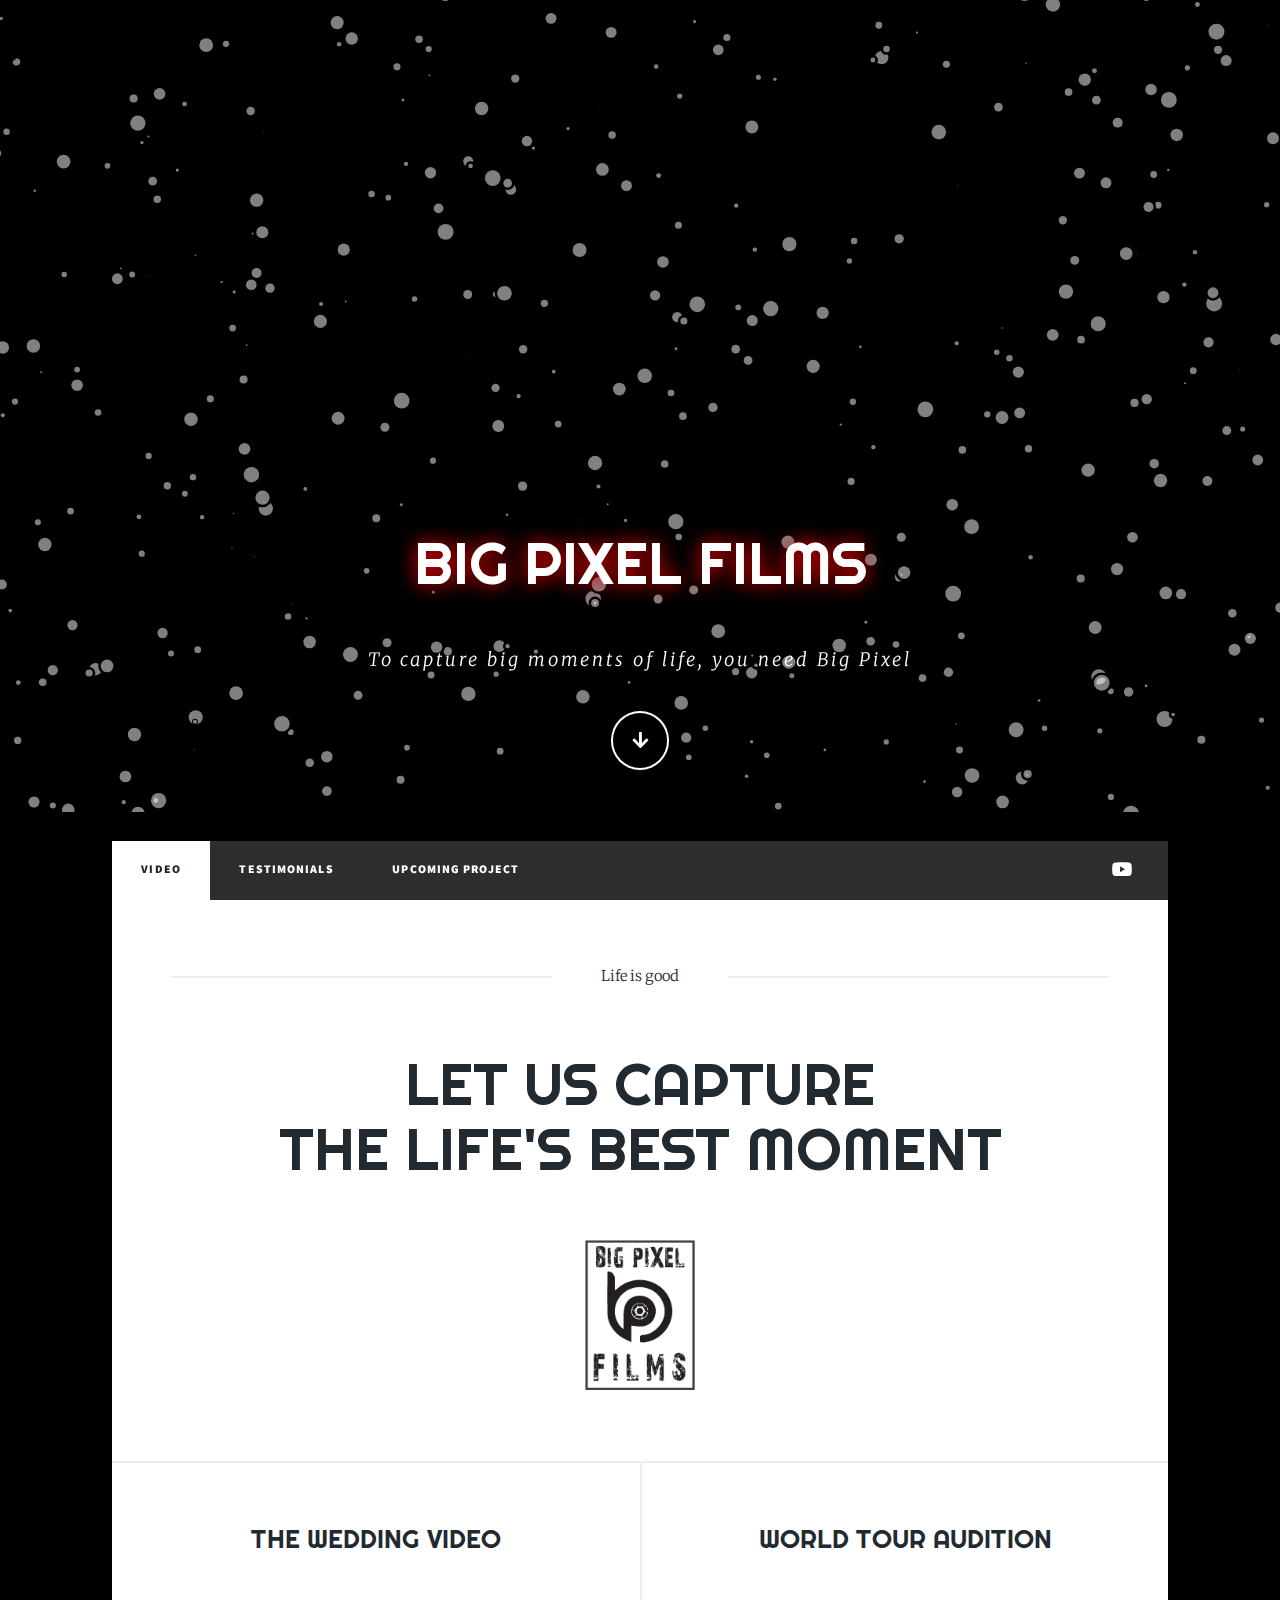
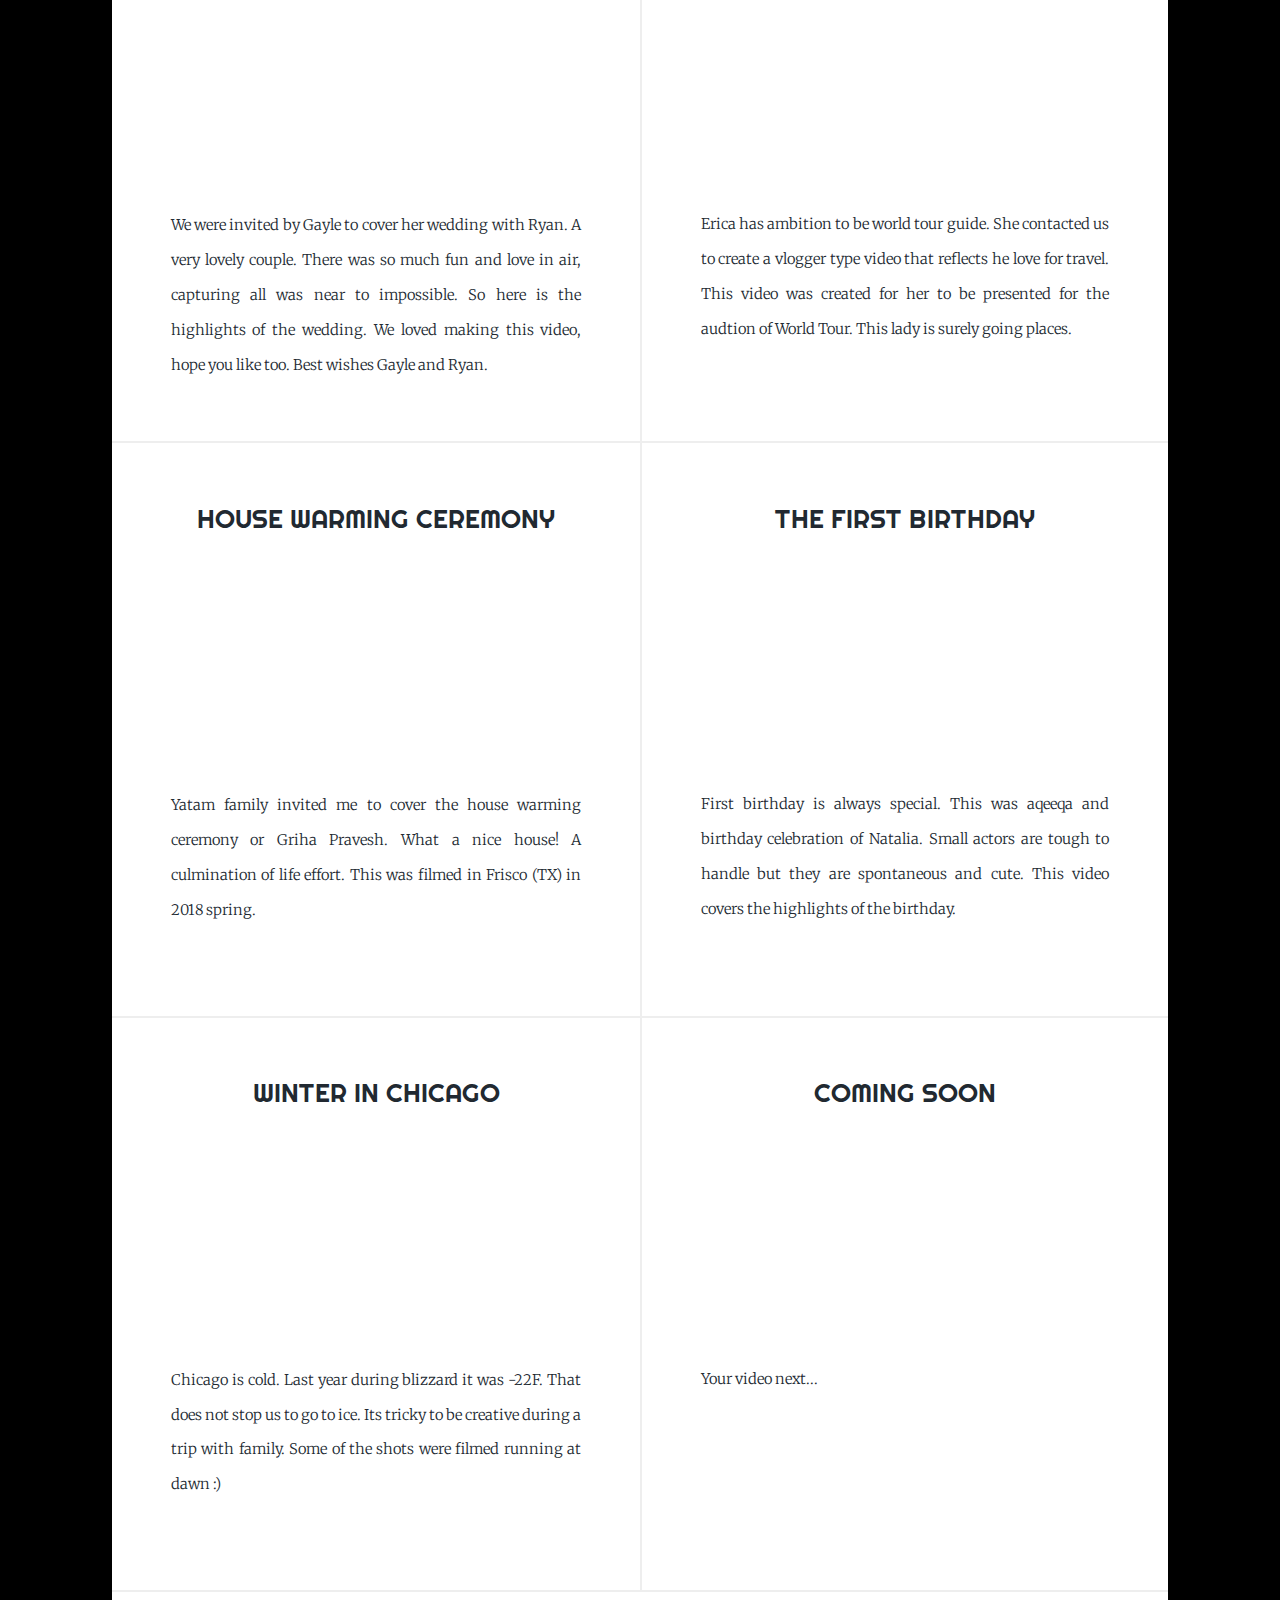
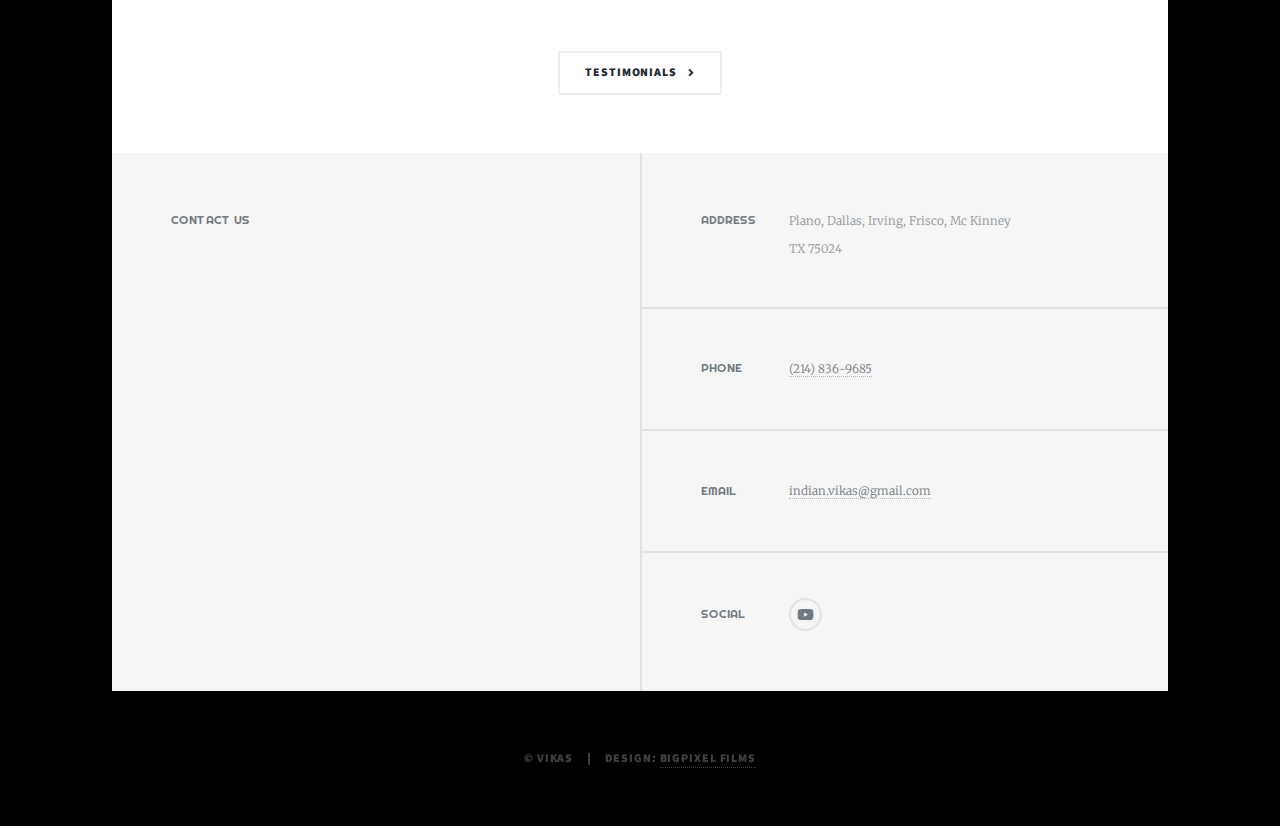
<file: index.html>
<!DOCTYPE HTML>
<!--
	Massively by HTML5 UP
	html5up.net | @ajlkn
	Free for personal and commercial use under the CCA 3.0 license (html5up.net/license)
	Edited and updated by Vikas
-->
<html>
	<head>
		<!-- Global site tag (gtag.js) - Google Analytics -->
		<script async src="https://www.googletagmanager.com/gtag/js?id=UA-10663936-2"></script>
		<script>
  		window.dataLayer = window.dataLayer || [];
  		function gtag(){dataLayer.push(arguments);}
  		gtag('js', new Date());

  		gtag('config', 'UA-10663936-2');
		</script>

		<title>BigPixel Films</title>
		<meta charset="utf-8" />
		<meta name="viewport" content="width=device-width, initial-scale=1, user-scalable=no" />
		<link rel="stylesheet" href="assets/css/main.css" />
		<link rel="stylesheet" href="https://fonts.googleapis.com/css?family=Righteous&display=swap" >
		<noscript><link rel="stylesheet" href="assets/css/noscript.css" /></noscript>
		<link rel='icon' href='images/MYBP_Logo.svg' sizes="16x12" type='image/x-icon'/ >
		<link href="https://fonts.googleapis.com/css?family=Bad+Script&display=swap" rel="stylesheet">
		
	</head>
	<body class="is-preload">
		
		<!-- Wrapper -->
			<div id="wrapper" class="fade-in">

				<!-- Intro -->
					<div id="intro">
						
						
						<div id="snowfall">
						</div>
						<!--
						<div class="BackgroundVideo">
							<video autoplay loop muted poster="images/BP_logo_black.jpg" id=myVideo>
								<source src="images/back.mp4" type="video/mp4">
							</video>

						</div>
						-->
							 
						<h1 data-text="BIG PIXEL FILMS">BIG PIXEL FILMS<br />
						</h1>
						<p>To capture big moments of life, you need Big Pixel</p>
						
						<ul class="actions">
							<li><a href="#header" class="button icon solid solo fa-arrow-down scrolly">Continue</a></li>
						</ul>
						<script type="text/javascript" src="assets/js/particles.js">	
						</script>
						<script type="text/javascript" src="assets/js/app.js">	
						</script>
						
					
					
					
						
						
					</div>

				<!-- Header -->
					<header id="header">
						<a class="logo">BigPixel Films</a>
					</header>

				<!-- Nav -->
					<nav id="nav">
						<ul class="links">
							<li class="active"><a href="index.html">Video</a></li>
							<li><a href="Testimonials.html">Testimonials</a></li>
							<li><a href="Upcoming.html" title="password protected page">Upcoming project</a></li>
	
						</ul>
						<ul class="icons">
							<li><a href="#" class="icon brands fa-youtube"><span class="label">Youtube</span></a></li>
							
						</ul>
					</nav>

				<!-- Main -->
					<div id="main">

						<!-- Featured Post -->
							<article class="post featured">
								<header class="major">
									<span class="date">Life is good</span>
									<h2><a>Let us capture <br />
										the life's best moment</a></h2>
									
								</header>
								<!--<span class="image fit">  </span> -->
									<img src="images/BP_logo_black.jpg" width="110" height="150" alt="logo" />
								<br/>
								
							</article>

						<!-- Posts -->
							<section class="posts">
								<article>
									<header>
										<h2><a> The Wedding Video <br />
										</a></h2>
									</header>
									<div class="video-responsive">
									<iframe width="450" height="250" src="https://www.youtube.com/embed/81QISGf_XeY?controls=0&showinfo=0" frameborder="0" allow="accelerometer; autoplay; encrypted-media; gyroscope; picture-in-picture" allowfullscreen></iframe>
									</div>
									<p> We were invited by Gayle to cover her wedding with Ryan. A very lovely couple. There was so much fun and love in air, capturing all was near to impossible. So here is the highlights of the wedding. We loved making this video, hope you like too. Best wishes Gayle and Ryan. </p>
								</article>
								<article>
									<header>
										<h2><a>World Tour Audition </a></h2>
									</header>
									<div class="video-responsive">
									<iframe width="450" height="250" src="https://www.youtube.com/embed/Zc8GEY_Idag?controls=0&showinfo=0" frameborder="0" allow="accelerometer; autoplay; encrypted-media; gyroscope; picture-in-picture" allowfullscreen></iframe>
									</div>
									<p> Erica has ambition to be world tour guide. She contacted us to create a vlogger type video that reflects he love for travel. This video was created for her to be presented for the audtion of World Tour. This lady is surely going places.</p>
									<ul class="actions special">
									
									</ul>
								</article>
								<article>
									<header>
										
										<h2><a>House Warming Ceremony</a></h2>
									</header>
									<div class="video-responsive">
									<iframe width="450" height="250" src="https://www.youtube.com/embed/yVuWZMGcxdg?start=3?controls=0&showinfo=0" frameborder="0" allow="accelerometer; autoplay; encrypted-media; gyroscope; picture-in-picture" allowfullscreen></iframe>
									</div>
									<p>Yatam family invited me to cover the house warming ceremony or Griha Pravesh. What a nice house! A culmination of life effort. This was filmed in Frisco (TX) in 2018 spring.</p>
									<ul class="actions special">
									
									</ul>
								</article>
								<article>
									<header>
										<h2><a>The first Birthday </a></h2>
									</header>
									<div class="video-responsive">
									<iframe width="450" height="250" src="https://www.youtube.com/embed/fVEUohmJrs0?controls=0&showinfo=0" frameborder="0" allow="accelerometer; autoplay; encrypted-media; gyroscope; picture-in-picture" allowfullscreen></iframe>
									</div>
									<p> First birthday is always special. This was aqeeqa and birthday celebration of Natalia. Small actors are tough to handle but they are spontaneous and cute. This video covers the highlights of the birthday.</p>
									<ul class="actions special">
									
									</ul>
								</article>
								<article>
									<header>
										<h2><a>Winter in Chicago</a></h2>
									</header>
									<div class="video-responsive">
									<iframe width="450" height="250" src="https://www.youtube.com/embed/2J8RxUfybaU?controls=0&showinfo=0" frameborder="0" allow="accelerometer; autoplay; encrypted-media; gyroscope; picture-in-picture" allowfullscreen></iframe>
									</div>
									<p> Chicago is cold. Last year during blizzard it was -22F. That does not stop us to go to ice. Its tricky to be creative during a trip with family. Some of the shots were filmed running at dawn :) </p>
									<ul class="actions special">
									
									</ul>
								</article>
								<article>
									<header>
										
										<h2><a>Coming soon</a></h2>
									</header>
									<div class="video-responsive">
									<iframe width="450" height="250" src="" frameborder="20" allow="accelerometer; autoplay; encrypted-media; gyroscope; picture-in-picture" allowfullscreen></iframe>
									</div>
									<p>Your video next...</p>
									<ul class="actions special">
									
									</ul>
								</article>
							</section>

						<!-- Footer -->
							<footer>
								<div class="pagination">
									<a href="Testimonials.html" class="next">Testimonials</a>
								</div>
							</footer>
						
					</div>

				<!-- Footer -->
					<footer id="footer">
						<section> 
							<!--
								<form method="post" action="#">
								<div class="fields">
									<div class="field">
										<label for="name">Name</label>
										<input type="text" name="name" id="name" />
									</div>
									<div class="field">
										<label for="email">Email</label>
										<input type="text" name="email" id="email" />
									</div>
									<div class="field">
										<label for="message">Message</label>
										<textarea name="message" id="message" rows="3"></textarea>
									</div>
								</div>
								<ul class="actions">
									<li><input type="submit" value="Send Message" /></li>
								</ul>
								</form>
							-->
							<h3>Contact Us</h3>
							<script src="assets/js/contactform.js" defer></script>
<div class="elfsight-app-ddc7ad35-f851-4514-a420-02d4ed424f49"></div>
						</section>
						<section class="split contact">
							<section class="alt">
								<h3>Address</h3>
								<p>Plano, Dallas, Irving, Frisco, Mc Kinney<br />
								TX 75024</p>
							</section>
							<section>
								<h3>Phone</h3>
								<p><a href="#2148369685">(214) 836-9685</a></p>
							</section>
							<section>
								<h3>Email</h3>
								<p>	<a href="mailto:indian.vikas@gmail.com?subject=BigPixelFilms - Query">indian.vikas@gmail.com</a>  </p>
							</section>
							<section>
								<h3>Social</h3>
								<ul class="icons alt">
									<li><a href="https://www.youtube.com/channel/UCceejIXsRbY17smkuHIJJmg" class="icon brands alt fa-youtube"><span class="label">Youtube</span></a></li>
									
								</ul>
							</section>
						</section>
					</footer>

				<!-- Copyright -->
					<div id="copyright">
						<ul><li>&copy; Vikas</li><li>Design: <a href="https:bigpixelfilms.com">BigPixel Films</a></li></ul>
					</div>

			</div>

		<!-- Scripts -->
			<script src="assets/js/jquery.min.js"></script>
			<script src="assets/js/jquery.scrollex.min.js"></script>
			<script src="assets/js/jquery.scrolly.min.js"></script>
			<script src="assets/js/browser.min.js"></script>
			<script src="assets/js/breakpoints.min.js"></script>
			<script src="assets/js/util.js"></script>
			<script src="assets/js/main.js"></script>
		
			

	</body>
</html>
</file>
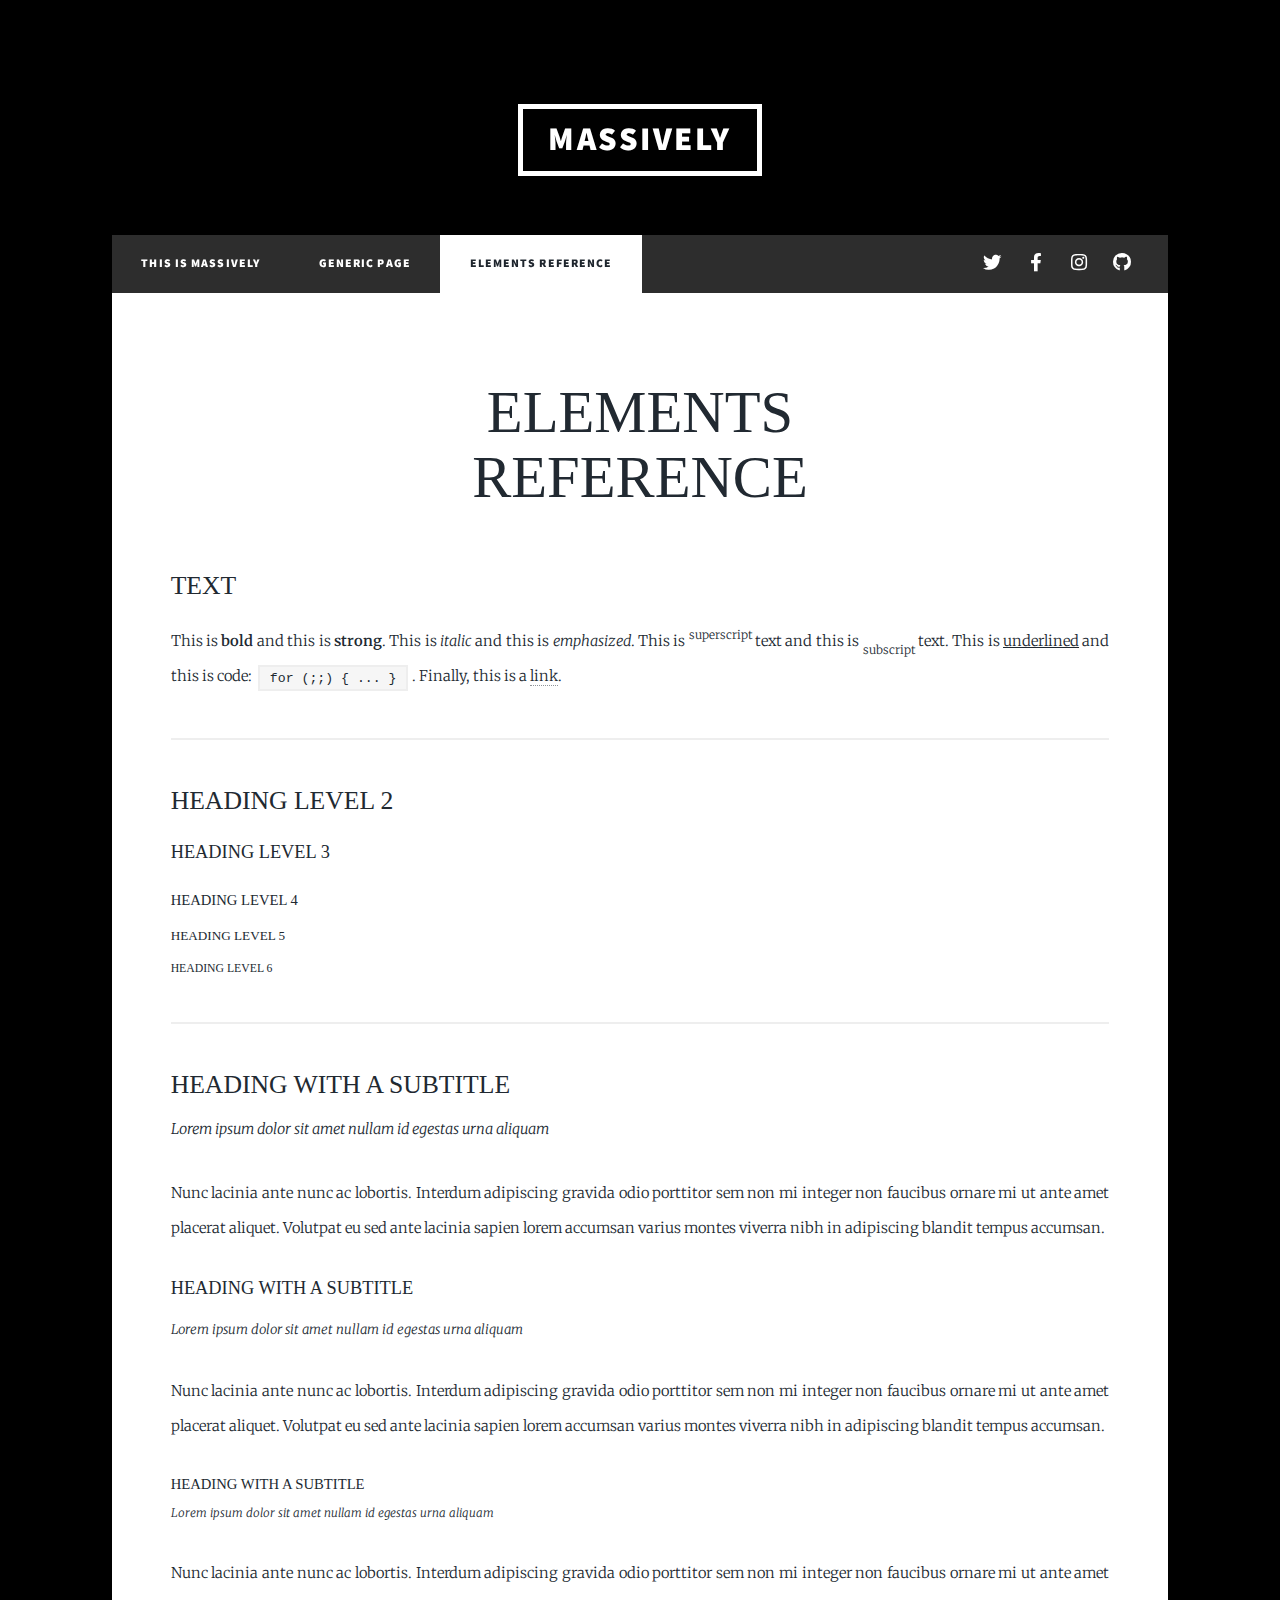
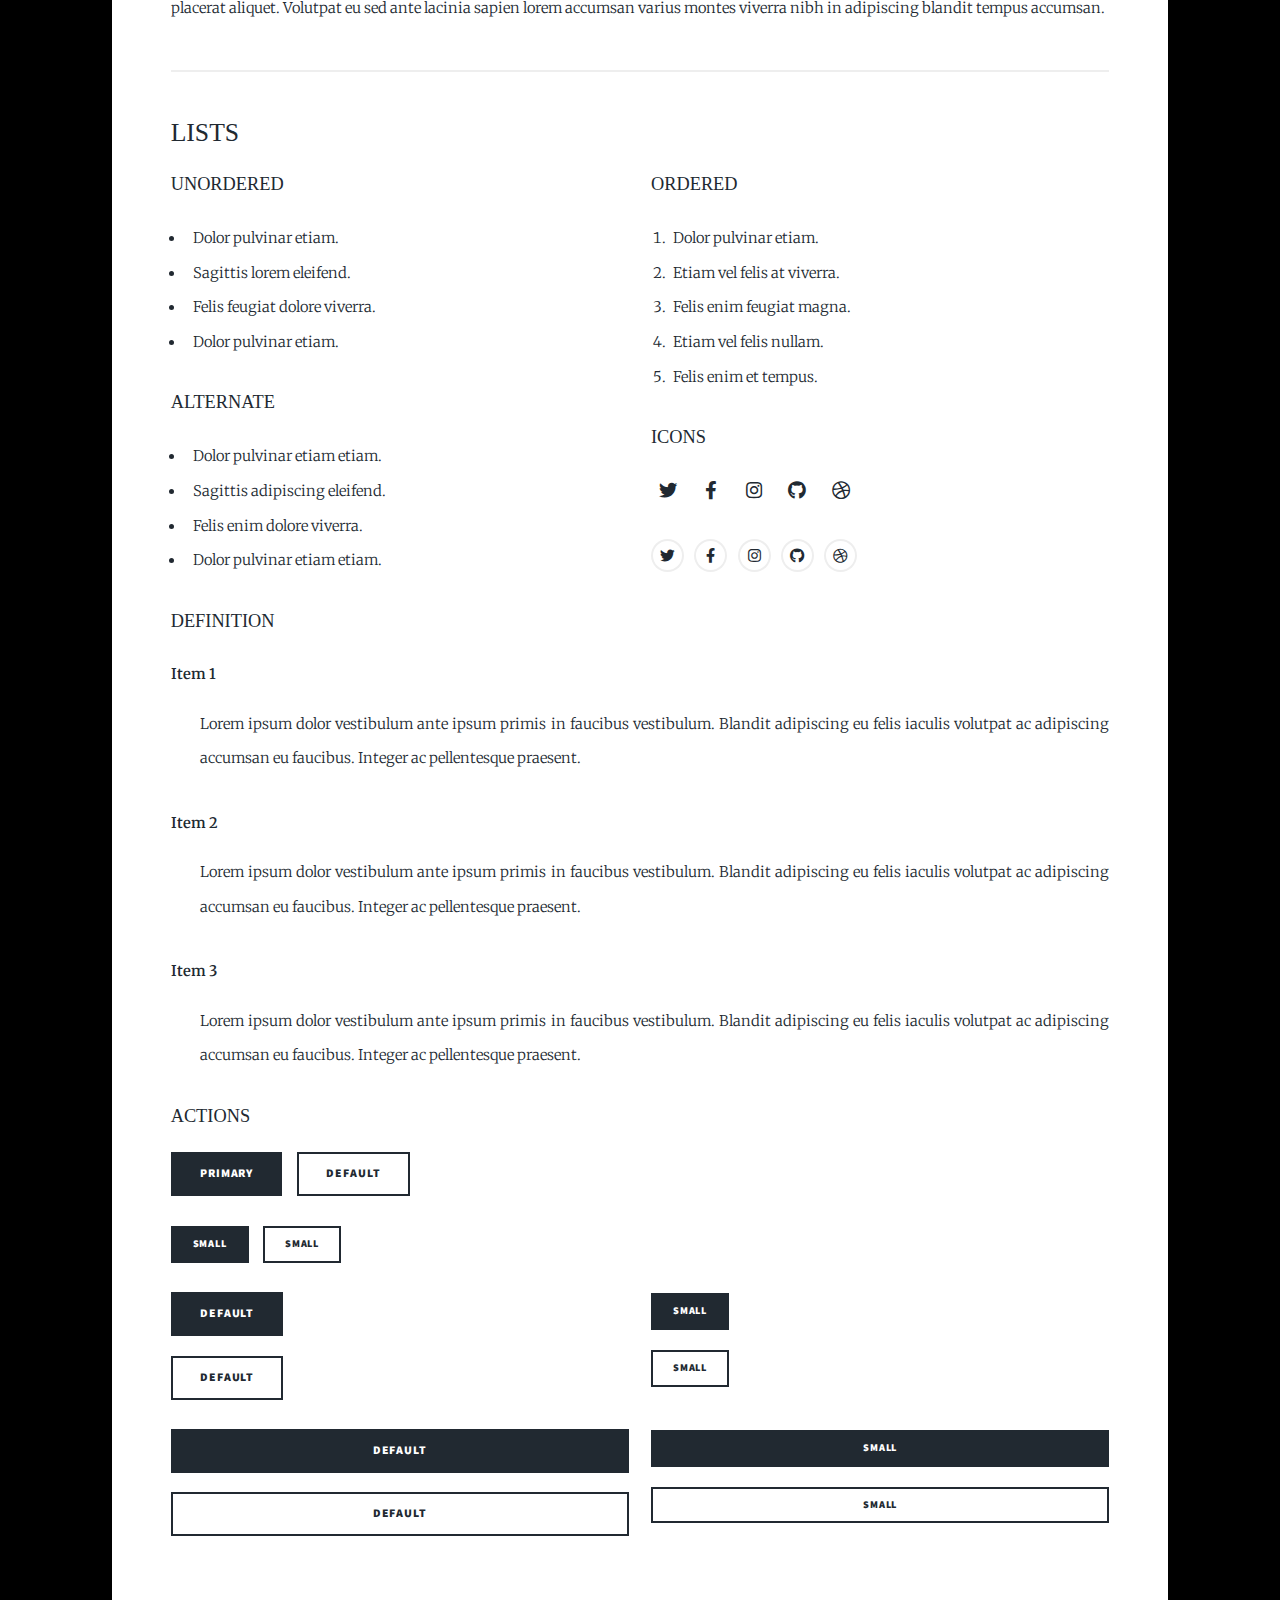
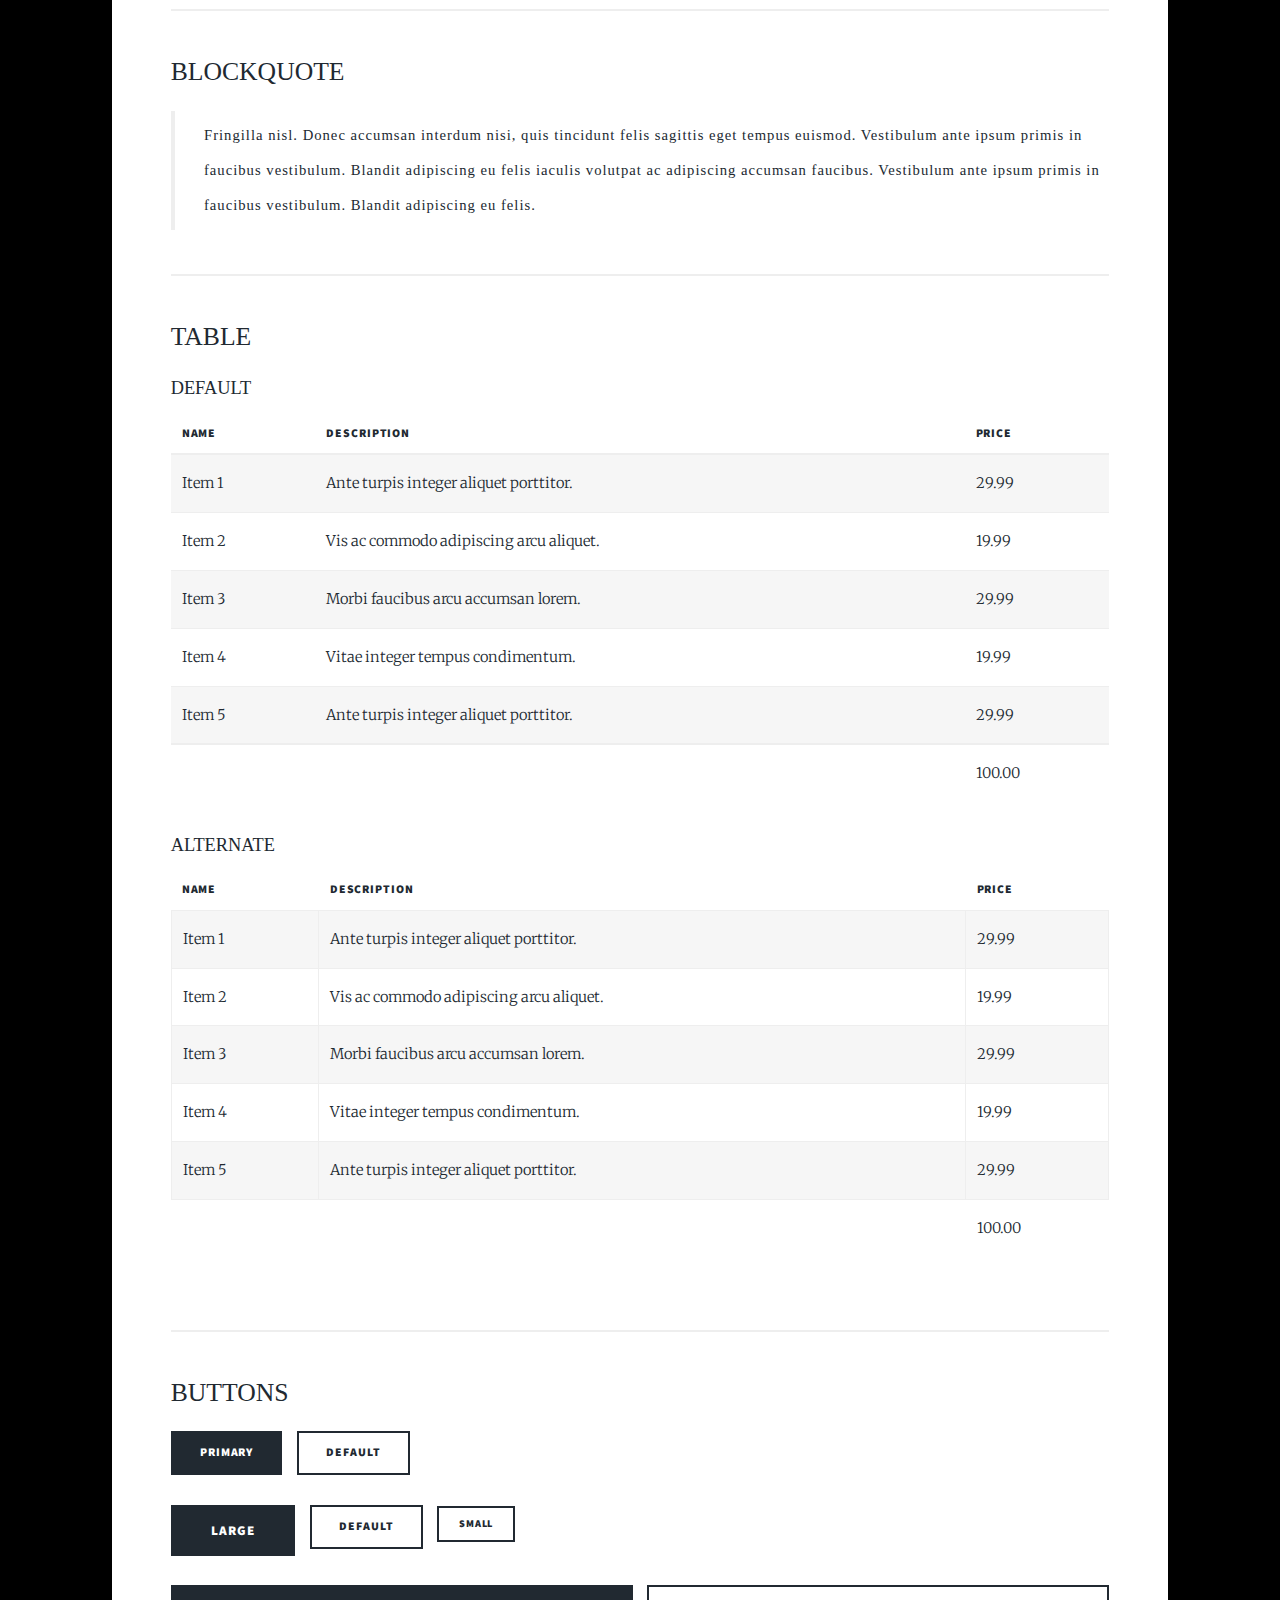
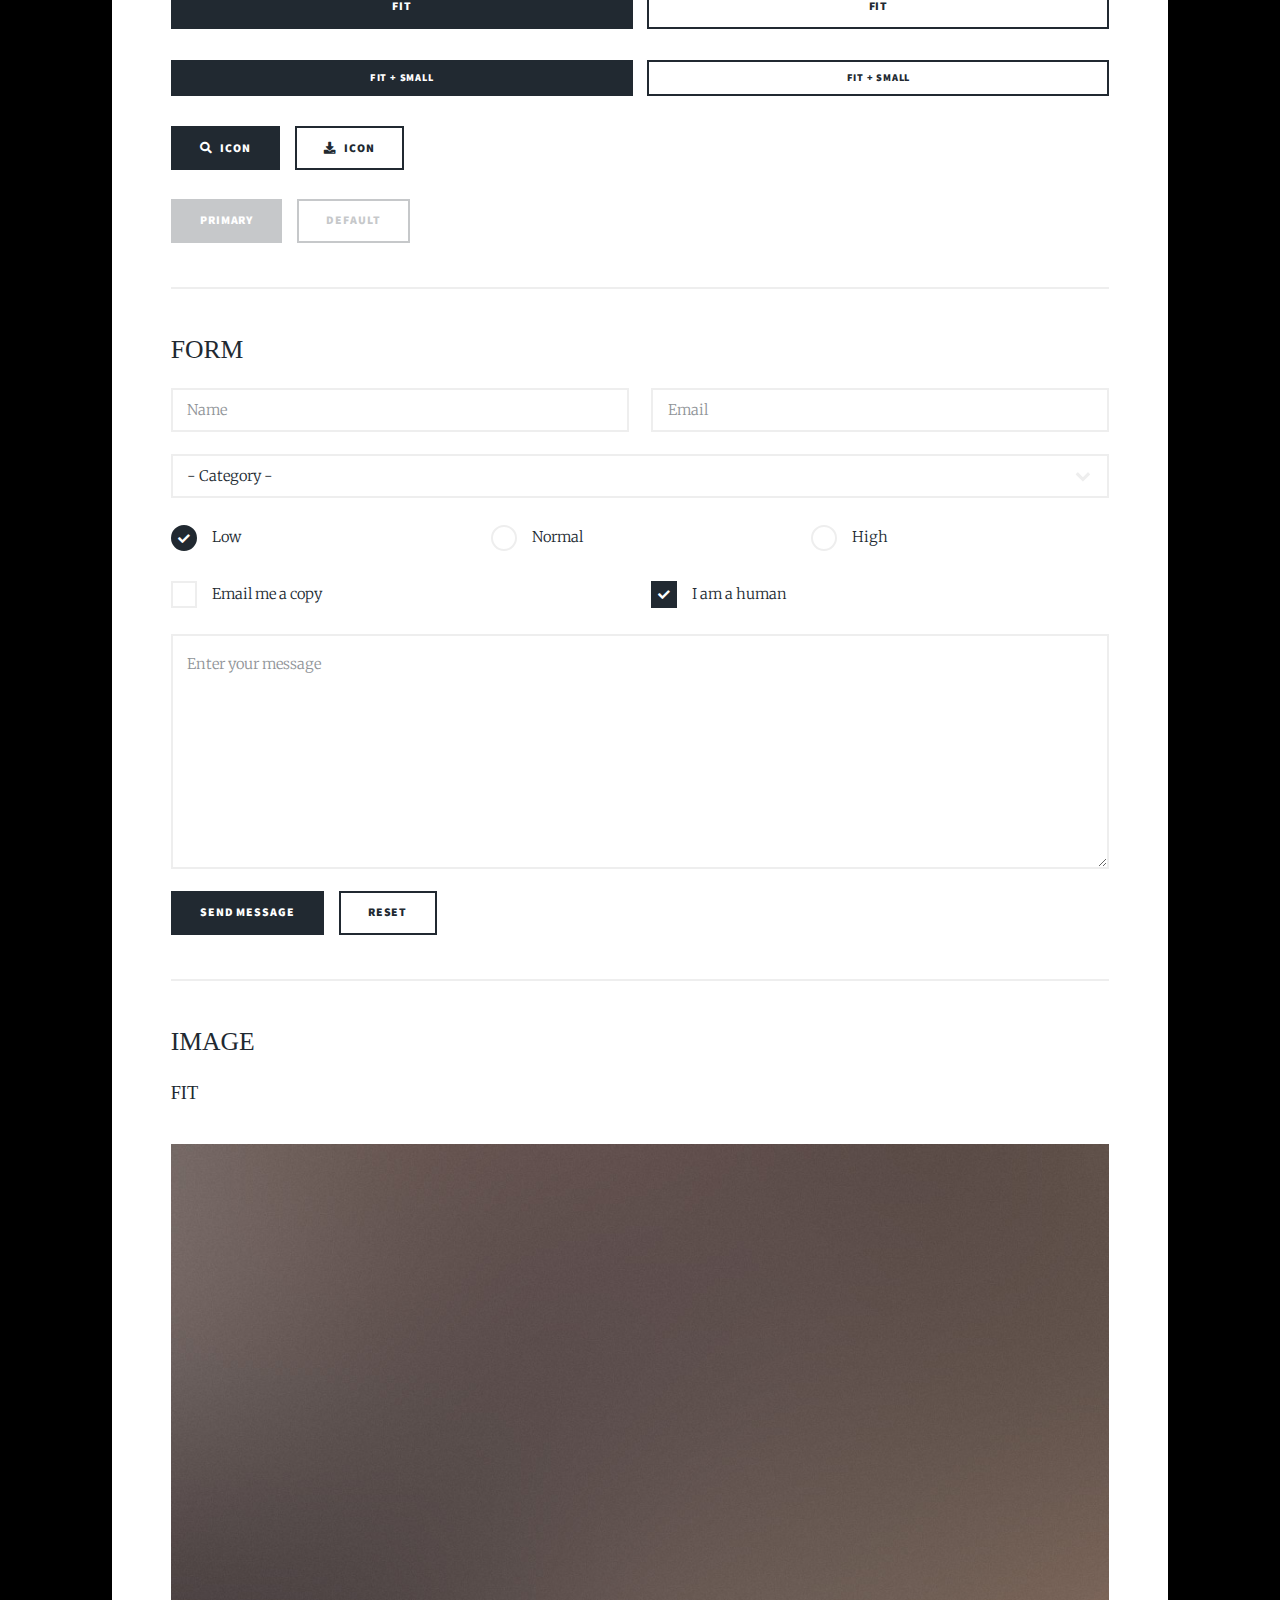
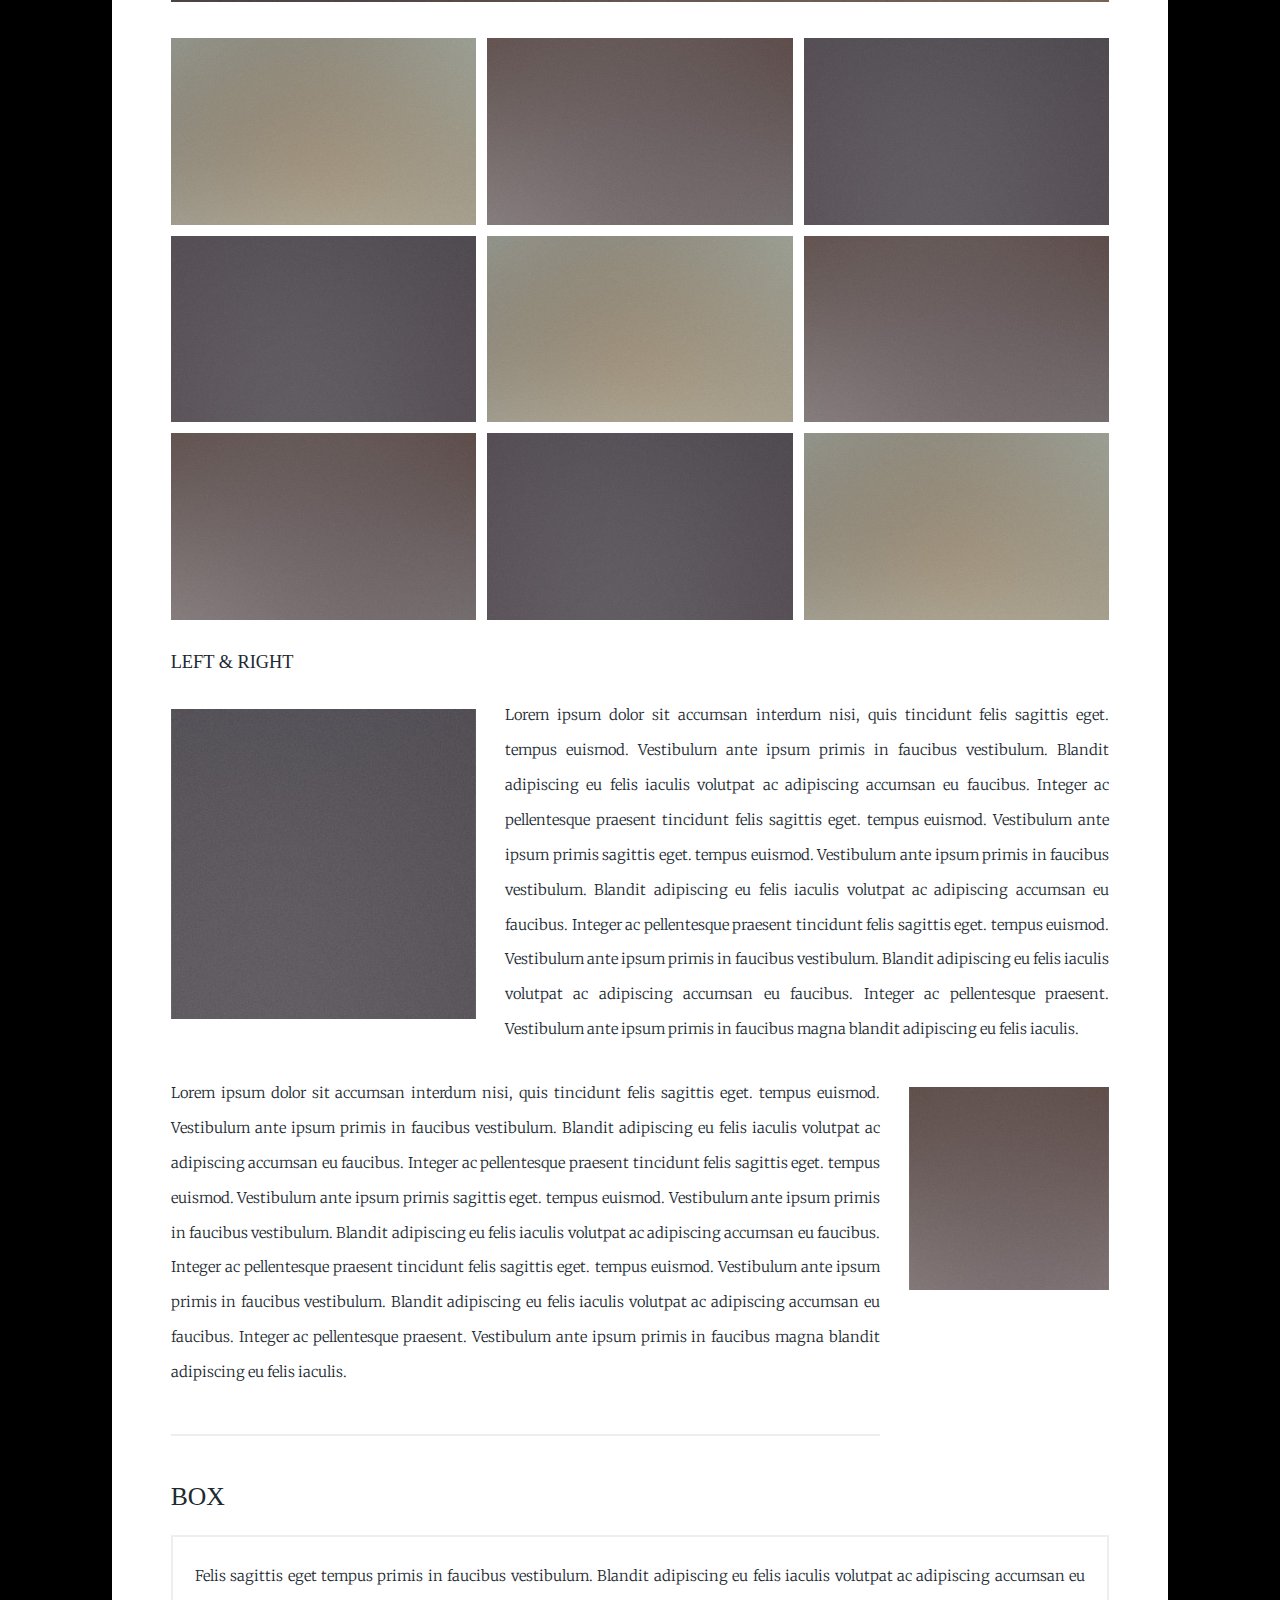
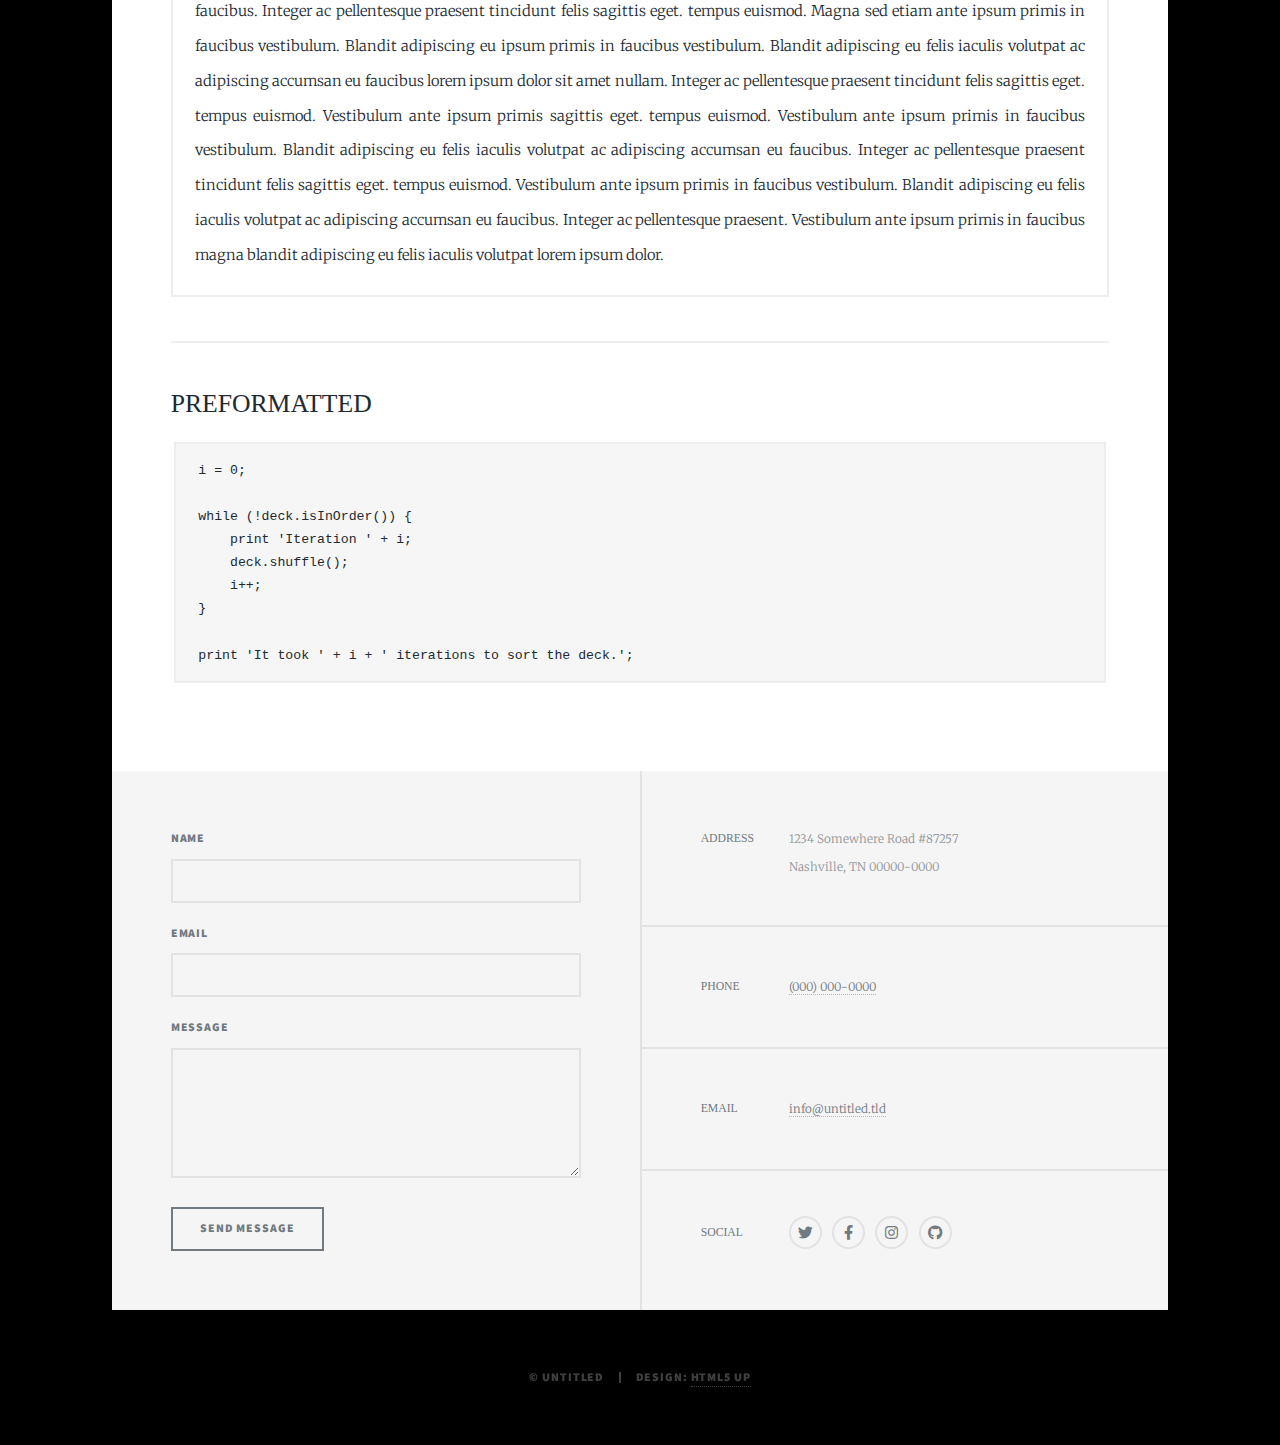
<file: elements.html>
<!DOCTYPE HTML>
<!--
	Massively by HTML5 UP
	html5up.net | @ajlkn
	Free for personal and commercial use under the CCA 3.0 license (html5up.net/license)
-->
<html>
	<head>
		<title>Elements Reference - Massively by HTML5 UP</title>
		<meta charset="utf-8" />
		<meta name="viewport" content="width=device-width, initial-scale=1, user-scalable=no" />
		<link rel="stylesheet" href="assets/css/main.css" />
		<noscript><link rel="stylesheet" href="assets/css/noscript.css" /></noscript>
	</head>
	<body class="is-preload">

		<!-- Wrapper -->
			<div id="wrapper">

				<!-- Header -->
					<header id="header">
						<a href="index.html" class="logo">Massively</a>
					</header>

				<!-- Nav -->
					<nav id="nav">
						<ul class="links">
							<li><a href="index.html">This is Massively</a></li>
							<li><a href="generic.html">Generic Page</a></li>
							<li class="active"><a href="elements.html">Elements Reference</a></li>
						</ul>
						<ul class="icons">
							<li><a href="#" class="icon brands fa-twitter"><span class="label">Twitter</span></a></li>
							<li><a href="#" class="icon brands fa-facebook-f"><span class="label">Facebook</span></a></li>
							<li><a href="#" class="icon brands fa-instagram"><span class="label">Instagram</span></a></li>
							<li><a href="#" class="icon brands fa-github"><span class="label">GitHub</span></a></li>
						</ul>
					</nav>

				<!-- Main -->
					<div id="main">

						<!-- Post -->
							<section class="post">
								<header class="major">
									<h1>Elements<br />
									Reference</h1>
								</header>

								<!-- Text stuff -->
									<h2>Text</h2>
									<p>This is <b>bold</b> and this is <strong>strong</strong>. This is <i>italic</i> and this is <em>emphasized</em>.
									This is <sup>superscript</sup> text and this is <sub>subscript</sub> text.
									This is <u>underlined</u> and this is code: <code>for (;;) { ... }</code>.
									Finally, this is a <a href="#">link</a>.</p>
									<hr />
									<h2>Heading Level 2</h2>
									<h3>Heading Level 3</h3>
									<h4>Heading Level 4</h4>
									<h5>Heading Level 5</h5>
									<h6>Heading Level 6</h6>
									<hr />
									<header>
										<h2>Heading with a Subtitle</h2>
										<p>Lorem ipsum dolor sit amet nullam id egestas urna aliquam</p>
									</header>
									<p>Nunc lacinia ante nunc ac lobortis. Interdum adipiscing gravida odio porttitor sem non mi integer non faucibus ornare mi ut ante amet placerat aliquet. Volutpat eu sed ante lacinia sapien lorem accumsan varius montes viverra nibh in adipiscing blandit tempus accumsan.</p>
									<header>
										<h3>Heading with a Subtitle</h3>
										<p>Lorem ipsum dolor sit amet nullam id egestas urna aliquam</p>
									</header>
									<p>Nunc lacinia ante nunc ac lobortis. Interdum adipiscing gravida odio porttitor sem non mi integer non faucibus ornare mi ut ante amet placerat aliquet. Volutpat eu sed ante lacinia sapien lorem accumsan varius montes viverra nibh in adipiscing blandit tempus accumsan.</p>
									<header>
										<h4>Heading with a Subtitle</h4>
										<p>Lorem ipsum dolor sit amet nullam id egestas urna aliquam</p>
									</header>
									<p>Nunc lacinia ante nunc ac lobortis. Interdum adipiscing gravida odio porttitor sem non mi integer non faucibus ornare mi ut ante amet placerat aliquet. Volutpat eu sed ante lacinia sapien lorem accumsan varius montes viverra nibh in adipiscing blandit tempus accumsan.</p>

									<hr />

								<!-- Lists -->
									<h2>Lists</h2>
									<div class="row">
										<div class="col-6 col-12-small">

											<h3>Unordered</h3>
											<ul>
												<li>Dolor pulvinar etiam.</li>
												<li>Sagittis lorem eleifend.</li>
												<li>Felis feugiat dolore viverra.</li>
												<li>Dolor pulvinar etiam.</li>
											</ul>

											<h3>Alternate</h3>
											<ul class="alt">
												<li>Dolor pulvinar etiam etiam.</li>
												<li>Sagittis adipiscing eleifend.</li>
												<li>Felis enim dolore viverra.</li>
												<li>Dolor pulvinar etiam etiam.</li>
											</ul>

										</div>
										<div class="col-6 col-12-small">

											<h3>Ordered</h3>
											<ol>
												<li>Dolor pulvinar etiam.</li>
												<li>Etiam vel felis at viverra.</li>
												<li>Felis enim feugiat magna.</li>
												<li>Etiam vel felis nullam.</li>
												<li>Felis enim et tempus.</li>
											</ol>

											<h3>Icons</h3>
											<ul class="icons">
												<li><a href="#" class="icon brands fa-twitter"><span class="label">Twitter</span></a></li>
												<li><a href="#" class="icon brands fa-facebook-f"><span class="label">Facebook</span></a></li>
												<li><a href="#" class="icon brands fa-instagram"><span class="label">Instagram</span></a></li>
												<li><a href="#" class="icon brands fa-github"><span class="label">Github</span></a></li>
												<li><a href="#" class="icon brands fa-dribbble"><span class="label">Dribbble</span></a></li>
											</ul>
											<ul class="icons alt">
												<li><a href="#" class="icon brands alt fa-twitter"><span class="label">Twitter</span></a></li>
												<li><a href="#" class="icon brands alt fa-facebook-f"><span class="label">Facebook</span></a></li>
												<li><a href="#" class="icon brands alt fa-instagram"><span class="label">Instagram</span></a></li>
												<li><a href="#" class="icon brands alt fa-github"><span class="label">Github</span></a></li>
												<li><a href="#" class="icon brands alt fa-dribbble"><span class="label">Dribbble</span></a></li>
											</ul>

										</div>
									</div>
									<h3>Definition</h3>
									<dl>
										<dt>Item 1</dt>
										<dd>
											<p>Lorem ipsum dolor vestibulum ante ipsum primis in faucibus vestibulum. Blandit adipiscing eu felis iaculis volutpat ac adipiscing accumsan eu faucibus. Integer ac pellentesque praesent.</p>
										</dd>
										<dt>Item 2</dt>
										<dd>
											<p>Lorem ipsum dolor vestibulum ante ipsum primis in faucibus vestibulum. Blandit adipiscing eu felis iaculis volutpat ac adipiscing accumsan eu faucibus. Integer ac pellentesque praesent.</p>
										</dd>
										<dt>Item 3</dt>
										<dd>
											<p>Lorem ipsum dolor vestibulum ante ipsum primis in faucibus vestibulum. Blandit adipiscing eu felis iaculis volutpat ac adipiscing accumsan eu faucibus. Integer ac pellentesque praesent.</p>
										</dd>
									</dl>

									<h3>Actions</h3>
									<ul class="actions">
										<li><a href="#" class="button primary">Primary</a></li>
										<li><a href="#" class="button">Default</a></li>
									</ul>
									<ul class="actions small">
										<li><a href="#" class="button primary small">Small</a></li>
										<li><a href="#" class="button small">Small</a></li>
									</ul>
									<div class="row">
										<div class="col-6 col-12-small">
											<ul class="actions stacked">
												<li><a href="#" class="button primary">Default</a></li>
												<li><a href="#" class="button">Default</a></li>
											</ul>
										</div>
										<div class="col-6 col-12-small">
											<ul class="actions stacked">
												<li><a href="#" class="button primary small">Small</a></li>
												<li><a href="#" class="button small">Small</a></li>
											</ul>
										</div>
									</div>
									<div class="row">
										<div class="col-6 col-12-small">
											<ul class="actions stacked">
												<li><a href="#" class="button primary fit">Default</a></li>
												<li><a href="#" class="button fit">Default</a></li>
											</ul>
										</div>
										<div class="col-6 col-12-small">
											<ul class="actions stacked">
												<li><a href="#" class="button primary small fit">Small</a></li>
												<li><a href="#" class="button small fit">Small</a></li>
											</ul>
										</div>
									</div>

									<hr />

								<!-- Blockquote -->
									<h2>Blockquote</h2>
									<blockquote>Fringilla nisl. Donec accumsan interdum nisi, quis tincidunt felis sagittis eget tempus euismod. Vestibulum ante ipsum primis in faucibus vestibulum. Blandit adipiscing eu felis iaculis volutpat ac adipiscing accumsan faucibus. Vestibulum ante ipsum primis in faucibus vestibulum. Blandit adipiscing eu felis.</blockquote>

									<hr />

								<!-- Table -->
									<h2>Table</h2>

									<h3>Default</h3>
									<div class="table-wrapper">
										<table>
											<thead>
												<tr>
													<th>Name</th>
													<th>Description</th>
													<th>Price</th>
												</tr>
											</thead>
											<tbody>
												<tr>
													<td>Item 1</td>
													<td>Ante turpis integer aliquet porttitor.</td>
													<td>29.99</td>
												</tr>
												<tr>
													<td>Item 2</td>
													<td>Vis ac commodo adipiscing arcu aliquet.</td>
													<td>19.99</td>
												</tr>
												<tr>
													<td>Item 3</td>
													<td> Morbi faucibus arcu accumsan lorem.</td>
													<td>29.99</td>
												</tr>
												<tr>
													<td>Item 4</td>
													<td>Vitae integer tempus condimentum.</td>
													<td>19.99</td>
												</tr>
												<tr>
													<td>Item 5</td>
													<td>Ante turpis integer aliquet porttitor.</td>
													<td>29.99</td>
												</tr>
											</tbody>
											<tfoot>
												<tr>
													<td colspan="2"></td>
													<td>100.00</td>
												</tr>
											</tfoot>
										</table>
									</div>

									<h3>Alternate</h3>
									<div class="table-wrapper">
										<table class="alt">
											<thead>
												<tr>
													<th>Name</th>
													<th>Description</th>
													<th>Price</th>
												</tr>
											</thead>
											<tbody>
												<tr>
													<td>Item 1</td>
													<td>Ante turpis integer aliquet porttitor.</td>
													<td>29.99</td>
												</tr>
												<tr>
													<td>Item 2</td>
													<td>Vis ac commodo adipiscing arcu aliquet.</td>
													<td>19.99</td>
												</tr>
												<tr>
													<td>Item 3</td>
													<td> Morbi faucibus arcu accumsan lorem.</td>
													<td>29.99</td>
												</tr>
												<tr>
													<td>Item 4</td>
													<td>Vitae integer tempus condimentum.</td>
													<td>19.99</td>
												</tr>
												<tr>
													<td>Item 5</td>
													<td>Ante turpis integer aliquet porttitor.</td>
													<td>29.99</td>
												</tr>
											</tbody>
											<tfoot>
												<tr>
													<td colspan="2"></td>
													<td>100.00</td>
												</tr>
											</tfoot>
										</table>
									</div>

									<hr />

								<!-- Buttons -->
									<h2>Buttons</h2>
									<ul class="actions">
										<li><a href="#" class="button primary">Primary</a></li>
										<li><a href="#" class="button">Default</a></li>
									</ul>
									<ul class="actions">
										<li><a href="#" class="button primary large">Large</a></li>
										<li><a href="#" class="button">Default</a></li>
										<li><a href="#" class="button small">Small</a></li>
									</ul>
									<ul class="actions fit">
										<li><a href="#" class="button primary fit">Fit</a></li>
										<li><a href="#" class="button fit">Fit</a></li>
									</ul>
									<ul class="actions fit small">
										<li><a href="#" class="button primary fit small">Fit + Small</a></li>
										<li><a href="#" class="button fit small">Fit + Small</a></li>
									</ul>
									<ul class="actions">
										<li><a href="#" class="button primary icon solid fa-search">Icon</a></li>
										<li><a href="#" class="button icon solid fa-download">Icon</a></li>
									</ul>
									<ul class="actions">
										<li><span class="button primary disabled">Primary</span></li>
										<li><span class="button disabled">Default</span></li>
									</ul>

									<hr />

								<!-- Form -->
									<h2>Form</h2>

									<form method="post" action="#">
										<div class="row gtr-uniform">
											<div class="col-6 col-12-xsmall">
												<input type="text" name="demo-name" id="demo-name" value="" placeholder="Name" />
											</div>
											<div class="col-6 col-12-xsmall">
												<input type="email" name="demo-email" id="demo-email" value="" placeholder="Email" />
											</div>
											<!-- Break -->
											<div class="col-12">
												<select name="demo-category" id="demo-category">
													<option value="">- Category -</option>
													<option value="1">Manufacturing</option>
													<option value="1">Shipping</option>
													<option value="1">Administration</option>
													<option value="1">Human Resources</option>
												</select>
											</div>
											<!-- Break -->
											<div class="col-4 col-12-small">
												<input type="radio" id="demo-priority-low" name="demo-priority" checked>
												<label for="demo-priority-low">Low</label>
											</div>
											<div class="col-4 col-12-small">
												<input type="radio" id="demo-priority-normal" name="demo-priority">
												<label for="demo-priority-normal">Normal</label>
											</div>
											<div class="col-4 col-12-small">
												<input type="radio" id="demo-priority-high" name="demo-priority">
												<label for="demo-priority-high">High</label>
											</div>
											<!-- Break -->
											<div class="col-6 col-12-small">
												<input type="checkbox" id="demo-copy" name="demo-copy">
												<label for="demo-copy">Email me a copy</label>
											</div>
											<div class="col-6 col-12-small">
												<input type="checkbox" id="demo-human" name="demo-human" checked>
												<label for="demo-human">I am a human</label>
											</div>
											<!-- Break -->
											<div class="col-12">
												<textarea name="demo-message" id="demo-message" placeholder="Enter your message" rows="6"></textarea>
											</div>
											<!-- Break -->
											<div class="col-12">
												<ul class="actions">
													<li><input type="submit" value="Send Message" class="primary" /></li>
													<li><input type="reset" value="Reset" /></li>
												</ul>
											</div>
										</div>
									</form>

									<hr />

								<!-- Image -->
									<h2>Image</h2>

									<h3>Fit</h3>
									<span class="image fit"><img src="images/pic01.jpg" alt="" /></span>
									<div class="box alt">
										<div class="row gtr-50 gtr-uniform">
											<div class="col-4"><span class="image fit"><img src="images/pic02.jpg" alt="" /></span></div>
											<div class="col-4"><span class="image fit"><img src="images/pic03.jpg" alt="" /></span></div>
											<div class="col-4"><span class="image fit"><img src="images/pic04.jpg" alt="" /></span></div>
											<!-- Break -->
											<div class="col-4"><span class="image fit"><img src="images/pic04.jpg" alt="" /></span></div>
											<div class="col-4"><span class="image fit"><img src="images/pic02.jpg" alt="" /></span></div>
											<div class="col-4"><span class="image fit"><img src="images/pic03.jpg" alt="" /></span></div>
											<!-- Break -->
											<div class="col-4"><span class="image fit"><img src="images/pic03.jpg" alt="" /></span></div>
											<div class="col-4"><span class="image fit"><img src="images/pic04.jpg" alt="" /></span></div>
											<div class="col-4"><span class="image fit"><img src="images/pic02.jpg" alt="" /></span></div>
										</div>
									</div>

									<h3>Left &amp; Right</h3>
									<p><span class="image left"><img src="images/pic08.jpg" alt="" /></span>Lorem ipsum dolor sit accumsan interdum nisi, quis tincidunt felis sagittis eget. tempus euismod. Vestibulum ante ipsum primis in faucibus vestibulum. Blandit adipiscing eu felis iaculis volutpat ac adipiscing accumsan eu faucibus. Integer ac pellentesque praesent tincidunt felis sagittis eget. tempus euismod. Vestibulum ante ipsum primis sagittis eget. tempus euismod. Vestibulum ante ipsum primis in faucibus vestibulum. Blandit adipiscing eu felis iaculis volutpat ac adipiscing accumsan eu faucibus. Integer ac pellentesque praesent tincidunt felis sagittis eget. tempus euismod. Vestibulum ante ipsum primis in faucibus vestibulum. Blandit adipiscing eu felis iaculis volutpat ac adipiscing accumsan eu faucibus. Integer ac pellentesque praesent. Vestibulum ante ipsum primis in faucibus magna blandit adipiscing eu felis iaculis.</p>
									<p><span class="image right"><img src="images/pic09.jpg" alt="" /></span>Lorem ipsum dolor sit accumsan interdum nisi, quis tincidunt felis sagittis eget. tempus euismod. Vestibulum ante ipsum primis in faucibus vestibulum. Blandit adipiscing eu felis iaculis volutpat ac adipiscing accumsan eu faucibus. Integer ac pellentesque praesent tincidunt felis sagittis eget. tempus euismod. Vestibulum ante ipsum primis sagittis eget. tempus euismod. Vestibulum ante ipsum primis in faucibus vestibulum. Blandit adipiscing eu felis iaculis volutpat ac adipiscing accumsan eu faucibus. Integer ac pellentesque praesent tincidunt felis sagittis eget. tempus euismod. Vestibulum ante ipsum primis in faucibus vestibulum. Blandit adipiscing eu felis iaculis volutpat ac adipiscing accumsan eu faucibus. Integer ac pellentesque praesent. Vestibulum ante ipsum primis in faucibus magna blandit adipiscing eu felis iaculis.</p>

									<hr />

								<!-- Box -->
									<h2>Box</h2>
									<div class="box">
										<p>Felis sagittis eget tempus primis in faucibus vestibulum. Blandit adipiscing eu felis iaculis volutpat ac adipiscing accumsan eu faucibus. Integer ac pellentesque praesent tincidunt felis sagittis eget. tempus euismod. Magna sed etiam ante ipsum primis in faucibus vestibulum. Blandit adipiscing eu ipsum primis in faucibus vestibulum. Blandit adipiscing eu felis iaculis volutpat ac adipiscing accumsan eu faucibus lorem ipsum dolor sit amet nullam. Integer ac pellentesque praesent tincidunt felis sagittis eget. tempus euismod. Vestibulum ante ipsum primis sagittis eget. tempus euismod. Vestibulum ante ipsum primis in faucibus vestibulum. Blandit adipiscing eu felis iaculis volutpat ac adipiscing accumsan eu faucibus. Integer ac pellentesque praesent tincidunt felis sagittis eget. tempus euismod. Vestibulum ante ipsum primis in faucibus vestibulum. Blandit adipiscing eu felis iaculis volutpat ac adipiscing accumsan eu faucibus. Integer ac pellentesque praesent. Vestibulum ante ipsum primis in faucibus magna blandit adipiscing eu felis iaculis volutpat lorem ipsum dolor.</p>
									</div>

									<hr />

								<!-- Preformatted Code -->
									<h2>Preformatted</h2>
									<pre><code>i = 0;

while (!deck.isInOrder()) {
    print 'Iteration ' + i;
    deck.shuffle();
    i++;
}

print 'It took ' + i + ' iterations to sort the deck.';
</code></pre>

							</section>

					</div>

				<!-- Footer -->
					<footer id="footer">
						<section>
							<form method="post" action="#">
								<div class="fields">
									<div class="field">
										<label for="name">Name</label>
										<input type="text" name="name" id="name" />
									</div>
									<div class="field">
										<label for="email">Email</label>
										<input type="text" name="email" id="email" />
									</div>
									<div class="field">
										<label for="message">Message</label>
										<textarea name="message" id="message" rows="3"></textarea>
									</div>
								</div>
								<ul class="actions">
									<li><input type="submit" value="Send Message" /></li>
								</ul>
							</form>
						</section>
						<section class="split contact">
							<section class="alt">
								<h3>Address</h3>
								<p>1234 Somewhere Road #87257<br />
								Nashville, TN 00000-0000</p>
							</section>
							<section>
								<h3>Phone</h3>
								<p><a href="#">(000) 000-0000</a></p>
							</section>
							<section>
								<h3>Email</h3>
								<p><a href="#">info@untitled.tld</a></p>
							</section>
							<section>
								<h3>Social</h3>
								<ul class="icons alt">
									<li><a href="#" class="icon brands alt fa-twitter"><span class="label">Twitter</span></a></li>
									<li><a href="#" class="icon brands alt fa-facebook-f"><span class="label">Facebook</span></a></li>
									<li><a href="#" class="icon brands alt fa-instagram"><span class="label">Instagram</span></a></li>
									<li><a href="#" class="icon brands alt fa-github"><span class="label">GitHub</span></a></li>
								</ul>
							</section>
						</section>
					</footer>

				<!-- Copyright -->
					<div id="copyright">
						<ul><li>&copy; Untitled</li><li>Design: <a href="https://html5up.net">HTML5 UP</a></li></ul>
					</div>

			</div>

		<!-- Scripts -->
			<script src="assets/js/jquery.min.js"></script>
			<script src="assets/js/jquery.scrollex.min.js"></script>
			<script src="assets/js/jquery.scrolly.min.js"></script>
			<script src="assets/js/browser.min.js"></script>
			<script src="assets/js/breakpoints.min.js"></script>
			<script src="assets/js/util.js"></script>
			<script src="assets/js/main.js"></script>

	</body>
</html>
</file>
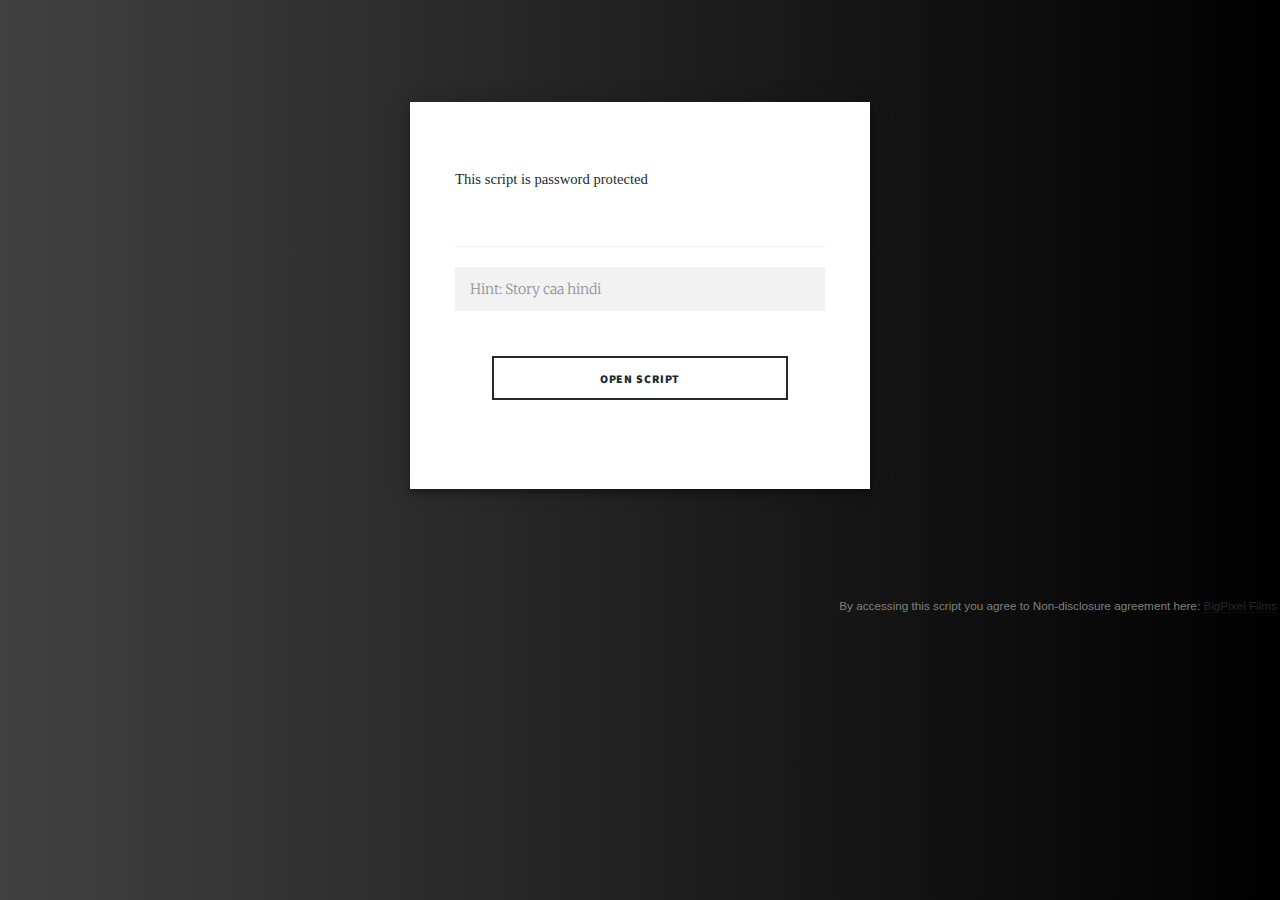
<file: Script/Upcoming-my-Script.html>
<!doctype html>
<html class="staticrypt-html">
    
<head>
    <meta charset="utf-8">
    <title>BigPixel Films</title>
    <meta name="viewport" content="width=device-width, initial-scale=1">
    <link rel="stylesheet" href="assets/css/main.css" />
    <!-- do not cache this page -->
    <meta http-equiv="cache-control" content="max-age=0"/>
    <meta http-equiv="cache-control" content="no-cache"/>
    <meta http-equiv="expires" content="0"/>
    <meta http-equiv="expires" content="Tue, 01 Jan 1980 1:00:00 GMT"/>
    <meta http-equiv="pragma" content="no-cache"/>
    <link href="https://fonts.googleapis.com/css?family=Bad+Script&display=swap" rel="stylesheet">
    <style>
        .staticrypt-hr {
            margin-top: 20px;
            margin-bottom: 20px;
            border: 0;
            border-top: 1px solid #eee;
        }

        .staticrypt-page {
            width: 460px;
            padding: 8% 0 0;
            margin: auto;
            box-sizing: border-box;
        }

        .staticrypt-form {
            position: relative;
            z-index: 1;
            background: #FFFFFF;
            max-width: 560px;
            margin: 0 auto 100px;
            padding: 45px;
            text-align: center;
            box-shadow: 0 0 20px 0 rgba(0, 0, 0, 0.2), 0 5px 5px 0 rgba(0, 0, 0, 0.24);
        }

        .staticrypt-form input {
            outline: 0;
            background: #f2f2f2;
            width: 100%;
            border: 0;
            margin: 0 0 15px;
            padding: 15px;
            box-sizing: border-box;
            font-size: 14px;
        }

        .staticrypt-form .staticrypt-decrypt-button {
            text-transform: uppercase;
            outline: 0;
            background: rgb(255, 255, 255);
            margin-top: 2rem;
            width: 80%;
            border: 0;
            padding:2px 0;
        
            color: #FFFFFF;
            font-size: .8rem;
            cursor: pointer;
        }

        .staticrypt-form .staticrypt-decrypt-button:hover, .staticrypt-form .staticrypt-decrypt-button:active, .staticrypt-form .staticrypt-decrypt-button:focus {
            background: rgb(78, 78, 78);
        }

        .staticrypt-html {
            height: 100%;
        }

        .staticrypt-body {
            margin-bottom: 1em;
            background:rgb(26, 26, 26); /* fallback for old browsers */
            background: -webkit-linear-gradient(right, #000000, rgb(75, 75, 75));
            background: -moz-linear-gradient(right, #000000, rgb(61, 61, 61));
            background: -o-linear-gradient(right, #000000, rgb(65, 65, 65));
            background: linear-gradient(to left, #000000, rgb(65, 65, 65));
            font-family: "Righteous", sans-serif;
            -webkit-font-smoothing: antialiased;
            -moz-osx-font-smoothing: grayscale;
        }

        .staticrypt-instructions {
            margin-top: 1em;
            margin-bottom: 1em;
            font-size: 1rem;
            align-content:stretch;
            font-family: 'Righteous';
            text-align: center;
            align-items:center;
            
        }

        .staticrypt-title {
            font-size: 2.5em;
        }

        .staticrypt-footer {
            position: relative;
            height: 20px;
            font-size: .8rem;
            padding: 1px;
            bottom: 0;
            left: 0;
            right: 0;
            margin-bottom: 0;
            color: grey;
        }

        .staticrypt-footer p {
            margin: 2px;
            text-align: center;
            float: right;
        }

        .staticrypt-footer a {
            text-decoration: none;
        }
    </style>
</head>

<body class="staticrypt-body">
<div class="staticrypt-page">
    <div class="staticrypt-form">
        <div class="staticrypt-instructions">
            <p> This script is password protected </p>
            <p></p>
        </div>

        <hr class="staticrypt-hr">

        <form id="staticrypt-form" action="#" method="post">
            <input id="staticrypt-password"
                   type="password"
                   name="password"
                   placeholder="Hint: Story caa hindi"
                   autofocus/>

            <input type="submit" class="staticrypt-decrypt-button" value="OPEN SCRIPT"/>
        </form>
    </div>

</div>
<footer class="staticrypt-footer">
     <p class="pull-right">By accessing this script you agree to Non-disclosure agreement here: <a href="../images/NDATC.pdf"> BigPixel Films</a></p> 
</footer>

<script>/**
    * Crypto JS 3.1.9-1
    * Copied as is from https://cdnjs.cloudflare.com/ajax/libs/crypto-js/3.1.9-1/crypto-js.js
    */
   
   ;(function (root, factory) {
       if (typeof exports === "object") {
           // CommonJS
           module.exports = exports = factory();
       }
       else if (typeof define === "function" && define.amd) {
           // AMD
           define([], factory);
       }
       else {
           // Global (browser)
           root.CryptoJS = factory();
       }
   }(this, function () {
   
       /**
        * CryptoJS core components.
        */
       var CryptoJS = CryptoJS || (function (Math, undefined) {
           /*
            * Local polyfil of Object.create
            */
           var create = Object.create || (function () {
               function F() {};
   
               return function (obj) {
                   var subtype;
   
                   F.prototype = obj;
   
                   subtype = new F();
   
                   F.prototype = null;
   
                   return subtype;
               };
           }())
   
           /**
            * CryptoJS namespace.
            */
           var C = {};
   
           /**
            * Library namespace.
            */
           var C_lib = C.lib = {};
   
           /**
            * Base object for prototypal inheritance.
            */
           var Base = C_lib.Base = (function () {
   
   
               return {
                   /**
                    * Creates a new object that inherits from this object.
                    *
                    * @param {Object} overrides Properties to copy into the new object.
                    *
                    * @return {Object} The new object.
                    *
                    * @static
                    *
                    * @example
                    *
                    *     var MyType = CryptoJS.lib.Base.extend({
                    *         field: 'value',
                    *
                    *         method: function () {
                    *         }
                    *     });
                    */
                   extend: function (overrides) {
                       // Spawn
                       var subtype = create(this);
   
                       // Augment
                       if (overrides) {
                           subtype.mixIn(overrides);
                       }
   
                       // Create default initializer
                       if (!subtype.hasOwnProperty('init') || this.init === subtype.init) {
                           subtype.init = function () {
                               subtype.$super.init.apply(this, arguments);
                           };
                       }
   
                       // Initializer's prototype is the subtype object
                       subtype.init.prototype = subtype;
   
                       // Reference supertype
                       subtype.$super = this;
   
                       return subtype;
                   },
   
                   /**
                    * Extends this object and runs the init method.
                    * Arguments to create() will be passed to init().
                    *
                    * @return {Object} The new object.
                    *
                    * @static
                    *
                    * @example
                    *
                    *     var instance = MyType.create();
                    */
                   create: function () {
                       var instance = this.extend();
                       instance.init.apply(instance, arguments);
   
                       return instance;
                   },
   
                   /**
                    * Initializes a newly created object.
                    * Override this method to add some logic when your objects are created.
                    *
                    * @example
                    *
                    *     var MyType = CryptoJS.lib.Base.extend({
                    *         init: function () {
                    *             // ...
                    *         }
                    *     });
                    */
                   init: function () {
                   },
   
                   /**
                    * Copies properties into this object.
                    *
                    * @param {Object} properties The properties to mix in.
                    *
                    * @example
                    *
                    *     MyType.mixIn({
                    *         field: 'value'
                    *     });
                    */
                   mixIn: function (properties) {
                       for (var propertyName in properties) {
                           if (properties.hasOwnProperty(propertyName)) {
                               this[propertyName] = properties[propertyName];
                           }
                       }
   
                       // IE won't copy toString using the loop above
                       if (properties.hasOwnProperty('toString')) {
                           this.toString = properties.toString;
                       }
                   },
   
                   /**
                    * Creates a copy of this object.
                    *
                    * @return {Object} The clone.
                    *
                    * @example
                    *
                    *     var clone = instance.clone();
                    */
                   clone: function () {
                       return this.init.prototype.extend(this);
                   }
               };
           }());
   
           /**
            * An array of 32-bit words.
            *
            * @property {Array} words The array of 32-bit words.
            * @property {number} sigBytes The number of significant bytes in this word array.
            */
           var WordArray = C_lib.WordArray = Base.extend({
               /**
                * Initializes a newly created word array.
                *
                * @param {Array} words (Optional) An array of 32-bit words.
                * @param {number} sigBytes (Optional) The number of significant bytes in the words.
                *
                * @example
                *
                *     var wordArray = CryptoJS.lib.WordArray.create();
                *     var wordArray = CryptoJS.lib.WordArray.create([0x00010203, 0x04050607]);
                *     var wordArray = CryptoJS.lib.WordArray.create([0x00010203, 0x04050607], 6);
                */
               init: function (words, sigBytes) {
                   words = this.words = words || [];
   
                   if (sigBytes != undefined) {
                       this.sigBytes = sigBytes;
                   } else {
                       this.sigBytes = words.length * 4;
                   }
               },
   
               /**
                * Converts this word array to a string.
                *
                * @param {Encoder} encoder (Optional) The encoding strategy to use. Default: CryptoJS.enc.Hex
                *
                * @return {string} The stringified word array.
                *
                * @example
                *
                *     var string = wordArray + '';
                *     var string = wordArray.toString();
                *     var string = wordArray.toString(CryptoJS.enc.Utf8);
                */
               toString: function (encoder) {
                   return (encoder || Hex).stringify(this);
               },
   
               /**
                * Concatenates a word array to this word array.
                *
                * @param {WordArray} wordArray The word array to append.
                *
                * @return {WordArray} This word array.
                *
                * @example
                *
                *     wordArray1.concat(wordArray2);
                */
               concat: function (wordArray) {
                   // Shortcuts
                   var thisWords = this.words;
                   var thatWords = wordArray.words;
                   var thisSigBytes = this.sigBytes;
                   var thatSigBytes = wordArray.sigBytes;
   
                   // Clamp excess bits
                   this.clamp();
   
                   // Concat
                   if (thisSigBytes % 4) {
                       // Copy one byte at a time
                       for (var i = 0; i < thatSigBytes; i++) {
                           var thatByte = (thatWords[i >>> 2] >>> (24 - (i % 4) * 8)) & 0xff;
                           thisWords[(thisSigBytes + i) >>> 2] |= thatByte << (24 - ((thisSigBytes + i) % 4) * 8);
                       }
                   } else {
                       // Copy one word at a time
                       for (var i = 0; i < thatSigBytes; i += 4) {
                           thisWords[(thisSigBytes + i) >>> 2] = thatWords[i >>> 2];
                       }
                   }
                   this.sigBytes += thatSigBytes;
   
                   // Chainable
                   return this;
               },
   
               /**
                * Removes insignificant bits.
                *
                * @example
                *
                *     wordArray.clamp();
                */
               clamp: function () {
                   // Shortcuts
                   var words = this.words;
                   var sigBytes = this.sigBytes;
   
                   // Clamp
                   words[sigBytes >>> 2] &= 0xffffffff << (32 - (sigBytes % 4) * 8);
                   words.length = Math.ceil(sigBytes / 4);
               },
   
               /**
                * Creates a copy of this word array.
                *
                * @return {WordArray} The clone.
                *
                * @example
                *
                *     var clone = wordArray.clone();
                */
               clone: function () {
                   var clone = Base.clone.call(this);
                   clone.words = this.words.slice(0);
   
                   return clone;
               },
   
               /**
                * Creates a word array filled with random bytes.
                *
                * @param {number} nBytes The number of random bytes to generate.
                *
                * @return {WordArray} The random word array.
                *
                * @static
                *
                * @example
                *
                *     var wordArray = CryptoJS.lib.WordArray.random(16);
                */
               random: function (nBytes) {
                   var words = [];
   
                   var r = (function (m_w) {
                       var m_w = m_w;
                       var m_z = 0x3ade68b1;
                       var mask = 0xffffffff;
   
                       return function () {
                           m_z = (0x9069 * (m_z & 0xFFFF) + (m_z >> 0x10)) & mask;
                           m_w = (0x4650 * (m_w & 0xFFFF) + (m_w >> 0x10)) & mask;
                           var result = ((m_z << 0x10) + m_w) & mask;
                           result /= 0x100000000;
                           result += 0.5;
                           return result * (Math.random() > .5 ? 1 : -1);
                       }
                   });
   
                   for (var i = 0, rcache; i < nBytes; i += 4) {
                       var _r = r((rcache || Math.random()) * 0x100000000);
   
                       rcache = _r() * 0x3ade67b7;
                       words.push((_r() * 0x100000000) | 0);
                   }
   
                   return new WordArray.init(words, nBytes);
               }
           });
   
           /**
            * Encoder namespace.
            */
           var C_enc = C.enc = {};
   
           /**
            * Hex encoding strategy.
            */
           var Hex = C_enc.Hex = {
               /**
                * Converts a word array to a hex string.
                *
                * @param {WordArray} wordArray The word array.
                *
                * @return {string} The hex string.
                *
                * @static
                *
                * @example
                *
                *     var hexString = CryptoJS.enc.Hex.stringify(wordArray);
                */
               stringify: function (wordArray) {
                   // Shortcuts
                   var words = wordArray.words;
                   var sigBytes = wordArray.sigBytes;
   
                   // Convert
                   var hexChars = [];
                   for (var i = 0; i < sigBytes; i++) {
                       var bite = (words[i >>> 2] >>> (24 - (i % 4) * 8)) & 0xff;
                       hexChars.push((bite >>> 4).toString(16));
                       hexChars.push((bite & 0x0f).toString(16));
                   }
   
                   return hexChars.join('');
               },
   
               /**
                * Converts a hex string to a word array.
                *
                * @param {string} hexStr The hex string.
                *
                * @return {WordArray} The word array.
                *
                * @static
                *
                * @example
                *
                *     var wordArray = CryptoJS.enc.Hex.parse(hexString);
                */
               parse: function (hexStr) {
                   // Shortcut
                   var hexStrLength = hexStr.length;
   
                   // Convert
                   var words = [];
                   for (var i = 0; i < hexStrLength; i += 2) {
                       words[i >>> 3] |= parseInt(hexStr.substr(i, 2), 16) << (24 - (i % 8) * 4);
                   }
   
                   return new WordArray.init(words, hexStrLength / 2);
               }
           };
   
           /**
            * Latin1 encoding strategy.
            */
           var Latin1 = C_enc.Latin1 = {
               /**
                * Converts a word array to a Latin1 string.
                *
                * @param {WordArray} wordArray The word array.
                *
                * @return {string} The Latin1 string.
                *
                * @static
                *
                * @example
                *
                *     var latin1String = CryptoJS.enc.Latin1.stringify(wordArray);
                */
               stringify: function (wordArray) {
                   // Shortcuts
                   var words = wordArray.words;
                   var sigBytes = wordArray.sigBytes;
   
                   // Convert
                   var latin1Chars = [];
                   for (var i = 0; i < sigBytes; i++) {
                       var bite = (words[i >>> 2] >>> (24 - (i % 4) * 8)) & 0xff;
                       latin1Chars.push(String.fromCharCode(bite));
                   }
   
                   return latin1Chars.join('');
               },
   
               /**
                * Converts a Latin1 string to a word array.
                *
                * @param {string} latin1Str The Latin1 string.
                *
                * @return {WordArray} The word array.
                *
                * @static
                *
                * @example
                *
                *     var wordArray = CryptoJS.enc.Latin1.parse(latin1String);
                */
               parse: function (latin1Str) {
                   // Shortcut
                   var latin1StrLength = latin1Str.length;
   
                   // Convert
                   var words = [];
                   for (var i = 0; i < latin1StrLength; i++) {
                       words[i >>> 2] |= (latin1Str.charCodeAt(i) & 0xff) << (24 - (i % 4) * 8);
                   }
   
                   return new WordArray.init(words, latin1StrLength);
               }
           };
   
           /**
            * UTF-8 encoding strategy.
            */
           var Utf8 = C_enc.Utf8 = {
               /**
                * Converts a word array to a UTF-8 string.
                *
                * @param {WordArray} wordArray The word array.
                *
                * @return {string} The UTF-8 string.
                *
                * @static
                *
                * @example
                *
                *     var utf8String = CryptoJS.enc.Utf8.stringify(wordArray);
                */
               stringify: function (wordArray) {
                   try {
                       return decodeURIComponent(escape(Latin1.stringify(wordArray)));
                   } catch (e) {
                       throw new Error('Malformed UTF-8 data');
                   }
               },
   
               /**
                * Converts a UTF-8 string to a word array.
                *
                * @param {string} utf8Str The UTF-8 string.
                *
                * @return {WordArray} The word array.
                *
                * @static
                *
                * @example
                *
                *     var wordArray = CryptoJS.enc.Utf8.parse(utf8String);
                */
               parse: function (utf8Str) {
                   return Latin1.parse(unescape(encodeURIComponent(utf8Str)));
               }
           };
   
           /**
            * Abstract buffered block algorithm template.
            *
            * The property blockSize must be implemented in a concrete subtype.
            *
            * @property {number} _minBufferSize The number of blocks that should be kept unprocessed in the buffer. Default: 0
            */
           var BufferedBlockAlgorithm = C_lib.BufferedBlockAlgorithm = Base.extend({
               /**
                * Resets this block algorithm's data buffer to its initial state.
                *
                * @example
                *
                *     bufferedBlockAlgorithm.reset();
                */
               reset: function () {
                   // Initial values
                   this._data = new WordArray.init();
                   this._nDataBytes = 0;
               },
   
               /**
                * Adds new data to this block algorithm's buffer.
                *
                * @param {WordArray|string} data The data to append. Strings are converted to a WordArray using UTF-8.
                *
                * @example
                *
                *     bufferedBlockAlgorithm._append('data');
                *     bufferedBlockAlgorithm._append(wordArray);
                */
               _append: function (data) {
                   // Convert string to WordArray, else assume WordArray already
                   if (typeof data == 'string') {
                       data = Utf8.parse(data);
                   }
   
                   // Append
                   this._data.concat(data);
                   this._nDataBytes += data.sigBytes;
               },
   
               /**
                * Processes available data blocks.
                *
                * This method invokes _doProcessBlock(offset), which must be implemented by a concrete subtype.
                *
                * @param {boolean} doFlush Whether all blocks and partial blocks should be processed.
                *
                * @return {WordArray} The processed data.
                *
                * @example
                *
                *     var processedData = bufferedBlockAlgorithm._process();
                *     var processedData = bufferedBlockAlgorithm._process(!!'flush');
                */
               _process: function (doFlush) {
                   // Shortcuts
                   var data = this._data;
                   var dataWords = data.words;
                   var dataSigBytes = data.sigBytes;
                   var blockSize = this.blockSize;
                   var blockSizeBytes = blockSize * 4;
   
                   // Count blocks ready
                   var nBlocksReady = dataSigBytes / blockSizeBytes;
                   if (doFlush) {
                       // Round up to include partial blocks
                       nBlocksReady = Math.ceil(nBlocksReady);
                   } else {
                       // Round down to include only full blocks,
                       // less the number of blocks that must remain in the buffer
                       nBlocksReady = Math.max((nBlocksReady | 0) - this._minBufferSize, 0);
                   }
   
                   // Count words ready
                   var nWordsReady = nBlocksReady * blockSize;
   
                   // Count bytes ready
                   var nBytesReady = Math.min(nWordsReady * 4, dataSigBytes);
   
                   // Process blocks
                   if (nWordsReady) {
                       for (var offset = 0; offset < nWordsReady; offset += blockSize) {
                           // Perform concrete-algorithm logic
                           this._doProcessBlock(dataWords, offset);
                       }
   
                       // Remove processed words
                       var processedWords = dataWords.splice(0, nWordsReady);
                       data.sigBytes -= nBytesReady;
                   }
   
                   // Return processed words
                   return new WordArray.init(processedWords, nBytesReady);
               },
   
               /**
                * Creates a copy of this object.
                *
                * @return {Object} The clone.
                *
                * @example
                *
                *     var clone = bufferedBlockAlgorithm.clone();
                */
               clone: function () {
                   var clone = Base.clone.call(this);
                   clone._data = this._data.clone();
   
                   return clone;
               },
   
               _minBufferSize: 0
           });
   
           /**
            * Abstract hasher template.
            *
            * @property {number} blockSize The number of 32-bit words this hasher operates on. Default: 16 (512 bits)
            */
           var Hasher = C_lib.Hasher = BufferedBlockAlgorithm.extend({
               /**
                * Configuration options.
                */
               cfg: Base.extend(),
   
               /**
                * Initializes a newly created hasher.
                *
                * @param {Object} cfg (Optional) The configuration options to use for this hash computation.
                *
                * @example
                *
                *     var hasher = CryptoJS.algo.SHA256.create();
                */
               init: function (cfg) {
                   // Apply config defaults
                   this.cfg = this.cfg.extend(cfg);
   
                   // Set initial values
                   this.reset();
               },
   
               /**
                * Resets this hasher to its initial state.
                *
                * @example
                *
                *     hasher.reset();
                */
               reset: function () {
                   // Reset data buffer
                   BufferedBlockAlgorithm.reset.call(this);
   
                   // Perform concrete-hasher logic
                   this._doReset();
               },
   
               /**
                * Updates this hasher with a message.
                *
                * @param {WordArray|string} messageUpdate The message to append.
                *
                * @return {Hasher} This hasher.
                *
                * @example
                *
                *     hasher.update('message');
                *     hasher.update(wordArray);
                */
               update: function (messageUpdate) {
                   // Append
                   this._append(messageUpdate);
   
                   // Update the hash
                   this._process();
   
                   // Chainable
                   return this;
               },
   
               /**
                * Finalizes the hash computation.
                * Note that the finalize operation is effectively a destructive, read-once operation.
                *
                * @param {WordArray|string} messageUpdate (Optional) A final message update.
                *
                * @return {WordArray} The hash.
                *
                * @example
                *
                *     var hash = hasher.finalize();
                *     var hash = hasher.finalize('message');
                *     var hash = hasher.finalize(wordArray);
                */
               finalize: function (messageUpdate) {
                   // Final message update
                   if (messageUpdate) {
                       this._append(messageUpdate);
                   }
   
                   // Perform concrete-hasher logic
                   var hash = this._doFinalize();
   
                   return hash;
               },
   
               blockSize: 512/32,
   
               /**
                * Creates a shortcut function to a hasher's object interface.
                *
                * @param {Hasher} hasher The hasher to create a helper for.
                *
                * @return {Function} The shortcut function.
                *
                * @static
                *
                * @example
                *
                *     var SHA256 = CryptoJS.lib.Hasher._createHelper(CryptoJS.algo.SHA256);
                */
               _createHelper: function (hasher) {
                   return function (message, cfg) {
                       return new hasher.init(cfg).finalize(message);
                   };
               },
   
               /**
                * Creates a shortcut function to the HMAC's object interface.
                *
                * @param {Hasher} hasher The hasher to use in this HMAC helper.
                *
                * @return {Function} The shortcut function.
                *
                * @static
                *
                * @example
                *
                *     var HmacSHA256 = CryptoJS.lib.Hasher._createHmacHelper(CryptoJS.algo.SHA256);
                */
               _createHmacHelper: function (hasher) {
                   return function (message, key) {
                       return new C_algo.HMAC.init(hasher, key).finalize(message);
                   };
               }
           });
   
           /**
            * Algorithm namespace.
            */
           var C_algo = C.algo = {};
   
           return C;
       }(Math));
   
   
       (function () {
           // Shortcuts
           var C = CryptoJS;
           var C_lib = C.lib;
           var WordArray = C_lib.WordArray;
           var C_enc = C.enc;
   
           /**
            * Base64 encoding strategy.
            */
           var Base64 = C_enc.Base64 = {
               /**
                * Converts a word array to a Base64 string.
                *
                * @param {WordArray} wordArray The word array.
                *
                * @return {string} The Base64 string.
                *
                * @static
                *
                * @example
                *
                *     var base64String = CryptoJS.enc.Base64.stringify(wordArray);
                */
               stringify: function (wordArray) {
                   // Shortcuts
                   var words = wordArray.words;
                   var sigBytes = wordArray.sigBytes;
                   var map = this._map;
   
                   // Clamp excess bits
                   wordArray.clamp();
   
                   // Convert
                   var base64Chars = [];
                   for (var i = 0; i < sigBytes; i += 3) {
                       var byte1 = (words[i >>> 2]       >>> (24 - (i % 4) * 8))       & 0xff;
                       var byte2 = (words[(i + 1) >>> 2] >>> (24 - ((i + 1) % 4) * 8)) & 0xff;
                       var byte3 = (words[(i + 2) >>> 2] >>> (24 - ((i + 2) % 4) * 8)) & 0xff;
   
                       var triplet = (byte1 << 16) | (byte2 << 8) | byte3;
   
                       for (var j = 0; (j < 4) && (i + j * 0.75 < sigBytes); j++) {
                           base64Chars.push(map.charAt((triplet >>> (6 * (3 - j))) & 0x3f));
                       }
                   }
   
                   // Add padding
                   var paddingChar = map.charAt(64);
                   if (paddingChar) {
                       while (base64Chars.length % 4) {
                           base64Chars.push(paddingChar);
                       }
                   }
   
                   return base64Chars.join('');
               },
   
               /**
                * Converts a Base64 string to a word array.
                *
                * @param {string} base64Str The Base64 string.
                *
                * @return {WordArray} The word array.
                *
                * @static
                *
                * @example
                *
                *     var wordArray = CryptoJS.enc.Base64.parse(base64String);
                */
               parse: function (base64Str) {
                   // Shortcuts
                   var base64StrLength = base64Str.length;
                   var map = this._map;
                   var reverseMap = this._reverseMap;
   
                   if (!reverseMap) {
                       reverseMap = this._reverseMap = [];
                       for (var j = 0; j < map.length; j++) {
                           reverseMap[map.charCodeAt(j)] = j;
                       }
                   }
   
                   // Ignore padding
                   var paddingChar = map.charAt(64);
                   if (paddingChar) {
                       var paddingIndex = base64Str.indexOf(paddingChar);
                       if (paddingIndex !== -1) {
                           base64StrLength = paddingIndex;
                       }
                   }
   
                   // Convert
                   return parseLoop(base64Str, base64StrLength, reverseMap);
   
               },
   
               _map: 'ABCDEFGHIJKLMNOPQRSTUVWXYZabcdefghijklmnopqrstuvwxyz0123456789+/='
           };
   
           function parseLoop(base64Str, base64StrLength, reverseMap) {
               var words = [];
               var nBytes = 0;
               for (var i = 0; i < base64StrLength; i++) {
                   if (i % 4) {
                       var bits1 = reverseMap[base64Str.charCodeAt(i - 1)] << ((i % 4) * 2);
                       var bits2 = reverseMap[base64Str.charCodeAt(i)] >>> (6 - (i % 4) * 2);
                       words[nBytes >>> 2] |= (bits1 | bits2) << (24 - (nBytes % 4) * 8);
                       nBytes++;
                   }
               }
               return WordArray.create(words, nBytes);
           }
       }());
   
   
       (function (Math) {
           // Shortcuts
           var C = CryptoJS;
           var C_lib = C.lib;
           var WordArray = C_lib.WordArray;
           var Hasher = C_lib.Hasher;
           var C_algo = C.algo;
   
           // Constants table
           var T = [];
   
           // Compute constants
           (function () {
               for (var i = 0; i < 64; i++) {
                   T[i] = (Math.abs(Math.sin(i + 1)) * 0x100000000) | 0;
               }
           }());
   
           /**
            * MD5 hash algorithm.
            */
           var MD5 = C_algo.MD5 = Hasher.extend({
               _doReset: function () {
                   this._hash = new WordArray.init([
                       0x67452301, 0xefcdab89,
                       0x98badcfe, 0x10325476
                   ]);
               },
   
               _doProcessBlock: function (M, offset) {
                   // Swap endian
                   for (var i = 0; i < 16; i++) {
                       // Shortcuts
                       var offset_i = offset + i;
                       var M_offset_i = M[offset_i];
   
                       M[offset_i] = (
                           (((M_offset_i << 8)  | (M_offset_i >>> 24)) & 0x00ff00ff) |
                           (((M_offset_i << 24) | (M_offset_i >>> 8))  & 0xff00ff00)
                       );
                   }
   
                   // Shortcuts
                   var H = this._hash.words;
   
                   var M_offset_0  = M[offset + 0];
                   var M_offset_1  = M[offset + 1];
                   var M_offset_2  = M[offset + 2];
                   var M_offset_3  = M[offset + 3];
                   var M_offset_4  = M[offset + 4];
                   var M_offset_5  = M[offset + 5];
                   var M_offset_6  = M[offset + 6];
                   var M_offset_7  = M[offset + 7];
                   var M_offset_8  = M[offset + 8];
                   var M_offset_9  = M[offset + 9];
                   var M_offset_10 = M[offset + 10];
                   var M_offset_11 = M[offset + 11];
                   var M_offset_12 = M[offset + 12];
                   var M_offset_13 = M[offset + 13];
                   var M_offset_14 = M[offset + 14];
                   var M_offset_15 = M[offset + 15];
   
                   // Working varialbes
                   var a = H[0];
                   var b = H[1];
                   var c = H[2];
                   var d = H[3];
   
                   // Computation
                   a = FF(a, b, c, d, M_offset_0,  7,  T[0]);
                   d = FF(d, a, b, c, M_offset_1,  12, T[1]);
                   c = FF(c, d, a, b, M_offset_2,  17, T[2]);
                   b = FF(b, c, d, a, M_offset_3,  22, T[3]);
                   a = FF(a, b, c, d, M_offset_4,  7,  T[4]);
                   d = FF(d, a, b, c, M_offset_5,  12, T[5]);
                   c = FF(c, d, a, b, M_offset_6,  17, T[6]);
                   b = FF(b, c, d, a, M_offset_7,  22, T[7]);
                   a = FF(a, b, c, d, M_offset_8,  7,  T[8]);
                   d = FF(d, a, b, c, M_offset_9,  12, T[9]);
                   c = FF(c, d, a, b, M_offset_10, 17, T[10]);
                   b = FF(b, c, d, a, M_offset_11, 22, T[11]);
                   a = FF(a, b, c, d, M_offset_12, 7,  T[12]);
                   d = FF(d, a, b, c, M_offset_13, 12, T[13]);
                   c = FF(c, d, a, b, M_offset_14, 17, T[14]);
                   b = FF(b, c, d, a, M_offset_15, 22, T[15]);
   
                   a = GG(a, b, c, d, M_offset_1,  5,  T[16]);
                   d = GG(d, a, b, c, M_offset_6,  9,  T[17]);
                   c = GG(c, d, a, b, M_offset_11, 14, T[18]);
                   b = GG(b, c, d, a, M_offset_0,  20, T[19]);
                   a = GG(a, b, c, d, M_offset_5,  5,  T[20]);
                   d = GG(d, a, b, c, M_offset_10, 9,  T[21]);
                   c = GG(c, d, a, b, M_offset_15, 14, T[22]);
                   b = GG(b, c, d, a, M_offset_4,  20, T[23]);
                   a = GG(a, b, c, d, M_offset_9,  5,  T[24]);
                   d = GG(d, a, b, c, M_offset_14, 9,  T[25]);
                   c = GG(c, d, a, b, M_offset_3,  14, T[26]);
                   b = GG(b, c, d, a, M_offset_8,  20, T[27]);
                   a = GG(a, b, c, d, M_offset_13, 5,  T[28]);
                   d = GG(d, a, b, c, M_offset_2,  9,  T[29]);
                   c = GG(c, d, a, b, M_offset_7,  14, T[30]);
                   b = GG(b, c, d, a, M_offset_12, 20, T[31]);
   
                   a = HH(a, b, c, d, M_offset_5,  4,  T[32]);
                   d = HH(d, a, b, c, M_offset_8,  11, T[33]);
                   c = HH(c, d, a, b, M_offset_11, 16, T[34]);
                   b = HH(b, c, d, a, M_offset_14, 23, T[35]);
                   a = HH(a, b, c, d, M_offset_1,  4,  T[36]);
                   d = HH(d, a, b, c, M_offset_4,  11, T[37]);
                   c = HH(c, d, a, b, M_offset_7,  16, T[38]);
                   b = HH(b, c, d, a, M_offset_10, 23, T[39]);
                   a = HH(a, b, c, d, M_offset_13, 4,  T[40]);
                   d = HH(d, a, b, c, M_offset_0,  11, T[41]);
                   c = HH(c, d, a, b, M_offset_3,  16, T[42]);
                   b = HH(b, c, d, a, M_offset_6,  23, T[43]);
                   a = HH(a, b, c, d, M_offset_9,  4,  T[44]);
                   d = HH(d, a, b, c, M_offset_12, 11, T[45]);
                   c = HH(c, d, a, b, M_offset_15, 16, T[46]);
                   b = HH(b, c, d, a, M_offset_2,  23, T[47]);
   
                   a = II(a, b, c, d, M_offset_0,  6,  T[48]);
                   d = II(d, a, b, c, M_offset_7,  10, T[49]);
                   c = II(c, d, a, b, M_offset_14, 15, T[50]);
                   b = II(b, c, d, a, M_offset_5,  21, T[51]);
                   a = II(a, b, c, d, M_offset_12, 6,  T[52]);
                   d = II(d, a, b, c, M_offset_3,  10, T[53]);
                   c = II(c, d, a, b, M_offset_10, 15, T[54]);
                   b = II(b, c, d, a, M_offset_1,  21, T[55]);
                   a = II(a, b, c, d, M_offset_8,  6,  T[56]);
                   d = II(d, a, b, c, M_offset_15, 10, T[57]);
                   c = II(c, d, a, b, M_offset_6,  15, T[58]);
                   b = II(b, c, d, a, M_offset_13, 21, T[59]);
                   a = II(a, b, c, d, M_offset_4,  6,  T[60]);
                   d = II(d, a, b, c, M_offset_11, 10, T[61]);
                   c = II(c, d, a, b, M_offset_2,  15, T[62]);
                   b = II(b, c, d, a, M_offset_9,  21, T[63]);
   
                   // Intermediate hash value
                   H[0] = (H[0] + a) | 0;
                   H[1] = (H[1] + b) | 0;
                   H[2] = (H[2] + c) | 0;
                   H[3] = (H[3] + d) | 0;
               },
   
               _doFinalize: function () {
                   // Shortcuts
                   var data = this._data;
                   var dataWords = data.words;
   
                   var nBitsTotal = this._nDataBytes * 8;
                   var nBitsLeft = data.sigBytes * 8;
   
                   // Add padding
                   dataWords[nBitsLeft >>> 5] |= 0x80 << (24 - nBitsLeft % 32);
   
                   var nBitsTotalH = Math.floor(nBitsTotal / 0x100000000);
                   var nBitsTotalL = nBitsTotal;
                   dataWords[(((nBitsLeft + 64) >>> 9) << 4) + 15] = (
                       (((nBitsTotalH << 8)  | (nBitsTotalH >>> 24)) & 0x00ff00ff) |
                       (((nBitsTotalH << 24) | (nBitsTotalH >>> 8))  & 0xff00ff00)
                   );
                   dataWords[(((nBitsLeft + 64) >>> 9) << 4) + 14] = (
                       (((nBitsTotalL << 8)  | (nBitsTotalL >>> 24)) & 0x00ff00ff) |
                       (((nBitsTotalL << 24) | (nBitsTotalL >>> 8))  & 0xff00ff00)
                   );
   
                   data.sigBytes = (dataWords.length + 1) * 4;
   
                   // Hash final blocks
                   this._process();
   
                   // Shortcuts
                   var hash = this._hash;
                   var H = hash.words;
   
                   // Swap endian
                   for (var i = 0; i < 4; i++) {
                       // Shortcut
                       var H_i = H[i];
   
                       H[i] = (((H_i << 8)  | (H_i >>> 24)) & 0x00ff00ff) |
                           (((H_i << 24) | (H_i >>> 8))  & 0xff00ff00);
                   }
   
                   // Return final computed hash
                   return hash;
               },
   
               clone: function () {
                   var clone = Hasher.clone.call(this);
                   clone._hash = this._hash.clone();
   
                   return clone;
               }
           });
   
           function FF(a, b, c, d, x, s, t) {
               var n = a + ((b & c) | (~b & d)) + x + t;
               return ((n << s) | (n >>> (32 - s))) + b;
           }
   
           function GG(a, b, c, d, x, s, t) {
               var n = a + ((b & d) | (c & ~d)) + x + t;
               return ((n << s) | (n >>> (32 - s))) + b;
           }
   
           function HH(a, b, c, d, x, s, t) {
               var n = a + (b ^ c ^ d) + x + t;
               return ((n << s) | (n >>> (32 - s))) + b;
           }
   
           function II(a, b, c, d, x, s, t) {
               var n = a + (c ^ (b | ~d)) + x + t;
               return ((n << s) | (n >>> (32 - s))) + b;
           }
   
           /**
            * Shortcut function to the hasher's object interface.
            *
            * @param {WordArray|string} message The message to hash.
            *
            * @return {WordArray} The hash.
            *
            * @static
            *
            * @example
            *
            *     var hash = CryptoJS.MD5('message');
            *     var hash = CryptoJS.MD5(wordArray);
            */
           C.MD5 = Hasher._createHelper(MD5);
   
           /**
            * Shortcut function to the HMAC's object interface.
            *
            * @param {WordArray|string} message The message to hash.
            * @param {WordArray|string} key The secret key.
            *
            * @return {WordArray} The HMAC.
            *
            * @static
            *
            * @example
            *
            *     var hmac = CryptoJS.HmacMD5(message, key);
            */
           C.HmacMD5 = Hasher._createHmacHelper(MD5);
       }(Math));
   
   
       (function () {
           // Shortcuts
           var C = CryptoJS;
           var C_lib = C.lib;
           var WordArray = C_lib.WordArray;
           var Hasher = C_lib.Hasher;
           var C_algo = C.algo;
   
           // Reusable object
           var W = [];
   
           /**
            * SHA-1 hash algorithm.
            */
           var SHA1 = C_algo.SHA1 = Hasher.extend({
               _doReset: function () {
                   this._hash = new WordArray.init([
                       0x67452301, 0xefcdab89,
                       0x98badcfe, 0x10325476,
                       0xc3d2e1f0
                   ]);
               },
   
               _doProcessBlock: function (M, offset) {
                   // Shortcut
                   var H = this._hash.words;
   
                   // Working variables
                   var a = H[0];
                   var b = H[1];
                   var c = H[2];
                   var d = H[3];
                   var e = H[4];
   
                   // Computation
                   for (var i = 0; i < 80; i++) {
                       if (i < 16) {
                           W[i] = M[offset + i] | 0;
                       } else {
                           var n = W[i - 3] ^ W[i - 8] ^ W[i - 14] ^ W[i - 16];
                           W[i] = (n << 1) | (n >>> 31);
                       }
   
                       var t = ((a << 5) | (a >>> 27)) + e + W[i];
                       if (i < 20) {
                           t += ((b & c) | (~b & d)) + 0x5a827999;
                       } else if (i < 40) {
                           t += (b ^ c ^ d) + 0x6ed9eba1;
                       } else if (i < 60) {
                           t += ((b & c) | (b & d) | (c & d)) - 0x70e44324;
                       } else /* if (i < 80) */ {
                           t += (b ^ c ^ d) - 0x359d3e2a;
                       }
   
                       e = d;
                       d = c;
                       c = (b << 30) | (b >>> 2);
                       b = a;
                       a = t;
                   }
   
                   // Intermediate hash value
                   H[0] = (H[0] + a) | 0;
                   H[1] = (H[1] + b) | 0;
                   H[2] = (H[2] + c) | 0;
                   H[3] = (H[3] + d) | 0;
                   H[4] = (H[4] + e) | 0;
               },
   
               _doFinalize: function () {
                   // Shortcuts
                   var data = this._data;
                   var dataWords = data.words;
   
                   var nBitsTotal = this._nDataBytes * 8;
                   var nBitsLeft = data.sigBytes * 8;
   
                   // Add padding
                   dataWords[nBitsLeft >>> 5] |= 0x80 << (24 - nBitsLeft % 32);
                   dataWords[(((nBitsLeft + 64) >>> 9) << 4) + 14] = Math.floor(nBitsTotal / 0x100000000);
                   dataWords[(((nBitsLeft + 64) >>> 9) << 4) + 15] = nBitsTotal;
                   data.sigBytes = dataWords.length * 4;
   
                   // Hash final blocks
                   this._process();
   
                   // Return final computed hash
                   return this._hash;
               },
   
               clone: function () {
                   var clone = Hasher.clone.call(this);
                   clone._hash = this._hash.clone();
   
                   return clone;
               }
           });
   
           /**
            * Shortcut function to the hasher's object interface.
            *
            * @param {WordArray|string} message The message to hash.
            *
            * @return {WordArray} The hash.
            *
            * @static
            *
            * @example
            *
            *     var hash = CryptoJS.SHA1('message');
            *     var hash = CryptoJS.SHA1(wordArray);
            */
           C.SHA1 = Hasher._createHelper(SHA1);
   
           /**
            * Shortcut function to the HMAC's object interface.
            *
            * @param {WordArray|string} message The message to hash.
            * @param {WordArray|string} key The secret key.
            *
            * @return {WordArray} The HMAC.
            *
            * @static
            *
            * @example
            *
            *     var hmac = CryptoJS.HmacSHA1(message, key);
            */
           C.HmacSHA1 = Hasher._createHmacHelper(SHA1);
       }());
   
   
       (function (Math) {
           // Shortcuts
           var C = CryptoJS;
           var C_lib = C.lib;
           var WordArray = C_lib.WordArray;
           var Hasher = C_lib.Hasher;
           var C_algo = C.algo;
   
           // Initialization and round constants tables
           var H = [];
           var K = [];
   
           // Compute constants
           (function () {
               function isPrime(n) {
                   var sqrtN = Math.sqrt(n);
                   for (var factor = 2; factor <= sqrtN; factor++) {
                       if (!(n % factor)) {
                           return false;
                       }
                   }
   
                   return true;
               }
   
               function getFractionalBits(n) {
                   return ((n - (n | 0)) * 0x100000000) | 0;
               }
   
               var n = 2;
               var nPrime = 0;
               while (nPrime < 64) {
                   if (isPrime(n)) {
                       if (nPrime < 8) {
                           H[nPrime] = getFractionalBits(Math.pow(n, 1 / 2));
                       }
                       K[nPrime] = getFractionalBits(Math.pow(n, 1 / 3));
   
                       nPrime++;
                   }
   
                   n++;
               }
           }());
   
           // Reusable object
           var W = [];
   
           /**
            * SHA-256 hash algorithm.
            */
           var SHA256 = C_algo.SHA256 = Hasher.extend({
               _doReset: function () {
                   this._hash = new WordArray.init(H.slice(0));
               },
   
               _doProcessBlock: function (M, offset) {
                   // Shortcut
                   var H = this._hash.words;
   
                   // Working variables
                   var a = H[0];
                   var b = H[1];
                   var c = H[2];
                   var d = H[3];
                   var e = H[4];
                   var f = H[5];
                   var g = H[6];
                   var h = H[7];
   
                   // Computation
                   for (var i = 0; i < 64; i++) {
                       if (i < 16) {
                           W[i] = M[offset + i] | 0;
                       } else {
                           var gamma0x = W[i - 15];
                           var gamma0  = ((gamma0x << 25) | (gamma0x >>> 7))  ^
                               ((gamma0x << 14) | (gamma0x >>> 18)) ^
                               (gamma0x >>> 3);
   
                           var gamma1x = W[i - 2];
                           var gamma1  = ((gamma1x << 15) | (gamma1x >>> 17)) ^
                               ((gamma1x << 13) | (gamma1x >>> 19)) ^
                               (gamma1x >>> 10);
   
                           W[i] = gamma0 + W[i - 7] + gamma1 + W[i - 16];
                       }
   
                       var ch  = (e & f) ^ (~e & g);
                       var maj = (a & b) ^ (a & c) ^ (b & c);
   
                       var sigma0 = ((a << 30) | (a >>> 2)) ^ ((a << 19) | (a >>> 13)) ^ ((a << 10) | (a >>> 22));
                       var sigma1 = ((e << 26) | (e >>> 6)) ^ ((e << 21) | (e >>> 11)) ^ ((e << 7)  | (e >>> 25));
   
                       var t1 = h + sigma1 + ch + K[i] + W[i];
                       var t2 = sigma0 + maj;
   
                       h = g;
                       g = f;
                       f = e;
                       e = (d + t1) | 0;
                       d = c;
                       c = b;
                       b = a;
                       a = (t1 + t2) | 0;
                   }
   
                   // Intermediate hash value
                   H[0] = (H[0] + a) | 0;
                   H[1] = (H[1] + b) | 0;
                   H[2] = (H[2] + c) | 0;
                   H[3] = (H[3] + d) | 0;
                   H[4] = (H[4] + e) | 0;
                   H[5] = (H[5] + f) | 0;
                   H[6] = (H[6] + g) | 0;
                   H[7] = (H[7] + h) | 0;
               },
   
               _doFinalize: function () {
                   // Shortcuts
                   var data = this._data;
                   var dataWords = data.words;
   
                   var nBitsTotal = this._nDataBytes * 8;
                   var nBitsLeft = data.sigBytes * 8;
   
                   // Add padding
                   dataWords[nBitsLeft >>> 5] |= 0x80 << (24 - nBitsLeft % 32);
                   dataWords[(((nBitsLeft + 64) >>> 9) << 4) + 14] = Math.floor(nBitsTotal / 0x100000000);
                   dataWords[(((nBitsLeft + 64) >>> 9) << 4) + 15] = nBitsTotal;
                   data.sigBytes = dataWords.length * 4;
   
                   // Hash final blocks
                   this._process();
   
                   // Return final computed hash
                   return this._hash;
               },
   
               clone: function () {
                   var clone = Hasher.clone.call(this);
                   clone._hash = this._hash.clone();
   
                   return clone;
               }
           });
   
           /**
            * Shortcut function to the hasher's object interface.
            *
            * @param {WordArray|string} message The message to hash.
            *
            * @return {WordArray} The hash.
            *
            * @static
            *
            * @example
            *
            *     var hash = CryptoJS.SHA256('message');
            *     var hash = CryptoJS.SHA256(wordArray);
            */
           C.SHA256 = Hasher._createHelper(SHA256);
   
           /**
            * Shortcut function to the HMAC's object interface.
            *
            * @param {WordArray|string} message The message to hash.
            * @param {WordArray|string} key The secret key.
            *
            * @return {WordArray} The HMAC.
            *
            * @static
            *
            * @example
            *
            *     var hmac = CryptoJS.HmacSHA256(message, key);
            */
           C.HmacSHA256 = Hasher._createHmacHelper(SHA256);
       }(Math));
   
   
       (function () {
           // Shortcuts
           var C = CryptoJS;
           var C_lib = C.lib;
           var WordArray = C_lib.WordArray;
           var C_enc = C.enc;
   
           /**
            * UTF-16 BE encoding strategy.
            */
           var Utf16BE = C_enc.Utf16 = C_enc.Utf16BE = {
               /**
                * Converts a word array to a UTF-16 BE string.
                *
                * @param {WordArray} wordArray The word array.
                *
                * @return {string} The UTF-16 BE string.
                *
                * @static
                *
                * @example
                *
                *     var utf16String = CryptoJS.enc.Utf16.stringify(wordArray);
                */
               stringify: function (wordArray) {
                   // Shortcuts
                   var words = wordArray.words;
                   var sigBytes = wordArray.sigBytes;
   
                   // Convert
                   var utf16Chars = [];
                   for (var i = 0; i < sigBytes; i += 2) {
                       var codePoint = (words[i >>> 2] >>> (16 - (i % 4) * 8)) & 0xffff;
                       utf16Chars.push(String.fromCharCode(codePoint));
                   }
   
                   return utf16Chars.join('');
               },
   
               /**
                * Converts a UTF-16 BE string to a word array.
                *
                * @param {string} utf16Str The UTF-16 BE string.
                *
                * @return {WordArray} The word array.
                *
                * @static
                *
                * @example
                *
                *     var wordArray = CryptoJS.enc.Utf16.parse(utf16String);
                */
               parse: function (utf16Str) {
                   // Shortcut
                   var utf16StrLength = utf16Str.length;
   
                   // Convert
                   var words = [];
                   for (var i = 0; i < utf16StrLength; i++) {
                       words[i >>> 1] |= utf16Str.charCodeAt(i) << (16 - (i % 2) * 16);
                   }
   
                   return WordArray.create(words, utf16StrLength * 2);
               }
           };
   
           /**
            * UTF-16 LE encoding strategy.
            */
           C_enc.Utf16LE = {
               /**
                * Converts a word array to a UTF-16 LE string.
                *
                * @param {WordArray} wordArray The word array.
                *
                * @return {string} The UTF-16 LE string.
                *
                * @static
                *
                * @example
                *
                *     var utf16Str = CryptoJS.enc.Utf16LE.stringify(wordArray);
                */
               stringify: function (wordArray) {
                   // Shortcuts
                   var words = wordArray.words;
                   var sigBytes = wordArray.sigBytes;
   
                   // Convert
                   var utf16Chars = [];
                   for (var i = 0; i < sigBytes; i += 2) {
                       var codePoint = swapEndian((words[i >>> 2] >>> (16 - (i % 4) * 8)) & 0xffff);
                       utf16Chars.push(String.fromCharCode(codePoint));
                   }
   
                   return utf16Chars.join('');
               },
   
               /**
                * Converts a UTF-16 LE string to a word array.
                *
                * @param {string} utf16Str The UTF-16 LE string.
                *
                * @return {WordArray} The word array.
                *
                * @static
                *
                * @example
                *
                *     var wordArray = CryptoJS.enc.Utf16LE.parse(utf16Str);
                */
               parse: function (utf16Str) {
                   // Shortcut
                   var utf16StrLength = utf16Str.length;
   
                   // Convert
                   var words = [];
                   for (var i = 0; i < utf16StrLength; i++) {
                       words[i >>> 1] |= swapEndian(utf16Str.charCodeAt(i) << (16 - (i % 2) * 16));
                   }
   
                   return WordArray.create(words, utf16StrLength * 2);
               }
           };
   
           function swapEndian(word) {
               return ((word << 8) & 0xff00ff00) | ((word >>> 8) & 0x00ff00ff);
           }
       }());
   
   
       (function () {
           // Check if typed arrays are supported
           if (typeof ArrayBuffer != 'function') {
               return;
           }
   
           // Shortcuts
           var C = CryptoJS;
           var C_lib = C.lib;
           var WordArray = C_lib.WordArray;
   
           // Reference original init
           var superInit = WordArray.init;
   
           // Augment WordArray.init to handle typed arrays
           var subInit = WordArray.init = function (typedArray) {
               // Convert buffers to uint8
               if (typedArray instanceof ArrayBuffer) {
                   typedArray = new Uint8Array(typedArray);
               }
   
               // Convert other array views to uint8
               if (
                   typedArray instanceof Int8Array ||
                   (typeof Uint8ClampedArray !== "undefined" && typedArray instanceof Uint8ClampedArray) ||
                   typedArray instanceof Int16Array ||
                   typedArray instanceof Uint16Array ||
                   typedArray instanceof Int32Array ||
                   typedArray instanceof Uint32Array ||
                   typedArray instanceof Float32Array ||
                   typedArray instanceof Float64Array
               ) {
                   typedArray = new Uint8Array(typedArray.buffer, typedArray.byteOffset, typedArray.byteLength);
               }
   
               // Handle Uint8Array
               if (typedArray instanceof Uint8Array) {
                   // Shortcut
                   var typedArrayByteLength = typedArray.byteLength;
   
                   // Extract bytes
                   var words = [];
                   for (var i = 0; i < typedArrayByteLength; i++) {
                       words[i >>> 2] |= typedArray[i] << (24 - (i % 4) * 8);
                   }
   
                   // Initialize this word array
                   superInit.call(this, words, typedArrayByteLength);
               } else {
                   // Else call normal init
                   superInit.apply(this, arguments);
               }
           };
   
           subInit.prototype = WordArray;
       }());
   
   
       /** @preserve
        (c) 2012 by Cédric Mesnil. All rights reserved.
   
        Redistribution and use in source and binary forms, with or without modification, are permitted provided that the following conditions are met:
   
        - Redistributions of source code must retain the above copyright notice, this list of conditions and the following disclaimer.
        - Redistributions in binary form must reproduce the above copyright notice, this list of conditions and the following disclaimer in the documentation and/or other materials provided with the distribution.
   
        THIS SOFTWARE IS PROVIDED BY THE COPYRIGHT HOLDERS AND CONTRIBUTORS "AS IS" AND ANY EXPRESS OR IMPLIED WARRANTIES, INCLUDING, BUT NOT LIMITED TO, THE IMPLIED WARRANTIES OF MERCHANTABILITY AND FITNESS FOR A PARTICULAR PURPOSE ARE DISCLAIMED. IN NO EVENT SHALL THE COPYRIGHT HOLDER OR CONTRIBUTORS BE LIABLE FOR ANY DIRECT, INDIRECT, INCIDENTAL, SPECIAL, EXEMPLARY, OR CONSEQUENTIAL DAMAGES (INCLUDING, BUT NOT LIMITED TO, PROCUREMENT OF SUBSTITUTE GOODS OR SERVICES; LOSS OF USE, DATA, OR PROFITS; OR BUSINESS INTERRUPTION) HOWEVER CAUSED AND ON ANY THEORY OF LIABILITY, WHETHER IN CONTRACT, STRICT LIABILITY, OR TORT (INCLUDING NEGLIGENCE OR OTHERWISE) ARISING IN ANY WAY OUT OF THE USE OF THIS SOFTWARE, EVEN IF ADVISED OF THE POSSIBILITY OF SUCH DAMAGE.
        */
   
       (function (Math) {
           // Shortcuts
           var C = CryptoJS;
           var C_lib = C.lib;
           var WordArray = C_lib.WordArray;
           var Hasher = C_lib.Hasher;
           var C_algo = C.algo;
   
           // Constants table
           var _zl = WordArray.create([
               0,  1,  2,  3,  4,  5,  6,  7,  8,  9, 10, 11, 12, 13, 14, 15,
               7,  4, 13,  1, 10,  6, 15,  3, 12,  0,  9,  5,  2, 14, 11,  8,
               3, 10, 14,  4,  9, 15,  8,  1,  2,  7,  0,  6, 13, 11,  5, 12,
               1,  9, 11, 10,  0,  8, 12,  4, 13,  3,  7, 15, 14,  5,  6,  2,
               4,  0,  5,  9,  7, 12,  2, 10, 14,  1,  3,  8, 11,  6, 15, 13]);
           var _zr = WordArray.create([
               5, 14,  7,  0,  9,  2, 11,  4, 13,  6, 15,  8,  1, 10,  3, 12,
               6, 11,  3,  7,  0, 13,  5, 10, 14, 15,  8, 12,  4,  9,  1,  2,
               15,  5,  1,  3,  7, 14,  6,  9, 11,  8, 12,  2, 10,  0,  4, 13,
               8,  6,  4,  1,  3, 11, 15,  0,  5, 12,  2, 13,  9,  7, 10, 14,
               12, 15, 10,  4,  1,  5,  8,  7,  6,  2, 13, 14,  0,  3,  9, 11]);
           var _sl = WordArray.create([
               11, 14, 15, 12,  5,  8,  7,  9, 11, 13, 14, 15,  6,  7,  9,  8,
               7, 6,   8, 13, 11,  9,  7, 15,  7, 12, 15,  9, 11,  7, 13, 12,
               11, 13,  6,  7, 14,  9, 13, 15, 14,  8, 13,  6,  5, 12,  7,  5,
               11, 12, 14, 15, 14, 15,  9,  8,  9, 14,  5,  6,  8,  6,  5, 12,
               9, 15,  5, 11,  6,  8, 13, 12,  5, 12, 13, 14, 11,  8,  5,  6 ]);
           var _sr = WordArray.create([
               8,  9,  9, 11, 13, 15, 15,  5,  7,  7,  8, 11, 14, 14, 12,  6,
               9, 13, 15,  7, 12,  8,  9, 11,  7,  7, 12,  7,  6, 15, 13, 11,
               9,  7, 15, 11,  8,  6,  6, 14, 12, 13,  5, 14, 13, 13,  7,  5,
               15,  5,  8, 11, 14, 14,  6, 14,  6,  9, 12,  9, 12,  5, 15,  8,
               8,  5, 12,  9, 12,  5, 14,  6,  8, 13,  6,  5, 15, 13, 11, 11 ]);
   
           var _hl =  WordArray.create([ 0x00000000, 0x5A827999, 0x6ED9EBA1, 0x8F1BBCDC, 0xA953FD4E]);
           var _hr =  WordArray.create([ 0x50A28BE6, 0x5C4DD124, 0x6D703EF3, 0x7A6D76E9, 0x00000000]);
   
           /**
            * RIPEMD160 hash algorithm.
            */
           var RIPEMD160 = C_algo.RIPEMD160 = Hasher.extend({
               _doReset: function () {
                   this._hash  = WordArray.create([0x67452301, 0xEFCDAB89, 0x98BADCFE, 0x10325476, 0xC3D2E1F0]);
               },
   
               _doProcessBlock: function (M, offset) {
   
                   // Swap endian
                   for (var i = 0; i < 16; i++) {
                       // Shortcuts
                       var offset_i = offset + i;
                       var M_offset_i = M[offset_i];
   
                       // Swap
                       M[offset_i] = (
                           (((M_offset_i << 8)  | (M_offset_i >>> 24)) & 0x00ff00ff) |
                           (((M_offset_i << 24) | (M_offset_i >>> 8))  & 0xff00ff00)
                       );
                   }
                   // Shortcut
                   var H  = this._hash.words;
                   var hl = _hl.words;
                   var hr = _hr.words;
                   var zl = _zl.words;
                   var zr = _zr.words;
                   var sl = _sl.words;
                   var sr = _sr.words;
   
                   // Working variables
                   var al, bl, cl, dl, el;
                   var ar, br, cr, dr, er;
   
                   ar = al = H[0];
                   br = bl = H[1];
                   cr = cl = H[2];
                   dr = dl = H[3];
                   er = el = H[4];
                   // Computation
                   var t;
                   for (var i = 0; i < 80; i += 1) {
                       t = (al +  M[offset+zl[i]])|0;
                       if (i<16){
                           t +=  f1(bl,cl,dl) + hl[0];
                       } else if (i<32) {
                           t +=  f2(bl,cl,dl) + hl[1];
                       } else if (i<48) {
                           t +=  f3(bl,cl,dl) + hl[2];
                       } else if (i<64) {
                           t +=  f4(bl,cl,dl) + hl[3];
                       } else {// if (i<80) {
                           t +=  f5(bl,cl,dl) + hl[4];
                       }
                       t = t|0;
                       t =  rotl(t,sl[i]);
                       t = (t+el)|0;
                       al = el;
                       el = dl;
                       dl = rotl(cl, 10);
                       cl = bl;
                       bl = t;
   
                       t = (ar + M[offset+zr[i]])|0;
                       if (i<16){
                           t +=  f5(br,cr,dr) + hr[0];
                       } else if (i<32) {
                           t +=  f4(br,cr,dr) + hr[1];
                       } else if (i<48) {
                           t +=  f3(br,cr,dr) + hr[2];
                       } else if (i<64) {
                           t +=  f2(br,cr,dr) + hr[3];
                       } else {// if (i<80) {
                           t +=  f1(br,cr,dr) + hr[4];
                       }
                       t = t|0;
                       t =  rotl(t,sr[i]) ;
                       t = (t+er)|0;
                       ar = er;
                       er = dr;
                       dr = rotl(cr, 10);
                       cr = br;
                       br = t;
                   }
                   // Intermediate hash value
                   t    = (H[1] + cl + dr)|0;
                   H[1] = (H[2] + dl + er)|0;
                   H[2] = (H[3] + el + ar)|0;
                   H[3] = (H[4] + al + br)|0;
                   H[4] = (H[0] + bl + cr)|0;
                   H[0] =  t;
               },
   
               _doFinalize: function () {
                   // Shortcuts
                   var data = this._data;
                   var dataWords = data.words;
   
                   var nBitsTotal = this._nDataBytes * 8;
                   var nBitsLeft = data.sigBytes * 8;
   
                   // Add padding
                   dataWords[nBitsLeft >>> 5] |= 0x80 << (24 - nBitsLeft % 32);
                   dataWords[(((nBitsLeft + 64) >>> 9) << 4) + 14] = (
                       (((nBitsTotal << 8)  | (nBitsTotal >>> 24)) & 0x00ff00ff) |
                       (((nBitsTotal << 24) | (nBitsTotal >>> 8))  & 0xff00ff00)
                   );
                   data.sigBytes = (dataWords.length + 1) * 4;
   
                   // Hash final blocks
                   this._process();
   
                   // Shortcuts
                   var hash = this._hash;
                   var H = hash.words;
   
                   // Swap endian
                   for (var i = 0; i < 5; i++) {
                       // Shortcut
                       var H_i = H[i];
   
                       // Swap
                       H[i] = (((H_i << 8)  | (H_i >>> 24)) & 0x00ff00ff) |
                           (((H_i << 24) | (H_i >>> 8))  & 0xff00ff00);
                   }
   
                   // Return final computed hash
                   return hash;
               },
   
               clone: function () {
                   var clone = Hasher.clone.call(this);
                   clone._hash = this._hash.clone();
   
                   return clone;
               }
           });
   
   
           function f1(x, y, z) {
               return ((x) ^ (y) ^ (z));
   
           }
   
           function f2(x, y, z) {
               return (((x)&(y)) | ((~x)&(z)));
           }
   
           function f3(x, y, z) {
               return (((x) | (~(y))) ^ (z));
           }
   
           function f4(x, y, z) {
               return (((x) & (z)) | ((y)&(~(z))));
           }
   
           function f5(x, y, z) {
               return ((x) ^ ((y) |(~(z))));
   
           }
   
           function rotl(x,n) {
               return (x<<n) | (x>>>(32-n));
           }
   
   
           /**
            * Shortcut function to the hasher's object interface.
            *
            * @param {WordArray|string} message The message to hash.
            *
            * @return {WordArray} The hash.
            *
            * @static
            *
            * @example
            *
            *     var hash = CryptoJS.RIPEMD160('message');
            *     var hash = CryptoJS.RIPEMD160(wordArray);
            */
           C.RIPEMD160 = Hasher._createHelper(RIPEMD160);
   
           /**
            * Shortcut function to the HMAC's object interface.
            *
            * @param {WordArray|string} message The message to hash.
            * @param {WordArray|string} key The secret key.
            *
            * @return {WordArray} The HMAC.
            *
            * @static
            *
            * @example
            *
            *     var hmac = CryptoJS.HmacRIPEMD160(message, key);
            */
           C.HmacRIPEMD160 = Hasher._createHmacHelper(RIPEMD160);
       }(Math));
   
   
       (function () {
           // Shortcuts
           var C = CryptoJS;
           var C_lib = C.lib;
           var Base = C_lib.Base;
           var C_enc = C.enc;
           var Utf8 = C_enc.Utf8;
           var C_algo = C.algo;
   
           /**
            * HMAC algorithm.
            */
           var HMAC = C_algo.HMAC = Base.extend({
               /**
                * Initializes a newly created HMAC.
                *
                * @param {Hasher} hasher The hash algorithm to use.
                * @param {WordArray|string} key The secret key.
                *
                * @example
                *
                *     var hmacHasher = CryptoJS.algo.HMAC.create(CryptoJS.algo.SHA256, key);
                */
               init: function (hasher, key) {
                   // Init hasher
                   hasher = this._hasher = new hasher.init();
   
                   // Convert string to WordArray, else assume WordArray already
                   if (typeof key == 'string') {
                       key = Utf8.parse(key);
                   }
   
                   // Shortcuts
                   var hasherBlockSize = hasher.blockSize;
                   var hasherBlockSizeBytes = hasherBlockSize * 4;
   
                   // Allow arbitrary length keys
                   if (key.sigBytes > hasherBlockSizeBytes) {
                       key = hasher.finalize(key);
                   }
   
                   // Clamp excess bits
                   key.clamp();
   
                   // Clone key for inner and outer pads
                   var oKey = this._oKey = key.clone();
                   var iKey = this._iKey = key.clone();
   
                   // Shortcuts
                   var oKeyWords = oKey.words;
                   var iKeyWords = iKey.words;
   
                   // XOR keys with pad constants
                   for (var i = 0; i < hasherBlockSize; i++) {
                       oKeyWords[i] ^= 0x5c5c5c5c;
                       iKeyWords[i] ^= 0x36363636;
                   }
                   oKey.sigBytes = iKey.sigBytes = hasherBlockSizeBytes;
   
                   // Set initial values
                   this.reset();
               },
   
               /**
                * Resets this HMAC to its initial state.
                *
                * @example
                *
                *     hmacHasher.reset();
                */
               reset: function () {
                   // Shortcut
                   var hasher = this._hasher;
   
                   // Reset
                   hasher.reset();
                   hasher.update(this._iKey);
               },
   
               /**
                * Updates this HMAC with a message.
                *
                * @param {WordArray|string} messageUpdate The message to append.
                *
                * @return {HMAC} This HMAC instance.
                *
                * @example
                *
                *     hmacHasher.update('message');
                *     hmacHasher.update(wordArray);
                */
               update: function (messageUpdate) {
                   this._hasher.update(messageUpdate);
   
                   // Chainable
                   return this;
               },
   
               /**
                * Finalizes the HMAC computation.
                * Note that the finalize operation is effectively a destructive, read-once operation.
                *
                * @param {WordArray|string} messageUpdate (Optional) A final message update.
                *
                * @return {WordArray} The HMAC.
                *
                * @example
                *
                *     var hmac = hmacHasher.finalize();
                *     var hmac = hmacHasher.finalize('message');
                *     var hmac = hmacHasher.finalize(wordArray);
                */
               finalize: function (messageUpdate) {
                   // Shortcut
                   var hasher = this._hasher;
   
                   // Compute HMAC
                   var innerHash = hasher.finalize(messageUpdate);
                   hasher.reset();
                   var hmac = hasher.finalize(this._oKey.clone().concat(innerHash));
   
                   return hmac;
               }
           });
       }());
   
   
       (function () {
           // Shortcuts
           var C = CryptoJS;
           var C_lib = C.lib;
           var Base = C_lib.Base;
           var WordArray = C_lib.WordArray;
           var C_algo = C.algo;
           var SHA1 = C_algo.SHA1;
           var HMAC = C_algo.HMAC;
   
           /**
            * Password-Based Key Derivation Function 2 algorithm.
            */
           var PBKDF2 = C_algo.PBKDF2 = Base.extend({
               /**
                * Configuration options.
                *
                * @property {number} keySize The key size in words to generate. Default: 4 (128 bits)
                * @property {Hasher} hasher The hasher to use. Default: SHA1
                * @property {number} iterations The number of iterations to perform. Default: 1
                */
               cfg: Base.extend({
                   keySize: 128/32,
                   hasher: SHA1,
                   iterations: 1
               }),
   
               /**
                * Initializes a newly created key derivation function.
                *
                * @param {Object} cfg (Optional) The configuration options to use for the derivation.
                *
                * @example
                *
                *     var kdf = CryptoJS.algo.PBKDF2.create();
                *     var kdf = CryptoJS.algo.PBKDF2.create({ keySize: 8 });
                *     var kdf = CryptoJS.algo.PBKDF2.create({ keySize: 8, iterations: 1000 });
                */
               init: function (cfg) {
                   this.cfg = this.cfg.extend(cfg);
               },
   
               /**
                * Computes the Password-Based Key Derivation Function 2.
                *
                * @param {WordArray|string} password The password.
                * @param {WordArray|string} salt A salt.
                *
                * @return {WordArray} The derived key.
                *
                * @example
                *
                *     var key = kdf.compute(password, salt);
                */
               compute: function (password, salt) {
                   // Shortcut
                   var cfg = this.cfg;
   
                   // Init HMAC
                   var hmac = HMAC.create(cfg.hasher, password);
   
                   // Initial values
                   var derivedKey = WordArray.create();
                   var blockIndex = WordArray.create([0x00000001]);
   
                   // Shortcuts
                   var derivedKeyWords = derivedKey.words;
                   var blockIndexWords = blockIndex.words;
                   var keySize = cfg.keySize;
                   var iterations = cfg.iterations;
   
                   // Generate key
                   while (derivedKeyWords.length < keySize) {
                       var block = hmac.update(salt).finalize(blockIndex);
                       hmac.reset();
   
                       // Shortcuts
                       var blockWords = block.words;
                       var blockWordsLength = blockWords.length;
   
                       // Iterations
                       var intermediate = block;
                       for (var i = 1; i < iterations; i++) {
                           intermediate = hmac.finalize(intermediate);
                           hmac.reset();
   
                           // Shortcut
                           var intermediateWords = intermediate.words;
   
                           // XOR intermediate with block
                           for (var j = 0; j < blockWordsLength; j++) {
                               blockWords[j] ^= intermediateWords[j];
                           }
                       }
   
                       derivedKey.concat(block);
                       blockIndexWords[0]++;
                   }
                   derivedKey.sigBytes = keySize * 4;
   
                   return derivedKey;
               }
           });
   
           /**
            * Computes the Password-Based Key Derivation Function 2.
            *
            * @param {WordArray|string} password The password.
            * @param {WordArray|string} salt A salt.
            * @param {Object} cfg (Optional) The configuration options to use for this computation.
            *
            * @return {WordArray} The derived key.
            *
            * @static
            *
            * @example
            *
            *     var key = CryptoJS.PBKDF2(password, salt);
            *     var key = CryptoJS.PBKDF2(password, salt, { keySize: 8 });
            *     var key = CryptoJS.PBKDF2(password, salt, { keySize: 8, iterations: 1000 });
            */
           C.PBKDF2 = function (password, salt, cfg) {
               return PBKDF2.create(cfg).compute(password, salt);
           };
       }());
   
   
       (function () {
           // Shortcuts
           var C = CryptoJS;
           var C_lib = C.lib;
           var Base = C_lib.Base;
           var WordArray = C_lib.WordArray;
           var C_algo = C.algo;
           var MD5 = C_algo.MD5;
   
           /**
            * This key derivation function is meant to conform with EVP_BytesToKey.
            * www.openssl.org/docs/crypto/EVP_BytesToKey.html
            */
           var EvpKDF = C_algo.EvpKDF = Base.extend({
               /**
                * Configuration options.
                *
                * @property {number} keySize The key size in words to generate. Default: 4 (128 bits)
                * @property {Hasher} hasher The hash algorithm to use. Default: MD5
                * @property {number} iterations The number of iterations to perform. Default: 1
                */
               cfg: Base.extend({
                   keySize: 128/32,
                   hasher: MD5,
                   iterations: 1
               }),
   
               /**
                * Initializes a newly created key derivation function.
                *
                * @param {Object} cfg (Optional) The configuration options to use for the derivation.
                *
                * @example
                *
                *     var kdf = CryptoJS.algo.EvpKDF.create();
                *     var kdf = CryptoJS.algo.EvpKDF.create({ keySize: 8 });
                *     var kdf = CryptoJS.algo.EvpKDF.create({ keySize: 8, iterations: 1000 });
                */
               init: function (cfg) {
                   this.cfg = this.cfg.extend(cfg);
               },
   
               /**
                * Derives a key from a password.
                *
                * @param {WordArray|string} password The password.
                * @param {WordArray|string} salt A salt.
                *
                * @return {WordArray} The derived key.
                *
                * @example
                *
                *     var key = kdf.compute(password, salt);
                */
               compute: function (password, salt) {
                   // Shortcut
                   var cfg = this.cfg;
   
                   // Init hasher
                   var hasher = cfg.hasher.create();
   
                   // Initial values
                   var derivedKey = WordArray.create();
   
                   // Shortcuts
                   var derivedKeyWords = derivedKey.words;
                   var keySize = cfg.keySize;
                   var iterations = cfg.iterations;
   
                   // Generate key
                   while (derivedKeyWords.length < keySize) {
                       if (block) {
                           hasher.update(block);
                       }
                       var block = hasher.update(password).finalize(salt);
                       hasher.reset();
   
                       // Iterations
                       for (var i = 1; i < iterations; i++) {
                           block = hasher.finalize(block);
                           hasher.reset();
                       }
   
                       derivedKey.concat(block);
                   }
                   derivedKey.sigBytes = keySize * 4;
   
                   return derivedKey;
               }
           });
   
           /**
            * Derives a key from a password.
            *
            * @param {WordArray|string} password The password.
            * @param {WordArray|string} salt A salt.
            * @param {Object} cfg (Optional) The configuration options to use for this computation.
            *
            * @return {WordArray} The derived key.
            *
            * @static
            *
            * @example
            *
            *     var key = CryptoJS.EvpKDF(password, salt);
            *     var key = CryptoJS.EvpKDF(password, salt, { keySize: 8 });
            *     var key = CryptoJS.EvpKDF(password, salt, { keySize: 8, iterations: 1000 });
            */
           C.EvpKDF = function (password, salt, cfg) {
               return EvpKDF.create(cfg).compute(password, salt);
           };
       }());
   
   
       (function () {
           // Shortcuts
           var C = CryptoJS;
           var C_lib = C.lib;
           var WordArray = C_lib.WordArray;
           var C_algo = C.algo;
           var SHA256 = C_algo.SHA256;
   
           /**
            * SHA-224 hash algorithm.
            */
           var SHA224 = C_algo.SHA224 = SHA256.extend({
               _doReset: function () {
                   this._hash = new WordArray.init([
                       0xc1059ed8, 0x367cd507, 0x3070dd17, 0xf70e5939,
                       0xffc00b31, 0x68581511, 0x64f98fa7, 0xbefa4fa4
                   ]);
               },
   
               _doFinalize: function () {
                   var hash = SHA256._doFinalize.call(this);
   
                   hash.sigBytes -= 4;
   
                   return hash;
               }
           });
   
           /**
            * Shortcut function to the hasher's object interface.
            *
            * @param {WordArray|string} message The message to hash.
            *
            * @return {WordArray} The hash.
            *
            * @static
            *
            * @example
            *
            *     var hash = CryptoJS.SHA224('message');
            *     var hash = CryptoJS.SHA224(wordArray);
            */
           C.SHA224 = SHA256._createHelper(SHA224);
   
           /**
            * Shortcut function to the HMAC's object interface.
            *
            * @param {WordArray|string} message The message to hash.
            * @param {WordArray|string} key The secret key.
            *
            * @return {WordArray} The HMAC.
            *
            * @static
            *
            * @example
            *
            *     var hmac = CryptoJS.HmacSHA224(message, key);
            */
           C.HmacSHA224 = SHA256._createHmacHelper(SHA224);
       }());
   
   
       (function (undefined) {
           // Shortcuts
           var C = CryptoJS;
           var C_lib = C.lib;
           var Base = C_lib.Base;
           var X32WordArray = C_lib.WordArray;
   
           /**
            * x64 namespace.
            */
           var C_x64 = C.x64 = {};
   
           /**
            * A 64-bit word.
            */
           var X64Word = C_x64.Word = Base.extend({
               /**
                * Initializes a newly created 64-bit word.
                *
                * @param {number} high The high 32 bits.
                * @param {number} low The low 32 bits.
                *
                * @example
                *
                *     var x64Word = CryptoJS.x64.Word.create(0x00010203, 0x04050607);
                */
               init: function (high, low) {
                   this.high = high;
                   this.low = low;
               }
   
               /**
                * Bitwise NOTs this word.
                *
                * @return {X64Word} A new x64-Word object after negating.
                *
                * @example
                *
                *     var negated = x64Word.not();
                */
               // not: function () {
               // var high = ~this.high;
               // var low = ~this.low;
   
               // return X64Word.create(high, low);
               // },
   
               /**
                * Bitwise ANDs this word with the passed word.
                *
                * @param {X64Word} word The x64-Word to AND with this word.
                *
                * @return {X64Word} A new x64-Word object after ANDing.
                *
                * @example
                *
                *     var anded = x64Word.and(anotherX64Word);
                */
               // and: function (word) {
               // var high = this.high & word.high;
               // var low = this.low & word.low;
   
               // return X64Word.create(high, low);
               // },
   
               /**
                * Bitwise ORs this word with the passed word.
                *
                * @param {X64Word} word The x64-Word to OR with this word.
                *
                * @return {X64Word} A new x64-Word object after ORing.
                *
                * @example
                *
                *     var ored = x64Word.or(anotherX64Word);
                */
               // or: function (word) {
               // var high = this.high | word.high;
               // var low = this.low | word.low;
   
               // return X64Word.create(high, low);
               // },
   
               /**
                * Bitwise XORs this word with the passed word.
                *
                * @param {X64Word} word The x64-Word to XOR with this word.
                *
                * @return {X64Word} A new x64-Word object after XORing.
                *
                * @example
                *
                *     var xored = x64Word.xor(anotherX64Word);
                */
               // xor: function (word) {
               // var high = this.high ^ word.high;
               // var low = this.low ^ word.low;
   
               // return X64Word.create(high, low);
               // },
   
               /**
                * Shifts this word n bits to the left.
                *
                * @param {number} n The number of bits to shift.
                *
                * @return {X64Word} A new x64-Word object after shifting.
                *
                * @example
                *
                *     var shifted = x64Word.shiftL(25);
                */
               // shiftL: function (n) {
               // if (n < 32) {
               // var high = (this.high << n) | (this.low >>> (32 - n));
               // var low = this.low << n;
               // } else {
               // var high = this.low << (n - 32);
               // var low = 0;
               // }
   
               // return X64Word.create(high, low);
               // },
   
               /**
                * Shifts this word n bits to the right.
                *
                * @param {number} n The number of bits to shift.
                *
                * @return {X64Word} A new x64-Word object after shifting.
                *
                * @example
                *
                *     var shifted = x64Word.shiftR(7);
                */
               // shiftR: function (n) {
               // if (n < 32) {
               // var low = (this.low >>> n) | (this.high << (32 - n));
               // var high = this.high >>> n;
               // } else {
               // var low = this.high >>> (n - 32);
               // var high = 0;
               // }
   
               // return X64Word.create(high, low);
               // },
   
               /**
                * Rotates this word n bits to the left.
                *
                * @param {number} n The number of bits to rotate.
                *
                * @return {X64Word} A new x64-Word object after rotating.
                *
                * @example
                *
                *     var rotated = x64Word.rotL(25);
                */
               // rotL: function (n) {
               // return this.shiftL(n).or(this.shiftR(64 - n));
               // },
   
               /**
                * Rotates this word n bits to the right.
                *
                * @param {number} n The number of bits to rotate.
                *
                * @return {X64Word} A new x64-Word object after rotating.
                *
                * @example
                *
                *     var rotated = x64Word.rotR(7);
                */
               // rotR: function (n) {
               // return this.shiftR(n).or(this.shiftL(64 - n));
               // },
   
               /**
                * Adds this word with the passed word.
                *
                * @param {X64Word} word The x64-Word to add with this word.
                *
                * @return {X64Word} A new x64-Word object after adding.
                *
                * @example
                *
                *     var added = x64Word.add(anotherX64Word);
                */
               // add: function (word) {
               // var low = (this.low + word.low) | 0;
               // var carry = (low >>> 0) < (this.low >>> 0) ? 1 : 0;
               // var high = (this.high + word.high + carry) | 0;
   
               // return X64Word.create(high, low);
               // }
           });
   
           /**
            * An array of 64-bit words.
            *
            * @property {Array} words The array of CryptoJS.x64.Word objects.
            * @property {number} sigBytes The number of significant bytes in this word array.
            */
           var X64WordArray = C_x64.WordArray = Base.extend({
               /**
                * Initializes a newly created word array.
                *
                * @param {Array} words (Optional) An array of CryptoJS.x64.Word objects.
                * @param {number} sigBytes (Optional) The number of significant bytes in the words.
                *
                * @example
                *
                *     var wordArray = CryptoJS.x64.WordArray.create();
                *
                *     var wordArray = CryptoJS.x64.WordArray.create([
                *         CryptoJS.x64.Word.create(0x00010203, 0x04050607),
                *         CryptoJS.x64.Word.create(0x18191a1b, 0x1c1d1e1f)
                *     ]);
                *
                *     var wordArray = CryptoJS.x64.WordArray.create([
                *         CryptoJS.x64.Word.create(0x00010203, 0x04050607),
                *         CryptoJS.x64.Word.create(0x18191a1b, 0x1c1d1e1f)
                *     ], 10);
                */
               init: function (words, sigBytes) {
                   words = this.words = words || [];
   
                   if (sigBytes != undefined) {
                       this.sigBytes = sigBytes;
                   } else {
                       this.sigBytes = words.length * 8;
                   }
               },
   
               /**
                * Converts this 64-bit word array to a 32-bit word array.
                *
                * @return {CryptoJS.lib.WordArray} This word array's data as a 32-bit word array.
                *
                * @example
                *
                *     var x32WordArray = x64WordArray.toX32();
                */
               toX32: function () {
                   // Shortcuts
                   var x64Words = this.words;
                   var x64WordsLength = x64Words.length;
   
                   // Convert
                   var x32Words = [];
                   for (var i = 0; i < x64WordsLength; i++) {
                       var x64Word = x64Words[i];
                       x32Words.push(x64Word.high);
                       x32Words.push(x64Word.low);
                   }
   
                   return X32WordArray.create(x32Words, this.sigBytes);
               },
   
               /**
                * Creates a copy of this word array.
                *
                * @return {X64WordArray} The clone.
                *
                * @example
                *
                *     var clone = x64WordArray.clone();
                */
               clone: function () {
                   var clone = Base.clone.call(this);
   
                   // Clone "words" array
                   var words = clone.words = this.words.slice(0);
   
                   // Clone each X64Word object
                   var wordsLength = words.length;
                   for (var i = 0; i < wordsLength; i++) {
                       words[i] = words[i].clone();
                   }
   
                   return clone;
               }
           });
       }());
   
   
       (function (Math) {
           // Shortcuts
           var C = CryptoJS;
           var C_lib = C.lib;
           var WordArray = C_lib.WordArray;
           var Hasher = C_lib.Hasher;
           var C_x64 = C.x64;
           var X64Word = C_x64.Word;
           var C_algo = C.algo;
   
           // Constants tables
           var RHO_OFFSETS = [];
           var PI_INDEXES  = [];
           var ROUND_CONSTANTS = [];
   
           // Compute Constants
           (function () {
               // Compute rho offset constants
               var x = 1, y = 0;
               for (var t = 0; t < 24; t++) {
                   RHO_OFFSETS[x + 5 * y] = ((t + 1) * (t + 2) / 2) % 64;
   
                   var newX = y % 5;
                   var newY = (2 * x + 3 * y) % 5;
                   x = newX;
                   y = newY;
               }
   
               // Compute pi index constants
               for (var x = 0; x < 5; x++) {
                   for (var y = 0; y < 5; y++) {
                       PI_INDEXES[x + 5 * y] = y + ((2 * x + 3 * y) % 5) * 5;
                   }
               }
   
               // Compute round constants
               var LFSR = 0x01;
               for (var i = 0; i < 24; i++) {
                   var roundConstantMsw = 0;
                   var roundConstantLsw = 0;
   
                   for (var j = 0; j < 7; j++) {
                       if (LFSR & 0x01) {
                           var bitPosition = (1 << j) - 1;
                           if (bitPosition < 32) {
                               roundConstantLsw ^= 1 << bitPosition;
                           } else /* if (bitPosition >= 32) */ {
                               roundConstantMsw ^= 1 << (bitPosition - 32);
                           }
                       }
   
                       // Compute next LFSR
                       if (LFSR & 0x80) {
                           // Primitive polynomial over GF(2): x^8 + x^6 + x^5 + x^4 + 1
                           LFSR = (LFSR << 1) ^ 0x71;
                       } else {
                           LFSR <<= 1;
                       }
                   }
   
                   ROUND_CONSTANTS[i] = X64Word.create(roundConstantMsw, roundConstantLsw);
               }
           }());
   
           // Reusable objects for temporary values
           var T = [];
           (function () {
               for (var i = 0; i < 25; i++) {
                   T[i] = X64Word.create();
               }
           }());
   
           /**
            * SHA-3 hash algorithm.
            */
           var SHA3 = C_algo.SHA3 = Hasher.extend({
               /**
                * Configuration options.
                *
                * @property {number} outputLength
                *   The desired number of bits in the output hash.
                *   Only values permitted are: 224, 256, 384, 512.
                *   Default: 512
                */
               cfg: Hasher.cfg.extend({
                   outputLength: 512
               }),
   
               _doReset: function () {
                   var state = this._state = []
                   for (var i = 0; i < 25; i++) {
                       state[i] = new X64Word.init();
                   }
   
                   this.blockSize = (1600 - 2 * this.cfg.outputLength) / 32;
               },
   
               _doProcessBlock: function (M, offset) {
                   // Shortcuts
                   var state = this._state;
                   var nBlockSizeLanes = this.blockSize / 2;
   
                   // Absorb
                   for (var i = 0; i < nBlockSizeLanes; i++) {
                       // Shortcuts
                       var M2i  = M[offset + 2 * i];
                       var M2i1 = M[offset + 2 * i + 1];
   
                       // Swap endian
                       M2i = (
                           (((M2i << 8)  | (M2i >>> 24)) & 0x00ff00ff) |
                           (((M2i << 24) | (M2i >>> 8))  & 0xff00ff00)
                       );
                       M2i1 = (
                           (((M2i1 << 8)  | (M2i1 >>> 24)) & 0x00ff00ff) |
                           (((M2i1 << 24) | (M2i1 >>> 8))  & 0xff00ff00)
                       );
   
                       // Absorb message into state
                       var lane = state[i];
                       lane.high ^= M2i1;
                       lane.low  ^= M2i;
                   }
   
                   // Rounds
                   for (var round = 0; round < 24; round++) {
                       // Theta
                       for (var x = 0; x < 5; x++) {
                           // Mix column lanes
                           var tMsw = 0, tLsw = 0;
                           for (var y = 0; y < 5; y++) {
                               var lane = state[x + 5 * y];
                               tMsw ^= lane.high;
                               tLsw ^= lane.low;
                           }
   
                           // Temporary values
                           var Tx = T[x];
                           Tx.high = tMsw;
                           Tx.low  = tLsw;
                       }
                       for (var x = 0; x < 5; x++) {
                           // Shortcuts
                           var Tx4 = T[(x + 4) % 5];
                           var Tx1 = T[(x + 1) % 5];
                           var Tx1Msw = Tx1.high;
                           var Tx1Lsw = Tx1.low;
   
                           // Mix surrounding columns
                           var tMsw = Tx4.high ^ ((Tx1Msw << 1) | (Tx1Lsw >>> 31));
                           var tLsw = Tx4.low  ^ ((Tx1Lsw << 1) | (Tx1Msw >>> 31));
                           for (var y = 0; y < 5; y++) {
                               var lane = state[x + 5 * y];
                               lane.high ^= tMsw;
                               lane.low  ^= tLsw;
                           }
                       }
   
                       // Rho Pi
                       for (var laneIndex = 1; laneIndex < 25; laneIndex++) {
                           // Shortcuts
                           var lane = state[laneIndex];
                           var laneMsw = lane.high;
                           var laneLsw = lane.low;
                           var rhoOffset = RHO_OFFSETS[laneIndex];
   
                           // Rotate lanes
                           if (rhoOffset < 32) {
                               var tMsw = (laneMsw << rhoOffset) | (laneLsw >>> (32 - rhoOffset));
                               var tLsw = (laneLsw << rhoOffset) | (laneMsw >>> (32 - rhoOffset));
                           } else /* if (rhoOffset >= 32) */ {
                               var tMsw = (laneLsw << (rhoOffset - 32)) | (laneMsw >>> (64 - rhoOffset));
                               var tLsw = (laneMsw << (rhoOffset - 32)) | (laneLsw >>> (64 - rhoOffset));
                           }
   
                           // Transpose lanes
                           var TPiLane = T[PI_INDEXES[laneIndex]];
                           TPiLane.high = tMsw;
                           TPiLane.low  = tLsw;
                       }
   
                       // Rho pi at x = y = 0
                       var T0 = T[0];
                       var state0 = state[0];
                       T0.high = state0.high;
                       T0.low  = state0.low;
   
                       // Chi
                       for (var x = 0; x < 5; x++) {
                           for (var y = 0; y < 5; y++) {
                               // Shortcuts
                               var laneIndex = x + 5 * y;
                               var lane = state[laneIndex];
                               var TLane = T[laneIndex];
                               var Tx1Lane = T[((x + 1) % 5) + 5 * y];
                               var Tx2Lane = T[((x + 2) % 5) + 5 * y];
   
                               // Mix rows
                               lane.high = TLane.high ^ (~Tx1Lane.high & Tx2Lane.high);
                               lane.low  = TLane.low  ^ (~Tx1Lane.low  & Tx2Lane.low);
                           }
                       }
   
                       // Iota
                       var lane = state[0];
                       var roundConstant = ROUND_CONSTANTS[round];
                       lane.high ^= roundConstant.high;
                       lane.low  ^= roundConstant.low;;
                   }
               },
   
               _doFinalize: function () {
                   // Shortcuts
                   var data = this._data;
                   var dataWords = data.words;
                   var nBitsTotal = this._nDataBytes * 8;
                   var nBitsLeft = data.sigBytes * 8;
                   var blockSizeBits = this.blockSize * 32;
   
                   // Add padding
                   dataWords[nBitsLeft >>> 5] |= 0x1 << (24 - nBitsLeft % 32);
                   dataWords[((Math.ceil((nBitsLeft + 1) / blockSizeBits) * blockSizeBits) >>> 5) - 1] |= 0x80;
                   data.sigBytes = dataWords.length * 4;
   
                   // Hash final blocks
                   this._process();
   
                   // Shortcuts
                   var state = this._state;
                   var outputLengthBytes = this.cfg.outputLength / 8;
                   var outputLengthLanes = outputLengthBytes / 8;
   
                   // Squeeze
                   var hashWords = [];
                   for (var i = 0; i < outputLengthLanes; i++) {
                       // Shortcuts
                       var lane = state[i];
                       var laneMsw = lane.high;
                       var laneLsw = lane.low;
   
                       // Swap endian
                       laneMsw = (
                           (((laneMsw << 8)  | (laneMsw >>> 24)) & 0x00ff00ff) |
                           (((laneMsw << 24) | (laneMsw >>> 8))  & 0xff00ff00)
                       );
                       laneLsw = (
                           (((laneLsw << 8)  | (laneLsw >>> 24)) & 0x00ff00ff) |
                           (((laneLsw << 24) | (laneLsw >>> 8))  & 0xff00ff00)
                       );
   
                       // Squeeze state to retrieve hash
                       hashWords.push(laneLsw);
                       hashWords.push(laneMsw);
                   }
   
                   // Return final computed hash
                   return new WordArray.init(hashWords, outputLengthBytes);
               },
   
               clone: function () {
                   var clone = Hasher.clone.call(this);
   
                   var state = clone._state = this._state.slice(0);
                   for (var i = 0; i < 25; i++) {
                       state[i] = state[i].clone();
                   }
   
                   return clone;
               }
           });
   
           /**
            * Shortcut function to the hasher's object interface.
            *
            * @param {WordArray|string} message The message to hash.
            *
            * @return {WordArray} The hash.
            *
            * @static
            *
            * @example
            *
            *     var hash = CryptoJS.SHA3('message');
            *     var hash = CryptoJS.SHA3(wordArray);
            */
           C.SHA3 = Hasher._createHelper(SHA3);
   
           /**
            * Shortcut function to the HMAC's object interface.
            *
            * @param {WordArray|string} message The message to hash.
            * @param {WordArray|string} key The secret key.
            *
            * @return {WordArray} The HMAC.
            *
            * @static
            *
            * @example
            *
            *     var hmac = CryptoJS.HmacSHA3(message, key);
            */
           C.HmacSHA3 = Hasher._createHmacHelper(SHA3);
       }(Math));
   
   
       (function () {
           // Shortcuts
           var C = CryptoJS;
           var C_lib = C.lib;
           var Hasher = C_lib.Hasher;
           var C_x64 = C.x64;
           var X64Word = C_x64.Word;
           var X64WordArray = C_x64.WordArray;
           var C_algo = C.algo;
   
           function X64Word_create() {
               return X64Word.create.apply(X64Word, arguments);
           }
   
           // Constants
           var K = [
               X64Word_create(0x428a2f98, 0xd728ae22), X64Word_create(0x71374491, 0x23ef65cd),
               X64Word_create(0xb5c0fbcf, 0xec4d3b2f), X64Word_create(0xe9b5dba5, 0x8189dbbc),
               X64Word_create(0x3956c25b, 0xf348b538), X64Word_create(0x59f111f1, 0xb605d019),
               X64Word_create(0x923f82a4, 0xaf194f9b), X64Word_create(0xab1c5ed5, 0xda6d8118),
               X64Word_create(0xd807aa98, 0xa3030242), X64Word_create(0x12835b01, 0x45706fbe),
               X64Word_create(0x243185be, 0x4ee4b28c), X64Word_create(0x550c7dc3, 0xd5ffb4e2),
               X64Word_create(0x72be5d74, 0xf27b896f), X64Word_create(0x80deb1fe, 0x3b1696b1),
               X64Word_create(0x9bdc06a7, 0x25c71235), X64Word_create(0xc19bf174, 0xcf692694),
               X64Word_create(0xe49b69c1, 0x9ef14ad2), X64Word_create(0xefbe4786, 0x384f25e3),
               X64Word_create(0x0fc19dc6, 0x8b8cd5b5), X64Word_create(0x240ca1cc, 0x77ac9c65),
               X64Word_create(0x2de92c6f, 0x592b0275), X64Word_create(0x4a7484aa, 0x6ea6e483),
               X64Word_create(0x5cb0a9dc, 0xbd41fbd4), X64Word_create(0x76f988da, 0x831153b5),
               X64Word_create(0x983e5152, 0xee66dfab), X64Word_create(0xa831c66d, 0x2db43210),
               X64Word_create(0xb00327c8, 0x98fb213f), X64Word_create(0xbf597fc7, 0xbeef0ee4),
               X64Word_create(0xc6e00bf3, 0x3da88fc2), X64Word_create(0xd5a79147, 0x930aa725),
               X64Word_create(0x06ca6351, 0xe003826f), X64Word_create(0x14292967, 0x0a0e6e70),
               X64Word_create(0x27b70a85, 0x46d22ffc), X64Word_create(0x2e1b2138, 0x5c26c926),
               X64Word_create(0x4d2c6dfc, 0x5ac42aed), X64Word_create(0x53380d13, 0x9d95b3df),
               X64Word_create(0x650a7354, 0x8baf63de), X64Word_create(0x766a0abb, 0x3c77b2a8),
               X64Word_create(0x81c2c92e, 0x47edaee6), X64Word_create(0x92722c85, 0x1482353b),
               X64Word_create(0xa2bfe8a1, 0x4cf10364), X64Word_create(0xa81a664b, 0xbc423001),
               X64Word_create(0xc24b8b70, 0xd0f89791), X64Word_create(0xc76c51a3, 0x0654be30),
               X64Word_create(0xd192e819, 0xd6ef5218), X64Word_create(0xd6990624, 0x5565a910),
               X64Word_create(0xf40e3585, 0x5771202a), X64Word_create(0x106aa070, 0x32bbd1b8),
               X64Word_create(0x19a4c116, 0xb8d2d0c8), X64Word_create(0x1e376c08, 0x5141ab53),
               X64Word_create(0x2748774c, 0xdf8eeb99), X64Word_create(0x34b0bcb5, 0xe19b48a8),
               X64Word_create(0x391c0cb3, 0xc5c95a63), X64Word_create(0x4ed8aa4a, 0xe3418acb),
               X64Word_create(0x5b9cca4f, 0x7763e373), X64Word_create(0x682e6ff3, 0xd6b2b8a3),
               X64Word_create(0x748f82ee, 0x5defb2fc), X64Word_create(0x78a5636f, 0x43172f60),
               X64Word_create(0x84c87814, 0xa1f0ab72), X64Word_create(0x8cc70208, 0x1a6439ec),
               X64Word_create(0x90befffa, 0x23631e28), X64Word_create(0xa4506ceb, 0xde82bde9),
               X64Word_create(0xbef9a3f7, 0xb2c67915), X64Word_create(0xc67178f2, 0xe372532b),
               X64Word_create(0xca273ece, 0xea26619c), X64Word_create(0xd186b8c7, 0x21c0c207),
               X64Word_create(0xeada7dd6, 0xcde0eb1e), X64Word_create(0xf57d4f7f, 0xee6ed178),
               X64Word_create(0x06f067aa, 0x72176fba), X64Word_create(0x0a637dc5, 0xa2c898a6),
               X64Word_create(0x113f9804, 0xbef90dae), X64Word_create(0x1b710b35, 0x131c471b),
               X64Word_create(0x28db77f5, 0x23047d84), X64Word_create(0x32caab7b, 0x40c72493),
               X64Word_create(0x3c9ebe0a, 0x15c9bebc), X64Word_create(0x431d67c4, 0x9c100d4c),
               X64Word_create(0x4cc5d4be, 0xcb3e42b6), X64Word_create(0x597f299c, 0xfc657e2a),
               X64Word_create(0x5fcb6fab, 0x3ad6faec), X64Word_create(0x6c44198c, 0x4a475817)
           ];
   
           // Reusable objects
           var W = [];
           (function () {
               for (var i = 0; i < 80; i++) {
                   W[i] = X64Word_create();
               }
           }());
   
           /**
            * SHA-512 hash algorithm.
            */
           var SHA512 = C_algo.SHA512 = Hasher.extend({
               _doReset: function () {
                   this._hash = new X64WordArray.init([
                       new X64Word.init(0x6a09e667, 0xf3bcc908), new X64Word.init(0xbb67ae85, 0x84caa73b),
                       new X64Word.init(0x3c6ef372, 0xfe94f82b), new X64Word.init(0xa54ff53a, 0x5f1d36f1),
                       new X64Word.init(0x510e527f, 0xade682d1), new X64Word.init(0x9b05688c, 0x2b3e6c1f),
                       new X64Word.init(0x1f83d9ab, 0xfb41bd6b), new X64Word.init(0x5be0cd19, 0x137e2179)
                   ]);
               },
   
               _doProcessBlock: function (M, offset) {
                   // Shortcuts
                   var H = this._hash.words;
   
                   var H0 = H[0];
                   var H1 = H[1];
                   var H2 = H[2];
                   var H3 = H[3];
                   var H4 = H[4];
                   var H5 = H[5];
                   var H6 = H[6];
                   var H7 = H[7];
   
                   var H0h = H0.high;
                   var H0l = H0.low;
                   var H1h = H1.high;
                   var H1l = H1.low;
                   var H2h = H2.high;
                   var H2l = H2.low;
                   var H3h = H3.high;
                   var H3l = H3.low;
                   var H4h = H4.high;
                   var H4l = H4.low;
                   var H5h = H5.high;
                   var H5l = H5.low;
                   var H6h = H6.high;
                   var H6l = H6.low;
                   var H7h = H7.high;
                   var H7l = H7.low;
   
                   // Working variables
                   var ah = H0h;
                   var al = H0l;
                   var bh = H1h;
                   var bl = H1l;
                   var ch = H2h;
                   var cl = H2l;
                   var dh = H3h;
                   var dl = H3l;
                   var eh = H4h;
                   var el = H4l;
                   var fh = H5h;
                   var fl = H5l;
                   var gh = H6h;
                   var gl = H6l;
                   var hh = H7h;
                   var hl = H7l;
   
                   // Rounds
                   for (var i = 0; i < 80; i++) {
                       // Shortcut
                       var Wi = W[i];
   
                       // Extend message
                       if (i < 16) {
                           var Wih = Wi.high = M[offset + i * 2]     | 0;
                           var Wil = Wi.low  = M[offset + i * 2 + 1] | 0;
                       } else {
                           // Gamma0
                           var gamma0x  = W[i - 15];
                           var gamma0xh = gamma0x.high;
                           var gamma0xl = gamma0x.low;
                           var gamma0h  = ((gamma0xh >>> 1) | (gamma0xl << 31)) ^ ((gamma0xh >>> 8) | (gamma0xl << 24)) ^ (gamma0xh >>> 7);
                           var gamma0l  = ((gamma0xl >>> 1) | (gamma0xh << 31)) ^ ((gamma0xl >>> 8) | (gamma0xh << 24)) ^ ((gamma0xl >>> 7) | (gamma0xh << 25));
   
                           // Gamma1
                           var gamma1x  = W[i - 2];
                           var gamma1xh = gamma1x.high;
                           var gamma1xl = gamma1x.low;
                           var gamma1h  = ((gamma1xh >>> 19) | (gamma1xl << 13)) ^ ((gamma1xh << 3) | (gamma1xl >>> 29)) ^ (gamma1xh >>> 6);
                           var gamma1l  = ((gamma1xl >>> 19) | (gamma1xh << 13)) ^ ((gamma1xl << 3) | (gamma1xh >>> 29)) ^ ((gamma1xl >>> 6) | (gamma1xh << 26));
   
                           // W[i] = gamma0 + W[i - 7] + gamma1 + W[i - 16]
                           var Wi7  = W[i - 7];
                           var Wi7h = Wi7.high;
                           var Wi7l = Wi7.low;
   
                           var Wi16  = W[i - 16];
                           var Wi16h = Wi16.high;
                           var Wi16l = Wi16.low;
   
                           var Wil = gamma0l + Wi7l;
                           var Wih = gamma0h + Wi7h + ((Wil >>> 0) < (gamma0l >>> 0) ? 1 : 0);
                           var Wil = Wil + gamma1l;
                           var Wih = Wih + gamma1h + ((Wil >>> 0) < (gamma1l >>> 0) ? 1 : 0);
                           var Wil = Wil + Wi16l;
                           var Wih = Wih + Wi16h + ((Wil >>> 0) < (Wi16l >>> 0) ? 1 : 0);
   
                           Wi.high = Wih;
                           Wi.low  = Wil;
                       }
   
                       var chh  = (eh & fh) ^ (~eh & gh);
                       var chl  = (el & fl) ^ (~el & gl);
                       var majh = (ah & bh) ^ (ah & ch) ^ (bh & ch);
                       var majl = (al & bl) ^ (al & cl) ^ (bl & cl);
   
                       var sigma0h = ((ah >>> 28) | (al << 4))  ^ ((ah << 30)  | (al >>> 2)) ^ ((ah << 25) | (al >>> 7));
                       var sigma0l = ((al >>> 28) | (ah << 4))  ^ ((al << 30)  | (ah >>> 2)) ^ ((al << 25) | (ah >>> 7));
                       var sigma1h = ((eh >>> 14) | (el << 18)) ^ ((eh >>> 18) | (el << 14)) ^ ((eh << 23) | (el >>> 9));
                       var sigma1l = ((el >>> 14) | (eh << 18)) ^ ((el >>> 18) | (eh << 14)) ^ ((el << 23) | (eh >>> 9));
   
                       // t1 = h + sigma1 + ch + K[i] + W[i]
                       var Ki  = K[i];
                       var Kih = Ki.high;
                       var Kil = Ki.low;
   
                       var t1l = hl + sigma1l;
                       var t1h = hh + sigma1h + ((t1l >>> 0) < (hl >>> 0) ? 1 : 0);
                       var t1l = t1l + chl;
                       var t1h = t1h + chh + ((t1l >>> 0) < (chl >>> 0) ? 1 : 0);
                       var t1l = t1l + Kil;
                       var t1h = t1h + Kih + ((t1l >>> 0) < (Kil >>> 0) ? 1 : 0);
                       var t1l = t1l + Wil;
                       var t1h = t1h + Wih + ((t1l >>> 0) < (Wil >>> 0) ? 1 : 0);
   
                       // t2 = sigma0 + maj
                       var t2l = sigma0l + majl;
                       var t2h = sigma0h + majh + ((t2l >>> 0) < (sigma0l >>> 0) ? 1 : 0);
   
                       // Update working variables
                       hh = gh;
                       hl = gl;
                       gh = fh;
                       gl = fl;
                       fh = eh;
                       fl = el;
                       el = (dl + t1l) | 0;
                       eh = (dh + t1h + ((el >>> 0) < (dl >>> 0) ? 1 : 0)) | 0;
                       dh = ch;
                       dl = cl;
                       ch = bh;
                       cl = bl;
                       bh = ah;
                       bl = al;
                       al = (t1l + t2l) | 0;
                       ah = (t1h + t2h + ((al >>> 0) < (t1l >>> 0) ? 1 : 0)) | 0;
                   }
   
                   // Intermediate hash value
                   H0l = H0.low  = (H0l + al);
                   H0.high = (H0h + ah + ((H0l >>> 0) < (al >>> 0) ? 1 : 0));
                   H1l = H1.low  = (H1l + bl);
                   H1.high = (H1h + bh + ((H1l >>> 0) < (bl >>> 0) ? 1 : 0));
                   H2l = H2.low  = (H2l + cl);
                   H2.high = (H2h + ch + ((H2l >>> 0) < (cl >>> 0) ? 1 : 0));
                   H3l = H3.low  = (H3l + dl);
                   H3.high = (H3h + dh + ((H3l >>> 0) < (dl >>> 0) ? 1 : 0));
                   H4l = H4.low  = (H4l + el);
                   H4.high = (H4h + eh + ((H4l >>> 0) < (el >>> 0) ? 1 : 0));
                   H5l = H5.low  = (H5l + fl);
                   H5.high = (H5h + fh + ((H5l >>> 0) < (fl >>> 0) ? 1 : 0));
                   H6l = H6.low  = (H6l + gl);
                   H6.high = (H6h + gh + ((H6l >>> 0) < (gl >>> 0) ? 1 : 0));
                   H7l = H7.low  = (H7l + hl);
                   H7.high = (H7h + hh + ((H7l >>> 0) < (hl >>> 0) ? 1 : 0));
               },
   
               _doFinalize: function () {
                   // Shortcuts
                   var data = this._data;
                   var dataWords = data.words;
   
                   var nBitsTotal = this._nDataBytes * 8;
                   var nBitsLeft = data.sigBytes * 8;
   
                   // Add padding
                   dataWords[nBitsLeft >>> 5] |= 0x80 << (24 - nBitsLeft % 32);
                   dataWords[(((nBitsLeft + 128) >>> 10) << 5) + 30] = Math.floor(nBitsTotal / 0x100000000);
                   dataWords[(((nBitsLeft + 128) >>> 10) << 5) + 31] = nBitsTotal;
                   data.sigBytes = dataWords.length * 4;
   
                   // Hash final blocks
                   this._process();
   
                   // Convert hash to 32-bit word array before returning
                   var hash = this._hash.toX32();
   
                   // Return final computed hash
                   return hash;
               },
   
               clone: function () {
                   var clone = Hasher.clone.call(this);
                   clone._hash = this._hash.clone();
   
                   return clone;
               },
   
               blockSize: 1024/32
           });
   
           /**
            * Shortcut function to the hasher's object interface.
            *
            * @param {WordArray|string} message The message to hash.
            *
            * @return {WordArray} The hash.
            *
            * @static
            *
            * @example
            *
            *     var hash = CryptoJS.SHA512('message');
            *     var hash = CryptoJS.SHA512(wordArray);
            */
           C.SHA512 = Hasher._createHelper(SHA512);
   
           /**
            * Shortcut function to the HMAC's object interface.
            *
            * @param {WordArray|string} message The message to hash.
            * @param {WordArray|string} key The secret key.
            *
            * @return {WordArray} The HMAC.
            *
            * @static
            *
            * @example
            *
            *     var hmac = CryptoJS.HmacSHA512(message, key);
            */
           C.HmacSHA512 = Hasher._createHmacHelper(SHA512);
       }());
   
   
       (function () {
           // Shortcuts
           var C = CryptoJS;
           var C_x64 = C.x64;
           var X64Word = C_x64.Word;
           var X64WordArray = C_x64.WordArray;
           var C_algo = C.algo;
           var SHA512 = C_algo.SHA512;
   
           /**
            * SHA-384 hash algorithm.
            */
           var SHA384 = C_algo.SHA384 = SHA512.extend({
               _doReset: function () {
                   this._hash = new X64WordArray.init([
                       new X64Word.init(0xcbbb9d5d, 0xc1059ed8), new X64Word.init(0x629a292a, 0x367cd507),
                       new X64Word.init(0x9159015a, 0x3070dd17), new X64Word.init(0x152fecd8, 0xf70e5939),
                       new X64Word.init(0x67332667, 0xffc00b31), new X64Word.init(0x8eb44a87, 0x68581511),
                       new X64Word.init(0xdb0c2e0d, 0x64f98fa7), new X64Word.init(0x47b5481d, 0xbefa4fa4)
                   ]);
               },
   
               _doFinalize: function () {
                   var hash = SHA512._doFinalize.call(this);
   
                   hash.sigBytes -= 16;
   
                   return hash;
               }
           });
   
           /**
            * Shortcut function to the hasher's object interface.
            *
            * @param {WordArray|string} message The message to hash.
            *
            * @return {WordArray} The hash.
            *
            * @static
            *
            * @example
            *
            *     var hash = CryptoJS.SHA384('message');
            *     var hash = CryptoJS.SHA384(wordArray);
            */
           C.SHA384 = SHA512._createHelper(SHA384);
   
           /**
            * Shortcut function to the HMAC's object interface.
            *
            * @param {WordArray|string} message The message to hash.
            * @param {WordArray|string} key The secret key.
            *
            * @return {WordArray} The HMAC.
            *
            * @static
            *
            * @example
            *
            *     var hmac = CryptoJS.HmacSHA384(message, key);
            */
           C.HmacSHA384 = SHA512._createHmacHelper(SHA384);
       }());
   
   
       /**
        * Cipher core components.
        */
       CryptoJS.lib.Cipher || (function (undefined) {
           // Shortcuts
           var C = CryptoJS;
           var C_lib = C.lib;
           var Base = C_lib.Base;
           var WordArray = C_lib.WordArray;
           var BufferedBlockAlgorithm = C_lib.BufferedBlockAlgorithm;
           var C_enc = C.enc;
           var Utf8 = C_enc.Utf8;
           var Base64 = C_enc.Base64;
           var C_algo = C.algo;
           var EvpKDF = C_algo.EvpKDF;
   
           /**
            * Abstract base cipher template.
            *
            * @property {number} keySize This cipher's key size. Default: 4 (128 bits)
            * @property {number} ivSize This cipher's IV size. Default: 4 (128 bits)
            * @property {number} _ENC_XFORM_MODE A constant representing encryption mode.
            * @property {number} _DEC_XFORM_MODE A constant representing decryption mode.
            */
           var Cipher = C_lib.Cipher = BufferedBlockAlgorithm.extend({
               /**
                * Configuration options.
                *
                * @property {WordArray} iv The IV to use for this operation.
                */
               cfg: Base.extend(),
   
               /**
                * Creates this cipher in encryption mode.
                *
                * @param {WordArray} key The key.
                * @param {Object} cfg (Optional) The configuration options to use for this operation.
                *
                * @return {Cipher} A cipher instance.
                *
                * @static
                *
                * @example
                *
                *     var cipher = CryptoJS.algo.AES.createEncryptor(keyWordArray, { iv: ivWordArray });
                */
               createEncryptor: function (key, cfg) {
                   return this.create(this._ENC_XFORM_MODE, key, cfg);
               },
   
               /**
                * Creates this cipher in decryption mode.
                *
                * @param {WordArray} key The key.
                * @param {Object} cfg (Optional) The configuration options to use for this operation.
                *
                * @return {Cipher} A cipher instance.
                *
                * @static
                *
                * @example
                *
                *     var cipher = CryptoJS.algo.AES.createDecryptor(keyWordArray, { iv: ivWordArray });
                */
               createDecryptor: function (key, cfg) {
                   return this.create(this._DEC_XFORM_MODE, key, cfg);
               },
   
               /**
                * Initializes a newly created cipher.
                *
                * @param {number} xformMode Either the encryption or decryption transormation mode constant.
                * @param {WordArray} key The key.
                * @param {Object} cfg (Optional) The configuration options to use for this operation.
                *
                * @example
                *
                *     var cipher = CryptoJS.algo.AES.create(CryptoJS.algo.AES._ENC_XFORM_MODE, keyWordArray, { iv: ivWordArray });
                */
               init: function (xformMode, key, cfg) {
                   // Apply config defaults
                   this.cfg = this.cfg.extend(cfg);
   
                   // Store transform mode and key
                   this._xformMode = xformMode;
                   this._key = key;
   
                   // Set initial values
                   this.reset();
               },
   
               /**
                * Resets this cipher to its initial state.
                *
                * @example
                *
                *     cipher.reset();
                */
               reset: function () {
                   // Reset data buffer
                   BufferedBlockAlgorithm.reset.call(this);
   
                   // Perform concrete-cipher logic
                   this._doReset();
               },
   
               /**
                * Adds data to be encrypted or decrypted.
                *
                * @param {WordArray|string} dataUpdate The data to encrypt or decrypt.
                *
                * @return {WordArray} The data after processing.
                *
                * @example
                *
                *     var encrypted = cipher.process('data');
                *     var encrypted = cipher.process(wordArray);
                */
               process: function (dataUpdate) {
                   // Append
                   this._append(dataUpdate);
   
                   // Process available blocks
                   return this._process();
               },
   
               /**
                * Finalizes the encryption or decryption process.
                * Note that the finalize operation is effectively a destructive, read-once operation.
                *
                * @param {WordArray|string} dataUpdate The final data to encrypt or decrypt.
                *
                * @return {WordArray} The data after final processing.
                *
                * @example
                *
                *     var encrypted = cipher.finalize();
                *     var encrypted = cipher.finalize('data');
                *     var encrypted = cipher.finalize(wordArray);
                */
               finalize: function (dataUpdate) {
                   // Final data update
                   if (dataUpdate) {
                       this._append(dataUpdate);
                   }
   
                   // Perform concrete-cipher logic
                   var finalProcessedData = this._doFinalize();
   
                   return finalProcessedData;
               },
   
               keySize: 128/32,
   
               ivSize: 128/32,
   
               _ENC_XFORM_MODE: 1,
   
               _DEC_XFORM_MODE: 2,
   
               /**
                * Creates shortcut functions to a cipher's object interface.
                *
                * @param {Cipher} cipher The cipher to create a helper for.
                *
                * @return {Object} An object with encrypt and decrypt shortcut functions.
                *
                * @static
                *
                * @example
                *
                *     var AES = CryptoJS.lib.Cipher._createHelper(CryptoJS.algo.AES);
                */
               _createHelper: (function () {
                   function selectCipherStrategy(key) {
                       if (typeof key == 'string') {
                           return PasswordBasedCipher;
                       } else {
                           return SerializableCipher;
                       }
                   }
   
                   return function (cipher) {
                       return {
                           encrypt: function (message, key, cfg) {
                               return selectCipherStrategy(key).encrypt(cipher, message, key, cfg);
                           },
   
                           decrypt: function (ciphertext, key, cfg) {
                               return selectCipherStrategy(key).decrypt(cipher, ciphertext, key, cfg);
                           }
                       };
                   };
               }())
           });
   
           /**
            * Abstract base stream cipher template.
            *
            * @property {number} blockSize The number of 32-bit words this cipher operates on. Default: 1 (32 bits)
            */
           var StreamCipher = C_lib.StreamCipher = Cipher.extend({
               _doFinalize: function () {
                   // Process partial blocks
                   var finalProcessedBlocks = this._process(!!'flush');
   
                   return finalProcessedBlocks;
               },
   
               blockSize: 1
           });
   
           /**
            * Mode namespace.
            */
           var C_mode = C.mode = {};
   
           /**
            * Abstract base block cipher mode template.
            */
           var BlockCipherMode = C_lib.BlockCipherMode = Base.extend({
               /**
                * Creates this mode for encryption.
                *
                * @param {Cipher} cipher A block cipher instance.
                * @param {Array} iv The IV words.
                *
                * @static
                *
                * @example
                *
                *     var mode = CryptoJS.mode.CBC.createEncryptor(cipher, iv.words);
                */
               createEncryptor: function (cipher, iv) {
                   return this.Encryptor.create(cipher, iv);
               },
   
               /**
                * Creates this mode for decryption.
                *
                * @param {Cipher} cipher A block cipher instance.
                * @param {Array} iv The IV words.
                *
                * @static
                *
                * @example
                *
                *     var mode = CryptoJS.mode.CBC.createDecryptor(cipher, iv.words);
                */
               createDecryptor: function (cipher, iv) {
                   return this.Decryptor.create(cipher, iv);
               },
   
               /**
                * Initializes a newly created mode.
                *
                * @param {Cipher} cipher A block cipher instance.
                * @param {Array} iv The IV words.
                *
                * @example
                *
                *     var mode = CryptoJS.mode.CBC.Encryptor.create(cipher, iv.words);
                */
               init: function (cipher, iv) {
                   this._cipher = cipher;
                   this._iv = iv;
               }
           });
   
           /**
            * Cipher Block Chaining mode.
            */
           var CBC = C_mode.CBC = (function () {
               /**
                * Abstract base CBC mode.
                */
               var CBC = BlockCipherMode.extend();
   
               /**
                * CBC encryptor.
                */
               CBC.Encryptor = CBC.extend({
                   /**
                    * Processes the data block at offset.
                    *
                    * @param {Array} words The data words to operate on.
                    * @param {number} offset The offset where the block starts.
                    *
                    * @example
                    *
                    *     mode.processBlock(data.words, offset);
                    */
                   processBlock: function (words, offset) {
                       // Shortcuts
                       var cipher = this._cipher;
                       var blockSize = cipher.blockSize;
   
                       // XOR and encrypt
                       xorBlock.call(this, words, offset, blockSize);
                       cipher.encryptBlock(words, offset);
   
                       // Remember this block to use with next block
                       this._prevBlock = words.slice(offset, offset + blockSize);
                   }
               });
   
               /**
                * CBC decryptor.
                */
               CBC.Decryptor = CBC.extend({
                   /**
                    * Processes the data block at offset.
                    *
                    * @param {Array} words The data words to operate on.
                    * @param {number} offset The offset where the block starts.
                    *
                    * @example
                    *
                    *     mode.processBlock(data.words, offset);
                    */
                   processBlock: function (words, offset) {
                       // Shortcuts
                       var cipher = this._cipher;
                       var blockSize = cipher.blockSize;
   
                       // Remember this block to use with next block
                       var thisBlock = words.slice(offset, offset + blockSize);
   
                       // Decrypt and XOR
                       cipher.decryptBlock(words, offset);
                       xorBlock.call(this, words, offset, blockSize);
   
                       // This block becomes the previous block
                       this._prevBlock = thisBlock;
                   }
               });
   
               function xorBlock(words, offset, blockSize) {
                   // Shortcut
                   var iv = this._iv;
   
                   // Choose mixing block
                   if (iv) {
                       var block = iv;
   
                       // Remove IV for subsequent blocks
                       this._iv = undefined;
                   } else {
                       var block = this._prevBlock;
                   }
   
                   // XOR blocks
                   for (var i = 0; i < blockSize; i++) {
                       words[offset + i] ^= block[i];
                   }
               }
   
               return CBC;
           }());
   
           /**
            * Padding namespace.
            */
           var C_pad = C.pad = {};
   
           /**
            * PKCS #5/7 padding strategy.
            */
           var Pkcs7 = C_pad.Pkcs7 = {
               /**
                * Pads data using the algorithm defined in PKCS #5/7.
                *
                * @param {WordArray} data The data to pad.
                * @param {number} blockSize The multiple that the data should be padded to.
                *
                * @static
                *
                * @example
                *
                *     CryptoJS.pad.Pkcs7.pad(wordArray, 4);
                */
               pad: function (data, blockSize) {
                   // Shortcut
                   var blockSizeBytes = blockSize * 4;
   
                   // Count padding bytes
                   var nPaddingBytes = blockSizeBytes - data.sigBytes % blockSizeBytes;
   
                   // Create padding word
                   var paddingWord = (nPaddingBytes << 24) | (nPaddingBytes << 16) | (nPaddingBytes << 8) | nPaddingBytes;
   
                   // Create padding
                   var paddingWords = [];
                   for (var i = 0; i < nPaddingBytes; i += 4) {
                       paddingWords.push(paddingWord);
                   }
                   var padding = WordArray.create(paddingWords, nPaddingBytes);
   
                   // Add padding
                   data.concat(padding);
               },
   
               /**
                * Unpads data that had been padded using the algorithm defined in PKCS #5/7.
                *
                * @param {WordArray} data The data to unpad.
                *
                * @static
                *
                * @example
                *
                *     CryptoJS.pad.Pkcs7.unpad(wordArray);
                */
               unpad: function (data) {
                   // Get number of padding bytes from last byte
                   var nPaddingBytes = data.words[(data.sigBytes - 1) >>> 2] & 0xff;
   
                   // Remove padding
                   data.sigBytes -= nPaddingBytes;
               }
           };
   
           /**
            * Abstract base block cipher template.
            *
            * @property {number} blockSize The number of 32-bit words this cipher operates on. Default: 4 (128 bits)
            */
           var BlockCipher = C_lib.BlockCipher = Cipher.extend({
               /**
                * Configuration options.
                *
                * @property {Mode} mode The block mode to use. Default: CBC
                * @property {Padding} padding The padding strategy to use. Default: Pkcs7
                */
               cfg: Cipher.cfg.extend({
                   mode: CBC,
                   padding: Pkcs7
               }),
   
               reset: function () {
                   // Reset cipher
                   Cipher.reset.call(this);
   
                   // Shortcuts
                   var cfg = this.cfg;
                   var iv = cfg.iv;
                   var mode = cfg.mode;
   
                   // Reset block mode
                   if (this._xformMode == this._ENC_XFORM_MODE) {
                       var modeCreator = mode.createEncryptor;
                   } else /* if (this._xformMode == this._DEC_XFORM_MODE) */ {
                       var modeCreator = mode.createDecryptor;
                       // Keep at least one block in the buffer for unpadding
                       this._minBufferSize = 1;
                   }
   
                   if (this._mode && this._mode.__creator == modeCreator) {
                       this._mode.init(this, iv && iv.words);
                   } else {
                       this._mode = modeCreator.call(mode, this, iv && iv.words);
                       this._mode.__creator = modeCreator;
                   }
               },
   
               _doProcessBlock: function (words, offset) {
                   this._mode.processBlock(words, offset);
               },
   
               _doFinalize: function () {
                   // Shortcut
                   var padding = this.cfg.padding;
   
                   // Finalize
                   if (this._xformMode == this._ENC_XFORM_MODE) {
                       // Pad data
                       padding.pad(this._data, this.blockSize);
   
                       // Process final blocks
                       var finalProcessedBlocks = this._process(!!'flush');
                   } else /* if (this._xformMode == this._DEC_XFORM_MODE) */ {
                       // Process final blocks
                       var finalProcessedBlocks = this._process(!!'flush');
   
                       // Unpad data
                       padding.unpad(finalProcessedBlocks);
                   }
   
                   return finalProcessedBlocks;
               },
   
               blockSize: 128/32
           });
   
           /**
            * A collection of cipher parameters.
            *
            * @property {WordArray} ciphertext The raw ciphertext.
            * @property {WordArray} key The key to this ciphertext.
            * @property {WordArray} iv The IV used in the ciphering operation.
            * @property {WordArray} salt The salt used with a key derivation function.
            * @property {Cipher} algorithm The cipher algorithm.
            * @property {Mode} mode The block mode used in the ciphering operation.
            * @property {Padding} padding The padding scheme used in the ciphering operation.
            * @property {number} blockSize The block size of the cipher.
            * @property {Format} formatter The default formatting strategy to convert this cipher params object to a string.
            */
           var CipherParams = C_lib.CipherParams = Base.extend({
               /**
                * Initializes a newly created cipher params object.
                *
                * @param {Object} cipherParams An object with any of the possible cipher parameters.
                *
                * @example
                *
                *     var cipherParams = CryptoJS.lib.CipherParams.create({
                *         ciphertext: ciphertextWordArray,
                *         key: keyWordArray,
                *         iv: ivWordArray,
                *         salt: saltWordArray,
                *         algorithm: CryptoJS.algo.AES,
                *         mode: CryptoJS.mode.CBC,
                *         padding: CryptoJS.pad.PKCS7,
                *         blockSize: 4,
                *         formatter: CryptoJS.format.OpenSSL
                *     });
                */
               init: function (cipherParams) {
                   this.mixIn(cipherParams);
               },
   
               /**
                * Converts this cipher params object to a string.
                *
                * @param {Format} formatter (Optional) The formatting strategy to use.
                *
                * @return {string} The stringified cipher params.
                *
                * @throws Error If neither the formatter nor the default formatter is set.
                *
                * @example
                *
                *     var string = cipherParams + '';
                *     var string = cipherParams.toString();
                *     var string = cipherParams.toString(CryptoJS.format.OpenSSL);
                */
               toString: function (formatter) {
                   return (formatter || this.formatter).stringify(this);
               }
           });
   
           /**
            * Format namespace.
            */
           var C_format = C.format = {};
   
           /**
            * OpenSSL formatting strategy.
            */
           var OpenSSLFormatter = C_format.OpenSSL = {
               /**
                * Converts a cipher params object to an OpenSSL-compatible string.
                *
                * @param {CipherParams} cipherParams The cipher params object.
                *
                * @return {string} The OpenSSL-compatible string.
                *
                * @static
                *
                * @example
                *
                *     var openSSLString = CryptoJS.format.OpenSSL.stringify(cipherParams);
                */
               stringify: function (cipherParams) {
                   // Shortcuts
                   var ciphertext = cipherParams.ciphertext;
                   var salt = cipherParams.salt;
   
                   // Format
                   if (salt) {
                       var wordArray = WordArray.create([0x53616c74, 0x65645f5f]).concat(salt).concat(ciphertext);
                   } else {
                       var wordArray = ciphertext;
                   }
   
                   return wordArray.toString(Base64);
               },
   
               /**
                * Converts an OpenSSL-compatible string to a cipher params object.
                *
                * @param {string} openSSLStr The OpenSSL-compatible string.
                *
                * @return {CipherParams} The cipher params object.
                *
                * @static
                *
                * @example
                *
                *     var cipherParams = CryptoJS.format.OpenSSL.parse(openSSLString);
                */
               parse: function (openSSLStr) {
                   // Parse base64
                   var ciphertext = Base64.parse(openSSLStr);
   
                   // Shortcut
                   var ciphertextWords = ciphertext.words;
   
                   // Test for salt
                   if (ciphertextWords[0] == 0x53616c74 && ciphertextWords[1] == 0x65645f5f) {
                       // Extract salt
                       var salt = WordArray.create(ciphertextWords.slice(2, 4));
   
                       // Remove salt from ciphertext
                       ciphertextWords.splice(0, 4);
                       ciphertext.sigBytes -= 16;
                   }
   
                   return CipherParams.create({ ciphertext: ciphertext, salt: salt });
               }
           };
   
           /**
            * A cipher wrapper that returns ciphertext as a serializable cipher params object.
            */
           var SerializableCipher = C_lib.SerializableCipher = Base.extend({
               /**
                * Configuration options.
                *
                * @property {Formatter} format The formatting strategy to convert cipher param objects to and from a string. Default: OpenSSL
                */
               cfg: Base.extend({
                   format: OpenSSLFormatter
               }),
   
               /**
                * Encrypts a message.
                *
                * @param {Cipher} cipher The cipher algorithm to use.
                * @param {WordArray|string} message The message to encrypt.
                * @param {WordArray} key The key.
                * @param {Object} cfg (Optional) The configuration options to use for this operation.
                *
                * @return {CipherParams} A cipher params object.
                *
                * @static
                *
                * @example
                *
                *     var ciphertextParams = CryptoJS.lib.SerializableCipher.encrypt(CryptoJS.algo.AES, message, key);
                *     var ciphertextParams = CryptoJS.lib.SerializableCipher.encrypt(CryptoJS.algo.AES, message, key, { iv: iv });
                *     var ciphertextParams = CryptoJS.lib.SerializableCipher.encrypt(CryptoJS.algo.AES, message, key, { iv: iv, format: CryptoJS.format.OpenSSL });
                */
               encrypt: function (cipher, message, key, cfg) {
                   // Apply config defaults
                   cfg = this.cfg.extend(cfg);
   
                   // Encrypt
                   var encryptor = cipher.createEncryptor(key, cfg);
                   var ciphertext = encryptor.finalize(message);
   
                   // Shortcut
                   var cipherCfg = encryptor.cfg;
   
                   // Create and return serializable cipher params
                   return CipherParams.create({
                       ciphertext: ciphertext,
                       key: key,
                       iv: cipherCfg.iv,
                       algorithm: cipher,
                       mode: cipherCfg.mode,
                       padding: cipherCfg.padding,
                       blockSize: cipher.blockSize,
                       formatter: cfg.format
                   });
               },
   
               /**
                * Decrypts serialized ciphertext.
                *
                * @param {Cipher} cipher The cipher algorithm to use.
                * @param {CipherParams|string} ciphertext The ciphertext to decrypt.
                * @param {WordArray} key The key.
                * @param {Object} cfg (Optional) The configuration options to use for this operation.
                *
                * @return {WordArray} The plaintext.
                *
                * @static
                *
                * @example
                *
                *     var plaintext = CryptoJS.lib.SerializableCipher.decrypt(CryptoJS.algo.AES, formattedCiphertext, key, { iv: iv, format: CryptoJS.format.OpenSSL });
                *     var plaintext = CryptoJS.lib.SerializableCipher.decrypt(CryptoJS.algo.AES, ciphertextParams, key, { iv: iv, format: CryptoJS.format.OpenSSL });
                */
               decrypt: function (cipher, ciphertext, key, cfg) {
                   // Apply config defaults
                   cfg = this.cfg.extend(cfg);
   
                   // Convert string to CipherParams
                   ciphertext = this._parse(ciphertext, cfg.format);
   
                   // Decrypt
                   var plaintext = cipher.createDecryptor(key, cfg).finalize(ciphertext.ciphertext);
   
                   return plaintext;
               },
   
               /**
                * Converts serialized ciphertext to CipherParams,
                * else assumed CipherParams already and returns ciphertext unchanged.
                *
                * @param {CipherParams|string} ciphertext The ciphertext.
                * @param {Formatter} format The formatting strategy to use to parse serialized ciphertext.
                *
                * @return {CipherParams} The unserialized ciphertext.
                *
                * @static
                *
                * @example
                *
                *     var ciphertextParams = CryptoJS.lib.SerializableCipher._parse(ciphertextStringOrParams, format);
                */
               _parse: function (ciphertext, format) {
                   if (typeof ciphertext == 'string') {
                       return format.parse(ciphertext, this);
                   } else {
                       return ciphertext;
                   }
               }
           });
   
           /**
            * Key derivation function namespace.
            */
           var C_kdf = C.kdf = {};
   
           /**
            * OpenSSL key derivation function.
            */
           var OpenSSLKdf = C_kdf.OpenSSL = {
               /**
                * Derives a key and IV from a password.
                *
                * @param {string} password The password to derive from.
                * @param {number} keySize The size in words of the key to generate.
                * @param {number} ivSize The size in words of the IV to generate.
                * @param {WordArray|string} salt (Optional) A 64-bit salt to use. If omitted, a salt will be generated randomly.
                *
                * @return {CipherParams} A cipher params object with the key, IV, and salt.
                *
                * @static
                *
                * @example
                *
                *     var derivedParams = CryptoJS.kdf.OpenSSL.execute('Password', 256/32, 128/32);
                *     var derivedParams = CryptoJS.kdf.OpenSSL.execute('Password', 256/32, 128/32, 'saltsalt');
                */
               execute: function (password, keySize, ivSize, salt) {
                   // Generate random salt
                   if (!salt) {
                       salt = WordArray.random(64/8);
                   }
   
                   // Derive key and IV
                   var key = EvpKDF.create({ keySize: keySize + ivSize }).compute(password, salt);
   
                   // Separate key and IV
                   var iv = WordArray.create(key.words.slice(keySize), ivSize * 4);
                   key.sigBytes = keySize * 4;
   
                   // Return params
                   return CipherParams.create({ key: key, iv: iv, salt: salt });
               }
           };
   
           /**
            * A serializable cipher wrapper that derives the key from a password,
            * and returns ciphertext as a serializable cipher params object.
            */
           var PasswordBasedCipher = C_lib.PasswordBasedCipher = SerializableCipher.extend({
               /**
                * Configuration options.
                *
                * @property {KDF} kdf The key derivation function to use to generate a key and IV from a password. Default: OpenSSL
                */
               cfg: SerializableCipher.cfg.extend({
                   kdf: OpenSSLKdf
               }),
   
               /**
                * Encrypts a message using a password.
                *
                * @param {Cipher} cipher The cipher algorithm to use.
                * @param {WordArray|string} message The message to encrypt.
                * @param {string} password The password.
                * @param {Object} cfg (Optional) The configuration options to use for this operation.
                *
                * @return {CipherParams} A cipher params object.
                *
                * @static
                *
                * @example
                *
                *     var ciphertextParams = CryptoJS.lib.PasswordBasedCipher.encrypt(CryptoJS.algo.AES, message, 'password');
                *     var ciphertextParams = CryptoJS.lib.PasswordBasedCipher.encrypt(CryptoJS.algo.AES, message, 'password', { format: CryptoJS.format.OpenSSL });
                */
               encrypt: function (cipher, message, password, cfg) {
                   // Apply config defaults
                   cfg = this.cfg.extend(cfg);
   
                   // Derive key and other params
                   var derivedParams = cfg.kdf.execute(password, cipher.keySize, cipher.ivSize);
   
                   // Add IV to config
                   cfg.iv = derivedParams.iv;
   
                   // Encrypt
                   var ciphertext = SerializableCipher.encrypt.call(this, cipher, message, derivedParams.key, cfg);
   
                   // Mix in derived params
                   ciphertext.mixIn(derivedParams);
   
                   return ciphertext;
               },
   
               /**
                * Decrypts serialized ciphertext using a password.
                *
                * @param {Cipher} cipher The cipher algorithm to use.
                * @param {CipherParams|string} ciphertext The ciphertext to decrypt.
                * @param {string} password The password.
                * @param {Object} cfg (Optional) The configuration options to use for this operation.
                *
                * @return {WordArray} The plaintext.
                *
                * @static
                *
                * @example
                *
                *     var plaintext = CryptoJS.lib.PasswordBasedCipher.decrypt(CryptoJS.algo.AES, formattedCiphertext, 'password', { format: CryptoJS.format.OpenSSL });
                *     var plaintext = CryptoJS.lib.PasswordBasedCipher.decrypt(CryptoJS.algo.AES, ciphertextParams, 'password', { format: CryptoJS.format.OpenSSL });
                */
               decrypt: function (cipher, ciphertext, password, cfg) {
                   // Apply config defaults
                   cfg = this.cfg.extend(cfg);
   
                   // Convert string to CipherParams
                   ciphertext = this._parse(ciphertext, cfg.format);
   
                   // Derive key and other params
                   var derivedParams = cfg.kdf.execute(password, cipher.keySize, cipher.ivSize, ciphertext.salt);
   
                   // Add IV to config
                   cfg.iv = derivedParams.iv;
   
                   // Decrypt
                   var plaintext = SerializableCipher.decrypt.call(this, cipher, ciphertext, derivedParams.key, cfg);
   
                   return plaintext;
               }
           });
       }());
   
   
       /**
        * Cipher Feedback block mode.
        */
       CryptoJS.mode.CFB = (function () {
           var CFB = CryptoJS.lib.BlockCipherMode.extend();
   
           CFB.Encryptor = CFB.extend({
               processBlock: function (words, offset) {
                   // Shortcuts
                   var cipher = this._cipher;
                   var blockSize = cipher.blockSize;
   
                   generateKeystreamAndEncrypt.call(this, words, offset, blockSize, cipher);
   
                   // Remember this block to use with next block
                   this._prevBlock = words.slice(offset, offset + blockSize);
               }
           });
   
           CFB.Decryptor = CFB.extend({
               processBlock: function (words, offset) {
                   // Shortcuts
                   var cipher = this._cipher;
                   var blockSize = cipher.blockSize;
   
                   // Remember this block to use with next block
                   var thisBlock = words.slice(offset, offset + blockSize);
   
                   generateKeystreamAndEncrypt.call(this, words, offset, blockSize, cipher);
   
                   // This block becomes the previous block
                   this._prevBlock = thisBlock;
               }
           });
   
           function generateKeystreamAndEncrypt(words, offset, blockSize, cipher) {
               // Shortcut
               var iv = this._iv;
   
               // Generate keystream
               if (iv) {
                   var keystream = iv.slice(0);
   
                   // Remove IV for subsequent blocks
                   this._iv = undefined;
               } else {
                   var keystream = this._prevBlock;
               }
               cipher.encryptBlock(keystream, 0);
   
               // Encrypt
               for (var i = 0; i < blockSize; i++) {
                   words[offset + i] ^= keystream[i];
               }
           }
   
           return CFB;
       }());
   
   
       /**
        * Electronic Codebook block mode.
        */
       CryptoJS.mode.ECB = (function () {
           var ECB = CryptoJS.lib.BlockCipherMode.extend();
   
           ECB.Encryptor = ECB.extend({
               processBlock: function (words, offset) {
                   this._cipher.encryptBlock(words, offset);
               }
           });
   
           ECB.Decryptor = ECB.extend({
               processBlock: function (words, offset) {
                   this._cipher.decryptBlock(words, offset);
               }
           });
   
           return ECB;
       }());
   
   
       /**
        * ANSI X.923 padding strategy.
        */
       CryptoJS.pad.AnsiX923 = {
           pad: function (data, blockSize) {
               // Shortcuts
               var dataSigBytes = data.sigBytes;
               var blockSizeBytes = blockSize * 4;
   
               // Count padding bytes
               var nPaddingBytes = blockSizeBytes - dataSigBytes % blockSizeBytes;
   
               // Compute last byte position
               var lastBytePos = dataSigBytes + nPaddingBytes - 1;
   
               // Pad
               data.clamp();
               data.words[lastBytePos >>> 2] |= nPaddingBytes << (24 - (lastBytePos % 4) * 8);
               data.sigBytes += nPaddingBytes;
           },
   
           unpad: function (data) {
               // Get number of padding bytes from last byte
               var nPaddingBytes = data.words[(data.sigBytes - 1) >>> 2] & 0xff;
   
               // Remove padding
               data.sigBytes -= nPaddingBytes;
           }
       };
   
   
       /**
        * ISO 10126 padding strategy.
        */
       CryptoJS.pad.Iso10126 = {
           pad: function (data, blockSize) {
               // Shortcut
               var blockSizeBytes = blockSize * 4;
   
               // Count padding bytes
               var nPaddingBytes = blockSizeBytes - data.sigBytes % blockSizeBytes;
   
               // Pad
               data.concat(CryptoJS.lib.WordArray.random(nPaddingBytes - 1)).
               concat(CryptoJS.lib.WordArray.create([nPaddingBytes << 24], 1));
           },
   
           unpad: function (data) {
               // Get number of padding bytes from last byte
               var nPaddingBytes = data.words[(data.sigBytes - 1) >>> 2] & 0xff;
   
               // Remove padding
               data.sigBytes -= nPaddingBytes;
           }
       };
   
   
       /**
        * ISO/IEC 9797-1 Padding Method 2.
        */
       CryptoJS.pad.Iso97971 = {
           pad: function (data, blockSize) {
               // Add 0x80 byte
               data.concat(CryptoJS.lib.WordArray.create([0x80000000], 1));
   
               // Zero pad the rest
               CryptoJS.pad.ZeroPadding.pad(data, blockSize);
           },
   
           unpad: function (data) {
               // Remove zero padding
               CryptoJS.pad.ZeroPadding.unpad(data);
   
               // Remove one more byte -- the 0x80 byte
               data.sigBytes--;
           }
       };
   
   
       /**
        * Output Feedback block mode.
        */
       CryptoJS.mode.OFB = (function () {
           var OFB = CryptoJS.lib.BlockCipherMode.extend();
   
           var Encryptor = OFB.Encryptor = OFB.extend({
               processBlock: function (words, offset) {
                   // Shortcuts
                   var cipher = this._cipher
                   var blockSize = cipher.blockSize;
                   var iv = this._iv;
                   var keystream = this._keystream;
   
                   // Generate keystream
                   if (iv) {
                       keystream = this._keystream = iv.slice(0);
   
                       // Remove IV for subsequent blocks
                       this._iv = undefined;
                   }
                   cipher.encryptBlock(keystream, 0);
   
                   // Encrypt
                   for (var i = 0; i < blockSize; i++) {
                       words[offset + i] ^= keystream[i];
                   }
               }
           });
   
           OFB.Decryptor = Encryptor;
   
           return OFB;
       }());
   
   
       /**
        * A noop padding strategy.
        */
       CryptoJS.pad.NoPadding = {
           pad: function () {
           },
   
           unpad: function () {
           }
       };
   
   
       (function (undefined) {
           // Shortcuts
           var C = CryptoJS;
           var C_lib = C.lib;
           var CipherParams = C_lib.CipherParams;
           var C_enc = C.enc;
           var Hex = C_enc.Hex;
           var C_format = C.format;
   
           var HexFormatter = C_format.Hex = {
               /**
                * Converts the ciphertext of a cipher params object to a hexadecimally encoded string.
                *
                * @param {CipherParams} cipherParams The cipher params object.
                *
                * @return {string} The hexadecimally encoded string.
                *
                * @static
                *
                * @example
                *
                *     var hexString = CryptoJS.format.Hex.stringify(cipherParams);
                */
               stringify: function (cipherParams) {
                   return cipherParams.ciphertext.toString(Hex);
               },
   
               /**
                * Converts a hexadecimally encoded ciphertext string to a cipher params object.
                *
                * @param {string} input The hexadecimally encoded string.
                *
                * @return {CipherParams} The cipher params object.
                *
                * @static
                *
                * @example
                *
                *     var cipherParams = CryptoJS.format.Hex.parse(hexString);
                */
               parse: function (input) {
                   var ciphertext = Hex.parse(input);
                   return CipherParams.create({ ciphertext: ciphertext });
               }
           };
       }());
   
   
       (function () {
           // Shortcuts
           var C = CryptoJS;
           var C_lib = C.lib;
           var BlockCipher = C_lib.BlockCipher;
           var C_algo = C.algo;
   
           // Lookup tables
           var SBOX = [];
           var INV_SBOX = [];
           var SUB_MIX_0 = [];
           var SUB_MIX_1 = [];
           var SUB_MIX_2 = [];
           var SUB_MIX_3 = [];
           var INV_SUB_MIX_0 = [];
           var INV_SUB_MIX_1 = [];
           var INV_SUB_MIX_2 = [];
           var INV_SUB_MIX_3 = [];
   
           // Compute lookup tables
           (function () {
               // Compute double table
               var d = [];
               for (var i = 0; i < 256; i++) {
                   if (i < 128) {
                       d[i] = i << 1;
                   } else {
                       d[i] = (i << 1) ^ 0x11b;
                   }
               }
   
               // Walk GF(2^8)
               var x = 0;
               var xi = 0;
               for (var i = 0; i < 256; i++) {
                   // Compute sbox
                   var sx = xi ^ (xi << 1) ^ (xi << 2) ^ (xi << 3) ^ (xi << 4);
                   sx = (sx >>> 8) ^ (sx & 0xff) ^ 0x63;
                   SBOX[x] = sx;
                   INV_SBOX[sx] = x;
   
                   // Compute multiplication
                   var x2 = d[x];
                   var x4 = d[x2];
                   var x8 = d[x4];
   
                   // Compute sub bytes, mix columns tables
                   var t = (d[sx] * 0x101) ^ (sx * 0x1010100);
                   SUB_MIX_0[x] = (t << 24) | (t >>> 8);
                   SUB_MIX_1[x] = (t << 16) | (t >>> 16);
                   SUB_MIX_2[x] = (t << 8)  | (t >>> 24);
                   SUB_MIX_3[x] = t;
   
                   // Compute inv sub bytes, inv mix columns tables
                   var t = (x8 * 0x1010101) ^ (x4 * 0x10001) ^ (x2 * 0x101) ^ (x * 0x1010100);
                   INV_SUB_MIX_0[sx] = (t << 24) | (t >>> 8);
                   INV_SUB_MIX_1[sx] = (t << 16) | (t >>> 16);
                   INV_SUB_MIX_2[sx] = (t << 8)  | (t >>> 24);
                   INV_SUB_MIX_3[sx] = t;
   
                   // Compute next counter
                   if (!x) {
                       x = xi = 1;
                   } else {
                       x = x2 ^ d[d[d[x8 ^ x2]]];
                       xi ^= d[d[xi]];
                   }
               }
           }());
   
           // Precomputed Rcon lookup
           var RCON = [0x00, 0x01, 0x02, 0x04, 0x08, 0x10, 0x20, 0x40, 0x80, 0x1b, 0x36];
   
           /**
            * AES block cipher algorithm.
            */
           var AES = C_algo.AES = BlockCipher.extend({
               _doReset: function () {
                   // Skip reset of nRounds has been set before and key did not change
                   if (this._nRounds && this._keyPriorReset === this._key) {
                       return;
                   }
   
                   // Shortcuts
                   var key = this._keyPriorReset = this._key;
                   var keyWords = key.words;
                   var keySize = key.sigBytes / 4;
   
                   // Compute number of rounds
                   var nRounds = this._nRounds = keySize + 6;
   
                   // Compute number of key schedule rows
                   var ksRows = (nRounds + 1) * 4;
   
                   // Compute key schedule
                   var keySchedule = this._keySchedule = [];
                   for (var ksRow = 0; ksRow < ksRows; ksRow++) {
                       if (ksRow < keySize) {
                           keySchedule[ksRow] = keyWords[ksRow];
                       } else {
                           var t = keySchedule[ksRow - 1];
   
                           if (!(ksRow % keySize)) {
                               // Rot word
                               t = (t << 8) | (t >>> 24);
   
                               // Sub word
                               t = (SBOX[t >>> 24] << 24) | (SBOX[(t >>> 16) & 0xff] << 16) | (SBOX[(t >>> 8) & 0xff] << 8) | SBOX[t & 0xff];
   
                               // Mix Rcon
                               t ^= RCON[(ksRow / keySize) | 0] << 24;
                           } else if (keySize > 6 && ksRow % keySize == 4) {
                               // Sub word
                               t = (SBOX[t >>> 24] << 24) | (SBOX[(t >>> 16) & 0xff] << 16) | (SBOX[(t >>> 8) & 0xff] << 8) | SBOX[t & 0xff];
                           }
   
                           keySchedule[ksRow] = keySchedule[ksRow - keySize] ^ t;
                       }
                   }
   
                   // Compute inv key schedule
                   var invKeySchedule = this._invKeySchedule = [];
                   for (var invKsRow = 0; invKsRow < ksRows; invKsRow++) {
                       var ksRow = ksRows - invKsRow;
   
                       if (invKsRow % 4) {
                           var t = keySchedule[ksRow];
                       } else {
                           var t = keySchedule[ksRow - 4];
                       }
   
                       if (invKsRow < 4 || ksRow <= 4) {
                           invKeySchedule[invKsRow] = t;
                       } else {
                           invKeySchedule[invKsRow] = INV_SUB_MIX_0[SBOX[t >>> 24]] ^ INV_SUB_MIX_1[SBOX[(t >>> 16) & 0xff]] ^
                               INV_SUB_MIX_2[SBOX[(t >>> 8) & 0xff]] ^ INV_SUB_MIX_3[SBOX[t & 0xff]];
                       }
                   }
               },
   
               encryptBlock: function (M, offset) {
                   this._doCryptBlock(M, offset, this._keySchedule, SUB_MIX_0, SUB_MIX_1, SUB_MIX_2, SUB_MIX_3, SBOX);
               },
   
               decryptBlock: function (M, offset) {
                   // Swap 2nd and 4th rows
                   var t = M[offset + 1];
                   M[offset + 1] = M[offset + 3];
                   M[offset + 3] = t;
   
                   this._doCryptBlock(M, offset, this._invKeySchedule, INV_SUB_MIX_0, INV_SUB_MIX_1, INV_SUB_MIX_2, INV_SUB_MIX_3, INV_SBOX);
   
                   // Inv swap 2nd and 4th rows
                   var t = M[offset + 1];
                   M[offset + 1] = M[offset + 3];
                   M[offset + 3] = t;
               },
   
               _doCryptBlock: function (M, offset, keySchedule, SUB_MIX_0, SUB_MIX_1, SUB_MIX_2, SUB_MIX_3, SBOX) {
                   // Shortcut
                   var nRounds = this._nRounds;
   
                   // Get input, add round key
                   var s0 = M[offset]     ^ keySchedule[0];
                   var s1 = M[offset + 1] ^ keySchedule[1];
                   var s2 = M[offset + 2] ^ keySchedule[2];
                   var s3 = M[offset + 3] ^ keySchedule[3];
   
                   // Key schedule row counter
                   var ksRow = 4;
   
                   // Rounds
                   for (var round = 1; round < nRounds; round++) {
                       // Shift rows, sub bytes, mix columns, add round key
                       var t0 = SUB_MIX_0[s0 >>> 24] ^ SUB_MIX_1[(s1 >>> 16) & 0xff] ^ SUB_MIX_2[(s2 >>> 8) & 0xff] ^ SUB_MIX_3[s3 & 0xff] ^ keySchedule[ksRow++];
                       var t1 = SUB_MIX_0[s1 >>> 24] ^ SUB_MIX_1[(s2 >>> 16) & 0xff] ^ SUB_MIX_2[(s3 >>> 8) & 0xff] ^ SUB_MIX_3[s0 & 0xff] ^ keySchedule[ksRow++];
                       var t2 = SUB_MIX_0[s2 >>> 24] ^ SUB_MIX_1[(s3 >>> 16) & 0xff] ^ SUB_MIX_2[(s0 >>> 8) & 0xff] ^ SUB_MIX_3[s1 & 0xff] ^ keySchedule[ksRow++];
                       var t3 = SUB_MIX_0[s3 >>> 24] ^ SUB_MIX_1[(s0 >>> 16) & 0xff] ^ SUB_MIX_2[(s1 >>> 8) & 0xff] ^ SUB_MIX_3[s2 & 0xff] ^ keySchedule[ksRow++];
   
                       // Update state
                       s0 = t0;
                       s1 = t1;
                       s2 = t2;
                       s3 = t3;
                   }
   
                   // Shift rows, sub bytes, add round key
                   var t0 = ((SBOX[s0 >>> 24] << 24) | (SBOX[(s1 >>> 16) & 0xff] << 16) | (SBOX[(s2 >>> 8) & 0xff] << 8) | SBOX[s3 & 0xff]) ^ keySchedule[ksRow++];
                   var t1 = ((SBOX[s1 >>> 24] << 24) | (SBOX[(s2 >>> 16) & 0xff] << 16) | (SBOX[(s3 >>> 8) & 0xff] << 8) | SBOX[s0 & 0xff]) ^ keySchedule[ksRow++];
                   var t2 = ((SBOX[s2 >>> 24] << 24) | (SBOX[(s3 >>> 16) & 0xff] << 16) | (SBOX[(s0 >>> 8) & 0xff] << 8) | SBOX[s1 & 0xff]) ^ keySchedule[ksRow++];
                   var t3 = ((SBOX[s3 >>> 24] << 24) | (SBOX[(s0 >>> 16) & 0xff] << 16) | (SBOX[(s1 >>> 8) & 0xff] << 8) | SBOX[s2 & 0xff]) ^ keySchedule[ksRow++];
   
                   // Set output
                   M[offset]     = t0;
                   M[offset + 1] = t1;
                   M[offset + 2] = t2;
                   M[offset + 3] = t3;
               },
   
               keySize: 256/32
           });
   
           /**
            * Shortcut functions to the cipher's object interface.
            *
            * @example
            *
            *     var ciphertext = CryptoJS.AES.encrypt(message, key, cfg);
            *     var plaintext  = CryptoJS.AES.decrypt(ciphertext, key, cfg);
            */
           C.AES = BlockCipher._createHelper(AES);
       }());
   
   
       (function () {
           // Shortcuts
           var C = CryptoJS;
           var C_lib = C.lib;
           var WordArray = C_lib.WordArray;
           var BlockCipher = C_lib.BlockCipher;
           var C_algo = C.algo;
   
           // Permuted Choice 1 constants
           var PC1 = [
               57, 49, 41, 33, 25, 17, 9,  1,
               58, 50, 42, 34, 26, 18, 10, 2,
               59, 51, 43, 35, 27, 19, 11, 3,
               60, 52, 44, 36, 63, 55, 47, 39,
               31, 23, 15, 7,  62, 54, 46, 38,
               30, 22, 14, 6,  61, 53, 45, 37,
               29, 21, 13, 5,  28, 20, 12, 4
           ];
   
           // Permuted Choice 2 constants
           var PC2 = [
               14, 17, 11, 24, 1,  5,
               3,  28, 15, 6,  21, 10,
               23, 19, 12, 4,  26, 8,
               16, 7,  27, 20, 13, 2,
               41, 52, 31, 37, 47, 55,
               30, 40, 51, 45, 33, 48,
               44, 49, 39, 56, 34, 53,
               46, 42, 50, 36, 29, 32
           ];
   
           // Cumulative bit shift constants
           var BIT_SHIFTS = [1,  2,  4,  6,  8,  10, 12, 14, 15, 17, 19, 21, 23, 25, 27, 28];
   
           // SBOXes and round permutation constants
           var SBOX_P = [
               {
                   0x0: 0x808200,
                   0x10000000: 0x8000,
                   0x20000000: 0x808002,
                   0x30000000: 0x2,
                   0x40000000: 0x200,
                   0x50000000: 0x808202,
                   0x60000000: 0x800202,
                   0x70000000: 0x800000,
                   0x80000000: 0x202,
                   0x90000000: 0x800200,
                   0xa0000000: 0x8200,
                   0xb0000000: 0x808000,
                   0xc0000000: 0x8002,
                   0xd0000000: 0x800002,
                   0xe0000000: 0x0,
                   0xf0000000: 0x8202,
                   0x8000000: 0x0,
                   0x18000000: 0x808202,
                   0x28000000: 0x8202,
                   0x38000000: 0x8000,
                   0x48000000: 0x808200,
                   0x58000000: 0x200,
                   0x68000000: 0x808002,
                   0x78000000: 0x2,
                   0x88000000: 0x800200,
                   0x98000000: 0x8200,
                   0xa8000000: 0x808000,
                   0xb8000000: 0x800202,
                   0xc8000000: 0x800002,
                   0xd8000000: 0x8002,
                   0xe8000000: 0x202,
                   0xf8000000: 0x800000,
                   0x1: 0x8000,
                   0x10000001: 0x2,
                   0x20000001: 0x808200,
                   0x30000001: 0x800000,
                   0x40000001: 0x808002,
                   0x50000001: 0x8200,
                   0x60000001: 0x200,
                   0x70000001: 0x800202,
                   0x80000001: 0x808202,
                   0x90000001: 0x808000,
                   0xa0000001: 0x800002,
                   0xb0000001: 0x8202,
                   0xc0000001: 0x202,
                   0xd0000001: 0x800200,
                   0xe0000001: 0x8002,
                   0xf0000001: 0x0,
                   0x8000001: 0x808202,
                   0x18000001: 0x808000,
                   0x28000001: 0x800000,
                   0x38000001: 0x200,
                   0x48000001: 0x8000,
                   0x58000001: 0x800002,
                   0x68000001: 0x2,
                   0x78000001: 0x8202,
                   0x88000001: 0x8002,
                   0x98000001: 0x800202,
                   0xa8000001: 0x202,
                   0xb8000001: 0x808200,
                   0xc8000001: 0x800200,
                   0xd8000001: 0x0,
                   0xe8000001: 0x8200,
                   0xf8000001: 0x808002
               },
               {
                   0x0: 0x40084010,
                   0x1000000: 0x4000,
                   0x2000000: 0x80000,
                   0x3000000: 0x40080010,
                   0x4000000: 0x40000010,
                   0x5000000: 0x40084000,
                   0x6000000: 0x40004000,
                   0x7000000: 0x10,
                   0x8000000: 0x84000,
                   0x9000000: 0x40004010,
                   0xa000000: 0x40000000,
                   0xb000000: 0x84010,
                   0xc000000: 0x80010,
                   0xd000000: 0x0,
                   0xe000000: 0x4010,
                   0xf000000: 0x40080000,
                   0x800000: 0x40004000,
                   0x1800000: 0x84010,
                   0x2800000: 0x10,
                   0x3800000: 0x40004010,
                   0x4800000: 0x40084010,
                   0x5800000: 0x40000000,
                   0x6800000: 0x80000,
                   0x7800000: 0x40080010,
                   0x8800000: 0x80010,
                   0x9800000: 0x0,
                   0xa800000: 0x4000,
                   0xb800000: 0x40080000,
                   0xc800000: 0x40000010,
                   0xd800000: 0x84000,
                   0xe800000: 0x40084000,
                   0xf800000: 0x4010,
                   0x10000000: 0x0,
                   0x11000000: 0x40080010,
                   0x12000000: 0x40004010,
                   0x13000000: 0x40084000,
                   0x14000000: 0x40080000,
                   0x15000000: 0x10,
                   0x16000000: 0x84010,
                   0x17000000: 0x4000,
                   0x18000000: 0x4010,
                   0x19000000: 0x80000,
                   0x1a000000: 0x80010,
                   0x1b000000: 0x40000010,
                   0x1c000000: 0x84000,
                   0x1d000000: 0x40004000,
                   0x1e000000: 0x40000000,
                   0x1f000000: 0x40084010,
                   0x10800000: 0x84010,
                   0x11800000: 0x80000,
                   0x12800000: 0x40080000,
                   0x13800000: 0x4000,
                   0x14800000: 0x40004000,
                   0x15800000: 0x40084010,
                   0x16800000: 0x10,
                   0x17800000: 0x40000000,
                   0x18800000: 0x40084000,
                   0x19800000: 0x40000010,
                   0x1a800000: 0x40004010,
                   0x1b800000: 0x80010,
                   0x1c800000: 0x0,
                   0x1d800000: 0x4010,
                   0x1e800000: 0x40080010,
                   0x1f800000: 0x84000
               },
               {
                   0x0: 0x104,
                   0x100000: 0x0,
                   0x200000: 0x4000100,
                   0x300000: 0x10104,
                   0x400000: 0x10004,
                   0x500000: 0x4000004,
                   0x600000: 0x4010104,
                   0x700000: 0x4010000,
                   0x800000: 0x4000000,
                   0x900000: 0x4010100,
                   0xa00000: 0x10100,
                   0xb00000: 0x4010004,
                   0xc00000: 0x4000104,
                   0xd00000: 0x10000,
                   0xe00000: 0x4,
                   0xf00000: 0x100,
                   0x80000: 0x4010100,
                   0x180000: 0x4010004,
                   0x280000: 0x0,
                   0x380000: 0x4000100,
                   0x480000: 0x4000004,
                   0x580000: 0x10000,
                   0x680000: 0x10004,
                   0x780000: 0x104,
                   0x880000: 0x4,
                   0x980000: 0x100,
                   0xa80000: 0x4010000,
                   0xb80000: 0x10104,
                   0xc80000: 0x10100,
                   0xd80000: 0x4000104,
                   0xe80000: 0x4010104,
                   0xf80000: 0x4000000,
                   0x1000000: 0x4010100,
                   0x1100000: 0x10004,
                   0x1200000: 0x10000,
                   0x1300000: 0x4000100,
                   0x1400000: 0x100,
                   0x1500000: 0x4010104,
                   0x1600000: 0x4000004,
                   0x1700000: 0x0,
                   0x1800000: 0x4000104,
                   0x1900000: 0x4000000,
                   0x1a00000: 0x4,
                   0x1b00000: 0x10100,
                   0x1c00000: 0x4010000,
                   0x1d00000: 0x104,
                   0x1e00000: 0x10104,
                   0x1f00000: 0x4010004,
                   0x1080000: 0x4000000,
                   0x1180000: 0x104,
                   0x1280000: 0x4010100,
                   0x1380000: 0x0,
                   0x1480000: 0x10004,
                   0x1580000: 0x4000100,
                   0x1680000: 0x100,
                   0x1780000: 0x4010004,
                   0x1880000: 0x10000,
                   0x1980000: 0x4010104,
                   0x1a80000: 0x10104,
                   0x1b80000: 0x4000004,
                   0x1c80000: 0x4000104,
                   0x1d80000: 0x4010000,
                   0x1e80000: 0x4,
                   0x1f80000: 0x10100
               },
               {
                   0x0: 0x80401000,
                   0x10000: 0x80001040,
                   0x20000: 0x401040,
                   0x30000: 0x80400000,
                   0x40000: 0x0,
                   0x50000: 0x401000,
                   0x60000: 0x80000040,
                   0x70000: 0x400040,
                   0x80000: 0x80000000,
                   0x90000: 0x400000,
                   0xa0000: 0x40,
                   0xb0000: 0x80001000,
                   0xc0000: 0x80400040,
                   0xd0000: 0x1040,
                   0xe0000: 0x1000,
                   0xf0000: 0x80401040,
                   0x8000: 0x80001040,
                   0x18000: 0x40,
                   0x28000: 0x80400040,
                   0x38000: 0x80001000,
                   0x48000: 0x401000,
                   0x58000: 0x80401040,
                   0x68000: 0x0,
                   0x78000: 0x80400000,
                   0x88000: 0x1000,
                   0x98000: 0x80401000,
                   0xa8000: 0x400000,
                   0xb8000: 0x1040,
                   0xc8000: 0x80000000,
                   0xd8000: 0x400040,
                   0xe8000: 0x401040,
                   0xf8000: 0x80000040,
                   0x100000: 0x400040,
                   0x110000: 0x401000,
                   0x120000: 0x80000040,
                   0x130000: 0x0,
                   0x140000: 0x1040,
                   0x150000: 0x80400040,
                   0x160000: 0x80401000,
                   0x170000: 0x80001040,
                   0x180000: 0x80401040,
                   0x190000: 0x80000000,
                   0x1a0000: 0x80400000,
                   0x1b0000: 0x401040,
                   0x1c0000: 0x80001000,
                   0x1d0000: 0x400000,
                   0x1e0000: 0x40,
                   0x1f0000: 0x1000,
                   0x108000: 0x80400000,
                   0x118000: 0x80401040,
                   0x128000: 0x0,
                   0x138000: 0x401000,
                   0x148000: 0x400040,
                   0x158000: 0x80000000,
                   0x168000: 0x80001040,
                   0x178000: 0x40,
                   0x188000: 0x80000040,
                   0x198000: 0x1000,
                   0x1a8000: 0x80001000,
                   0x1b8000: 0x80400040,
                   0x1c8000: 0x1040,
                   0x1d8000: 0x80401000,
                   0x1e8000: 0x400000,
                   0x1f8000: 0x401040
               },
               {
                   0x0: 0x80,
                   0x1000: 0x1040000,
                   0x2000: 0x40000,
                   0x3000: 0x20000000,
                   0x4000: 0x20040080,
                   0x5000: 0x1000080,
                   0x6000: 0x21000080,
                   0x7000: 0x40080,
                   0x8000: 0x1000000,
                   0x9000: 0x20040000,
                   0xa000: 0x20000080,
                   0xb000: 0x21040080,
                   0xc000: 0x21040000,
                   0xd000: 0x0,
                   0xe000: 0x1040080,
                   0xf000: 0x21000000,
                   0x800: 0x1040080,
                   0x1800: 0x21000080,
                   0x2800: 0x80,
                   0x3800: 0x1040000,
                   0x4800: 0x40000,
                   0x5800: 0x20040080,
                   0x6800: 0x21040000,
                   0x7800: 0x20000000,
                   0x8800: 0x20040000,
                   0x9800: 0x0,
                   0xa800: 0x21040080,
                   0xb800: 0x1000080,
                   0xc800: 0x20000080,
                   0xd800: 0x21000000,
                   0xe800: 0x1000000,
                   0xf800: 0x40080,
                   0x10000: 0x40000,
                   0x11000: 0x80,
                   0x12000: 0x20000000,
                   0x13000: 0x21000080,
                   0x14000: 0x1000080,
                   0x15000: 0x21040000,
                   0x16000: 0x20040080,
                   0x17000: 0x1000000,
                   0x18000: 0x21040080,
                   0x19000: 0x21000000,
                   0x1a000: 0x1040000,
                   0x1b000: 0x20040000,
                   0x1c000: 0x40080,
                   0x1d000: 0x20000080,
                   0x1e000: 0x0,
                   0x1f000: 0x1040080,
                   0x10800: 0x21000080,
                   0x11800: 0x1000000,
                   0x12800: 0x1040000,
                   0x13800: 0x20040080,
                   0x14800: 0x20000000,
                   0x15800: 0x1040080,
                   0x16800: 0x80,
                   0x17800: 0x21040000,
                   0x18800: 0x40080,
                   0x19800: 0x21040080,
                   0x1a800: 0x0,
                   0x1b800: 0x21000000,
                   0x1c800: 0x1000080,
                   0x1d800: 0x40000,
                   0x1e800: 0x20040000,
                   0x1f800: 0x20000080
               },
               {
                   0x0: 0x10000008,
                   0x100: 0x2000,
                   0x200: 0x10200000,
                   0x300: 0x10202008,
                   0x400: 0x10002000,
                   0x500: 0x200000,
                   0x600: 0x200008,
                   0x700: 0x10000000,
                   0x800: 0x0,
                   0x900: 0x10002008,
                   0xa00: 0x202000,
                   0xb00: 0x8,
                   0xc00: 0x10200008,
                   0xd00: 0x202008,
                   0xe00: 0x2008,
                   0xf00: 0x10202000,
                   0x80: 0x10200000,
                   0x180: 0x10202008,
                   0x280: 0x8,
                   0x380: 0x200000,
                   0x480: 0x202008,
                   0x580: 0x10000008,
                   0x680: 0x10002000,
                   0x780: 0x2008,
                   0x880: 0x200008,
                   0x980: 0x2000,
                   0xa80: 0x10002008,
                   0xb80: 0x10200008,
                   0xc80: 0x0,
                   0xd80: 0x10202000,
                   0xe80: 0x202000,
                   0xf80: 0x10000000,
                   0x1000: 0x10002000,
                   0x1100: 0x10200008,
                   0x1200: 0x10202008,
                   0x1300: 0x2008,
                   0x1400: 0x200000,
                   0x1500: 0x10000000,
                   0x1600: 0x10000008,
                   0x1700: 0x202000,
                   0x1800: 0x202008,
                   0x1900: 0x0,
                   0x1a00: 0x8,
                   0x1b00: 0x10200000,
                   0x1c00: 0x2000,
                   0x1d00: 0x10002008,
                   0x1e00: 0x10202000,
                   0x1f00: 0x200008,
                   0x1080: 0x8,
                   0x1180: 0x202000,
                   0x1280: 0x200000,
                   0x1380: 0x10000008,
                   0x1480: 0x10002000,
                   0x1580: 0x2008,
                   0x1680: 0x10202008,
                   0x1780: 0x10200000,
                   0x1880: 0x10202000,
                   0x1980: 0x10200008,
                   0x1a80: 0x2000,
                   0x1b80: 0x202008,
                   0x1c80: 0x200008,
                   0x1d80: 0x0,
                   0x1e80: 0x10000000,
                   0x1f80: 0x10002008
               },
               {
                   0x0: 0x100000,
                   0x10: 0x2000401,
                   0x20: 0x400,
                   0x30: 0x100401,
                   0x40: 0x2100401,
                   0x50: 0x0,
                   0x60: 0x1,
                   0x70: 0x2100001,
                   0x80: 0x2000400,
                   0x90: 0x100001,
                   0xa0: 0x2000001,
                   0xb0: 0x2100400,
                   0xc0: 0x2100000,
                   0xd0: 0x401,
                   0xe0: 0x100400,
                   0xf0: 0x2000000,
                   0x8: 0x2100001,
                   0x18: 0x0,
                   0x28: 0x2000401,
                   0x38: 0x2100400,
                   0x48: 0x100000,
                   0x58: 0x2000001,
                   0x68: 0x2000000,
                   0x78: 0x401,
                   0x88: 0x100401,
                   0x98: 0x2000400,
                   0xa8: 0x2100000,
                   0xb8: 0x100001,
                   0xc8: 0x400,
                   0xd8: 0x2100401,
                   0xe8: 0x1,
                   0xf8: 0x100400,
                   0x100: 0x2000000,
                   0x110: 0x100000,
                   0x120: 0x2000401,
                   0x130: 0x2100001,
                   0x140: 0x100001,
                   0x150: 0x2000400,
                   0x160: 0x2100400,
                   0x170: 0x100401,
                   0x180: 0x401,
                   0x190: 0x2100401,
                   0x1a0: 0x100400,
                   0x1b0: 0x1,
                   0x1c0: 0x0,
                   0x1d0: 0x2100000,
                   0x1e0: 0x2000001,
                   0x1f0: 0x400,
                   0x108: 0x100400,
                   0x118: 0x2000401,
                   0x128: 0x2100001,
                   0x138: 0x1,
                   0x148: 0x2000000,
                   0x158: 0x100000,
                   0x168: 0x401,
                   0x178: 0x2100400,
                   0x188: 0x2000001,
                   0x198: 0x2100000,
                   0x1a8: 0x0,
                   0x1b8: 0x2100401,
                   0x1c8: 0x100401,
                   0x1d8: 0x400,
                   0x1e8: 0x2000400,
                   0x1f8: 0x100001
               },
               {
                   0x0: 0x8000820,
                   0x1: 0x20000,
                   0x2: 0x8000000,
                   0x3: 0x20,
                   0x4: 0x20020,
                   0x5: 0x8020820,
                   0x6: 0x8020800,
                   0x7: 0x800,
                   0x8: 0x8020000,
                   0x9: 0x8000800,
                   0xa: 0x20800,
                   0xb: 0x8020020,
                   0xc: 0x820,
                   0xd: 0x0,
                   0xe: 0x8000020,
                   0xf: 0x20820,
                   0x80000000: 0x800,
                   0x80000001: 0x8020820,
                   0x80000002: 0x8000820,
                   0x80000003: 0x8000000,
                   0x80000004: 0x8020000,
                   0x80000005: 0x20800,
                   0x80000006: 0x20820,
                   0x80000007: 0x20,
                   0x80000008: 0x8000020,
                   0x80000009: 0x820,
                   0x8000000a: 0x20020,
                   0x8000000b: 0x8020800,
                   0x8000000c: 0x0,
                   0x8000000d: 0x8020020,
                   0x8000000e: 0x8000800,
                   0x8000000f: 0x20000,
                   0x10: 0x20820,
                   0x11: 0x8020800,
                   0x12: 0x20,
                   0x13: 0x800,
                   0x14: 0x8000800,
                   0x15: 0x8000020,
                   0x16: 0x8020020,
                   0x17: 0x20000,
                   0x18: 0x0,
                   0x19: 0x20020,
                   0x1a: 0x8020000,
                   0x1b: 0x8000820,
                   0x1c: 0x8020820,
                   0x1d: 0x20800,
                   0x1e: 0x820,
                   0x1f: 0x8000000,
                   0x80000010: 0x20000,
                   0x80000011: 0x800,
                   0x80000012: 0x8020020,
                   0x80000013: 0x20820,
                   0x80000014: 0x20,
                   0x80000015: 0x8020000,
                   0x80000016: 0x8000000,
                   0x80000017: 0x8000820,
                   0x80000018: 0x8020820,
                   0x80000019: 0x8000020,
                   0x8000001a: 0x8000800,
                   0x8000001b: 0x0,
                   0x8000001c: 0x20800,
                   0x8000001d: 0x820,
                   0x8000001e: 0x20020,
                   0x8000001f: 0x8020800
               }
           ];
   
           // Masks that select the SBOX input
           var SBOX_MASK = [
               0xf8000001, 0x1f800000, 0x01f80000, 0x001f8000,
               0x0001f800, 0x00001f80, 0x000001f8, 0x8000001f
           ];
   
           /**
            * DES block cipher algorithm.
            */
           var DES = C_algo.DES = BlockCipher.extend({
               _doReset: function () {
                   // Shortcuts
                   var key = this._key;
                   var keyWords = key.words;
   
                   // Select 56 bits according to PC1
                   var keyBits = [];
                   for (var i = 0; i < 56; i++) {
                       var keyBitPos = PC1[i] - 1;
                       keyBits[i] = (keyWords[keyBitPos >>> 5] >>> (31 - keyBitPos % 32)) & 1;
                   }
   
                   // Assemble 16 subkeys
                   var subKeys = this._subKeys = [];
                   for (var nSubKey = 0; nSubKey < 16; nSubKey++) {
                       // Create subkey
                       var subKey = subKeys[nSubKey] = [];
   
                       // Shortcut
                       var bitShift = BIT_SHIFTS[nSubKey];
   
                       // Select 48 bits according to PC2
                       for (var i = 0; i < 24; i++) {
                           // Select from the left 28 key bits
                           subKey[(i / 6) | 0] |= keyBits[((PC2[i] - 1) + bitShift) % 28] << (31 - i % 6);
   
                           // Select from the right 28 key bits
                           subKey[4 + ((i / 6) | 0)] |= keyBits[28 + (((PC2[i + 24] - 1) + bitShift) % 28)] << (31 - i % 6);
                       }
   
                       // Since each subkey is applied to an expanded 32-bit input,
                       // the subkey can be broken into 8 values scaled to 32-bits,
                       // which allows the key to be used without expansion
                       subKey[0] = (subKey[0] << 1) | (subKey[0] >>> 31);
                       for (var i = 1; i < 7; i++) {
                           subKey[i] = subKey[i] >>> ((i - 1) * 4 + 3);
                       }
                       subKey[7] = (subKey[7] << 5) | (subKey[7] >>> 27);
                   }
   
                   // Compute inverse subkeys
                   var invSubKeys = this._invSubKeys = [];
                   for (var i = 0; i < 16; i++) {
                       invSubKeys[i] = subKeys[15 - i];
                   }
               },
   
               encryptBlock: function (M, offset) {
                   this._doCryptBlock(M, offset, this._subKeys);
               },
   
               decryptBlock: function (M, offset) {
                   this._doCryptBlock(M, offset, this._invSubKeys);
               },
   
               _doCryptBlock: function (M, offset, subKeys) {
                   // Get input
                   this._lBlock = M[offset];
                   this._rBlock = M[offset + 1];
   
                   // Initial permutation
                   exchangeLR.call(this, 4,  0x0f0f0f0f);
                   exchangeLR.call(this, 16, 0x0000ffff);
                   exchangeRL.call(this, 2,  0x33333333);
                   exchangeRL.call(this, 8,  0x00ff00ff);
                   exchangeLR.call(this, 1,  0x55555555);
   
                   // Rounds
                   for (var round = 0; round < 16; round++) {
                       // Shortcuts
                       var subKey = subKeys[round];
                       var lBlock = this._lBlock;
                       var rBlock = this._rBlock;
   
                       // Feistel function
                       var f = 0;
                       for (var i = 0; i < 8; i++) {
                           f |= SBOX_P[i][((rBlock ^ subKey[i]) & SBOX_MASK[i]) >>> 0];
                       }
                       this._lBlock = rBlock;
                       this._rBlock = lBlock ^ f;
                   }
   
                   // Undo swap from last round
                   var t = this._lBlock;
                   this._lBlock = this._rBlock;
                   this._rBlock = t;
   
                   // Final permutation
                   exchangeLR.call(this, 1,  0x55555555);
                   exchangeRL.call(this, 8,  0x00ff00ff);
                   exchangeRL.call(this, 2,  0x33333333);
                   exchangeLR.call(this, 16, 0x0000ffff);
                   exchangeLR.call(this, 4,  0x0f0f0f0f);
   
                   // Set output
                   M[offset] = this._lBlock;
                   M[offset + 1] = this._rBlock;
               },
   
               keySize: 64/32,
   
               ivSize: 64/32,
   
               blockSize: 64/32
           });
   
           // Swap bits across the left and right words
           function exchangeLR(offset, mask) {
               var t = ((this._lBlock >>> offset) ^ this._rBlock) & mask;
               this._rBlock ^= t;
               this._lBlock ^= t << offset;
           }
   
           function exchangeRL(offset, mask) {
               var t = ((this._rBlock >>> offset) ^ this._lBlock) & mask;
               this._lBlock ^= t;
               this._rBlock ^= t << offset;
           }
   
           /**
            * Shortcut functions to the cipher's object interface.
            *
            * @example
            *
            *     var ciphertext = CryptoJS.DES.encrypt(message, key, cfg);
            *     var plaintext  = CryptoJS.DES.decrypt(ciphertext, key, cfg);
            */
           C.DES = BlockCipher._createHelper(DES);
   
           /**
            * Triple-DES block cipher algorithm.
            */
           var TripleDES = C_algo.TripleDES = BlockCipher.extend({
               _doReset: function () {
                   // Shortcuts
                   var key = this._key;
                   var keyWords = key.words;
   
                   // Create DES instances
                   this._des1 = DES.createEncryptor(WordArray.create(keyWords.slice(0, 2)));
                   this._des2 = DES.createEncryptor(WordArray.create(keyWords.slice(2, 4)));
                   this._des3 = DES.createEncryptor(WordArray.create(keyWords.slice(4, 6)));
               },
   
               encryptBlock: function (M, offset) {
                   this._des1.encryptBlock(M, offset);
                   this._des2.decryptBlock(M, offset);
                   this._des3.encryptBlock(M, offset);
               },
   
               decryptBlock: function (M, offset) {
                   this._des3.decryptBlock(M, offset);
                   this._des2.encryptBlock(M, offset);
                   this._des1.decryptBlock(M, offset);
               },
   
               keySize: 192/32,
   
               ivSize: 64/32,
   
               blockSize: 64/32
           });
   
           /**
            * Shortcut functions to the cipher's object interface.
            *
            * @example
            *
            *     var ciphertext = CryptoJS.TripleDES.encrypt(message, key, cfg);
            *     var plaintext  = CryptoJS.TripleDES.decrypt(ciphertext, key, cfg);
            */
           C.TripleDES = BlockCipher._createHelper(TripleDES);
       }());
   
   
       (function () {
           // Shortcuts
           var C = CryptoJS;
           var C_lib = C.lib;
           var StreamCipher = C_lib.StreamCipher;
           var C_algo = C.algo;
   
           /**
            * RC4 stream cipher algorithm.
            */
           var RC4 = C_algo.RC4 = StreamCipher.extend({
               _doReset: function () {
                   // Shortcuts
                   var key = this._key;
                   var keyWords = key.words;
                   var keySigBytes = key.sigBytes;
   
                   // Init sbox
                   var S = this._S = [];
                   for (var i = 0; i < 256; i++) {
                       S[i] = i;
                   }
   
                   // Key setup
                   for (var i = 0, j = 0; i < 256; i++) {
                       var keyByteIndex = i % keySigBytes;
                       var keyByte = (keyWords[keyByteIndex >>> 2] >>> (24 - (keyByteIndex % 4) * 8)) & 0xff;
   
                       j = (j + S[i] + keyByte) % 256;
   
                       // Swap
                       var t = S[i];
                       S[i] = S[j];
                       S[j] = t;
                   }
   
                   // Counters
                   this._i = this._j = 0;
               },
   
               _doProcessBlock: function (M, offset) {
                   M[offset] ^= generateKeystreamWord.call(this);
               },
   
               keySize: 256/32,
   
               ivSize: 0
           });
   
           function generateKeystreamWord() {
               // Shortcuts
               var S = this._S;
               var i = this._i;
               var j = this._j;
   
               // Generate keystream word
               var keystreamWord = 0;
               for (var n = 0; n < 4; n++) {
                   i = (i + 1) % 256;
                   j = (j + S[i]) % 256;
   
                   // Swap
                   var t = S[i];
                   S[i] = S[j];
                   S[j] = t;
   
                   keystreamWord |= S[(S[i] + S[j]) % 256] << (24 - n * 8);
               }
   
               // Update counters
               this._i = i;
               this._j = j;
   
               return keystreamWord;
           }
   
           /**
            * Shortcut functions to the cipher's object interface.
            *
            * @example
            *
            *     var ciphertext = CryptoJS.RC4.encrypt(message, key, cfg);
            *     var plaintext  = CryptoJS.RC4.decrypt(ciphertext, key, cfg);
            */
           C.RC4 = StreamCipher._createHelper(RC4);
   
           /**
            * Modified RC4 stream cipher algorithm.
            */
           var RC4Drop = C_algo.RC4Drop = RC4.extend({
               /**
                * Configuration options.
                *
                * @property {number} drop The number of keystream words to drop. Default 192
                */
               cfg: RC4.cfg.extend({
                   drop: 192
               }),
   
               _doReset: function () {
                   RC4._doReset.call(this);
   
                   // Drop
                   for (var i = this.cfg.drop; i > 0; i--) {
                       generateKeystreamWord.call(this);
                   }
               }
           });
   
           /**
            * Shortcut functions to the cipher's object interface.
            *
            * @example
            *
            *     var ciphertext = CryptoJS.RC4Drop.encrypt(message, key, cfg);
            *     var plaintext  = CryptoJS.RC4Drop.decrypt(ciphertext, key, cfg);
            */
           C.RC4Drop = StreamCipher._createHelper(RC4Drop);
       }());
   
   
       /** @preserve
        * Counter block mode compatible with  Dr Brian Gladman fileenc.c
        * derived from CryptoJS.mode.CTR
        * Jan Hruby jhruby.web@gmail.com
        */
       CryptoJS.mode.CTRGladman = (function () {
           var CTRGladman = CryptoJS.lib.BlockCipherMode.extend();
   
           function incWord(word)
           {
               if (((word >> 24) & 0xff) === 0xff) { //overflow
                   var b1 = (word >> 16)&0xff;
                   var b2 = (word >> 8)&0xff;
                   var b3 = word & 0xff;
   
                   if (b1 === 0xff) // overflow b1
                   {
                       b1 = 0;
                       if (b2 === 0xff)
                       {
                           b2 = 0;
                           if (b3 === 0xff)
                           {
                               b3 = 0;
                           }
                           else
                           {
                               ++b3;
                           }
                       }
                       else
                       {
                           ++b2;
                       }
                   }
                   else
                   {
                       ++b1;
                   }
   
                   word = 0;
                   word += (b1 << 16);
                   word += (b2 << 8);
                   word += b3;
               }
               else
               {
                   word += (0x01 << 24);
               }
               return word;
           }
   
           function incCounter(counter)
           {
               if ((counter[0] = incWord(counter[0])) === 0)
               {
                   // encr_data in fileenc.c from  Dr Brian Gladman's counts only with DWORD j < 8
                   counter[1] = incWord(counter[1]);
               }
               return counter;
           }
   
           var Encryptor = CTRGladman.Encryptor = CTRGladman.extend({
               processBlock: function (words, offset) {
                   // Shortcuts
                   var cipher = this._cipher
                   var blockSize = cipher.blockSize;
                   var iv = this._iv;
                   var counter = this._counter;
   
                   // Generate keystream
                   if (iv) {
                       counter = this._counter = iv.slice(0);
   
                       // Remove IV for subsequent blocks
                       this._iv = undefined;
                   }
   
                   incCounter(counter);
   
                   var keystream = counter.slice(0);
                   cipher.encryptBlock(keystream, 0);
   
                   // Encrypt
                   for (var i = 0; i < blockSize; i++) {
                       words[offset + i] ^= keystream[i];
                   }
               }
           });
   
           CTRGladman.Decryptor = Encryptor;
   
           return CTRGladman;
       }());
   
   
   
   
       (function () {
           // Shortcuts
           var C = CryptoJS;
           var C_lib = C.lib;
           var StreamCipher = C_lib.StreamCipher;
           var C_algo = C.algo;
   
           // Reusable objects
           var S  = [];
           var C_ = [];
           var G  = [];
   
           /**
            * Rabbit stream cipher algorithm
            */
           var Rabbit = C_algo.Rabbit = StreamCipher.extend({
               _doReset: function () {
                   // Shortcuts
                   var K = this._key.words;
                   var iv = this.cfg.iv;
   
                   // Swap endian
                   for (var i = 0; i < 4; i++) {
                       K[i] = (((K[i] << 8)  | (K[i] >>> 24)) & 0x00ff00ff) |
                           (((K[i] << 24) | (K[i] >>> 8))  & 0xff00ff00);
                   }
   
                   // Generate initial state values
                   var X = this._X = [
                       K[0], (K[3] << 16) | (K[2] >>> 16),
                       K[1], (K[0] << 16) | (K[3] >>> 16),
                       K[2], (K[1] << 16) | (K[0] >>> 16),
                       K[3], (K[2] << 16) | (K[1] >>> 16)
                   ];
   
                   // Generate initial counter values
                   var C = this._C = [
                       (K[2] << 16) | (K[2] >>> 16), (K[0] & 0xffff0000) | (K[1] & 0x0000ffff),
                       (K[3] << 16) | (K[3] >>> 16), (K[1] & 0xffff0000) | (K[2] & 0x0000ffff),
                       (K[0] << 16) | (K[0] >>> 16), (K[2] & 0xffff0000) | (K[3] & 0x0000ffff),
                       (K[1] << 16) | (K[1] >>> 16), (K[3] & 0xffff0000) | (K[0] & 0x0000ffff)
                   ];
   
                   // Carry bit
                   this._b = 0;
   
                   // Iterate the system four times
                   for (var i = 0; i < 4; i++) {
                       nextState.call(this);
                   }
   
                   // Modify the counters
                   for (var i = 0; i < 8; i++) {
                       C[i] ^= X[(i + 4) & 7];
                   }
   
                   // IV setup
                   if (iv) {
                       // Shortcuts
                       var IV = iv.words;
                       var IV_0 = IV[0];
                       var IV_1 = IV[1];
   
                       // Generate four subvectors
                       var i0 = (((IV_0 << 8) | (IV_0 >>> 24)) & 0x00ff00ff) | (((IV_0 << 24) | (IV_0 >>> 8)) & 0xff00ff00);
                       var i2 = (((IV_1 << 8) | (IV_1 >>> 24)) & 0x00ff00ff) | (((IV_1 << 24) | (IV_1 >>> 8)) & 0xff00ff00);
                       var i1 = (i0 >>> 16) | (i2 & 0xffff0000);
                       var i3 = (i2 << 16)  | (i0 & 0x0000ffff);
   
                       // Modify counter values
                       C[0] ^= i0;
                       C[1] ^= i1;
                       C[2] ^= i2;
                       C[3] ^= i3;
                       C[4] ^= i0;
                       C[5] ^= i1;
                       C[6] ^= i2;
                       C[7] ^= i3;
   
                       // Iterate the system four times
                       for (var i = 0; i < 4; i++) {
                           nextState.call(this);
                       }
                   }
               },
   
               _doProcessBlock: function (M, offset) {
                   // Shortcut
                   var X = this._X;
   
                   // Iterate the system
                   nextState.call(this);
   
                   // Generate four keystream words
                   S[0] = X[0] ^ (X[5] >>> 16) ^ (X[3] << 16);
                   S[1] = X[2] ^ (X[7] >>> 16) ^ (X[5] << 16);
                   S[2] = X[4] ^ (X[1] >>> 16) ^ (X[7] << 16);
                   S[3] = X[6] ^ (X[3] >>> 16) ^ (X[1] << 16);
   
                   for (var i = 0; i < 4; i++) {
                       // Swap endian
                       S[i] = (((S[i] << 8)  | (S[i] >>> 24)) & 0x00ff00ff) |
                           (((S[i] << 24) | (S[i] >>> 8))  & 0xff00ff00);
   
                       // Encrypt
                       M[offset + i] ^= S[i];
                   }
               },
   
               blockSize: 128/32,
   
               ivSize: 64/32
           });
   
           function nextState() {
               // Shortcuts
               var X = this._X;
               var C = this._C;
   
               // Save old counter values
               for (var i = 0; i < 8; i++) {
                   C_[i] = C[i];
               }
   
               // Calculate new counter values
               C[0] = (C[0] + 0x4d34d34d + this._b) | 0;
               C[1] = (C[1] + 0xd34d34d3 + ((C[0] >>> 0) < (C_[0] >>> 0) ? 1 : 0)) | 0;
               C[2] = (C[2] + 0x34d34d34 + ((C[1] >>> 0) < (C_[1] >>> 0) ? 1 : 0)) | 0;
               C[3] = (C[3] + 0x4d34d34d + ((C[2] >>> 0) < (C_[2] >>> 0) ? 1 : 0)) | 0;
               C[4] = (C[4] + 0xd34d34d3 + ((C[3] >>> 0) < (C_[3] >>> 0) ? 1 : 0)) | 0;
               C[5] = (C[5] + 0x34d34d34 + ((C[4] >>> 0) < (C_[4] >>> 0) ? 1 : 0)) | 0;
               C[6] = (C[6] + 0x4d34d34d + ((C[5] >>> 0) < (C_[5] >>> 0) ? 1 : 0)) | 0;
               C[7] = (C[7] + 0xd34d34d3 + ((C[6] >>> 0) < (C_[6] >>> 0) ? 1 : 0)) | 0;
               this._b = (C[7] >>> 0) < (C_[7] >>> 0) ? 1 : 0;
   
               // Calculate the g-values
               for (var i = 0; i < 8; i++) {
                   var gx = X[i] + C[i];
   
                   // Construct high and low argument for squaring
                   var ga = gx & 0xffff;
                   var gb = gx >>> 16;
   
                   // Calculate high and low result of squaring
                   var gh = ((((ga * ga) >>> 17) + ga * gb) >>> 15) + gb * gb;
                   var gl = (((gx & 0xffff0000) * gx) | 0) + (((gx & 0x0000ffff) * gx) | 0);
   
                   // High XOR low
                   G[i] = gh ^ gl;
               }
   
               // Calculate new state values
               X[0] = (G[0] + ((G[7] << 16) | (G[7] >>> 16)) + ((G[6] << 16) | (G[6] >>> 16))) | 0;
               X[1] = (G[1] + ((G[0] << 8)  | (G[0] >>> 24)) + G[7]) | 0;
               X[2] = (G[2] + ((G[1] << 16) | (G[1] >>> 16)) + ((G[0] << 16) | (G[0] >>> 16))) | 0;
               X[3] = (G[3] + ((G[2] << 8)  | (G[2] >>> 24)) + G[1]) | 0;
               X[4] = (G[4] + ((G[3] << 16) | (G[3] >>> 16)) + ((G[2] << 16) | (G[2] >>> 16))) | 0;
               X[5] = (G[5] + ((G[4] << 8)  | (G[4] >>> 24)) + G[3]) | 0;
               X[6] = (G[6] + ((G[5] << 16) | (G[5] >>> 16)) + ((G[4] << 16) | (G[4] >>> 16))) | 0;
               X[7] = (G[7] + ((G[6] << 8)  | (G[6] >>> 24)) + G[5]) | 0;
           }
   
           /**
            * Shortcut functions to the cipher's object interface.
            *
            * @example
            *
            *     var ciphertext = CryptoJS.Rabbit.encrypt(message, key, cfg);
            *     var plaintext  = CryptoJS.Rabbit.decrypt(ciphertext, key, cfg);
            */
           C.Rabbit = StreamCipher._createHelper(Rabbit);
       }());
   
   
       /**
        * Counter block mode.
        */
       CryptoJS.mode.CTR = (function () {
           var CTR = CryptoJS.lib.BlockCipherMode.extend();
   
           var Encryptor = CTR.Encryptor = CTR.extend({
               processBlock: function (words, offset) {
                   // Shortcuts
                   var cipher = this._cipher
                   var blockSize = cipher.blockSize;
                   var iv = this._iv;
                   var counter = this._counter;
   
                   // Generate keystream
                   if (iv) {
                       counter = this._counter = iv.slice(0);
   
                       // Remove IV for subsequent blocks
                       this._iv = undefined;
                   }
                   var keystream = counter.slice(0);
                   cipher.encryptBlock(keystream, 0);
   
                   // Increment counter
                   counter[blockSize - 1] = (counter[blockSize - 1] + 1) | 0
   
                   // Encrypt
                   for (var i = 0; i < blockSize; i++) {
                       words[offset + i] ^= keystream[i];
                   }
               }
           });
   
           CTR.Decryptor = Encryptor;
   
           return CTR;
       }());
   
   
       (function () {
           // Shortcuts
           var C = CryptoJS;
           var C_lib = C.lib;
           var StreamCipher = C_lib.StreamCipher;
           var C_algo = C.algo;
   
           // Reusable objects
           var S  = [];
           var C_ = [];
           var G  = [];
   
           /**
            * Rabbit stream cipher algorithm.
            *
            * This is a legacy version that neglected to convert the key to little-endian.
            * This error doesn't affect the cipher's security,
            * but it does affect its compatibility with other implementations.
            */
           var RabbitLegacy = C_algo.RabbitLegacy = StreamCipher.extend({
               _doReset: function () {
                   // Shortcuts
                   var K = this._key.words;
                   var iv = this.cfg.iv;
   
                   // Generate initial state values
                   var X = this._X = [
                       K[0], (K[3] << 16) | (K[2] >>> 16),
                       K[1], (K[0] << 16) | (K[3] >>> 16),
                       K[2], (K[1] << 16) | (K[0] >>> 16),
                       K[3], (K[2] << 16) | (K[1] >>> 16)
                   ];
   
                   // Generate initial counter values
                   var C = this._C = [
                       (K[2] << 16) | (K[2] >>> 16), (K[0] & 0xffff0000) | (K[1] & 0x0000ffff),
                       (K[3] << 16) | (K[3] >>> 16), (K[1] & 0xffff0000) | (K[2] & 0x0000ffff),
                       (K[0] << 16) | (K[0] >>> 16), (K[2] & 0xffff0000) | (K[3] & 0x0000ffff),
                       (K[1] << 16) | (K[1] >>> 16), (K[3] & 0xffff0000) | (K[0] & 0x0000ffff)
                   ];
   
                   // Carry bit
                   this._b = 0;
   
                   // Iterate the system four times
                   for (var i = 0; i < 4; i++) {
                       nextState.call(this);
                   }
   
                   // Modify the counters
                   for (var i = 0; i < 8; i++) {
                       C[i] ^= X[(i + 4) & 7];
                   }
   
                   // IV setup
                   if (iv) {
                       // Shortcuts
                       var IV = iv.words;
                       var IV_0 = IV[0];
                       var IV_1 = IV[1];
   
                       // Generate four subvectors
                       var i0 = (((IV_0 << 8) | (IV_0 >>> 24)) & 0x00ff00ff) | (((IV_0 << 24) | (IV_0 >>> 8)) & 0xff00ff00);
                       var i2 = (((IV_1 << 8) | (IV_1 >>> 24)) & 0x00ff00ff) | (((IV_1 << 24) | (IV_1 >>> 8)) & 0xff00ff00);
                       var i1 = (i0 >>> 16) | (i2 & 0xffff0000);
                       var i3 = (i2 << 16)  | (i0 & 0x0000ffff);
   
                       // Modify counter values
                       C[0] ^= i0;
                       C[1] ^= i1;
                       C[2] ^= i2;
                       C[3] ^= i3;
                       C[4] ^= i0;
                       C[5] ^= i1;
                       C[6] ^= i2;
                       C[7] ^= i3;
   
                       // Iterate the system four times
                       for (var i = 0; i < 4; i++) {
                           nextState.call(this);
                       }
                   }
               },
   
               _doProcessBlock: function (M, offset) {
                   // Shortcut
                   var X = this._X;
   
                   // Iterate the system
                   nextState.call(this);
   
                   // Generate four keystream words
                   S[0] = X[0] ^ (X[5] >>> 16) ^ (X[3] << 16);
                   S[1] = X[2] ^ (X[7] >>> 16) ^ (X[5] << 16);
                   S[2] = X[4] ^ (X[1] >>> 16) ^ (X[7] << 16);
                   S[3] = X[6] ^ (X[3] >>> 16) ^ (X[1] << 16);
   
                   for (var i = 0; i < 4; i++) {
                       // Swap endian
                       S[i] = (((S[i] << 8)  | (S[i] >>> 24)) & 0x00ff00ff) |
                           (((S[i] << 24) | (S[i] >>> 8))  & 0xff00ff00);
   
                       // Encrypt
                       M[offset + i] ^= S[i];
                   }
               },
   
               blockSize: 128/32,
   
               ivSize: 64/32
           });
   
           function nextState() {
               // Shortcuts
               var X = this._X;
               var C = this._C;
   
               // Save old counter values
               for (var i = 0; i < 8; i++) {
                   C_[i] = C[i];
               }
   
               // Calculate new counter values
               C[0] = (C[0] + 0x4d34d34d + this._b) | 0;
               C[1] = (C[1] + 0xd34d34d3 + ((C[0] >>> 0) < (C_[0] >>> 0) ? 1 : 0)) | 0;
               C[2] = (C[2] + 0x34d34d34 + ((C[1] >>> 0) < (C_[1] >>> 0) ? 1 : 0)) | 0;
               C[3] = (C[3] + 0x4d34d34d + ((C[2] >>> 0) < (C_[2] >>> 0) ? 1 : 0)) | 0;
               C[4] = (C[4] + 0xd34d34d3 + ((C[3] >>> 0) < (C_[3] >>> 0) ? 1 : 0)) | 0;
               C[5] = (C[5] + 0x34d34d34 + ((C[4] >>> 0) < (C_[4] >>> 0) ? 1 : 0)) | 0;
               C[6] = (C[6] + 0x4d34d34d + ((C[5] >>> 0) < (C_[5] >>> 0) ? 1 : 0)) | 0;
               C[7] = (C[7] + 0xd34d34d3 + ((C[6] >>> 0) < (C_[6] >>> 0) ? 1 : 0)) | 0;
               this._b = (C[7] >>> 0) < (C_[7] >>> 0) ? 1 : 0;
   
               // Calculate the g-values
               for (var i = 0; i < 8; i++) {
                   var gx = X[i] + C[i];
   
                   // Construct high and low argument for squaring
                   var ga = gx & 0xffff;
                   var gb = gx >>> 16;
   
                   // Calculate high and low result of squaring
                   var gh = ((((ga * ga) >>> 17) + ga * gb) >>> 15) + gb * gb;
                   var gl = (((gx & 0xffff0000) * gx) | 0) + (((gx & 0x0000ffff) * gx) | 0);
   
                   // High XOR low
                   G[i] = gh ^ gl;
               }
   
               // Calculate new state values
               X[0] = (G[0] + ((G[7] << 16) | (G[7] >>> 16)) + ((G[6] << 16) | (G[6] >>> 16))) | 0;
               X[1] = (G[1] + ((G[0] << 8)  | (G[0] >>> 24)) + G[7]) | 0;
               X[2] = (G[2] + ((G[1] << 16) | (G[1] >>> 16)) + ((G[0] << 16) | (G[0] >>> 16))) | 0;
               X[3] = (G[3] + ((G[2] << 8)  | (G[2] >>> 24)) + G[1]) | 0;
               X[4] = (G[4] + ((G[3] << 16) | (G[3] >>> 16)) + ((G[2] << 16) | (G[2] >>> 16))) | 0;
               X[5] = (G[5] + ((G[4] << 8)  | (G[4] >>> 24)) + G[3]) | 0;
               X[6] = (G[6] + ((G[5] << 16) | (G[5] >>> 16)) + ((G[4] << 16) | (G[4] >>> 16))) | 0;
               X[7] = (G[7] + ((G[6] << 8)  | (G[6] >>> 24)) + G[5]) | 0;
           }
   
           /**
            * Shortcut functions to the cipher's object interface.
            *
            * @example
            *
            *     var ciphertext = CryptoJS.RabbitLegacy.encrypt(message, key, cfg);
            *     var plaintext  = CryptoJS.RabbitLegacy.decrypt(ciphertext, key, cfg);
            */
           C.RabbitLegacy = StreamCipher._createHelper(RabbitLegacy);
       }());
   
   
       /**
        * Zero padding strategy.
        */
       CryptoJS.pad.ZeroPadding = {
           pad: function (data, blockSize) {
               // Shortcut
               var blockSizeBytes = blockSize * 4;
   
               // Pad
               data.clamp();
               data.sigBytes += blockSizeBytes - ((data.sigBytes % blockSizeBytes) || blockSizeBytes);
           },
   
           unpad: function (data) {
               // Shortcut
               var dataWords = data.words;
   
               // Unpad
               var i = data.sigBytes - 1;
               while (!((dataWords[i >>> 2] >>> (24 - (i % 4) * 8)) & 0xff)) {
                   i--;
               }
               data.sigBytes = i + 1;
           }
       };
   
   
       return CryptoJS;
   
   }));</script>
   
   <script>
   
       /**
        * Decrypt a salted msg using a password.
        * Inspired by https://github.com/adonespitogo
        */
       var keySize = 256;
       var iterations = 1000;
       function decrypt (encryptedMsg, pass) {
           var salt = CryptoJS.enc.Hex.parse(encryptedMsg.substr(0, 32));
           var iv = CryptoJS.enc.Hex.parse(encryptedMsg.substr(32, 32))
           var encrypted = encryptedMsg.substring(64);
   
           var key = CryptoJS.PBKDF2(pass, salt, {
               keySize: keySize/32,
               iterations: iterations
           });
   
           var decrypted = CryptoJS.AES.decrypt(encrypted, key, {
               iv: iv,
               padding: CryptoJS.pad.Pkcs7,
               mode: CryptoJS.mode.CBC
           }).toString(CryptoJS.enc.Utf8);
           return decrypted;
       }
   
       document.getElementById('staticrypt-form').addEventListener('submit', function(e) {
           e.preventDefault();
   
           var passphrase = document.getElementById('staticrypt-password').value,
               encryptedMsg = '[base64]/SMS30thlmFbot5l0bI+T3ucfwc/uPv0XGJOSEMpUNBqbndjASzv+FJCCbbT94uw8gH/cG1+kNt6G982sTvHBfx9LqZvgbNhSO/CxVuf7qGIu3Yk27ynS7yHDHPOY4z3tHgRbRFgJOKkt69+pn9vGhOL3og8352JkSfPtOC4sYRWuHK6ggib6bMkl12wWijCpyEMzlUQkHq538mxL3qwh2xsJ53kedB9TjD/NujeuS/TqDjgFgrw0O9cOEkWSRxLGUz3EEpWunnWVMPsvYRHi4gjQr424GE62gIeWENFwcOl8gXTGU7WHjHtUAsqM6G4W7XNXqB347DxHYomZk7499E8gES+wGsbAhrD7zvvXHhkEGY3uiJtVR82JKun5E5W//RltjNTqzTeSAZub0vHAsApmL6t9egKjw91Kn5bbzQvnMDdBGVbDAuCRa/wpFMVDenJIpg024P8BTgdNDKsbCJz1TB1Zk9sQoV3oWNq3xhuPBqVEO/ZXVEw3ErWkfK4lS09nQq1MlOm4u47LiYEGr8IDpfT19Y2/ruFcdNF9PPVSoALrIDCEfPALMwff5g2xfq9oJFnKa0wFv/uPxSul1vbKtSUktz3HbD5r7iVsWRSRFpfaL+u/fZkCNs9c0J+ZojFxTkUyFF+yeH/YLepLUk3JmuLLNscBbBYPXo+IE3UlS3HwrP3VfZWQ9K06pM1vSKcwHK6Zc4s2D+14GFMROJ/ulkJrSM0E8V0sBbFtFjgzAaf/2xSsJiS9ByG2ltGa2uZGIGo+VT09Y97THgkCZrdBW2sj7gP28JyxtNK9O/reoSfizdbKx09LaFWBGTh5A59it0hh/DuE+PtGuUKOmWgiyUzt8CXIi8XYJBFUo3utPq8JMRuSys/Gl+hjIIC47W5lvzAeFeb54JmtGDLF5gt+en9L3vooxhBqhsvFc5vQdLN6vrcQ6ZjogsyqgIweHtSROFTM5Gldox035JCgRfM1nRyOVk7OcEeCOvibth8T0RpvHsv7C2urfz6wxhSIRGTgqleXRZSp0WrCrLmhvVM+jdfcERLOqNSxOapOu5WLI5JAh/BR7UqpgpQWkQzLw3RH/f4d/9ULfqDdDZBWGZ5HRUrk9b9rj0qRt5WpJDXY1nYPGxE4cpYZQkrNbwnKNQljr0nhnWoeKsygKONkCBoixQJztOasfgsDd7OC5wetrbOwMFqBnLZDZxZZtUKaKzvFwZnL3GMYtbuvWXRa3nfp4r5fwOyDMdmt4Tsd5PSq3B1BGHWAG29Hp7Bi2Vf2zQ2U/8E/QfrD5KqaH1CBz+LTajp4UgHiDt5LQVCy/7DdWFEpJRCzJ9XvHZDrlzkB5C7MoXCOKFC/voRMow2KTd6ydduOObGTA6D2ubL38f5VBV+05KsPIseVm2iRmWgHIbSI0WTJeDX1TDumMttzJhuR23ym7zogwrPOHVGqg8d4AG/IiGYQ00cu/8+ZlzMnEdHFdaAG1u52//0lMH0Yle2Istwsyxc1zyah8XIN+GCH76bqczvwR01hxr7QPBYfwV9m+bZYcXCQQvdl6sMiOs5IQYj7c+VI68aJYRBsVOy7aU4vUPcmdvSFiV5Yeh3nakxyci67Djhk/TejFWanltfjM9UedP7TSw5u06H9WEC6o2Z+pUf2CE3se9hnfuDVdODtYKBxp0xmkC3H488sP+xSWRbPyHnMZ/tJZdSK8lbQZ/A6p+U8y7ZRib1wB74NdCnmiUY/qqQNFVibVpV9HeU4M43hL2z0FkUPMmd7fGVVgdF+qrlsvjrnnDeEhrFLQPx/rQS78k8SlBHGKYW8rvG8iaNsvPVIWTvxk75UFBMs9uU9mOD11MEBnh86XB8EFhzAZ+7SBJ3U7SFt9Y3QjHruY5bRhH++Gfj/BA/QGY4XBXDFbWoXnlZokk6XHF9iRKZOM+zzuxUQhKiUptPyeQ1V8pwo6skC3TYfKM70Fh9qXwMwd3FjMDqD0qhnY/Y8xTLQVtXsdyRBYO/wwUmXqSgN/uXbf8GVC0TBleXgEzDtNLMAAkdIARM/Bg96uk0cRW674YJPF0xTPmIXW3P6fXaO+5ScRxn27pXlCHwIdUHkj+n19QQHWdUGvJAj/D/UZgF0dpZBgEey1BnQ0sMtkhfKzf1bWuZ2nOyZgJNlpIS/Qx7BN/SVD21M1CD9DP9wk4QWfQfYM663hasgzwuveZLV5i3ww3wZzRHlFPrUk0456M8+l2Ry1m/kcGpW90Rzd/cvwsn8w3CeoBnKxIvuNciZGgpogYtC5CeZ5kuvQgzSslGIEicvuhMM9QnsxUUcEboLCh6er22eK7JqXmqNHNAudZ/nh4p1hZoNMsffjpB7tykkH6IxHX6m/rtWhOfDSpavy0iMCYkMyC+qppKBy6ywYGnTd9xiv+ycrEeXBK9Kfp/X+eY5jjASiYxlmtB9VLE+ytLrkgOgCdLI7bOAAyMpe7S/jHLSuOKUVrVzbkP/Jj2NbjWiuAuHcq9z4Wyl6CRbwH9BQ4QsffCTMBplOU37vY8b8Xvhi7yX3RcbYm9Wufcub5EKTOlm0fWiO9wulyP97FGd17nMLo9OgB/eBg++DUs3VrPs1a27ZQd3z3GcxaAwcPArE3SNcrYXL79ibisgnP6ofv0QM87Vj9pz9SkNlYyOMLJKYjYibfIz9XIcg0gKHxO/XlIL2Wcfd5OdS+epc1Lj2smOie1PfYziGE3Y+UKsg1zOrDt+wKcFmPsYrkk+IZ5IJQ+vFqpMQBHmDqzWhF4jM9dur5Vh8JDAZtQRjAswWPOf3icrPwyxL2E4/gR+dO4Lxgc8bE0dotiMx+Afm5JeV2KOnWMtuT9Tdlj3HjLL7/[base64]/IcyolXFP3FYCqXHGMbf21W077rv6H4FIo94hHdm21Br2dIuQ9grQHSGO5IDAunvD3cf2Z48eJdKI5MQwXvtQpKw2M9UIND1TkENmbCfqyzEHSpvPnzH9CnQk7LuS/2Dh6rLMoeNDhWOxoOQD4wbgPLnLUCUDMPsYjQkVyZOBD0f/mP5voU2wFAvHLMyFC/RHFOSwl8XU1sTuATw3YNEC1AKZBM5GAJy4xQFVmRjRkB4DOOiyM1v75dJE6nMT0QqGr9XEK6u2V2n76wSMq4YfAQ40fPlaOT2vXuvn43q71Sc4CBzrRRA5ta+/U0gJ6NGFDD59OTJcYZCGAoDjisRtARa0gk4dC0Y2Is2bM5ArPEru9qIvhH4rBhnYalH0Ur6Kk5PLxF3PeO/+p6UNS0u/Ib05Tp1r1sfirybjBsCiIUCLI6j/6VwXe7LLQompWFohEf54pHPiY8d4Iet57seb3ZBpU9t9BlqbSHzl6tgKCFPm5kBs/QT/84qGSrqrAsQPl4DL+UzFc2wIG0AMwqbtdFTK4wVp3TTsDIidK4STF++x2f4cQAlul3Wwc512tPgMNZbnN2OE1EbuJuRZcFjiBFUhcVSTtYX/zC79rXy7nTUNrJHDgbJD3y/N5wFwKvEZL8xgnwBq6xDTk0HcdF26PKRNLC+ckrxHsS0HFb5InxsQl8ASxopkLyB5rVZKvHTbDUI+Xd/jbV0PsBEj9erXv6t4ItNmp5mLWlglFhn3y8euIHKuw3z9BEWsbjrk9vMsie4yDHDViwx17rlea/NXX6200KvYDLaGFMbX6Wpi6UbPGoUD9NvY4yUdAhat9V+TTb1xRk4LJIJT20+aR+haHiSFQ+NWmVX/MYYV8exQopcvraIkE4EnxE5PL7wFBV9ltZvItq4L7/kiJawZCa86W30cCX4UzTwAjaVX/pkx4liaIRiOKp+0nq7JW8sbz9T1IXHChwxM4TldvLchHV6wvgC0xrbFPO++lVKCNRQSTZORB/UPbE4fXEjBoLoCgksB30BJtij3/l84qp180jmtM9ER8HVaI+QNub26yV5qoLQeth1Su22ENpu3cp0Jpp5kCQnaeoP5QMXwMvLRow3BTuZHDCzobJJ8Kb13kk8EZlTpS7w3P/pZXziVk9zjZEFtd4LhmcsBhNvqaJjFeQLrwO4HZWIZHWD/51WyiCwnuq8CG22B9a59orkVUZM5ryXGuZ29+kRMSOfB/Pg91mQc0Tm3qgEiLshy//+k1KZ0CQ1qh4CkObJ94QUxwZn/HS+m4O6859gApwDIdl7347p5LyYcYMSPflFbNDUuuU4blAwTiM7pWjNIyHQ5i+FP3qUR61MOmFvFxP++tCzyQQMRYCULOHBiMRkGPDUiq3qkbC8qmLlB035ywosk0j+Bvrfag/l1NPfUkRPXUQtRfUEbwWqUCJMYOWwMt4zxJEvXS1oiebTz7FcjbCIauWXG0t14NPakGuqDEG2hDTleRyxJ5cZ4qSTFntsr4IeOHb1Z2xoB8QvutBEzcF/7srPvVZ1aTb70VOdtqFCCpthylQgcnEKAK0q9UxKDXp9gm/ssK15BlQhqe9Ee0+bqN4SBVH0naXbRWhUrnVV8XWs5JmYdjs9/UI2d7jGPyFXeB/MutonTyTPi8mtT+uunxkGEd/gEAjmmPq39bG6tHm7NnrEgYvGNW1D0eF5s4lgEG8DdwoVgP6QTIGi4/bbJlv0Z8lqkiZDgjS+dktT7BEzk8LKqBQagFvaYlRWv1zKFXLt09O54woiMPGk2YrH+Y7SGLC1xdKwakvqIwu3AGCdL908etRtcVofUN3tfGJ5WR/z4JvZM1IiiM74U8bsag/XYnvz97g2zsjEuc2WQk/e3+GzRvFuN2W7vrJapA6DSeMClaTKg2GQIH7WfCgAnoGGvjCUO11wCSlxAWLWGy6rjcBp/k4dMsXoqMYKzgzgdmTMk+cvQ7tWC2dv3G2J9lm7hEiHXoPPJCtX/qFYi1K/g9x2TCr9f+kP38NSGyW2FMikEgoqz/3xnIVp1vFczuMG5wX2z1CWiZEfuY4NPLzgdwc1PSSTyY/rFjaua6jODVvCP5dFm/9C2/G1ItOEFYROlfMDlyNE9pdCsdYfurw/5gp4vw6rmFGhhZD+qT/avlEZ+1NIwZBx80SgqwHgHx4dvvfdHbI4MH08eE5kT23n4LzCSsS01BNOTxB/XMClEUHRnSNOUvvv2ZTmMVfviNFV4pisIzblBPJ0dabGOA9eAi6tsCKAxpEb/Gy0qkyrqD/8T5NvE+VVE+tlYdxdzhbKuZtIa1WNK++Jv+dM5dsZ/AxGV6JrEIJoQlwG9l7IsFiJnutqkn789cGpiIO3QnXJcF7GBE4rjrV/hJ5W1Gt8UqZkjPSPcnWH7cfn4NOEjxpV3CD9Y7R+LGgCKAElCD/[base64]/g9X0vCEy/i9cRSstXvRhms4Oj1RYdoZiRW/Zi5ZC+AjrRYOPynpSQWM3jjns6exQ6VX7FnnpJP8FO1YZG/zcgIU2Z5FtfLpswojmXuNXsaw0ISJ4Pi90ON374/iStJ4befD2jjr/539R+6Enl5wO3OQAY/EXNEfX5Y7jbzqbYdLzWXkryg8gdGPrFbxDjvj76541NJHZAwCFx8fE+tVnImG2KH/u6lqu43+R5WMyBfr4NzYVzBN7aDaC+JpJaGZquv/TafjiM2rNBpUWkVtEdjoL/8tOicfeC7bPf3nf6i2jsXSBQ4P2IpgppGOFgskXj7TUOWxKBYAZt568NicxxfJPIryaCcNHReq/2piowaOn+wPkyUAOfhF1mr3vh0gzK8kEJj2AvaF+ixhXZ3+lvUFCxHUKiCPmNWzdUQkl67iH23GsCsyMdcExRPi7JoGOx+MSZagzFtkO0TmSOA0jFkwmJYKVGxcsxdsmfoVAQVsw+n34dQ//w1sm5ePGvcwQM0FuqBH95dZ7VfnKfYi0ryEO8swNL+7EZOzx+POhHy9KF9JyNT88LVwsBitPjWD8LdJzh9erK1ANVu+uzv6k9Y2h9OQ20Gh/2RTodleq2GtSbwf6ZaN5XdV5JN+6XRg5AQJeoGD52ZOCEKZV+G4SMoPrMhm3cvKKfT/HfNAfVqX1oQZ8kVJG0d9SKo5qL0aYljsIkDCOhuChTy8QdHwyCr4FGw9zsg0hX+qSpof7dOqKgSNANIHFZtzDAGi70iy2ClA1GMLU7kVeCuLR3E//Lf8kKbqAje4JkRj/t674L/9J0b5D/iPRJY1uoMWY459p4qI8xe5GsZDW2YnLACBw4Tg7Fx/YarhrHgyDQyh1Gz6cHNgitk9nxzDJoV5imTg9RucQmulyN0q1ca8NHqcjNWKrd5ef7UqOfsDjyWjyl6pYmXEqF62VUNVB1BoxKHchKz2GlzDVE3SQS+85xuXqpPgJ+ra9NXvThaR5F2l1rscDSsvLmE6byR/2QpXjCoY2Jo1gsaHDbXx+NnX2waAE2wOUZ51+9XXA7vxR1tytL1Yzqq4LyWvr6DQXxqxjgy6IF4Hp3Y/hTJWxu+sqGOSYQHZ0z4uHrw0rzS6S5wKZZ71tl/[base64]/WHAmqzZEZQ4F8mJJ4A6ifFrWANM2BBqArH+LN1pVduqdOQ3BdzTjT6OBgUuv65rAGGMUMQuAnuJfCzWK1TB2wL5k4NQQNVfmN3YHSQk/C9eOsrIwoYX1nOZ/Ag0xcr3Tz9Ula2L8lR/HH1xyeA0HuGnvm3m1phQ6TYw4WpnzQaFBw+IG85NMNr96tH6g1Bcmq6J1065ytkEUo+107j8YBVsJgS8l57hgMn/rfnhvR6iF05QUD1wWcNhS0Jd3Vv/rVKFWROk/p9MiVJK6Ybi21wouPQBJ8cppDesPP9/30MNXSQQpEQ3uieyJByx7I+szkf335gzbdTNofhoaIFODEOiurG69m/bTEuMFBJPE5cbtfPn+pN22c+O05JrUr6Ae92qwqU7F2P806mFfx7Tky05801hV2crL0K4i/nbyw7qT/+xppGK0cPg1WS1F4XdG/RX430plGlIf91sjSMPV+TAEtrBdF59/Y4AYptHKLMJyqIOxaxmPXc3oXa4fzotBMfuak0ptvST2sNmj7awzHakwmZ+3kKmismc8MazgTHl1i+rKYD+oEkhoQMTl7TFDjiC7dm4tNP+4Cfkz3n+KmRD+LFj5wPUZf8/3LMILdgmmI8Uf/h2qhHM7em+jbd1UVsmffNZ/JBJG0BI7o4f9Ju7LA/mzN1Cbo0iM7hgYx3cKE1xhQp/9mqgupx7KLbbuZ+AQRCkmZTtNIv8TIkkuGetKizjLJ1ZsOf9+6fycXtfmNOC+eQ3wSOFR2srOTm+alm8ydg+L1fr42e4yfX4mZ/yXcVF8adOwwVhhCRnDztXWqyaO0RBuP+IugFdhrjGOBYZ4xVN6mGhBJ05I9J/HGqpKJM6RZz+DVDmCfBlRr6bE53sQBV/GYz3yav6qyDVJxExixYbJ3NECkmCt3JAkzGuJrEveWZqk6CiPtDLJfOR/SU1Del2Zecxm7um7g2xZoIEr1mbWt5W9PHCIzku3stoK5/wFaPojZBsj1eNalSXFVcYXTIJpTOV5UHlojOjncnEJqsDhDlUOSV2W4taxeewYVoTs/Y4UuON6dL/Y/Y6fzhPTKm15DhtGEknHMTpCOdFdc8BpFhOloJEzviyrn7RoGkAhDkz4OEEp6rHx7o2XantpYWERXudGkx6UNz0NQjvftdZR5wsYQq+bwze4ggI7BUKQjFxTDpc4bj2Ojq6HFEjx54jynWMVC7CfU+MrJTJU2J3jVZ/GNLQQyb1XE0SH2TiOKHvjw4SOcTkU/cEJkx+JlvlUEKq3WTSk04csrj9LknzepntxrFzLKb5xq1HVozg/hLiOMQKzx718xcg2i+e1WQmP8HvBfUD0lRnzkrxzTSrIPL235ZmlrgcsBShvuQVMKWP5TxdJpToU1NESNHmyZZlpeCzUqEXErXkxhaWcoqlLWFU1v09MDxIDVv7OAAjNNGlFvwu0JHCSVTWi8gI+MpRIjxToCYeav1MjrGmyiUpBr/Qd3y+VVhnBSYKfZGTxBIM5CdZvTGHkgDBfdpEBUrvzbtwtu7qrtrtZJUvhTnv+LFfzW3TCfYNYk89/ZRjGBipAUuTT64Z4n41nlR2HStO3ZnooejFR7/WmcX2ltEEHXRtA+7F0UurN8BQM8HuG43wNhdT8NxwnYESiuNwNzcjsP2bGlqF3FT7xxawzwt1LrGreGj9wMyW/nxU4EVc3sIifOfEBAv9GRA1fFKnzSHymGAhdcsfG7BrhYtOnNySHiHQK2Alvt6szYhN+DxZRlBWLiVLfOm0uKtVEjGG+/SF3oFTrhWA4HONQbRmguCXOkJZWVVfIIYWbKRP/IOPUIXKXt8aib7smxGEkRMzsaC4e5b9s+evpHaIwNLjJgHURoG7u7qk12a0/9zEm832mytMGmsg8jrNd7zNLwu2uRewZhbXGd7cw/Gp2O98zV+wWxdHf3Xmh9uIFg/3uswaEivPF04SHbllQ/S3U86sG/GOzfzhQxRT4/myLWxgiw70aoQUSFFJ2ipK0ChhKkKA2jeg7mAZZEjujD9p3SXOXHhq2F61OjJFDxvLe0/a50p8oLYeo/CzLtYDqjhdBxnlVYgc9FPBG33q7tWtAM52tuihnvd/cjn7pes2EeAxzmBp39d4YtU/PDXZrycdnJPZOw+AjGExHpnM5Muk+fO5WftFyu+WM48j2oq/sm9EsxuH8CrEGMmRpeMp+JrNWmptgz/xSWDyXSH6CtFXVKRF5nbmejO4JFPlSvaard3STn+oFFxj4P3mFLurQixahUw13BlXD6rS+n8TXqe140+/3D6jS5zkQfx1je55eNVEHMEd2vL9vvDxk7IJUXh3t5zGNKAap2d6O0vYUScRM2x4Bjdf6RqXeO+OgibDpoQipxO/Ht7+bwE1uVWQrNsyyR2ph3Vmxb3oQRBEOdMkNUKMX4l9nCvPBXhWT7dlr+jQjFMf7w3YSuCAxZO8dQdkTjqmur3+Fd1XVUhGQC8g4x8DV+KNz6TC+w/pK0Oz2ef25GTkjEvqJrzUkfZglkfTvqrqiYA8kQeCP74Oi+nN/kdfl3moUmHsCtCfGIF8aZ+Xiks8lKLfovgJHRIoWIj5LtXhzm4dkVReTP5EbJ+V0fiSLeLV5gmXB0DaVne+hZ2iNMJb8BopjZfJ6WvjGzapNG5RzCJtvDq38y1rCYJmy8gOU8+SmkKHhmgvOt1jKnKOiThJN/WBRQ5E0ey9OhYxq9L7uUWSCj7tNO0xFZWgOJzMZ56/wjawzc1Xyfc+v9zGz0bNPGaIJ23Pd7jdbE0bMOd5m2tOo6XbwVM0+rooT9liw5ZKss12Xk07W8WyvJL2thXCpohlh+DkmuaYZWd3dGIMKmvqHvYcIGWgYkqCnOy6ugpynjBNfjskepu6SJq02Uat1TvEfySicNCwYzBI/tZEqLhGFSzfSBzzoAznJM2kOoYeVETRMJgZOXutvKlIh/[base64]/pK5SILTEMVfqzwB6oK/gTqKaCMQk1yMSGvsTVvN/xDHOg5Xn34PtZgrq+EekxZCS19Ozh1hajykdaYJRSNVG7AA/Agd+ZR8BkRp566xtVvuFDGXNnFNFBbfEKU/cigkxtAxwQrcq8AKbQhDTjN/b9sGdWaXm9utMZiw4pomMXGbFSTEU7TxroPAlrFzcg/WJBfNxCoX3f5aPLubAfjgk/maQ1DiajtkJDlsq6Vn2RrBsFgj+gnGDwQGmfmzRulpMWmnGb9luDccylzhi48V8Jk9u8eFOp6ck02uvt9wTHmZt8kV4OqNUq9ZtU9SOgmM8MG8MI4czR0iCSn1P3LqL3an3zExioQUPlvp25FOOUxED5bBCp6vDbbpg66VznnRMb5zzXTDlK0bw0rqVUzvfFMzUe/e71Jho4wAcbc3BMjL69BE7s96Yb30yaV42P+lRCplxq7lJCSbPnGOHODuj1Jz/rIgK9hixwmpri5Ao/HgAh7kS0rkm6E8IXv8yXiCLyFVWlPLsbSFLopGcvaedcxjg8UXpEvxrMdFUpizr+qrmeHzX8RTWSglt2qPu1aoxWKR99Vg3+4ePpsigGQEfEclJyMHB/4aicmRyta70vn7hjInWuySpb6JE4OeGaysuLAsRuojy/[base64]/LDTUKt3oUE5wKrdZ6LaolReU4i6W9b64kqmttQJCeGS7tBQhM5kCKa/[base64]/pqIm5+cBg6D68yGFceo7g9WwIjJdIGb8oJbuRzoscJj4GrOm2lyZ70fswzvaIn/qVpsigdsZqkMQ/oZbQatFEaxJNVc1STy/[base64]/UgHu/QcWyzscncA8GnLA6SRDoJTK7Oqi/9DqTneR+uTz0SLcziNDyCBVngMYzQoEnnkrb7kX42bYUycBY8tgct4zd9GP3tBvwf0pikMYscEJ5d9wYJSEjA6OBQy6w0Il1IE4wjuu17rBJxfwsDly5Dv7HjMc4+8bd4/QIRXZ9CJ9zNYsm7eafTnc/R0eFD299pSxibxJFjQGbdqgmCWOxXesHNMe3ZCdFpfFGUdMiK5mqlkzR5toRBOMF23WJbTWDoT0rDSHOeQPP/M+W2zjazDZ8ba8NVmeg6EMYax3coeF/YWajsParCNSuWV1aGc7IDAVHRgE5bnzf/W5BCKN2A5BA3D+ZBxkxLAX9+5l87pRGJ1zwf25+EAc9BYhyoG8TeM137uJ+Zz+4UbvMlvrQIrPEOVNo9CLW3neeMbzQ1RCUNCpAlCWzqM9JzVsiCQZq/TlLpgQDRfJ6Oo7+t71x1diWfePJRJTVTpqBXybC9I0wgs7TknLjT4t07H+zfkeanKOtUUzl4wNW8M9hcnzxWuZPQJWloLmXnnuDC0bZs/qy/hCnNlsTvGqqzM72lwdKDDpMADGt7YrhlVbqy56NUyC4ZxoHiOla8QInQIWMip2zM+Gc+kU2/SIFJSZUMdIFqyio6PmKiX+4BtiibpeDak9OosuA+svISocSqWtNzjIlnrmtJZbtZjnhc9J4iECo60qtAy3BwugRQJsbsPCdnAON/h5zq1bWmiZSXVm1HWxaxRnwyZqow7aanLG5+Xd+UjOz2RHmRVB9SxtfuCdBqegdbX529SIgiQNzuicRBZLgjWZ2UQX1+2Q+3eZd9tLMqVSFEp+Mo2ZoPkcMs4SyWCt8rX+I2Tp/OaoPhSLryeO+weX7lIFgg1tJdhBm4gmKXcUA3DYm1TAjJRMuHpCxxVBMSzdSebTDAU8wsMHkscZleOGATi8X2fpBNjgj9KxckBOEjYQza2xe6bsX7y25csF+L3iaWisEM4A7yseQlf58R5pUjSVZUcTjiN5h/hKnu7zfUNsLA+/Tb2rnEEYq5nLZsbsXu3rIr308w4YC9Wno6g6outwGPWjMoyR4y6IZPQ1s0Xm1v6M3+WOyljnvRcW/61qzQhuGQNThD1L7begs1pLoV9ySz762NrUSvEsq42Vq4lOUxvBhtOllNk8c7cLU1DzWYi62ulKdb9bW/J5OgsXjxpbuTuCjSd6pdux+RPqun1x6k3aRdChe73oFV3g1Tam9jgDMzsy/oFyeWk05k+36u/i1pICESsx3/Bseb4SLPkRda61Kk/WPgSYzsi5US6oWm1ebb8VKuNK+Jm2EnEqEAtrSYubfHLNUsNdKgla/A1v8Wz72jqwV5sBSspNmOvhqQYyhDcZY2+0WCYRFfXaH/gagfZeSb5cWP7joCK8ntp56k0Oxd5wNqA5/nxcQ2dyKxoRNp8GvJV7Pd4WnQnmDGOdVsWpgqGRTtRHnZRIbwCz3+bdUne77aNrMC08A4RgUlQ5T/UT28NgBqqTVy7ODgUv7C3ClTRj9Pj6cgKe4cnT4irpFk8yEtYKcad1MKXyI2XpiJutWsde3R0ao/CpP1r+ZpAEJOg7/[base64]/VN1EtZMv078bXLoMJAiIAYPOKnddPWapEmdDQt0AaIqbVcaAq6mb8J94duXOG340GLYJHWB2L3KlFdoYMLsKnTQSZ4MDAs+QMYP3tUVZ8Eq5HTQPOfevqv6tNZ3e8bujq3ItNfUU+pYZHgyYwPRNBXEDMkmDTpl1weq3xNgGks4iiIvPG9texWF/U/4GT+/iGuN2aHziQthGLFEOQQsjOAp/bBCT5ePLFKztMKZkRoUQUVZmveDZIQX3SEVZ8Nhg9smu6SH5fcoskpiMR+1iaz1ey5loZNFUW4z/A5F5+ElmNLF60idW6WDasm338BlCA+9zkz6qhQHySL5VkPzZ4c0eNWMtkTkrZA5H31DguioE5JXBDZQSpBMSRf9h6/y7HSZe5UeZvFl6yR4+EIN2c2Is9UMDj5GQD63cxopk3mGxMNBfqfcihsNxy/oqHrDf7TqpeMWFbApvOHZ5S1ydC3LaHDbnNLJdzWW/HVcrJTORXHP8z9Pl2XYUTKwqTGGL1hZexnxZ7tfYMPTJ2+mo2UaPsNXafgluzfzCiCjIFORIz9dTnsakgXl/k92ZvcgdmdeRF+hBKCTdLmWflmsqvhQkQNL5A3ddFFVrpAbjwgiaXaKuRO0sMBKT4Yq3/5rNrs83HHnndPMz8YMAQqBSFfnsBtLa0aabfF5cnNuTKmholJiqZ2kjXVeQdcm/vKBA+V22x2WDyExzAX7TO6x/7LwMLcKhQSm8XYh/69NGv5gj17t/Q5m9dgrpeOVuVBhK0wGTEZuYglYB56D8WVxiATVlbwaxryU+aPI6EFN/EfzD3Dx84NnlVuj9fqzMD4VnCxHNHqkE8BWLBAL7fin+oM5CjMLkE/ASMYARvqK870/0SXw+qdWs9COpTNV1bDg5JJh9Gj29u2CnAjBKuBofmuZm4LDqNcpn9m+ssLAMv9jl6/IPwBnsprNsg2Phh5jDjfwgxgkZc+3u8SqVOMG07HqS2GKOJK5Z9vXKjUyrpgRuDnyqvIC6OvjONbHz5CamwD1R+k70BpFoarF2c9aRKpIUr1WZTgLcjQnd8zZm/1vgoQxNuT04tHESnNo9RV2+uIh0JLNMw0lMQd4kcBztSSs8Hwi76H5TBSQu+H0f4SCzyDAGrOiOO6G49zq7lWcZ5ffnDjssmzjTP8Jm2DcH/5bqTAsRGstq+2H6QqlqMKZPrG0MAoH+QPbrJxo28Sl/gQRRmi0fgcWzQK1Eo89dW/CCLD2DP6BbR/XaYTyY0gakQMxKBESeYrxZk7Gm4QPLd8SfnDoX2eZaKMmUTg+HjFtn+HqTyGA2L3vJ+Vmkk562hrKPWER5IgSRtqhvcFMs21Ou3u4Q2yq3zzl89fx8osApeJoDyImsErU4F5kRxxQ1JB/MCDU755jUGGSNBp5w04XaSx7Sg3bsxhafuoyjyz2kmDGl0wvGEOTc9orvJVGh1DeVa2Er3Z0bRBM/7f7sQM2PEr0T5NsgTE1lJYH2MIQErip/xU9e4xZAa/+2tCN+rIG4xoGQQtQMZJtfS5cz2hFXu6hh32rU9lON81XDU3qnvNXHCIrBs3Nvp9vW6wBrEUw7kbRDYNLxeMadcjLX5pEWB7DMAqIvuGG6AS9hiDSfaV01xEWrqg0oJusR11sYsIl0yReivD4Q+je4eCwU+meo1xO0tLLMiCHjdbf0kpppCH72OfERB5FwfeBu3p/vadJwYqWEjoxEDUPqgKsqUuUkHQrNocJKR+eXhBFS47zNkd1BVKstKLeUg454deB/M8kWCHkcDUx2Zx4QSKMtGgqCZtiwiYHMcjoiupVqwniWpi8SUZGx3aLkfhF7VdLJ8SWg/nTsMUVk64Oi6wf+RsXxYyF5WFSAZvhp5CnYSd6Am9XMFq2RHPI+ZO/VZoDZwnWkgqvXfHg4sy/j8v5SuA+S5G+11sxU8jxUST4gHP/tuCRYYKO1xk+D2RgQLYbeXALghl8j+1eR0aVyOwANg5vaRk60fEA52+RF1uKMjqmADYzGY67kOIGkkJiyAzKdXIuM+yffCJIN9r09AMBGyK+cFThSvuqenBGF9AoURmeqESh2/ONxGExhlBleO/alNl2xzeIaptEpJ/PcA1D7J09W7wwYbGNYOo8laSpbnuAU2yddVo4Q4V8ROntsyGjMwtsz436UZrdZpdx8Nxwj0XHsaVknBsun3Mf0m4EFsEmqPuHuQzscNzsdwL8iklW4NwITtF+WSjetdpCdMw9Ato/jkYq26iv1Mc1Uz1Tom2pi2kAXxlzRC/ba3f6IkRt8oM/J3rwayuIb27lQEZQv6eAolB6OmbwRCEaGZ4x87d3vW89vtXt09COYrzcVDVpCeRMLAyc7YCuSpZRAqi/j8h88p9P+m/kCIh/776ItM9ldAVyOaP8sPvsOFAGCxnFGK1KVSwC0yWVUHgWSOvK+4dX3TEMP69D5/jvpHto09T+nar0twb8Y38gLqv4tomm8D/SMi40aJtFkXZMcKdB8vbT0ZihuSuk/oMFnfYIQLbSUTx3k42bp4E6CzDwPUvJ+vN0kvKpT4FITDuJtqkGtKsdWrShl0F0EfjFAzksre+1OXQyWnCHZ+aH0ykZ/WM8xpGTEUMKlUluGf6i2tnEa7K/xulfKms8VKiCZdByF3ejMlSU2NFj8+BxCraDKnwsddqXvwRwJHETwUppuBZP1Wowz7BbSislY9AcfPQXaO1ufTaVrip3MNjqX6rpEFECctqoYFd9xxShYUxl8PV1shnXnjs1n5x+TG1yx8HYqW4aZ98nhFXFoIIovir8PCMHfkiYu5EoApOG/Sk36NTffHXhb8W4d6NtvJ4uRDX5ngpIaESFhELSKVuOAXVioiw+JyBL+MzoX4r0KkZeSUDur7ciBOxh9FrzRwY6G2daHgMU3/DiUQ3OCQ/+SdNSH4J9Uak9fBOYViyvE62dvURLM+5MTha7eqZArUUsryTIu8eZRYa/OZosIpuTwKCqxO8EGDGeSyjkqr51PnxdNewkaF9h1MV3sgoNbL2W7No0GIuUOXsa4esIbjROtTJNebsw6eEFZsI+xvO/cJBbdl+I0e7DciDYVaR7eYy8cWuLVFgreBzhNmzJH84YZ0ggRMY54xYEdLPtFdk4qtYmQNUjyqpJgewb35PNkSsv/2myjkqtRTnIziUTHKFdigR3w2SWC5pCJmusZvqcNeBLWnm6E5RHHQ4VqGbaTBzenPVeYjK80pN6EhbvJDjdVQyFWNXMCI7cccoiWn6WmR6nv+VbbU+ZiwTptdjiyLLguwvVh7de/qH4PUvvi5Ln9GPDSVrCfXbflEbX8PQhR1A+/me+Fqhj/CwjRousaxy85vGAKWjyjH7qpyX4G80dVeq05I/h8Hp4D//7oaztBxA0H1ap7SfXBK688DyyPghXrgQXMDYwHOOHsIqk9TdTn60BQmZ1SEwcBEzWrVzmO+97qd6WE3N0bLPlSc+g1sh39oJnjM8K9BgmfOY/KGlFp+Hn3xBFbkOfEoiirzDmAESXvQyImQoGbC9I7Y9PHEIdAXouchUQgvpfpfojiGuO1jzZmTZnO+AYHB6DDSIbsmSZgXL/G1hbcX6l4BXqSuLPaW6PGy2RExp+pEE1fJumHrXRRiFcorynfQtN4YRAYnlupAWhPICrtbehOAMI1Hcb3fiROOtZLE724mW3FtMd4GAEWqBaJGebTjKDSHVjoM4dAD24d7Gw5/dTnmesmRwIZOCgdJc5R/wLMbs1ZCQHd25rSVg/qYNiYgUsrsnM4QHkcnrHLaY0unSnnRoy700QtA7iK5iLD/[base64]/mGNZugzcKQF5IEkFfuX4UpliSaX6xgw9LsSehH2r3VopJo/NWFawaUx6j849ApvgYViq+aKVqdj5PePa8e6iYL/jaL0JJE0CIbVYwO/EjU2d5BcMvSH8uwk0WXPOiq3iKxLB8aDHTJ7bcj/ciALbSocZrUgFzV0L+pk2eir1gtJLor2P9rRXtOEfProygFzqe59RgZ2aIG5HAAmdDM9kgrNU46KOu1R1sjx2cYZUXpU02KIC17uPbTBCWb3BQ0vRadqrzxUZZ9bjY5cyYjxLBRn/9Ed4P4LGRs0ICuIBub+cAvqXIfbr/K3dJB2z4Rm5X45Xqq3Y2Y3nNHDUnpv4ndWeaLDwSdATsmUiWZWHpU768wWH3DaNPA+MnVkGWqSgjzOcLIgraicHsBSG3GPHUmcklcvwqDTlltXgs4tOnEgDdI6+Ky43AoI8OwoNiNHbPI1HDtAla54aokNITcnhFwwiCsB+6qNWY5rM6Gx/59wQ0kBlfyZfPJ91EWf9MxNk5U7OSKa2tDcAlrzCljofOoGl8zyeEX06JzLwKfHoB2c0+NZ+jKiqw0bIIiLAxpbAbKRAPDKA+1u3PxJai/YLhV1/GCYanZK9qGUd6gazTfKziCIPoRUhFj+nzdiGmYu6JQ752vFReliLp2URsVO9ssTHl0sGlEBo8Q+2zfU76wpY0Z/Lc244WoyvSpcyQwCAIbUfHE8gXmsJho1qhVW6g82CoPWVpCHSVg7KkAoIHRxvApduw7ShdmSK/DHbUxny/7cZunOIroIKxpdW28LVBht0gvJ3nr5x0/lAm5K1HY/Vqrlp1qgaAGs17xn2vKqqYCDLfC0p0CKmm+V4WrPOTnpSV/0bCFRaGb7esNgCUK+/CeLbV832T5xpAZmB1Q44SyzaPmiAgjsZ/nDGnonstkL4bZlvOEddo0qQCFxdP8q6rUlx23ctDcG4edJYJoymp5CooGeEZ3Auxl/vyW/lSXc6X/sjrLJgjHc/DXIk5r6vSs2jtjRTQcjLDa9/XzEmVX3mybq/FDn4mbjWrojRphgfmOzxd+VjAbadoBoF6ZaB/Ha+jQZHck130xmgBUT+Vz1UqVspwV/nh7z+YfuE2YEO3cU3UJPWEOHbaI9iZnWLMBEoyA7sIyjO8ThxTDpZBS3YpiQDgCcxfoMF1aBucKnyPaA0Dj0ZYGah0RpFnyJCJM2dXh03P7qZFiqI7OsHNkNpcZh9XCdZef+FmIZHgweqFZ/BiDCVkL3nsWerP3SDto79BR+rpwOHJ/cQN1JT530jyt9hsaPu8j9NHusdqZ7m738UhYc6GN9aeO1wt2eCwzhQhQkQrXP1Ny44Gd3wsN0rIr1gdkLWd6oce9d6OxwHiPR5B2t5SIN61GyUaoF51fDUTaeVxjpz6RN4+2TGX10/VOn7xTYtE2VlwoeVzNN0WZe4SKhp6IBUQQtHdV2VWBC6tf3MllL19roekONpjCpY+8+OtZl+L0ip7DFyraeJwkUuFzo8JQnjq+yXHxFn6MbW7tZAHFrvL/[base64]/SivZJ1sVmyWASGjj5ereVTa1Z6qNO0/YybB971GZAC1wXuErw/lg4G9goz2pIXlftm9ma7O9BPjEYDkP14jN0Y8d+xk8XqJpyNk0ksN6tYMxyR8CMpWyIm0f9LAc5t7bVAByDMirsdRUfGOaHU7YsQNQX69hjKZmlkMSMu5S4ZWZG1ZzD5uTxmkoai17JLFol0pkPnfi+9SJIinAqWF/FbP8cJgfYjCsQncAr+wDovsUEsO5Bn4jcopxKdT+nk4pMKBfogDn0+7OJSevCrUyIiRWtM+uSqUEakubK51heaOq9F9dcw0Xw6pYppYwwbYH7zt0g+ZAteRD1QdJJFb/Sciz66YnKIdtjhJ0IcuPpXRZEAvEqBDGmb+f3GcIiUkufk1OCW6zl3Og8pq/cOoGb3fKxeVrmvEkrD603qwoLLFtFzOcPUXnF58NT4AFdFDDlNEbqXeUOK823KGff3uAWhUDhTBX2DRz7a0fC9fy46/WzJphTIdQcsXP9WIm8R/[base64]/L8927MCxILM7MgIBVKGBpbvPTj/CjhcL9kUDAWzhKS97ryvW6Lgioc4jap92drpl+iIL5n5wcsgYE2liAKwukVIK4AX3hyVttjwUjMAJlCTMqjeavY5ntB7WhYbKEVDktdjUBsdDkMcOHEl6zWSl35hFbDHDUR7TsOim8MPXbl3RkTp7AvGsUNP04iv7/MzyMbE1KcIEZODvZAPXtl7zRWoDNty0KRL3MfN/8owGgc6SEg1Nnq/Lxoxbqfxdg5wDUR6TQjHB7snhjt+l5uEKefau33hjQjGoKQzHZmkEHQ3uSFWOKZ+ykt9XOssrJGjmvAHRoP4xJ+i+caEAK3y3dc8dmc/TxepGANHSEOM18TujFysnK/jZ2IdW9FRWrsm/Sqchd/2fPJFeNzvuLZqgeVRIHdYxBQ0WqP6XXegx1YdtVgYzR3C4Dts8R0wbLaJidw6XpGOShH1aPHVOFXF7bKbn12YQAwvKmjpsjorA60NzqfncSWNxdGS4aotIs3BQLcUPZlgENKUoaMCmPGps/7iRONM663/J/cO2/fCZlsklMMGJdDWdmBT8TGUnO4H8dhD5+4JWmGs8AXJcAGUEhAjD75E5VYitIGyuy1W8rBtfm1cdktd9iJnA8ULOaTbXe4quv3Zzc5+/RYDfcLid3N5Cn9zqEW39pH7Gbp1zYWtzozmJv3sn7E1bg1sz4OzJVodvy49kbs1sjrXVfj9xql9JKyN1T9v8/[base64]/BJTwXktTRA70WmfMjVHB/SJdWIVZp7h50lliz8iescVrkEpyWs1FDcowWFIOuArHtvsxX/oJe4TXXAx0STMCnEqnKP8rX2/mCN8ua5/cmJyFyqoWm6gnrL/prpcMDV8ovbUIYpKOTyNTy4bdgaUNR4FRnaMgc8HuxPOC7cmZDxMTcI2y54MBRylz7HVchcYTl2xc/mWoLeufC7EQ6u3D7t/jqmGufhYUHorAnd9rs4Vbh40LJR6VXkeEtYs70azG/vy1SPnxzGNkIEeJBGl7ZPW/edvNjo6bNqWyVDiafz3jRxYp+QhvV1rMq+d1Hj16ES6c/tKrdgxUS/y1iXwR4VV/BqsySvKlV+TdBKVKfRwx834tRizatc6AeSPIze7SmUgv2lNHQnq2iZUStbpJzqSBOEH2Imh9U2Y6rT1rXaZKo9jd6aSrmezwVIcxMpvgCdRpFgeJkALSiVrPQeaBjjfqW5XH+1T/6AWEofPmoZvVSW2N6Y3Rt74DbFobwLASaYfGiAzLvQ5BCndS73ldDPAKMmvtIYvuku5HECOD3AhdGi/blaSP++ormXIJ+0sGkVd77FHdik7lykmuup5VSJoZ49BvD+8pmWGABSPitEzhe22mC8WEY9T63COI+Z/HxFBngin8W5GsM4uZbJzVGY4EgUsaWRcYZlE4jPyP+cNucf7SA4BS2N1p8BTpJYOKHw3oddswuJBHLPGgnvngVdgW/mLMdGKW2AClCXUzz3GlqTQcsCC+hhND/+kmmtOopwlmgZIPlnXlG3X7e1xFpaO2hHk70Wri8O3jKttVN+qcnAlihq7QdP9C2EpcKZ9Y225j+0HBw5TRIzDZNHVysn/mzjJe1behLbMRC5+Vw6OsN5SBMXpaWwa3TnGvZD10jL239RSRkSWVkI0R8hjmGEm0mtSppvnWKwsVwwK7m4UQLTe/xI4LGCvl8OZvjShGe0sGmGQlxUPCduftNrKRnQ78qfdvL4JzqOMGRlqYWaxaV3Llb7cEVtDfb13nhnQunvis+2W5HfvatR+y0qsqoDZ9e8l0nTAdx58XlLlUhsL1OjzymfsutkWnmtmQKNuEdznfNYuDE5YE4T/hQ9cjHVc3SWRkr9mZKovC3bBHtEWh1kTehDpryjaTxfycYOKHtozXMVrbnjfasymv7HF9Jagp5bb0vkwnFmwaKCodGR+TOVEofXsNrGusbRjWQOEi1BgXjXDPBBpVlj1okV492VoqhM0Mr6T3y/NrmkI1vNfkh2LYLcDkBFB1XOcZTXzTXw7NuyucifS25dINfALeeS1EwLR34dxrWceSEXukm97f/MZtrTJakOHTkbV8E3c1l1VJsTR0QzGpxK4cNhlfwKuuylWSR1+AVXmAO6oeBK/uszRhQk6iE0qPciesnknYejSE05vV4+5b0xXt1S86quXVVPXuRs4LmwRGjTanGY7JE+VWKgSKcSkCKbv4Bs6f6c0UGB33Nk6zjVsIRQ8Q2IPRAXZLQYd/JI8+MBpqqjALakvNSMFb0bbcFEKBMVaIATz2tROMhkh8RH2tbaBVma7Ycy70dGW6gk1D5KC7ZPxq5umidNpLTMMa2Nx3qi83UPq2kWJ9FnTpNL+MOaHBNEZ85YxpEaGalOvjN23IVxMuOhce4UYrW4WLGD43x/sjSNqCvN42GoA21JRRyyIGhfFKRBIwY+MlRUXmCKVOSXMOfivYdrJKkLIZnmOPtsKFQyV4Kax84jMvni1JXS/[base64]/5JrN85ddnNi+RQXpbPsXxE8qAd7xk5gAQzMoq18QuqXdWU9GzqMxXpjF0x1eRyKtivPXgwGku5jHefUmvmTwHv6tK+SQLjvBKbauXjzr+TfU4RKig0EY41VYlq4P7XtBTYbjNlmozZSweoqR9HgYhACfACsXXrbn8vRzn2AXboa6JMwsSkbPorg4/ZSxj28dfLTDCLPqWkEb6chY06TKHlAlb8BeerVxmyx9RfBAsjUWRwnBR6uNBTk5Bxi+VG7qAE6yKvhsjuoUS5CxoZsMwnHuwFyAOoebNatJNr1rvHzn/YXKNlYII1XsZUNrvjvz3jJ2BR0/Ltb5NWZJkGUomIg4a+N0bwO4HHL4gBXOZkc9x/[base64]/2tOYcxIdth1b5xdz2GkPGEc5MNiUBoFxPw5kMeb0mwGMJfnqrhU0XpfZ2an51aYeskpMzXOB8UBaWrhxe896eaQ7P1YuDD4auKEbc11QIiVDCQCeTpOwyKHGOcFlBWyuE96Wzjss7leYMb7JoLV2HIkK/WVg4WS8SfeQ90Rz6xILR98d7bQVU2RHoW2Wu1EExYn2D+7UF+K6DogAICRMe3ccrraz+FD/VHOPsJGb+Mxz/vlF2b8dXlM004OMFakG9x2w+nG9KEiEp7f/f5FoyVn42X+f43Wns65GHamRt5GPdjNIxI36zaaSSM07VMR3XOJ5nxQGFsol+p04+ydaSuMVwi8QT9XiwiDubU1IlsQtKMcWDJfCGY3VTPhtCPE1Exd1GZ2f8a3E48jfMMS5u3DofbXmhpm3vfSfKgF3CnXhrFOi56lT00z6wAuU+CZMaR+f/k5piXO5ff1W0lgZ5xXucUUZ+kjbbgX2/0vGtP9EzWJbTJ/OlWdbwBSxUp6UiLEUfZEGd7o1bnA2YFz9HO3Y3lO/AQkX1uSG0Ldg5aepSVgDuRi8fpl5Nl+xfVsaPuc9AhpQB+wPwPu6NdOmU0yfJGytDnOXxWUou2Gz5FEzNjfYOwElexsV/6BTWJN/wu2hapLCPebW/8uLOnSOpTX0QVjL6XaVqJLDGdiwDg8PsW0bK8Y2+WOPIAntM2VHFPox0GXBxW9zn38orq8mv/0omdVFS1UXl3+CqSrrjKqDlmLIF5RL56wQU2G2IXgItg81VWxHDMzAGeowvNflbKuzaDLibLEraflxYio788/b20cCuRbFc0lAK2B08YtqUY1y9txfeEgTqmXVJH70877FsjzQH/XZx8pQg/NmOLZ7/t8vzEHtRsnqHO6gh59llSqotjKeDIjDmQ7dm40wPfuxIZ3dHd8Q0bfbSA3l41KSelRjh4xhIFMr+DdTFStZSl0Z449BrXhIowJznyqMlRu+ywf5OhcFJNnhIEOWEJ9A14A9lRIWeKSoH7lI/WnWYw+mmxILkl2fwsGM4uaUpyLZE1Os4cVyQgxskeJVgckAON6eTQfWVduUNDTy1YvWwXd6KR74TdLU77sggzDfI4tEcHCJ/ukvREjJF0mVjiV5ZqXVLO41CwPNw8Wr/PlVyznGw4p80U3FSvL6HKh9Q0QBk/ZMuqWakvUSkXIao8Wvoi2g/PkSkRpmCc6QeQ4Xg9usQoo0vB1X9yQDRVLcvxFwfOifp6mPMu7VDHTmw3Cpop2+eVlOjFkmOabrdeuT6nbOJPX4iE6kdMmRFCsgSeQ0abIyx5fTWfkdSOpiYGgXrhnLL50+1J2m+m8/5hajdKLOOgWdpSdM1C1h+3ZivLUwUvlCET/[base64]/PFcUX4TIxti42cQwpC8E27wYKUHFtWyxd2fr6+G/WuK5OJrEdCbNUW3T2uQGP9x21lMf2P0jwkXrn1XV7F3GgWrK58b0dVwZTtiSYfyW+/t2EVuGm04RM1HVSgQjpYHEeBEK00MCRL86MDvdYf4c+VJ4pQqF1xMbRLEe8V9Sh9H3SVAdWiA9uHKymI50E81HksfWMqI1VFTYn0Ne4fQ+JHMoX0LSuHnZKuUPzvv5/C0iJVBSfcQlZxgZpCzx4bqscsn6MXNWlyGqBPk/PHVAn4/iaVmM5ncHuLW01Y+T5dSUlBU4ZsheA+yL/MeeQi7cOyYlwYgyqB5wpTqa3wDkadaYEI0NYjqE4qdITmpmc/3wSnW11Et15+x8wxRkKGX1DxbPBYPDnjBMFVScU0emDVe8BtCtqVLn8Iiq9p7PGF1bBLCVo0pO5Q9fafdAGdudNAWbVTx+WW4dF+PHMI1tj7FmyuFkF+3ht6NSXtqbUCI49c4l/zZo3+xEtROvXhY+96F89KakAElu5Gxq5vn5UtCk7uMRQZHlF/WGWdBR9StppluIZNQW3Jj2vrMPBcSL3xW+sAHZV1j+FDUYvDvxHoBH7fDd4+8TdV5GMC81udOhJB9jcGPkr0wiSEOb2C5kf3MAzRocgc7kV2KkoniNK9k0p6ImBkedL/U4LrcV494R3LPkBUClrXI2HPN/jwBtfSsTfcZ7gYPR6gyqKDHIkvzEXhruDDF1+MsIpJc8f4aOSiQxm++ffUljupZnF2VXXdiOkboZyWIWg2lTO3D1yJHcmdlZRe4gq/G1WjAQ7fOSTeLeiJg5PLCrNa3qgKiHDa0XQjYsW+VvuO8i+2LU/izeLNfovV5NTTNf0LtuiER1rzmE6qYIZZiOvQmzg4/im56KzwYWDKscnRukHiQwKRzBdERzoRx8NB6vsczIaCLQQvJUP7m3FsKoEblemSsYPDrkeOXiRk4GXZCjD/[base64]/azQmNVKTqOgbOCMGeoe9SRTVyL/WEdDI6TN5a0k66UPTQ5pxnOT3G2LDNCbE6tZwsTD3kpmoIdmAtVuROLpY3Ibf2MtdGtWiOM8va/HTIlRL7FaAKE3rEwPfrSQgxW8nzsmVbAxs5WO7DJwvxvPmWfNnFnGb721ItlUU7GPNmPXQmz6pL+W7sQRJRV3BbEA0vg4DkLNIfBG+3s7X4Q7LNDyY8G+6tYDBzX+7vFySHQAcWm5azOoPMSEAYf42lLIk/bnfaWsk/QrhhQLmMZpV8FauKS1waDrDMkTnnAvJGHrmBhXNxLeYWPx/[base64]/dghLV4d/hG6joEb4K+m+GsxFlH5uYnoma7a3GuU4RAlaBUN5LD83d2Uzm7W8Yd/53ajyrrSISIxAFFwxF4XzcULpRXsHgokj9w/IcDFk6dht2GZ1eOICeWK7pvk6/ArKjMti7skBcxitz95hKKpz74XdjHjXjr4fpvvaVP1HQND7UcmTuLh0RnLI0W6HN30/ogFhqDaqs/x+9eOUVBKIZ35GecMbdcvrL34AgQKRqcrU9ZYBxZZjCZds8p6BMVseUcAYZ3NUrWU826bnMGSUIikqSLnaNGXCwOxiwG6YadUcJrWm5O8+NO0Mbh9vKVq6z3tjBWtVIuJX4lSJN+eGDirUfkawzDT5rEC0srsmp238NAZrXopykNcMBjeoQmgyd/rYWyve97vnNmJa53rPp7TNvlU2SKW4MjGE/osBtLSasqhskZv6/8zQNF+cY8Li5YPIlqGlUMtv64tNNgqfBWpKaSRRhvQrdJt16415UevoXMULIStq4dnuIeeCBQSh8NcWM6mFiWrEVm71JCaTS/[base64]/NUX/8HGlR5IlhWdbgBdt8jYrPJJ7gL+dWNgfdCoQTShhbhJsuA7q+ypqgf18hNUCPaOfgzdG92z2xzgeNbAQLgVbWu3htr+I73IFfyFPAFQT0C0+9Hr3U7yw/YX50TMgVXPuh+M5nUe+zlla5yFDUr8phut6s58Td/5APPHna7tCnFnRkl+G/3rLOYIzKBIxsoPEnJPaI1u931tATIr7j3lgS3dQ7uWqs6xXSEKXnoE4YVcpQe2Jol6Fyv/CyR680dUhiSI3nMcIJ8NxAYTYh2n9qWzpy38BlpZzJvL/NY9MkZtY2pnSWjzH874g5HdvQEmvh5YD3zNb2J0gC+w8qykSGWqCpssC8v7vQUOCt9ST8nmIkXtEvz02jIItkcg2ohFYC3hjT12f95TX2rY3KHTaXuKU0EpqyyxJ19AYP1ijyXcGhVGaHElueE85GaIC1iFmga0POouXV+ez3WQx3bRg4qn4d0lu9/xJPQxhhSTMDUW/AV2W9u+wru55bkWSC4R9cCDTtYaPoDQbvyu850r8nlj45EjeFUwdo1qgGDGKI/ND9bq9AuIY22nCDZVW22WrpWBhyJYnmiTYmFTwt2y7CukP/NeXE96rzZZOd3vLuyztncXgdTN/qV3czC8V3In5izHfXUF/PRct46o422FBYvMpbjfDXeeIa2FHtxGxYy6fEZtHbWE6o/[base64]/nWEHCw22tfelB7FlpF2DYozy9uDY/vpHP2BUFVIhI9dM0l8NBw+UfXFsIX4J66idZ1I9sxSneIehl09uakhsLv4wHBHL/Hh/0LfbF6eb71JVo9sFB0+/2cd0M09epRBWmYQEPgWtIbbF+bQJH3bqowHdwJulA/OJi+oWl7tEq4Nl9d75VKB0wH3/+1/GEXnQhZ8Yl9iry30wiIF0tQk7ARijs+5+rTsiLlfJO9c/aUVqUrG6kJ/v4bUNQgaRELZ5HJ/0MpqG8s8xjMeCONX27aN3KMUCX0hSQ/QtdHRFqfZsqBT7ioQFweyz2Se6p/cR1uvyoHHAZY4omKUeRtJNU4/EvG0jxNScXGG7k5o03zKK20/1430UQ1mX7VH36jqC7IJKmC9/57b1UPNo0nTW5vBKlJdsomdZLVVmMKi7L2V1owHgk551IGWtZ95YBsvw2hUQUTj3+J3E/deyfM7Z5pjEJsQmBUsWIJPgd2/cAdvM6O9Qqi2SenqfhTNIZP+pOoSNBqVggluJkllU7UwjgyqrToHObp+Oaciz6fAiha6Cb7LQKDCoImHnST9oVekzu7krlVGGus0Map9/iJg9Ql83YtaNaN6izxxNHIHWHWTi830DkSu35t54ZctVhWVzT6JiBjNyoOuJZgMqM0M2pQPqTaQo9NfdhbrjL1vebSmIppBtFM/ni1lH89Jsp6fqZET9/ttYeU5E1AIBH78cNA/oGXvGei+d2U64F/t4nav+LMm7WJykA57lTozQXBjRZe8q7y7GHR1zumotDs2JqoaXGtKhaj9CftEaFJd30TLRopZBRHKRC2956GQNVQiqNaQZLRxfw7OCQ6fGnYp+ijpY5LG8aT1NzzkPWo0c0HtKuCTWaYaUnAD51dh3j7gYXSwjgaxgcm5m5IQ05GrVTMr7C6nfEh6TDqPceubNt/PaSLHwlqU/pliQyCY5Oc0McN3wc/pHImoNBp5aVt5D+hoG84wukmVc9unOF5VfJVgddy6srryDVH9fpmoF3R+/zCGpAo54xnQt9+42e0GDGznhNheOyIp5ofOHU4E8lc1T9ObnoOjuVnjRNCycK0tK4vZIjvzqPq1cZC112kEnCqGKbJFabZMJb7ppVqhk/itVv78e+dJmFSslJbyVF48yr+neZEW3cFEvwBXbi7NxPYUAdVX13aX8cKnBtGswBC74eot27Nsf090OS6pBr9Y51a1n+Y0X0BIeB7hYDZRw2lUAvPt8tGJ8J/E7IrGjYA4zPC5mO4dhxnu1CR1zwFLDyOCrbx0hKovuNJAbzjkk8UAMlFbH6ZdbWsPQl3XIZyEITbjCIdcO7zvgksmk5q22mrZ1YUdS4QINz105t8uo24+uoFgo7u9v/iCcX5XtxySxDkQQ9QHAKtMF69HuHJt12ZzRGBHuKiintpxhD1gcKllfjIaFGjmbY7lQ2bRfoRg8F8yc11jCrlF5a1AALpiNKvExLUMna9s6Y51KXKcJieiBRiksjH5FAN/Tq4GNfwFotj0P2A8cIxND/r0Nu8VnYXOjjOfsrZHYAPuy/n+gZls1G2it3aJatCkjFg30vPYIwQDAnHQEuRrZrtgeteY1OHq0d6d+0bYswpex1vyhneQsgi5iU7338MATefe69xnUOG1+eFi/ng8c581c0htbc8gM6uA+qnZ9LQTJhTAAZubhLFe3N6jS+pkd84WK+qpsbvke34emekcLgTzVUDBsOF1QbhfdV7QD3bxJnY+hnp39AhHfsv9gJrvq2w3WEcjqZhGIO6FCslNicz8UKodGZ5ZMfQKNigQKrVLJVZWnl7rin0VJFKGiTwUf2jdOzbbCLAu/h0GIzcZTJGniCTcSEDqB3vqNEdw7vWHvd8eZK6/HCegA/lAAVDKL7Oxcsttz8P208hqSZB7JB6MICXKBxEB5YVnF5YqNqUplti9nyQ9Xcd7kS4X/tM/yI1ioSp0uoAD0PICvYgvAB5OhH035kZeC5pv/C8OgptUypVqSln1LVSsU71yo39gqM6g/VYTgPaaQUvZhcBbrp+j/HQ0EDViX3vbhLQkLfjSqVB7R2u52grVEiKsE1ceP4Ufl34Sy+7PBLWLs/bflY+QLNe9L4Up/NwJXohzKpxY3ZGYkHxtyc+3TeW4Ip50M7hwWbv2nOGJc70Oh5hnjJPUDQdsAYUFtsyF8s6bLjZwDCzCbhfvzYiANwqnc9Gf/h59mmI5/bbeenFgLdGVaCHV6+uG5ZbHhetk78DayZLMIJEbOHa2SPNftiPrnShsz6KguFSTTgUBJ/[base64]/IBHAL2DmRNrRi3RLLBQZ0cUQy5BMY7GsOHMv/X7OhL56WM9HrylWKXy9lxlS5LvzYj/Uw0TSNMKuNMQs/xu2FAIVLruWASPUmL/INH3zKLxnhym3By6lxwk4LCPp7YvdPbq5KuMHzi3G2z7+/Z15W7Gek7gPOETjrvzGu4pdgmzvZj68GFkHM6J6a/g20NBzjej25FwWCtcW7r9GSIYyrPkouYJxGIDYar7ZkSkVaUNYFJpZ/ymW/tUV8q+aXLGTR/[base64]/W0enIsWbmlIorWNMF7x+aN4hbtLrevCfmLLKyZnGZWkiKUhO7Bs1rbnqJJHiRp0br6SxbScmLPkIEGdFs88w1gGLrdc3/T9uS+ghLUAyPGtF/HJIs+R9T9EgZeuUiXHEV914PEeaBzAyPV+5lQmQeYqk0C76AAlUM2PZ2lv3fTGssCfuNSoSZDOlZaDi9xzEZ0XgCimZP8aX9BZb983Aobaz9ee4oeLoxFEbjvp8S5i/nPU3l+pYKnSAIbx7wqDZDvx6HSHQBxuraht15zyYdbR9+qbttFLwUx8L/xfD60X7/06uB0A0mKPdj/9HRR2XXkjrnnq/3qcv92qCzHDgf2LzsXtkgMa9Dz/zewx9GT221JhAGRHmvh3k/KugUE1MKrO8i42J8kPJcMcb6wqPr4owyTBFihbx9uguAjA45kCACAm5X+nYcVPnzYK0f+DChJ+sT/PLanPu0jQkAkeDfXjJGf04otUB+hKD0EAqyMdcm9l+57Bip4pg6MuxQO7IaslA5qybX8A9o/6eGoPy5L/3kNjyn8U3zmcJY6plGOC4B+s/rvFV82hDcqNJBuS9MYlNwrS968Ky26RVvuYTuvQIYDGYKhc/oWYwCxQt3NQzS4Tw8RyXGLN9ysTQclOlFT1NeP4IVXNxuhKW7R6Ncd36mD4RG2VvFhMuYvC0zeIutKDQKFo0KqesrULtPINSFow2WngF13hy0H+UZ3rijiv/tpKtKdLpAjP4twijZf7343oeXr0hOem+9aFNhrSVKIKe0U+czAA6PWT7zQb1lXTv3XAmnz0RMW8gqwQBOYfEfCkUewLI0ddXX6le4kisDr7Bvi+3cSmRqlq+nuNJex6UnR5t6XFltmM5w+EgEPb573I16YrkdJcY+CvtcCRPGj81a+Y8xiTzeAH05XUfgAwbhUp+Gv/cWQsdY9ShMfLE4uR8X2WzwYpQt9bBcADDDYwYzgTuEoYgpoESWlzIPKfvyu5WM39ndbyFBryxaC1p20OQuxgybOnnBOiUmtXawuHnxhUaSUX9iGW0uvhCbr1ANO8XvS+bBXdrsWhBW+WQB8e3QowoElCl1X+SV5eK7wXVrDYY/UDbn2aYQ0eeK8aJs7oWz3LPATzackYvnlu/5HjLC8GLL5DUisqRj7HTARNRC09dYpyddT3VIrh9Il2xB/8v0G7FP2UEywJ2+otfDf6AzAAnI2XIBYjxEXnfVYG8FdILaZgIoLaIFPTCNTegyj1dG4BF3XoUmEEk56y/DHzNIqaLu9yzUUmQ06ssXxRHAZ7alvSnXSeFlZiHr7M3gGJUyWvTexorA1gjWTi0NZ6IR6hHnY2YACJcUn7Ew7kkoz17ltzF2+59ZQONaxzmk29tj/[base64]/O3Ms+a9Tc0aBzVBVyF8kKrGrSYcGsbtPDEVyZa8ihRXEo5km2eMPejCfSw6MhaOHfBXcuHDgKuhcJwDX3G9temotZuDhovaU4YcfCTSSKuW1LgvvGae2YqhfoB/RO+HvqWW0fRjAovdDzYXoBaDwFTKPEIAz8G13JJBFlZukQyGlcFUnpNo52AqIIlNXA//I+6mpPjGnOpcV92T3uO66xW6Zplkrsq28VPajHUmEn16iGx1A7w9yTqOcDxaQpbl7dSZFyE+XiiSXfx65MQ3BfxgxRFPEhh1vtPQtnbN65jaR8oN8oHlpikga5xna/DxmY7avFUtwks1hp6zLkjWkwOZf8mxOviGKhXFiXEYYGlNnXp4Hjqp/5WdioXrrYP05pXgG5XoqxVhzmo0zDJf1l5D2OUwV59GCMBL46nnifNw87WAdophyfwZSJOLVXunQC+FD2WcclfJ34T3fb6lMauv7CXdZg2Isx8W8sqtJlna3I/KOjtJXjA2DnJRFZrCN9FRLKz+b+X9frSOrFrnk6QUysq1TtvOMb1x0BmmLQ2f6eNIUKgfUM8FPWOBLgBmjCLt+5sfjgc7DG/3z76RtrWk79SWqXBTMluQIgBAijU8jw2/uFQA61EpLbFW2RpQHiIHNOGoqqytWocBqDo+idnRX0mlx9U5mZElGyBzX6TERpALloLyUxnKJsgbEY0RT5lFgJJtdk4VPPAn3Gb2UoeYDDLuoFt4PCBd8lCHk+sL/TTQBM1v4DEADi8C4e75SVeiTEnR2jSU0aprqtQzJDUsFxXd1jV24nvlDuVTalYssk7aFw9Vk4Ny3Ab+JFIExgr4b5SqJFvIHwy2iBAn8bABb3WWDxgQI74B3UHDTbjtMoBOeJ8EC0/mq/sOiprFNc/uaJTasyN9/T2bkxBsTG/2cpg5wmuOg43/K06xIGK4PQX7PNHhx8dx2FKcMq4SCH9NrskQqeN3UYSuBUjgFahLW+Ea4xTW6jpjweTAYrEp8gHEa06evBF9MBBelnPgBeLz0eVKjEPIjA1lCaDy6MVQiW1ThTos/3l2L5aco2BdAjFLGBX/De+fy0pTygq40SdFIq7GPUBifGCIaub1fpLUbcXD3NwpfM9/gx/84OMycTTY8V4zhJBqgEWKnyMNZ7NU0C+QAsLH/KBxf0j1bwTMwzo6la+V6GmUhlXftj6rvMFItaShLqmg5GhqzQlt9u9MsdIvwKdcD/faeUaRWVNsslsvsc5y+AUs84x7twSgm2xDMyif7BA822SQzClavjiy8JjcqhK596opeT185MLJQJ8xDt8DuagdZGUW4jV0TmBD9ySwNPafHiH778JP0EZCjP16wFnAgObfxViqy6C/[base64]/wSs5zKBZeGuZ/vIkmIWzOleeX130bhERPR2ymcDSrY+Cj5e3vpeNBkpd5CEu7CuyFg7I+TdIK0oWTbKHLE8LU5Y4/liVlQTPFbZOJASq1ecFIK48WIqvCSBZ0t3qX6SCa1K7K4HfL37jNl4q1GB/sAVDBKuWQizFGF75MDP+BA4YS8t8cPxewttCBuQMd3l8eVNprVZlLqUBQoRQQTzIGQVXhguuox2V+RYfllwWFebX3H0tWw/hASkmNM8ZOvDl2skNjMrCHjKWmO2munmH9Lif8KJFigaPG4mlfnuyEYTqgxvcntIeIu6T+ahW/t4IBoJPbE68JG4oDtcmATX2dnRouFdBl5LrF19Lxz3kzu/J3SmtEFKNMdqRDAB+aJ8Y68kJQwXTDHkoIqi7iODVuLwrym4G4gRXldAKGeAo3ebgyrNdRdJTQ2QzYc7zxTDdFLzYY2Lv9TRxakHwTpC+L60GEYOofGUv7A/Z9T2/FF50iTH6ydArkfdNnf+qfW4FWf+CXmgUXVBa96hzvVpM5q5kYnIX6+/zEYxy9xHx1P3YQ8naflBw45loNa7FBBmLjEgVpwIEnLBkAXOkpsShPhkD9qElFsDvZnhO+hV5l45nly1E+Wu4tOFEYL+7D9XE/z06YUjwVJv+YpTF39MB3Z+AEeAgRC+XGiZmf8GNrAc4bgksc9+o1XU0YwCv0bPt2wb/KXF3UDy8CsX5jjNdNphlWaSPg0XwokD5CnnY5JnhybFyIMUapNZxtgS7i2KapDgdPaWRfTIXglqT0zjXzsaQ2dpdXklid/91PiPXgNsVQkAQ5tkrPPAOR1Ea8yFN/BktrKaV3/GBxsjdjlKPt03vdDo5Hs4Z8MGS0BTp2S62++/U6gBG+TTtevVo6rjOBzRckRGmGJLHMP7CwiCNYHw1O9XHp3Z7LgBZC3YBBz8JpQGT68a/x4U2EZyKDoiZBzls3mVgynoq9wFfPuvAYKh37RmOSAL+k0owV86LsAb2spn5UBMF4k7QQ/StwnxJSMdSoiQRLvMcYNS7XcIRiqj6S0N6VuEi+gsUDw68Jeqjgm8+d1KQMtiGJzHoQ2gVKgNAkeIuG3V/3tholXnTOaBU648E+P7aXRacSlQSPDFKVgl718+nf53WbgCdkfhVpBHHe8t5lMnEbXGktWK8PV1kA15QduKcCkLRf2XCbbRBoJhlAJwjjWgCO4WkY1FxuwOFFP02SYSjIgGeJYciB32h1O62gW53XxU9d8nCHl9b5xuwROJffxPHMNiXQI2WRxPdoOL/itnqtuO0/L+SmD78voe0BPDW+tE/4IERAao1j+jiSFDFp/BOjGn7vU4UWLgc94tXhg4KfGrIJUzn1geMdr1JlW1q7U4jMwFDAIpyuvbw1TPy1JjHV0BSB245tdeQZGjVUYz92rWY08En/bjrV3eLSlvpnl3p0Gw7lKPuss3Oz8DF90m7NG/DK3105E2NiSwZoVUro6Dx6ghc5Sz+CnwaIbOUMI4Dz+VRQ+t+J3CcTkIRUb5DD2ZQGo7nMETEHauPVfNji3F4E//yjE9JmaaX0Ua1St0oIPamaFpuPVrKC2MVageREsP6l9KFCfGfGB3ulJ8b2UisVLWdIdSeJbpaUts/qC43nJcZopfnOcIS9aZ3luNbGlxcjElqk+7DdM3KMhnX0o22viykgaXQUXv73C/smCuzwt52c97kS30ldvIPrZVij/EPoQfMVr3cP2kcZVCVmfkVMcmqdMIpKQubD0d6uRx5oUhU6pzPNGiyIAu5x6vpPXkTr5KKXrrc2dcjwvmlj7FZRjJUkrPeZQAaFs6CzwnT8Nt2V3Ah41kTyuIpIzZViqoYKKplIqm4dEtzbGZdNezxS6mFQS5NN3zHKsx1nWNlCIHMlvaCqywZoI//muoskQjQIYF7nw4mgFz39bYnx0FtIvdx8GEI6A0duubjaONbNph2ut5WcuqrTiuWrbqMUfonpJZxACO96Zq1/F3EMUZAVFkaU5PXW2Aj45x6KHHNQA6FWc5gu/[base64]/xqCs+Ceo9OoskePdpree+dCYE55iOEENOlItsGJBCll9Iw9pNrz9Nfp35DTLRYgCFsceiUf0jXkfvGde21//O+GBU4jzqg5g4WOeYPABW6yLcpF/nNDqbZAG6AuUSH0jjdXF5rdpibK05HrjblBr3N2aHQTiNKWLlDd06wWu03RssBolmYW9DghescabDIXiX5N+Juj6ugScDBThh4l/5onmcVOY+bxC/jR9ycmY4EdmK4ge2e+EylQDIpIxQStmkIWbGybK5SDheOLfRkIqmHmpi6wrAlvz7oBwkp1p+wJfXYh2JANdLb48HMd2w1gtUkPU3oXYD8gc2GlOCs9/q86qkBD7ZKO6HuCZe5pQCwUWs1hAXtRUSOTvwwemuYRRKkXtk9csgRMaLUzshMeDodnDu2EqUHZ1H/2tJAK3HTWOiicaoR+/di1ezcQ2prxCh8t1kBNXkm3b0tmadXYwovb7PgmbegzchUJINVCoK3g89PnwuXNs38w/i0tLhhnPpHemvuuwpv0hUzbP0PEz5/smEGfZUE/tidpHAn4BI2Mh3btnFYeHqf5BcPNUULNK4h44QWDbfyHp6tY1WRhXNAU0Nh4zxalE83lAkJpyzqdI3u+J/FM1I2c2g1bXlkG3p5nJ1LzZVSI0JEq2XY5gfEDnEuskQ+6EGrpepkmD0OzupreJxlH1NtMwQCfhFZy3+rx3nbYcxm9OoprZtP6/XrpKcoJBpFq+rUwDdjKI4Ye0YYrW6bWcyqo5Xdg/prfbw9K42w/PMFCiBNLh1PSqcyYiFFbxst005JqQVLWfi4Z09YqGSaTIzG2BavQdfTkJ8pJWPOfxD5Jckm2ZEwLANVjKAItIpVTponUGi+juCGkX3RODn7XClVZmVQO8gaQzAixvadsfQw9X7RjI1QBtMvGdVqbxZZpLwMM2QSWM7CwrItpZQ73S7uU/rtSomKl85/5Rupba+yZI2M/zhFr7TM/8QkeyN5MRP2udUxeBsCnB3szD1v8rL3J8hqU7lVM3oQvIOxujoXSms5qRfkmwfw/RP1JWRzkFwfhd4qjki6Nl2bBGFsAEx3vhMTE2ZnpKuIh5zOgUKcPKUwGa0eleJWgPbNeSahIfsReYcpl9+jNTtf5UBlR85HLQDXLu9C+0xG3qm1CF/iTlI+zkstRUdHLL6FbMmEAROBGZpYL3WZBLUlxGn+spXpPCfqynSEGl6Qhtbf2267jmUplzTjYbHVbXxPZaBYEWIuWUK6HQ4+9jsdFEoOxDileiXU3SxPb96gCO16ILd7tbksTVV3sP6gzs4biJwqxvGxhAEZ/5RT/uv4lNabN4oyoBnXWRN9UhPJmf3aWZ7mpFyAc0N1sK0LD3uu0Y9uO8m7COmLn/TYBmvX2StJfMO3Vaql7ZXGAloYxPog39mQW/TNM3/LcGcnUIWCzyy8IFcikqd3TpE7rvxm5cM0+SpeSGvHWQSQfdf/9+JbfuJICoE/YZhHo4airYGDyg5+2/I+2Tp5M1MINcffZ6uxW0ZazEgrmRLTL8KY70hTXlBmdiQQrZbgB6ORf/EFSvRyBmmd3SJAeGNAvK0oFe7NzGs0A1rhg5w8rSpnB54E0I5dmV7XZu0fYmvQ0A1vAEtNKgA1xali86L+Sgr74+NfnNibyRrVF4AwWxUAFwKFFmkEaZfvJ2ASjAXb+Kzstimqn4UZ12t0ojEv/FBDPd5QSh66SvboHnq/2iQH35FRc9eRKBeMMRoS02+UwjYmvH/ojtf3JZ10vhfEDiDX6rpzMykLYHHxN5SxuEne6vnI2zYaX/9dEQw39iVQWq15Wp9PY0Yj7S8/N0JJnyPNK5GUnVo3sI5H6lyBEnEP3c2BMAIM2eAgOF7D7UKLgUcznfsnGseue7atUXrS9UuJUEGcqujQWezwAxEwu3GkUKrvBnNO7JKVuOxD2wTXbqDMt15JoPlAnJbbBdGIo0nSQekrEEEVaM3qXUkiIW0c+DmP5/v5lc39gsaGsOeK0Pzn81z+0HGPU/XkXwGXGKzZS2MLs6OSiyg+pbl5fVvj8EEEy9igkWrSNm6qReAkkduHsW2iMy4z+AREXw728iIo48YneRbGEG512pwe7Rd8V6mYHF8C2Ga8tVm4KWhv/[base64]/CPUobEbbWDg0LNDLSzgIdQhUsUkmcm3mBrfPI7Lv+i6qvgLAzEKuqlZciiO9WmN7i7w1Lc7HPYf4BDenfML3y8XOr3zf4XPoJqWhBKsl8aERPYF9VT2f8JhUzRS/ghOh7lTxrB8wLj86Em/PIZjMpYYUTQYvHVsERRcAxQScaJ8hKlzfpI85uApOHlqelMN+FcV4Trw7fHVh7QIdoGcApfNC0izBKeQTOwdAZE2bXxvyvMmYNaYfWMDPffrQgOW0dT1zAIJPQikLpJqAPuaeP/qQYHgTFTGGVRfguIh09qgoZATOvVjw1ilLADjYINA8PVGRtykehnBJzMb45w9goDZ/YaArojzpfD0vK98XicOZ/jsIIPxpu7R6gt81lgKCzGQ8T24fqdTtzeFOKTAyHI/5BKq5WjHIrCdh504BW1gMpuuYkob1LvaQOOc7yqug5FGKKx1FlujUkGlphcQIfhfFcvPLQoCfcKJu8HUOUn3iAt5yCaZClShc5LY0Nt86/wkTS8YEHRZvZQNW6O5JwlpmpuxeddUxkQ/OGdQ/U1wzGL+3NVlX4YRkYxtEABaPleb+jqV9nQ5z57ncQVDZBS3hgE75fVKgYYGkqo78VJwzDi+3PddWxOXI065nMPnevep1U8kHK+2T476Uy8Df1wp4vvChaN83rez/OlOp4G7H7rNmdY8RE1910OURB+/Osekxa3JP8jBnhuS3uxCQwjQmPuV4SOuE7ccsVNMGkAfx20Ya6IZnI/4t/MPqGdAijadPjemv9c+FbY6l6FnY8pLBVnGNDT+4PYuOGsfM95N1Edsz7WIcQCC3u8m37wK1lNEiA/L9hIT/tvEHtMj7e1O0tyW8hL+1PATP+1VU2csjbmargBQmsrm7ConlzoLyx5oHVh6Zr4S6P89ObpDEDt4ZZ8z6/nky2W2DcLsbIaUppQhWv8DfwJjHIfxgAoxV5xufCNK61P20F8p7xEb7WC6W7N6SxteRu2Uh3F7u/uD8GuuTwTu4HR6NudRw1bGqaLFl+G+vQQdFccVWARTDaB2mx5YgqUG0Fw1SiQE6aO/MtFGnxKFp7I04N0yPUDgb0fM7NH7Vvl9kWZowYIDRcFpnKq7MvhE3TqZimm4R95NDb7LOtJG1ehXRSVeGcEynmtP6cZQkfbICU7xBi9DCbKh653YCmAcP9jJppYEF+Bf9yp/LNvK5yxlirjXg8Wi05uimGZQQ2hJJu3zhdFXswC7786Ce7evkG+quExRm/jk2gsZKSiNOvZ5p29OB7TB6fCrh7xlfGgmWAku1ar1Z6yZjTDDZkHyeRNaNfn5dg74R2h/cJNw9v0nx0C+SCtCABIZ14BmbVmbjGufFCkrr9MkI9v5T4byts2Fu0NBPG2JNEUWC3MvFmu9xeZBAFkfL74sKLeriAJprAGkmrs7QQob7+SC6SBFIN64ZMXlkLof8oPd74vCfkCXF7c16vXUrgkMh1DanViNNEBESZXPhzg8pFtdceSuLUOyDdmNs0o18z7i/uKoVTsxn9iPWsimGu4yWzx0CLKD5kE5u9AeMM/ichCPZN/MOrRi49ZAQnnGUC2WCPne+u6kdQrZbi/S3UrpLXw+cN8k1oJzVFfudxHuSLSboYIu3AeWInw1v2p6R2J/r1ZNPdpQVbuh9F6LmD7RlW7Mxt9E78l/CJEL/UeUtZXa0xcoqUp3/czQpdMROsuCbZLG/x+J1LLxzO6XfI4B7T5B8HWwX2XVYMHRJkH/b0NkBJU9Cnfiw0GjoQhgZcAovKPt3Gq9/LFWrzh4K4IM9o8+7rV/hA1xKkkR/CoAjakb8e+E5FlYyGDByAmcDiT0Bo3KApVyN//k4FVj2PsdG8rJAWvjFo5SiepjhTITJ08l6v4YDfDA99q2R2EsEKtXDHpCYevYOLyApT58XsZPwLFI9juWJF9JBgiJLG/5kYpllZZFfqZ8IOZzbVC1Vktm23LpxylCW9Bi79UGYl3fyZHPKuzr+55KROBdDivywM9U0icDj8KPwpqkvKWfTp925OUnkDYsGx/wfByGzClciA0sdDEox0+ZamlZ0ORCynMDY9MMNNO/c896tBD6T5sHtiy+YgKSgtWSPiC1eTtl1Tax/7grTylt5RvSiPkz3YIAY1vcef1XTUmawlYho4gEZGiZK5aRdfkt6bV/QVDIsjxLF6TPjoHAZW9wlVUqRHrj2z7hRzGrLg13QYKpE5VNfFwVS0Y99VCxa3djDKpoZLhn5gE5Y7Ovg7gZnrLeSZtVNd6TCOD4O+fNA5uhQJaezVVxGPuPW4S+oWukgbuOmsCRqJUOmGlI1qFScbijHtjxLl5227MizF0icz5mVtpPVd+Ow/hrDiSq2F2nSHbcusyDUVb7iuEpS2/Mcjrt7O1IeDSbPpye4Cw5/yqmmXnnes1e836/zXq/HRTyEAORdQFbEcIhKYDHXqM83FyydwD7A7MVprzuXYTwrPK3Htf2h1J34TzcWTMTZu1fgK2KOqeTy7Q3f0amJjvS5+UkgzZFj1GwmUMq9jun0VTRNSIJ4c494jWbD4ApyZ0qDYsi7AprgjCeCHcWMoso1ogmcs5nW4hFno/nJzI6sW3xeDOehWINNfzogGgkSbvTxY/u8V6JHfnxvRbMPJ9gCHPDSplEdWaqCLMYb7aXcN7GMECelIQk2HT4+C+65ZbLgXjrBLRnY9+IzHewtDVRNbJQPiDijMJ99UwjwgWkcWMDWZcr+CGB2OFYyggrUQJMFqh4U8cqeiuhMFb7WoEXMHq70UxSbh4NjZ1U3wcEDgKr/tyyZmm18WGLHnoAtb34bCvEMzqcGS5PbsDFISc4MAvkejSoPucWdl35AkZT7DpSpS5Ner5WoOrerC21TtSUiK2344G/RSRsa25Hmbvl0BF2lhYbv47uQHFX63ZAjUP+v3UfI+hXin6vnx6F+x3XMkdi0WbrNRjXN1OmrnF2/JpjEnXhzJahTMDtpvveVMN1ATHgxkGAQTilLsqC0S8SbyXYBK+e+hRi/qqldHICG1gOpbzUpJg/Eh5HsyDxt01o28cChkVPKaFh+6La+yOgHnwIt08h7kJfivUz9+bORlSadYtvwqJLYp4XWEzaYKxikQ/34bzXVdRPWRiHSchCDnS30pB0vZdQfgHldCUPn6MRwuSPjFAtji0s8zcspctk2WZZ7qkunLEMPf/+8wzvSAheM669oKzv/eFmIzHaPhgjcobq8p3/g4OBQVxgxfr1ZCG9fNbMSdEYjwXpGcKVz7SjwfpAR5Wr4G1nyl0iYsD741NQwYyMghm481ETU1LYIj+IJ3M5xv5/RBVGo5QXr2Am3CH5r1W3uN4yvh1nopfPlNS6Yx6w5RpyinHyMjRhvWxTnO/6rhRhPfpJQBFb8PPNekhAFQKNXCLDG4vrm1y8uO5XmoD5cQianIGRaP5yO/kVMw8oQLQ3bOyEPBnncHbnZ1lcRsHokYAaZiPy4xkfJd/jnXb29wQLIwzktugF2WkkHvQ++JnUEjrOu66KsKE1+m2wQ+0+dznaR/7nUF6K4R6lzB9hPnGi8o2pq+QQUSAW423krX5e7uBrvyTC5TawZqFabksNNf2hsG+ogD79WP/t1bNU0ELGeDdMWgLUf6D1Qpz8ywRXhuQb7rRaHZbizerC/1URvbPe+USLISZJGbxCjK//RpL8sa+WtiO3Tszh73dlVZarhadjM1Au9BHPunF4tQMbPB6FXeqGuUoPJWdVVyuCXTfp8tAbpC4s0C2ygb55V2H6p45s+8GZK2veGwmC9Z7iZ2JzPf8YcQnL0so/IRbxAMucZPgkbBk6ArNxYukMWPW4LqSvxt1CXKHXHkWCJqLjJ33/OmdGK5td1A9He3/hheXgZ+Vbp7KCL/SFXfU+krymaEBmCVlNTOvXnYbS5XKGLzCrbxuiygjwZc7nFHqNy7MO3X0HC4t/Qxh25iYUJ7+xjHV4QZ+BGMndbbqpqgZkrnpRO3KeqgX9QYtP79z1XplOSuWZWAD/yMLqu751uv8LB4DpdMVkZR1xk9q/nINPQBwLgB9jWToELX9GylAR0hercmXiyALRY0q1xgiZ/W1R1y2EgIGDyxXbUagEZL5ow11LVLv5UeIT/LOhCqPC7jGbNIbCGKfYGOAFe2ut5lfhaFcCWrI/KvIA+Am9KqsiUjjSQFAJT6aocBWYS94qqDOqebNWtva5GeTY/NyDA+QNkjfClBrTFOE8SOkQlSjh9kIcnMJVdV/hsXnWA2jfAgheHbU63qEoWrwfTJCKV5fBCu5D28PbmrwFrM3eD+wHQjWexKvnYd7pSnrQKwxMNdFz4hZVAyRQsW6aZYxOlsXXkaQR6vv8sesw+Ss6/J4edw2V1V6IhRFuoZGZKxg4tpgrI8us2CfYDYmFFvkDz7Op6EeJ9Z8UHl8lMBEW/f851xjlDHTseZ0xkLb6q8cd1f4WvWxuo72yRDRFaCoW3gvnIclkl7gRg3PEF9J5EMOqk5tX+9bHLofBAkmRrcRVWJqxYHsE510Crq9UV042v2/ApNh1QKb7hSOiWnlwyH6BT91AT+r6p1WfOg0S/+xZL9kOl94GU4+Ydou8TtvMYy3HbriRGrxdOJFZG4FDUWFJRE1GZERN5JHj9E4/fI+NQuCd9P7TF1dbbnRJD5VXfgNPXT4q7bPch36P06VBtBR+brbwkalWdnIseb4Gcnx49ZvXYuzAdxx6R8gMnlW4xNBjvUB7YYhF4S+2XXYjavpwY06GIc8gXc6wzwAhJX90gLU2g8t6AnuOr8UW1V47cm+B4I4VZluL/LnvRmZ5CNdE21oEEAtQg5Wx1KsMPmvsT5MHLMX+spJ0Ym5wiLHAozM0QjXY6gtmmR27x2s7nrd89heXO4++vc3hb53eEGJuIpM0AQcDBWO/9iU4rA1QleiCcBuZfr04Qe8fUX/cY3FOrj/po68hBv237IqUH1D5/BL5fSQyNmzhFf0BqoYttbyJxHji2ygi7nPYgseW9rS2xPa9iFag10ps4cHVp2tgfwk2DCU9aqEiXexs5ICZrzwRkIwwC/AsLqVIH80es1I4OwQuHEw9baPj3gBq3dRpCE79x7QbHJcoIdfTl4heuuKW0lcm2zDJFTtOtXfoDKfcabmknBQYllqmXQGB3l60Ank+gbhKaOI7/IYSfNjF604f1Ar0wuoOwXdsH9q+xxVCC1gnZyqR3I7CNUntSGHD8tYW/eMqluhNvp9/YdaNSc0qI6YBNT5HQ5ADs3dwKMzovJNfttmQNHY9GfjYLulkIuCCGK+/rYAhWSuNeDSyFiWA9wSTz7qtcG+3lP+G/3Wcaz0r4b0FOht9tg2VoN3jLBMqLIkba1BJLA8Xb2abeyiOgDzFfT6ZWtUMjql+zPveYWcujUIiGmKQ3CvC6S1ZIB/RgHNixEkup724b7+S2OLJfOv++ry/TCDOEQ9aEcL1mhLKKy1bdziDS+evqbmnRupKZD6CjF5l9ocyj9EMu+MCdaegWONnxiZnM4qGNEF55EF0WtyhKKqI0K1Ae1+WVlOxSA7vt5KXSvcUlp9bfnMlICs6c9wHQObyn6zs5tjYBD9kLtG5twl+c+67xONbmh3QFa+z/BGCyyFZIIUBbQgQix+VxPc0fhWBL6tTQ6xhFdEOpAYRU/mJRYUV++v0tTvtPbGBFthv/9Z2I82TjABxiY3tFHw9cJqRXbn2rVQZlARRKX56U6v6X+sS2R9UPyAFsAJXXijn4p0HF2Wgj8edIJLPwez7DlouEhcrU6bP0z3buADsUps37UOSx3C0zusUabX1p8a3mDc3dAWydipXDlSXFzuAwSN+HjM9hhi1MIfs6QPKLnTshIcei//SYj5LRo5LY/dGajjuXUHdrHN17/AEc12N13x81rhPojENxR18Mew2AqhIERH7aAr+SQbaNRWfy1F1+6IHHXSW19HDZc6MqqFvW8QJ8VHdCkFcWXuGnyHgzmtqi5JLT6/GemC06aRT1vY4XlJ3sdGJdG6k0cA37YXi+THAuKTDADoWuEDLhFfhZ8D4DhNEW0OZArZNlu1/eaomdKnElfHDXHFBlGRpwawaLkC67xjaiWfJPSaSYaueMOEposxlih/EkxjVPmA8kPys+bRIgbuSV+eYEWj8kEPJmB/ZN6BmciOXfhy47Dx45Tb/[base64]/BKl7RB3o8O2w+L+pFBknKxB9Ehv5mMG2auHNjjQEUc1aa4pTMzKEA2EjUcIlWvYQ59x87mYZeEbt4WM/a3L9drOq5F1L/foe8wmrTV6JWxx5026WVui2h8veylFJqEID/ecaBIJC7yf56LoW/Ubg1TVUsOdFnwJIXRSupM8oB/6kUCyTAVHMd9Bpok9nxYinmtqzdREqdp0OM8jp29y0uP99G3we3dge8vvBBNSCFLmQeuFCflzE5VQxkcNNw4qMrZtY4l0mogO1TEYrskPiEV/dr7GVw5AaI1qlTTkrcm7owRobPn3sD3BSs2ju9BFrGI3rNjEffsHNGc7pzuH1qZgKmVb7kDpqPOD5FxmDv6ptY62MO+Pf+E+JjwtKYCJDb/8Us36UTr5v/tr3PHVD5J1WpedFsDNYqb6AnU+cfQPLPcHy4WQ9zKwwxFS1i2R1h/jaHbizycAQM0HXmRcE34ArMwrLplzEZ8t4Gy/PeIN0blx7deDvzZTA1KaAv13RXM2/nXA4myh+Jr6WyL4B/0b//8IBJTWd979LIBwyqhUXk+rb68RDawTF0OzhhFe12YxdHFofg7y26aOsWmxl+WCQQ8TUVRfgjiQzKouK9AYuyRkAzP1p0MirilBab4vQjPC92BLROx9rXbpleKC+QRzMHFRMYJLVCGUmGichBH/mea5vLdqvYff01W1jpa2dg2KubnVXTtZ72S3E6bvfVG2GmfpDHadT3WIMo+Oj6Isw3HqzdsjEyhlTsXvlNDiwhGHSGWLhvsEw2XN7PRwcZUBkF62O7ThvA6deuH6c0jFo5cF61qkV1TG/p1v8tFiBNbK5Zm1Z36YR2B+lJBrinakZjCjPn8/r+kKTsOJq5KyDUEuRsQRIxMmgoxSMPhi6GkDbYb+Vni5o+m+Yv7KC/7vQIyXZALObiaF9eoERPrSQkRFN9P1b0gb0zl9H5oOcZoHPO714eQJ6BaVj+vDAf/[base64]/48+Nscl7pBwz4iCKcw601iqY4PeOp6NPaQJeNbjvbptC64VbjAsxehg9ud0NGVeRy3qnKe2fVDDJDKqGoF/UsA47FXv5Ud9+42x/Dt61Z4wVZrBoTbTRiqeUVWhpDfAKWNIokEq1u9Gu68Tz3eoGDDWgIASc8xO9QoQh2Mf3BTGwLhnoNBFHFsTVDG0UuUYd/cTwip1jAYTC8pbmbJK1NeMte3DP8p6Z3JjcC60+KPPQ0wxuIXJgFBkKckzV4ywap377n07+ns4Vt7b2WdG1qk1XctrCPWAZiEy8zlbq/3wsPNcSWi4NxpGUK8953gpMHRDhxBEgnxxpZJqr905xyyNyAu53sueJCjFUWIwL48zOzqPqXDm4ta5E1Zp0mZaNW3UivsvAM89OvaW23+sX2kI2dS0viiAkOOwBcoQsuSoANTI0xcWeUdG4Hq6E6J238pj5ao1KORwnVrAEuGqtcE+2tui28R3/NH6ZvAooGg3bwuM034gu5nBSqyd7zwdp/jDwno7x24zSCaosMpecuzr4BQ2y4iEHgMIi1/7765GQeWlm7o/[base64]/rI9UuGVMKD9nuMgFDEYZvxHwEHmx44hddDRR4WPlDUuxY30nayR59iR5lxKoLHGt9VcspQvVF/4UaoNBlXaL/MH/[base64]/[base64]/8x5ktEHo+KSs2ANVEo76YoyYzGK9XT8AlehRjHS75kcDNqLMEGrMEqEJl8B5c9n8xT4DFGKbS5adKfXMCSd6WoPVKnL45NJ5K/phUw9bXOrzJmjbV6UE1Loz3tldLJv0SzEyWttHbXvD1MYn9sIAnDtPcZ1NHInLbVTirIl7J+l2wsazMtdQXdkaXflXCxlr5pdtNXYbg8hvl7k7IKSCl3rtg66vs2ooGFf6wHfmyV3E7pZk5a5Q6JYNwb+EVP93btDwkDYZG3eVTUjCX1DWPaH5ogGb/LqVV3EMwidzEJSGlU2ROrw5AJed4xh0gR1Wy/aSsZkd97o7Hjcf6sC1LNZKMTY4QeaR/gxR64+fyOxAVewj37J9C+lizoQbFbXG8JWTx+259NCfK4h/uCmE+ktGcy1UnkjDLXlYN9hHwu03kuG2mxrZTfpzEVbf6b8sH+QIyeyBJ8mYyW0DeXJAogXotr8GzK8PcKdLaKBNTKtBmN4/QpQ8yA1N/RziXvpy2dM6KeK9IC7l4IrFj/xh1Ds0hJhoWVBM6/EcpR3DD8Crsy9rviwhQ27vnuwxQgbeEwntjyDE5ePM+DhyjePB1Gw+QPkqtxIGGPzNr3xRJiOTHOkSC8LBfcoSyRDLcJUrMn1KQpQ0Idn5hTlQvdNTgnPXPjvhP0tTnbUIHaXD0eh30+ru+9ZjH8gK9ZrnUJbxK0yj3YvKI/MyBoowuPjLbO5Tczpi29d77G6z1kUA/B365fWVBzaUGtH2wPPArHDwGLbIAkRfSNvHM2FIgfYdNmCliKutgNkBy9NuVvcnjhVfl3D//XghOSTCnpLSdzxvjxq4F4wwPpVSbrOTw9Ffybzd3X5dIPpAWTf0qyC34cnFjy0/[base64]/wsZceT/[base64]/FXeIuZs/KMEivD5E3qfKUMABoTxVv/MhQhl05yOlwcjeIXTy0CZESRs3wJiHlX8Lyb1siwvm+q3n/jNNvsaI6EvvHliJjzHDEA08nSYJ/jIHEpVQHOnD6AxJkvRBEGGG/TPB4KbHTlzBvfQiS4L1aE8hj3+AIASca04Sjr6hbiazMdRvKLoDHR0pq9aBvSZiz/zQ4SJlxMumKkol0k7XJvjfCLLdE4c0L46I464h4erPRS+mGgxFWFmGPh+wPwhwxFYPp7myhxnOQNoWxb4E/+gT5sQRnLoPWRsBY3BXg9E+2Bbip3jcF0Q48MWp4Y9cQBjZBexzrr17RAKEa3ucPOTFP9r07TMPnp2o0KQnTGfwxdUxG4zrSsMvpXcQkwdfRkhaG1HGzxVGFEXJBET++aLhTw3MZ0NA8rzh53SPom/xunqa3VBKcKklsqCChcx8dvSw/kllGrrgw7DdbZgC+T9m9IYvMUofEFCFHVegS9xC0HIF1DooCOK7mLn2jlqojt4LCYr3XvCWznNpxP1UILEC3ZLQoAmCqlBZVLtNaomrfCqxe7GxJfXcfVASSV2qNQ1/O4iSWuZ7IW9zzc1QkUHAYIIH+STI66IzVyqdShk/+aJqFnNeWGibIhojkSwvWJxSgqUd/R9RkZv24qkYwRYMCV65f7VVuYgBCHE7eQTS/28Mj6enx/n6LuMBp836ZejlbO5+DtqlOtS7e68pl+fQm+fWlzLHULpl7svIjuHl0D4o1571xYr/[base64]/Kyc7q3tnPKK3sFT15ifawFvBvaKshCAK/fCQUQhmv+w1/gd/xjPAlOiKIGR6mAlfJsEtXLgUiKAkrq9z5etv2EZYcdMxYzQcxXokjJTN9q62er3+geKe1BQsAIyx2+Zt/xKDmpWRRd8DkGKc5EEJGu8jJWOaModBTmYFzZHI3btqD2Tg//tyTHciMCNHWR5IAXICENx6QakZPzteDsC1h2QIKXo9vBDSWOSFSeIaTEdXZAdNpZdV6u9norWibVnqh71mRkhH35TJ54NmodcskUJLEOOxwkO3BxtLLST3MAwj/1YmQq0qP1IiwYrrxFkwilkoDqajhHnlvGzfUZrY4ws6xkNdmxaYM8kivnIjj+TqQO2fWak0fB8mzc++oV9P7zAeuFyLSfbLns2tgguXWK/hmOUjngLYz4u0yQkSWDKAcFRurPhsWKsec/icZpI4IuB7zaKsg35JEeJwpo5n9X0fgB8tc39I/HNRH9KtxdaueDVFXoGUFxn/GaMqPrZcuNGBTmmDGhXHajisYth6QSYiVZrhVD9tiu9o4bJiIoa0LgiP6v9laj5gZIoR1ecWHAmGxiCjffVa5VojwTshvELx621jgaUVSZDjD0ChwyorOW8/0TCIwAqAsVOwOQHRV9Pc+NerQ7JDKuUY4NYIC/7lOTu3nBXx7dTq7p5MSou7tvbDC31o1gHKGbf9UGLal26bekWWqyMEQEmgXz3/7CoqMSYK+uXTbh+/7p/ZWE/BsLHKXjDg7VSgChosYiXToXK3pUzdCDvlZmLzsg4zcZYTJzB4bxvHwtanYK0ALGZZfXMYMkoG7MWxYvDUzKu246Xi0TW7+C68HFizjjbu3Pa07zg+PwVnun+6NUOoTW05lhZZFpf0nJN1RRRs2AJxN9QAnvCWk93teDxEtOUGSuFoXDHn//2K8Jj2Ex+Kq7CgBQz3bpmMdo15D582tAUA9i/UA/a1XRjpCKqw5vXkEO8u2/aSetwPFTxGdY7ARdtQf9SHq+Lgh/loOvQhHwo4cLKAtETFaTIHlJQrPnT6NhK8jSUL9fMa2Y7SuqIhJ0xEeIkDBMQnti+M4SesRHgw+1pm3Fvmnf+whR56jvwAwot2VhDFhVfxkB8YEwcfE2Jp6DeA0wEIZolIP0HhCOkXqNDtescxlat9/OatJV4nMiPRA3CfDIg9JrPEPe8b94jA3Sc/IdFfPFY+/pBUsCp2h0vgcOMG6hotOHM6a/YH72NttZvkqIksku3zXCEglkmQdyn0Pl5tyQ8wD6j9aq0+99js1hYDK2zeribd0TXBcYN3p03z8RztHZunqj2td45+K7w2o7pq0LK8Ghskl+zltc9/0x63LTrH3CGqYSE7nckR9NRmqIJ/bJ4tPmlZbuqW2DCN4L5rtqqomM+XFYikgnauUEbEgGPFJefuww4ad9cs4UUVkN0Ejvx5I0P9uPU3uVwgF6CO1KYwj7AnEbaaExpNMx/MyyWScpOJAR9tmKRzMf+CvZfrHzetSNORV6t6rYgG/sC482o4aFHo+kkxVGEwP4tZdRhAO/[base64]/uplPNB+6nTRNv12JHqutQp51p3pGv+R0KGxicMYKNDeJ+en9xv9gJdvZAMJ5pNhA/mvt6aeHFLUgy5ErM2cjRtvdUCTbL4yVeBB3OfU1duld1U0fZfAhEl2rVLJADU2P6coHQEy497r1w3OsZRSXaXXpjMMNS2wq9/Ozi5eUTEkGPhia4ql0eTvPCvcszOAnYZuq9coEWa3P3D2gLygRuW7TT9lLcYWRFQjCu40xujEFul2FRi0yXjl/R3FoZgBMMdaNFJgziVE64hoy6d7C1eqqe4+8t12JQd7ywt2ZIxo+g/KHECa75LAWv6utCgm+27+9udqEkWSCgl4ZF/NoacdmUTD5xqdROjIwzKLz4W6uWzH4louKZCGI3vjHheM2xWfSGuMCP5CoX2G5liy4NrJn1Cu3cmEC2wrMdHzS/[base64]/uagqVkFdY/VtP3B9B29yyAoALfMg4Y/+zrqwpj3bwMssQiy8n8rGOuceYV/spshKt8XdVSAyPoJb0jzO49Py0k60ed8DJwmaVWnKr3B6cz/YrExcHlpzMxyJsaFsk8fVFff4gUOk49aGrBdLxEgytk9uSSd27y+WBR8+fJ/Zx9TdNTjsui/+MoTHD6rDBz46I6BKGJPp2bxrjp/REFuwUBRg/FQPjyK+4//y9hmeeWSLxNEQ57HVnsXMSBczALmM4WZY95vLw1/uTi0swRkZ7KGuW6myxqYL4i7TLlaJ+/ReZStzCny8gsyq9aB6TeLBBkOryo64iAWtCPX3jTHVrh4pbEki1rCg/KLfiKIJFvmPaBZWufbP07IiLHMttOBCLual2/hC6NcMW4IcU+KHESBn269KReyAhOTz7xpZskHXWgAXGUntcLwn4HSzNUqOgJXsJajwnr72ClRFjLDm6cAK6JRMHDYuLFFX8nDxgLOnnrCbbaigWIJ4EbBgYWIG35j/I+kWI1HdXLjFf7jgdNbLCA0byZJeLjQ6Ux/O7ZqgLZNJqxfntCcrkmICotjDpkJInjio2fi+o/Dfm3IL0FnKMaJwNkyRK9IPCGX1HV0LHMpAC5Wwtn13QeD+ezy3PYJPKyHE96OtIJ9ZKui5aDapxsgRYD6tegFdyePZMtDFgCIp2naMTVYA2YwzOh5vGo+Ge8LQpSQ+COP3Qm4k6/3Wt9f79cy4lIaEH5w26LU3tUK3bGxxs3kIAhRcRa228Vm9nq76NXlApXmYSrVn+O97IbifZCjoRkGvP0LSItqTeMyH3z/HLbpXXgYJeyP4wZCgDomguSdTO/onuOBUbxA8M7jvEzA2ZaihfV9spDadRuWrzHpvS2/bJ1FXqbKCCzpighHxpxgEY9CvLFjf9w+2T7UgcKUWSPEUqt9Suda+LwAuyRmPJR1FppgHVc87zVzo3OoW6Tw8rYx6E7Jai3ifve02/Xy4u2qwQeS87QCIuR/yYbvLM+0zC+Yc3e31cNNLde+4xV0KpmsGNc5SCVLQme7R3kR/rzVU9rI0JSHr+H0sZ++VOBHWgF4pvlFPq1+rT/AOzuehRmWi02aDGJorRm8zF43eloNghwYNIcBSNTutVLy2AJbC3AxxCU6vn8rsiuT57ozEPuiUOh6A/8F8ttyb24SzLSpROn0N1aJxXyjJf69/B6U2rmbbbx3c8SRFzICTlNfe60XQf06Rv113VtotcqYjnPUhMimjfXu0EW0d/NMlcY90RSnMLx53MflauoIb3vAMQATB1eMIWOR0QH5VsTdJW1/onfLDg5Iw5ZS5dkBskNwvZLAshHJDSPgQ3WaFzpbeOJ5YVWdwXmdP4p0XFN3he1nlBdi/DRq4f3lb4596EDYcd3lfXGCOo7wlK/c9yu4n7+c2mN6F2KxkSgDTCNBQs4bZ7NhyUjvIwI5+ljlFfGoGx1MnF1hlSvmXLNTAXyVx/8xcnqIJeh1SFuzzFW2Q3r2sR69TEI5U9xYb2Hs7Cr4cI0iisbYWJ2UwEVJLCGrv4QNoF7wZNy23SdE1QyQn2eQjUxWtlnP5R7cPFkcPsMR32q/qEb9KqcTSXOxo7ce8Hgh/94nJcw0JTwCUgQ8w2XMAEf5O/R7tjZunvdeW0ras3PwG2hYj++9BnP6Fcm9lHIRmzWJv8+vOIAgZTpx/J4uWhmX2UELBRpSMViXtC/ONTR2pSj4Fc4nqjuuV4XiiPJ8RFl71vWyF2MkFlLUGE47D2xL5lOt0CJgAdWXnG0W0MeWxzE3mrYR930cbHDD+tTASQdYMZ0QL712F7irrJHten/6ALKGgGVOaMOhMwwu/MnAI3WbZh7N1C5Hursa9cNcPv61VZuCTVzLT3eLEcQ4ch2cRHdaLsl8+OfbY5JaV8RAoMaDxqVkQnUjY0D4+O2gE5EocSB45EBZ3IWCIK2IdejO82FTMPBeJduILuMYB37919hvBWi97OkHlttxRYnSk6NzLWz9Ce6037JLNKWy/UqDI3WM4JCwZjHvL48whybopkuuqvyvKab8yp1GAjtNuSAUp2QRyeMHmevxXqOW69uuq1eZYieNxUXaaJwWccu4WhebUgajbZ23UpWFTJ6vnYwa2TPbVb//OcoKSmXsgUT4sGUWi3N8oxFJsMxNqCRGepOKV2IT4ckdcekVgeqwO3oTZch6pG+WZCgfJTwIfpM93GMgBChShGkOMapGTehjUyVd8dk+QKAy9S0I5bNmR3EnwulFAfnhiuk0ygBkrHVmqtCjKX853Gk/Cnpi0kGzDNvZYAwBZ110oj/2U+5Cr3+uczF6SsAJxWC3sOxFXwtXR00sQzmz+5ipwGjobv3czxgWgE1XoK9zg1V9foCAXAeNugWEfKJ2G86Ureiozl8hYLZjZmnwV8oIs2KzBX4f18epkeMzwe9oo1N/Ow9o5HqQj+xf3DKXarVbIVfXFIXAYRqlsJ1sxu8caKw9hX+GAS3OHP9EKNvgHeGd7IsWRA7iMg9zstZEXLS/3O7bTSsVYEU50+YT4UC3W5VdTK06yUl/J0qZaOIb0sgDgtjDnEJ7pkCHBuDrgDuNfH2SMuTKnGJlZSGbemUnCLzI/upj9Taqj/WZGjXuqJ5N04HmpriIWVjGsplHLg7GJeXYPn8DYzAzsEY+BLFboY2MQYtn8IgiHGJ/ZdhdWDuygtp0Ul5HmUNt+8zlQlgtvUgreQRDDxLsT27GKNRn0NVimxcXy0yQ4SG1Aazo7k4vET6yQK5SDgwOpWbZF+e2UUfsbfGDhYVZnvg/gYrNyr/m7VKzmZISxRb3JcRwK2N1SBEXbFo8S/Z3MGYAs9GM/nmgVclfVGCud995lijycnvf8ARqsD9t9tcgRpkL3hFokA70UGivbQfVT6oA168bK11Xe0cJBmFSQZ8QEJWNA8wXdJ5jpAbw7o5C4lfqaEgy5CAbRhPZK76mYOUT5YMoL9uHp14/fwRZAmaKPUZjoHO1KMSmk0R4TtVtKzrorguRZOP0Ri5dtMxLemilIPJXdds5n7j/U1R+bJeIxaAs/+LHJ6u29tHMqDRprD3xVYpvzJ0CA95jxGpyZk/7toD2oGbQ2UQhBfAP7B0EJze3Mbg4yYFgDP1ip//Ay6fe/FfE5tpiqYBoYi4bqSw7UuJ0Axxg2yTOoLuaBrkokCZhu5HrGof+P7dRfeErxfYKD6MED5iU+RiNaL2uDWwa5t1064gheNEJivaeu0G3a6UOHlylLovvDfKBitLkim6E+U3iOfLaU6tQmIkvutnDdV1QYAG+0ewYFfOl/qqvU7BOo2x601g4J787s9o7xH+F0qMj6cUioGEaQSgBmQjlnhXZ4DIQPpsBwXk2upHU7ptYGqrLIjNX6TJXAsA4C8aStmLBpKSZkBRKHfdT7/qnAGiCex3Bfm2vrizGiTBZnnqESELL6b/LX0baurQvxqyZn8Rtcafdv3MPTi4UGuTyGC6WSNyq5yIGwCi3xi5pdf6/ugsMuongAEGyEpWAWEyZd9bHfSfO8kEXgZJtBTEnSK5SzvdpBGfO8PMfY37n40Kpy+ZVisceeSDRN6efhJxPdPq6RksynKtCk/rZK9qNRhAvLRR8bJBYjpIs4T2SE+LJuKjxKPG74lvd8f16xr9w1KReA8h07Ym+t0QHz6mxUBmxEqIWPzWDYDWIIHA2MdJ0uGutgbhOf1Q+2W2Xe77+4DLWjDCunM2xR/qVMSQQ9z/pyDaDGlq5UIVAK7LZVwUbXyvIwmNfKcskioX8kxGnN68cFVvkiIyxSDN8pI9j0w1wU32Ikg913CBPzyB0YL9AJfzHBtgyYxbmiLa3/iDUEuY3TQHADfleY5ag7t/DsU3TYsbTsn/ZDbC8a7m5E6qOWZ5l/W49vYvreHJWiy9MgUENN1dLhGM4x1LNW8LtFtej3J8HjeQ628I9ZA0iqSignuIMZ8D2RyrRvrHHIskeN6a2LCLfKrpgMCoDhkibb6zTRCEoiR/fQNE+t4bn/9Lp5By/h/sMRJFIVkVNpMIL6r8S03lzUSz39xWcwT/s1KXzChDSfPUAHCg+vJET7T3XGUCflLsxE3Q2Ad9IAWFme1SHXgp1M1TqoD/eUM9RJ6lpCCi6ElTH+XDpzLDma2HcqsjXyXhcetZ2pBpHRMQWPNTS9CWNMvCzPyaeF1cseu6lulcTdur1noQGO2CLXknM5pC8+Csol+QqDMfobVpM03iEUr1kPLMyNBwQx9mOBP2/rj9aPa1y1TOqxfFeXh276HxSydB0MzoWocRpk/VLdQjelUq53PtpxkJN5Ul9O/0EUecXX5Msp/Lr9YiupKA83dcDC1lUpsfX+bVn5bN2nhWVEfShW+rUClAZGeIQCPJ8VaDs9QoJmsp9Wvh7hJLfhlqfWb6vzkziWcIVB8GJ39qFSbCzGYJcBv9IOUJXOfOa/pP0DTvnVJgsmUDoyk2/j6prZivi0Xk0senZ8O/0j+iAm8vSd16WDhpfkOM0SZe/5df/vlILUtj9GPLT4+wQ4jH91L2LA66YeKQH6cUUbcvHiM2Ojm8JAAssLWHADeV8rFikmR9nSwJIhBNnSYd1fTTAIzUhl4YPWQXrnpTecZpVAjLJMSsfsPk2s6WB2u6iLkozB1fFxyzxr5QPknP/7DXWKhzEC7HVjopT4XZzDyJq1MQ29AKw0Ww6WE/rRYdU92IciujwbmykfWQa2FsVAsTUr69NUMdehgA9Y+qHWA25hDXczFsqkf4thSo/nEO6Qo+AH5fyh9SmGWlPpLndiDKU4quFlfjy6anEJov+ikNn3s6zAg/C5mi+mqJE2HbVwjYOMCvbXrFr6Y6vp23sNaq9M8bw3eAPDQ1YWffc32hXh45duXLD2GpJbutmWat22ENgqiQOC7Oozj6rpc8GUuM7chN+/PjOtNC3RavreFAWzFU5RaY/ZSSYV8PVkBs7e6aK9ygZPUw19nI5tqrbRi8NEDIwVpqawBTvCItI/[base64]/MPR1CO968VcTu3bVquh+ksnRGzqOVQYXJ34aNEzrJDHsLv6yyioHwKkvw7UuqgpiEQ6SGkrlPr/BsATOnee2glyjau18xMQoTnsr6PwxiXUeg/t2mn2Qv0OA4AN8Qz8ast0HqMsVmu6hVZOEaFpoVsvNDpGbGTnObjC+MIqbcPQ/Z6RD/Kkb3UTp5yt56LMdIfDaOaFG80OZq1/s0sxyXbTMMDfP25BqNHIqErj+8pDKRA/lO7TmYEuCeJUoRUCJfWQfJnUIWU3VT4QyCs/Vndpanwm9vl1pnkxzmM4VtYHWE4wNS8oQcEHEcFI2XMYcCaIrXuIwoEjYLfSqNN/cTucdyF2KIxsNnSJFKPCQJZK+7R/Fr7UH9To4QHE11ZrdpXbvrB74H7BJ0cY6MM4jq0kmeJ+ucwwivl4kfMSIS+NdWijCQsBXP+8RXz0nWx0B7ha1P3Cp/qGSeVzoIYKrN76WMyTKv8U6u4cG5063GxYM2caFVILSHMvd8fGiYptaFpFNTo1Ei+bcR2VFKV4u90OzKMQ0jHlrEGkdQqLQxK7Xb2PibJUZeM5SGA20/zRkGHEKMJDe2hypkJWWIYjgyTWuUq3gxICH5vp4tYxf5lj9ULwsGkRMXp3Nl09SC0gI3sllO5y/Lt0Uz3Q+o35LnwCdpCsH50oqcp0fJ6LAsTdHxY2qkY2pTLTQmjvHNrgNBwNv107+JFhxKhiHe/fyj9FbLwDUCyQzP0rkuIh1ai/If9G29mXur/PMWlSE0K5wM69BMZOVoDsvTHHODXv9Wm1/x+ipmOkUdjgo1/wzX2cFOsJIatPwaK+PZUmieSvlJQDzMkgu7S/mTMH+5rMNAP6NcdGU4c/zdeoRwFmnUWbkqlAuTekD+4j55yBa28vSifCZgpnR3fn44Q5wnJLEz6+0APDtnCC+c+1XUBZISMudcd6KPoAkIU0RhVb35oHY0a5wolG1jdfSmrm2W4PvALCVqfVFqJgekYmfYBsOE9lwWHVolMYP+NwnUzawBNcO7HkVWeiqRno+2LjXBj4JCcj5VgCkqbpQB9oU/iFAn1vCqdPTxcCUh4ZTG9fw21wD8GryIe0lxmu50m0qsCvn0xXetM1pn13WRAxm4upoWfuq9GFS6R4rGvivsppTIroLnoRsMmdWM/[base64]/Vq6o4rLlwvI/ECDcdoHomNpNO/udZygLCExT7/qp2mVi7+DP7P/eN3Q8YODztnx8Q9CHyD8JFUylvgeAuHBdus3zESZHVI8gKONMFPZr7bb4+SBRsFnF9v4+QW8ahycqBU+UuIyxvxD4oueEEt2K+lefXQ8gx41IvEJhsqpVMoQ8nVql049x/ayJpuXnGXxq0j/0VapnYVWQk01xXDjOaJF7n3O1gfCZGe9qRl59HP+tl3uu6hmQovRCd/Z8Ks+AMlLMp/2m+5swjlorLHvB6YFFlnhHFh6iu9CFQK2IjbjhJz3dOXUGP8WY9KLCjefQ38QUHXr3yrSEyBixBQKO9/bwl//kCWCLdTzr/2bn1Q8DB2EokIRl8FDouOx2TemkAUuVaSd4ydG81PxgGYwsPkXTzv6d9QgnEiMB8Am/ee2z3K688brj9Pz2Zwe9IxlTbxnIMGqb6ArvnsyB2mEE3Pn7qKAheaULuChsYOTmDJyzmazwQtdzaEuB5WGKiTozXVg3Sx5mZleQweBT4TG95Xctb5b7KvRs/v/2a7uu8QXs3132p2P1nekdhaoMiduhVetfac10vP1zWIgTl0otoeTj9OBJ1IXCTaglgE7R6RmaiFSX0RR7FmMfcIFl/d6dmA8gV6NCxTp84CkoCpOGOG49gQRSa07GjQC8ui83wVkrQL0STbzr1KVe/1969A9XyjEGQfuSCFBwQsMOSJ/3R2aSHPMC4vLrgCVqxijIEBCcRDbpVXv68zraRiDkKXCupSdE0HJmCjD3mNalDQmYLdH2nyaydnRepCGFXY2+veoW4vzAISNcM34BonbsxJLyMuVVoYpCer4+wpcDQNU4Tm9etau2IrHvJKCGdQurpe/qNSbHLv/GcRQqfVVIm7qxeT05XASWiEyC9gDsKnqt1V0U4EgHGvuC19jWDMm+AqzIHCDl2Qn22F6eeOAxV8AVt9udHu0yDy6MEc1kksrZd7Y1TgBPQ8DATMHMLbezqD46MUYjvgipgGFq4oCntoAjmXNME/8B+bKz+HOw4J4S4LyVJUlLrKDpzVq5RuyZmrhBeMDgQyGCmecMoXZs2S+m8pJA17AY6BbvUKXJ5+dUxMEZrDfQ6djGdUKu0/M5luRJSsIST3ZUHHNPamHfSSmtH8TzowqVrLpYv7WDP0mLRL/+L4VMRLbZrVwIYUnzc3HFLglXnyBAs4Q6sEcmjLCc+kMaVrD90zwPJ/uJiMnGKVJl7m08hNH+gtgoMl9ISoWKIOpGqAivuOWpWGqLsd6R2Qdw7ZEpBS65zyCCLBZi1I+omESlCqYAjTqIc+OHAvUquO9xc/PWPLqrelreG1qchiAW6/8XBFPbV62JSDk1GTMxowhKU9f0fxODzeRQ6FiiAUe8Tg3ntFnspVrsI3AzzVSYG5CaMsQ4os6yy0HpKaqE57YE7UCmZhHmzS5dnO2U6mv+qyCMmslA/qWk6UKcXX4TXRyViTuhDw14psDCZUpiuBtBdcV92hoLeGpODBo5UZT4khvszUI+5BFh3j18SbEoNkCbKcGkskjvZxisegHhTxzPpW+U+NGW2ypzR+jOdVkyTQGd2yHa9veUA1u2RhM6TeEPv6iJUg03W2UG+d9H2i/WqDXmDUner6gF5zIXIja6Gzhw85ZxjofNa2t91jWg/0K/lUbM2/KzNetRn7bfpF5oVuO/xQUPqvleuTc/ebxJLZl1VDmhniD12otKRK5deLTzjKOSnlCzUS1AIMaX3g1pjv5hkQqqaTNOlzzLyLU3eRnyGODCkAzpfVOhb3tSEQVU0C/aS120DGxOTBVFSB14D5Mt57Fsa6vPdbGAgVvluHepAipq+IVGCSz8m2Q9yrsbINTKr60aEagHbsfhgt19Az3JZcuxq9nfAlhGHmutsix8wne+AP0zDEo2d0Vd/onodkHK0R57tRf2VvwdOmfbNu7OIkeiH5ui9wZh9cqtk/R9/SZVtoMW+s1Pkp2zfgaISQt7R4YyjANgUE1VaViXQEQKgwodvkww3/XyECmCXngpXsatDNK808ngiOqNepmlVn42SHlip0YCjIjbQyvvrROzl2JFhwQXA/V12E8iHBm3twd8q0jpPPl15aLaKSCCad/oA0udFAScgLsy9uS12EO1AhmxLT54aBqzZtFB3ngYDVXoxrsYtqfSkrizwZnfMRXAyOXwcxa+zNs+1e90SQ+uvGs+/u7HikMVCWINKH39utqH3FKYAHi2qnvukb2LH5sNmlnOrdEGicxL5dIJKXsuS+OBWxqHn8tAtU318tTeq12aMFfxxtt3ACtvUIawl7D+l1UJ/wO8irX9PFkP3H134bpYvOanICLbmeAc6S9nqo29feefbmdhE/BDfW0ymvc/z856+3nLkWOurbZnpNX+4hurTfNqwj5CyCEpxI07RnEyOubq4yDSbRCdiw9fFYKfN544VCvQInKcBs10UlLqZLRVPAsHsqXEFaXJGaE3nWNFjOKtmsV0uYrxj6PX4Y+WTs7YoYRY1zaYNAWjW0+lSMp6JtqapZkQ7tpczAWQpEdlEX0/JYBlUgr/y6UotwS5hrQYQjGkKfnWrALl+Wz8+R1IIETUNPzgcayKvvklXI73QKIKZLiebo+PJvvJMGMUucalpFyMLxJnk9Y55SqqsYNvGzQnAHE9ga93PBq+4DQGH1ThloVb7399JOZDrp8Do6HZp7EOelGO921FnnWHsEIw+/a+QUH6IViVBlwMJUWe72IY74D3heBEdxoTTqsvF9vGBWhBMOFSPaoypWQfi9LYbWUo+vWhq9KTPGeyJOSvhRNhLDt/egm3yhRYZWUHEMEab4LXBSoR1Mviq+oP8rnPisrnOoIryEFzD1bPuXyg3vgAIPnJ8WFmdbVi+L1QKEy0tRt2x54Ea+zCBWPmgXffdkqB/27BWKOx/oIPJSxIWS6ZgyDJVsEmB5IsXFgbBkW9JK1HjladRaaWHR71PowaKmz4Tr8V2xY3QSmBsE88OZTRZAY03IDEubhNZseShEZvmFWJKrtK4f8zvRbl2A6KUM8hUkMJE1QMUkaxh6Jmt3tKJVU6t9v0TNMvd0Ia9odvtFuG4pezG1W1fOv/r9r4vXY+RcLwooDdTOfd31LAm9mzScZnXVMXAI/LKMA1JV2FR+uAVtc2cpqneic5Q/pRJS2soVSwjiWHlDnWxmdIoiiFNH1pFUwQVUGnasPY2KrJNfOcRNBjvMDENH1O8PPY6Z2gxwzQALasCECRP5b7gVnZ7eyMZb18og7sf2MUPpmxNazddukAu/0vTowXra9ly0/tcLMdmUNk8iiPHJ3mo3fJgYFc8vg/[base64]/phugxTHrXEXZiGdNTW5viO1faFKK7WK7fENSd5rxMN4/tQoCcSFaufzaou/C6h0VNgd0f/NXrO5loYcfcJV6XVYGOPEbYvDgl0u7baO/lzd61tjQz8QYZvEtWVc0zMP49/sCy937QjvBYKRXxwD8Zg6iY8oxQDaWJYB83ZYmkNvTnOzPiVBVG7DDhz/dJ1PTXkB6RG1RXPWTrxWqjPdfGQsUL08b7QCofxzXhlh6i1Q0ykUVjtLl/U+MOS6irAWcRq+GL4taLbSZTsvdonUqyRF7oSqwbxv4ZfSDutqzVbNYyZWdbqj6E2Fcs0+TvOr00NQOaWmwLm9Pyy985eYkVaIpalAkh++StaAF7514x5lFBwyDS9/bd3PQUhN22GDVol5bzBjm/bcel2SMtgoqfpQpDob9V8tQMLWiE97pfA7HjutEADPbHTUQaFX4GHKnvy+2B7YDMKPa4vNzzZFEX31BdKH/+I6CE24DPPSgCk+bnby2VXJEpqgY7KiOhSCHYVC1AoUWvixjIgKoC3rEkKhBHR9ILrWEoFCXz0G0D5rghcJpLY8Fci57ecDGvA/[base64]/ZZK1LRTY1WlYFM/oAKBtHQDB5kIol8U3yuqmQO8SxRWOnJnC6Ttv2aCb5gKDbuMfO3Mi+rdv0CWyA2ycPXIaYSTpVUzruSIif08wRBYOOXCynQ12AWYlUAj6t3vSCTuTKWxS/LJTyGOVQw/fbO9fanBKaEoyzs1g1S4SSlAyuXVnHTlsaGtO9T5jJhtMEONMJfKnI7OCanuQBERzrahBT1D2TKRttC5prWCAdxhquyqcZEyHSxZ78JKvhOIzDsOI2bS5ussirAMM//BmKSIEc1AkeNjSCKUJldt5HGRe7d/zaZUoJ8yv0zy4IkuGSJjzq4Mb0pzAvDGCWPRj/FD+dFlPtzKQ40zB0BcYkVcOK0j6X32hVgC+/teCA00pEzm5sJxUTPIq21ACOuQLl4BFn3QhP9Dpo90nElWUy62WHX6Bgi3Ij1Hd+Qm3l0JsZEW2j+cEn2cxo+NlPjtzmOhv8gphBp8/DFQSbg0fgFUuK7ZRbO2n9YZ8dQRkdnOc19KNYfwidQhXT/ozx9EH9DstyOk0DOtRYNKINV4RO4vujS0U5s46CgGsXMMj9XbRfuk7lQ9IRthYUdzaIymlf+exK+XzeLzGXXbKB9IIBjlghfoCryQDKCh/RLnOmPetXozVFo9LKVofv1TjS62yVu0Ac6oq/HfoL6M37TCEywEtj0WAiO8I9qjJAXaQrtlDyoxH4th6ccTSoLXKBTWyf7Eq3iIst5Uot5Cs/V1NIm+YpIuX8r8Dblo7sU+7Y7uDCMm1y9jLtBujvhO5PWHUzuRehz/QUpLOdOEMQqZpImymTk01GPJ+8dsCNdyqgjdmwCOK/cXvgGHJVFZZVE9k/fcqF/0P6RyqrumzJlgrcfU+o2AyIwFpeyIcXwTmr6uJbWqL/M7Khst5yn6Q9vZRINSeRcVwisYjpwErcsNWwmianYw6DUvrJaeKGnR2x0IHpQdtQObS63qqr16Y5H6RJTKVsqoECakoSsPcTX3u3CsYjexTdn4C4piqOnEEg2qBXwT4h2MItS2nwd0p4P43jvrY9A2EeM8On7qsUYW3mLaXrsmxAtttTG62jPHkM/S6W8qnLDnXtcREGaL79ZVxqgU7xuPbbzHDX2LPfSR2HGvYOIlC258HBjY09X4nLZR7to2+r2wKrEVhYMXCYU26j8NG4VbycsoWUM3+cCVQjB9fC6+tHg921zhChSAXwgFr/+uf9xmoidhJEMzrl4/tiPvKfusu+eVnu+SzbZ/iwUFU+0J41pv378FMlwUWwPyoM3dRmvMnKBBMSqGyTguXq0YBAeVrWO4lGzoDhZ7mqY7G/pNtGEVcezRvmeFHJ+OZ6Vd14xmeOXLwScsU2snxTPlqjkCykFDoBLjJnOrdKhsgaRDI/oeHz8k3Bi1gcFI3MKFJQRPpXKuoOwt/gX7P2z/feWEENcrNhxMNjzo0YVBs8NNa0iDZQDLh6opiERuSSBfP1CpEb2quso+eEh+wRmJwr8nVVdLvoPQ25Evpd0xsEkQtlHp9cpUbH+OCIhL9E7uRQozqi/M7FAH3dQMDEZeFiJhWKMtOVrFTGO86fNYhBSitUnzB6aSubMYTmJ9kmAY9/o/Cnbch/wePLw/su4pLTV6hOgxCizpIqWxMWpQlcF5z3oxdz+2PmyK8PCWji9M/QujerGXDpESNu1q8H8jVQEB285vqZZFXnVhQe7TVXuF40FfBOg5kWXSv5DqoXBTPL/qci6I/0qKApZiSEb5dAvfdf2xTVAqDCIPH8Oj+RNHUt69laWylu5NR1negBdXNnHh2iJWa4bkffE4HQXhusY6PDLxPn6nZVkAo34iFUer8FCKCadhwAyeWSIE0c3k6gwcmMi/i9T4qbaqUWZ50p7DE8q/2SyigW8aOdqzrBs3kEbGvvB5VMkMDuN6FASA4HLu8/p4n6zDoSh3yM1ZM6DVIsNxxJJeICIhsLl4MIkdjj03ZDsroBM5gRUnf1d3wOu6WM46TrvEc6RAg6SLR1sQH4yqixcFkPTybbTqkN4kEBId64QIbBy8j8zKZmXnpPRXcA7iIYR+R+SkzoMElbfVxzGlK8ggeSmMvl2fM9LIlZ9j+bsknj6xBnTjq8Rwp/Kylap61k5h2VN1J8PnIf2UPNIdaEaVfrZzyOCwyM3m4b70xYHLrfjF+sJEJR5Bo2ddtCah8qcLLolJ2rGi5mn520LQJ+DfMkwm3BwiW99xQdtHNvVFzp+6kTBhSPn2RtpKCfAto2hZhyg95qFQZtXsVnYqt47MgHW/IcHdn/07uj72T88dDQ6jxP2JS8hsqxiCeVGm4vcz0b2aalygmF3UUiOROidGF5YI6zE5b9ruY0ggcM1j30Cf4XcZpK/cjVyUREQOw62/ZX4n5iMWCA5OjJRGR+4CDC+fwj635ZDzQBANKZL2vk1yQ72Ne4//[base64]/wKX5Hly1+/VqfVw8AtZdSoQejySBng4125dluLE7s8wBZCcUckEGL158ID53FPRBA623ZnsdNyssa65flnOD889cgUms1SRYB+jbNrH8wWkatgILfUskjLye6QsuCaOlnyQhEOgtX35HSmiIFFYXCt1+D8ERgc6geny8bB8pwvhzxraPdTTaHgqVb/[base64]/0TL3ou7F8tiXVFq0nU8qZSbDQboQ+2yClYHVK/i96ys5S384m91tnYP4Ue1CXL80SMgmUFlkPXI/[base64]/ju+0UL4VEfB71Io2KDqkKONoaG4HiSIww++GBYQDy0b7GigQLDh8A847rFJOcqid8jY3CKNe+Y5aygJu0EXlhKSPB93qM7qGQ0ckbnnK76e1LTeCN+yLuH1BOQG+t4fx1AUetEi3tJ0mVYB798dBOqbyiNukRjln+Q/zhxHW9E07Uq+dLZ0DCBduiFnHeNi1a0guGucDAxkOVIPP7dXEnz8pb76Ch0baN/yYM0Ky4nKOZ9jNQ8l3gT+oPv15fG168FR4pKbagP2E2mYUcrHA4VeU09/at5GprHP0xm35Ov2njTCIVoUnqhGHXtIRhZYXqjRQXesvKU92+ObyWMSi+cmZPIohmRCcH6fsmt/IBHrFrF4VNePrtpgV9GiNglz1Qeif0t99XWBQNSvChektDxpfeWnzmDcIKJs30dlMaGAF+qF2CB/5IFCDErjGSg4+Eo64EOwKRJ7mKmUCj9mPQNIxejMoAF5QwUkZ646aHj09NXrpqgufM5QUAiqf6/+Z49E8Or0WBqL5UAaeOD0W2CyN+DnHJE2qq+jgs8YrVPcKiP6veO/xkz/qellIbnwuHBWd7CpRrJ/xCGS9C9mDGaBJlP2WPstxDrZV7djteqzVAN/wCcL8N7RJsYh6aHs/p55vFjDEytp260C8z53xmyqRuaaTGj+OTie2e3r4nmm6M1P0cJfRyDfQh7CWyLzNaBHd/aH+mTMWXOKJiXstKoyazjJD+9kExH/WWlpyGmoXqGCReSCGOHqX+tf3W2uxE4fszYyKcwBg7H9kl9KecFCHzTKtAbsocXwFnSnKtCHZa456YXRdrtU/SDjP+5GOQJsL2n2lU4ZdEI0T3BQQGXj9sHQQwAVTQjepIlAJ8Z5BwrenWclWVcdvKT/yGtIF3Of3ucXDc0EtDjwv/TPRmjybO/nFuhNqMhL2pNNTWB7XF9INwC+1Bktef9s3SgRS/P11NqTwH9AZtLlHfkx5RtBbPVTV/ELSx9gACVRf7fkTN/e9DZ6QjI2KyHBkEffdneC9JxQpjOYHmMYidd3Ek1a2IKFX1MWK7l/BA8P2S8+rcrSgegjxmNMa0zWMyWEa/hfpY5JGl3jhYBVYoCcjKzkV0s+tHtsV8Z936NwbU44ebrrpDzSk5HOCZsnsH97fX2IRvPe77kqBcxF2L5g8ANh+hPM8Bo/1f2FJmyaaNpdwT9AgzUUf7BkDQu0ZLJzrka2Ya+eYOiBQunVdgJAMVW+bMHoF3SYIWNxIDR0KfzEzlVsY2f//Mi5ksnztm0amj2AgHjDrgDotUYLDcje2yInRzD6VAG2DBS+2NaSpDytMlTrzNnKqTjUa9p1gy4R5zh3d6SrTHgnZzePlCuIHzUZeUcP6uB1rGUta70/CUitizEFmF7T7nKzLURyT+X0pi7EiQZI9BYZpaRll5/sAOT0p1ai6r78itaucaVhjxWw30eVs0M8rxQGEW3G3wmSQKR4fzqbypp9OZVbluJWUuUs0KVmmGjHp+CYYKmFmuoJD4dsPmkqGr5uBkngXo1zUyRL2ffmBT/Xoromzhhp63tEIbaMdH5pn3TIpZDsPOjHuNz1yVpdO/tBB0RAZx+IEc6X1PMkqnhOdLdWipqPunaoLwm+UQ4jo36hndDJDVWQ+1/N5mTHPyGgmoUzvJv/eXWNSBXDLr5UIFKrptgWGd5uaqslB6N9/p2CdrOZuU0Q5+XWWyX1MIADb6t3rM9xXa/nCEHWuMOmP8KlO+BdNw1F16dGP5K1WXXpYVfFy3SSJaOFjgTPkyr9BtTyDNgs/CX3f3a7eNCeotRTrwaYcdT3IjKgzm9DypTfXv1nukPbDeQ8l9/AYJsJ3VpJ12gPXGCfglNhvRlOYEZnHGjliYcajveOxoelVsBqeoDaUwHS5hPBLHx7J4pX/GBfiToOeiglStptXGnVA73Nv8PIaStLGxlEHO/8rvmeve6el81VPMw7VSjPMxwcENd4AQr4h5ZfI8Dx72OPdjjGMYvQlpJipRiU/sXf9MjlEePn3enjdRMt65T5xtnQnFC2qhrWp8YGpvvPyRPZdHST9YM/pNYnFj6xGFf3uOzh7CaGjfgVLx7jCEqnFXVcHP9PU+nN9zJTMpdUh3fllmcuF8BLSY7rWpBaowhaAPzb36iNAz/JBQTbG/gLgA1J6pue+CWe90oAo8/f+SjJR8QBrOjDDaCwi5YDVHUR7K2nlVpdUsqFIMbTxCGR6vr/b9gQWuKjoIs6sMwShY5wPSefIOyCCjahmEuInev2oN+OaPnFog3LVwvBz8g7AnEbQzzqoH1taV7t2emTk9PXE0bbRKrsR7IQgV7CXTNk1JRq46lmMD/VX5XT8ZZI6TpnYOG8oCfM/cv8yNKt64gPGxJ2z43ctouke/nJ5Attr4kuLD+Jrr1u9iNroNgHXi4156Vb9URzvteciE37o7wHqO5qvGt13amHvAIQeSLmaE1GmaI9y2EaRCPugF1Dn/SeIrx0tk2EuOzpSM8XPVBw77Pwx9A1NF+fX85PYs/4aT4bK3c2Vb1PpBhZ4NEBIFYNBLH1fkwHYFR+zhY/DatHOB18T8YLn/zDbSwXeGQBOEfVzSTWsoOb0NKDt3acBWEAeeBZO+UUW7wIqvrk+pSQnBrM3oN/S7GiYcqCkAHSX6V6eD0GnxxBlJyv4vDWR92v6rw0yKH2OjyO+B6X1SAJQ8JBUPAMPJOPmUl5L/NUKxedO+8ewQKA9CvVq1LKNXl98TBcAjjZ794DrJrOXMkZQiJGWx1Q3JQbAVKAUUvpRN+rhsNVUpuIVbec3GmKppbOEPEuSQ9+SYOtbtKgMGttoaxKZA6rEaa4cY4T8gFTx25PbGDfb1CaWNv5iOauyUsaAOjWVnLDlduNVSChoP9IXn4eR0ey71nDfzrbvTi/0ZkEgL3zDZv9MH1QE2Q3Nw0QaycdG/p1pjGwB2tfKQc/LDQINd+wuOq37eBt/V7Zzfv6Fuqwp9lTmVWuxkIKekE34Bsa1/pmxx1gq0O4Q9EXmuHDDPxKCxhoSOtlBIXbpnQcXFQuLp3fVBDT/Rt3ZTbUwnE6iarOUovewXmgMqVg1oxeIyyu1WI8Y8C8AQlv2mOqxzI4wTrRF8wATTJ7bXmX2ubZvttS4TsWYc35JRSmOm7lbEkVQywEkDSxE9ScUjINia4a05stIsvYK/98+J4inOFhuwcmst7X/osCCE7P0aRVJ0Ow9TJFPgMloR4skXEiWgB6VQY6hsWtpMNyM2W+YAVDzZvJ8f/8TpI+KxSauWbPPZWAJAGGIHPCRVZPCm6BqJKNqZEAKvC6ChzqZluaTsd6tQR7IlMqt4R/Xlw+/gCELlStDi6YBsNoqRFCr50UVTtrVD34/ogHGFrg2IqHqfEPI/mRfwGjUrTkRZgnEf57dLccrlQOKnyMtL2+a+L8GkW7sTBGyX1JsvZm9fvX09U2OSMUsSW3CE9wMCnDNcrZa9EZvbzjsAOE/mDGGHS9Sqy8zEJJFeYKR1g0BI6XygD6zxoiXg3eur1TWa+Vcm+LlnLEMf8sswN6wd5hOg4Im8aKzv074rUGf1U7wWYvE4jpicTeZeaqPG3iVSfzWwI8l7GUqSz6h8ZGgf03Ldrla53hvPlJwukxHqu5GCH8ngZzybBnCk+iSW+s1upuj/yAK2fTtbTIMDqcxLVrCLxsmFqVnJ8vtH1v2iEEokyyfjtX5oCsXA+a1YHISe0iePjjVq3iWv99xuPlujJVt8WHnZsr3/mqj7Cp7GfmIuvmjGeD/qi1sRuNY+nge71+MBt4+1+2zOa6ekh0TPxLsrbHZ3+sEWgVCjcchUwl/f/oyB3LDiPxRWly+57zJhM+slDNDn8hvi/WQzw7kWjpyk/6PZtmD43ImPAYDWEo/WKodWcHydWgpam7lbLuYyOXvqG07XZURqhTYBz599cbsu7zu9Lc7mLR93ZCa/HmULr9s3/TrqlCE8P2KK4Dheqe/egsDpZ+izQtciweFaUXA/HI6u5D+kCu87WbBRYBuja6ufux+hwQIE/JRuyDcctea8ziF1y6GAZHLrmjVauWFsPs5yyLtyo0jNWfO7kWjjdtWymrxoB8Ab7vofJi+3gYRZwJNenktOmydNbzaxvWWkzc2W+CtxuOF78oK2HnDvQorcpmZPDHLhRSqa89zt2OeGxUGjYzdkFb14Ngcvt0f4/9Fdiqcme+vtMr9M8rHcQqi7hqqLFIJnIisPZTurjJn7OuU5/lOLIm+QDd/rgVIBcJkVARJG7VGuqjQYm9CJkVakm7X4hSo4hdMj5o8OJ/NVBuDnmXwszfNNdzYY91RGfwuhD2jsKxah7g9/1NA1kpuutCvle9E5cz8PXKqCB6swh1H5CJ4Fb1tSw8YdC1bcNMdRwh+xgyl2uceR51Egmd3vf12uVhruOe4ncZct3gEhU90dWdBcngGYbbIzgXxZ1DVSODpBjwOdWLGfTDvny1/q3k9gz6og/7neRBRhHY8AObdkUf2iN3vJSpYZyG808sTbzAL3989Jpmn/cTkZRdInw1vL9fSAq+ugVX8jmBKS46VR3MxaH3zVL6c1zrb7GidAARqbjhoXFgBRKQYb10S5od6wi3hqwb6Oxo37EuWWOkCVv701IdZdbAQBe27bucrI0hOAJfHFhS50/hOOkqEpHeBJXEcQs7OdmGEYDbXANGq2hvAnG8LCRlJI6LHAhweHZy822MTwuSWV5+fyU/OR4XM3i3V9P6V0WU8F04XSQPLGb6pMQL+9ENuC2pTjdfRUoQqhFgBUmjEFEVNSQDqXaDpIrfb2nwsqSVs7QK5HbiG1+7yQeAsb962iyFER2qnWzNxat+G+SQoYQCGPm2E6xidH/0we58OUx6sf2vQVslsbvFrdZNpirDWw/[base64]/cJ7sp0Rvjc0LOn8eJhbh9MU0x3aUQ1k+Y0aKZoQzadkJQvUPS/kz7X3Lk4Gs9gap9dflfJGTRuec9D4T2tCYxgfcDvVdgGnBexdJXAOLSHgzRkx5MbJg1ecy5skooE+N0oyVqP79DhMOgDFRqBE6R5BN5yUWIfHMdTLYzeu8AKFAetINfgh/0Zz0aUjHX0Z9g8LtqDL0gnHQSw+ORDw8px5MEzsrWbYzQHKzzaXmYsikOnJhc3iPB+QuiIhcpbCYDJ3gHGA95mWWLeYEvyDV2EVfjV9e6a0xKrtk3sY+e7IDd5DB1SOjXClWUnPasciEwXVXv4hOOUJGeJg56d9EC6PtdHK//WzXmbp7IeyVOR+HleYVx0cAYurGc2UXw0urE7gkxQ5WlxLIGH7KXUDjOQDStDfvsqQY3BaO6ipkDHW+S8/P6RWB6ScrdqT3XjwGgpTojMDGfKACsgY2xc5Qc3zd3zgmC0Hak59LBnvL36L+rYLEkjk4MpyFaFq/[base64]/zjFZoy4tOZ7J4hGj4ySRfrg5NxdwJ3Las5YPmPi2NR2cH5SFouAcjEjX20bCk4zteEq2rwHLP+SOATnFFgd6ihvv1LXPJ+vqysR6IwvSu9WEaD1VNcNTv/zpivUpSoNzWqEXV5Kr1n3g+70co3k/bixlzbJemsm2QdzTac6axwB5vX9J0aRIXBTENAkRsh4zpeSTYgkdqEnU/XzeFz/AdRJeIaw6XUHEI6ZTPRk3PlfyksYJlAT5IWvMYaU+iyPJ33GVrRvIwTIL8KK8LWNOGzqLOqLUJjYI3oQOe7oPWDdbdnQ9EXuZ/TuIxON9YJGw9SuP/t5mSWHkoaoMLKFaDQ3ii09xPGFifLRkha/LUPJtXJCx6AgLzCluaScqpDZY4kMpKI5Agn+SzaBI2Qf8NUFwm/kmGwD0q/9aXOSTvrxvmsF1U/Bf5mqZswlCR7ER32Gfp4E+b542b1w3j6so4EnZGTcAGdEDTmKhY4R9GQjVu+uienzgBJSLMrx7gR98o9p6nrENRfPKbe4r7QFNHNgqF/TP9MBg+vXy10DuISBONVnWfH8ivu1qCK+448kbdpdtt36LnSmRHIo5js/jeOx5GnFQijefPEQPLprBF5SRf5Hne1/PMDG6PPesLbuHU+jCSrnjftk8ihE+fLlJa2xz927DtbaaKyH4bcF4FKEAq2ktG1Ln/asnjBkKvwnckQo8rmxpXiD8Seb1HSDAJYw3b9yhwhRghoqegZ1kSY6UrxSb8Bo22BJkjR/TW+SSVWM5yXFSHnbMmsPKu6nzZJFFUO2jWelBTViT7B1MaZ51GI0wNg2n7NCkXdqlfrXVdWU5QsOKrAwNVIrVuYAWXEiSZDv40ky068ZeM/F7uZLLSaHohCjIAQ1NExqpqI1O1Ui0Cno+wfoupBRXDzi2DQEP74g6CMVhB3zW7yaoREQgFMfRqqEgSI8q50hvrsvbrpd6F4x5u+LXAyRGO2C4ebV80n9pw+aeKlbRGav7FDsocysS2KSHxXPtd3hGJj/AZ4Z2Vn0t6faupfV9Nk3AEU6M3D6QrDM+ITWJMBJ8SoaNpZQKgDxejDMnMqySGv8ZLCm3NdIXReltPqxCVspklTvUB9QBhwt3kMNR4772NNDrtALQQmU6IWTYMm34rOIoSl0Aa5Jbi19KC6plehwAaQz+oW9ZyXYrRHTom2WY/GyeNZGLn9Qigzcpisi/e/AWxByugFIEz/qSx+r2I5CCsYxfGVLoAqW9irAHxt1Qlwt+cdReFTdmPUYLVYZrHvbXga/EdbHG3JQBd2KV5cQWb2vA8ny8RlyvB/K721VwKEA0vxjWwtDM7xm9hgECQxZfg5ROsRrw+T28+0SMUpWnDaXLBnjzfji/zj4b/ZJmo1ABCIrCar4cODBRzHlv4jOXDocLM7gIzMSDw99qCJlETPMYwDjrY357tbk6a9W7azf7A2UZatSTWAFmD5vxNWh+AkNeyeIGzUXUNX8V8Y2UXgr+ZZ/lYXfyJ862eeunGhMtA6DtknQZ4JpMQ7neZZ6rBKIq5m0KmuLGA+A4DCkLNsJdQ6kLN8UVLpPt4J9S7yOeoyPcTysFnID1Ruvy0KgtK1Hkq5Qaw+7N8ddUN5Jqr8V3hpG9v9PP40P8e1/vn3j5ZfLAIK7TWq2DsTty2InWNlgcAxg5cey1XwQUQlS6Uoul00YXI+yRwn9mGXgD+4XKCWCBLl8P5DEbFn6qXPUAZ8m54FjJo+QoIbSuMgX9I27wTSqf+yDa+fVEyKA5x70ybfZMVcj6muQ1Ph6e0ZWTK0nB9+frqalTfi/4xJPpfaOhf1NQdCglxtMA+O4Ho8sS3tH0+1EciTIW0gR73mUhX6ZWeP6yx57PxJCzhw5F0/5e1GqDYSB6oRehO6Bw/n5QXvnG2aSZTylDaV9O4vFmqn48iIqHRNT8FLXBWq/6wb6CnUsBu46CXjOoNZqjW58g4cEJYdIHcRNahx2m5MtDZREmiP2P4j4qWp8w0/K28giOWYZmJlPPwxej/q4EteyJvl/X8s6W0flgKOjXvbt4ohxeGQxGfn75x7qOlSpbiY2BlZcFjmiDh36WjaFUrb62AJSzJEeSzMl1WcuaMgGjQBMEFsyvN5j09VR3y6Yq3t1dIbE/H5DkkhY5vfRoQqe14qVntkWg+Pe8SqUXounxTECm5jU2OJo8Peazs1p7cOsZJ5W5enedhNDSMmpK49v6Lsw7CyUuT14zjHCbWGWeWnmdsnUVbVPJ0HI2UpmDznvSFtBrSs4UjqqLAvx6nRdHS/6SQvVAIvywJY/tKciXVDuhbiZ+MyH5/LxYoYVAmd8pIhwFPWruKSj4g5L040/Uw3HdV75uwFGxbVmrwUJbC+8cD2sr3PZE5H6eKyp0l6+c/[base64]/CScajdUR8P2+wiXeAIlGztdhTyKvoYyfJEagOeENaxsDKKJoKRjCDK1E26xFQav7uhLUbuxtLKIA/BdNKSPeZcRlbam0vDgMK1RgFcwvcFnMExwlds73dlPhVTg508+nTif84jzy8T0vxfwKVVUV56dhKIu7X9N52Knpa4fWqUdkti1djx/6qqusFUvZEtjNMrRM/cRBzzAqZ3JYemsOBOGbHooHl9oAgXphHFnrdR0ztXoszWs2m8SkBCN7j/luncy5gAU2w4vVwt35ymj6RIRRybfjZGhublxRXispi777YZc9YEp/8dmd+pBrj6+Nkt97uRjY1cFihxqetgVg99QCGGEWTLqpC9om+ngPkbDJaJjZCkR9W0l4v35NUqOUTQyNO+geVW1TLJiFiLUxkABJzPBMyJR+c+s4pE9zt13PS18U2W1AtfjYheQz9lPkK+HQDlnzx61nu700SH+wDla5zJzachCE6hhqxeTqUYC0KkDxAvfok/ufkFE82BLnN4Btm3Bv+4+aOR/RrTbHBgVw23rtOb9mY0FkqVGHN73QjlxoNhrqdchJ1ahXK/[base64]/XXhMCD6s4kZ2wMNXwH8ZH83YdkbUcaQ9ASJ8mIigvrv/lj0sANYPM52zT+BvY5fW7D8w6nnhB8Qdz9hFoKKUXPqetgekaBOSYJyVVcsLqgvW76Q8RbZxDXYyq+kA3eZdJGHu4CsuacxkKL3xM8yXHGYLpFylqWzEoP/DHgPrs/xiTH760GyIZCw4Zax0UFYSirYuAsHIKvNMgCAgIbO0Owg3tJvXPkl2Xwl7IeG7e6q8hciZf5I7B9NWeYKEBTtEH99paUAEI3rhZJY/+noD4/QI+8uhEGI6Dz+jsbpCunVF1/PhuZU4ffhF+YiRyaJGK/3ILUn28SQGRbK2UL0OK2pCXF2TmnnsMMntm+BxcyHMru0D2iLDlA7zPrfjTsCLKnTmoxLit2XRtsC37xX9NPZ2DjiSj0sj0eQ5+fj49uz8/lTYyK/vIpQVOZ1a9uqqg6SlWO4rcuCzxD1HgtjSxUL7RYscvRFpCoa6/9U+CqGbGC9kwvnotaRficcADaSfOfJaB3ooxYMSqGxngKuO7B4tqSzcobPyeeaVOXwY2Vma3FyT1+x2wX8GRNLZ9H/PfjqX6vhmC3nKyQdKCjxQUvefO8OIxMzeoDcecg3Z17rl4c4jSRg2XWg3fzjnPoDq2OHND1cXS6Uj7HJgfy6jQYsCrWP1ycnTINwVkMi9VZ9nT/v48CECZXMCN0AK5MyhXZInzNhBpGHbYG7bI9BqRu+sp6ThPfWMANotdcoD9emBsQ/yI5senxbUysguBSDI+pX/A4Cy1Hqtg3GE++Bzple0uPZRa7x1uFSz+Ds/1lqAtB/HQvFYdj8A8YMTHBwH7P3leDg/fYC2sbY4WRbV7zJNVN6xj8it1MNSNERoG33fU3w/[base64]/Xxiw8WTqGxdfm3lZzaxYia3hw3L/dEbGTlQtag5qpN/S3IsfiqoG0lhtvINFLogWezsiy5iQsyX56FQcSRNO6qyjXHObHhFO4RICThVb/[base64]/paXBHoeWkrtxzJWahSSYs+oYhyKBHY/a6xS+MiQQ3vWZ+Dx//8CFCyT5I84QTNNktG/yWu00UJeQoB6kEfq1WF9Dw0w17SbuRq8zGWjk2SPoifzvlUGe5FDm3eRHQ5LnnoE0YBSUe9ce3p6lXGZlRjzsYRPEk5xyyG8jAHwiBPcWbPZkdMuvlfJjEuwJUq5CAWEjAfXEKQMZjDKuywcHYGSkdrY+lByQ2OHI3Vr+6NGM+S81faASaslbpOAq/zM5ru92M+Bru4duc78lyOb3zDJKTWD2U1fyjuZjn7PhB4Nrl2nM5FI0bs+wG0Cd2+4bzV8xhsopu5d1iyhiM+v9vs1RuhaTPpO5g1IdDZaUuM/cSO2I8Koj4sU8VDZ5eQfYN4TnBvmNPgxx978xR8Y6xzuVcJXaUgP20DeQCguF1M8BTySLuG04Ualt0AalmslVVLOVoIUdZZcoqlLcY8DfceIoEnTymNMy6iSIc/[base64]/wMG9r9ubB8ACT37kQ6cZgc6FLMSvHU/d2ZnfuwTrC8nTkvcLijwJiqF+L0En9ijix/Cg24+9+KfK6EBFKfPuh0gczPmakTUd2PmF1bzS9E41Z4/Yv+GOjvLiAMMkzJVZZcAkLhhvOpX/koyRctKCvZAxey0LZ85nFCaOZvMznroAq0pyN/CKeH9A4ESlLVyAIm2iIdSRAeYulRYrb2VR+JNZD5A2qSeJDnHBoe6oXgMOM2Dy42HDjA/Wb2dCfPuyYq8lEAZELIe5lIFu+Kla+4A4ojw5TIYNscEhsIZlzWVnpn31/fadb4CrifZ5oozsJMLmDIkbjFprasu482aKHfOQn8mvvYs8tAJNcStULZBQPGcpPD+VzBGzTP5TvQGm61MjhRMdt9x9tfjaPMAopv2JqndmNuj59qrTlDnrEVcR/eoveHd0VwCaqA/pnkhv1p0W0rUI7OCO+SyJINXAVXepXAU1QXzqhQEPcFJ80mAKQDVJ5HXy4j3cSOmwlYG1KutKdvggbUoqIWkVrffB+f1cAEsz21L8nlYodHTzwbb4tZXiFH8WsaSETfynPXmqB2EZn1lYuCaV0/We0b8w9ZzdeuUjRNsvRdynBYJeWvq4bYhKLHB4hdy6D0edOR6nyMO03Xe24pmoW6TaPsEAZbII7HOxL1UZ26EhnOo+A91YCQxAqria1bCC+MSD3tsZT5NwMSGWeI3jU3KEjVe0OCKqOx5D/dHVvg3xtH/4COHX3ldoAYBlqB1mZtZLfnAPKGuNP8wqoORgJdAf/lhvanQ8zSM6ypLCert/4QU/[base64]/F/PBzMP7a0vQLH81S0nlufO68NDBh2LzCqvxZGIdmxkzUgtH5smbAATwkXm/tVYUsZWpbkbcxupdmfdKfTmwKeXcXfLIHad4UR7IUPKhx6/JukxAbDRlpN5JYSkkLnk/6nMxCr0Jz4lTIu1PK0zS/Kw5f5uX6QL+G1RRzeObW5R7raw0vD8UPvBsOLJVT7tUqOx5Gh3THeS/[base64]/37joe6ORiFAqmrygxN6igdFwTlpXUV4eKw1OB+MPi+/ZB7mfdmAmRUyye19WxTJMEJvIgbQaeOdxmfXVRwqgl64bT8bkO24SdAYUF4g/07/6BAUSIo3PTYXsl3PDKPlGJFgnLTm+YMMguFf3wj2yA5gdRfBx8PG8lmB6/XtpKA/zHLOlWU1mtzBKYjdldAAZ36wMVptybInwmmVkH99byhmZoxmeKSTVuRgkWU1oNG5NJdYesuA3niQMbF1yenhmEwitID9XeomoTH44cx2fkinlCuCC71htXzFOCZqjGLY/x6KHkhfWhuDPCGHXbECPOAgjcbXJn/o66JiGq0J/jdEu/YFC75OpBC+zVUFLP8OKZQ6VG3NIjTjjS6PqGITcuv12+9w26M+D7rAEYf5u8lG4+Oq8y6GZ/lxFaSu7GjvTiOOHGQBxy3XKVQSWvfp/J+teVcmg8PHg3WinZ+UT1Eg+w3dYoCGxTG1zBY23ymhVvbwWfoTLFcESF/D+eWeXAewosdjkt2EV6UrxG5t1+9qVCcE1PIcCxhc6zadtNLSRQLelLa2Fa+BdZWNQMUUTTZ4IHTpRZoNv4fQgljYQgHPbQ2qP4iuQTbNKmUAxjlYHCi9zlxMgkA53RAoxGvy5XQEKW7PHND1bMg2AuSGgZwTdAtOHl0s61Sk33n/IoniCnaQ5QdhSxXCuuCsG0BvHMcBWHgWM4BlZ3WLm7LokKIeXPN1fDlrg5qdOK6GIxAf0uA7xcV2wav0WFBwasaocjb+/QAAMFkyWry5ytVqtPlyJLDya8tR9RLRQxHKhf+3wcT9V+4j1cjA4q/kL+TzDbBmRXrnAQlq9hNc+86bahLzR27EqvPAbK5E9+aSEkxbdupjio2O4RLpp8ibrURwbZ71Fp7zf6epZTy2ZpPFfF/m+ToSXkHRk52uM/gOpI0MRhq2eCErCcF79T58b00rp+cpOsxW7QwRIUDqHJ0Wx1y+wifhOWn/lkxeed9fMqvFOH5OtGfiPi/WgdhEum4jTAZCEKoE2cDBjFZTo+7zvQcPoWzjUSDN5DdTmzdjAbyl28FHNPOi9TQlHY9Sj9znHiZzE8+YgZq/[base64]/oZ67HASAiaHZ86WRlacf16NuM/K07MMLEzQC/2LKVDcvmerJxqqi9u3XXYslODEdtdCsmAZ253O8HTY/H3PjCLTI/wvn161C1CFM2b2Bd1IdKe7TnCYqVG2BsANcjsOX28lDqvUdsoz3vLHVTqK5t2n2XOKSuX37q9/c57tGJi6CjNAsrRYTf09PaLxygj5ini+V+0Vk5SEfUQUiTIJydvpHEFRMTGhCikZpFmn8PaOD7KKjEA7QANKsVyoZkP4tqCOh199Lfg4zcXom8Tv77IWIIAzaMRsdwSFEjku1ZyNcnE/sSnJYunaqCTYba2oNP3epSICXHPvOoav+GE+mZ+ZhXUzm64iinwUtelBsYGWHrpMWj/KMqy7T67cONLVimppIqXZ9MEPfqYjt9MgAb2qpIN1OeDeR59wUq/yc6kjf0IrtI8mMVV4bS/YCmo+I6SKJSSh7RZCF8C4klOYjpXMA7L3lcKBVRdUSUrONstePjFIJQidHKL65BBOcnImmu/MfuMdrLCo7ZzDoVoYZVURWWV3SqLtjNwN8dPDFmtA8i3ofBPbIJknZvLWfhLeH9Lp2z0jhUU0Q5FGavdrVt/as+rcAplEXNny+norpC7Q8cYwQvUni6ICzEEur1H5SqkB53pfnGmEM1MMZUG49n/OO3LLP2wVCX+hQkdFyfcpkN7NUOnF/bc4pbt+WYPPUse6kkfJCdiD804hvpO4hqO3mykjSCf2IgxahhWUf/o2LRyIdcDH9oIsPCPkNJmCuuj3m9RN74Rv/nf4g5Oc9LSTcUfdeGDOgoIelilR33YctUxI46DsSRUZLqZFteM8/3dSNIg8SSaR0joOspBVLhxyDiymiwHhBrxacr+6MnbfsezvX6F7SO/[base64]/Y1kvknXFymPQdBCQrEFaADtVx0h/AlehtvDGp+UJclrGUbhXEx0AKLmR3YyIr/68BBSAN3Y2JGohyXeoOVMSGkErM3IGJ9j+6VHtGqMr7QObL0ziDk7DG6iP9cDeI+6jR3u9vegi55h2fGjDri7NYa6oyY1w5Wj5GEAOrL7gvFzIKWTEXa0sPrCvtg5ypFnDvsBNtT/yubnpxqw9OF/MM9Bx35GCIDB7MESA+w2MRr0xFnwJYPJvwpQ4QiVPMDOVoRbPLdPM8ETspB4IQlxDqbWBNDUxO7XTWxReslY6zP5JDXblTrnWNpcKnMGeSOrM5hwzbvoL2eNwMDYvB/Eal/oAquwIHZGU+xg4BInDeJPaE6u8KI6RQn3x6onWklA7vlN9Bw94Vaj0h/[base64]/yRfq7kmSWiHjKZBc9oUO3yLBAZpVAySJTIXvus4nOr7IUGRStWwnR4tWMxwdtY1vPgiJcx7hnX8UsW/pmOY0sVi9FMyp8QdWC2NhEINEdVwIPwSCFrx5wYXXEE+TFoRJWRYrvp/inu5yW0W9M+blRFG5uwJYTLN30SUuB1dfjqoEEpnU/RJ968tR68Z1lRHFs4LWSI15Ul6baRsFWd+UmDKKhrPUR8pPVyRIOoGLwvviASJ5g2z0uyfQSNKQWIx+FReHWm1VtV2b8z1BkVOhmuouS+m/Lg2FuQSvMvguIrGveInirbUWRdbWUlbepFlIpFsW0YJto2B9oqpUMpKYDuoU/lX7j//AZVFy1y22ZkGKJ79aZQ7/wHO34SlQz/Mzp1gJXcnH7/T8er3TS3uIHUvvX9/jDJTRcBIiaHyNJbYgKom9snN7PjvyiaJwTmbInXuBdI67JCTXJV7VDYOB+rzSRS1JqQIUeCaDvzJwKnKm830uaRFNcsFz0M4kMA6ILiHfM2wwHr+fyMfAUvYOlKCVTJWkyZC22JlM1GKanpVfH/[base64]/xNLqSBKDdL6lVnBRG0cATY7shS0ZbGnyU0N5kqzmHBl5UuRABHFT/kgfGwvWVY5I0XwmpagyuqJCDTd1GO8RlSVbOOiXUd539k4qMHmWoPydlPXzVhD71LEr9Nt4N82AK03y/O7GK64MUqa+aLnrSkCvHSTTZNuCVg7TrJV7X/MOIA5Vyf0Qgt8MfDtb4XqYysZgAgDGA6sDq8THU58ZlbzuSpQ3n81N9u2sD70RRRv8xPFQR7vrekYF08t6Sn5te3JR4m725vwBO0YDbGoPxaktZAaQGV4AdFmVMF5yn/5zUgJ2l5HtmC4DfdwF/8d/cQUfDAiTEnl/ZjeZjfSnI8jnpYx1gxFcEN8dyLyw2iTse2Q7C9/Va6QmbpBzzxcHluWt2ZvHzAXyNvUX9LKx8ZuFzmmOun6qohCHdHMb5vgHtCos1HAMdhvNggUojwLlRmKaagu0ir+yNJLjZcCjdzD4Epi169Jcq7xydS3e9NowaBMLihgcwwMNcCGX/VAaR2bC4Tg+k+YFUANtg8fo1eRTIPDSd8YoAwIFTw3gWop/J58bPxlHPX6agxePpaLx1vHDyXme3F9swxS8wGfYUaSHo6j7LcXntklJ44gobjDyO5CRk9TvYVH8KSzpfi/6RBnF8UxVdkpcq/6lN1mvK01iSypHFCEdCYkO/697akXclvdtLky/xg2JBIxYyyEkYJTE7OiT5jUwkxco+1X3BTzNjfi7J21XrdhmUq3T69RMyuCjKFUU3j5O7H4hKJT4iwjosYzhWhF+XFDT67jtTUU/BevkimCgs5CHi0aCCj4cXJO7Lo3F93nNGAGj1/W1bIua8cF16ISTd1XRIflpRtGrqlCsuGKmV2mpt+8XLM5ugXxOyLi4wl1O+1MHboq9+Ib2BYhnTtxccKeWMmUFbr6Ccr6uwyTLO4wDSzT7ZRogxsf5IsFrO/92fJ6mardvzteWVvXIonSXN/5H/t6F6ucf2JZhsSbQN5FNxt+el5q4Ict6RVZC1yPzq3SKHHvtgmb5g3tQW7rjux+WImWP555Oidsbneo6Yo+fsRRrKW41n9MF24vzw3sinw1qjZEDI+Jri3c5fuvvHe5uAZpXcUobgBdexVzzp8did2q93OVg1KCOXRcBXg6vgMu1GWRm0N+do0ZFc7lWMcunV3TH3+h/W0zELGbiiFLNlFabIKE4CICmnn+bnjVOI0jfg0llBxFp9zOkGwzsX44nHa3NBpb0WsulcY56Y19K8udD7jPvaTDl4YopFfdF85Smo5pyAeOkXyAP5qJgMQn4HjstPYE8zSkBXcKsmTatnyhD2Q1hVeA0NcQxwRbCS+9T/HGD4i4ddsJWBZgu40g9xNZ0R4QkFFnGeRK+7ZYsqB+heXSBJ/ExNNtvEJ53KB3jwj2C92tbHkUWZD66BpMqhRgxwc0LyNSWOYVcAEGXxEyqX2wocfVlSNMNgqmEp1cvjlsfSB8/w1f2WHw8mVg/WNFNnfv8RouD79uqNQ/7ZUiQUr2EDnf/ruPQHDAV8HjDl+URQZ3B0qGaTpaZOxz2/Npf8jTxcLlhou0ruieVeXICznoNLOmw7dGPzokPN/dzuTHXjFBmA3SSu4WKpbBRNR6ywevddF6yo3TyNv1dKmGu2rXNbzbjq/ybGJIKC8hynO1lOOEBqzjWKgYU0lCxHBNhg6x14TrxTqb6JHNINR6w4X5wORj6JOxLET6PrWKvFtGRcPH/WCZIY+HBOQWJDelDnNNaBtq/Qu8Rv5GfMXHPU7vjpwdOOq9ZLeTj6m7wPV3xNJx/Btr+2A2IoWoDtNmBaNtk2owswAyEp6YKZttS3pErb3sw9dA57GIC0giYC2yn6ayZQ1fcIwtSRDqAF/l/fAGYfANhmWBCDSIk+PeISHnGMmpT1mor6gDCgknh0FgXTjM/b8D80RwmrZcGN5ZF0fM94LV+xf2e1GynqF8IDsaoo2u/m6z/f3TcpbPoC6F3vEtO97XrGrAwQOO5YvVbBaoLLpqVfF36/OXxoowHh49NoZI9LqWf9r6NxN4ck7y8I4O62QSeAHfGBDFy8fKBuIgfBnuV6EytsgP90kO6DQHSlzCoJymZAMVnlogwuetlxKqmWZogb6tPxTtpvRugh3N2UhiuzqFFBVP0eS2YHSxtzgEAjGJ98yGpePVvUO8R+5GpYaq+QjyCHnG/Z0ecb2JsDnZlBN6svpt9XH09HbD1rQrSnzmCTF8ttKplW60ynlxAcGw/[base64]/hxsW6PIPZNCWiDkI9JujrSEOo8krhh6jMJNPaxynL498h84FkniYhHVzr0KnFk6tNmCulRqlgdQA+EJY5OZvQQxleTrXMEFe+0VgEvLnXLnJLPehyDtzlndsQ/hWNrpJ9kSXwrcaJICTHgTpRS2Gf5M7zSG94b4LJEtTuHOofgjcfBp9tCL+aZ6c6IM5OryCOVvLtWW6uVgGEd6mHsRNPlhE1iysKtwnNVck183P7KaHDu/gaIkp79qJ54RciDrfd+3QTOT7d6DP8aVYrzYatacPrIvNh0mqMz1R+/Lktdj8xVcvzGkVNI7JtjU4biXkOLbh7NXUe1TgZOEbfycF+gBjAIabk9SU96cq48NQdvuErZlPU0Z8owSC8PfZ0BalxWbjYK9tOJKqbKTix2EOdqC1VVYU1fbZXQ6zJ6xY1x9OKbILQsNlNDbDYuZSE9/rB4m4dpoaVjcNUAn4/ykXHYPH1CH2bYC9douviD3nTug0ZYxyKZy6MqN7Q1BjA9E8Q61IwDxEzfLk3aXbFp1sJ2XJMlaV+qW4CBoF9TYkkSC+lsCWhJnY0ZQTWzk061IOGfjVOvF1AsVzx1sHWH+g0fk0VlMBnKCkdcArsk5hxwSWxA2VoBv4VKPEJofh2nafKn6/4a0htdPRnBlcFPS76ytgy2bRVMeDMkE5GxiZAFURlOyMfx5yivo8nvN5SJf75rP03RldDMgisevLGew0cBQDHELM0FR8aMLMV+KyBcDuXyNF6p1SchcbvuM7OCeInhSwS1+B5SlvD0FbroFYflZmruKLp6Qq9sH6lwrCWrUDhm4X+83b1g/K3OuBZBXKu0D+mc3uUM9Na7g6jP3r7FixqCZltJyFVliQog7iQ7UhpjaVuyV7AgZ7gaF/9QFMhjCj5YdCqxTqMgAWwf1nH8KzLzlABCn8EeaIzs2Hz0+sXtN81ZT+Wj30QwKDhvmXF/qh/7EsNff03DgcBHMAl1IO3yfQ/8S23mrAHhrqXm1G7eTFXrG6xhR2OEeNUUQ9qvexbj3XaFNWuK3sYGTc+1uG3LtyCcfAcjEJ8giJpmOr9lAbFbHdrEVvDnm4LzFL6mw8++M6e834hogmrBeSKSO81h/lvFXK6fcVKICpKMOH2tQgSH9PGObvuT4hOO5OagftSjp2kUvHOKFqzzDgiIi5567Qr4ahB3HLTHBOQAsMuuYrzzK159kNCqa3mOfyPn2htHRENOHNWup7M/ZLW0iuHCVEBUjV0lPDziKe5gAPvQ9F8TDusw7KBQvUAbKgBMYGtXV/FSB4Xt3B5LprQfmhejp6p33uuXJGYqgj0B6tylRVElLzl/LYEMPumKOrEDphkG0N9sAojZeXssKr+Yu0IRKR4VHi5wiLo3oX0YUbUX7dqSSOGWYI2BeENzZiSB7esP8lgkFjf77PYLAOZmMeFz5GgzsXfERzwXnU7cd6/7BrnGNVk+EundLEn3SOTP89e2kIB50tsyijIBnh8BrnrpfSaHLrmtFvy3JgeG7sIvmwZe3hBe5hq9twxs7QbFzZAF2UtjPDaOf9AKf34Kc0fhxRXM1H79U8btJ7VoTFYvk6lm1pvPHPCfv7VOsqdDeaS1zfrnVXlxSxXmEoMd8WMPGt3XDcZNsyU8WGGxArVM7o/GYPfOGg4apm4Gf3q1GPapEovRVgY8OHVPrEkljtLD1rJOHnMO+SUf2Xa4wNyJBwLtN5o2hghs9UozX1Y2SJO3crOju6eHC8ZXLCTw0UMmpfzuB6c0KVYeYA3JV1sYGCMDkR6WF2QXEXcm1auMVaHsxQtjN795G5+TfRElZDK/onPXe8NSxRlZgUKS9S72w4Vb9W/0F6LAUwdSWJw0QlMnp9P+rY6M01/UJu85KV1tXHi7fCMAghdeN0tdiQSo2/xU0+ecgz5EXJiS5uxnzhRGoDpgRXynZoDY2AWp7nAFliBmil4kD4yHtts6GWie93YRczzDpUCJjn/fZ8uKaFqk9NTSEQrKr1fMmO9qkbZD3nPJf/20gfeoqTkBxmZA/JwepsK/ehci1Qu/ghEFJSyYMLmpnhbeeNfepqu1LFjXeAXaf2EGK4GwCZvKQDJ8U/[base64]/5ErnbGGtOuPuOTHAuJ0kij0hOQIFtRv+C5hvyb3EELo56hE8MgEhjv9wH+fCcttpj/XRo4lQvMtwy5XeV9NvFfKd5nMiidS1e+zTqks+48ij51GB/GPKiI80yUHignVX8GdG7ymuLrAjFYPdfXjJPtoM5PFo392oDa+0hZPanE33pxRcd21sE7R84wMxQIe2zDZHzOhOmktnmWfasRlj7/zKYUvmi5sYo5cxpS3wkugdo4aXtEGJMHJDb4iI7T+HUP0AlN9biAXaKBkI4xW1TQhNSKjVo8mRoHDcstChj9NSUG7K3kol87F+EEi3oKouNu/n03O0dfR30jm+PSn/fp8V0mwfwKsBIOokqfFvyxakKORteRcMNwha9+X3YRh+ym0qVUicko2kqxSU88Dpww9ETQjZu42qd43Xr7go4jNg8ZHSxGu6GynG+OX1PtckSTsEybJjDzvXUeM1Om5/YfVn/ySIJRTvurEi2r6MIrcJrCSiCO/rgl0b1ehNK4iMTFsOtAJj2AvIfNnd6fHMJa0mVyzuIHfzlmMXx7HCKHNxlgB+1jsZ5B5qx81nVVpKvWin6btgIzCC2TIdSBFOU4am0zRKhwwY8dubl7q/ClYX/F97yefUnj5ThpAYEavrkne5WzHV+IdgSyf8oA2cwJNvwXAJhyi4OmPCorlgiSLlt45bOs0NuR5s8sVyHiV19w1cBzh0pfkZtNAPslj621q0C6U1CTRjBZ1vIIqVB4GoAQQjR1uS3A3XigDkTzQji2ttWX34T8A4dMowzy0loxwX/ho4UMzSbutaj7V80JVPFSf0UQ+V4W1NlS6t/cvKF+s5PtnUgBiUdqrLfXGQqKM2irttYpzo56bPmd0vcR+7uYx67U67raWheiOl001roP86eLdGPToFO/89pXxEIlhdm/a/q9LVHN5pdSpNu+lPnyA/WgkdhJWyLUBSsGtwccqAD0t1Vf2fj1e8WFthlGRaX3NRUmiYFBBowmsa9ocW6R4qj3t4UqGLLeNvSIXizdD/Lb786A/953+2xPkKy7xi6s5pUxaLvEyao0U4VL5d/Ga6Kw5C8vCOu+nMEHXlIigycEfIVKXPdeNAG1QS9isT4P6SLNXaSwLAsNhUipr96WBrcjEa7czk2Kh6frQI+iq/oWtO/NBTlZKBIdkk6dlbRV8ZvZPJApvjeg6fX3yWek/hR4UkOtLNzKDA4Q/ItGYfLOPPUSUQ7Vc9ijmZVj1rv6afmGdghPz63CDZd8JYJHagLt2Wzc5EemsmNhAcdqxFuADPas/eqvjJX3t37Qn81Ox7fVOhgEMIQU97NTB7nzJhQgiU5HQj948gbE5NqFO2ATU2KiJcNQ/z+p94RO2KjxUkblY22IIqAkQtNXkE4qIKHNsGL+o9oIicdIYl2uDsaTxkk+By4GWWvd+C80nnOL46G9gXCDlwnIr2mtEOWrYTL8xqAqEflQuE2vyKTNRZaSTDxjHTNna7czE16zM8Mnih66zRQwfn/DKlWPEnFM8/q4th5btacBLPaA+eOStK7oBdnJ9P0lauYAEyHGmUQaIGgsDC4u5d4Gr+YjXsfzGuVszNLI6EoxYTaJzF95uxgmJ0ZJvNuGSn+a2B/EjixvumKOWEn9N+lNNN/ZfbfhMxX63Rgrg2vjWu1I7Yyu+oB956RXDOeM8YxWJl/lxBAoz1IX5AkdJCB/JAJDw9IxesGbtzBV6vy7tbrheQn2quXuO1Jk6YrgvIEtUCSaqFqBStxHKyBFilHFiYpClo+uuu+TRjCc80kaK1lyfGXIy4F46UzBS6G9UIDRwi6WMt5m1LAtr/[base64]/3x9q5S0YVBX+tj7JkHWIZEzllNep6bK5hgTF1E0oZHZEkwPe+hVZsFNyXnKolqkOKjQpo4ul9Bubxw3uW2imq6IIsy3q/AzfOVbXFGZ258UnuovOn6RgmCsaAhX5PuaTjWU5D++3vSS9Qs8GawPAzgizg7Fb9I12ZKsIoZCeyBHucwGBf4IBnLMFWGWvR6CWjt2cCm7NRHhqDe6e6JKU4podp9/[base64]/zrwqxHefn6jCX3D1AfxoisLai+wvtWf2W+Ts0uxhy4oJU4xpDbFx3Q4OzHZBea9FpX/uf7vSnl29tGVM8qv3fB5Jt7W9WWQg7ToOVlvhmozYKMdn993fg/IdhZhxQ8/[base64]/GM/qSdjdocDVI5Trxf6fUU2ZmPle0sDSLz+A7mrBeBZjZLvyNSNvI9molmbvAYH8o09ADnBxEoT/Rn3YE9sdSxu0p8niW7LRuS0n9tZBDcI3YBRppcCJfqTCyqVc8FAFS8CLfRA/fK2rFOtmny8O8IMjBmYFBZgjfz5AyauWieJZ9E6Tkb1aVG1dWJTydh1Hr3gc5CjpomHqpGT+DU5ynb8J8lL6nkY6d66mjAqsr1y39NSXoet6U5TroJspOsRC9kN0RNNUw0b+FzfpuJk9i3hWdb5GEG07qzoHEaFLim+DYZv/+b63e2Nv4JueU7HzwLmnGwxTLj/ORyvTxUGei9NIZ23ma+FuVvWABSh0UaBkHa+N+RvxQB1Loh9Lnz8+IDxuR5cZVuVIRSRFRxXT/NcLnjyUHTI5OO0+s2qp83dw/DFew0zBvoqSQXkMRzlIuTV/bEII6xAxpUXJmTJcn65ibs0Z4sucgI7/HoPiWW5mafb2QV9zWS0pXKkNA7tlj4dG1x84HVAEArupHO3lgxnONu4D31Q/NMr6SbmUwbbSsUloG27C303zamOeP6UUBh+iWzSnMW5slhL8nHcaxofHE1/MjIYgHkPNBXDIe2JYxFAhlEIJlzbq7SV0oNF9+6atcyUlNo1KHGPFSxHo4X06s5D8VL4qB9pq7Fz4ncmF3hmgdJHBHWAPVr3XLRyrJJanCLn4Vt2Vigc4fwakA89pkwAnNG66tx/H4+iQlf8h3XrTYWiJxIpZddRTYX3TFoaiGJy2C7luNHEaUjWP2xW5ZIiiCQBlIAQVcnrKz/A5LTVVI9ep3PuMk7Uz74HDiB6eABjDlpDnXsxekCe5QotGBB6iBNxgOH7yTrXaqAXMTD9PWHcP4BvNqek9gVTS1kBrWp4b4d8GQfxm/SlVeubrVX7Q7nMjCcFYz2eSmM5vO4V3tOxvNf0NF9mdbW13mI8aFNgHcg8HOlOAp4fZPJI20sYUZFcgN+ujjpL+Edbc1HjMK5B+q2gi2GkeNkiqcgnYDZmMTRKJMlxVtNM/9RPHot60hCB0QCpU2lO4YlXiVxz4UvSv6BoiUqMcY3raTCOBjh1C3IQ6PhqrR+I5qNq88LxTgGROnqvjHcKY/KxzIGYr398/ygWuYPBUmcc5/VEhKri3RYvJ5Zl0Z20mWLywmVW/JYETFNjIjYr4aIhxuljObKooEsX8KZoDsRKUXWFltQM/i+QFhXEZbWXfamyCURze/yNC/izfMipozroTskl7hHM62LjI/[base64]/rQdInR/dg/E+keIR3G/L2YQE/7zidkDXtjTppt4SpYL+ToUFgtCnxysSbdq7RS6KeDSMeni5fj8967x9IbFcRwkCUtCCiAfTln2RFIzeo6cJiLlaxSo2GQFLZGqTbl3sp7UBPLeEI+Mhc/Pc4g/Jt42XjIWde+YpxXARddq1YLpPjaHEBqzlziPC5B/neUtoLegv2vsHJA9gLSe1B+fDVPqJ9DrFM29HVmtXzN1Scui+Ddhv0xwKYiy52RnegStcRm70qtK/V52L2cDoKN2FcRI5n5RnF91VF6sA8eJuQpL+LrB3pEFLdH9DAiabhFtOukhsatSLa47UVZV71oC+bjBvkzunteP48DVDfNPYCkzXh+Rh/[base64]/HRAJDEnRxrBVtXbbU9kTya9AXciJ7u8RhbcGNn7WSd0LJZo1qKaXWHyjn6VS72CFE+YXcTNZo8dtG9zjheCZ72ZVdSgwWeGN3QGPjAk0WjtZFuy2QVdxWJ/cg7rV1RXasVc6G98Jn/Q+KGw9Ho/sWm50Dm2nJsysEg3cDBVaAYjA/[base64]/vevQzlKyAFYqNc/bHEGmSbAnlfN6OhRk/KQprqW+qv7d+/HtUOowEXCuihCndu3+Wv7MwI+nNFmsnz9hMfTpG9SAonqVm0/PvJTMKITLVU7ORKMLHZfETC7Rb47teR3c2Ad+yvvepbsMtN6BlHvgPKJEQoiDd0fjX0ZFl17xPI/5HPUgLlwfgn9F37Ul7KAmvpQ4X2bmFwtgTg3DoRTJvH8+NOVw3DtZLMWi73bHFxHCbHevRSGCvqoY6ddxhFaOHsKRXcxukFxcASQ/nX7b4gDqUWKO8so2BtuaxyjEhRAtcB6C5fQ5TJ0RiZ4xjS4fTNgTIUNpmD2YY4Z7CBRoR/nMglBxmBinXSGawazh6C+Q+v6UAOpERS9gjr8pZpQfjjxNYaMQpdccLZRFgl3bjfYk+i9loks6Kfh4G2pstdMM9eeAiQxWz879Nwoeu+ZK2DFu2c1BsL3J05eixDCJpY/uz+nUzC5HFK+JDo9QcRyV3aoXG905ipPuyQbuykRSEqVXzMDK8Yg3Z29CZH6+eCX4I9JO31570EH4uVmqELA+OmnyE0HuILPX2QTrYFZA9Vjg+1Q5NlFGoMYmfl/N3/DCQRmu1izDnwCbiqgQEYF4Wdaft12MU7O5hHLUWGXIWsq4EFxi/f8KvjM4eaCwD/vygAT4cQJqjr4xCgNK+jxGuwQPZfa3+t9yEqAnAKbSn63mWoYORVMBZ2z82usNFACqnQ+JJE6Zh7Ffv2deLzDOqEvJjmE8glmmZpnUWSZmBfvHFqnmu9u7SIWyPfBz66AqP2pqUFQ02TeyEWEnW4XBk88ZpGJ3Z5q3BdNKgaq4M2t6+bzdRn6RVUdOc0OvAUdq4hUod/ML+U/qpujXvjC1hDnA+qXJFmq0Uk9AVVzljHO/xc7n669qibIREKtPHjdOhSLZgKaG/[base64]/YsM9SUxUhdq05oBPLh9KOVTLlVCoj647dCXgUYXa/ApzkM0MRrPAEjglyUE1z/P/Kp4VbEAZhqOqqgQVckaOdPLcdNIldEMisHBvhSowalcy8MCVwiLtvlvP+hpecFL0kthrFRneA7fLkYxti2jhZFBZ6WQe4wuZgQ4fRYRlpJW8tizYAddR0GRGLlu/CILUzjauqbEPrrXlOYX7QlTpJdDUoxozpkQOfYK6SId+PRfeT3zHfYlX1z5xx+VWVMS4MgYTcPS3NSjkQFZx7+w6k5QOIGEFH8v/9IT86+EqJMeIAJj8y3Pw+pTW2EZQzutmIBf5q15BVBBSHwTnogGkEyDlKpj/Z/YdsBSqJv+MOcEaZfOQmMp2N0yY7kxWCeDzl+dFUi/+iLY7JLhxejH5E5BT0PMvpJIp5WQt3peGD+4LUFuVqpsc8yGaV1I0aVVWk501wFzhBNz+i3LmfppgAEtgyNFZYFbG0EpKjtCkNgbc4JE/mm9NFLNng180LFZmhSIShyUjk3y/BgPM2Z5+/DW/oMqcQUvDO8RK09eN9ISNU0iIlQR83wI4s5qpJLKg9MBtoEKunX54+LWQCjRhQmnKu2UNzEVJSuNDCPhB6DdwH6Rq1SDHYFuc1IXfT8KyTOhrZNwNEEgx6eUmvrDyXlqSvhPAYuzTdOyKpE9zSA8sleMUiK/JsAHlniq9MdQYTmWP6GRne7w+lLEMthTJZiU+zYpFtNOd+QXpoWfhwmwQH92NIDQRxAzjbD/ZLAOIBKiYQ6MO3/TdH2uXel1ZQQ31gVhOHX8p+xeo7eHRmgh1+UI9iXQJPuYn7zdMXEfiAvc/6pjnq3kuRDE5AWkpfU5aQaJI0LVVIUuE0h5XxZh5HilGeOipFYrsB0MYaVFPAZQMsAgrnuhgWh+fOVn9K/GB7mVk98HLxMRXbCGxV+gRNAPuqnEU2I3qeYI0chJgKXoHBqPohFDPOtBYTIj6xGnlfND9jJ2yvYOu6M++9gNnWbqR82CmBh4ol/N+S8muH0ErG1eUqu4ytSatFLc43rXcLOlk6qctL1UXJnaJM+Aedi//[base64]/Kug91Xe1Qk7sjUWY+vS9IeARE3vPuQ2eSCD78vkqR3Vq48hukrVcibUbiof5QQP8mk/n8OlbowXPJZcMdSXp78gg8JlydvbUL+TvZtbGYDQUAvjf7EQFRhLJBVqREKBF88y8t1Q6Es/JT3D0BteiSgvsiguG1Nf6T8ssUYIZT5l0nNHPd3MrCU2C6C8EKNTfguge9CtkOc8ZW64uXtFZMUZ0TpzdiCcpbJp/lPDkz7WuTL84sjgOnNoPzVnvTKf741x131JQJC895elqWaSSn+wetCChlobcVRcCUnlzebQbJqaCw8MrF/jqT7PebCcm+fdC/B2UQb4SewBk+jEObvAVg9dI1cqojzuqKWo9ViVkiD1pgv6wfT3gc9MfprJHeXwWiFAbYR2+s4Mb70Vg+OD/ElP8oH3fm+aXG2ENoyIcUtggnjUYNxjW5UoP7sYR3vGAR8XaZ5sXQEa5vd2NR+0qHMztFeUMf1Lm37zQ+Fx2I3t1vLLG3/Tq6ZtutlOUfmJtACKeaqK/ZezGK9PzofbroP3HsW73S8HEUNs6r/Lxt+APe1VAR9gldQTa13uZiZmLYhYCMvv0c44bvZBb10U0I5Dwn1q2Q+bIIj7FuDRFnez7lNXwCjWaxK72vKI8huVepQ4ksp/AryNvnYhTBEwmGtxFM2VuQg+xB3vwyD9rU3kAF43v7uYS/VdFR7SoWp11Th93JWPqMFoYUKZeX0zCISVBT7llBa5d1FOgQtpVtgxXKLR72ic9VeqdVkldiAXoGft4Vc/VuaNjhY21U5665Ym8TQELT1CPKfF5FjaU7VK8KBLIlSLCC4cVXE2807O41Br5UBBvh4/zT67i1iuQ403n1Lj6I073AJrpmp2hSy0dM3CZ9usygrRIYsJGaM3xNvjp97l1Xo6PjgpoygyNcPjSIAs+zS+nWCN7OyRftV4uXMy6X4nosHqUMsffjvSllhId/K1KVaaOyoJ3+9p1IUQBdI0iUAtyZU+1DtRkOIZI5tjJVRtfzJVFZ4Tqg0RWaQJt0iysystWYIJF+afTGu/Fpd9qjHh1y9OGp4R3ZcCUI89O9mK67YYkRBgYAVwZIgnW6g8ybKpm6ruHrKqu+57LIoMz8oCzT4ROPHiTTkXIFbQ5Gf90uWwjT1mlr6gTep2HRvzzsoua8UvdN8WjYc/o3+KV0q4Np5PFTobId20QeeCcubxjuwp9gjlAuk4Vk/FLa7KK2fOgaNaT1dh8ljp2R0kOI5oZELI9SofyCGXartm2p4UdxvMCo89+kjihgbEkQWg2LCPIUimuOt1KXtKQihbeUjY3dgOgzpeklVZH1X80ZYzqguP+jGVmiCYR0Mijy4GrJPde12U3gCjSC8Wx6M/2yLMNnXHp0ibwoiSisHU0PYnBOjgpfPWsB6CzOnDmi21MpgbbZG7E08zrzgYMvl9vg6zld0uMTvUvh4CkKzRX0hqiPzcjhshSZBwJECj9+XZP3oyqZMKtXaF6p3/hDcC1dgV87HVbL+CHPTUUEOSIaUX8zWM27NdXJrDFm+0m8/AoYTJ2VACe3TKUH5wu1QDbt6/QN9ioup+XqD7bduooNsnkN5EA1D+vMwLGKibBls5YGbUAcKLt55LEx/[base64]/VYRF39loXoWEDvpV7kXfby8v7MXt/UCJyhMQoXAK1NU642rUqwbp0IM6eJCTg9W8IzVnUuHGETlcPFSUn8PRPb+/qrXSvhtiL2ItsKOclp6vI3YcMbT2K9JHbBzRuAO6pOszDexTHx/PlAn2eHFblF4PPpntULtZLHR+PeQzecrtoVtsC/YkXqZcTTfGNGFRQl1YZthO2hk3ruKKUkdT7Rt85khrsf1MbmZ48na0IlmLcEY7JbKB/tgiq6rg6jSLksMnp1H6MgEVJm9VLGG+E7zSCRBphuSqkUX1McYqOuYgor+aAgTBRC9prchio1+EXDkDUqINK7m8wcI9+oh2MUbDPWbWE9dwnpKLpI9kAZrmfXKxb8sxyNDHWnGjPBXmj+V8T5f7Yz6hnueOAgVFQf5hqX7AtTT8MmcOHE92JEwF/MQOku4PLblHso44gTmF1uK7gSZIPzFutW8QfFOF4qOcB2tcfNlKKowVB++8MOPycDzyTLQqeuwthQVsfcedwkDbYkiYFKE7M6qOdfGkSxwK7ftBzHI0hB8SUKmrBH7tnDc/pgGEWigvYucBCuvG/KQBxjafL+6FH+xPX4brLbklANX8Yymt3O75HlgaTip/CnpsilcJwHD63fsfOfkCIYcYb/Wdq7ztRJrd/1Ys7IU+F60VtZqo+mKKENP42T6FDSJ/UBMSO3N8gy7dD6Kt+iSUuV7W4OXX5JfLUwwWVhwE+uoT4uKwgtxoMO4FBG2cb+kcov38sqshG29IrIlHqIbzkwWKmzlY1mpW47ZLi8dR/zqTM1Ki3vuoKoj48YPdkWiTF5tMo9irfS0IB17nGd+O0HQXMibX1EPRwNAIX8K5fsCFnHvaRtct/d0PiFDHigwi8QK62d58lYt+YKnA1SpebKs+LIcS7NZBA+1u7Q/NcUbFwgygbVT8bYT+c+U/zZQr9NHnH31bCvsL/WBooll1+oM3JcTactMYi0cZnQ0vyzreYeC3sGCbvBAgkcbA4xVdjU1uvzbwhbsELFHgAGfGc9iQ9yjr5bvGuJ2DDTmFEGPfCQKBz6uQHmW0v3daiMiPvUl0oKCAq2EKsCDff922P1zqSgmNK8EeKc1Yb2LrYKOw49o3ehm/QsA5VdExiQd2nhOrO894nExFr08hkCrAubi4CHk6uGMI044POHLq5P4QHVcODmwbsDIlUjFvV9vNQ0xjDGfWm/Qkuck9FSD7k+33aBFF+orAIQDnigkELDFemOHW+Pwe/PvPR6DEAOe8mwwiiPqEpwZTlpILiFye5TpJO7cg1P0ybWk122LfkZcRa6mLK3HIWDI9C9RUu+y2oiq601hY0rzmh+T+tzWX+hPtSt1mJeJ1AvchlKUy+++QXyBm9v0qtRzuHP6WyxgR/Zd2kCspgD5f8L35GhtFLKJ9Ocsr3NaDphkhZyt+zqipOS/0vesq2dQmhsePM5u9WrvNoccC9KeoYemYJXBwuiNliw7N/u1ry+oIcl8zHKRQcpyOWlYynKWylsnmcA52sR72K8RthZ9z6GaXzQ8HcU22f9dejkCWfwRUz/XTqx5L9Hllc1gEM5+YJfEq8teaNxVvZKn2FgOoR+Ru+ky9Y06TvU+7m8YeGjmzO22HfGwZ9lhfKFuTd5kGhuqxWZq6PvEGRT7Ky8M4QYn7z/U8LtnyjQLGmsKke9ih/TpRqTxBW5TOWIMycMMslEriKYYy5QHK0I47teY0w/9ov7KBCPc9X+zJxrOkHhqs7v2QI28RwFS538ck89n3EPuGHu91GWmw+8AHAstY+ixo819VEXR0PCKkFiyI6/m70Fx4OY+gnaiZiDoiGtvT7T438BMgtl+hKQPdurHP624JR6RKrMRLolCtgZ4IrJinQDjDCYNPcilcb4Hn8H0+jGlTp0TkdwzqeDXmqHHb4TGZIL/6e/XE7VVWI02lpWmswQyJAxAzb8ZEhEwZd/sFeo11EVMRN8N2wI8z9hX0xNtmVl7KlQu/QTfln47r1+j8H5QZtU6MlGJtRA8N24rI4NcUahPPNv5Pt/90LCz/zP8xmMBxeZXbIYJGSBAdjNluwzBCUu7oPKnIBxhY1Kh5z9obM3vGhUNlzemjsSdIhDcTMOrfJmbxBlXwTviR0KZ+iB7rlpEDwwbvm9XzMAuC8cecQtJ0p/CSdVGGrXvu7fxm6BZaNdtI7aJvpJ+uFa3TXziz1dh8wRKPCruW/cA6FTP9GtoyOpjLg8dtY9xp9E/k5PMgvNPH2LbaxDUWLeGxyxOUQItJLWIU0DKHl/z0YKsvF5Q8QKFLm6GQ6UDWTAUCQTyAXN4GuCpSRTOM0CsNtAJ30GYANTYw1xuPkdtFByzWnVQrVxlteJ9ssur9mm0PZiOnpZZI7rIHlZsHFLqequ4a/gdFg1YxYuP7dmzAJ07CmqB2XvleA9YJA0q6ohICjXXCx4MYq75zoG+D2zuMEgN4O0PboyNKiwmF6r5JnSA7xqDmd/zTR+O3uaWWEOsMcvTwy2DSwDFfsHK61TV7qhBXqZ55REzeaDsUCtyeppSdflv2UBtknXukfFVQrnXTK4P1PWqhmR7TezEz4xKTETYKuMzJATFMsA82Xizx+pjZjRFoQGsqEJZ/2CyLu+6Y0l/7cxo/JO1hFZgtrflgnc2MOdjJpbOauJptFvWVbA7m/SUfA8kuD4dfniU57U0sF9csuvta+emko/JU1NNK1ctrg22chlUibpFpg5rJX1t6GlFaRBc88iz2zhkdrxrxnNCVGIJjVCKk15i+hCUkzY8CnX6EYmFNwUWcRvkg5yiM328goom1jSFz8zjuIDGqYW35rkCw73xDSZBbV/E7WW5hSuDbSCAX9d+WJdfEzimOHnX4fGiqkC7vDaBmDAQnqulsySxO69GsVUTUG96O/WI51jarBqdIww/UF5aUStaTO7sKVo3D3Ck8c9MuLwZtCJe4RDJnxUDZSMdFEAYMCWXbWtJbtrTSjv8t5LHVMM29p7MF7gHj5QToX+fdVCe3x24JObh8P9y2ZIwPlCT8O2Pd+pNcgxvwIBlv/frYD9DOftjWiEH6Y/mXTmXtLTltF7ScdMFQV0MBs/n7Hcu0LTRgletu83sWR+stErNGj3f+buQMfpvzSDEw7zCJd8S9PBmiyWxm1BzBGC8Vq4upGjhma9S9CexX39CK+Qt9GHlYYMeN6aqQaoLuNzw4ox0EPXZoBWDkhYe1tLoxnkCAvEKcPI6izt/akQ6HwWVlLRTGniHZxlkb6SbU78mnVzu8if4yUSHN5fWG1+DILKklVni9R43IakhcOtmtDOYKL5filTlomLFXgiZ07CbThDvSuSSKiw2w7BI7J/[base64]/RiZUlqTNVHGS5qdBQ0c21/CtxJsj686T5GhJjgRPXqLm5StbZAUYDDIQoZLKpjboSv3jIMniPQJmjmdr0DIOIlMADAQKlX/ZeSFzxqsfL8n9ktI1cJHs4drcKd9Ol+ne2gCOep+uQxPIMC/v0rjPl+p1mT4XtihnHEzaXJL+0B1M3HGSpfwGPQnck4lhzd1rpNUNaknFL8R3/[base64]/LSzthHBN5KX+N+/nFZPYzWOMfqwMqe+7oOl2vB4XDFJv7ZfBg/[base64]/s/DYA/sCjBlZ4nb3P5GVZ3tXRz0064spLyodTpSarVOQHw10gdC7UDO7B0Z6xAD2DFtj6nxIPXmVpUTwKNHO+bq+lxGZHLsn4K9bdNxl4caBEQ1p5xMIv+wZvB50imOyV7uZ52uDKGzjtaPQDlGJL+KG3UaepMNPknIbd5uJKJMMfCMIYzWUB1pooEimdjkJUazMWHYRdgc/lLju7DGXDc1oVzZysRoLCDtP5/Pqh+EhdrP3rhx3P2vNpUc19hqd8sDii+IGd9LsJMyBp6Jd5WWa7oS2y3n+S+o1YQ4aYLuKktfogXrPlKYEzm9qJumJTDowQJA/RLjtX6jTCMKKQcsaED4gIMK5K3dQXCPUKT6ex4ILp7k3UPOo5ez0h/A4Z37wCMxY1DP/8o74ycSTY/PsA7n75mDKjI0+zGEvDn5IqUZLYEQc2qNPoxckb3WjJ4Hfae9AdUYPoNfnSgei85xWkkX9/NCpNR3jn6k3wG2sAEAHOr3SrZbLU77OlvjWICugIydP1JRyLlCz6AKHH6P3ok/oKUZGFRedLN568f1h91MARlxUOgsrjyrXP5Kg6X87u5QtQeLoNmf6/5F5tNRzYoJl5/U4CMFq9WUZlSfQ9ZPWHNM/FchzbSEIhGvtCSB2DZPUTsNfiacmY2BhzY+1e0pCsraS4bPLX75GfA+VqugDhTO2g8u1kpkL68KY45R5wSS2CJ5WmUeo4/mgQ+4AMf3/XJ4asS++nAMsIm/PXfP1wf4zIsGWBQGPc7kJ8FxfPyRNmevtVC1E4o69ip1QqURV2xAXWfifc3xNc7HzZSL6cTXo5FGov8gh6XEZ23awXFmNqrjXgmqYtSpDqjK//UxN8yyD+/x8PvYEu2MF3fksJluDUHtwS7OtWrlSfO5blYD7K7wEfa70zOzVC7n7Hxu6vyAqYJ4O49r3pkz5+TXXj+52QTV8vUrIElEn+zJbWHhqv7qIXY7XqkvUnmvFNBaUIi4f1MifABue++xhFz5uKD2H6gxG9+sQ5JZzqnw9uNRzDEcMwhmBhrRlGQriqihC4JFvH57/haFEuy5c9RHgYiIeYJsGkTODM191g4ddPFlBD04/LQPmvW9I3ayVWwDdwfyhqWApZt8qyicoEAh9HdQyzcCQyLbK9/sjDyxc3j5vF/uM69EjTi/bMT5uqbh1QEQzoU3ILCPj/YMFTTCQyfnCJHcCgNSXzU4bDoVqT2HMCHkFm2EvNNvZumjVue7Jg3ekzbSbOjTJpciJuQoGZ0PP752MAMzEZKdNlNOsdWSrZS4jL5Jjdwwj3J3F/UHIEcE0uUzkRIQ3/aXRectaCgcYFz+R1LDIBYPghrGPALWyCUFdL91MkxgyPbF5HUhJljRKDeGxJxFY8CUeauMQb8V7vMl6paVs20qGvLWx/a0CsnFMEL8EyF38Tb4TsY+8d6RmXTGuvpp8UVxCurP9M0Ps5pV6ipM0HBto4m89td6NqZfKvrh05bEfXNJ+QXaXWwWaOi5uaB3xwqg7Hh8AsRuyG6cP4MWpbS5LM6G8UHwjrMlhuVOCYfvimS6AMNT+GMU0LwHj0QwBRjhR28vT1y/b+4eawYxIkm97irX+wMQmfBrRBiE8ure67yJTBuQuFqmuJpf/0v15hcVzKGLVax5feqjNkjYp4w/EdkFyt7LWl9sOq1KV3auZTowtzIEq240iQFMvIejd0LvE3U27AvpD/ZK+JRuFYpz+hM+8fZ31ldyadVLF7TsHAgYFxJppVTpiyOdzS8hRRp+FvkjFEKbM2YoQ2m8oDG7aD+T40k54AYy7EDa1Vz+89JHIRoZl/aggL7DBFlAPT6GoFCFrWcJ4yTwoFfGBfCzI1dTYANp6k5uN5Cr98LMWEtKO+KOK2NfoBuvdMaJeIO0pMtck5nAc5I4nTrtA8hL9u1e5T0nEQ/QS+ZVTeunUzlHXD/4B36Uga/SP5s9mg+x/8MHCvxli6AJk7P7IvvT/Gv96rMobF9FJNdGQzWxnOEFB9opQrrMCIv6F16f919mHoast/paw25PWnCA/vTxcLJb8mvvfkvDkuZVmcggkW+HwXCdKqMt5lbFQK6Z7PJ/sEp7WycmVB2gh/4FmdHey2siAkB6xv95jiSQYmjm3jBJVF9t9LngnZ+M4NmP2CNupPKX/GLAXekPtYxZQ9K7az8OLl/dNWxF5PnXgJLkoz1WlqHoV7fVfDmnz45T8kf8HgZI/G++xfmeLig1HTuB5dbq+OCys6gx6O9ZBbO8L4VxDfcqLcQAKSz4KD2l7rrKK0UNlTAlz0Fpssb6CISw/WlWDSIoeoWKBASCLtHNAuBT3TaJEX82fBubwcxawl/hHkfbLo0Q3A4na8pRB10+87LJ6727eVZkCKNNPzO05aZA93GYhwhYjG18nIOO0IWlhbyVQnX717qrRKKpI9iXzqs9vem2HlC20C6uLQmD9oapeDgFcsxJJkt5Ix17iIAK5KgZbGJdbUh4Ml/SUsWlogVny2HWoWoZXOLfh2la3zI0/XIjA+ddz/6E+PxUxUcEfN+cw0B5pGLWlduhn1181HkZT7VFNB4RW15UMES7ertZodbMHORBYfkLUxwMgjgNHprZy4yfSP/[base64]/R1yktssVGLURd8o5f2rcfs3PMaGyJrrgHoaCdx5aAw1ocug0FhRiloxKpWNHbMr2Jz0lwLIN0EAZ/8DwkmsskUkgn4nabqGJENSrnNv5/CSunMRjnAkK2XhnMGR8g6RKxNwPy7QTTfg3tVYTBhn4XQJ1dxUJKYFEspL2tq31NwyZ41lFBx0lP8bEQC5lLgxGKdj69HyQKOvDJ1Fe/[base64]/3pGEUKEyEIdddKa+DN9/IVHI/pNeGNF6iSOcBt0OJ7Go4x/u//mFQsJt/M1UW6LNJQZlywV/u0axjf9fPWzQG1SAYpsoeEZRKQ+zH+ErTQwyFxFCx+NpwmPf4drVqqsnqwRxC9PjJm6Ab4hVlEym2ti14TNTy27jK343zxGHv815JBdshw9EBq4KZQvBZokhXE5vZmBdNeevvTMJsMu0WwjMUWP7AoP9ob/7lyY35akEFDEoIym0EVBKVaaBN/hU+dZx1afWut+NysPzvybbuyTTDyzFC3pWkhFzX7HQsaoVdctuB64M5ADtl+9LWF+urspcu1YN7odvvNiBmCqA95L1YLGbnVH+qlOwo0OkHW70jroJXB4syzz40iNTWOPJDjE27/SE6jDwjIHTbmW/l3snD4e2EZto1h4V36oV5BSCnADZaK+2JU2t3dGHS1mMdHMHe2DA8dXSxAAnmHu5oaA53raB+S4ehz2VmdPQsdtdyJegHmWhgwcfXHRDD50Kk+Ka1w+mx/duus5EijKz/ShGHQyC0E26Ik+SlTWf6Tp36RP7tLvh+vrxDm5oyWZdeaSY50bM0atjKl0Hgg8ol7y/1XqZmrCoxo7GFSrn3jnF0mOijLYyrfq4itCqGQiS2dXqDMNIU7QfUaor4nOY/gklDDqw3ArUmNbx7Ra8Y7IZXRx/JYmNsj2b3foMkuy948HPEfPzLy/[base64]/Okjqx5yJSB+1kzocDP8jXj1f3HzuV82nisIzGuTgU1cLIl3tV6cVq6bdRXvCr/4TErffMxkltY3v8Wu46pU+QuAwlu8YwB24RHYS6bdfJ2DW76Or0glh7ZJXbO58oE0ehxEAAaipUmMiHyhqRrb31ceb/vpNX1HBt82C5bQ73TcnDbwSl7RI3g3i9T7L0OoWKEiDJrDXLS1EKJvRSf97W9LF+Rg0Ubx3D2d3MhAvfaJB1qy71Q2OJREChQAXRurb4EPO/NLRoZwFKSi+thKKcNlB2Vfx4t8mYz/SAcygheXKs1/1mzNG/3zo6q+fbiFt16TbpfO4TOOAc80JklqwPyWAhn5s6AKHxT5l21vg2vThWh5eIMKqSHK9mo8XJAFqSf7s2MLKKOwMsaiFnJyz24zzaDwfFSUvgW4RmQv145ds+vssZM/XOV9su+3yaoQBPjVbWM3drbpBbBO1nCL/eqdd86qW/NVfsc/7XOi8MBVjascL0HEHmgXCNCNGThDbXFEigibWrkyh7ZwBOTFPywHq+Gv2tM0db0OGfla0MFuARsjy5puKQ9TxHX6SG+8k9mTeBdKaYrh7m/TsqbCT/Ue/KyHAm8p7e3IHxjeSuR+N+wPeY3oObFo/EQ1v171imOcEPBCJohgR0Yb7pNFg0eSzB78zbaT4x3XJBBoFCMJNWGIvWIPqA556ZuJeihJHDOy8vavVNjUMe8dxewBUEyTKfu/s94DxhpmfqmqqT20xS9YyytQRDTNsaSX6fDH64sIvY/1fVYgIohDrL7SmewZxoDoEQTyjTGR4GZndY88oeQYlkoVpLbl66wYXbsVwYA6sPChbpVY3gtlKPkXmdtpwS4gWaNwP64qJkZZ2ozbdbhA7Z022gTPcGUyNcnMR6mf6wX/Ftj6e4VxvnaSr5vJbuYJOakLYEagRlplTjhXxWRXLz37COiP/2Xn3pZ+JzPiJEyOzAmVchWpT3Y0G1YMR4zrpqjzBbac5w/RnWGGDu4nbWu/y8sIL7Clk4YEozVJD5lXhp0szI51uUlaQ3jeE3HoBZ+EfvyjHe6r4S6GRCcUpSyDVawD+cDtzDQJ8g5lWeoxYPUAl78WJ9nR5gl5vch2fF1oqQuYyAH4a/lYGhvKPCZZMD145xzwbF5qHKEhaOgJjRTH6ILj6nc/Or47aCO2X5HKhEk7NOwRH84Gh9LG2iVziBcpKusFRbqrLQ7qYp8sXNtCSrc3Vxu88qfBh+JvCTYk2mks76fz3OOxvrUD+te4KLd0pJvvfmZA4MfocNFNHo+prp5ojfrJciag9+cdVgi4hG6MLEIQaNM2NXgVnxwmDFNaGBqbRwR/NXt3oF63ejIqIkHCgzps38C8wNp6ZPVb3NGA6J31oiq4FQtgjOcKHP2RVw0Xy16wDGnZ6z56YCOd08wlJ+1f+3Vd9gu3F/BKo4cJTneIB/lCcTMYB08MBckyv/T0SyRACbyBg7PirjvT4iK0rvNDDmhWtpRGihAohVf7DExChHfAwTlpLbhIH/qsKv0aOKce7kDZEsTQMIn1My3H7FsOwLvz+ps6AKU32sNMQX3Cow/n0DwkMg8UGLcQNZ+up8qbaOImfjf7z5dKABM0fRGw7I0U4QzYdxkzt8eu0QD+W8QA/La7CkfLa5phALecroEEHd/JSxdYGuJG/hxmeJRgk/JdVxaF6uwAjdAUyo4xz7DVePSPkB37W1iJkvvjGgWu16p5gAc7jTz2Ya8vCf9YWIkx1U3OL8XnGMcK5+QwrlREMC7vBuEtgvXWvNmVl0lUYbWVwSf1+4hqBZy8oMDqNhuPovUWBUn93C/VUPytqazjV1nbEG36Zzoq+V6dQSeR2MVAigcd1mJ19vIJZSAr0zuZVh15j4upgviS+B+YT4SIcWBebMFNm77SOQTTAtCgfuaV9F3mSXFQHGWv4H5+KNcBIIEhf6nw4RH9oQiZ1JC9C/iXXjw7haDH7BguyKwvQDu7Xr2clPCkuF2hdmzsZTI3Kz8/rZTGgNy5h6y2NSFVlkgxKjbCaJ49ckzUMNgXJPBTb+S3XcENOXOvW4cp6aTBjrgPRQizJyLrTy3GJ2WWZxGs/J0Mzwa8peOdf+uixtq4rxvuCfiPLA2k+G04hC4kxn5YcOq07LIUigSjPH9Po1qZNkdBu437PmNqc2hY5Ry5ohuXuw9P2rwXuSfNltOU69R9/uxno1ojtsHKCrPpmE0OyGPZ7S/uRLS2u2GdNxp7eybNka5zDxmWwTmp19xFgRAAKdhqDY6ZLRF9naDtJYeccTXxJWVPd+4agDcqdWP99TwiuAYvcT/21Kt5FY7EOr/XhiDL2ij0cUW3wbfxP/TP1whKJC/TjxrST98a9uQWENyk/nIHvAKXf95eGJPMcdk77/gXxnqGeGlgU7YqOuoU1vsBqKLnBunqbjGQlma2hcZYTZOCJKrOhshBIguUhO2I71cQCJuew2z3/NizwklJUrbZjXTgQ+64D/YEyoaPYXGvr8AO+t9XPLoEMdZJcVJIfCuKtGTLER/KJ7vBPkjXl+KtXb+KNRYALvdSJeacgWfIMKfmuyyLJ0/j7dtoKVbfD8Rdu+jVzsFdggZOs77yBIrYsRTn/MWXSmx3ZOo0zsLN9yJHpPGDc6Zkrf8dMfDFFp1D98QdgFrtUaKtO+2AXt8WWr4aazyl4obMShSlX+CVSaIKxH/uNRZIpmAjF0j8kjndDyIIMb2RLGHkjzkDLyFDQS1GlrbFBBxXS0gfRZtC3QSzD18FkvSufzVMpa4Grc7FagNXpODiyAtuYtJPRjXdF5qPnXRvsttbo6BmdXB/Lxe2+qgNe/fi4cSalT2dlvrSQxtOEtuIMN31qOHfSX5a0maaVNgFgkLoltntRZpArmWboc6j42JzrQt7nRf1Zu7BChZdUHvIyO+V69dsBi3TEA0x8rU967lGxUEY85zqbaCdc3Tb4K7escq5TDshxbEdfR+BgAnCQpyCKvqbLy/4qFK4Q/pFazE4Pg28W2Re3uEwt9vQKjbyC3Bd/l303BRHmHrivOYU/xhYvXgDxadPk5XI1gsdVCG7rq9bLGd942CZ9IoF7pVEaXwE4NJLbvBDKtgweeQ1pHR8uHDRwUWfeqhiGvdexbds7mtYg2BGT9GCwlcTN8f4BRY2Jiyst7/hrSRv79bEkOr3sb35rvba4BPduVt7/xFQfP5xkm4uP/xkBGzspxWHgNG0xZoWMQTBcNaikHSFF2MXbAKJGCM2xZDmLMXkHdmHmfYmcADFHbBq86tmZNE1V2NQRNGziTJZd6dd9VMTdCfOsovwae3vnlN9tEoqCaYicu25+jEw/DFAsB+fEPW+6nQJ9ND9QIErhT3vCk3PukM+uaA6q0pvbE7ESh/E12Ut4TeLpzKg1AiwXvI1Y7oC+gOBVVzjZYm0DcIe8J+PVCp3pi7HjyE5SwOTonAounqz/wQr9lDewpZ9sPxvlMgDVXVfPEBRHN/dvwTgX5ph/[base64]/K2rwIUawR8nItFULcWpcpn7JhXFBvfc9enHwJ4/+VDdBPMFbzceU8nmcGkNQt0LEBTjcpJmbeaCb1BeeGl6A+lAVkJtyOLwz+rp1EpTxe0A3HmIeFHuE42h8PIOk8VO7rnCmdYWF+HZSeOHbHS1m3Lw8hXAxIWcgN3xJmW+zGoNfEJl/[base64]/yyGdjdySaJar2QKMZAzyMCYHcx+Y4+dCoXAqV8rAhimpkCGVt797qKVJLrYfQHUn4A7XUPa47vBS1vfGbTRFQ/[base64]//47c45MJKrBh8WyFQEs9RPPoStPi58IXf192Whb5oKvmkVaDAaSId+DZgvKmAeIXsLGKHh+27MnuaLr09lwax+DXU7dAoXwtgl+dl1oTv77mAT5wsGYCe9xVqG+1o2X+YpkTJEan0j4Sm7nl/mw/enUOda1uDEhOFgy7PJN6BUU4Be8loxxkdoaa4qqWX00fbVDCdfQA3Gm1ANsTIgNqA1J1oq1hplCER0ebTZb+CsxAqPqceuBaNFC/w75kAHY4tjOdxWzOxvYcUnnbGhwVA1j58SI3CC/wYLNLq0dKax7Fc18qCTbRv7N3DLUecFojtwkek6FTfwxEL2XfZyDBVaaIErXNHeOhvu6YdfZDRk1v3vQpL1CRuk8jCkFsl4hx++OhtENWWfu6i/+h/MgjYO1Tp5RWzfwLWMrM8KA2BpT1KZp2BbF/0zY/OVmdAqOxfP5l0TlrxquH5XlMu4GGZGEhJh+tStha/sCenIvT2QkWIfQJEbL5aE9DMpGd1LBAHtJB6C11+Upbiv5hypKhM/zcSVoUgImPl25Xviufy23xX4b8exDC6WaO8+ZqBsi6W+COHlr3cHlGR1IeFyNJu6stqHyGDC7/Ug8UY986mZ1Z+gsGWp6PlIKCCkZYfSM0TDG8IhTqT5CMWDv/epi/BdjSdmPwbVtXA+zLxJ2DIaWGMvx6fDwU4xFNle0Lt35b8qzCcItM59aWzu9kRR9l6s7s7WzfrzxPaL+abiSfvNLOlbzqOVcF+7K8HCHp0vTPvKKPp/OnnRlUAFPVfQGRGCBvD94qkatbBFwi/XF7DQJrzXzmyuEWBAhgeiSGPrvhO4QB3a0eda6DpzR0yNznWq/WJ6G5HlDBr6k5DBPvcJzqiM1oAFON87lajTy5FPQORMXm716C57SR5th68jmNcmwEB6u/SXyBPApsFO5DGpo3DHkvp+acSHErNvcyG05dy4R429ODbC0mAFfrwtUhvuGcX0li4dTtpCFkX44pL2TpUFwAYBcMoX4Dvuow65DU31D3ojiEBok8ooQhL+hqiYD7IW+Bq1xES5aRqN5tAEcsVMO9XePQWow4po7V29yRWcw1QgMUydAtdw9eG+/j4yPq9GjdwK0qKrWfElzd+2vhNiYQgJzkRiHYcFuzIdX86AgqFhnM/YB4qhNnObBCiQIFnTF6swHzQEhCMXNigvlsgzeV8Ftu2m3Fdd1DzpVTyvLEVtLOOOkm9dLB4l4ZrdJeFOnkfpXolynIOqP9uGwv+/6WfrDEPP76Dr75HkKeyV4WS4qC7UIAovspM9S0xqtBFjI/c1BSuTKCFsuTW3LV8RmxeFyL8skKKCENRO+xCwh+p8ow3d+5Mu8CKvRf7Vm6Jkg+zFvSLiRjxI4VM78z6Z63BbRidmdF+nfhEFB57fslh0t5jnD9xVnRfyVsExJM03j8fCWUJehLVrSnitYOPWuoT03fNTbySEGhQfOLEIlBSSpsEQsLpW0lvY/FDY9UuFq4uIBwwHau3eoF5QvGkmV3uEc/1VbMILgvFT30ptqvkzgGvMr2jxalU59b8fBDhfwT5JMpjIdf/OYBeiz47mOyWE01jileqaNPMpE4SpJVaSpcUkIIluoEguODZn10pBgFnzZRTPabhEzNcuYqJMe55udreG2Ock5G7c06DwTEtNJkAdWQ44JMDhaO+eRF2+hACW4Oxc46qdX8kfPVEsEPthap0wlxSEX4DUdK35JvaP1GQNVqkCzWL9gwcKWBCdw/0Si3ea9End5JKmu7mcYI9DvRb9KWkX3Oiux/7XR0k1LlR4ILOAIL+4aOX7FMRdebh4iyZjp/DfwP4hxpofMeE40uroizq6vdKaGOe6c987CemF2FGKgyjyDgVk8HKsyAlDRVbgep2msKJLN9vKLM1v7Itwyy2YXO7qD4iYNRD61U+WMIXqaCVAFdthYXbkYRjQhI/RMV/LfoRJ6x22xtf5GS/crf6aCsVbfNxLHXgXqV2K/eE8u9M46w2QX3/p5Ewi/rvhg5U//5aotAjJ0ddwhHYGz4BGt+NdpaqP5UgpLhnJk+dV5FB1sO51oFs2Qq50vmwuFxSfGMCmZTO1IyJmJJSCgEjuN5gxKHgDzl76+uPAE3mqFclNRgIMGtaVPDNDklewM1/TpHx3tH5c7NWP7kwvOpgPfzEjtiN8bGi89PSf5pQTzEByAjY8cbq1w8I33vODit4hF8SJdQ4Tg5h9JT053aW/0OODEovbrr9/UsmYsFMipicRsY4huU+qQkLT5bLypvAizyftxz1wrz5D+WhSgj00H4c9wtyyfQf2V4dpNO38g+uL+hRiy9ZcKGcMYd9KN1wZNJ5n/TP0N3UYEB2YTNhTic1b/[base64]/aY69746FNfNp/f7T0u5yStdNmLwL7xGelI87MkgbtXfAONV6MASfaXBnaF515z9IZcml523cu0Cti37WPcoYb/+lZL4UY/T5/KhIleO2012r20S/wu/ZXWkEC4U7J/baOnWzZxx6YE90KTVeS6Gm2q4u52UiootH+J3AUVv8XK0vpnQkx7F8pDrxkEOezmx3SObqh/vaXrJdZtiiloZ4drHZQ7QlR7dM7wFvapKmq0x+ImMxxa5JFgtQ+87FVezwJ6nWWRDjLtL27zyHPniQLaHLqjnonyE6WgVqMduiB5UqZatPcRjU1x3I7YLpRdgXfu7hX+QmPCKV+m3aDVqBgM2/EmcwQZ1/T/[base64]/zOpY2nsBQ/brTIgm2xwI6bSGJd9BW3ijdqy6YxZPNbRU233RNYsFZNNNQQpJ4yRLypJrXZcXAPfqhzgJCq1YdmNPuiHhT/cAt9eMEzKKj4mroQdu8EkHnZomNO7i64VJQ+BwfbOmAJq8s3sukI+d63wjAfZoP3cP4gdBQ73yGpB0jQCJQBPppjZQSk6htl4UQuwCGt+fhhALVILNiG/HSD9n2mjHjgnE62+PBfufsUvvL2DrYzvh/A5INMR2Ragb5Gd8asn0U3Ap8JfJ9Lyj+B0Cfk10h4ODwvtDvkvYHycLYy6kpg0b+aD6074nZ8pK0M6GglefFW3QL17N+m80EYfk394sM12qAM9H3CnpW6553pZGKpREiByJswWfOdlIzK+EvoiCjd3dxyXxoi2JMevqMis7wYWzSd+HqFF80Zto/Wq0Z0VJZNMUO6B3COR3CA3vrfcOUbl74KUC1UrJzwzrHQyg+4wKXPWA9L3wjuHRT+R6oLIA8lG6tROtYrQzPxRWjhe7LQCSJRfG/O+IMQn46heUbk7PgyFvMCmynU7QcDlevTQa0U7v+MyFZweYAgWoVyp/ocOZDsgB/hyOVUbGHBxgo0NrQ3SpUJxXeAc3dA5QYXoO3dUbuyPFyY2dTxlzUEKa3vb51aFBBh2nDooihx4RyqyCHNfQg0FUySUvywrSPE3s3nH23Ly8F5zQisdguYkZnJ2xw9lpvnTHWNp+jHhnHk3tdl12UYPPZRIkwKhrY3fNAQrky7b5D1grIMwUYukbg/q2n4WJVYUukAhF44ZfIS1vPXwRv4ZCphSIbiEcegc2Rd7aRnimKFfSvE7i6y2iUYmJMNmMBaO6AD5PRQkNm7cuKzEI3ysZaZTdwMiVWsP4Ij1lYH1PGLtMFw40Y0Yvzfdo6FmNvvr2nim3MmYMsBtkdyedRwjmRmEZr5ldfxrLL8GA+TpOsHkebbGX4w712j0chIA/KmLFTsuUrIqvJm0k//AiWP4xRHgMJPNPBC5XnoqnulWIwR4zDjQPlQDpAPAarI1R/Smlo+oUVEVvp8kxmMFuaMth3nBsZQS3Q18s42rpGvn9dPJEQUaotb0lzmPMn3MFH9TPK/57V8WQImfmKsyfYtUE6ejbhidHvk0my7bpkCT/e4z1DFj1n4IhByKTu9lFUWwTyaJ+6GFOYbdK2ScbKjieFntv0WBCuTgJzgFg184yZUv3avcWTp4YLDSQ1BzC/J84wGMrRQNfae9eBdRkhNjM3sHj9USUTEQZjII4VzvRnqqRXHCdKT6R/ZDKMhhL/wBomWghH612KhBpMqmAZtjEQ6asuW6iKKlU8eizLQDP0a1CuBlD/6c5MwuFarZqg5OnIS5/C4hthUEEhnYiY09xdKxZDptqcKxxRoG4nQ4TCkXeNqHxK1GkyRaqq/Mwerrjtdj9+PZ65sWrZHACYSI37LjMUAKH3nGOTulFIpR/5EVeKWKBN8+2vjsrYUt59tA/jL0JzSuQfrb0OdCHp3WM7nWWvMVuw1d4yRzGJZZK8PpL15oDQhNalOzhL/jjyBSmJPSa/WA7Oej82LBUCqk82s6s5g4ZmEv71PTyiuWJbh/dPSdM7BLmnQSjXP5/NZstPCASwUgD3saM9XmRz+n0zhQjVjLKJ+kRVsHo5uoBrvFqJWOl4JtGGjCFrUTolX/rh3zCNFMaNUXXgL+LPsT1gcbeygWApSATRSU62qnlSDOAnN4ih//2RoGSg/qEHF7yUZtpA8966+8Nb3LoMIyO/jMapeqg+7JAjAVf6nN3WX/x6LCXkwpV6kYndGbGWz+hkGP4qm6sgaVeI0Jo7Bnatn/6XeoNAyrTdg6As0ro0TI+BOt7bWZ9sR2+y1N3AggH4jNMumDtVi1GBOU1Q+VT++d3j5qJH1lRtGdaU/auPDwbuALUuwDnO2jzHQ5CCq/gr1U7IRY8mdxarOeH1e50j9mXgSPuEBcpln6YXSycvm7euRa5Ci67WHPLbJuxqwCDNt/yBoRSl7ecdF7/fADcmeJRfGR35JuYJsOZtbMS7Mdbd66ueui3p5+a3jl2go8OuJ9mwGkKoS8ToTZ1QTXowRk7KxQNg3PtDpyragckReFI0YkWcuqZWzFIf3B6kgHbZ8fp9aT5cqwvQim80joOkKPH2IbRS/rVwyEIaErT9Lo8cRtEOjMYNj5rjo8cuqH8VNHzeQodu1dMFkulmTJK2T6KHe6FrL22u+1eE8flfTnY3vB5gE12iWVMSbo/F52Vujor3yHu6waxewFMQ/uLj3C5UmTwtRMMkJUNkuMNbSD8490m3+0d6Kfd7YtODs5X0JGKmn+Uq9dAM0V0256FDmc/pG9LSlrzyyHSDoE9eXjTf1JoR1hhs8DWVWdXuMzu9xIxG6ycD1N/YZv1dmum06XPVEKsyIFVuOZgc3yXLt0Jgr66smO/nCHmkGzszsfKi/t1kwBQv3+NLRaPdl7RChJ+w2mLY1S7MGn9mqqRAIKx6fyCN7MWfxTza6bWl9Z9FsnjT6584uwz5j02lez0f8DhCsm8a2avXeDZSlhRTkqYEWYM+I2EEMeV4tIz8hVjzKCxCK9p3nKdhoshwxQ9uH5DC+f2u59yl83K/MJIc/B5WLec1Mx65rh5VrpjGQW9bbhnGbb3FvSIc6gWUC0Wb404E9ODGnXrz/YGuFEi6E3zZZXNsH8a8Eoj3q7L7RubYTcCjvVZu24BB9aZxa8tuviBXYbskAeEGAB47WRl7CQI1/zo1L695+vFixmStdL/r9jpLWMkdNbSme82PiJVTX5tjOm1vDhSRxKwrFpa5hMdkHhyue7/L3WR9tkhPlTaIMs8BO4xbPuV+qQMO7AhYLKv8TwN+2FMqBniPN3YLo2CIJ+fwCZ8eF24luuBbntEBJcOmwMKwMyqTjKwPfzERTlhlKTBuJQEtAmVC4gmCOnsMfrIKR9P83VtyNss42nkm1FXFf6MJUUIgWOAF8jNzTdIBz823/FD0X720TeNZcPDDfEAxTOl0HPXKgRw1UxInRZpBMDNd+BYQq8PsHEXpDddhO9A+ZngFeK2pL0jW7Cy6xCazL18D7TN76Tp79KdtyHdEjkZ74K/3iHbbUeqWz/KPEYAFA4ERkehG68AcXtxh62vP6fZ88D/UvYaEnT+gjF4nWcCH9pUKUGYxF2XqDsyS4RNA+WTZSPQBQLuJNL9dw/tRazOGIDp9agT26v4FefwpsH9/nIHlYTxO6WcqHZOoslTU8mYh68dwhFUBQ+IbT3ojsqSPtf4Jn+QVK5F4KMn+1b00J2Ph1dEQ/tht42pRhKVxtuyOH2R2qwO2z4nDM7gBFq6fMB0R6fbxNHWZ53EJstmWMm0wdU+5PKHvxiWyKYckBkpHzM/UitaNc9gDUOqgn0XzXfZD8gh4SUkHRyOyzvRVjK8afRevJ3VZPUKJpPwJxMvTaB1g4WyTNdhlenJMrFjHmVTz5AJloJUqFA+CpRCCVHQT4draPGM7Ckh+los9yuMF8zCN4OizQ+l8a7Mv7Zil+lU5nb/cMWzR1bHwz6iKNVleFJUHbwFeBc3C3FfKkzxlHKYVE/T2YB2RJCiezxJfhV+UQWV3LXttcTyGHAhWKlhrTVzcqDoFP9GOK8x+zyeixCWde4+kZ0zIknH3/DDwIK5gqqKr0aYssGoTIOPnSgGdSVH15jZTI4thaz7Nfg5gnnweNkFxNB7BWaXG1hanH5fVqouiKOyxTnJfGnPxgi0QWRvDuaqSdnwFoyAG/[base64]/SRADqxeBFRGVAruv69JWMNayPmL/Zdr6+72naqIG8z/bTapip8ag68dLESwGDUwboeuCI9uRrMofO4zC4Im4HVqkB0xNLvdsAfK1x4NMeiRVqvDbRzZ51MHjCvzhutBlm5J+hvRw3h3DsT8HnV2TWSrD7f31RadadttAdtCDUVe8kcrujDBFoflWAsNivcNxjjPa4q+uCiHQsC2OeCvTp/bY5JUC+xwzTctX9SlQOFhssj+JjCOoykrAdmZP9sfZz0lJWjlz99inBE743zXdERLW5St8pUB2k00DszRRI5upODNgx0TvU2mksu8WMqqMe3DcDYoE7D6D23pzIu3dUh6/Gl3E3ZqpalidnpuYg6GR4kjGsQZcSkawGcP/4QfN091pDng3ETEnYci4tDJA8PTAgsMM5HmO2wBufoWMqiOInIMXZ6MozJd8JUpJ6xm3VnU4dI+OE+agMQf9XKb33OfvAV76I+w4Ao2WC1ISlQeuHES1Vh2QLrPT4N0f9LcxOCZuX7QXiIDZrqpc5pCp2Ogg/I7SsGJKQZ9YWAOij27UEP/XdXj5+aG3fvQSrvkgdpgR8PT6QSDx68Tr1SqfUzgfY/lVlRoQjUpS2CQIEqdZIZyLx8ylLNQf0hwNdq2vYDqPZ8zSNwWcf5Ox+yKl5oUNweqG5p0TpsmhtrNbC20ac3LTcOP7c6y6vHixe82mAUbEB9cq2wIl8FMghekoZCoStijqfOVq9LzGbkQxMjFwFVTvANVBDqF2iN5U9ZlHp/YhcVAUSe3fg7AmY9sfzeav74fM+kWoUInQx5KgMe6kEmKmk5PiOoRkNZtK7anoH/6WdgDW42yKcCMEBpze3coRRZTs8zF9P1K6I5Xn2N2/R7nwSgngpsrL3rRMeqlMgq2IOv5vljEu7v5uqAnpfs0nX+sjc2c3aIRfIdGHfn8tmbkQkpni4J+cGPDPrUGtEh193oQGjmdhtcYb91gysljdeTpPF5EpoyTxz5GlCXgdmSimluJOqEHaSYC02aH04ftqK3sLg0LP6c6GxmnDqYjfNfeGJx/N2VMd8MgiIaxL+ll0Xn9yQiJbT6HLmDI6iNMlJNY9GzAMcnrR1yqHd4VB4S/zU4tLynR6Qi2mshai8GmWiEo71uzElSaVnJ2lbJ6uetqnMkWMUkC55oB8tQ7NQUR6RHJ5hPoBz5x4pSDmZgXyrW9JWbN34IY+047EIayZbOgaKq0KoqqONy7bYkcfB4RtmDDrxIVhlN+s0IIDZnbdVqt+K2bLmc3XCL6qC0V/jQczpAZuNP2lKAFmc8JI2pOYGutCexdvPX4PhbDpeUEjacuTkCCq3X7Wyge4+BMziSGtsJGv2gqoA18CktOxciCVa2Bxl+MYhq25aV/[base64]/PD+lKpVJZdwY61EfnyVbIjDtqI5da7UUfN6Aq0ChfcA4KcsF/z8xIU5UOQP9Ye48w9N16We0PdX6CZay3mS1JvIM4/[base64]/HasVOCmGYIDNqJjDMgQpYcjWXKvNP5zTrX2gDi5NluLdeMv6x8HfILwLfCq8a3HLQLk8LKJoOV7mcML2haeownJndoYwB3IzCJtjn5Il0/Z+eoGQUFHKX6vngglIOpCMClUCrIxbyZt+N7LfmX/P9ZC5xYBzzo+bSwLq48dFZ6n1/cRlb8jJRafeDfCbQnf0kMB7X7FkRMt30UwuGoFZPpUeZdkvru6Hel07axTXoB3FTGihsUZHf74CeVCiSTx4yo+NEBHVBwJyplg0UgCQ0aMdE0Rc+HpwhRB2BXLLtedVM3Hp6ckCWIxiUeavUKx6gnnZ5B5tl1jyQDwlOyRGBjIHLO/x2cCuABzAAFsksckqyUeXEfHajPvHcGbKCLMaO1gITsra3wBJ/vKIFNw3ILo0ksvVM9gAvEOKxCFtmlKalQlnl6jnBiXmOx0vPlEFQ/GwQRGwO7DOZwbCEoGNihUnSd1ShlAF5HLz+dFKYNM4PCBb/mjRPguzAcVkyz27TYgMRGIRED5WQIQR6hw29Gf8CxWpUW8eGcEdvRl199Dn1IP14nbRZJLD+w+E9Sf1VTwwY0RtmrowpVrdTa/xeFaz92Xoc6RkVDBin3mS1yx1iAAkNfdVbc6AnYHnSwhr25pUM9LSaWt+n3QciDQx+s/[base64]/gIImZeKsniuYnjzPAY8zEr0b/q8Hgr7zkcN2YYkhj5wWk9SbcEFkaWdUt0Bciv4ay3ystaGwhT8pUgfTkZcUnU4gYtr1362oVus+iYiWjR81sjWln+1xTTpEVwKEQxq1wOTW5axqb7Ek9+KRn1jr+vKLAkxrlKEibwe1+dp8nVLxyvy5GuvvcCpu1IaV9jETuNdfQsEFHCRgsKgffXHo/prpAunMZDxEYYPYtP1xkl5fyqMBtVDR1gxdXOaLBGjgf9I/tspy8b8IV5aaqtnIM3j9nNsTS5Pc3w8YV5kIMvtzENpPG7yToGpP/Ob6jGRm6C4ZPmyeVCukNEyYmnzIPkKmbR+aRDWhA/5BvpdeV0bmIoIddnM5D8s6754sXoxnW+/QLcukUjzfeJyDqrqsgYPBUN7ohLG5c9KdRkMBdKkXMWhx8QXk/kxZEfrbq4PzwRyL/Zp1dMnBxApgzjpguAmzi+TtTx5NM9QxwVzv/QPR+WrPtR3vm0+6/da7en3Aex+hv4oFSod0xx1ox+uNmFGwEDMmdHzxSUv1B1bsn6zTVclwBYS5IXligs8lrwYlAhnJj+1dWE07y4aaYwDFX7VfgwnacQJvNc+5JHEJavdWgO+G37K6DxKA6FGGpvfnrIVFCi+sW2VNjuYzNCwB1bbWIaBubMO8eU5slpJ5v1/Yb7G7wFp2ie2BTBTHFWsM6g/8lxrpQJpEzuAGaAlChI1uTy71xgh9F+bmCxWxueBKf4Jv9vJhjVaKMPlTL9pp9ryj0bbHAaKQzeskERc0392D/pT/637I5/t8FjVIWVbHGUw+QzmMugmYiK9Bs7KDZbdvIGd5h9ysHe2JHn4u76dxeyzdRwSNQ7MzWXoF2ZVTvJACB1m0ZFPygt7CAW5mddo96HOOWJsjtUa0WTXTCRNSY56zCzRS6oR3H71VWdTJmX0rdQuJ3UjqiYaHGN5m8eozDIxvHQfiG6SAV/[base64]/z+y3WgMzi8KrXDuIVpYA4ekU6TMfG9hcJlxKtnrdOhmtzoA6ExgogdZDs84cOKbNkiUkY9ZzrBCNHSZMNSm2d5+pewJItZy8FUyEBFNXlve2JW3WEr7ojY7r93MAYa7uTxZvZSh8TY2iaRZLcWvVo70pi2TSa/IlmccuwURKoVc8x/4CdalLpOgLMqu/cLJa3Dud8fTWRnPGvalxMLkZHOlpzwAyvb0uBjzILDcyu8u5FNCq/zamUsjnP74vtyOXQdgoH/nesibGxn7HAPq3URaKUgdrF5x//lqfTaGyvKgFO8vQi+rBwG6r7Vy/XnGTm4nsdEe8yyPa2MbfitaKdUzRJv2dtjCkxm3aeac3niA5wMjhUHtnkdOum6Ynx/OfG7XFFSjnqq0EJVzX3wlc6SYI4ZZ+HOaoEO7O9ZPuLvt9zYwShufRBSHTEBoSQe7szyRTOMp8ywOO3MQuFIbM2Ixrs5om+FBBhVN25MH+r3xv+lak501KKl7MSzbjKG40crLd8RL7woTRkxvH7YdxLIKE6b2HSSIb4TFZ2O0sCjjYxfgNSeZT1xiu1qCwbQ61mH7+c/9IH9gh3iR6e0MJBBfXovqOakcvKQdUI29HWFNxqJ+WpCBmYW/Lhjb3DFUtITS1+BW65QUAJcU1qA/uWroPCKUNP6PPk8NImcdfe5XoOGi1U4bjaz59CPrQv3erWx3OgNY3YYW+DbUorT4QI2oXx+42Nw1KUecn8uQdpvKr7CyK6c5Qxb7BwVxfxsd0+mub5PEEd1lGjwGtkN0j9Bgq5XUArW023tx2Zw5LvqSFjWKcNH/3NOo1Vj6+IQmxtlOiIg/di9QF3VNakmMajhz042x+Ob8dH89VcvdA4yLK1A9qCxXX8DfLVzNX5ThBQ/FinFTq1NZnne+yIyI62xbjKK6Ba0Gnb0UID/8isFJyyoKFEUPqwrEf5NLJdOIDzIBQ2QPy1kxhwhQmKyzYJZo6FwKMTLfcJZlH9m5upCPxv0qLUmOwsMno6FlQC4LvVot+p6/ALqfT0++S9e5GFkvLjzJy/pCBrlUVlJ4qz463T7GUpl2uLBYHTIRautYbV9hHYQTagrIhS+D1752fnUUxrv+wK89iaCh4bw72qEoOfTr/RJAMACId5nbrvKq1u1bJ7+uCxrAMtmVGLHWDFXfeeC/sfUrsmrkVuNe0/lLljBr3jqDOFuW3Fpp4KsdHmS51hVSGN6EETmHvnzVKZuk6zwX3j4x8nQl+sfKsQxVDZhlM5MI8msoZpsA8JEVFB5hG5hwP/xMe2aCwmO1nvGIZQMPDxleXMUwhYMsCMyMg4QH5tdKkbtO8+4PPXoqUDmqTNJipAihEcjPLYFrtjEW8TtnP5e/QsdwGka/zb+hvcQuG/nvOvT4ueAc+bYFp6PrftpwhZ9w4LnF+0sSzm5dpWezgw7McHB4DjKzIOF1/SKf9GS48WytZoyalhVAV1gzW6tJygqgas/PnNBjCf0/kP8iPqaITrpCrqc4GOZgRx9W+QzWQdmEUY8MkndPoHRGiOhwlhH049R/9+4qoFDRL7hXdpHqUYF1A/85nCZDGabAG1EhGhPLei9EboLEvBUq6F2n6Cto0dZC5qkhTGZar18WCdIhgDHyipMmsD8ml1SYC1q9Ky9zmZdIsK6rGjwXBBISzcquCc+6zkvmlGemi2Zlc8MSBJGYigxeUFod+4n3OwMcRyZAyB2TfRhiPIvnskTzvha166JuI7k9GmMniYVxOSIih/eMU7SD+S5A6pgktnWDECiyv/MsivXKwHVmZ5xnEoKMG22gUSMxAVyWx1ZveghF4FdoiR4ELFhN870CH0vHpci4t5xVJMJfZy0hn6C4mWOmnqqYFM7MhQNNwxTLXtmOy09JyA2b5/aUgTwQ2aiSTnz/rf1aeC8YLy0jn8IyUHsUbx17BRw7+4aw8Z6gb4xfJE4TTaAMjTd5yTwA3HnhykRr1OeY99twh8nSWGanja5c2csAVEaJfYmgYxVSrHRc79C/CuFvtUFKuperpp/6hvg9CCj6Hgxn+SErZDrIUAzAZRXJY4nHIu6py06TZGalOyZxzeq5pnG3/5EbKyZWt4IU+IWiQhwZtMkDWVa2TnZhpRW/9cv9uhm8q1PkE2J3dpmU03hm9zKShsftyHIZTyyLGQ0vDJoEYddZPRPiZREcfhjcYN5w4CRh85yK9LoThk8ONGYF5M79Fx5+pbeSDKctaNiJCX5aqQKs/hP74PHIYPCpiWz+dOaZSE7LHBAUeWlDR52pPlYoQ6G1dh8jAelsZh+fi3dsjK9J1bh4HTrZyX9eDMdIT5V35AbEgF3Wo/aqtdxh+evuj7gTGhAQRArR23rJb+sDd2sErZajtWSWqX6oayK6zMflZgjkOn6kmbxOUxaXc7VBHYTBysq8LJrN4yAO5HKd0Dc2jajGkje6W/Ow4432w/m587nlxLSYOWjS53f+eLaUGuv22XUCtEWgIqMm4dZ5z7cRYkuwNYhG8MdhPKc4f8jBmRCBZsGql6zvBj8aF5IiR9Cw8dDszwyDPjycd9JL9rFe8ewvJvWX/kYATVZe4c1/[base64]/SmSHVR5lM9yPFH4/0HS+we4eXOMHhfsyNC3JbX0HmjEevj7EUCXTqjlzx6Eu/hcM4uBiXZpaPHfwI+XDCEBOOkaFprB1Y9JL3Ag8vS7q5SVqSlUS159xjaTZqZUOjFww6GJ9v5Z/6wkPop4fpxCSio9HuaEO5E2v5KRyfU58hIRwHhWHY3Sj2SF7SvzQX53gLFLsD/oG2lR+g5gXu/m1ae04NRTc1O+hswk0CasDwDUziOj6f5Vt4EDfTMtiYun6RG2rmrRhL6M3EZPsiMuO19hkh/jIU/bX6WEUXz1jYfXrl6OfKP7vMj5m4wRkVyUPKKoktzxUwj/WWkIhn118F/D0uEZS8F41CuYWlWLsfo8aqA9lEH/am4Hintsfwd9Apr9bu4cIeAL0L3+Ao3oYFCHWBK8WyJD6ZoskaRjVIh2n24NM39mOKC111aPVmOCI14rc2P7lbmlZAaLiH8bMrkILZjE5WEvkJ9kz5evu+8Skctk/n/KdgFpy8B3AMI3q4k8sw5x+TWL0pVaDvbnJR7qsu0IozhS4DWrmpYQqQVe6xJCQEwaI2sk/m/uGIZJgcRzrUHVtvE3p3TLeUtMjlNOQGCT848SvZPHxr3+3yQ1M1FldRlI6V7vtTX1N0zNNN+f4blRVW7046TFgq5xO/WcJ0cS3jb3kJg7AGj/HqXyU5llU2Q+a2TYFgkaVpV0exppe+Hrz+KB5ZGZuBBGjF/94m4CpnqwOPbj2dbHp7RvxjsINt7Zjz1cr4pw36lLbWLoULH4LuLDO4TRZeK6JIBkFOJTKbQ9HlSqWMIy2uTyXcJ6RtfTxFil2QMAJYJI/a3TBSCFz2AEMYADyykAisp5l3ooUdUWIFZofgQzWXSSp1D77BOQhSiarYI8B66uc54f60+/ktXaaqb14hEBbRXODEHjFvXAssYfHvea6Ksb91bkQ38hRK7PZIs9dCYnd0LxWFebZh5y3XeM4gPYtNwxW89u9msIvo/Y5ogX1HfPe3xcZmHqPMF9hoXhvNsA1cnqz53MzABBYZfzoyzb0JL6BaHKph4wlv991r3S+phahYcWOlG4v7shWmu61P6uegfIrniVtL/RsX+xuMP+imtzyrzbudlUFSjVzzQawPLoQak5NGg0jOrPBB+ro3lQ2S21+6PtP3bEHnuJzypiLOuYXFkIfYEFJ1JVePnyN+f2Iyto4eyAZYgZqohGkPjwjhGdUCKz9lCpUyde6rFibfwXyv4xtWMf28FGrvTfj9RUkGJkb3LFhBtF4GCHdC10IhOp0qAf8qAy7P+PvB/oF0eu+AN5jFqfqMFYjJHZZks6xennoEXjudziqs5Q/nESG5ADRRykQ4MU1djM1tqozO1VsHgpisiY7DsEkdSnFU2se3ags3E8nV2gfLK30M1oa/GincO9kVHUc+A299ZMzl88IpaeB6j7Ca1PNWSv4w8IG4deJwm1RQX32NwwAcG4tWpwj1PjLJiAU1RZyETGHP6gvhS7q4dmShH9XEqM9sPpinNyVBnllZUIwjqAxbVt3Y45tmmRmXfT3aDFvwBN/FHacvfLpT5SIIrgxwsP+W1QanjfjNdqdjHVKh5/Cko/r9bR976gNSJZJVqUgVSZ+aUB3xWfYm618M3qPjjMi7mOLAKE2WNhqyC1TtH4b98hiyf9lBJog+phSCJYsHS3tbzhjN+l1Oo54fShWr0UirtEtpRQOb1IhdlnmYMKOmpQaxPOVGmkIbbli3W/OOPDYW9Ep0j/k0aylvxIzjdgaM0ryShJo1/agyHkcknxcqx4MTmBiBemYTuunqfNJa4kWdFR/[base64]/3FUuDCs+/Bz+10+Qdf80qEgubPDQN8OCHIDfCZBAEaMqYY6ugUrEirUVP41bzaD/[base64]/EPQOfcEbP1A1mHogJyzNwIW4VSDMYDd1Omh8UAA1tNCvELXE+NO/S6CRQSKbvlfY8qCguNFuDa97P34ZddOxvNJ7EmCSk13nuusk9KSDPHtZmV5z/J3+p8rdjEWJ6aI5OIYnKIYoNbN666tsk0WA2O0klqPHf1bl5OzyGQjRw5OTIHfFVfNCmONASG+iW54Qj10sZQUDncvEjkkZ2Xvi1MCLySY9czPXyK8+SAtgoXjaWRGHVzlfpueIl+67ayYyVgt/qybcw8BxERNUZ177oKJtMvSxt65je3tI/rHQXbL2QG38CKUKgtI5+pG3nsvd7f6mfJtat8zmoLFS/[base64]/wOq0HtfpyCXrlqJRIbU5y+LT06Gw36nP0N1aiWtidzxBOS3PoGTi1xUK+QYQxlGzdB6o+bzOt9+VZib6BrpHFEu28Ogt/XEwGxpgIY8NVyVFkZoSHqS8E0b4PrlIWcYPO90Tl12LED/gqMdUvcXOVzAAQo29sjIty+egOjSQxWV813JgxX5RauAamnMcMf+hmMt3JDSILWcvJouGNeS1n+mg+OOSutIydonRV8DPK5RlOGWetE3sP3fjcGGQ4F7WjyCq50AZ2XwU+j5gtzKaza1J3jTA4/Fq8Fk2l9DJpX15tNX3oXQ4JPiQ6otdJUKmVQoQe2A9RrttnL888glfvb96kujUup/DE0CxWwzcX/lZMoIStIpDgOa9Z02oiD90Oc3xpAeJ93diKVC0yhHYb3NWLjGrYlVM4YSudzgrsOFgD25qzKJPk1353bJVnyn/9NogHOKIZ69p9XPSaz8Ot4zkhvZHtWPKtE4QjzXJN+slyzJ//SqPvhV0QSs7XIJIrjcPbchnutXrrER7roehW0p1U1XHKyNgFrWGUgVx1GPq5vail6vtsBhQWjdsXsn76gZhwCsDW3INIojhpsfxr0i8+I++dtgCWjPGktuu8qdKj84nf/82FC1DTjQHEpMQAhZG2JnC0Vjo7vMichT2eVMaoeydi0kU/5f2GSzAyo0GbDvNdC/IBszITiAykEDz90yGJ/U/XmgxbAGeYIf6CQODeQ81ZGvoYzKJxau2jbB0MWGH10duPd7gCrIlNh6OXDumoGtDyHjP5T2s1rPSR3EnE5m4jE63LPdkNn/NSsuTUHm5PIWf+Len7mWwEAildXKK0FRnqzNY6oW1HiGKz/FAOa561yy0B4x7XNf42n3atrNW1J0N8zQxGXDkzggFn25KDnJKKb9Qo28/[base64]/wHMyEa3V+tOIDQzz6PfEbroUI9Ry+CU077ORDSprX+hPjnmdw8dS2M9Cfhf3kg5yZx8NvW/OerBlWxcnORlgEMVC35+bXvRflLIWIJ/RWvgbUAHcSdfbvJNVvEfAZQceqn6uVeH8daMEv3wde1kfkqMJ4UVL2fhEHznrSfEvDRlrkDieHUKi+TjzO2NkD1PC7OeAJoffzL69gkZPsyhANqp4Pn+vksY87DvBvbl8L8lnhD4OhFlqKUBDBNcA7Fb0tE5/C7oR7crB9AZxI+4ryUTOpjuLIg0PqlqRov4ZSUpfUFKFbBPEKvy+Wt6rZ/ROD7sVSMa8s7N3AXBI8nmSgH2y19clcovAY6MafFzJg70/y+Fv6cNDLO0M84dOnkRQ+VFo7/dWBbac9ozZN1EZED0GmDyK6if5mZMwdJW0vT2xwF1w0StRSBLVE8W/8ZUhr+i95SJea3+QIewovOWPRavZG0MEgGNSEs1ntJHBe2O3pq6uz+CFb2NdU+whY8RYQP46Y0ufWEiIwG29Z+esrC8DJcPSMRV5CK9el9j05maS1cD2i2oz04AW8s/2GMEs7hiR5Sq8pBNkEMcjvnphwrgYDA3VpGPvZ6NiF9p7ofsw+LowVqbKlhoCxAfeIY4u1ZWrcOuHjft0Q4aNwoCwxiH3X1q3ggOYcKHONTbJMP4Zlz4YLp117xGq/VezRQy8I9EXO/FsjJ/xWknnEvToefk/YMeLXI/AEH8tfAU5tTY4nZsEn0H4hTm+F2vvQeXorKiFL33PG0uA9D7Oa4XPOFFAMdQscw3B7JavuoNY+7TTsXDpell2Xlw7OD40lsYhrkjGqFxDRhBZIsJB2bZOJHCz5dC6nNuiYgYXcx9ski2nQ9XYDx/6hJgr0rm+vLA8xDYhzRcAPy+W3gVlyYFnnkPZ49fBHwAID/+r1/J61mJF7kIH+fAlPsoUTVNggXqlw61yB/f2yZ8CtT43iV4vMX0ROG9kvv3RT+zNKA13TRHSD9auRwRosmeho4tTeI0rfyepn3y0dBLkd/d9jHdIvvrXj/80WQ+VVMcsHqYff1ropheOQSN86KGbR+4VpW3gbnjxZ/OxJlJUbx12VPg9E/LHbgQEme9w0Adf4cuk5o23tKXLdd8Q/PUW+BC6GRtBaNIWFky9PUxd8gYdqGHYWewYlhVqn+RIHNwB4/tUvXMyjz2H1JaIbe/3U/6w8NX9pPJ509Vnv5wM6Juq2cWxqwNPkzcFyDZf2iMMe9jPWeEJ2/afTKrbGpoa+Y1o/K9gJeJawr/Eft2IGcD95d5mkdpsMfnsAy1bxL6ytnARJxMYW8/OtVaEqZN4SOWFlVtNUIzNKoXV4eQRnQTJy0cBnSTPOEHFb7NnbuAt6WqgXuG2c4lJJl057s1okRv1601QpBgAN7TWxYAGPpo/ndAVwGvmZRteNh8FVR0/gp+XNKRb/zrgtm2w29ZUFbUzgCev9qrdXk2xN/jhDg2jT8XoS7NIFbzkyGR4tucMc7fkmTsZ7mENgp9MmHAv/mvrc5ufRSlUjONpA8wV5M6h1VF9MJk2//03dFy1Zl3dFQVtFDrjsLnvtbmvWFb/4C62Nq8PS10SbifLblysqPOeZwbc9EI2Oe9LGTG2KVAty8AVRnpG6anGawqxaKe8n5cbkwgwfQC2vfh2/UhZhixBMMsaqbaoIxPafuBgQeA2aHad1I+3PmJ2tGTAf0Z98p3GKPJfEXQ9dFYSi38zpif4b8aqCzOiiNp7sv4xg6DwaWjy6PzI13twSQ1BZ6xk8oeS6ILHqNnbjTlMa+rm0E2cHkHl0O3cVXKfq/JWzwlj3h6J1l+2LmxVIRf+hO3Vw7f41GnZwhQUYoN6ffwWZ0H/JoHBy20Xs1/G6ye13d/xZhv5GOvpQ5FRo4WlzDw6DI9sNtl7ujksBcbhx6UwplKFJbrsFnMP4YKUNSSsx3SlZUrVWDiyYaA0eMni4Uv/DLipCno9547M2CytBkQQJW5+6u2XnyBhIDBtG8NjzP4UZITepjgZqX0BuR/[base64]/ejt1Q7IRGasyZGAhbPntmRpxtvbw0rgJ3zji+KVTrpSCPXYck/X/qyO+4u8hJKB6IHC7bMtzXxkDH1dGSFfNV9udtL1ozLNSLWs6GcSFjdDQtSDyBtA5zpBUOyDXGnsWIp/nuTLDyP1eCtR6SrYjICzyNC16dmio8/4nE/N/[base64]/3rEZuJPL7VLunrfbJabKo6D0L0QS/NvXhpVpgYe8AlHRNm+BkcP9Pca33asrtvVpJey05gDLQ1Jqy7U7j0rb+ghhzpiRhc3pSpDK2OGnkazx3wsUIYrwTYynaChW+1kMOpqLPs8DdMlTMQLGywW5Fd5LvIwin3g/qEuAR2HJ3h/W6RgFgcGPisAqaZyyQs/S9YWzWT9erP6uvUY9KTj29si3QSWi6eP+IfCx3rKWFdetoI3ErQjIeRM/HEx9da8EGOE+RRuJuKsn5Q0ZDZLfUi5M6L6tebOJBBN26iAA/mzDU55JORyDSsVPR5DONWZitNP5pdqKyQrMhiw1XsoEDdGvbm+uq8jmEpAf9LHd8TIhFBEXSi9PbhtKBDozNaP28G5425XXnLRNEjzSJri63Znf7ME/gVGJkHVIZyd08mt01Xf++YC69C2PxaUA0ILWvdRyGsszhelW8WHY/aYstOugm6R/M5IakYM/[base64]/NRhoiPg9oCOdl9uRYPS+vysfyIclz4FMrDLesBCzqbz2kw29Bozy4kWZavvd8FAvuAxI2LuVz6Syen/KOOQ7k9znWKOaGABDrHhhq1aDgyjCzWv15AuG5obT9nNeT2mONQXVYivP6jO7xoSxywE56oHfed9Nx0tKIZaa5B2WdKovQsHSdq7ml4P+5birDxy4D1UdEWeW12v3+sB0FBmEytQYDsXE9zmoqo1D4Sj/OA/m1q55Dq8RfF8iRN8c/jC5nDhHHVBRuII3J/SdwRPahnZjKXE40EpwwfMqvrsqgkk73xmIZPAgSZdhmAiyGnlkJebPBWPJTZJIoapLOoJt2dXro6FKwmuE7AwHlkdpXvIC/hnoaZa0p6FTtF3gaFZzIXNLK8KO1N/hKDkWZqTvz4Nlziw2SSVyUK+d/ysHk8wewl7CX9k3w1U3ex4+UPMA0P7/wRy7v61rN4wl5LEu+O+ERlhtqCTn2pPsyskGaTXxe3MbfYBkhiOesUanCdAMODkCWMDTihwARJ78XCFK9fZgIeVnEXR2KbBXeihUW6hLogJdzcDVmEQAwvzTdY+CdlpzusW+v/DxjXqJyyKtzYxAS28+k6jOJtgghVaBV01orqqVQSxEIvWAqhPv4xBi/O8EzlcIEgha/ZJqAhp/IAbIM8DXebNY9zI+fRSsdtALFHQ20JgqYi1QgRp6JvveiYWjgUiiGppft+xuK1KnuaugPTJBq/JvBtn3KXau023xbJ82mpIy3Nszn6pXXlKK/1Jtd6VnTsDDdkaFpHMrRIyWFuXTULQ+OqKaUAcZjLPpdHikyM3EFkhIvmtzYTtlgLGjgGqYJV9h2+HOCpUCFfhte1FKneGOdaSjxqBV5SXf3Qd6SUpHhpk+OqIDTFU47WGzEbBUGQCilKdnMEc0Akg1VVmOdvyP3qKZ22Lqqa5sHCqTCU8Vd/2OIAkvtuNz4ORi+0qS7xDj0KdySD68+b4Z3lXFFS9sT/6Pxy0HCbHT4tDey8nd3vud69RrNcn/mIZSeqNSaEh5BX+mUSQOsifQqHfNKyGnlwJ/yHxMwFVDf2AqEu/XLg3xqTwgXF8ovHPeaZ67YdEfTl9Kb5r6gchi4rgYiTjYLbAF6rHPWtvGbbZBJ0w+OtUsd3ZrKguk5VE1fpV7O+EMHZ+9HrnL/Ha+C2KSEIs5WaFV3SZr9B59Az5Trr0jMNY0s7FFszVRDUudktn4Wiv4MC8n/taPNw8tEijghWiDNC4L25mt1YqPlVzZAs/CpnIF6VXSYnfF11zNoYl+gJYABd27Si9tH/e/[base64]/p9pVStgnDYbbyzdaqK8mLvRmbhFd3SToS/BNHbi6JFN2wuCaHV3cOH/SiX9HQLXcWQIc+5P/+HHtK4/qevWKfOVLpAicdfByIt9nBiVkZ8r6Jsnlrxe/thdb3bvLndbGlYMq5Qk9LJSpuAk3P9/+2JX3/WtAT8D8hO3Q4/SR5bJjESPY1jSYe+ynZ4hS8OhXdgU+Fm8AFk2D88qLybjeQTUjm4z1Al6DqNRb972gBFKfGlx5qT3yftfUwfHiW3i36FUdOgyynM0rLWyoJaXFn53/qeuFhVJqlBihQgn/v+xb/9Aa2Z8QwOjltxTZ5jr/VOQdIHz5tgFicG+VxzOIwO5lxqpOxdfuuTS+4Bn0gQRgDGycqV5uU8tPfUUi4isEQGPeilugNMTUO713XMk45x9m57NaE5KJfrwW/pZ7PD4f6WJNHoPwaKg9v2afiZ113hs5es0HlPlWkBZWlSUEm9BOXaReLbXxwnENY6R3S/D2JlW2NfjfktJr78vFJ1wII0Q2C//hGKdhdN4r4YnR9EjrNYpB9Q8onyTE7O16lUStr5noexGfQH3AsyfECkvExwXkdSB3STyLL+yZFhPN2Q61MOn14RSyWEK8PAOIUXpqSAvpVRHx0ZrHCAC1NodDXI6B0QnD9C0GJsP4WqlmjepQUjl95YxJ9ubPm1uGp1keA+tN/ZJ18aB+9Uf+6v5mrYR63JqDn4RVLuFoh2t9p2xFZP71BTJKTbNMVXzr19ysfJv9UqyE1NEPv9cKr52Nr0cINnF53qgSWn5AA+kBuwFX4QmSqEAkDTogFunlemK/qZ/QC3Gw3Jzwr/XLY7p0cG8hMpdQt689toMsWPMpeQ1EzSF7xUO3OGG+sQ9NFNF6eZu73HELAS/dtXQap77zIJisemQRt6kTUGOe5/wQk7Ke5DTG+tYI+zIsR+XwDjkigk3mgN8BP4iX+AKiII0JgD+eXrXO2gB18H/Eiu0fvfV2sZa5IVyLC3iYNNJ+lkPOg4Gmlcfe/WmG7IoniVPqSEYkgBfgr58lFK4UkQ0MN/7imuI/UTQaS3jJRigXFutOKz9PpmoBisS0t4Qy7Jt7sgrJxQ/b8jhdwVVobiWrC9OLDH0WVSAI1UgTtV5Xj03D1atfKISWwMi/6ZVHo9Oef/HmXwoeR7y2uY3qmR8atLqqBf7Cd5+Wr+XhrQnykg2g0xm58DyBwTQY2VXzq33NG/DxPdcyLzhIVFZnj/oPY5liEYZj+A5vYsS5HTdQUlvRhryGjgtJl7/B7AxqRjbc1rDDo+yHoxhXhjv5idfBttE+R35yjOgiuFDt4PAfA5w7EcpYCXOnWIojbmw3tL2X95UKUGhJ6JYt5oAl6CBB64r5cWVaJATl+Lio40eAzwFMOdU/M0w4V7P/HT7J4kMA7a2/LxgCClHRftqDeK9xFUV+Qn0y8x4JiTyGAv1aUHlfjibh+5nzP8M7GILVEgdOb9AKN44icWbieaAnhpUK/+eR447xQpfjWlaRyZqcX/5NQ2eDyqvuOARIP3h7fmZ2kbdT5tdua79w8IRTcNUeK/5lS7Bj1hqO9sQzHBWp+g7xAhRm/nMnrH09gfbuvortC2zqBw5eBuI/aL/dbcJROQle5opIO1imp/r51B4UfgbJKXlk/YCa2O7BbzWg0U2fdL/VkK4o7fZdvHa/QJpFU1CiBO0Nt8HUrG5xqKDfii9xgxPZDyQI1KVdBLtzN7D+10leMd1M/fpra25i4QZx/2I/Yjrn1fY9w4bz/r8tXzTtQDTRJGXEkOAKFjPkZmjJ/Dv1L+lhhy8uXgxMTbRF4PMmXvwlyGd5ktuqkrLVa+9lm9gwXOU5DRkU07T6r7pECCqZQoDEmMS8Pqbc6DtgBoyknMJZPZ/Hhwwk9y0M/jUMO7aHD3LW7K14eqaliLs2Er8eRG/dJU/ypJQceVYV91fKnS9kiptvWSl0OmlT17mUTNRau/M/fCFwo7GYqr5Sul0SooeQk1fyG/[base64]//wqw2aKyDWAzTxtRQiksyPB8Lw2Zp5P9XlbwFi5+y6CF+B8XtvnuHHxY3oarUiQz4EVkbH+w2RffAlN4KOK1HyykDHPkP9anynv/[base64]/dhx1NAOOiLvIfzUt0yRqqf/WnsA10/KY8Mi3q04E+MDSStkyhy6r2ixDh4qIATRwmAhAauykxlvAgnKuNVm+y5dLVN8eXG6jZ6NWebWgvltt9QRbYwBrW6d4rwF2JADGCLkiCP4Cix6k+kU+UYEACfHy+aFQ/0TCY/xSdgk+aRL35syfjO6I3wn6ahlEJE7yl2bwM30emjZwWSPTQy60j3VYDjdanCcX6fh8s8jea6mWaE+R7NWIwP6gq/Ik1Rj9S5nMpTJFI7ZS1bX0tF7pdO44mVTqYmuCP07RMR1ZlhqvtWzZXLRc4RHChrvTKNpR+9cksI6tvFbubgGrLVAWaB/501v1svHlDYpZDqm6nx6KqKu8O8fkDB58c6PIho+MRtRYPM1LqQwBL1j+Ftuh5h/wmFtsenSjMwCrIJrGhJy93B2lckbTxHJColu3sH7UIEfwp4hMXOOI++BoWEfHbN/gY9pCtbl7Q2i86MnJWysnMaN5eSts1fbLSe9f4u0217IKGKo80jSnfs+Sbi/QjMPjsJyvRuTGMQbLKVkkUEZsFlfcQojpk1YgNl09nSfoBXYSqrILIj+U3lueRwkJvARzUCjf/LDCg1BQKx5ZFAPQPpAxAZyxIEvhXC/54sy6RI+TxoL6AvqqWf6CHA0W8YnELLJmn/7x6COsJdAw3utbjo+FKS2WgxvPHGIqqS35k6+XTYdLnNwJknxBuRl2EuJRvGoBrCWxYUBbj7TXCXy459X0g9qiNuctH6USmfH3rEtdWw/UwjBb1hhvs8BVzlLqH4t88TwRloUzK0Fu4El0+yyUEAzS4501FsUd9sVe9YA1BS65NbsUMv8dwhNfKwq1/WGTwCrP1FE0b9g86cqimiHVE0NgYZ2DfvZpuynk0ruxwsiLTIiQ51Bh59nDw9+lMUvDsy7S5Bgqbs4IUpI8Iw9mBGgr2UwcrFPnvpGYjQEUFbCoLg9n40vY8TvxwNnYRxtJuC3r2illCpCgdRlfx8OF6p/[base64]/ByVx/e2dSTIkr5lq/LFUobly7JZ1ikuya01xWrMY5omTX8BVcPR574l4RAyjBrTUKnMtgzWq3cUPEd8EWoSoSDQAYmBd8qO02/tQwbev+/88uO/8/94ZqLpHKLNdZtaW/mkKwcTfD46ZBxV8V/xhDSYEBslGZo5EqRUdBh98b/I3vy0+1GLIp0mvOTH5XJx8QiTwE4qWoUOVoEJLPrzdMgxfE0L1cMEriJDFw1AaR0thttIGA3DDFdImKtvroE1yWj+zamKSkrnizRKp8qTAf3LBeSeSHvuvUq91N9UlCbKlYxS1a3IoLIWWal4J8RJAo5CxErS0xNz699/8Fo1JA7bhwvFPRB5+v6lRk27BdJzyuMvmYehlRgCaEj2fan96svGpgpXEALlYIjNAN9r3oroXjF0+DJZ2aZOmIEYnx2K0gl9ZKdjfmjEgLpIwm1xCb/k4oQyCloCqQf5nukkr+yDvPqp8wdmCU+eUmZmLvr5UCPXqOzrdAkrDCU1Y8UCbQLSp0E+awtW1QF2RovzBX5wq4OPVGTCkxKMatTna9zhxivo86M7P8wiN/[base64]/dhXXDw6xuueo7c3Te7TO/wlv8W3B3DUpS/ChWC4MoJk3HueH8PwujEnLGey26ruDbfZ10Qb7fWmp1R2uM03g2h5EaMPtn2LDEufXXzfnztwQ7it4di+/V9dRHQ49iRLRSfYCCJFNGakO2bozytTlFnpNYtgpVYP568Cwe3tVTBNNNZqS8bzZxChDhYlEo5STVHAlKdMKZxMQorh4Qk5epweNlmdMcdhuWBVliVByhiyc8teSa00wbTP541sEcGlLcmQ3L1EUy90eUGCNmmB6s8Xv0NlvJ6xgPj+Ydq7y9U/z9RPBHhEpiXQ4AQM4lTlT9toJr2tRL/5687Mnio/odqtyGCZ/6aKY7YTW3lRR6tzyAK9wU+7Qjogbx5H5g62vm2xUkaapNtyGqc+qm95Asj/vIfuBbSd3rRSAslD65nY9wDgUUb1bB9lxuip4ehSu/SD6lXgyC3QNwowN0sTj6LcCDpz4chjhYMhasRYfTokbX5V/bxHaEI8ZDDAQ2orTifIdk1GchELP3/BT8yRupmjxX6B3Cx5HYDys5XrBqP6LRsncF7dipjw9wY0Z1ay984YvjMJWkfnASMF/oM2qdj8NcNaI86Kp0fbYAGcUFWsYa7DDT6Kndgqa+fSMqpr7NAAqzNDzC1zAt9ngHftjxaDLdfgkVLNK3hB+L64o/cxF0y4K/Q62U2z7ZCxHU76uJrv2itiNca36gWHKhgXw+Q4+pupwmPN6ydAipgTlzmEye1yfxwF8pLGOt+0SRwi+P2+nIi8dm9ZvPzeW2gPygWqOPG1esnsrQkjTU9LHlqKtNc/nX3gdfNfWKnhmGwa6nJAc39crCGJ6NZf/X81u/t2PIlJFDQY8/VN1s1AfPKtuW8xCmHKQcbmGEQphy3X7BSK7oStyVoSuZJXVCCsuOEOQkBPpXrAerFVXk4ONzG0nqjWX3QO2/[base64]/7cK6BNEHEFH3FuXFdYedIMwUnl+7Z2bBivcH84HD1i3oI5LIBJBTist1s4pfU7qJbPB36uAgAoPkdIC12C8qbAZ3kdZgje92LwlJRHw9S6gnkGzMqfPxb3+oZ+44g6pcMdhYGrmwe9+K/RbusZD6SJi5G4eGZPBFryUEThkXpiH0+JoHCZLaaZrDZbesO27JW5fxIn0Hm/QHtvSoNMIUXakm2Eo0I3VQs4PH89WhaTaAkbO9/PgO/DWCZbzkHsIZoI0RGyzuYtIRlgLBgktMxQRe8EdNrfpBBKj8Bhh9n96ya6z8wmy+1GeQ/49ZfruurB5B2U0pv61351poA2z06a6jqaz+DUfbX1U1AXx2lChag/9MqTDawHul5R3Au65iAOm7O+I163TmbGlAV6IeDK4PHI46JDCN/hbIkSZVvD0xG/xrE+G5TfSeBzIzzEjOq8yv1JQEAqFb2gYwQneOXqrk+EmCCxfCCPJzkn3DFNrvpf/[base64]/nGGXh7FfgF8wzHEW2BA4+EX6cP7HMKZxvPMoK6/xRi6Hoioc/OZSKAakeeEexPpRGGUX4pKjEl7HUQPFkh+6QMINcmyDMUHv0XRpGHtb/n7Kaq2vr8gR26x2TE441TQ4J4jzOJU3AkLxFpJmehoMdxTUEZJm4PExE8pbM7fcKWpZCbXe9fmML2Ra8LdRmP/LxeB2mH5x9cEvO+juA6K9Rjsn++prMt7QAKRJ/9ombxX/XuiWqaJwD2+sE50PKzIQuw7IM/rfNSoQ95jMZXtVTnsIEILpsT8/uO56tZ0w6vLkiWrOqmFmRHu3TFxc4RkpuIi9LyQQgL7ostC6ZSBuHvrdzWW6mzxY/KFEmLyDp+iV7lLhcnPdL1zOLzVqJScNmwZYD7/gxxtzaj2z+jMmK8sreFo239fwqpu+JyNzkX38DYlNumuSwWnd8lU3LslLqAfu1Wy2DRz5lrU/4/geM+z6809gcloygaDsKzIpQf/7fqcP9rQ5milewb6pt+ASCYq6W8dTFttM/0N4/9THLbh3nbCW93rw4YTbVoDRM6ulh50+mM8h8LOYJrtnpXy3zK4K7sSuGl6+SbmJWoKGfMMIwBDKC1DgFqOSwslGBw1dF1TInrnd7GgimBu0tH9RPDmsL3/Tld8lKZ7FztvoO7q+rw8gfgcpLSBIC+2Gc0Nv3jPkWUlmPMotMDM9Z95oRKc+dRJO8vRCxbMMgdQCBxOUMBZ/PpiIwVoW8ayDlpM7YMYIwz07lr1AfQZm8h7RUCkfYeaJT5ARkgbVvLDUeRZvfOmaFkWI0m+WnJfVPZHNQi57KByPNt3x0vI3aJw0qDq7L/[base64]/K5w4zSXdUolnVpLXbgCNvsgFxtIhzYXq815xXO/oB0w9SKt1yruRtrxHxU59catuLt+YOSEsg5COIm8/HtyGjT7yLhDg30ZiSgLYz8aRBkwxYfd9IcMQX268inuzFlwjSuJKIOG9tcoQN0vssTq0ahv9xCVlMvwCeoj5bTeSpJH+A4kpP/BJiyjve6JljWt7aWb7MixMAeFxsZEPn8abutoA8KjVDjFYP7SBqy6FXmG3gMPj052lJgB2PIB6kv9o5TjuZRE/9jB0DtWP+8Y0lg6IVP7Nu4LpKRXs+CNF4VH4qGCJNsCNt4g0uHHXi7Ns0DVIvqmKcVNH8M+IjTWP8+2RUMbgV2rDl/fxQOJcrQmh2WSrzw6PrZcIyFfRrAh526yd65W57bSm2ZdWcmondj+07qmaFSFb5IqIsqJD8jxfXhiype8LoJgoQnQwK04wtH1B3Z8kr5Xyan2HU91R10yQhAIsXqIrkTrfBnncBWShOEUx1lntPB9ktoO/uffoQPaw8FnTyn7+ZljEmSqFQ4zUUze9t+1T+aw+lgPanqMmWA76BHE2oDCkncS4v3F6CHEw2NCyJEkHHfPBtwkj7XZLvCJkmf2QJ7lKS7OqbiHJcjP+/NfQDD1svOSe0K5Mxsd61odqNuH02id6awey1SGKi0HQzqk6bW27QQjR78L5WDXdBn6ktr6cFBltLl0KltWVMS9o7ubMWXd3QSaIW6GrOj8Mlkb78CEOaCGtZI8QiBx+7iS6oAsAt2Ys1hUlyuOkGrgNgdHuf8QnnFwA/[base64]/VOBdA/8GAHA/eUqLyvAYWINt3RiQf/5Ogyp6mgZjrxpcDhnI/43EjsMpzjw6aS3gaDlvw5amgV7NSjp2qVzuukU2pmTWqBKRlr2oIzKhTGAyCCgKV4C1Qi7tiF7NZiKegYMwVvoUzR4PY0P+flvf0Drfaszf0Oi9kcBsvoQPE1tvlwKFICpffaq/JK049sdJmS1Qp/+TICBsxkF7GJTQanh09Q3sg0+o9dcz4Wa6BDck/cN65/KXGlPaPRYl0bvPqzQbNTQQxgG3VVysBZKJo303ZEj9nkj8XNKSfiPtR/TeK3XsAXlWVruYhoeEqnhuzmi3purI0yDC/Zokv8x96sM8CoY5SRZrcBcN9e1a6qztdo/yrRe6CaR3XdWzybMy3CL93OFw5YCSRWYkSWqY0W5KZKOb6WKyOUgsLfRcmTpzWeicJTzzYMV+btDHJOdrplSmPCjLqQo0oZAN+btrg98BTqc8AzCOFLg4mtxUKNjDQuXBtBNF9Ymy/NrGBT83EebgXF7eTiAR5P8UkwNpqPhPzvGk/FtEF2HTrLybT09hgDSwDdrTTttAGJhE/zZjJguK/Grkc//3nx36mMN0YYK9k2Sk7VJWnDa+FM1hCp0TmBFbM4ZOI4JGfNL4dJDPBUeGmOcTDdmUqPDjFz27dsDKetrp85qzCVEhW19+Wzm9IXyjYNfhUDaeWpwAGhZgBZ50bmm0Cou0iswpU55nLufhoYVrvyebuKwlpG51DuxB/TR3aPe+DMkKvx8r+SIFh6GRhWC3/a1+FKM2bbjwyJ+U8LdJW1SICZWZt4hTw2KCj6kv+e12amlcksg9gmAqFvlpqhK6dBqrkBmuiB6MkYrOO4/UdjHcP5hf+aXQb5n1gBmsvpoAgr+nEbLtdGlE14mf6l1iyruPaxiFLg42VneQVHXhNQCHPEF8VsPkFlDRrSDVIPYc/[base64]/fBhLmLIYpsE5wD659eVDJWqFp1qgy8K1ipCBZQzYUF7850Rd4VNDHYfgg0+0ysPgMeE/CM+9KYXCZD4pAqlzQIR3BKqwFy+rfpM6lXPn88dxsYI2QKG7uoBSQe/StUl5Cgcd0LzUq3MjzvL8ocT9pG2UX/JHSPZf/nB8+dRAIO4fnkFcnsra6EXWPlaVvq/naW302Ts4YuE4Gg4olafT98U2UHG/xRK4+akttMCXmOaOqi/yKasFI7BtMVoCZ8CZ2pJKpdpfKShGoaPq4IaVGSO9lyFcAgaFFj/1KgEl/CsDKzPJT3GqdqEOc4L4U/Np1Fg8PHHdthyEYDzlyIX/BSyAci0mYAiTgucr4fGG8Rsw++c1hsmYT0wKHOevQyhwUw+hiAdv8O9c7x/8WRA0qdiDkEMOgZ+hETi70WYgrorZo1uLAiRCnt7rlDb7urJgQi+91SzQ+pwBf8OiHbjPre/HBYln3Iou7fd6Ok541NiFHjUithUAct7+6+cf3Eg77cK5RhcTNiCVbC4nSgp83AAGu/AA0MMubu9vOLij2QUdbh6t5vNs2ooAzzuNnB/phn5xJwSPO57i6Pj1HNJnvxIkoX9THHc33d8IRnPbr9gjTNckTV2bqq76lzK/yLkqS4vQ3exVwOW2o37vl+3xBRXShArblY2PerMKR8XzPSNi2baAt9SFG4RVU+gKt3US7JzXFVlTLV6Laf4bgaTM3Lj1ovmX1nRIGE5KM8UZF+Cg4wYJee/ex080UgE9CxAtMxE32+rmi2q5UGFqF6IrRzfIggcrUHLSBSaN8HyG4+llmYNf1TEYyAkoDiRloX5ZGZwN6JPpIkDNK+VeEsqYrbYpdzrKu+FPyLUHeOmGjzpxQMg3ZTQLJ4OYne/Mr30tmJ7viwX96f+U6MMJdiSdg4aJYuIl/jMOL/94e0k9mxo47ECeLpkkWw4YnngUqIbQpb7D5KzFR9i1+ymoI1ym4adW1UhoBI0oDEGwHW2PfvWZldKYsjxQwytahNrLqd6SsNGzSKZu7me9ErOo91gmj1ZKBM/GCUljFS0omQHh5uulmNTxfsuuhNEq8K8KSADyU7re0glGYmXJHqz3USfUB0rKlBZOlokZGwXhDcOK3ob+kscnZ/AnJCoFDUM8uVQlMIkcNk2Q4RMImZtawx1coikLbmIPhkcVjDzI7YqRf2J+9PEQR8ehkpZs7FzMH4ENjC9dbQ0nURwpyhmopxPkWhFJqQL7f3AVxiRpAWITIuoAL8NorIBQKhPNMvLAWLatEPWeGRHR91EldK5QYalQWm1MfCYkKJJaMBUbqS9Cn+ezx/SLo8C9/0Mu0Ws/uuPEB/AgTxFFpN1AdIQEbz4JD/znCqoTS04dfias3kS3d0Ayr2ga3Ha4vZYZ/[base64]/yc38f3dGr7HAeghabDk8sBlb/8q8nv9RWJ6zn077WV2H0JcMNt2nKhDjewUsWhsPgjOYkZLb2bW9FbXt5uqFc2ibtRl07URlehHzTmHiQuWQ1xGMEYXG5Ch325geuLqErdWY6JrFQ5o1Ak/+VvfAkno4Gj/Ty6FnJvde5kINQtIOC8IxQDBXQouQVQ+7IvgtA3ekc7wohg5UrRxx0IGIAX+ego8rrDO2BNiq8AQsTG+f3ued4uWlAyS+9VlS0RlhWK/QjVNz11I1ovCJHPuqvwfCIqEO481nEdx91sfOJ1pXcqBCayIK0+Jhc2r9/EjVAnIrlSdHr1aV4uTH8AvMo5nsZTOpxlTx3EZ1pEFjD0ZIrbCiZpVpaYqvYxvbUKTrcdFnE4o2c31RH2zhreFWtWCfPL/aioaa1RUjEyMitQbL2JniEXQ5tXaAGf5qcQ3gII8XuzeaJJ0FHYNoLknaBl7YWqPwA3LbSQUxYftZqkDJFaXZ8RLeBtqV36C/zuyGY/SrQk63skHxcLHwbaDIUTeArpEy0A11r7nV7C+3jJpLZrD4Ndog7ly2mH4gjrSyp7fx05m/JxCHBectSjTcV095f1owzhMMrXqfinGZx7GH2ocfo0jkzscCNBbh8rZzbZcB5cmtP0sXRLDO1aFwGRXdBk955IL8AkKvmmZEFISZ9X7ENtJxlOlBSYQ7Q1q2Lf2wEHWeHtkYj6Gd5kZmu46YxHBTtkSV6Ulh/Tk0LvbbIE6t+VQ5haiykzb4oB7x6Uc8hwM5IEtTvG5Xu7QAALekmU82AxAS26rBiyJeinArjDwMQc2p5s8M2IbMnrROX3XUlHXW6I0EUWKJ5ND3GmlMreIZTnEdiViWCrHeqFlrne68K17G7DRrQg467DSYoimf+oaD2OWfLDfQoepwACDfGJab+eCoBWW7VtpG90uX/0hFBblZA6TCRc/Yu6mAsiJThhHCDvvJbS9KWvbh1skfRJqKW9DppR3Lqf+V0JTCN/ql3DlX9Lcg14FXo4g1LymY/sYg9Vo5vSaECsLN5jeb21rExMiKNIc32z85b0h5VUjK0I5Dx5ymgAnuUogDoWeCvnmbc/oCOfE2xaT6HjLgqo7b4/ghR1ca9wa/gRtgTCaJvsHRkxu2MUtPKqx1SmkmkkvkIxrg5PK4UkWDUVN32zuFS2TtDt/cU6Gtc1/Lfanic5gDDl7K8wgs45Ff5Ppv6ZHXb7MdjVjA4/atgWYTXehxDqeL1VGIuNlr9Zny+zJuPoPvJPIWrTbnUyeZGDfv6d/[base64]/0D/+aoCY82IYp1uI+BLQ3TUHLHbx9zFyE3N6WPaJHiEOkCf40NDacCHu2AEBmvh3cSHHtuyjVsrXTxyV8JNAUC3Yd3+jnRQ5Qld5wB2xxPXkAHN9d/8liD5Qqw14j7R5N0vnsA9SsPrl5P9pwA3D5pSIvP98ctxcMqZ7CFn9R1BevtMoFtW2hfJZIP0ba6z8B/cUSgybAq2DctOQ0IkxpbfG9Gi+Fd3WD6VPDzn+8Sg65zwBBJZOedhCgJaIT87I4s5EGuMZ4LgSllYZKjFBpiDew1/7MeYA1f/mSb9ZYqYuFjPhgT7HRDJsSHRT02LTI8nhlFZcJfUjRsxPT5WrV5bGkV1B+mM1LTIE04Nz44ubxm1pFDXF4v8dguW4f1JzNKjGw/R+kxgVKrcJnwNRUcTEQdasacAtaPeNyOOO2NXhmNHpsLD/hc7mTqDr7CHCmQb80XMqMSBbocdo7oJ0uQBNL15VHgzc/[base64]/jLQaJ8+fLy80zwjCSC8SpFYHOCDXFtOLUefQ14DcVNd97/CDCebiD/cGetvjyLZd2vgGiKYbXyFwbOg5VHPRtWeRc2kP1Dzc38Sm8N+ety27IAHsqY3JJOWWZzku53lKTYbnjAG4V57M60J6RH9FS1aTdad+dfT3Y+b3lu5YMKoiR61ccxqQEOcg6utXcP3bFQKiAMd1hHFbTKVSVmlT5dh2/[base64]/I2JnS5GeCnZYEvQVlwY4bOzEU2OmnhCLGZdv7NcR1ApTAEnVelVLAPeO9t0JW46v1PFp8aifviusBIQFbVIJOUohn4BUbxclycqD6rUfUthud0sdyaksvt1p/[base64]/FN79qlPbO6dSj/7rDcp9GReQddziGMbYziyWKteimVg7+/ba+VnbdKri771NYYE1fH9xw16Bzljt6r7tM/Oo8ccXz7uTczCQqjl6IvjkRU/8VXdsqUS3RAGI6VBaLEmpW8mJWJjg9Rul8CUWErLdO+FqxIxRBXKhur4ub9weLsQrwQRcEbVmR97T4e67W9ConsJz85JE5iJ42JipxgK1M+J7RJ/ftlQ1tQUk+BITmJRovT8EVaGTlCQsCQOAiAw7HwxqeD8BkkdWSrIMYCCF8BD0vzY6U35ZhkJgAPprZsfr0Ofjb6ff8PVDRLPJJ5RHdIR5eBDl8YMfzW0Akg1IM16j+xo8wuxdg+5Ayz2x1diR6hCBGEa6LmJ8XeZBQS4inr6SpG6zPOtu/Btg7eQ8t6esqks9NSwSfckNppuDwamHiiD6jw4ltcluhd8hbjB3UkHQc5ibOADW2o/+j2AaHQ3+H10jkrgAQkQdsfZcCiYO1lg3Ghs+sscgYC2fk9WBim0tXiAcJn/[base64]/G/6aXx5rtaxgWtAKPJoTyRyL8I7sgSkm2C1JkNqQ98R3D2NuajPdNR/wjgUoy4s8LfMRh8qUrghiuPI7W17D2zF7GRcae3HNLtSfoHwzvAvKLsOaFSxRffSgcD9sgOpK/rFiJm0ShSnu1+4uQEgHOuv0437dt0LQLgawOIwXm6Avr5emToiaqNkzu1H29NmWCJ+ROKT6EM/St9wQwdFiTGOkvFc5cwB4wDnN71Jd0evvqePVdkfL1IWqOPHkOTgFmciPFJRI1OStJXiaxC+gh6IuZCcnASytj+OWK47V8to1SJSjPqcDPW6Gh2acK+/+BYTJF9Oi9lBC9T7wnP3uqHQ0B6ZbfZL29HB9/U52G/Ll6et+AVwYxETXE2YIMW3Q3DxSq4DMwdKZo+pnOP5ZssigUf0Szj5LKn6m5NVm9aD81bq4999NRPIaPJNsZ5G9/VZyumbvdshQ1ITzQLGt+jyNZgqPXQiaeoUdyhKNHw9QXgN841B9DYJCL+yeXUxEgPkIAnU7IzfCzJsa+FW8t1C46eRmRRYmykg0LLllt/BFXfnz52B6DalfgTc4f3poYHQtkIIBMC/uPqUoIBqDWOBbhKtX+r0ggEDjLODz77Be3kEDjdZUQWX/xODz6EFdpdQQMbs6ucwfu/6YtHbJ/Ljm8e8MTmRLlJ+pK+T1pO+kfcvP6qgqQwhmvZy1n++13IchXFK4lhFV5YRq5m9QygZcTasN1J0wxYqJaBP2qJH2V4Vl3oER2KJ2Phd+BD0+gRv8BJkYJPdHhf+afvkzOYfVcUlVzY8jDcZ/WQ8CeCDOvBDcXDOL2XgyTCMBQm4fblwICTamdrBFMzu18RA7JKnON5IN/Uv5zsW67BhHP28L5K+vZvaeErFCk06hI7iJ0cyuLTdovFa/zN91JnIkTwSn2tHpoAkziqPydTg1Cein7r2IuQfidUgoR33udiGYPLyrrkNmRwn693voy1cAEhx3NBsKYknQQ5si8EiU/F+WUDHdO2UNyQZWJuqcgdaO1x/uNRPWj1e2JhOWmDI1pwKweYDtLO6/[base64]/UGeeSh0xX4roHQgs1/jUbgIuTksE5pJtihv5/[base64]/+luenhQA/ejdnVMqJ0hx/g1kaHoDsVZXlNSkFhttNLA5ej4YNcKOCRbEVmKfhZDtUmInhhhctJqxp3SGvWOCQqMuBaBVuFQltGOWenRw1eOtYcdzKEhRtdmaU38qAyXA9Ebc1YUvS6/4WPzJvrDcem8KRH23J3oZF3E432VirAjmR8LS0iffNNkDi84Fp/s626S2HhMrRn86IQjxo885+yth9y6tVfw5Q46n/5HGQ3mZ/09grRceT3ORUSJJlOVFhYeAd/jQCDg4I+967b0d+yHiIDcfLc9YCD25HGtVekaD3DfA6rD5ecPs6HrpotZcaZHhqVE5ZuR38CRodMLG7SZe0egTUX6mQjzHY6Vf1k+c5b8OCEYH+91T3tJVNzgHsT0QypqieWk3ui/gKpWT0+ZgttiBxSTOcG3pXvzW56MYWK4V2Jdog5/6rLSZ5vgSKfBTSBumvgLBVf1mc0wHKR5suTbhL68uSVVqRTtJExo/435PlYfquan1GF7Ba1jfBtTNGwkCxOki08egFzs5nhYuyO4VPWRXCZCd/O5NKfPkq+GBrBQ9nY+BveCnNASh3JGnrLnKBm2w2t6zSmnV/oRAtF9WF8DiBOzclYYiKyFyCRLHXwf/BWsNetSvlOm0eeoiMCgj59Hw8nRNYdCAhLYWG/GikL+xSNlHh2nSRsR8HuVTFiWrhvI88JISaCoEEtSAOk12KaNp0OYGgKA00pjv4bqzDmfS6PeYaAzrp/MuAUO2q59Wd7qxTYmBIplTt8wOzcW5eYIvg38+FQpc41p9XP1tXugJt0NhgCpnuNCPhiRogKIsGB5RxeSZZbGE6nrAWzkAAaGzhu4WGOsPipRnXkaeJBSv3FljV0PZXJY1vAaTginuw7kIZagON55+z2mWbCvcvSrBETo1XkpsnYz/[base64]/zzS8QOwGgQcKBMWPsp9d7elSaM6dEaHnvpl060Na2qZiOdEutoUsHlV+8B+OhVCY+iitNAdPbnp7efBmwD8r2SzGCAeRtWHmtOp+GYja29eBGlGfGJ9Qw+2N7jNKkXuEn2/naPPXYbtxFeq4qepSr931JWFFKQmJO79c6SEumlqC1wzZ8UTEgTzcky8zttrsmRHt8jcktCo//95cV+61BmBrSlsDSXiBP5IOPLjrFTYejeYRH61R5xjR3NHi8I8whPXRS/[base64]/b0kKpCBQf6yy34UVGjB4Lr82uCdg9EM0R2UH9SvQGTYwQRI+FIHPxj4Uam/X3R/GbmIRHzMBz0OVwA63X0sQnrjsWsHBYoHzARoOYO3KGYhNyd93yK2XvmfXfkolHGtdOxcckPg5H2/pKoH+zH9iuibr3qKI6CUqPDbLjvQDeKZH8IFsthAwHsiD0ofqFr9xPvzk/XynjXVv3xJ2u0O750zYQSjvPhxEVoDWGAc+cyt5ck+q126JfmPGkcFJgBGBDOnuHUvdUXFt9SWRK2FV0AsdUY4GiWOukG4zuxK8Zkggfn9g/7a4LzxPCLxhGvwqvfr0+zabXeDDViNEF9Ag82JaJrwOfVLczGM9RO9COaCl50A2ivs7KheVP05MOf2hD/lcbUFJ3PnunNWk8Umld0c4pHwMsAGNi9gtNu9rhux1J53EFkycOzQ5ZWnlmPh7BTePqGrojsr7yDMLiMgQlbqf8sRFFUSAEtl70aFd7qrUwAjZPBruQh9t1EIhZcZzwLhVs+tlLAcIcP+kdAkqHJRyj4nlEcaLPa7/ZkVjk3L0aHxHulNuxoTqk/EnAq/yBNLLC2MykyEuLflE8caPNqbfTfKiFjypuuODR7PrF8Jp4nN6nq+TQxD92ThON/OmLFTzNsfZ8IT/nFyc0KOGGptczPMmFbQfVEkZGUBzs3D3ZksYjpAR8ih/eKG3tQNp49NGzMjJI8OcfE8uX1TYEieEz6erVrbhOpvYFeG0LvzjL1EqpFBBDKVA41IfM2qTyJcSzRvpV9uP2qjl7KAuCkfij2/pvV/MJeZc5QwnESv5T/B2gRBjWVzXMzSnVqHKE/10pD29+m9Y9LSSn8k8t+zTkpvxMuBoLdS3XwN58yMiderUSlJg6JMSpmITSIxYls2gUiQwEbqqo8HmEE3mzw+MsibFJ4V81lN+SiKe5Uk+E/mbu5Sv64Y/CwFsnuytneS/ldUfMqaU0CZ1IG+4eEcIOwvsDJq/532PwFbArmX1OaPVYSbNceoWIjgHK6dcsXB3aSyW2sTmrqteysu0qBs7FLWtNT3/LHD3LSWk73xcLmo5UrnB6bXIGbGs9NDu6Xs6t2/sydv7mFv8bNW41HfVv+1af+7h/9IXYn1suY49i7egu+m+2Y6pbAI11WCXlGIcITtiSXDkjcWY51RNn4P1GmtpjAUdsqVRQSqOZWYO4TyLDIUUvsQSj9Jd4SUd38qXCh7VvczzzRPN+43doFTDOampR4iFrlNi0fm3P68yQT/7INyS4l/sWUFfu9eKpNx1ZaMyAZaZnwcOQvV9ZslAIqH0hhE5x0D9cTs6JV2Mgik6AfHEVhD63QbALVEwQOLZ2d/v1MK0C6zcdxaGaq6FxVvBQkcjTGP5VSo5x1dDVatODOIJxAMb1sxT3yXO/7zV5TAvnmtAbz2bauqheiUKxCj7+QIOF0B2C/Vfxe9tIitunDGdCbjCbx+tXu0uo2G312G/DCraLieb8UMVqTDShRiun2h4+6vX/huuycLs/gCe8gCYlY73ZlGJELozg65T1ewhF2cP8XIk0MyeyNuz55Z5ddFP5+UTaucTq/gpychZHP6dGmBapvUwUIEOLs3P/ts52JOpbQMLzK5PpcQ6Hja3lquwD/d7+LpSxgeVbA7n8VeDSlfut3F85ym6QT72x3nggtcDkfwo9jOAOr+dyyoiR4L1TkbEwXKytp/yJ9bfjN/EewurSo5MO1givez2I519NvRY76tbRIGo10d6A0+jyu+eo6qKPq3c762bjg4J7T3R2jjV/TraDc8zHZRZS6QRre4jWmABELe3i2o/IlumIEkCXviRHalHUL1ZhF8tsTSA0fJFOn/C+bf6oxOZ/46nzGKbB2dEp9QFvtg2cAiKFF7hb7WaQEjfYNmm1LX+7fYke/ysfJ84kA0sZCSR6XHfpJEqQOvAxjiMeUyf1mhHBLvf4QNPf3BijrUfUfKpz9yVBJYAjFldzzHUTo6BuE52OVOsb9ow+JMV8Afy8O5/PSsyJJSqyKms8RUEAmhjtvS3pluyfS49Y1JmGY35hL/fqN1Lm7LdsYXSr4TaakBCPChww/i1ZHry+uiIGgzRH8c8sgHqIuvoc4/RbjKmRn+wbM4rYu60dE7Fez0jG4Trc/whjF2Sgddi+sAi/lvqdOagjHXPEzBp+kyJGMieHy1Ah6kZeJZOH/MbrAIYfhPWQ4+YpRQXrz8e/BfwNJWy76nQsOACRCjfreBD+rxOiyDeFjorANXhPPIELhq8lyJ5KMsNekNiAuKkbiwxsFZLdzX0pnvzcgqPPEmcSMwXU1HADAbzab/PP7bP57piPvTI7JCplomeX8IwwWfeOeSNIunt+woREAPmJb+UtiYNgNrwJvlUU2qw6wCFXpBo9sqw1RzdtBy33Flf1ZXexi8/Wu6VTmrcte4nBanm/4qY6fNfvCBd7LDbOILCpbXPYa4BxPl/1GebiZ3ME1dXx6CMzrTIU4cvVzXJBZaJm0qQ6ZOnWeTwpuW/4QjXlp04BkcbTeTwbUrMFItwxQVSAxhiYRK3/4ke/TnGAeosybNWIMW6jiHEAAHlfe8szT1esnr+1GY2ZSMPnSNDxqXbl9gKTrfOg2javNufdXbN2zinAp11XJ9WHRsjUASJ6e7TB7Me+lQzc2DFG+0vJiK++1dW4n56s7bPHA0oLVFD/1LNAmsS+s0B2h60pDBIXWszIEQHkkaoWiO/sD0Pwb6YlSl92F5E0xNlTMwrxqZR4oQZr6SPscvoAoUDvQ/xfELzoVA5kl3amyhxFh/a9tsrqBjKh/35+O0kKaHeCbMgRp8MeyN/vNgdLQRO77h6xlw47/mLBM2lsnnARHTHG0Mzu64/[base64]/MDC65y9KH9NO6VpRLequoIehtRpDj8aMpbF8aCRxpbu+hOdE4H/dA8s4C0BinG6btBhKOXHEkIo4h5q2zOLdAdTbAMSLnUgZySLURynNi8UmpC1dAScJWiuP2OVDYBuEnDeZbh+wm70vc1NcZKfJrc1x9smxYwhhioPgeiqaDEm2qsxJ8H1Yv1AnZWCBRGD0swgLhbQuWbxGIXswXSRyvFAR5F9w/UJyyOWMRH2Tx5b6WqjYMHZEFmI9lsLRVRw+OEKpCsYNbTqzj8sf1v8z9au3nN5vkX8fAfLyEH8ixXjmB2dDzZ04M6ECYk0o+JzUojQJwgq00hNhTioDo2hrpHf/na8xvRIrXnLUVgUqgaoqhBPnOwrHu4fjgTGC9ZvkQUzncFBWE63vxqvlfCWxr6vT7r8yQUBGVsTY2tjlv+pz+lQYdbLPZBA+oHSINvWBmtbPJ9UkHXrqs5NKKjKWAytLFTKNGm74eY6M3g54FnQakQDnS/wPqUOHCn0PGCD6Ixj0sbU2i85NMkFqWZ/u9YOB2nF9PLJdZFL5e/VRX3dN5OLMr6jmzKdIkRSXksQkKm8oWb31vbAZ8tJc9v1kmDItHlFxBz23ja6K4DZTwEqqL6de+sHd4NiEJPIXZa9dXeX4LN/iy2EWjMSOinM7utWg8d0rZKGprKIn+oC/1s2m8Pj9dhzvlIPf63MVvcgTmZuoQOp3q4xonv3sbtdCKcmEYVvqxuwL+8ch9F7svIlD6pjMAeahHUYAozxdi1oE+AjNTi7aBZzWF4Vi7thvu7Mn+5iQPxbeEYG/s2QF7ckuwpCz1t5AKoT7yDvPiTw2dz5jeyXrSz41rD8aOWOX4G/UOTBs3Ho1VcNSTpnNfCxJ43noyV4omQPUjLvFWDP4RfCerqtdRGdyCsf/rz/wjhiio/rYq9k5LcfbbkWZRSeDnIfk32FitJtM4vE1W04S6x+Z/OExMeO5QI+H/PdAYu0ghezt2ypfBki7BosNcgHsyGE/[base64]/q64s5mTcLV3tjtJfDtYuxkoIBHNdMTmGRe7JuDgDemQypW21/AiIgj2LqAlTIw/LtZxRHYvWPE5/41sWAano6AejQfCaHfi1rhi8C5DGFw+aDR7mHw6Yr4Vn4cLLtrTqh+1JM5Wr1/1PR4y/GBjqdnfKaY5pOF/fusmVWquFIDZpFwqvX1nFTCUe6HNJ7qbIutCbTNEkmmns+6aw/IrbvZAaYKn+gg0b1yU3frQZWcLdQ9RGUrNUghU7CFg7SQARN6/18wgtxif/5OpJhp5Pwq8md6rOwGsH+L0ABJd+ET4MTLbhvoUKNH55ngUezfGBUXD0/mRhM8isio4U9FhDZ6JUTe8MwnC8HBij/HdVIlWn74sT5Q1dfrMEZ8PmcJ9zG5s6z1xOELY0eqgDasHdMJBLzp2WsJEkf4Y+3Yfa5pJgH6f7Ncm2qROA7rja3wGPFm8kIYC6ntFjOadpUDPY+K5NYyfgWN8FVm8+NiNjQYkLRm4aNn3avaOxna4zVtVByQ2BNXobgQOlzg97iq9MG1ghM/CdI2eeOm9Pq5GY2FTgLhI4y6a6OiWjEKkw6icgScbjQvXZgl/nrTxjBBSl7E61u8HpPMnrW9fK+2I+Q3Af27w+5wvwJw9U8P4PDl/p6ZIUfObJKGKMFWcg2Uj1JfVTDLUxwnDYTcNR+bzBUUjSMhkG7k6Xvk/JJXK5J8qX2HF3Z72Tl+BTw2aAC79ih+/1V7j0iHFzTPCtJ2stK3F+eZb7Ehi7mRqx74iCwOS0+Uhi6Wjpm8lbWoefmmDOOaVD6zlbrrSEN/szIbVn9akeyrgN6JVHJt0liPSAcMk7SjSz/MWWJpDcd/AI/azlMHNbppw5ksWOlD1YoAMbjtykq5jX6kwdEA4ZjU33MfkN7gRZwrJNyZfpil/wec/TSr7tMvaM4Qztjm9imuSUtuLTbR4WZ76ojlN+JZ3jxAv7oVR8jAC2Rgqpv/NyfIyiXbfkMCwStV+0irjBThvn1HPiqtmaEQmWVwXTOBOZzOxOhr+KXD7cP/xzcB/OJ853Ki7lAjKpvPso3YL96NmQjy3C+Y7pBR6mpPVDzilJ+W9mPOUauRw2weNDIDkg9ql5Vi/WWxMX/PI6zhiR/MKaL+iEFCn3MyFX2pUnPktJy5+ZQ9BHGsS5j0aNPmDpluF0w5m8n5mhhdyaSlWmZqZIJfuP8A2DBpeD+rShZIDWm1cpL2iD4SOHdBZYpstMHUqBHrweA0FSPNGHFkmGaV4VaGnP0fvCw2okYmXG/vOPle6mLCi6ygd9sp2FYFjezZLd3udY6ToRSYhe1TFNUMEoVnjS2bicIUnMeqPzgAWFuCgAJN4UD9FT6jggNhTNucBnuGUrUvg1uaDRvLBLTe33fU9Wqaa7z4Q7Os3xgCgHzSChO+vjU2bVC+RyGwceIYdh1inHvrNDeqKaD2A==',
               encryptedHMAC = encryptedMsg.substring(0, 64),
               encryptedHTML = encryptedMsg.substring(64),
               decryptedHMAC = CryptoJS.HmacSHA256(encryptedHTML, CryptoJS.SHA256(passphrase).toString()).toString();
   
           if (decryptedHMAC !== encryptedHMAC) {
               alert('Oops wrong password. Please contact Vikas if you need latest password. Thanks');
               return;
           }
   
           var plainHTML = decrypt(encryptedHTML, passphrase);
   
           document.write(plainHTML);
           document.close();
       });
   </script>
   </body>
   </html>
</file>
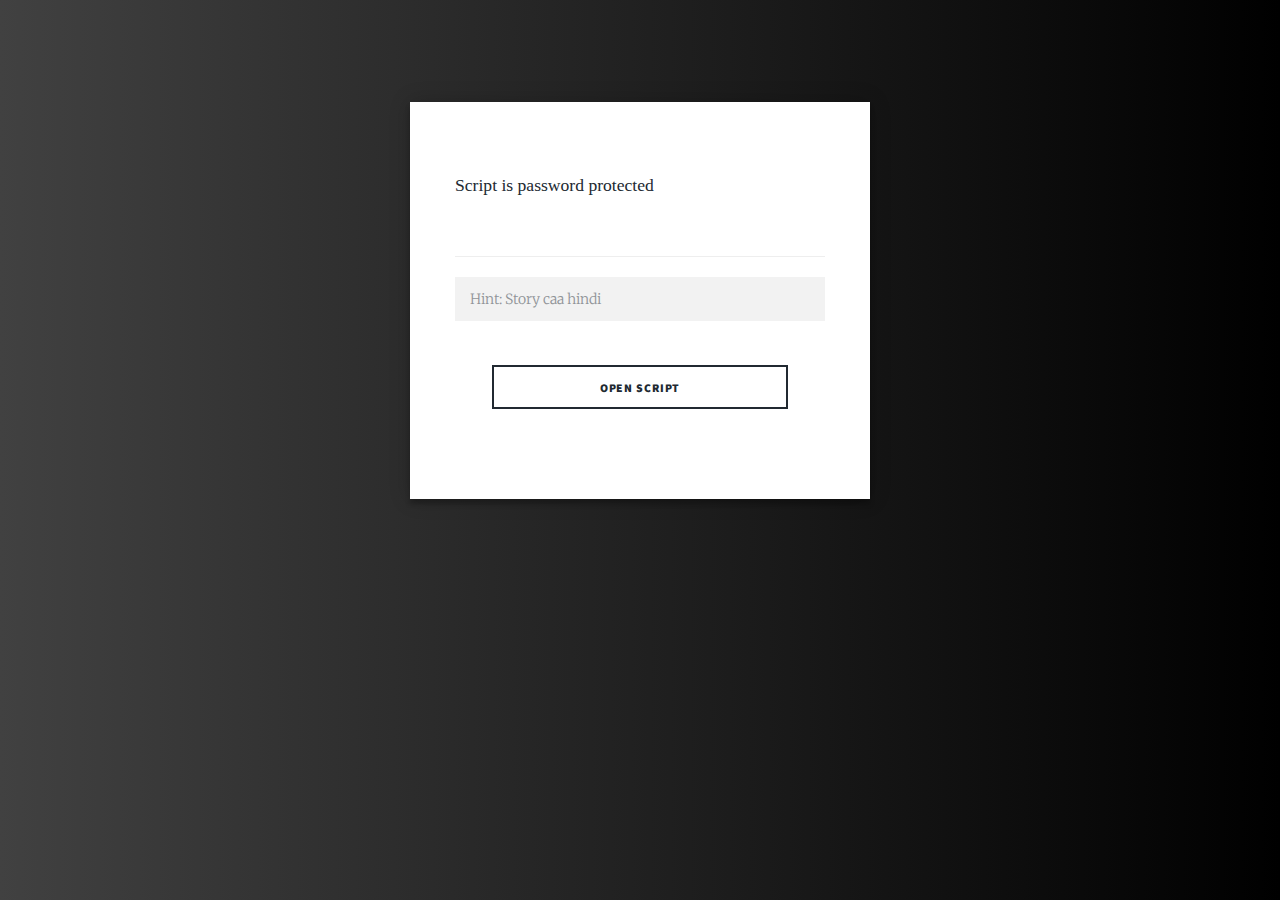
<file: Script/Upcoming-myScript.html>
<!doctype html>
<html class="staticrypt-html">
    
<head>
    <meta charset="utf-8">
    <title>BigPixel Films</title>
    <meta name="viewport" content="width=device-width, initial-scale=1">
    <link rel="stylesheet" href="assets/css/main.css" />
    <!-- do not cache this page -->
    <meta http-equiv="cache-control" content="max-age=0"/>
    <meta http-equiv="cache-control" content="no-cache"/>
    <meta http-equiv="expires" content="0"/>
    <meta http-equiv="expires" content="Tue, 01 Jan 1980 1:00:00 GMT"/>
    <meta http-equiv="pragma" content="no-cache"/>
    <link href="https://fonts.googleapis.com/css?family=Bad+Script&display=swap" rel="stylesheet">
    <style>
        .staticrypt-hr {
            margin-top: 20px;
            margin-bottom: 20px;
            border: 0;
            border-top: 1px solid #eee;
        }

        .staticrypt-page {
            width: 460px;
            padding: 8% 0 0;
            margin: auto;
            box-sizing: border-box;
        }

        .staticrypt-form {
            position: relative;
            z-index: 1;
            background: #FFFFFF;
            max-width: 560px;
            margin: 0 auto 100px;
            padding: 45px;
            text-align: center;
            box-shadow: 0 0 20px 0 rgba(0, 0, 0, 0.2), 0 5px 5px 0 rgba(0, 0, 0, 0.24);
        }

        .staticrypt-form input {
            outline: 0;
            background: #f2f2f2;
            width: 100%;
            border: 0;
            margin: 0 0 15px;
            padding: 15px;
            box-sizing: border-box;
            font-size: 14px;
        }

        .staticrypt-form .staticrypt-decrypt-button {
            text-transform: uppercase;
            outline: 0;
            background: rgb(255, 255, 255);
            margin-top: 2rem;
            width: 80%;
            border: 0;
            padding:2px 0;
        
            color: #FFFFFF;
            font-size: .8rem;
            cursor: pointer;
        }

        .staticrypt-form .staticrypt-decrypt-button:hover, .staticrypt-form .staticrypt-decrypt-button:active, .staticrypt-form .staticrypt-decrypt-button:focus {
            background: rgb(78, 78, 78);
        }

        .staticrypt-html {
            height: 100%;
        }

        .staticrypt-body {
            margin-bottom: 1em;
            background:rgb(26, 26, 26); /* fallback for old browsers */
            background: -webkit-linear-gradient(right, #000000, rgb(75, 75, 75));
            background: -moz-linear-gradient(right, #000000, rgb(61, 61, 61));
            background: -o-linear-gradient(right, #000000, rgb(65, 65, 65));
            background: linear-gradient(to left, #000000, rgb(65, 65, 65));
            font-family: "Righteous", sans-serif;
            -webkit-font-smoothing: antialiased;
            -moz-osx-font-smoothing: grayscale;
        }

        .staticrypt-instructions {
            margin-top: 1em;
            margin-bottom: 1em;
            font-size: 1.2rem;
            align-content:stretch;
            font-family: 'Righteous';
            text-align: center;
            
        }

        .staticrypt-title {
            font-size: 2.5em;
        }

        .staticrypt-footer {
            position: fixed;
            height: 20px;
            font-size: 16px;
            padding: 2px;
            bottom: 0;
            left: 0;
            right: 0;
            margin-bottom: 0;
        }

        .staticrypt-footer p {
            margin: 2px;
            text-align: center;
            float: right;
        }

        .staticrypt-footer a {
            text-decoration: none;
        }
    </style>
</head>

<body class="staticrypt-body">
<div class="staticrypt-page">
    <div class="staticrypt-form">
        <div class="staticrypt-instructions">
            <p> Script is password protected </p>
            <p></p>
        </div>

        <hr class="staticrypt-hr">

        <form id="staticrypt-form" action="#" method="post">
            <input id="staticrypt-password"
                   type="password"
                   name="password"
                   placeholder="Hint: Story caa hindi"
                   autofocus/>

            <input type="submit" class="staticrypt-decrypt-button" value="OPEN SCRIPT"/>
        </form>
    </div>

</div>
<footer class="staticrypt-footer">
    <!-- <p class="pull-right">Created with <a href="https://robinmoisson.github.io/staticrypt">BigPixel Films</a></p> -->
</footer>


<script>/**
 * Crypto JS 3.1.9-1
 * Copied as is from https://cdnjs.cloudflare.com/ajax/libs/crypto-js/3.1.9-1/crypto-js.js
 */

;(function (root, factory) {
    if (typeof exports === "object") {
        // CommonJS
        module.exports = exports = factory();
    }
    else if (typeof define === "function" && define.amd) {
        // AMD
        define([], factory);
    }
    else {
        // Global (browser)
        root.CryptoJS = factory();
    }
}(this, function () {

    /**
     * CryptoJS core components.
     */
    var CryptoJS = CryptoJS || (function (Math, undefined) {
        /*
	     * Local polyfil of Object.create
	     */
        var create = Object.create || (function () {
            function F() {};

            return function (obj) {
                var subtype;

                F.prototype = obj;

                subtype = new F();

                F.prototype = null;

                return subtype;
            };
        }())

        /**
         * CryptoJS namespace.
         */
        var C = {};

        /**
         * Library namespace.
         */
        var C_lib = C.lib = {};

        /**
         * Base object for prototypal inheritance.
         */
        var Base = C_lib.Base = (function () {


            return {
                /**
                 * Creates a new object that inherits from this object.
                 *
                 * @param {Object} overrides Properties to copy into the new object.
                 *
                 * @return {Object} The new object.
                 *
                 * @static
                 *
                 * @example
                 *
                 *     var MyType = CryptoJS.lib.Base.extend({
	             *         field: 'value',
	             *
	             *         method: function () {
	             *         }
	             *     });
                 */
                extend: function (overrides) {
                    // Spawn
                    var subtype = create(this);

                    // Augment
                    if (overrides) {
                        subtype.mixIn(overrides);
                    }

                    // Create default initializer
                    if (!subtype.hasOwnProperty('init') || this.init === subtype.init) {
                        subtype.init = function () {
                            subtype.$super.init.apply(this, arguments);
                        };
                    }

                    // Initializer's prototype is the subtype object
                    subtype.init.prototype = subtype;

                    // Reference supertype
                    subtype.$super = this;

                    return subtype;
                },

                /**
                 * Extends this object and runs the init method.
                 * Arguments to create() will be passed to init().
                 *
                 * @return {Object} The new object.
                 *
                 * @static
                 *
                 * @example
                 *
                 *     var instance = MyType.create();
                 */
                create: function () {
                    var instance = this.extend();
                    instance.init.apply(instance, arguments);

                    return instance;
                },

                /**
                 * Initializes a newly created object.
                 * Override this method to add some logic when your objects are created.
                 *
                 * @example
                 *
                 *     var MyType = CryptoJS.lib.Base.extend({
	             *         init: function () {
	             *             // ...
	             *         }
	             *     });
                 */
                init: function () {
                },

                /**
                 * Copies properties into this object.
                 *
                 * @param {Object} properties The properties to mix in.
                 *
                 * @example
                 *
                 *     MyType.mixIn({
	             *         field: 'value'
	             *     });
                 */
                mixIn: function (properties) {
                    for (var propertyName in properties) {
                        if (properties.hasOwnProperty(propertyName)) {
                            this[propertyName] = properties[propertyName];
                        }
                    }

                    // IE won't copy toString using the loop above
                    if (properties.hasOwnProperty('toString')) {
                        this.toString = properties.toString;
                    }
                },

                /**
                 * Creates a copy of this object.
                 *
                 * @return {Object} The clone.
                 *
                 * @example
                 *
                 *     var clone = instance.clone();
                 */
                clone: function () {
                    return this.init.prototype.extend(this);
                }
            };
        }());

        /**
         * An array of 32-bit words.
         *
         * @property {Array} words The array of 32-bit words.
         * @property {number} sigBytes The number of significant bytes in this word array.
         */
        var WordArray = C_lib.WordArray = Base.extend({
            /**
             * Initializes a newly created word array.
             *
             * @param {Array} words (Optional) An array of 32-bit words.
             * @param {number} sigBytes (Optional) The number of significant bytes in the words.
             *
             * @example
             *
             *     var wordArray = CryptoJS.lib.WordArray.create();
             *     var wordArray = CryptoJS.lib.WordArray.create([0x00010203, 0x04050607]);
             *     var wordArray = CryptoJS.lib.WordArray.create([0x00010203, 0x04050607], 6);
             */
            init: function (words, sigBytes) {
                words = this.words = words || [];

                if (sigBytes != undefined) {
                    this.sigBytes = sigBytes;
                } else {
                    this.sigBytes = words.length * 4;
                }
            },

            /**
             * Converts this word array to a string.
             *
             * @param {Encoder} encoder (Optional) The encoding strategy to use. Default: CryptoJS.enc.Hex
             *
             * @return {string} The stringified word array.
             *
             * @example
             *
             *     var string = wordArray + '';
             *     var string = wordArray.toString();
             *     var string = wordArray.toString(CryptoJS.enc.Utf8);
             */
            toString: function (encoder) {
                return (encoder || Hex).stringify(this);
            },

            /**
             * Concatenates a word array to this word array.
             *
             * @param {WordArray} wordArray The word array to append.
             *
             * @return {WordArray} This word array.
             *
             * @example
             *
             *     wordArray1.concat(wordArray2);
             */
            concat: function (wordArray) {
                // Shortcuts
                var thisWords = this.words;
                var thatWords = wordArray.words;
                var thisSigBytes = this.sigBytes;
                var thatSigBytes = wordArray.sigBytes;

                // Clamp excess bits
                this.clamp();

                // Concat
                if (thisSigBytes % 4) {
                    // Copy one byte at a time
                    for (var i = 0; i < thatSigBytes; i++) {
                        var thatByte = (thatWords[i >>> 2] >>> (24 - (i % 4) * 8)) & 0xff;
                        thisWords[(thisSigBytes + i) >>> 2] |= thatByte << (24 - ((thisSigBytes + i) % 4) * 8);
                    }
                } else {
                    // Copy one word at a time
                    for (var i = 0; i < thatSigBytes; i += 4) {
                        thisWords[(thisSigBytes + i) >>> 2] = thatWords[i >>> 2];
                    }
                }
                this.sigBytes += thatSigBytes;

                // Chainable
                return this;
            },

            /**
             * Removes insignificant bits.
             *
             * @example
             *
             *     wordArray.clamp();
             */
            clamp: function () {
                // Shortcuts
                var words = this.words;
                var sigBytes = this.sigBytes;

                // Clamp
                words[sigBytes >>> 2] &= 0xffffffff << (32 - (sigBytes % 4) * 8);
                words.length = Math.ceil(sigBytes / 4);
            },

            /**
             * Creates a copy of this word array.
             *
             * @return {WordArray} The clone.
             *
             * @example
             *
             *     var clone = wordArray.clone();
             */
            clone: function () {
                var clone = Base.clone.call(this);
                clone.words = this.words.slice(0);

                return clone;
            },

            /**
             * Creates a word array filled with random bytes.
             *
             * @param {number} nBytes The number of random bytes to generate.
             *
             * @return {WordArray} The random word array.
             *
             * @static
             *
             * @example
             *
             *     var wordArray = CryptoJS.lib.WordArray.random(16);
             */
            random: function (nBytes) {
                var words = [];

                var r = (function (m_w) {
                    var m_w = m_w;
                    var m_z = 0x3ade68b1;
                    var mask = 0xffffffff;

                    return function () {
                        m_z = (0x9069 * (m_z & 0xFFFF) + (m_z >> 0x10)) & mask;
                        m_w = (0x4650 * (m_w & 0xFFFF) + (m_w >> 0x10)) & mask;
                        var result = ((m_z << 0x10) + m_w) & mask;
                        result /= 0x100000000;
                        result += 0.5;
                        return result * (Math.random() > .5 ? 1 : -1);
                    }
                });

                for (var i = 0, rcache; i < nBytes; i += 4) {
                    var _r = r((rcache || Math.random()) * 0x100000000);

                    rcache = _r() * 0x3ade67b7;
                    words.push((_r() * 0x100000000) | 0);
                }

                return new WordArray.init(words, nBytes);
            }
        });

        /**
         * Encoder namespace.
         */
        var C_enc = C.enc = {};

        /**
         * Hex encoding strategy.
         */
        var Hex = C_enc.Hex = {
            /**
             * Converts a word array to a hex string.
             *
             * @param {WordArray} wordArray The word array.
             *
             * @return {string} The hex string.
             *
             * @static
             *
             * @example
             *
             *     var hexString = CryptoJS.enc.Hex.stringify(wordArray);
             */
            stringify: function (wordArray) {
                // Shortcuts
                var words = wordArray.words;
                var sigBytes = wordArray.sigBytes;

                // Convert
                var hexChars = [];
                for (var i = 0; i < sigBytes; i++) {
                    var bite = (words[i >>> 2] >>> (24 - (i % 4) * 8)) & 0xff;
                    hexChars.push((bite >>> 4).toString(16));
                    hexChars.push((bite & 0x0f).toString(16));
                }

                return hexChars.join('');
            },

            /**
             * Converts a hex string to a word array.
             *
             * @param {string} hexStr The hex string.
             *
             * @return {WordArray} The word array.
             *
             * @static
             *
             * @example
             *
             *     var wordArray = CryptoJS.enc.Hex.parse(hexString);
             */
            parse: function (hexStr) {
                // Shortcut
                var hexStrLength = hexStr.length;

                // Convert
                var words = [];
                for (var i = 0; i < hexStrLength; i += 2) {
                    words[i >>> 3] |= parseInt(hexStr.substr(i, 2), 16) << (24 - (i % 8) * 4);
                }

                return new WordArray.init(words, hexStrLength / 2);
            }
        };

        /**
         * Latin1 encoding strategy.
         */
        var Latin1 = C_enc.Latin1 = {
            /**
             * Converts a word array to a Latin1 string.
             *
             * @param {WordArray} wordArray The word array.
             *
             * @return {string} The Latin1 string.
             *
             * @static
             *
             * @example
             *
             *     var latin1String = CryptoJS.enc.Latin1.stringify(wordArray);
             */
            stringify: function (wordArray) {
                // Shortcuts
                var words = wordArray.words;
                var sigBytes = wordArray.sigBytes;

                // Convert
                var latin1Chars = [];
                for (var i = 0; i < sigBytes; i++) {
                    var bite = (words[i >>> 2] >>> (24 - (i % 4) * 8)) & 0xff;
                    latin1Chars.push(String.fromCharCode(bite));
                }

                return latin1Chars.join('');
            },

            /**
             * Converts a Latin1 string to a word array.
             *
             * @param {string} latin1Str The Latin1 string.
             *
             * @return {WordArray} The word array.
             *
             * @static
             *
             * @example
             *
             *     var wordArray = CryptoJS.enc.Latin1.parse(latin1String);
             */
            parse: function (latin1Str) {
                // Shortcut
                var latin1StrLength = latin1Str.length;

                // Convert
                var words = [];
                for (var i = 0; i < latin1StrLength; i++) {
                    words[i >>> 2] |= (latin1Str.charCodeAt(i) & 0xff) << (24 - (i % 4) * 8);
                }

                return new WordArray.init(words, latin1StrLength);
            }
        };

        /**
         * UTF-8 encoding strategy.
         */
        var Utf8 = C_enc.Utf8 = {
            /**
             * Converts a word array to a UTF-8 string.
             *
             * @param {WordArray} wordArray The word array.
             *
             * @return {string} The UTF-8 string.
             *
             * @static
             *
             * @example
             *
             *     var utf8String = CryptoJS.enc.Utf8.stringify(wordArray);
             */
            stringify: function (wordArray) {
                try {
                    return decodeURIComponent(escape(Latin1.stringify(wordArray)));
                } catch (e) {
                    throw new Error('Malformed UTF-8 data');
                }
            },

            /**
             * Converts a UTF-8 string to a word array.
             *
             * @param {string} utf8Str The UTF-8 string.
             *
             * @return {WordArray} The word array.
             *
             * @static
             *
             * @example
             *
             *     var wordArray = CryptoJS.enc.Utf8.parse(utf8String);
             */
            parse: function (utf8Str) {
                return Latin1.parse(unescape(encodeURIComponent(utf8Str)));
            }
        };

        /**
         * Abstract buffered block algorithm template.
         *
         * The property blockSize must be implemented in a concrete subtype.
         *
         * @property {number} _minBufferSize The number of blocks that should be kept unprocessed in the buffer. Default: 0
         */
        var BufferedBlockAlgorithm = C_lib.BufferedBlockAlgorithm = Base.extend({
            /**
             * Resets this block algorithm's data buffer to its initial state.
             *
             * @example
             *
             *     bufferedBlockAlgorithm.reset();
             */
            reset: function () {
                // Initial values
                this._data = new WordArray.init();
                this._nDataBytes = 0;
            },

            /**
             * Adds new data to this block algorithm's buffer.
             *
             * @param {WordArray|string} data The data to append. Strings are converted to a WordArray using UTF-8.
             *
             * @example
             *
             *     bufferedBlockAlgorithm._append('data');
             *     bufferedBlockAlgorithm._append(wordArray);
             */
            _append: function (data) {
                // Convert string to WordArray, else assume WordArray already
                if (typeof data == 'string') {
                    data = Utf8.parse(data);
                }

                // Append
                this._data.concat(data);
                this._nDataBytes += data.sigBytes;
            },

            /**
             * Processes available data blocks.
             *
             * This method invokes _doProcessBlock(offset), which must be implemented by a concrete subtype.
             *
             * @param {boolean} doFlush Whether all blocks and partial blocks should be processed.
             *
             * @return {WordArray} The processed data.
             *
             * @example
             *
             *     var processedData = bufferedBlockAlgorithm._process();
             *     var processedData = bufferedBlockAlgorithm._process(!!'flush');
             */
            _process: function (doFlush) {
                // Shortcuts
                var data = this._data;
                var dataWords = data.words;
                var dataSigBytes = data.sigBytes;
                var blockSize = this.blockSize;
                var blockSizeBytes = blockSize * 4;

                // Count blocks ready
                var nBlocksReady = dataSigBytes / blockSizeBytes;
                if (doFlush) {
                    // Round up to include partial blocks
                    nBlocksReady = Math.ceil(nBlocksReady);
                } else {
                    // Round down to include only full blocks,
                    // less the number of blocks that must remain in the buffer
                    nBlocksReady = Math.max((nBlocksReady | 0) - this._minBufferSize, 0);
                }

                // Count words ready
                var nWordsReady = nBlocksReady * blockSize;

                // Count bytes ready
                var nBytesReady = Math.min(nWordsReady * 4, dataSigBytes);

                // Process blocks
                if (nWordsReady) {
                    for (var offset = 0; offset < nWordsReady; offset += blockSize) {
                        // Perform concrete-algorithm logic
                        this._doProcessBlock(dataWords, offset);
                    }

                    // Remove processed words
                    var processedWords = dataWords.splice(0, nWordsReady);
                    data.sigBytes -= nBytesReady;
                }

                // Return processed words
                return new WordArray.init(processedWords, nBytesReady);
            },

            /**
             * Creates a copy of this object.
             *
             * @return {Object} The clone.
             *
             * @example
             *
             *     var clone = bufferedBlockAlgorithm.clone();
             */
            clone: function () {
                var clone = Base.clone.call(this);
                clone._data = this._data.clone();

                return clone;
            },

            _minBufferSize: 0
        });

        /**
         * Abstract hasher template.
         *
         * @property {number} blockSize The number of 32-bit words this hasher operates on. Default: 16 (512 bits)
         */
        var Hasher = C_lib.Hasher = BufferedBlockAlgorithm.extend({
            /**
             * Configuration options.
             */
            cfg: Base.extend(),

            /**
             * Initializes a newly created hasher.
             *
             * @param {Object} cfg (Optional) The configuration options to use for this hash computation.
             *
             * @example
             *
             *     var hasher = CryptoJS.algo.SHA256.create();
             */
            init: function (cfg) {
                // Apply config defaults
                this.cfg = this.cfg.extend(cfg);

                // Set initial values
                this.reset();
            },

            /**
             * Resets this hasher to its initial state.
             *
             * @example
             *
             *     hasher.reset();
             */
            reset: function () {
                // Reset data buffer
                BufferedBlockAlgorithm.reset.call(this);

                // Perform concrete-hasher logic
                this._doReset();
            },

            /**
             * Updates this hasher with a message.
             *
             * @param {WordArray|string} messageUpdate The message to append.
             *
             * @return {Hasher} This hasher.
             *
             * @example
             *
             *     hasher.update('message');
             *     hasher.update(wordArray);
             */
            update: function (messageUpdate) {
                // Append
                this._append(messageUpdate);

                // Update the hash
                this._process();

                // Chainable
                return this;
            },

            /**
             * Finalizes the hash computation.
             * Note that the finalize operation is effectively a destructive, read-once operation.
             *
             * @param {WordArray|string} messageUpdate (Optional) A final message update.
             *
             * @return {WordArray} The hash.
             *
             * @example
             *
             *     var hash = hasher.finalize();
             *     var hash = hasher.finalize('message');
             *     var hash = hasher.finalize(wordArray);
             */
            finalize: function (messageUpdate) {
                // Final message update
                if (messageUpdate) {
                    this._append(messageUpdate);
                }

                // Perform concrete-hasher logic
                var hash = this._doFinalize();

                return hash;
            },

            blockSize: 512/32,

            /**
             * Creates a shortcut function to a hasher's object interface.
             *
             * @param {Hasher} hasher The hasher to create a helper for.
             *
             * @return {Function} The shortcut function.
             *
             * @static
             *
             * @example
             *
             *     var SHA256 = CryptoJS.lib.Hasher._createHelper(CryptoJS.algo.SHA256);
             */
            _createHelper: function (hasher) {
                return function (message, cfg) {
                    return new hasher.init(cfg).finalize(message);
                };
            },

            /**
             * Creates a shortcut function to the HMAC's object interface.
             *
             * @param {Hasher} hasher The hasher to use in this HMAC helper.
             *
             * @return {Function} The shortcut function.
             *
             * @static
             *
             * @example
             *
             *     var HmacSHA256 = CryptoJS.lib.Hasher._createHmacHelper(CryptoJS.algo.SHA256);
             */
            _createHmacHelper: function (hasher) {
                return function (message, key) {
                    return new C_algo.HMAC.init(hasher, key).finalize(message);
                };
            }
        });

        /**
         * Algorithm namespace.
         */
        var C_algo = C.algo = {};

        return C;
    }(Math));


    (function () {
        // Shortcuts
        var C = CryptoJS;
        var C_lib = C.lib;
        var WordArray = C_lib.WordArray;
        var C_enc = C.enc;

        /**
         * Base64 encoding strategy.
         */
        var Base64 = C_enc.Base64 = {
            /**
             * Converts a word array to a Base64 string.
             *
             * @param {WordArray} wordArray The word array.
             *
             * @return {string} The Base64 string.
             *
             * @static
             *
             * @example
             *
             *     var base64String = CryptoJS.enc.Base64.stringify(wordArray);
             */
            stringify: function (wordArray) {
                // Shortcuts
                var words = wordArray.words;
                var sigBytes = wordArray.sigBytes;
                var map = this._map;

                // Clamp excess bits
                wordArray.clamp();

                // Convert
                var base64Chars = [];
                for (var i = 0; i < sigBytes; i += 3) {
                    var byte1 = (words[i >>> 2]       >>> (24 - (i % 4) * 8))       & 0xff;
                    var byte2 = (words[(i + 1) >>> 2] >>> (24 - ((i + 1) % 4) * 8)) & 0xff;
                    var byte3 = (words[(i + 2) >>> 2] >>> (24 - ((i + 2) % 4) * 8)) & 0xff;

                    var triplet = (byte1 << 16) | (byte2 << 8) | byte3;

                    for (var j = 0; (j < 4) && (i + j * 0.75 < sigBytes); j++) {
                        base64Chars.push(map.charAt((triplet >>> (6 * (3 - j))) & 0x3f));
                    }
                }

                // Add padding
                var paddingChar = map.charAt(64);
                if (paddingChar) {
                    while (base64Chars.length % 4) {
                        base64Chars.push(paddingChar);
                    }
                }

                return base64Chars.join('');
            },

            /**
             * Converts a Base64 string to a word array.
             *
             * @param {string} base64Str The Base64 string.
             *
             * @return {WordArray} The word array.
             *
             * @static
             *
             * @example
             *
             *     var wordArray = CryptoJS.enc.Base64.parse(base64String);
             */
            parse: function (base64Str) {
                // Shortcuts
                var base64StrLength = base64Str.length;
                var map = this._map;
                var reverseMap = this._reverseMap;

                if (!reverseMap) {
                    reverseMap = this._reverseMap = [];
                    for (var j = 0; j < map.length; j++) {
                        reverseMap[map.charCodeAt(j)] = j;
                    }
                }

                // Ignore padding
                var paddingChar = map.charAt(64);
                if (paddingChar) {
                    var paddingIndex = base64Str.indexOf(paddingChar);
                    if (paddingIndex !== -1) {
                        base64StrLength = paddingIndex;
                    }
                }

                // Convert
                return parseLoop(base64Str, base64StrLength, reverseMap);

            },

            _map: 'ABCDEFGHIJKLMNOPQRSTUVWXYZabcdefghijklmnopqrstuvwxyz0123456789+/='
        };

        function parseLoop(base64Str, base64StrLength, reverseMap) {
            var words = [];
            var nBytes = 0;
            for (var i = 0; i < base64StrLength; i++) {
                if (i % 4) {
                    var bits1 = reverseMap[base64Str.charCodeAt(i - 1)] << ((i % 4) * 2);
                    var bits2 = reverseMap[base64Str.charCodeAt(i)] >>> (6 - (i % 4) * 2);
                    words[nBytes >>> 2] |= (bits1 | bits2) << (24 - (nBytes % 4) * 8);
                    nBytes++;
                }
            }
            return WordArray.create(words, nBytes);
        }
    }());


    (function (Math) {
        // Shortcuts
        var C = CryptoJS;
        var C_lib = C.lib;
        var WordArray = C_lib.WordArray;
        var Hasher = C_lib.Hasher;
        var C_algo = C.algo;

        // Constants table
        var T = [];

        // Compute constants
        (function () {
            for (var i = 0; i < 64; i++) {
                T[i] = (Math.abs(Math.sin(i + 1)) * 0x100000000) | 0;
            }
        }());

        /**
         * MD5 hash algorithm.
         */
        var MD5 = C_algo.MD5 = Hasher.extend({
            _doReset: function () {
                this._hash = new WordArray.init([
                    0x67452301, 0xefcdab89,
                    0x98badcfe, 0x10325476
                ]);
            },

            _doProcessBlock: function (M, offset) {
                // Swap endian
                for (var i = 0; i < 16; i++) {
                    // Shortcuts
                    var offset_i = offset + i;
                    var M_offset_i = M[offset_i];

                    M[offset_i] = (
                        (((M_offset_i << 8)  | (M_offset_i >>> 24)) & 0x00ff00ff) |
                        (((M_offset_i << 24) | (M_offset_i >>> 8))  & 0xff00ff00)
                    );
                }

                // Shortcuts
                var H = this._hash.words;

                var M_offset_0  = M[offset + 0];
                var M_offset_1  = M[offset + 1];
                var M_offset_2  = M[offset + 2];
                var M_offset_3  = M[offset + 3];
                var M_offset_4  = M[offset + 4];
                var M_offset_5  = M[offset + 5];
                var M_offset_6  = M[offset + 6];
                var M_offset_7  = M[offset + 7];
                var M_offset_8  = M[offset + 8];
                var M_offset_9  = M[offset + 9];
                var M_offset_10 = M[offset + 10];
                var M_offset_11 = M[offset + 11];
                var M_offset_12 = M[offset + 12];
                var M_offset_13 = M[offset + 13];
                var M_offset_14 = M[offset + 14];
                var M_offset_15 = M[offset + 15];

                // Working varialbes
                var a = H[0];
                var b = H[1];
                var c = H[2];
                var d = H[3];

                // Computation
                a = FF(a, b, c, d, M_offset_0,  7,  T[0]);
                d = FF(d, a, b, c, M_offset_1,  12, T[1]);
                c = FF(c, d, a, b, M_offset_2,  17, T[2]);
                b = FF(b, c, d, a, M_offset_3,  22, T[3]);
                a = FF(a, b, c, d, M_offset_4,  7,  T[4]);
                d = FF(d, a, b, c, M_offset_5,  12, T[5]);
                c = FF(c, d, a, b, M_offset_6,  17, T[6]);
                b = FF(b, c, d, a, M_offset_7,  22, T[7]);
                a = FF(a, b, c, d, M_offset_8,  7,  T[8]);
                d = FF(d, a, b, c, M_offset_9,  12, T[9]);
                c = FF(c, d, a, b, M_offset_10, 17, T[10]);
                b = FF(b, c, d, a, M_offset_11, 22, T[11]);
                a = FF(a, b, c, d, M_offset_12, 7,  T[12]);
                d = FF(d, a, b, c, M_offset_13, 12, T[13]);
                c = FF(c, d, a, b, M_offset_14, 17, T[14]);
                b = FF(b, c, d, a, M_offset_15, 22, T[15]);

                a = GG(a, b, c, d, M_offset_1,  5,  T[16]);
                d = GG(d, a, b, c, M_offset_6,  9,  T[17]);
                c = GG(c, d, a, b, M_offset_11, 14, T[18]);
                b = GG(b, c, d, a, M_offset_0,  20, T[19]);
                a = GG(a, b, c, d, M_offset_5,  5,  T[20]);
                d = GG(d, a, b, c, M_offset_10, 9,  T[21]);
                c = GG(c, d, a, b, M_offset_15, 14, T[22]);
                b = GG(b, c, d, a, M_offset_4,  20, T[23]);
                a = GG(a, b, c, d, M_offset_9,  5,  T[24]);
                d = GG(d, a, b, c, M_offset_14, 9,  T[25]);
                c = GG(c, d, a, b, M_offset_3,  14, T[26]);
                b = GG(b, c, d, a, M_offset_8,  20, T[27]);
                a = GG(a, b, c, d, M_offset_13, 5,  T[28]);
                d = GG(d, a, b, c, M_offset_2,  9,  T[29]);
                c = GG(c, d, a, b, M_offset_7,  14, T[30]);
                b = GG(b, c, d, a, M_offset_12, 20, T[31]);

                a = HH(a, b, c, d, M_offset_5,  4,  T[32]);
                d = HH(d, a, b, c, M_offset_8,  11, T[33]);
                c = HH(c, d, a, b, M_offset_11, 16, T[34]);
                b = HH(b, c, d, a, M_offset_14, 23, T[35]);
                a = HH(a, b, c, d, M_offset_1,  4,  T[36]);
                d = HH(d, a, b, c, M_offset_4,  11, T[37]);
                c = HH(c, d, a, b, M_offset_7,  16, T[38]);
                b = HH(b, c, d, a, M_offset_10, 23, T[39]);
                a = HH(a, b, c, d, M_offset_13, 4,  T[40]);
                d = HH(d, a, b, c, M_offset_0,  11, T[41]);
                c = HH(c, d, a, b, M_offset_3,  16, T[42]);
                b = HH(b, c, d, a, M_offset_6,  23, T[43]);
                a = HH(a, b, c, d, M_offset_9,  4,  T[44]);
                d = HH(d, a, b, c, M_offset_12, 11, T[45]);
                c = HH(c, d, a, b, M_offset_15, 16, T[46]);
                b = HH(b, c, d, a, M_offset_2,  23, T[47]);

                a = II(a, b, c, d, M_offset_0,  6,  T[48]);
                d = II(d, a, b, c, M_offset_7,  10, T[49]);
                c = II(c, d, a, b, M_offset_14, 15, T[50]);
                b = II(b, c, d, a, M_offset_5,  21, T[51]);
                a = II(a, b, c, d, M_offset_12, 6,  T[52]);
                d = II(d, a, b, c, M_offset_3,  10, T[53]);
                c = II(c, d, a, b, M_offset_10, 15, T[54]);
                b = II(b, c, d, a, M_offset_1,  21, T[55]);
                a = II(a, b, c, d, M_offset_8,  6,  T[56]);
                d = II(d, a, b, c, M_offset_15, 10, T[57]);
                c = II(c, d, a, b, M_offset_6,  15, T[58]);
                b = II(b, c, d, a, M_offset_13, 21, T[59]);
                a = II(a, b, c, d, M_offset_4,  6,  T[60]);
                d = II(d, a, b, c, M_offset_11, 10, T[61]);
                c = II(c, d, a, b, M_offset_2,  15, T[62]);
                b = II(b, c, d, a, M_offset_9,  21, T[63]);

                // Intermediate hash value
                H[0] = (H[0] + a) | 0;
                H[1] = (H[1] + b) | 0;
                H[2] = (H[2] + c) | 0;
                H[3] = (H[3] + d) | 0;
            },

            _doFinalize: function () {
                // Shortcuts
                var data = this._data;
                var dataWords = data.words;

                var nBitsTotal = this._nDataBytes * 8;
                var nBitsLeft = data.sigBytes * 8;

                // Add padding
                dataWords[nBitsLeft >>> 5] |= 0x80 << (24 - nBitsLeft % 32);

                var nBitsTotalH = Math.floor(nBitsTotal / 0x100000000);
                var nBitsTotalL = nBitsTotal;
                dataWords[(((nBitsLeft + 64) >>> 9) << 4) + 15] = (
                    (((nBitsTotalH << 8)  | (nBitsTotalH >>> 24)) & 0x00ff00ff) |
                    (((nBitsTotalH << 24) | (nBitsTotalH >>> 8))  & 0xff00ff00)
                );
                dataWords[(((nBitsLeft + 64) >>> 9) << 4) + 14] = (
                    (((nBitsTotalL << 8)  | (nBitsTotalL >>> 24)) & 0x00ff00ff) |
                    (((nBitsTotalL << 24) | (nBitsTotalL >>> 8))  & 0xff00ff00)
                );

                data.sigBytes = (dataWords.length + 1) * 4;

                // Hash final blocks
                this._process();

                // Shortcuts
                var hash = this._hash;
                var H = hash.words;

                // Swap endian
                for (var i = 0; i < 4; i++) {
                    // Shortcut
                    var H_i = H[i];

                    H[i] = (((H_i << 8)  | (H_i >>> 24)) & 0x00ff00ff) |
                        (((H_i << 24) | (H_i >>> 8))  & 0xff00ff00);
                }

                // Return final computed hash
                return hash;
            },

            clone: function () {
                var clone = Hasher.clone.call(this);
                clone._hash = this._hash.clone();

                return clone;
            }
        });

        function FF(a, b, c, d, x, s, t) {
            var n = a + ((b & c) | (~b & d)) + x + t;
            return ((n << s) | (n >>> (32 - s))) + b;
        }

        function GG(a, b, c, d, x, s, t) {
            var n = a + ((b & d) | (c & ~d)) + x + t;
            return ((n << s) | (n >>> (32 - s))) + b;
        }

        function HH(a, b, c, d, x, s, t) {
            var n = a + (b ^ c ^ d) + x + t;
            return ((n << s) | (n >>> (32 - s))) + b;
        }

        function II(a, b, c, d, x, s, t) {
            var n = a + (c ^ (b | ~d)) + x + t;
            return ((n << s) | (n >>> (32 - s))) + b;
        }

        /**
         * Shortcut function to the hasher's object interface.
         *
         * @param {WordArray|string} message The message to hash.
         *
         * @return {WordArray} The hash.
         *
         * @static
         *
         * @example
         *
         *     var hash = CryptoJS.MD5('message');
         *     var hash = CryptoJS.MD5(wordArray);
         */
        C.MD5 = Hasher._createHelper(MD5);

        /**
         * Shortcut function to the HMAC's object interface.
         *
         * @param {WordArray|string} message The message to hash.
         * @param {WordArray|string} key The secret key.
         *
         * @return {WordArray} The HMAC.
         *
         * @static
         *
         * @example
         *
         *     var hmac = CryptoJS.HmacMD5(message, key);
         */
        C.HmacMD5 = Hasher._createHmacHelper(MD5);
    }(Math));


    (function () {
        // Shortcuts
        var C = CryptoJS;
        var C_lib = C.lib;
        var WordArray = C_lib.WordArray;
        var Hasher = C_lib.Hasher;
        var C_algo = C.algo;

        // Reusable object
        var W = [];

        /**
         * SHA-1 hash algorithm.
         */
        var SHA1 = C_algo.SHA1 = Hasher.extend({
            _doReset: function () {
                this._hash = new WordArray.init([
                    0x67452301, 0xefcdab89,
                    0x98badcfe, 0x10325476,
                    0xc3d2e1f0
                ]);
            },

            _doProcessBlock: function (M, offset) {
                // Shortcut
                var H = this._hash.words;

                // Working variables
                var a = H[0];
                var b = H[1];
                var c = H[2];
                var d = H[3];
                var e = H[4];

                // Computation
                for (var i = 0; i < 80; i++) {
                    if (i < 16) {
                        W[i] = M[offset + i] | 0;
                    } else {
                        var n = W[i - 3] ^ W[i - 8] ^ W[i - 14] ^ W[i - 16];
                        W[i] = (n << 1) | (n >>> 31);
                    }

                    var t = ((a << 5) | (a >>> 27)) + e + W[i];
                    if (i < 20) {
                        t += ((b & c) | (~b & d)) + 0x5a827999;
                    } else if (i < 40) {
                        t += (b ^ c ^ d) + 0x6ed9eba1;
                    } else if (i < 60) {
                        t += ((b & c) | (b & d) | (c & d)) - 0x70e44324;
                    } else /* if (i < 80) */ {
                        t += (b ^ c ^ d) - 0x359d3e2a;
                    }

                    e = d;
                    d = c;
                    c = (b << 30) | (b >>> 2);
                    b = a;
                    a = t;
                }

                // Intermediate hash value
                H[0] = (H[0] + a) | 0;
                H[1] = (H[1] + b) | 0;
                H[2] = (H[2] + c) | 0;
                H[3] = (H[3] + d) | 0;
                H[4] = (H[4] + e) | 0;
            },

            _doFinalize: function () {
                // Shortcuts
                var data = this._data;
                var dataWords = data.words;

                var nBitsTotal = this._nDataBytes * 8;
                var nBitsLeft = data.sigBytes * 8;

                // Add padding
                dataWords[nBitsLeft >>> 5] |= 0x80 << (24 - nBitsLeft % 32);
                dataWords[(((nBitsLeft + 64) >>> 9) << 4) + 14] = Math.floor(nBitsTotal / 0x100000000);
                dataWords[(((nBitsLeft + 64) >>> 9) << 4) + 15] = nBitsTotal;
                data.sigBytes = dataWords.length * 4;

                // Hash final blocks
                this._process();

                // Return final computed hash
                return this._hash;
            },

            clone: function () {
                var clone = Hasher.clone.call(this);
                clone._hash = this._hash.clone();

                return clone;
            }
        });

        /**
         * Shortcut function to the hasher's object interface.
         *
         * @param {WordArray|string} message The message to hash.
         *
         * @return {WordArray} The hash.
         *
         * @static
         *
         * @example
         *
         *     var hash = CryptoJS.SHA1('message');
         *     var hash = CryptoJS.SHA1(wordArray);
         */
        C.SHA1 = Hasher._createHelper(SHA1);

        /**
         * Shortcut function to the HMAC's object interface.
         *
         * @param {WordArray|string} message The message to hash.
         * @param {WordArray|string} key The secret key.
         *
         * @return {WordArray} The HMAC.
         *
         * @static
         *
         * @example
         *
         *     var hmac = CryptoJS.HmacSHA1(message, key);
         */
        C.HmacSHA1 = Hasher._createHmacHelper(SHA1);
    }());


    (function (Math) {
        // Shortcuts
        var C = CryptoJS;
        var C_lib = C.lib;
        var WordArray = C_lib.WordArray;
        var Hasher = C_lib.Hasher;
        var C_algo = C.algo;

        // Initialization and round constants tables
        var H = [];
        var K = [];

        // Compute constants
        (function () {
            function isPrime(n) {
                var sqrtN = Math.sqrt(n);
                for (var factor = 2; factor <= sqrtN; factor++) {
                    if (!(n % factor)) {
                        return false;
                    }
                }

                return true;
            }

            function getFractionalBits(n) {
                return ((n - (n | 0)) * 0x100000000) | 0;
            }

            var n = 2;
            var nPrime = 0;
            while (nPrime < 64) {
                if (isPrime(n)) {
                    if (nPrime < 8) {
                        H[nPrime] = getFractionalBits(Math.pow(n, 1 / 2));
                    }
                    K[nPrime] = getFractionalBits(Math.pow(n, 1 / 3));

                    nPrime++;
                }

                n++;
            }
        }());

        // Reusable object
        var W = [];

        /**
         * SHA-256 hash algorithm.
         */
        var SHA256 = C_algo.SHA256 = Hasher.extend({
            _doReset: function () {
                this._hash = new WordArray.init(H.slice(0));
            },

            _doProcessBlock: function (M, offset) {
                // Shortcut
                var H = this._hash.words;

                // Working variables
                var a = H[0];
                var b = H[1];
                var c = H[2];
                var d = H[3];
                var e = H[4];
                var f = H[5];
                var g = H[6];
                var h = H[7];

                // Computation
                for (var i = 0; i < 64; i++) {
                    if (i < 16) {
                        W[i] = M[offset + i] | 0;
                    } else {
                        var gamma0x = W[i - 15];
                        var gamma0  = ((gamma0x << 25) | (gamma0x >>> 7))  ^
                            ((gamma0x << 14) | (gamma0x >>> 18)) ^
                            (gamma0x >>> 3);

                        var gamma1x = W[i - 2];
                        var gamma1  = ((gamma1x << 15) | (gamma1x >>> 17)) ^
                            ((gamma1x << 13) | (gamma1x >>> 19)) ^
                            (gamma1x >>> 10);

                        W[i] = gamma0 + W[i - 7] + gamma1 + W[i - 16];
                    }

                    var ch  = (e & f) ^ (~e & g);
                    var maj = (a & b) ^ (a & c) ^ (b & c);

                    var sigma0 = ((a << 30) | (a >>> 2)) ^ ((a << 19) | (a >>> 13)) ^ ((a << 10) | (a >>> 22));
                    var sigma1 = ((e << 26) | (e >>> 6)) ^ ((e << 21) | (e >>> 11)) ^ ((e << 7)  | (e >>> 25));

                    var t1 = h + sigma1 + ch + K[i] + W[i];
                    var t2 = sigma0 + maj;

                    h = g;
                    g = f;
                    f = e;
                    e = (d + t1) | 0;
                    d = c;
                    c = b;
                    b = a;
                    a = (t1 + t2) | 0;
                }

                // Intermediate hash value
                H[0] = (H[0] + a) | 0;
                H[1] = (H[1] + b) | 0;
                H[2] = (H[2] + c) | 0;
                H[3] = (H[3] + d) | 0;
                H[4] = (H[4] + e) | 0;
                H[5] = (H[5] + f) | 0;
                H[6] = (H[6] + g) | 0;
                H[7] = (H[7] + h) | 0;
            },

            _doFinalize: function () {
                // Shortcuts
                var data = this._data;
                var dataWords = data.words;

                var nBitsTotal = this._nDataBytes * 8;
                var nBitsLeft = data.sigBytes * 8;

                // Add padding
                dataWords[nBitsLeft >>> 5] |= 0x80 << (24 - nBitsLeft % 32);
                dataWords[(((nBitsLeft + 64) >>> 9) << 4) + 14] = Math.floor(nBitsTotal / 0x100000000);
                dataWords[(((nBitsLeft + 64) >>> 9) << 4) + 15] = nBitsTotal;
                data.sigBytes = dataWords.length * 4;

                // Hash final blocks
                this._process();

                // Return final computed hash
                return this._hash;
            },

            clone: function () {
                var clone = Hasher.clone.call(this);
                clone._hash = this._hash.clone();

                return clone;
            }
        });

        /**
         * Shortcut function to the hasher's object interface.
         *
         * @param {WordArray|string} message The message to hash.
         *
         * @return {WordArray} The hash.
         *
         * @static
         *
         * @example
         *
         *     var hash = CryptoJS.SHA256('message');
         *     var hash = CryptoJS.SHA256(wordArray);
         */
        C.SHA256 = Hasher._createHelper(SHA256);

        /**
         * Shortcut function to the HMAC's object interface.
         *
         * @param {WordArray|string} message The message to hash.
         * @param {WordArray|string} key The secret key.
         *
         * @return {WordArray} The HMAC.
         *
         * @static
         *
         * @example
         *
         *     var hmac = CryptoJS.HmacSHA256(message, key);
         */
        C.HmacSHA256 = Hasher._createHmacHelper(SHA256);
    }(Math));


    (function () {
        // Shortcuts
        var C = CryptoJS;
        var C_lib = C.lib;
        var WordArray = C_lib.WordArray;
        var C_enc = C.enc;

        /**
         * UTF-16 BE encoding strategy.
         */
        var Utf16BE = C_enc.Utf16 = C_enc.Utf16BE = {
            /**
             * Converts a word array to a UTF-16 BE string.
             *
             * @param {WordArray} wordArray The word array.
             *
             * @return {string} The UTF-16 BE string.
             *
             * @static
             *
             * @example
             *
             *     var utf16String = CryptoJS.enc.Utf16.stringify(wordArray);
             */
            stringify: function (wordArray) {
                // Shortcuts
                var words = wordArray.words;
                var sigBytes = wordArray.sigBytes;

                // Convert
                var utf16Chars = [];
                for (var i = 0; i < sigBytes; i += 2) {
                    var codePoint = (words[i >>> 2] >>> (16 - (i % 4) * 8)) & 0xffff;
                    utf16Chars.push(String.fromCharCode(codePoint));
                }

                return utf16Chars.join('');
            },

            /**
             * Converts a UTF-16 BE string to a word array.
             *
             * @param {string} utf16Str The UTF-16 BE string.
             *
             * @return {WordArray} The word array.
             *
             * @static
             *
             * @example
             *
             *     var wordArray = CryptoJS.enc.Utf16.parse(utf16String);
             */
            parse: function (utf16Str) {
                // Shortcut
                var utf16StrLength = utf16Str.length;

                // Convert
                var words = [];
                for (var i = 0; i < utf16StrLength; i++) {
                    words[i >>> 1] |= utf16Str.charCodeAt(i) << (16 - (i % 2) * 16);
                }

                return WordArray.create(words, utf16StrLength * 2);
            }
        };

        /**
         * UTF-16 LE encoding strategy.
         */
        C_enc.Utf16LE = {
            /**
             * Converts a word array to a UTF-16 LE string.
             *
             * @param {WordArray} wordArray The word array.
             *
             * @return {string} The UTF-16 LE string.
             *
             * @static
             *
             * @example
             *
             *     var utf16Str = CryptoJS.enc.Utf16LE.stringify(wordArray);
             */
            stringify: function (wordArray) {
                // Shortcuts
                var words = wordArray.words;
                var sigBytes = wordArray.sigBytes;

                // Convert
                var utf16Chars = [];
                for (var i = 0; i < sigBytes; i += 2) {
                    var codePoint = swapEndian((words[i >>> 2] >>> (16 - (i % 4) * 8)) & 0xffff);
                    utf16Chars.push(String.fromCharCode(codePoint));
                }

                return utf16Chars.join('');
            },

            /**
             * Converts a UTF-16 LE string to a word array.
             *
             * @param {string} utf16Str The UTF-16 LE string.
             *
             * @return {WordArray} The word array.
             *
             * @static
             *
             * @example
             *
             *     var wordArray = CryptoJS.enc.Utf16LE.parse(utf16Str);
             */
            parse: function (utf16Str) {
                // Shortcut
                var utf16StrLength = utf16Str.length;

                // Convert
                var words = [];
                for (var i = 0; i < utf16StrLength; i++) {
                    words[i >>> 1] |= swapEndian(utf16Str.charCodeAt(i) << (16 - (i % 2) * 16));
                }

                return WordArray.create(words, utf16StrLength * 2);
            }
        };

        function swapEndian(word) {
            return ((word << 8) & 0xff00ff00) | ((word >>> 8) & 0x00ff00ff);
        }
    }());


    (function () {
        // Check if typed arrays are supported
        if (typeof ArrayBuffer != 'function') {
            return;
        }

        // Shortcuts
        var C = CryptoJS;
        var C_lib = C.lib;
        var WordArray = C_lib.WordArray;

        // Reference original init
        var superInit = WordArray.init;

        // Augment WordArray.init to handle typed arrays
        var subInit = WordArray.init = function (typedArray) {
            // Convert buffers to uint8
            if (typedArray instanceof ArrayBuffer) {
                typedArray = new Uint8Array(typedArray);
            }

            // Convert other array views to uint8
            if (
                typedArray instanceof Int8Array ||
                (typeof Uint8ClampedArray !== "undefined" && typedArray instanceof Uint8ClampedArray) ||
                typedArray instanceof Int16Array ||
                typedArray instanceof Uint16Array ||
                typedArray instanceof Int32Array ||
                typedArray instanceof Uint32Array ||
                typedArray instanceof Float32Array ||
                typedArray instanceof Float64Array
            ) {
                typedArray = new Uint8Array(typedArray.buffer, typedArray.byteOffset, typedArray.byteLength);
            }

            // Handle Uint8Array
            if (typedArray instanceof Uint8Array) {
                // Shortcut
                var typedArrayByteLength = typedArray.byteLength;

                // Extract bytes
                var words = [];
                for (var i = 0; i < typedArrayByteLength; i++) {
                    words[i >>> 2] |= typedArray[i] << (24 - (i % 4) * 8);
                }

                // Initialize this word array
                superInit.call(this, words, typedArrayByteLength);
            } else {
                // Else call normal init
                superInit.apply(this, arguments);
            }
        };

        subInit.prototype = WordArray;
    }());


    /** @preserve
     (c) 2012 by Cédric Mesnil. All rights reserved.

     Redistribution and use in source and binary forms, with or without modification, are permitted provided that the following conditions are met:

     - Redistributions of source code must retain the above copyright notice, this list of conditions and the following disclaimer.
     - Redistributions in binary form must reproduce the above copyright notice, this list of conditions and the following disclaimer in the documentation and/or other materials provided with the distribution.

     THIS SOFTWARE IS PROVIDED BY THE COPYRIGHT HOLDERS AND CONTRIBUTORS "AS IS" AND ANY EXPRESS OR IMPLIED WARRANTIES, INCLUDING, BUT NOT LIMITED TO, THE IMPLIED WARRANTIES OF MERCHANTABILITY AND FITNESS FOR A PARTICULAR PURPOSE ARE DISCLAIMED. IN NO EVENT SHALL THE COPYRIGHT HOLDER OR CONTRIBUTORS BE LIABLE FOR ANY DIRECT, INDIRECT, INCIDENTAL, SPECIAL, EXEMPLARY, OR CONSEQUENTIAL DAMAGES (INCLUDING, BUT NOT LIMITED TO, PROCUREMENT OF SUBSTITUTE GOODS OR SERVICES; LOSS OF USE, DATA, OR PROFITS; OR BUSINESS INTERRUPTION) HOWEVER CAUSED AND ON ANY THEORY OF LIABILITY, WHETHER IN CONTRACT, STRICT LIABILITY, OR TORT (INCLUDING NEGLIGENCE OR OTHERWISE) ARISING IN ANY WAY OUT OF THE USE OF THIS SOFTWARE, EVEN IF ADVISED OF THE POSSIBILITY OF SUCH DAMAGE.
     */

    (function (Math) {
        // Shortcuts
        var C = CryptoJS;
        var C_lib = C.lib;
        var WordArray = C_lib.WordArray;
        var Hasher = C_lib.Hasher;
        var C_algo = C.algo;

        // Constants table
        var _zl = WordArray.create([
            0,  1,  2,  3,  4,  5,  6,  7,  8,  9, 10, 11, 12, 13, 14, 15,
            7,  4, 13,  1, 10,  6, 15,  3, 12,  0,  9,  5,  2, 14, 11,  8,
            3, 10, 14,  4,  9, 15,  8,  1,  2,  7,  0,  6, 13, 11,  5, 12,
            1,  9, 11, 10,  0,  8, 12,  4, 13,  3,  7, 15, 14,  5,  6,  2,
            4,  0,  5,  9,  7, 12,  2, 10, 14,  1,  3,  8, 11,  6, 15, 13]);
        var _zr = WordArray.create([
            5, 14,  7,  0,  9,  2, 11,  4, 13,  6, 15,  8,  1, 10,  3, 12,
            6, 11,  3,  7,  0, 13,  5, 10, 14, 15,  8, 12,  4,  9,  1,  2,
            15,  5,  1,  3,  7, 14,  6,  9, 11,  8, 12,  2, 10,  0,  4, 13,
            8,  6,  4,  1,  3, 11, 15,  0,  5, 12,  2, 13,  9,  7, 10, 14,
            12, 15, 10,  4,  1,  5,  8,  7,  6,  2, 13, 14,  0,  3,  9, 11]);
        var _sl = WordArray.create([
            11, 14, 15, 12,  5,  8,  7,  9, 11, 13, 14, 15,  6,  7,  9,  8,
            7, 6,   8, 13, 11,  9,  7, 15,  7, 12, 15,  9, 11,  7, 13, 12,
            11, 13,  6,  7, 14,  9, 13, 15, 14,  8, 13,  6,  5, 12,  7,  5,
            11, 12, 14, 15, 14, 15,  9,  8,  9, 14,  5,  6,  8,  6,  5, 12,
            9, 15,  5, 11,  6,  8, 13, 12,  5, 12, 13, 14, 11,  8,  5,  6 ]);
        var _sr = WordArray.create([
            8,  9,  9, 11, 13, 15, 15,  5,  7,  7,  8, 11, 14, 14, 12,  6,
            9, 13, 15,  7, 12,  8,  9, 11,  7,  7, 12,  7,  6, 15, 13, 11,
            9,  7, 15, 11,  8,  6,  6, 14, 12, 13,  5, 14, 13, 13,  7,  5,
            15,  5,  8, 11, 14, 14,  6, 14,  6,  9, 12,  9, 12,  5, 15,  8,
            8,  5, 12,  9, 12,  5, 14,  6,  8, 13,  6,  5, 15, 13, 11, 11 ]);

        var _hl =  WordArray.create([ 0x00000000, 0x5A827999, 0x6ED9EBA1, 0x8F1BBCDC, 0xA953FD4E]);
        var _hr =  WordArray.create([ 0x50A28BE6, 0x5C4DD124, 0x6D703EF3, 0x7A6D76E9, 0x00000000]);

        /**
         * RIPEMD160 hash algorithm.
         */
        var RIPEMD160 = C_algo.RIPEMD160 = Hasher.extend({
            _doReset: function () {
                this._hash  = WordArray.create([0x67452301, 0xEFCDAB89, 0x98BADCFE, 0x10325476, 0xC3D2E1F0]);
            },

            _doProcessBlock: function (M, offset) {

                // Swap endian
                for (var i = 0; i < 16; i++) {
                    // Shortcuts
                    var offset_i = offset + i;
                    var M_offset_i = M[offset_i];

                    // Swap
                    M[offset_i] = (
                        (((M_offset_i << 8)  | (M_offset_i >>> 24)) & 0x00ff00ff) |
                        (((M_offset_i << 24) | (M_offset_i >>> 8))  & 0xff00ff00)
                    );
                }
                // Shortcut
                var H  = this._hash.words;
                var hl = _hl.words;
                var hr = _hr.words;
                var zl = _zl.words;
                var zr = _zr.words;
                var sl = _sl.words;
                var sr = _sr.words;

                // Working variables
                var al, bl, cl, dl, el;
                var ar, br, cr, dr, er;

                ar = al = H[0];
                br = bl = H[1];
                cr = cl = H[2];
                dr = dl = H[3];
                er = el = H[4];
                // Computation
                var t;
                for (var i = 0; i < 80; i += 1) {
                    t = (al +  M[offset+zl[i]])|0;
                    if (i<16){
                        t +=  f1(bl,cl,dl) + hl[0];
                    } else if (i<32) {
                        t +=  f2(bl,cl,dl) + hl[1];
                    } else if (i<48) {
                        t +=  f3(bl,cl,dl) + hl[2];
                    } else if (i<64) {
                        t +=  f4(bl,cl,dl) + hl[3];
                    } else {// if (i<80) {
                        t +=  f5(bl,cl,dl) + hl[4];
                    }
                    t = t|0;
                    t =  rotl(t,sl[i]);
                    t = (t+el)|0;
                    al = el;
                    el = dl;
                    dl = rotl(cl, 10);
                    cl = bl;
                    bl = t;

                    t = (ar + M[offset+zr[i]])|0;
                    if (i<16){
                        t +=  f5(br,cr,dr) + hr[0];
                    } else if (i<32) {
                        t +=  f4(br,cr,dr) + hr[1];
                    } else if (i<48) {
                        t +=  f3(br,cr,dr) + hr[2];
                    } else if (i<64) {
                        t +=  f2(br,cr,dr) + hr[3];
                    } else {// if (i<80) {
                        t +=  f1(br,cr,dr) + hr[4];
                    }
                    t = t|0;
                    t =  rotl(t,sr[i]) ;
                    t = (t+er)|0;
                    ar = er;
                    er = dr;
                    dr = rotl(cr, 10);
                    cr = br;
                    br = t;
                }
                // Intermediate hash value
                t    = (H[1] + cl + dr)|0;
                H[1] = (H[2] + dl + er)|0;
                H[2] = (H[3] + el + ar)|0;
                H[3] = (H[4] + al + br)|0;
                H[4] = (H[0] + bl + cr)|0;
                H[0] =  t;
            },

            _doFinalize: function () {
                // Shortcuts
                var data = this._data;
                var dataWords = data.words;

                var nBitsTotal = this._nDataBytes * 8;
                var nBitsLeft = data.sigBytes * 8;

                // Add padding
                dataWords[nBitsLeft >>> 5] |= 0x80 << (24 - nBitsLeft % 32);
                dataWords[(((nBitsLeft + 64) >>> 9) << 4) + 14] = (
                    (((nBitsTotal << 8)  | (nBitsTotal >>> 24)) & 0x00ff00ff) |
                    (((nBitsTotal << 24) | (nBitsTotal >>> 8))  & 0xff00ff00)
                );
                data.sigBytes = (dataWords.length + 1) * 4;

                // Hash final blocks
                this._process();

                // Shortcuts
                var hash = this._hash;
                var H = hash.words;

                // Swap endian
                for (var i = 0; i < 5; i++) {
                    // Shortcut
                    var H_i = H[i];

                    // Swap
                    H[i] = (((H_i << 8)  | (H_i >>> 24)) & 0x00ff00ff) |
                        (((H_i << 24) | (H_i >>> 8))  & 0xff00ff00);
                }

                // Return final computed hash
                return hash;
            },

            clone: function () {
                var clone = Hasher.clone.call(this);
                clone._hash = this._hash.clone();

                return clone;
            }
        });


        function f1(x, y, z) {
            return ((x) ^ (y) ^ (z));

        }

        function f2(x, y, z) {
            return (((x)&(y)) | ((~x)&(z)));
        }

        function f3(x, y, z) {
            return (((x) | (~(y))) ^ (z));
        }

        function f4(x, y, z) {
            return (((x) & (z)) | ((y)&(~(z))));
        }

        function f5(x, y, z) {
            return ((x) ^ ((y) |(~(z))));

        }

        function rotl(x,n) {
            return (x<<n) | (x>>>(32-n));
        }


        /**
         * Shortcut function to the hasher's object interface.
         *
         * @param {WordArray|string} message The message to hash.
         *
         * @return {WordArray} The hash.
         *
         * @static
         *
         * @example
         *
         *     var hash = CryptoJS.RIPEMD160('message');
         *     var hash = CryptoJS.RIPEMD160(wordArray);
         */
        C.RIPEMD160 = Hasher._createHelper(RIPEMD160);

        /**
         * Shortcut function to the HMAC's object interface.
         *
         * @param {WordArray|string} message The message to hash.
         * @param {WordArray|string} key The secret key.
         *
         * @return {WordArray} The HMAC.
         *
         * @static
         *
         * @example
         *
         *     var hmac = CryptoJS.HmacRIPEMD160(message, key);
         */
        C.HmacRIPEMD160 = Hasher._createHmacHelper(RIPEMD160);
    }(Math));


    (function () {
        // Shortcuts
        var C = CryptoJS;
        var C_lib = C.lib;
        var Base = C_lib.Base;
        var C_enc = C.enc;
        var Utf8 = C_enc.Utf8;
        var C_algo = C.algo;

        /**
         * HMAC algorithm.
         */
        var HMAC = C_algo.HMAC = Base.extend({
            /**
             * Initializes a newly created HMAC.
             *
             * @param {Hasher} hasher The hash algorithm to use.
             * @param {WordArray|string} key The secret key.
             *
             * @example
             *
             *     var hmacHasher = CryptoJS.algo.HMAC.create(CryptoJS.algo.SHA256, key);
             */
            init: function (hasher, key) {
                // Init hasher
                hasher = this._hasher = new hasher.init();

                // Convert string to WordArray, else assume WordArray already
                if (typeof key == 'string') {
                    key = Utf8.parse(key);
                }

                // Shortcuts
                var hasherBlockSize = hasher.blockSize;
                var hasherBlockSizeBytes = hasherBlockSize * 4;

                // Allow arbitrary length keys
                if (key.sigBytes > hasherBlockSizeBytes) {
                    key = hasher.finalize(key);
                }

                // Clamp excess bits
                key.clamp();

                // Clone key for inner and outer pads
                var oKey = this._oKey = key.clone();
                var iKey = this._iKey = key.clone();

                // Shortcuts
                var oKeyWords = oKey.words;
                var iKeyWords = iKey.words;

                // XOR keys with pad constants
                for (var i = 0; i < hasherBlockSize; i++) {
                    oKeyWords[i] ^= 0x5c5c5c5c;
                    iKeyWords[i] ^= 0x36363636;
                }
                oKey.sigBytes = iKey.sigBytes = hasherBlockSizeBytes;

                // Set initial values
                this.reset();
            },

            /**
             * Resets this HMAC to its initial state.
             *
             * @example
             *
             *     hmacHasher.reset();
             */
            reset: function () {
                // Shortcut
                var hasher = this._hasher;

                // Reset
                hasher.reset();
                hasher.update(this._iKey);
            },

            /**
             * Updates this HMAC with a message.
             *
             * @param {WordArray|string} messageUpdate The message to append.
             *
             * @return {HMAC} This HMAC instance.
             *
             * @example
             *
             *     hmacHasher.update('message');
             *     hmacHasher.update(wordArray);
             */
            update: function (messageUpdate) {
                this._hasher.update(messageUpdate);

                // Chainable
                return this;
            },

            /**
             * Finalizes the HMAC computation.
             * Note that the finalize operation is effectively a destructive, read-once operation.
             *
             * @param {WordArray|string} messageUpdate (Optional) A final message update.
             *
             * @return {WordArray} The HMAC.
             *
             * @example
             *
             *     var hmac = hmacHasher.finalize();
             *     var hmac = hmacHasher.finalize('message');
             *     var hmac = hmacHasher.finalize(wordArray);
             */
            finalize: function (messageUpdate) {
                // Shortcut
                var hasher = this._hasher;

                // Compute HMAC
                var innerHash = hasher.finalize(messageUpdate);
                hasher.reset();
                var hmac = hasher.finalize(this._oKey.clone().concat(innerHash));

                return hmac;
            }
        });
    }());


    (function () {
        // Shortcuts
        var C = CryptoJS;
        var C_lib = C.lib;
        var Base = C_lib.Base;
        var WordArray = C_lib.WordArray;
        var C_algo = C.algo;
        var SHA1 = C_algo.SHA1;
        var HMAC = C_algo.HMAC;

        /**
         * Password-Based Key Derivation Function 2 algorithm.
         */
        var PBKDF2 = C_algo.PBKDF2 = Base.extend({
            /**
             * Configuration options.
             *
             * @property {number} keySize The key size in words to generate. Default: 4 (128 bits)
             * @property {Hasher} hasher The hasher to use. Default: SHA1
             * @property {number} iterations The number of iterations to perform. Default: 1
             */
            cfg: Base.extend({
                keySize: 128/32,
                hasher: SHA1,
                iterations: 1
            }),

            /**
             * Initializes a newly created key derivation function.
             *
             * @param {Object} cfg (Optional) The configuration options to use for the derivation.
             *
             * @example
             *
             *     var kdf = CryptoJS.algo.PBKDF2.create();
             *     var kdf = CryptoJS.algo.PBKDF2.create({ keySize: 8 });
             *     var kdf = CryptoJS.algo.PBKDF2.create({ keySize: 8, iterations: 1000 });
             */
            init: function (cfg) {
                this.cfg = this.cfg.extend(cfg);
            },

            /**
             * Computes the Password-Based Key Derivation Function 2.
             *
             * @param {WordArray|string} password The password.
             * @param {WordArray|string} salt A salt.
             *
             * @return {WordArray} The derived key.
             *
             * @example
             *
             *     var key = kdf.compute(password, salt);
             */
            compute: function (password, salt) {
                // Shortcut
                var cfg = this.cfg;

                // Init HMAC
                var hmac = HMAC.create(cfg.hasher, password);

                // Initial values
                var derivedKey = WordArray.create();
                var blockIndex = WordArray.create([0x00000001]);

                // Shortcuts
                var derivedKeyWords = derivedKey.words;
                var blockIndexWords = blockIndex.words;
                var keySize = cfg.keySize;
                var iterations = cfg.iterations;

                // Generate key
                while (derivedKeyWords.length < keySize) {
                    var block = hmac.update(salt).finalize(blockIndex);
                    hmac.reset();

                    // Shortcuts
                    var blockWords = block.words;
                    var blockWordsLength = blockWords.length;

                    // Iterations
                    var intermediate = block;
                    for (var i = 1; i < iterations; i++) {
                        intermediate = hmac.finalize(intermediate);
                        hmac.reset();

                        // Shortcut
                        var intermediateWords = intermediate.words;

                        // XOR intermediate with block
                        for (var j = 0; j < blockWordsLength; j++) {
                            blockWords[j] ^= intermediateWords[j];
                        }
                    }

                    derivedKey.concat(block);
                    blockIndexWords[0]++;
                }
                derivedKey.sigBytes = keySize * 4;

                return derivedKey;
            }
        });

        /**
         * Computes the Password-Based Key Derivation Function 2.
         *
         * @param {WordArray|string} password The password.
         * @param {WordArray|string} salt A salt.
         * @param {Object} cfg (Optional) The configuration options to use for this computation.
         *
         * @return {WordArray} The derived key.
         *
         * @static
         *
         * @example
         *
         *     var key = CryptoJS.PBKDF2(password, salt);
         *     var key = CryptoJS.PBKDF2(password, salt, { keySize: 8 });
         *     var key = CryptoJS.PBKDF2(password, salt, { keySize: 8, iterations: 1000 });
         */
        C.PBKDF2 = function (password, salt, cfg) {
            return PBKDF2.create(cfg).compute(password, salt);
        };
    }());


    (function () {
        // Shortcuts
        var C = CryptoJS;
        var C_lib = C.lib;
        var Base = C_lib.Base;
        var WordArray = C_lib.WordArray;
        var C_algo = C.algo;
        var MD5 = C_algo.MD5;

        /**
         * This key derivation function is meant to conform with EVP_BytesToKey.
         * www.openssl.org/docs/crypto/EVP_BytesToKey.html
         */
        var EvpKDF = C_algo.EvpKDF = Base.extend({
            /**
             * Configuration options.
             *
             * @property {number} keySize The key size in words to generate. Default: 4 (128 bits)
             * @property {Hasher} hasher The hash algorithm to use. Default: MD5
             * @property {number} iterations The number of iterations to perform. Default: 1
             */
            cfg: Base.extend({
                keySize: 128/32,
                hasher: MD5,
                iterations: 1
            }),

            /**
             * Initializes a newly created key derivation function.
             *
             * @param {Object} cfg (Optional) The configuration options to use for the derivation.
             *
             * @example
             *
             *     var kdf = CryptoJS.algo.EvpKDF.create();
             *     var kdf = CryptoJS.algo.EvpKDF.create({ keySize: 8 });
             *     var kdf = CryptoJS.algo.EvpKDF.create({ keySize: 8, iterations: 1000 });
             */
            init: function (cfg) {
                this.cfg = this.cfg.extend(cfg);
            },

            /**
             * Derives a key from a password.
             *
             * @param {WordArray|string} password The password.
             * @param {WordArray|string} salt A salt.
             *
             * @return {WordArray} The derived key.
             *
             * @example
             *
             *     var key = kdf.compute(password, salt);
             */
            compute: function (password, salt) {
                // Shortcut
                var cfg = this.cfg;

                // Init hasher
                var hasher = cfg.hasher.create();

                // Initial values
                var derivedKey = WordArray.create();

                // Shortcuts
                var derivedKeyWords = derivedKey.words;
                var keySize = cfg.keySize;
                var iterations = cfg.iterations;

                // Generate key
                while (derivedKeyWords.length < keySize) {
                    if (block) {
                        hasher.update(block);
                    }
                    var block = hasher.update(password).finalize(salt);
                    hasher.reset();

                    // Iterations
                    for (var i = 1; i < iterations; i++) {
                        block = hasher.finalize(block);
                        hasher.reset();
                    }

                    derivedKey.concat(block);
                }
                derivedKey.sigBytes = keySize * 4;

                return derivedKey;
            }
        });

        /**
         * Derives a key from a password.
         *
         * @param {WordArray|string} password The password.
         * @param {WordArray|string} salt A salt.
         * @param {Object} cfg (Optional) The configuration options to use for this computation.
         *
         * @return {WordArray} The derived key.
         *
         * @static
         *
         * @example
         *
         *     var key = CryptoJS.EvpKDF(password, salt);
         *     var key = CryptoJS.EvpKDF(password, salt, { keySize: 8 });
         *     var key = CryptoJS.EvpKDF(password, salt, { keySize: 8, iterations: 1000 });
         */
        C.EvpKDF = function (password, salt, cfg) {
            return EvpKDF.create(cfg).compute(password, salt);
        };
    }());


    (function () {
        // Shortcuts
        var C = CryptoJS;
        var C_lib = C.lib;
        var WordArray = C_lib.WordArray;
        var C_algo = C.algo;
        var SHA256 = C_algo.SHA256;

        /**
         * SHA-224 hash algorithm.
         */
        var SHA224 = C_algo.SHA224 = SHA256.extend({
            _doReset: function () {
                this._hash = new WordArray.init([
                    0xc1059ed8, 0x367cd507, 0x3070dd17, 0xf70e5939,
                    0xffc00b31, 0x68581511, 0x64f98fa7, 0xbefa4fa4
                ]);
            },

            _doFinalize: function () {
                var hash = SHA256._doFinalize.call(this);

                hash.sigBytes -= 4;

                return hash;
            }
        });

        /**
         * Shortcut function to the hasher's object interface.
         *
         * @param {WordArray|string} message The message to hash.
         *
         * @return {WordArray} The hash.
         *
         * @static
         *
         * @example
         *
         *     var hash = CryptoJS.SHA224('message');
         *     var hash = CryptoJS.SHA224(wordArray);
         */
        C.SHA224 = SHA256._createHelper(SHA224);

        /**
         * Shortcut function to the HMAC's object interface.
         *
         * @param {WordArray|string} message The message to hash.
         * @param {WordArray|string} key The secret key.
         *
         * @return {WordArray} The HMAC.
         *
         * @static
         *
         * @example
         *
         *     var hmac = CryptoJS.HmacSHA224(message, key);
         */
        C.HmacSHA224 = SHA256._createHmacHelper(SHA224);
    }());


    (function (undefined) {
        // Shortcuts
        var C = CryptoJS;
        var C_lib = C.lib;
        var Base = C_lib.Base;
        var X32WordArray = C_lib.WordArray;

        /**
         * x64 namespace.
         */
        var C_x64 = C.x64 = {};

        /**
         * A 64-bit word.
         */
        var X64Word = C_x64.Word = Base.extend({
            /**
             * Initializes a newly created 64-bit word.
             *
             * @param {number} high The high 32 bits.
             * @param {number} low The low 32 bits.
             *
             * @example
             *
             *     var x64Word = CryptoJS.x64.Word.create(0x00010203, 0x04050607);
             */
            init: function (high, low) {
                this.high = high;
                this.low = low;
            }

            /**
             * Bitwise NOTs this word.
             *
             * @return {X64Word} A new x64-Word object after negating.
             *
             * @example
             *
             *     var negated = x64Word.not();
             */
            // not: function () {
            // var high = ~this.high;
            // var low = ~this.low;

            // return X64Word.create(high, low);
            // },

            /**
             * Bitwise ANDs this word with the passed word.
             *
             * @param {X64Word} word The x64-Word to AND with this word.
             *
             * @return {X64Word} A new x64-Word object after ANDing.
             *
             * @example
             *
             *     var anded = x64Word.and(anotherX64Word);
             */
            // and: function (word) {
            // var high = this.high & word.high;
            // var low = this.low & word.low;

            // return X64Word.create(high, low);
            // },

            /**
             * Bitwise ORs this word with the passed word.
             *
             * @param {X64Word} word The x64-Word to OR with this word.
             *
             * @return {X64Word} A new x64-Word object after ORing.
             *
             * @example
             *
             *     var ored = x64Word.or(anotherX64Word);
             */
            // or: function (word) {
            // var high = this.high | word.high;
            // var low = this.low | word.low;

            // return X64Word.create(high, low);
            // },

            /**
             * Bitwise XORs this word with the passed word.
             *
             * @param {X64Word} word The x64-Word to XOR with this word.
             *
             * @return {X64Word} A new x64-Word object after XORing.
             *
             * @example
             *
             *     var xored = x64Word.xor(anotherX64Word);
             */
            // xor: function (word) {
            // var high = this.high ^ word.high;
            // var low = this.low ^ word.low;

            // return X64Word.create(high, low);
            // },

            /**
             * Shifts this word n bits to the left.
             *
             * @param {number} n The number of bits to shift.
             *
             * @return {X64Word} A new x64-Word object after shifting.
             *
             * @example
             *
             *     var shifted = x64Word.shiftL(25);
             */
            // shiftL: function (n) {
            // if (n < 32) {
            // var high = (this.high << n) | (this.low >>> (32 - n));
            // var low = this.low << n;
            // } else {
            // var high = this.low << (n - 32);
            // var low = 0;
            // }

            // return X64Word.create(high, low);
            // },

            /**
             * Shifts this word n bits to the right.
             *
             * @param {number} n The number of bits to shift.
             *
             * @return {X64Word} A new x64-Word object after shifting.
             *
             * @example
             *
             *     var shifted = x64Word.shiftR(7);
             */
            // shiftR: function (n) {
            // if (n < 32) {
            // var low = (this.low >>> n) | (this.high << (32 - n));
            // var high = this.high >>> n;
            // } else {
            // var low = this.high >>> (n - 32);
            // var high = 0;
            // }

            // return X64Word.create(high, low);
            // },

            /**
             * Rotates this word n bits to the left.
             *
             * @param {number} n The number of bits to rotate.
             *
             * @return {X64Word} A new x64-Word object after rotating.
             *
             * @example
             *
             *     var rotated = x64Word.rotL(25);
             */
            // rotL: function (n) {
            // return this.shiftL(n).or(this.shiftR(64 - n));
            // },

            /**
             * Rotates this word n bits to the right.
             *
             * @param {number} n The number of bits to rotate.
             *
             * @return {X64Word} A new x64-Word object after rotating.
             *
             * @example
             *
             *     var rotated = x64Word.rotR(7);
             */
            // rotR: function (n) {
            // return this.shiftR(n).or(this.shiftL(64 - n));
            // },

            /**
             * Adds this word with the passed word.
             *
             * @param {X64Word} word The x64-Word to add with this word.
             *
             * @return {X64Word} A new x64-Word object after adding.
             *
             * @example
             *
             *     var added = x64Word.add(anotherX64Word);
             */
            // add: function (word) {
            // var low = (this.low + word.low) | 0;
            // var carry = (low >>> 0) < (this.low >>> 0) ? 1 : 0;
            // var high = (this.high + word.high + carry) | 0;

            // return X64Word.create(high, low);
            // }
        });

        /**
         * An array of 64-bit words.
         *
         * @property {Array} words The array of CryptoJS.x64.Word objects.
         * @property {number} sigBytes The number of significant bytes in this word array.
         */
        var X64WordArray = C_x64.WordArray = Base.extend({
            /**
             * Initializes a newly created word array.
             *
             * @param {Array} words (Optional) An array of CryptoJS.x64.Word objects.
             * @param {number} sigBytes (Optional) The number of significant bytes in the words.
             *
             * @example
             *
             *     var wordArray = CryptoJS.x64.WordArray.create();
             *
             *     var wordArray = CryptoJS.x64.WordArray.create([
             *         CryptoJS.x64.Word.create(0x00010203, 0x04050607),
             *         CryptoJS.x64.Word.create(0x18191a1b, 0x1c1d1e1f)
             *     ]);
             *
             *     var wordArray = CryptoJS.x64.WordArray.create([
             *         CryptoJS.x64.Word.create(0x00010203, 0x04050607),
             *         CryptoJS.x64.Word.create(0x18191a1b, 0x1c1d1e1f)
             *     ], 10);
             */
            init: function (words, sigBytes) {
                words = this.words = words || [];

                if (sigBytes != undefined) {
                    this.sigBytes = sigBytes;
                } else {
                    this.sigBytes = words.length * 8;
                }
            },

            /**
             * Converts this 64-bit word array to a 32-bit word array.
             *
             * @return {CryptoJS.lib.WordArray} This word array's data as a 32-bit word array.
             *
             * @example
             *
             *     var x32WordArray = x64WordArray.toX32();
             */
            toX32: function () {
                // Shortcuts
                var x64Words = this.words;
                var x64WordsLength = x64Words.length;

                // Convert
                var x32Words = [];
                for (var i = 0; i < x64WordsLength; i++) {
                    var x64Word = x64Words[i];
                    x32Words.push(x64Word.high);
                    x32Words.push(x64Word.low);
                }

                return X32WordArray.create(x32Words, this.sigBytes);
            },

            /**
             * Creates a copy of this word array.
             *
             * @return {X64WordArray} The clone.
             *
             * @example
             *
             *     var clone = x64WordArray.clone();
             */
            clone: function () {
                var clone = Base.clone.call(this);

                // Clone "words" array
                var words = clone.words = this.words.slice(0);

                // Clone each X64Word object
                var wordsLength = words.length;
                for (var i = 0; i < wordsLength; i++) {
                    words[i] = words[i].clone();
                }

                return clone;
            }
        });
    }());


    (function (Math) {
        // Shortcuts
        var C = CryptoJS;
        var C_lib = C.lib;
        var WordArray = C_lib.WordArray;
        var Hasher = C_lib.Hasher;
        var C_x64 = C.x64;
        var X64Word = C_x64.Word;
        var C_algo = C.algo;

        // Constants tables
        var RHO_OFFSETS = [];
        var PI_INDEXES  = [];
        var ROUND_CONSTANTS = [];

        // Compute Constants
        (function () {
            // Compute rho offset constants
            var x = 1, y = 0;
            for (var t = 0; t < 24; t++) {
                RHO_OFFSETS[x + 5 * y] = ((t + 1) * (t + 2) / 2) % 64;

                var newX = y % 5;
                var newY = (2 * x + 3 * y) % 5;
                x = newX;
                y = newY;
            }

            // Compute pi index constants
            for (var x = 0; x < 5; x++) {
                for (var y = 0; y < 5; y++) {
                    PI_INDEXES[x + 5 * y] = y + ((2 * x + 3 * y) % 5) * 5;
                }
            }

            // Compute round constants
            var LFSR = 0x01;
            for (var i = 0; i < 24; i++) {
                var roundConstantMsw = 0;
                var roundConstantLsw = 0;

                for (var j = 0; j < 7; j++) {
                    if (LFSR & 0x01) {
                        var bitPosition = (1 << j) - 1;
                        if (bitPosition < 32) {
                            roundConstantLsw ^= 1 << bitPosition;
                        } else /* if (bitPosition >= 32) */ {
                            roundConstantMsw ^= 1 << (bitPosition - 32);
                        }
                    }

                    // Compute next LFSR
                    if (LFSR & 0x80) {
                        // Primitive polynomial over GF(2): x^8 + x^6 + x^5 + x^4 + 1
                        LFSR = (LFSR << 1) ^ 0x71;
                    } else {
                        LFSR <<= 1;
                    }
                }

                ROUND_CONSTANTS[i] = X64Word.create(roundConstantMsw, roundConstantLsw);
            }
        }());

        // Reusable objects for temporary values
        var T = [];
        (function () {
            for (var i = 0; i < 25; i++) {
                T[i] = X64Word.create();
            }
        }());

        /**
         * SHA-3 hash algorithm.
         */
        var SHA3 = C_algo.SHA3 = Hasher.extend({
            /**
             * Configuration options.
             *
             * @property {number} outputLength
             *   The desired number of bits in the output hash.
             *   Only values permitted are: 224, 256, 384, 512.
             *   Default: 512
             */
            cfg: Hasher.cfg.extend({
                outputLength: 512
            }),

            _doReset: function () {
                var state = this._state = []
                for (var i = 0; i < 25; i++) {
                    state[i] = new X64Word.init();
                }

                this.blockSize = (1600 - 2 * this.cfg.outputLength) / 32;
            },

            _doProcessBlock: function (M, offset) {
                // Shortcuts
                var state = this._state;
                var nBlockSizeLanes = this.blockSize / 2;

                // Absorb
                for (var i = 0; i < nBlockSizeLanes; i++) {
                    // Shortcuts
                    var M2i  = M[offset + 2 * i];
                    var M2i1 = M[offset + 2 * i + 1];

                    // Swap endian
                    M2i = (
                        (((M2i << 8)  | (M2i >>> 24)) & 0x00ff00ff) |
                        (((M2i << 24) | (M2i >>> 8))  & 0xff00ff00)
                    );
                    M2i1 = (
                        (((M2i1 << 8)  | (M2i1 >>> 24)) & 0x00ff00ff) |
                        (((M2i1 << 24) | (M2i1 >>> 8))  & 0xff00ff00)
                    );

                    // Absorb message into state
                    var lane = state[i];
                    lane.high ^= M2i1;
                    lane.low  ^= M2i;
                }

                // Rounds
                for (var round = 0; round < 24; round++) {
                    // Theta
                    for (var x = 0; x < 5; x++) {
                        // Mix column lanes
                        var tMsw = 0, tLsw = 0;
                        for (var y = 0; y < 5; y++) {
                            var lane = state[x + 5 * y];
                            tMsw ^= lane.high;
                            tLsw ^= lane.low;
                        }

                        // Temporary values
                        var Tx = T[x];
                        Tx.high = tMsw;
                        Tx.low  = tLsw;
                    }
                    for (var x = 0; x < 5; x++) {
                        // Shortcuts
                        var Tx4 = T[(x + 4) % 5];
                        var Tx1 = T[(x + 1) % 5];
                        var Tx1Msw = Tx1.high;
                        var Tx1Lsw = Tx1.low;

                        // Mix surrounding columns
                        var tMsw = Tx4.high ^ ((Tx1Msw << 1) | (Tx1Lsw >>> 31));
                        var tLsw = Tx4.low  ^ ((Tx1Lsw << 1) | (Tx1Msw >>> 31));
                        for (var y = 0; y < 5; y++) {
                            var lane = state[x + 5 * y];
                            lane.high ^= tMsw;
                            lane.low  ^= tLsw;
                        }
                    }

                    // Rho Pi
                    for (var laneIndex = 1; laneIndex < 25; laneIndex++) {
                        // Shortcuts
                        var lane = state[laneIndex];
                        var laneMsw = lane.high;
                        var laneLsw = lane.low;
                        var rhoOffset = RHO_OFFSETS[laneIndex];

                        // Rotate lanes
                        if (rhoOffset < 32) {
                            var tMsw = (laneMsw << rhoOffset) | (laneLsw >>> (32 - rhoOffset));
                            var tLsw = (laneLsw << rhoOffset) | (laneMsw >>> (32 - rhoOffset));
                        } else /* if (rhoOffset >= 32) */ {
                            var tMsw = (laneLsw << (rhoOffset - 32)) | (laneMsw >>> (64 - rhoOffset));
                            var tLsw = (laneMsw << (rhoOffset - 32)) | (laneLsw >>> (64 - rhoOffset));
                        }

                        // Transpose lanes
                        var TPiLane = T[PI_INDEXES[laneIndex]];
                        TPiLane.high = tMsw;
                        TPiLane.low  = tLsw;
                    }

                    // Rho pi at x = y = 0
                    var T0 = T[0];
                    var state0 = state[0];
                    T0.high = state0.high;
                    T0.low  = state0.low;

                    // Chi
                    for (var x = 0; x < 5; x++) {
                        for (var y = 0; y < 5; y++) {
                            // Shortcuts
                            var laneIndex = x + 5 * y;
                            var lane = state[laneIndex];
                            var TLane = T[laneIndex];
                            var Tx1Lane = T[((x + 1) % 5) + 5 * y];
                            var Tx2Lane = T[((x + 2) % 5) + 5 * y];

                            // Mix rows
                            lane.high = TLane.high ^ (~Tx1Lane.high & Tx2Lane.high);
                            lane.low  = TLane.low  ^ (~Tx1Lane.low  & Tx2Lane.low);
                        }
                    }

                    // Iota
                    var lane = state[0];
                    var roundConstant = ROUND_CONSTANTS[round];
                    lane.high ^= roundConstant.high;
                    lane.low  ^= roundConstant.low;;
                }
            },

            _doFinalize: function () {
                // Shortcuts
                var data = this._data;
                var dataWords = data.words;
                var nBitsTotal = this._nDataBytes * 8;
                var nBitsLeft = data.sigBytes * 8;
                var blockSizeBits = this.blockSize * 32;

                // Add padding
                dataWords[nBitsLeft >>> 5] |= 0x1 << (24 - nBitsLeft % 32);
                dataWords[((Math.ceil((nBitsLeft + 1) / blockSizeBits) * blockSizeBits) >>> 5) - 1] |= 0x80;
                data.sigBytes = dataWords.length * 4;

                // Hash final blocks
                this._process();

                // Shortcuts
                var state = this._state;
                var outputLengthBytes = this.cfg.outputLength / 8;
                var outputLengthLanes = outputLengthBytes / 8;

                // Squeeze
                var hashWords = [];
                for (var i = 0; i < outputLengthLanes; i++) {
                    // Shortcuts
                    var lane = state[i];
                    var laneMsw = lane.high;
                    var laneLsw = lane.low;

                    // Swap endian
                    laneMsw = (
                        (((laneMsw << 8)  | (laneMsw >>> 24)) & 0x00ff00ff) |
                        (((laneMsw << 24) | (laneMsw >>> 8))  & 0xff00ff00)
                    );
                    laneLsw = (
                        (((laneLsw << 8)  | (laneLsw >>> 24)) & 0x00ff00ff) |
                        (((laneLsw << 24) | (laneLsw >>> 8))  & 0xff00ff00)
                    );

                    // Squeeze state to retrieve hash
                    hashWords.push(laneLsw);
                    hashWords.push(laneMsw);
                }

                // Return final computed hash
                return new WordArray.init(hashWords, outputLengthBytes);
            },

            clone: function () {
                var clone = Hasher.clone.call(this);

                var state = clone._state = this._state.slice(0);
                for (var i = 0; i < 25; i++) {
                    state[i] = state[i].clone();
                }

                return clone;
            }
        });

        /**
         * Shortcut function to the hasher's object interface.
         *
         * @param {WordArray|string} message The message to hash.
         *
         * @return {WordArray} The hash.
         *
         * @static
         *
         * @example
         *
         *     var hash = CryptoJS.SHA3('message');
         *     var hash = CryptoJS.SHA3(wordArray);
         */
        C.SHA3 = Hasher._createHelper(SHA3);

        /**
         * Shortcut function to the HMAC's object interface.
         *
         * @param {WordArray|string} message The message to hash.
         * @param {WordArray|string} key The secret key.
         *
         * @return {WordArray} The HMAC.
         *
         * @static
         *
         * @example
         *
         *     var hmac = CryptoJS.HmacSHA3(message, key);
         */
        C.HmacSHA3 = Hasher._createHmacHelper(SHA3);
    }(Math));


    (function () {
        // Shortcuts
        var C = CryptoJS;
        var C_lib = C.lib;
        var Hasher = C_lib.Hasher;
        var C_x64 = C.x64;
        var X64Word = C_x64.Word;
        var X64WordArray = C_x64.WordArray;
        var C_algo = C.algo;

        function X64Word_create() {
            return X64Word.create.apply(X64Word, arguments);
        }

        // Constants
        var K = [
            X64Word_create(0x428a2f98, 0xd728ae22), X64Word_create(0x71374491, 0x23ef65cd),
            X64Word_create(0xb5c0fbcf, 0xec4d3b2f), X64Word_create(0xe9b5dba5, 0x8189dbbc),
            X64Word_create(0x3956c25b, 0xf348b538), X64Word_create(0x59f111f1, 0xb605d019),
            X64Word_create(0x923f82a4, 0xaf194f9b), X64Word_create(0xab1c5ed5, 0xda6d8118),
            X64Word_create(0xd807aa98, 0xa3030242), X64Word_create(0x12835b01, 0x45706fbe),
            X64Word_create(0x243185be, 0x4ee4b28c), X64Word_create(0x550c7dc3, 0xd5ffb4e2),
            X64Word_create(0x72be5d74, 0xf27b896f), X64Word_create(0x80deb1fe, 0x3b1696b1),
            X64Word_create(0x9bdc06a7, 0x25c71235), X64Word_create(0xc19bf174, 0xcf692694),
            X64Word_create(0xe49b69c1, 0x9ef14ad2), X64Word_create(0xefbe4786, 0x384f25e3),
            X64Word_create(0x0fc19dc6, 0x8b8cd5b5), X64Word_create(0x240ca1cc, 0x77ac9c65),
            X64Word_create(0x2de92c6f, 0x592b0275), X64Word_create(0x4a7484aa, 0x6ea6e483),
            X64Word_create(0x5cb0a9dc, 0xbd41fbd4), X64Word_create(0x76f988da, 0x831153b5),
            X64Word_create(0x983e5152, 0xee66dfab), X64Word_create(0xa831c66d, 0x2db43210),
            X64Word_create(0xb00327c8, 0x98fb213f), X64Word_create(0xbf597fc7, 0xbeef0ee4),
            X64Word_create(0xc6e00bf3, 0x3da88fc2), X64Word_create(0xd5a79147, 0x930aa725),
            X64Word_create(0x06ca6351, 0xe003826f), X64Word_create(0x14292967, 0x0a0e6e70),
            X64Word_create(0x27b70a85, 0x46d22ffc), X64Word_create(0x2e1b2138, 0x5c26c926),
            X64Word_create(0x4d2c6dfc, 0x5ac42aed), X64Word_create(0x53380d13, 0x9d95b3df),
            X64Word_create(0x650a7354, 0x8baf63de), X64Word_create(0x766a0abb, 0x3c77b2a8),
            X64Word_create(0x81c2c92e, 0x47edaee6), X64Word_create(0x92722c85, 0x1482353b),
            X64Word_create(0xa2bfe8a1, 0x4cf10364), X64Word_create(0xa81a664b, 0xbc423001),
            X64Word_create(0xc24b8b70, 0xd0f89791), X64Word_create(0xc76c51a3, 0x0654be30),
            X64Word_create(0xd192e819, 0xd6ef5218), X64Word_create(0xd6990624, 0x5565a910),
            X64Word_create(0xf40e3585, 0x5771202a), X64Word_create(0x106aa070, 0x32bbd1b8),
            X64Word_create(0x19a4c116, 0xb8d2d0c8), X64Word_create(0x1e376c08, 0x5141ab53),
            X64Word_create(0x2748774c, 0xdf8eeb99), X64Word_create(0x34b0bcb5, 0xe19b48a8),
            X64Word_create(0x391c0cb3, 0xc5c95a63), X64Word_create(0x4ed8aa4a, 0xe3418acb),
            X64Word_create(0x5b9cca4f, 0x7763e373), X64Word_create(0x682e6ff3, 0xd6b2b8a3),
            X64Word_create(0x748f82ee, 0x5defb2fc), X64Word_create(0x78a5636f, 0x43172f60),
            X64Word_create(0x84c87814, 0xa1f0ab72), X64Word_create(0x8cc70208, 0x1a6439ec),
            X64Word_create(0x90befffa, 0x23631e28), X64Word_create(0xa4506ceb, 0xde82bde9),
            X64Word_create(0xbef9a3f7, 0xb2c67915), X64Word_create(0xc67178f2, 0xe372532b),
            X64Word_create(0xca273ece, 0xea26619c), X64Word_create(0xd186b8c7, 0x21c0c207),
            X64Word_create(0xeada7dd6, 0xcde0eb1e), X64Word_create(0xf57d4f7f, 0xee6ed178),
            X64Word_create(0x06f067aa, 0x72176fba), X64Word_create(0x0a637dc5, 0xa2c898a6),
            X64Word_create(0x113f9804, 0xbef90dae), X64Word_create(0x1b710b35, 0x131c471b),
            X64Word_create(0x28db77f5, 0x23047d84), X64Word_create(0x32caab7b, 0x40c72493),
            X64Word_create(0x3c9ebe0a, 0x15c9bebc), X64Word_create(0x431d67c4, 0x9c100d4c),
            X64Word_create(0x4cc5d4be, 0xcb3e42b6), X64Word_create(0x597f299c, 0xfc657e2a),
            X64Word_create(0x5fcb6fab, 0x3ad6faec), X64Word_create(0x6c44198c, 0x4a475817)
        ];

        // Reusable objects
        var W = [];
        (function () {
            for (var i = 0; i < 80; i++) {
                W[i] = X64Word_create();
            }
        }());

        /**
         * SHA-512 hash algorithm.
         */
        var SHA512 = C_algo.SHA512 = Hasher.extend({
            _doReset: function () {
                this._hash = new X64WordArray.init([
                    new X64Word.init(0x6a09e667, 0xf3bcc908), new X64Word.init(0xbb67ae85, 0x84caa73b),
                    new X64Word.init(0x3c6ef372, 0xfe94f82b), new X64Word.init(0xa54ff53a, 0x5f1d36f1),
                    new X64Word.init(0x510e527f, 0xade682d1), new X64Word.init(0x9b05688c, 0x2b3e6c1f),
                    new X64Word.init(0x1f83d9ab, 0xfb41bd6b), new X64Word.init(0x5be0cd19, 0x137e2179)
                ]);
            },

            _doProcessBlock: function (M, offset) {
                // Shortcuts
                var H = this._hash.words;

                var H0 = H[0];
                var H1 = H[1];
                var H2 = H[2];
                var H3 = H[3];
                var H4 = H[4];
                var H5 = H[5];
                var H6 = H[6];
                var H7 = H[7];

                var H0h = H0.high;
                var H0l = H0.low;
                var H1h = H1.high;
                var H1l = H1.low;
                var H2h = H2.high;
                var H2l = H2.low;
                var H3h = H3.high;
                var H3l = H3.low;
                var H4h = H4.high;
                var H4l = H4.low;
                var H5h = H5.high;
                var H5l = H5.low;
                var H6h = H6.high;
                var H6l = H6.low;
                var H7h = H7.high;
                var H7l = H7.low;

                // Working variables
                var ah = H0h;
                var al = H0l;
                var bh = H1h;
                var bl = H1l;
                var ch = H2h;
                var cl = H2l;
                var dh = H3h;
                var dl = H3l;
                var eh = H4h;
                var el = H4l;
                var fh = H5h;
                var fl = H5l;
                var gh = H6h;
                var gl = H6l;
                var hh = H7h;
                var hl = H7l;

                // Rounds
                for (var i = 0; i < 80; i++) {
                    // Shortcut
                    var Wi = W[i];

                    // Extend message
                    if (i < 16) {
                        var Wih = Wi.high = M[offset + i * 2]     | 0;
                        var Wil = Wi.low  = M[offset + i * 2 + 1] | 0;
                    } else {
                        // Gamma0
                        var gamma0x  = W[i - 15];
                        var gamma0xh = gamma0x.high;
                        var gamma0xl = gamma0x.low;
                        var gamma0h  = ((gamma0xh >>> 1) | (gamma0xl << 31)) ^ ((gamma0xh >>> 8) | (gamma0xl << 24)) ^ (gamma0xh >>> 7);
                        var gamma0l  = ((gamma0xl >>> 1) | (gamma0xh << 31)) ^ ((gamma0xl >>> 8) | (gamma0xh << 24)) ^ ((gamma0xl >>> 7) | (gamma0xh << 25));

                        // Gamma1
                        var gamma1x  = W[i - 2];
                        var gamma1xh = gamma1x.high;
                        var gamma1xl = gamma1x.low;
                        var gamma1h  = ((gamma1xh >>> 19) | (gamma1xl << 13)) ^ ((gamma1xh << 3) | (gamma1xl >>> 29)) ^ (gamma1xh >>> 6);
                        var gamma1l  = ((gamma1xl >>> 19) | (gamma1xh << 13)) ^ ((gamma1xl << 3) | (gamma1xh >>> 29)) ^ ((gamma1xl >>> 6) | (gamma1xh << 26));

                        // W[i] = gamma0 + W[i - 7] + gamma1 + W[i - 16]
                        var Wi7  = W[i - 7];
                        var Wi7h = Wi7.high;
                        var Wi7l = Wi7.low;

                        var Wi16  = W[i - 16];
                        var Wi16h = Wi16.high;
                        var Wi16l = Wi16.low;

                        var Wil = gamma0l + Wi7l;
                        var Wih = gamma0h + Wi7h + ((Wil >>> 0) < (gamma0l >>> 0) ? 1 : 0);
                        var Wil = Wil + gamma1l;
                        var Wih = Wih + gamma1h + ((Wil >>> 0) < (gamma1l >>> 0) ? 1 : 0);
                        var Wil = Wil + Wi16l;
                        var Wih = Wih + Wi16h + ((Wil >>> 0) < (Wi16l >>> 0) ? 1 : 0);

                        Wi.high = Wih;
                        Wi.low  = Wil;
                    }

                    var chh  = (eh & fh) ^ (~eh & gh);
                    var chl  = (el & fl) ^ (~el & gl);
                    var majh = (ah & bh) ^ (ah & ch) ^ (bh & ch);
                    var majl = (al & bl) ^ (al & cl) ^ (bl & cl);

                    var sigma0h = ((ah >>> 28) | (al << 4))  ^ ((ah << 30)  | (al >>> 2)) ^ ((ah << 25) | (al >>> 7));
                    var sigma0l = ((al >>> 28) | (ah << 4))  ^ ((al << 30)  | (ah >>> 2)) ^ ((al << 25) | (ah >>> 7));
                    var sigma1h = ((eh >>> 14) | (el << 18)) ^ ((eh >>> 18) | (el << 14)) ^ ((eh << 23) | (el >>> 9));
                    var sigma1l = ((el >>> 14) | (eh << 18)) ^ ((el >>> 18) | (eh << 14)) ^ ((el << 23) | (eh >>> 9));

                    // t1 = h + sigma1 + ch + K[i] + W[i]
                    var Ki  = K[i];
                    var Kih = Ki.high;
                    var Kil = Ki.low;

                    var t1l = hl + sigma1l;
                    var t1h = hh + sigma1h + ((t1l >>> 0) < (hl >>> 0) ? 1 : 0);
                    var t1l = t1l + chl;
                    var t1h = t1h + chh + ((t1l >>> 0) < (chl >>> 0) ? 1 : 0);
                    var t1l = t1l + Kil;
                    var t1h = t1h + Kih + ((t1l >>> 0) < (Kil >>> 0) ? 1 : 0);
                    var t1l = t1l + Wil;
                    var t1h = t1h + Wih + ((t1l >>> 0) < (Wil >>> 0) ? 1 : 0);

                    // t2 = sigma0 + maj
                    var t2l = sigma0l + majl;
                    var t2h = sigma0h + majh + ((t2l >>> 0) < (sigma0l >>> 0) ? 1 : 0);

                    // Update working variables
                    hh = gh;
                    hl = gl;
                    gh = fh;
                    gl = fl;
                    fh = eh;
                    fl = el;
                    el = (dl + t1l) | 0;
                    eh = (dh + t1h + ((el >>> 0) < (dl >>> 0) ? 1 : 0)) | 0;
                    dh = ch;
                    dl = cl;
                    ch = bh;
                    cl = bl;
                    bh = ah;
                    bl = al;
                    al = (t1l + t2l) | 0;
                    ah = (t1h + t2h + ((al >>> 0) < (t1l >>> 0) ? 1 : 0)) | 0;
                }

                // Intermediate hash value
                H0l = H0.low  = (H0l + al);
                H0.high = (H0h + ah + ((H0l >>> 0) < (al >>> 0) ? 1 : 0));
                H1l = H1.low  = (H1l + bl);
                H1.high = (H1h + bh + ((H1l >>> 0) < (bl >>> 0) ? 1 : 0));
                H2l = H2.low  = (H2l + cl);
                H2.high = (H2h + ch + ((H2l >>> 0) < (cl >>> 0) ? 1 : 0));
                H3l = H3.low  = (H3l + dl);
                H3.high = (H3h + dh + ((H3l >>> 0) < (dl >>> 0) ? 1 : 0));
                H4l = H4.low  = (H4l + el);
                H4.high = (H4h + eh + ((H4l >>> 0) < (el >>> 0) ? 1 : 0));
                H5l = H5.low  = (H5l + fl);
                H5.high = (H5h + fh + ((H5l >>> 0) < (fl >>> 0) ? 1 : 0));
                H6l = H6.low  = (H6l + gl);
                H6.high = (H6h + gh + ((H6l >>> 0) < (gl >>> 0) ? 1 : 0));
                H7l = H7.low  = (H7l + hl);
                H7.high = (H7h + hh + ((H7l >>> 0) < (hl >>> 0) ? 1 : 0));
            },

            _doFinalize: function () {
                // Shortcuts
                var data = this._data;
                var dataWords = data.words;

                var nBitsTotal = this._nDataBytes * 8;
                var nBitsLeft = data.sigBytes * 8;

                // Add padding
                dataWords[nBitsLeft >>> 5] |= 0x80 << (24 - nBitsLeft % 32);
                dataWords[(((nBitsLeft + 128) >>> 10) << 5) + 30] = Math.floor(nBitsTotal / 0x100000000);
                dataWords[(((nBitsLeft + 128) >>> 10) << 5) + 31] = nBitsTotal;
                data.sigBytes = dataWords.length * 4;

                // Hash final blocks
                this._process();

                // Convert hash to 32-bit word array before returning
                var hash = this._hash.toX32();

                // Return final computed hash
                return hash;
            },

            clone: function () {
                var clone = Hasher.clone.call(this);
                clone._hash = this._hash.clone();

                return clone;
            },

            blockSize: 1024/32
        });

        /**
         * Shortcut function to the hasher's object interface.
         *
         * @param {WordArray|string} message The message to hash.
         *
         * @return {WordArray} The hash.
         *
         * @static
         *
         * @example
         *
         *     var hash = CryptoJS.SHA512('message');
         *     var hash = CryptoJS.SHA512(wordArray);
         */
        C.SHA512 = Hasher._createHelper(SHA512);

        /**
         * Shortcut function to the HMAC's object interface.
         *
         * @param {WordArray|string} message The message to hash.
         * @param {WordArray|string} key The secret key.
         *
         * @return {WordArray} The HMAC.
         *
         * @static
         *
         * @example
         *
         *     var hmac = CryptoJS.HmacSHA512(message, key);
         */
        C.HmacSHA512 = Hasher._createHmacHelper(SHA512);
    }());


    (function () {
        // Shortcuts
        var C = CryptoJS;
        var C_x64 = C.x64;
        var X64Word = C_x64.Word;
        var X64WordArray = C_x64.WordArray;
        var C_algo = C.algo;
        var SHA512 = C_algo.SHA512;

        /**
         * SHA-384 hash algorithm.
         */
        var SHA384 = C_algo.SHA384 = SHA512.extend({
            _doReset: function () {
                this._hash = new X64WordArray.init([
                    new X64Word.init(0xcbbb9d5d, 0xc1059ed8), new X64Word.init(0x629a292a, 0x367cd507),
                    new X64Word.init(0x9159015a, 0x3070dd17), new X64Word.init(0x152fecd8, 0xf70e5939),
                    new X64Word.init(0x67332667, 0xffc00b31), new X64Word.init(0x8eb44a87, 0x68581511),
                    new X64Word.init(0xdb0c2e0d, 0x64f98fa7), new X64Word.init(0x47b5481d, 0xbefa4fa4)
                ]);
            },

            _doFinalize: function () {
                var hash = SHA512._doFinalize.call(this);

                hash.sigBytes -= 16;

                return hash;
            }
        });

        /**
         * Shortcut function to the hasher's object interface.
         *
         * @param {WordArray|string} message The message to hash.
         *
         * @return {WordArray} The hash.
         *
         * @static
         *
         * @example
         *
         *     var hash = CryptoJS.SHA384('message');
         *     var hash = CryptoJS.SHA384(wordArray);
         */
        C.SHA384 = SHA512._createHelper(SHA384);

        /**
         * Shortcut function to the HMAC's object interface.
         *
         * @param {WordArray|string} message The message to hash.
         * @param {WordArray|string} key The secret key.
         *
         * @return {WordArray} The HMAC.
         *
         * @static
         *
         * @example
         *
         *     var hmac = CryptoJS.HmacSHA384(message, key);
         */
        C.HmacSHA384 = SHA512._createHmacHelper(SHA384);
    }());


    /**
     * Cipher core components.
     */
    CryptoJS.lib.Cipher || (function (undefined) {
        // Shortcuts
        var C = CryptoJS;
        var C_lib = C.lib;
        var Base = C_lib.Base;
        var WordArray = C_lib.WordArray;
        var BufferedBlockAlgorithm = C_lib.BufferedBlockAlgorithm;
        var C_enc = C.enc;
        var Utf8 = C_enc.Utf8;
        var Base64 = C_enc.Base64;
        var C_algo = C.algo;
        var EvpKDF = C_algo.EvpKDF;

        /**
         * Abstract base cipher template.
         *
         * @property {number} keySize This cipher's key size. Default: 4 (128 bits)
         * @property {number} ivSize This cipher's IV size. Default: 4 (128 bits)
         * @property {number} _ENC_XFORM_MODE A constant representing encryption mode.
         * @property {number} _DEC_XFORM_MODE A constant representing decryption mode.
         */
        var Cipher = C_lib.Cipher = BufferedBlockAlgorithm.extend({
            /**
             * Configuration options.
             *
             * @property {WordArray} iv The IV to use for this operation.
             */
            cfg: Base.extend(),

            /**
             * Creates this cipher in encryption mode.
             *
             * @param {WordArray} key The key.
             * @param {Object} cfg (Optional) The configuration options to use for this operation.
             *
             * @return {Cipher} A cipher instance.
             *
             * @static
             *
             * @example
             *
             *     var cipher = CryptoJS.algo.AES.createEncryptor(keyWordArray, { iv: ivWordArray });
             */
            createEncryptor: function (key, cfg) {
                return this.create(this._ENC_XFORM_MODE, key, cfg);
            },

            /**
             * Creates this cipher in decryption mode.
             *
             * @param {WordArray} key The key.
             * @param {Object} cfg (Optional) The configuration options to use for this operation.
             *
             * @return {Cipher} A cipher instance.
             *
             * @static
             *
             * @example
             *
             *     var cipher = CryptoJS.algo.AES.createDecryptor(keyWordArray, { iv: ivWordArray });
             */
            createDecryptor: function (key, cfg) {
                return this.create(this._DEC_XFORM_MODE, key, cfg);
            },

            /**
             * Initializes a newly created cipher.
             *
             * @param {number} xformMode Either the encryption or decryption transormation mode constant.
             * @param {WordArray} key The key.
             * @param {Object} cfg (Optional) The configuration options to use for this operation.
             *
             * @example
             *
             *     var cipher = CryptoJS.algo.AES.create(CryptoJS.algo.AES._ENC_XFORM_MODE, keyWordArray, { iv: ivWordArray });
             */
            init: function (xformMode, key, cfg) {
                // Apply config defaults
                this.cfg = this.cfg.extend(cfg);

                // Store transform mode and key
                this._xformMode = xformMode;
                this._key = key;

                // Set initial values
                this.reset();
            },

            /**
             * Resets this cipher to its initial state.
             *
             * @example
             *
             *     cipher.reset();
             */
            reset: function () {
                // Reset data buffer
                BufferedBlockAlgorithm.reset.call(this);

                // Perform concrete-cipher logic
                this._doReset();
            },

            /**
             * Adds data to be encrypted or decrypted.
             *
             * @param {WordArray|string} dataUpdate The data to encrypt or decrypt.
             *
             * @return {WordArray} The data after processing.
             *
             * @example
             *
             *     var encrypted = cipher.process('data');
             *     var encrypted = cipher.process(wordArray);
             */
            process: function (dataUpdate) {
                // Append
                this._append(dataUpdate);

                // Process available blocks
                return this._process();
            },

            /**
             * Finalizes the encryption or decryption process.
             * Note that the finalize operation is effectively a destructive, read-once operation.
             *
             * @param {WordArray|string} dataUpdate The final data to encrypt or decrypt.
             *
             * @return {WordArray} The data after final processing.
             *
             * @example
             *
             *     var encrypted = cipher.finalize();
             *     var encrypted = cipher.finalize('data');
             *     var encrypted = cipher.finalize(wordArray);
             */
            finalize: function (dataUpdate) {
                // Final data update
                if (dataUpdate) {
                    this._append(dataUpdate);
                }

                // Perform concrete-cipher logic
                var finalProcessedData = this._doFinalize();

                return finalProcessedData;
            },

            keySize: 128/32,

            ivSize: 128/32,

            _ENC_XFORM_MODE: 1,

            _DEC_XFORM_MODE: 2,

            /**
             * Creates shortcut functions to a cipher's object interface.
             *
             * @param {Cipher} cipher The cipher to create a helper for.
             *
             * @return {Object} An object with encrypt and decrypt shortcut functions.
             *
             * @static
             *
             * @example
             *
             *     var AES = CryptoJS.lib.Cipher._createHelper(CryptoJS.algo.AES);
             */
            _createHelper: (function () {
                function selectCipherStrategy(key) {
                    if (typeof key == 'string') {
                        return PasswordBasedCipher;
                    } else {
                        return SerializableCipher;
                    }
                }

                return function (cipher) {
                    return {
                        encrypt: function (message, key, cfg) {
                            return selectCipherStrategy(key).encrypt(cipher, message, key, cfg);
                        },

                        decrypt: function (ciphertext, key, cfg) {
                            return selectCipherStrategy(key).decrypt(cipher, ciphertext, key, cfg);
                        }
                    };
                };
            }())
        });

        /**
         * Abstract base stream cipher template.
         *
         * @property {number} blockSize The number of 32-bit words this cipher operates on. Default: 1 (32 bits)
         */
        var StreamCipher = C_lib.StreamCipher = Cipher.extend({
            _doFinalize: function () {
                // Process partial blocks
                var finalProcessedBlocks = this._process(!!'flush');

                return finalProcessedBlocks;
            },

            blockSize: 1
        });

        /**
         * Mode namespace.
         */
        var C_mode = C.mode = {};

        /**
         * Abstract base block cipher mode template.
         */
        var BlockCipherMode = C_lib.BlockCipherMode = Base.extend({
            /**
             * Creates this mode for encryption.
             *
             * @param {Cipher} cipher A block cipher instance.
             * @param {Array} iv The IV words.
             *
             * @static
             *
             * @example
             *
             *     var mode = CryptoJS.mode.CBC.createEncryptor(cipher, iv.words);
             */
            createEncryptor: function (cipher, iv) {
                return this.Encryptor.create(cipher, iv);
            },

            /**
             * Creates this mode for decryption.
             *
             * @param {Cipher} cipher A block cipher instance.
             * @param {Array} iv The IV words.
             *
             * @static
             *
             * @example
             *
             *     var mode = CryptoJS.mode.CBC.createDecryptor(cipher, iv.words);
             */
            createDecryptor: function (cipher, iv) {
                return this.Decryptor.create(cipher, iv);
            },

            /**
             * Initializes a newly created mode.
             *
             * @param {Cipher} cipher A block cipher instance.
             * @param {Array} iv The IV words.
             *
             * @example
             *
             *     var mode = CryptoJS.mode.CBC.Encryptor.create(cipher, iv.words);
             */
            init: function (cipher, iv) {
                this._cipher = cipher;
                this._iv = iv;
            }
        });

        /**
         * Cipher Block Chaining mode.
         */
        var CBC = C_mode.CBC = (function () {
            /**
             * Abstract base CBC mode.
             */
            var CBC = BlockCipherMode.extend();

            /**
             * CBC encryptor.
             */
            CBC.Encryptor = CBC.extend({
                /**
                 * Processes the data block at offset.
                 *
                 * @param {Array} words The data words to operate on.
                 * @param {number} offset The offset where the block starts.
                 *
                 * @example
                 *
                 *     mode.processBlock(data.words, offset);
                 */
                processBlock: function (words, offset) {
                    // Shortcuts
                    var cipher = this._cipher;
                    var blockSize = cipher.blockSize;

                    // XOR and encrypt
                    xorBlock.call(this, words, offset, blockSize);
                    cipher.encryptBlock(words, offset);

                    // Remember this block to use with next block
                    this._prevBlock = words.slice(offset, offset + blockSize);
                }
            });

            /**
             * CBC decryptor.
             */
            CBC.Decryptor = CBC.extend({
                /**
                 * Processes the data block at offset.
                 *
                 * @param {Array} words The data words to operate on.
                 * @param {number} offset The offset where the block starts.
                 *
                 * @example
                 *
                 *     mode.processBlock(data.words, offset);
                 */
                processBlock: function (words, offset) {
                    // Shortcuts
                    var cipher = this._cipher;
                    var blockSize = cipher.blockSize;

                    // Remember this block to use with next block
                    var thisBlock = words.slice(offset, offset + blockSize);

                    // Decrypt and XOR
                    cipher.decryptBlock(words, offset);
                    xorBlock.call(this, words, offset, blockSize);

                    // This block becomes the previous block
                    this._prevBlock = thisBlock;
                }
            });

            function xorBlock(words, offset, blockSize) {
                // Shortcut
                var iv = this._iv;

                // Choose mixing block
                if (iv) {
                    var block = iv;

                    // Remove IV for subsequent blocks
                    this._iv = undefined;
                } else {
                    var block = this._prevBlock;
                }

                // XOR blocks
                for (var i = 0; i < blockSize; i++) {
                    words[offset + i] ^= block[i];
                }
            }

            return CBC;
        }());

        /**
         * Padding namespace.
         */
        var C_pad = C.pad = {};

        /**
         * PKCS #5/7 padding strategy.
         */
        var Pkcs7 = C_pad.Pkcs7 = {
            /**
             * Pads data using the algorithm defined in PKCS #5/7.
             *
             * @param {WordArray} data The data to pad.
             * @param {number} blockSize The multiple that the data should be padded to.
             *
             * @static
             *
             * @example
             *
             *     CryptoJS.pad.Pkcs7.pad(wordArray, 4);
             */
            pad: function (data, blockSize) {
                // Shortcut
                var blockSizeBytes = blockSize * 4;

                // Count padding bytes
                var nPaddingBytes = blockSizeBytes - data.sigBytes % blockSizeBytes;

                // Create padding word
                var paddingWord = (nPaddingBytes << 24) | (nPaddingBytes << 16) | (nPaddingBytes << 8) | nPaddingBytes;

                // Create padding
                var paddingWords = [];
                for (var i = 0; i < nPaddingBytes; i += 4) {
                    paddingWords.push(paddingWord);
                }
                var padding = WordArray.create(paddingWords, nPaddingBytes);

                // Add padding
                data.concat(padding);
            },

            /**
             * Unpads data that had been padded using the algorithm defined in PKCS #5/7.
             *
             * @param {WordArray} data The data to unpad.
             *
             * @static
             *
             * @example
             *
             *     CryptoJS.pad.Pkcs7.unpad(wordArray);
             */
            unpad: function (data) {
                // Get number of padding bytes from last byte
                var nPaddingBytes = data.words[(data.sigBytes - 1) >>> 2] & 0xff;

                // Remove padding
                data.sigBytes -= nPaddingBytes;
            }
        };

        /**
         * Abstract base block cipher template.
         *
         * @property {number} blockSize The number of 32-bit words this cipher operates on. Default: 4 (128 bits)
         */
        var BlockCipher = C_lib.BlockCipher = Cipher.extend({
            /**
             * Configuration options.
             *
             * @property {Mode} mode The block mode to use. Default: CBC
             * @property {Padding} padding The padding strategy to use. Default: Pkcs7
             */
            cfg: Cipher.cfg.extend({
                mode: CBC,
                padding: Pkcs7
            }),

            reset: function () {
                // Reset cipher
                Cipher.reset.call(this);

                // Shortcuts
                var cfg = this.cfg;
                var iv = cfg.iv;
                var mode = cfg.mode;

                // Reset block mode
                if (this._xformMode == this._ENC_XFORM_MODE) {
                    var modeCreator = mode.createEncryptor;
                } else /* if (this._xformMode == this._DEC_XFORM_MODE) */ {
                    var modeCreator = mode.createDecryptor;
                    // Keep at least one block in the buffer for unpadding
                    this._minBufferSize = 1;
                }

                if (this._mode && this._mode.__creator == modeCreator) {
                    this._mode.init(this, iv && iv.words);
                } else {
                    this._mode = modeCreator.call(mode, this, iv && iv.words);
                    this._mode.__creator = modeCreator;
                }
            },

            _doProcessBlock: function (words, offset) {
                this._mode.processBlock(words, offset);
            },

            _doFinalize: function () {
                // Shortcut
                var padding = this.cfg.padding;

                // Finalize
                if (this._xformMode == this._ENC_XFORM_MODE) {
                    // Pad data
                    padding.pad(this._data, this.blockSize);

                    // Process final blocks
                    var finalProcessedBlocks = this._process(!!'flush');
                } else /* if (this._xformMode == this._DEC_XFORM_MODE) */ {
                    // Process final blocks
                    var finalProcessedBlocks = this._process(!!'flush');

                    // Unpad data
                    padding.unpad(finalProcessedBlocks);
                }

                return finalProcessedBlocks;
            },

            blockSize: 128/32
        });

        /**
         * A collection of cipher parameters.
         *
         * @property {WordArray} ciphertext The raw ciphertext.
         * @property {WordArray} key The key to this ciphertext.
         * @property {WordArray} iv The IV used in the ciphering operation.
         * @property {WordArray} salt The salt used with a key derivation function.
         * @property {Cipher} algorithm The cipher algorithm.
         * @property {Mode} mode The block mode used in the ciphering operation.
         * @property {Padding} padding The padding scheme used in the ciphering operation.
         * @property {number} blockSize The block size of the cipher.
         * @property {Format} formatter The default formatting strategy to convert this cipher params object to a string.
         */
        var CipherParams = C_lib.CipherParams = Base.extend({
            /**
             * Initializes a newly created cipher params object.
             *
             * @param {Object} cipherParams An object with any of the possible cipher parameters.
             *
             * @example
             *
             *     var cipherParams = CryptoJS.lib.CipherParams.create({
	         *         ciphertext: ciphertextWordArray,
	         *         key: keyWordArray,
	         *         iv: ivWordArray,
	         *         salt: saltWordArray,
	         *         algorithm: CryptoJS.algo.AES,
	         *         mode: CryptoJS.mode.CBC,
	         *         padding: CryptoJS.pad.PKCS7,
	         *         blockSize: 4,
	         *         formatter: CryptoJS.format.OpenSSL
	         *     });
             */
            init: function (cipherParams) {
                this.mixIn(cipherParams);
            },

            /**
             * Converts this cipher params object to a string.
             *
             * @param {Format} formatter (Optional) The formatting strategy to use.
             *
             * @return {string} The stringified cipher params.
             *
             * @throws Error If neither the formatter nor the default formatter is set.
             *
             * @example
             *
             *     var string = cipherParams + '';
             *     var string = cipherParams.toString();
             *     var string = cipherParams.toString(CryptoJS.format.OpenSSL);
             */
            toString: function (formatter) {
                return (formatter || this.formatter).stringify(this);
            }
        });

        /**
         * Format namespace.
         */
        var C_format = C.format = {};

        /**
         * OpenSSL formatting strategy.
         */
        var OpenSSLFormatter = C_format.OpenSSL = {
            /**
             * Converts a cipher params object to an OpenSSL-compatible string.
             *
             * @param {CipherParams} cipherParams The cipher params object.
             *
             * @return {string} The OpenSSL-compatible string.
             *
             * @static
             *
             * @example
             *
             *     var openSSLString = CryptoJS.format.OpenSSL.stringify(cipherParams);
             */
            stringify: function (cipherParams) {
                // Shortcuts
                var ciphertext = cipherParams.ciphertext;
                var salt = cipherParams.salt;

                // Format
                if (salt) {
                    var wordArray = WordArray.create([0x53616c74, 0x65645f5f]).concat(salt).concat(ciphertext);
                } else {
                    var wordArray = ciphertext;
                }

                return wordArray.toString(Base64);
            },

            /**
             * Converts an OpenSSL-compatible string to a cipher params object.
             *
             * @param {string} openSSLStr The OpenSSL-compatible string.
             *
             * @return {CipherParams} The cipher params object.
             *
             * @static
             *
             * @example
             *
             *     var cipherParams = CryptoJS.format.OpenSSL.parse(openSSLString);
             */
            parse: function (openSSLStr) {
                // Parse base64
                var ciphertext = Base64.parse(openSSLStr);

                // Shortcut
                var ciphertextWords = ciphertext.words;

                // Test for salt
                if (ciphertextWords[0] == 0x53616c74 && ciphertextWords[1] == 0x65645f5f) {
                    // Extract salt
                    var salt = WordArray.create(ciphertextWords.slice(2, 4));

                    // Remove salt from ciphertext
                    ciphertextWords.splice(0, 4);
                    ciphertext.sigBytes -= 16;
                }

                return CipherParams.create({ ciphertext: ciphertext, salt: salt });
            }
        };

        /**
         * A cipher wrapper that returns ciphertext as a serializable cipher params object.
         */
        var SerializableCipher = C_lib.SerializableCipher = Base.extend({
            /**
             * Configuration options.
             *
             * @property {Formatter} format The formatting strategy to convert cipher param objects to and from a string. Default: OpenSSL
             */
            cfg: Base.extend({
                format: OpenSSLFormatter
            }),

            /**
             * Encrypts a message.
             *
             * @param {Cipher} cipher The cipher algorithm to use.
             * @param {WordArray|string} message The message to encrypt.
             * @param {WordArray} key The key.
             * @param {Object} cfg (Optional) The configuration options to use for this operation.
             *
             * @return {CipherParams} A cipher params object.
             *
             * @static
             *
             * @example
             *
             *     var ciphertextParams = CryptoJS.lib.SerializableCipher.encrypt(CryptoJS.algo.AES, message, key);
             *     var ciphertextParams = CryptoJS.lib.SerializableCipher.encrypt(CryptoJS.algo.AES, message, key, { iv: iv });
             *     var ciphertextParams = CryptoJS.lib.SerializableCipher.encrypt(CryptoJS.algo.AES, message, key, { iv: iv, format: CryptoJS.format.OpenSSL });
             */
            encrypt: function (cipher, message, key, cfg) {
                // Apply config defaults
                cfg = this.cfg.extend(cfg);

                // Encrypt
                var encryptor = cipher.createEncryptor(key, cfg);
                var ciphertext = encryptor.finalize(message);

                // Shortcut
                var cipherCfg = encryptor.cfg;

                // Create and return serializable cipher params
                return CipherParams.create({
                    ciphertext: ciphertext,
                    key: key,
                    iv: cipherCfg.iv,
                    algorithm: cipher,
                    mode: cipherCfg.mode,
                    padding: cipherCfg.padding,
                    blockSize: cipher.blockSize,
                    formatter: cfg.format
                });
            },

            /**
             * Decrypts serialized ciphertext.
             *
             * @param {Cipher} cipher The cipher algorithm to use.
             * @param {CipherParams|string} ciphertext The ciphertext to decrypt.
             * @param {WordArray} key The key.
             * @param {Object} cfg (Optional) The configuration options to use for this operation.
             *
             * @return {WordArray} The plaintext.
             *
             * @static
             *
             * @example
             *
             *     var plaintext = CryptoJS.lib.SerializableCipher.decrypt(CryptoJS.algo.AES, formattedCiphertext, key, { iv: iv, format: CryptoJS.format.OpenSSL });
             *     var plaintext = CryptoJS.lib.SerializableCipher.decrypt(CryptoJS.algo.AES, ciphertextParams, key, { iv: iv, format: CryptoJS.format.OpenSSL });
             */
            decrypt: function (cipher, ciphertext, key, cfg) {
                // Apply config defaults
                cfg = this.cfg.extend(cfg);

                // Convert string to CipherParams
                ciphertext = this._parse(ciphertext, cfg.format);

                // Decrypt
                var plaintext = cipher.createDecryptor(key, cfg).finalize(ciphertext.ciphertext);

                return plaintext;
            },

            /**
             * Converts serialized ciphertext to CipherParams,
             * else assumed CipherParams already and returns ciphertext unchanged.
             *
             * @param {CipherParams|string} ciphertext The ciphertext.
             * @param {Formatter} format The formatting strategy to use to parse serialized ciphertext.
             *
             * @return {CipherParams} The unserialized ciphertext.
             *
             * @static
             *
             * @example
             *
             *     var ciphertextParams = CryptoJS.lib.SerializableCipher._parse(ciphertextStringOrParams, format);
             */
            _parse: function (ciphertext, format) {
                if (typeof ciphertext == 'string') {
                    return format.parse(ciphertext, this);
                } else {
                    return ciphertext;
                }
            }
        });

        /**
         * Key derivation function namespace.
         */
        var C_kdf = C.kdf = {};

        /**
         * OpenSSL key derivation function.
         */
        var OpenSSLKdf = C_kdf.OpenSSL = {
            /**
             * Derives a key and IV from a password.
             *
             * @param {string} password The password to derive from.
             * @param {number} keySize The size in words of the key to generate.
             * @param {number} ivSize The size in words of the IV to generate.
             * @param {WordArray|string} salt (Optional) A 64-bit salt to use. If omitted, a salt will be generated randomly.
             *
             * @return {CipherParams} A cipher params object with the key, IV, and salt.
             *
             * @static
             *
             * @example
             *
             *     var derivedParams = CryptoJS.kdf.OpenSSL.execute('Password', 256/32, 128/32);
             *     var derivedParams = CryptoJS.kdf.OpenSSL.execute('Password', 256/32, 128/32, 'saltsalt');
             */
            execute: function (password, keySize, ivSize, salt) {
                // Generate random salt
                if (!salt) {
                    salt = WordArray.random(64/8);
                }

                // Derive key and IV
                var key = EvpKDF.create({ keySize: keySize + ivSize }).compute(password, salt);

                // Separate key and IV
                var iv = WordArray.create(key.words.slice(keySize), ivSize * 4);
                key.sigBytes = keySize * 4;

                // Return params
                return CipherParams.create({ key: key, iv: iv, salt: salt });
            }
        };

        /**
         * A serializable cipher wrapper that derives the key from a password,
         * and returns ciphertext as a serializable cipher params object.
         */
        var PasswordBasedCipher = C_lib.PasswordBasedCipher = SerializableCipher.extend({
            /**
             * Configuration options.
             *
             * @property {KDF} kdf The key derivation function to use to generate a key and IV from a password. Default: OpenSSL
             */
            cfg: SerializableCipher.cfg.extend({
                kdf: OpenSSLKdf
            }),

            /**
             * Encrypts a message using a password.
             *
             * @param {Cipher} cipher The cipher algorithm to use.
             * @param {WordArray|string} message The message to encrypt.
             * @param {string} password The password.
             * @param {Object} cfg (Optional) The configuration options to use for this operation.
             *
             * @return {CipherParams} A cipher params object.
             *
             * @static
             *
             * @example
             *
             *     var ciphertextParams = CryptoJS.lib.PasswordBasedCipher.encrypt(CryptoJS.algo.AES, message, 'password');
             *     var ciphertextParams = CryptoJS.lib.PasswordBasedCipher.encrypt(CryptoJS.algo.AES, message, 'password', { format: CryptoJS.format.OpenSSL });
             */
            encrypt: function (cipher, message, password, cfg) {
                // Apply config defaults
                cfg = this.cfg.extend(cfg);

                // Derive key and other params
                var derivedParams = cfg.kdf.execute(password, cipher.keySize, cipher.ivSize);

                // Add IV to config
                cfg.iv = derivedParams.iv;

                // Encrypt
                var ciphertext = SerializableCipher.encrypt.call(this, cipher, message, derivedParams.key, cfg);

                // Mix in derived params
                ciphertext.mixIn(derivedParams);

                return ciphertext;
            },

            /**
             * Decrypts serialized ciphertext using a password.
             *
             * @param {Cipher} cipher The cipher algorithm to use.
             * @param {CipherParams|string} ciphertext The ciphertext to decrypt.
             * @param {string} password The password.
             * @param {Object} cfg (Optional) The configuration options to use for this operation.
             *
             * @return {WordArray} The plaintext.
             *
             * @static
             *
             * @example
             *
             *     var plaintext = CryptoJS.lib.PasswordBasedCipher.decrypt(CryptoJS.algo.AES, formattedCiphertext, 'password', { format: CryptoJS.format.OpenSSL });
             *     var plaintext = CryptoJS.lib.PasswordBasedCipher.decrypt(CryptoJS.algo.AES, ciphertextParams, 'password', { format: CryptoJS.format.OpenSSL });
             */
            decrypt: function (cipher, ciphertext, password, cfg) {
                // Apply config defaults
                cfg = this.cfg.extend(cfg);

                // Convert string to CipherParams
                ciphertext = this._parse(ciphertext, cfg.format);

                // Derive key and other params
                var derivedParams = cfg.kdf.execute(password, cipher.keySize, cipher.ivSize, ciphertext.salt);

                // Add IV to config
                cfg.iv = derivedParams.iv;

                // Decrypt
                var plaintext = SerializableCipher.decrypt.call(this, cipher, ciphertext, derivedParams.key, cfg);

                return plaintext;
            }
        });
    }());


    /**
     * Cipher Feedback block mode.
     */
    CryptoJS.mode.CFB = (function () {
        var CFB = CryptoJS.lib.BlockCipherMode.extend();

        CFB.Encryptor = CFB.extend({
            processBlock: function (words, offset) {
                // Shortcuts
                var cipher = this._cipher;
                var blockSize = cipher.blockSize;

                generateKeystreamAndEncrypt.call(this, words, offset, blockSize, cipher);

                // Remember this block to use with next block
                this._prevBlock = words.slice(offset, offset + blockSize);
            }
        });

        CFB.Decryptor = CFB.extend({
            processBlock: function (words, offset) {
                // Shortcuts
                var cipher = this._cipher;
                var blockSize = cipher.blockSize;

                // Remember this block to use with next block
                var thisBlock = words.slice(offset, offset + blockSize);

                generateKeystreamAndEncrypt.call(this, words, offset, blockSize, cipher);

                // This block becomes the previous block
                this._prevBlock = thisBlock;
            }
        });

        function generateKeystreamAndEncrypt(words, offset, blockSize, cipher) {
            // Shortcut
            var iv = this._iv;

            // Generate keystream
            if (iv) {
                var keystream = iv.slice(0);

                // Remove IV for subsequent blocks
                this._iv = undefined;
            } else {
                var keystream = this._prevBlock;
            }
            cipher.encryptBlock(keystream, 0);

            // Encrypt
            for (var i = 0; i < blockSize; i++) {
                words[offset + i] ^= keystream[i];
            }
        }

        return CFB;
    }());


    /**
     * Electronic Codebook block mode.
     */
    CryptoJS.mode.ECB = (function () {
        var ECB = CryptoJS.lib.BlockCipherMode.extend();

        ECB.Encryptor = ECB.extend({
            processBlock: function (words, offset) {
                this._cipher.encryptBlock(words, offset);
            }
        });

        ECB.Decryptor = ECB.extend({
            processBlock: function (words, offset) {
                this._cipher.decryptBlock(words, offset);
            }
        });

        return ECB;
    }());


    /**
     * ANSI X.923 padding strategy.
     */
    CryptoJS.pad.AnsiX923 = {
        pad: function (data, blockSize) {
            // Shortcuts
            var dataSigBytes = data.sigBytes;
            var blockSizeBytes = blockSize * 4;

            // Count padding bytes
            var nPaddingBytes = blockSizeBytes - dataSigBytes % blockSizeBytes;

            // Compute last byte position
            var lastBytePos = dataSigBytes + nPaddingBytes - 1;

            // Pad
            data.clamp();
            data.words[lastBytePos >>> 2] |= nPaddingBytes << (24 - (lastBytePos % 4) * 8);
            data.sigBytes += nPaddingBytes;
        },

        unpad: function (data) {
            // Get number of padding bytes from last byte
            var nPaddingBytes = data.words[(data.sigBytes - 1) >>> 2] & 0xff;

            // Remove padding
            data.sigBytes -= nPaddingBytes;
        }
    };


    /**
     * ISO 10126 padding strategy.
     */
    CryptoJS.pad.Iso10126 = {
        pad: function (data, blockSize) {
            // Shortcut
            var blockSizeBytes = blockSize * 4;

            // Count padding bytes
            var nPaddingBytes = blockSizeBytes - data.sigBytes % blockSizeBytes;

            // Pad
            data.concat(CryptoJS.lib.WordArray.random(nPaddingBytes - 1)).
            concat(CryptoJS.lib.WordArray.create([nPaddingBytes << 24], 1));
        },

        unpad: function (data) {
            // Get number of padding bytes from last byte
            var nPaddingBytes = data.words[(data.sigBytes - 1) >>> 2] & 0xff;

            // Remove padding
            data.sigBytes -= nPaddingBytes;
        }
    };


    /**
     * ISO/IEC 9797-1 Padding Method 2.
     */
    CryptoJS.pad.Iso97971 = {
        pad: function (data, blockSize) {
            // Add 0x80 byte
            data.concat(CryptoJS.lib.WordArray.create([0x80000000], 1));

            // Zero pad the rest
            CryptoJS.pad.ZeroPadding.pad(data, blockSize);
        },

        unpad: function (data) {
            // Remove zero padding
            CryptoJS.pad.ZeroPadding.unpad(data);

            // Remove one more byte -- the 0x80 byte
            data.sigBytes--;
        }
    };


    /**
     * Output Feedback block mode.
     */
    CryptoJS.mode.OFB = (function () {
        var OFB = CryptoJS.lib.BlockCipherMode.extend();

        var Encryptor = OFB.Encryptor = OFB.extend({
            processBlock: function (words, offset) {
                // Shortcuts
                var cipher = this._cipher
                var blockSize = cipher.blockSize;
                var iv = this._iv;
                var keystream = this._keystream;

                // Generate keystream
                if (iv) {
                    keystream = this._keystream = iv.slice(0);

                    // Remove IV for subsequent blocks
                    this._iv = undefined;
                }
                cipher.encryptBlock(keystream, 0);

                // Encrypt
                for (var i = 0; i < blockSize; i++) {
                    words[offset + i] ^= keystream[i];
                }
            }
        });

        OFB.Decryptor = Encryptor;

        return OFB;
    }());


    /**
     * A noop padding strategy.
     */
    CryptoJS.pad.NoPadding = {
        pad: function () {
        },

        unpad: function () {
        }
    };


    (function (undefined) {
        // Shortcuts
        var C = CryptoJS;
        var C_lib = C.lib;
        var CipherParams = C_lib.CipherParams;
        var C_enc = C.enc;
        var Hex = C_enc.Hex;
        var C_format = C.format;

        var HexFormatter = C_format.Hex = {
            /**
             * Converts the ciphertext of a cipher params object to a hexadecimally encoded string.
             *
             * @param {CipherParams} cipherParams The cipher params object.
             *
             * @return {string} The hexadecimally encoded string.
             *
             * @static
             *
             * @example
             *
             *     var hexString = CryptoJS.format.Hex.stringify(cipherParams);
             */
            stringify: function (cipherParams) {
                return cipherParams.ciphertext.toString(Hex);
            },

            /**
             * Converts a hexadecimally encoded ciphertext string to a cipher params object.
             *
             * @param {string} input The hexadecimally encoded string.
             *
             * @return {CipherParams} The cipher params object.
             *
             * @static
             *
             * @example
             *
             *     var cipherParams = CryptoJS.format.Hex.parse(hexString);
             */
            parse: function (input) {
                var ciphertext = Hex.parse(input);
                return CipherParams.create({ ciphertext: ciphertext });
            }
        };
    }());


    (function () {
        // Shortcuts
        var C = CryptoJS;
        var C_lib = C.lib;
        var BlockCipher = C_lib.BlockCipher;
        var C_algo = C.algo;

        // Lookup tables
        var SBOX = [];
        var INV_SBOX = [];
        var SUB_MIX_0 = [];
        var SUB_MIX_1 = [];
        var SUB_MIX_2 = [];
        var SUB_MIX_3 = [];
        var INV_SUB_MIX_0 = [];
        var INV_SUB_MIX_1 = [];
        var INV_SUB_MIX_2 = [];
        var INV_SUB_MIX_3 = [];

        // Compute lookup tables
        (function () {
            // Compute double table
            var d = [];
            for (var i = 0; i < 256; i++) {
                if (i < 128) {
                    d[i] = i << 1;
                } else {
                    d[i] = (i << 1) ^ 0x11b;
                }
            }

            // Walk GF(2^8)
            var x = 0;
            var xi = 0;
            for (var i = 0; i < 256; i++) {
                // Compute sbox
                var sx = xi ^ (xi << 1) ^ (xi << 2) ^ (xi << 3) ^ (xi << 4);
                sx = (sx >>> 8) ^ (sx & 0xff) ^ 0x63;
                SBOX[x] = sx;
                INV_SBOX[sx] = x;

                // Compute multiplication
                var x2 = d[x];
                var x4 = d[x2];
                var x8 = d[x4];

                // Compute sub bytes, mix columns tables
                var t = (d[sx] * 0x101) ^ (sx * 0x1010100);
                SUB_MIX_0[x] = (t << 24) | (t >>> 8);
                SUB_MIX_1[x] = (t << 16) | (t >>> 16);
                SUB_MIX_2[x] = (t << 8)  | (t >>> 24);
                SUB_MIX_3[x] = t;

                // Compute inv sub bytes, inv mix columns tables
                var t = (x8 * 0x1010101) ^ (x4 * 0x10001) ^ (x2 * 0x101) ^ (x * 0x1010100);
                INV_SUB_MIX_0[sx] = (t << 24) | (t >>> 8);
                INV_SUB_MIX_1[sx] = (t << 16) | (t >>> 16);
                INV_SUB_MIX_2[sx] = (t << 8)  | (t >>> 24);
                INV_SUB_MIX_3[sx] = t;

                // Compute next counter
                if (!x) {
                    x = xi = 1;
                } else {
                    x = x2 ^ d[d[d[x8 ^ x2]]];
                    xi ^= d[d[xi]];
                }
            }
        }());

        // Precomputed Rcon lookup
        var RCON = [0x00, 0x01, 0x02, 0x04, 0x08, 0x10, 0x20, 0x40, 0x80, 0x1b, 0x36];

        /**
         * AES block cipher algorithm.
         */
        var AES = C_algo.AES = BlockCipher.extend({
            _doReset: function () {
                // Skip reset of nRounds has been set before and key did not change
                if (this._nRounds && this._keyPriorReset === this._key) {
                    return;
                }

                // Shortcuts
                var key = this._keyPriorReset = this._key;
                var keyWords = key.words;
                var keySize = key.sigBytes / 4;

                // Compute number of rounds
                var nRounds = this._nRounds = keySize + 6;

                // Compute number of key schedule rows
                var ksRows = (nRounds + 1) * 4;

                // Compute key schedule
                var keySchedule = this._keySchedule = [];
                for (var ksRow = 0; ksRow < ksRows; ksRow++) {
                    if (ksRow < keySize) {
                        keySchedule[ksRow] = keyWords[ksRow];
                    } else {
                        var t = keySchedule[ksRow - 1];

                        if (!(ksRow % keySize)) {
                            // Rot word
                            t = (t << 8) | (t >>> 24);

                            // Sub word
                            t = (SBOX[t >>> 24] << 24) | (SBOX[(t >>> 16) & 0xff] << 16) | (SBOX[(t >>> 8) & 0xff] << 8) | SBOX[t & 0xff];

                            // Mix Rcon
                            t ^= RCON[(ksRow / keySize) | 0] << 24;
                        } else if (keySize > 6 && ksRow % keySize == 4) {
                            // Sub word
                            t = (SBOX[t >>> 24] << 24) | (SBOX[(t >>> 16) & 0xff] << 16) | (SBOX[(t >>> 8) & 0xff] << 8) | SBOX[t & 0xff];
                        }

                        keySchedule[ksRow] = keySchedule[ksRow - keySize] ^ t;
                    }
                }

                // Compute inv key schedule
                var invKeySchedule = this._invKeySchedule = [];
                for (var invKsRow = 0; invKsRow < ksRows; invKsRow++) {
                    var ksRow = ksRows - invKsRow;

                    if (invKsRow % 4) {
                        var t = keySchedule[ksRow];
                    } else {
                        var t = keySchedule[ksRow - 4];
                    }

                    if (invKsRow < 4 || ksRow <= 4) {
                        invKeySchedule[invKsRow] = t;
                    } else {
                        invKeySchedule[invKsRow] = INV_SUB_MIX_0[SBOX[t >>> 24]] ^ INV_SUB_MIX_1[SBOX[(t >>> 16) & 0xff]] ^
                            INV_SUB_MIX_2[SBOX[(t >>> 8) & 0xff]] ^ INV_SUB_MIX_3[SBOX[t & 0xff]];
                    }
                }
            },

            encryptBlock: function (M, offset) {
                this._doCryptBlock(M, offset, this._keySchedule, SUB_MIX_0, SUB_MIX_1, SUB_MIX_2, SUB_MIX_3, SBOX);
            },

            decryptBlock: function (M, offset) {
                // Swap 2nd and 4th rows
                var t = M[offset + 1];
                M[offset + 1] = M[offset + 3];
                M[offset + 3] = t;

                this._doCryptBlock(M, offset, this._invKeySchedule, INV_SUB_MIX_0, INV_SUB_MIX_1, INV_SUB_MIX_2, INV_SUB_MIX_3, INV_SBOX);

                // Inv swap 2nd and 4th rows
                var t = M[offset + 1];
                M[offset + 1] = M[offset + 3];
                M[offset + 3] = t;
            },

            _doCryptBlock: function (M, offset, keySchedule, SUB_MIX_0, SUB_MIX_1, SUB_MIX_2, SUB_MIX_3, SBOX) {
                // Shortcut
                var nRounds = this._nRounds;

                // Get input, add round key
                var s0 = M[offset]     ^ keySchedule[0];
                var s1 = M[offset + 1] ^ keySchedule[1];
                var s2 = M[offset + 2] ^ keySchedule[2];
                var s3 = M[offset + 3] ^ keySchedule[3];

                // Key schedule row counter
                var ksRow = 4;

                // Rounds
                for (var round = 1; round < nRounds; round++) {
                    // Shift rows, sub bytes, mix columns, add round key
                    var t0 = SUB_MIX_0[s0 >>> 24] ^ SUB_MIX_1[(s1 >>> 16) & 0xff] ^ SUB_MIX_2[(s2 >>> 8) & 0xff] ^ SUB_MIX_3[s3 & 0xff] ^ keySchedule[ksRow++];
                    var t1 = SUB_MIX_0[s1 >>> 24] ^ SUB_MIX_1[(s2 >>> 16) & 0xff] ^ SUB_MIX_2[(s3 >>> 8) & 0xff] ^ SUB_MIX_3[s0 & 0xff] ^ keySchedule[ksRow++];
                    var t2 = SUB_MIX_0[s2 >>> 24] ^ SUB_MIX_1[(s3 >>> 16) & 0xff] ^ SUB_MIX_2[(s0 >>> 8) & 0xff] ^ SUB_MIX_3[s1 & 0xff] ^ keySchedule[ksRow++];
                    var t3 = SUB_MIX_0[s3 >>> 24] ^ SUB_MIX_1[(s0 >>> 16) & 0xff] ^ SUB_MIX_2[(s1 >>> 8) & 0xff] ^ SUB_MIX_3[s2 & 0xff] ^ keySchedule[ksRow++];

                    // Update state
                    s0 = t0;
                    s1 = t1;
                    s2 = t2;
                    s3 = t3;
                }

                // Shift rows, sub bytes, add round key
                var t0 = ((SBOX[s0 >>> 24] << 24) | (SBOX[(s1 >>> 16) & 0xff] << 16) | (SBOX[(s2 >>> 8) & 0xff] << 8) | SBOX[s3 & 0xff]) ^ keySchedule[ksRow++];
                var t1 = ((SBOX[s1 >>> 24] << 24) | (SBOX[(s2 >>> 16) & 0xff] << 16) | (SBOX[(s3 >>> 8) & 0xff] << 8) | SBOX[s0 & 0xff]) ^ keySchedule[ksRow++];
                var t2 = ((SBOX[s2 >>> 24] << 24) | (SBOX[(s3 >>> 16) & 0xff] << 16) | (SBOX[(s0 >>> 8) & 0xff] << 8) | SBOX[s1 & 0xff]) ^ keySchedule[ksRow++];
                var t3 = ((SBOX[s3 >>> 24] << 24) | (SBOX[(s0 >>> 16) & 0xff] << 16) | (SBOX[(s1 >>> 8) & 0xff] << 8) | SBOX[s2 & 0xff]) ^ keySchedule[ksRow++];

                // Set output
                M[offset]     = t0;
                M[offset + 1] = t1;
                M[offset + 2] = t2;
                M[offset + 3] = t3;
            },

            keySize: 256/32
        });

        /**
         * Shortcut functions to the cipher's object interface.
         *
         * @example
         *
         *     var ciphertext = CryptoJS.AES.encrypt(message, key, cfg);
         *     var plaintext  = CryptoJS.AES.decrypt(ciphertext, key, cfg);
         */
        C.AES = BlockCipher._createHelper(AES);
    }());


    (function () {
        // Shortcuts
        var C = CryptoJS;
        var C_lib = C.lib;
        var WordArray = C_lib.WordArray;
        var BlockCipher = C_lib.BlockCipher;
        var C_algo = C.algo;

        // Permuted Choice 1 constants
        var PC1 = [
            57, 49, 41, 33, 25, 17, 9,  1,
            58, 50, 42, 34, 26, 18, 10, 2,
            59, 51, 43, 35, 27, 19, 11, 3,
            60, 52, 44, 36, 63, 55, 47, 39,
            31, 23, 15, 7,  62, 54, 46, 38,
            30, 22, 14, 6,  61, 53, 45, 37,
            29, 21, 13, 5,  28, 20, 12, 4
        ];

        // Permuted Choice 2 constants
        var PC2 = [
            14, 17, 11, 24, 1,  5,
            3,  28, 15, 6,  21, 10,
            23, 19, 12, 4,  26, 8,
            16, 7,  27, 20, 13, 2,
            41, 52, 31, 37, 47, 55,
            30, 40, 51, 45, 33, 48,
            44, 49, 39, 56, 34, 53,
            46, 42, 50, 36, 29, 32
        ];

        // Cumulative bit shift constants
        var BIT_SHIFTS = [1,  2,  4,  6,  8,  10, 12, 14, 15, 17, 19, 21, 23, 25, 27, 28];

        // SBOXes and round permutation constants
        var SBOX_P = [
            {
                0x0: 0x808200,
                0x10000000: 0x8000,
                0x20000000: 0x808002,
                0x30000000: 0x2,
                0x40000000: 0x200,
                0x50000000: 0x808202,
                0x60000000: 0x800202,
                0x70000000: 0x800000,
                0x80000000: 0x202,
                0x90000000: 0x800200,
                0xa0000000: 0x8200,
                0xb0000000: 0x808000,
                0xc0000000: 0x8002,
                0xd0000000: 0x800002,
                0xe0000000: 0x0,
                0xf0000000: 0x8202,
                0x8000000: 0x0,
                0x18000000: 0x808202,
                0x28000000: 0x8202,
                0x38000000: 0x8000,
                0x48000000: 0x808200,
                0x58000000: 0x200,
                0x68000000: 0x808002,
                0x78000000: 0x2,
                0x88000000: 0x800200,
                0x98000000: 0x8200,
                0xa8000000: 0x808000,
                0xb8000000: 0x800202,
                0xc8000000: 0x800002,
                0xd8000000: 0x8002,
                0xe8000000: 0x202,
                0xf8000000: 0x800000,
                0x1: 0x8000,
                0x10000001: 0x2,
                0x20000001: 0x808200,
                0x30000001: 0x800000,
                0x40000001: 0x808002,
                0x50000001: 0x8200,
                0x60000001: 0x200,
                0x70000001: 0x800202,
                0x80000001: 0x808202,
                0x90000001: 0x808000,
                0xa0000001: 0x800002,
                0xb0000001: 0x8202,
                0xc0000001: 0x202,
                0xd0000001: 0x800200,
                0xe0000001: 0x8002,
                0xf0000001: 0x0,
                0x8000001: 0x808202,
                0x18000001: 0x808000,
                0x28000001: 0x800000,
                0x38000001: 0x200,
                0x48000001: 0x8000,
                0x58000001: 0x800002,
                0x68000001: 0x2,
                0x78000001: 0x8202,
                0x88000001: 0x8002,
                0x98000001: 0x800202,
                0xa8000001: 0x202,
                0xb8000001: 0x808200,
                0xc8000001: 0x800200,
                0xd8000001: 0x0,
                0xe8000001: 0x8200,
                0xf8000001: 0x808002
            },
            {
                0x0: 0x40084010,
                0x1000000: 0x4000,
                0x2000000: 0x80000,
                0x3000000: 0x40080010,
                0x4000000: 0x40000010,
                0x5000000: 0x40084000,
                0x6000000: 0x40004000,
                0x7000000: 0x10,
                0x8000000: 0x84000,
                0x9000000: 0x40004010,
                0xa000000: 0x40000000,
                0xb000000: 0x84010,
                0xc000000: 0x80010,
                0xd000000: 0x0,
                0xe000000: 0x4010,
                0xf000000: 0x40080000,
                0x800000: 0x40004000,
                0x1800000: 0x84010,
                0x2800000: 0x10,
                0x3800000: 0x40004010,
                0x4800000: 0x40084010,
                0x5800000: 0x40000000,
                0x6800000: 0x80000,
                0x7800000: 0x40080010,
                0x8800000: 0x80010,
                0x9800000: 0x0,
                0xa800000: 0x4000,
                0xb800000: 0x40080000,
                0xc800000: 0x40000010,
                0xd800000: 0x84000,
                0xe800000: 0x40084000,
                0xf800000: 0x4010,
                0x10000000: 0x0,
                0x11000000: 0x40080010,
                0x12000000: 0x40004010,
                0x13000000: 0x40084000,
                0x14000000: 0x40080000,
                0x15000000: 0x10,
                0x16000000: 0x84010,
                0x17000000: 0x4000,
                0x18000000: 0x4010,
                0x19000000: 0x80000,
                0x1a000000: 0x80010,
                0x1b000000: 0x40000010,
                0x1c000000: 0x84000,
                0x1d000000: 0x40004000,
                0x1e000000: 0x40000000,
                0x1f000000: 0x40084010,
                0x10800000: 0x84010,
                0x11800000: 0x80000,
                0x12800000: 0x40080000,
                0x13800000: 0x4000,
                0x14800000: 0x40004000,
                0x15800000: 0x40084010,
                0x16800000: 0x10,
                0x17800000: 0x40000000,
                0x18800000: 0x40084000,
                0x19800000: 0x40000010,
                0x1a800000: 0x40004010,
                0x1b800000: 0x80010,
                0x1c800000: 0x0,
                0x1d800000: 0x4010,
                0x1e800000: 0x40080010,
                0x1f800000: 0x84000
            },
            {
                0x0: 0x104,
                0x100000: 0x0,
                0x200000: 0x4000100,
                0x300000: 0x10104,
                0x400000: 0x10004,
                0x500000: 0x4000004,
                0x600000: 0x4010104,
                0x700000: 0x4010000,
                0x800000: 0x4000000,
                0x900000: 0x4010100,
                0xa00000: 0x10100,
                0xb00000: 0x4010004,
                0xc00000: 0x4000104,
                0xd00000: 0x10000,
                0xe00000: 0x4,
                0xf00000: 0x100,
                0x80000: 0x4010100,
                0x180000: 0x4010004,
                0x280000: 0x0,
                0x380000: 0x4000100,
                0x480000: 0x4000004,
                0x580000: 0x10000,
                0x680000: 0x10004,
                0x780000: 0x104,
                0x880000: 0x4,
                0x980000: 0x100,
                0xa80000: 0x4010000,
                0xb80000: 0x10104,
                0xc80000: 0x10100,
                0xd80000: 0x4000104,
                0xe80000: 0x4010104,
                0xf80000: 0x4000000,
                0x1000000: 0x4010100,
                0x1100000: 0x10004,
                0x1200000: 0x10000,
                0x1300000: 0x4000100,
                0x1400000: 0x100,
                0x1500000: 0x4010104,
                0x1600000: 0x4000004,
                0x1700000: 0x0,
                0x1800000: 0x4000104,
                0x1900000: 0x4000000,
                0x1a00000: 0x4,
                0x1b00000: 0x10100,
                0x1c00000: 0x4010000,
                0x1d00000: 0x104,
                0x1e00000: 0x10104,
                0x1f00000: 0x4010004,
                0x1080000: 0x4000000,
                0x1180000: 0x104,
                0x1280000: 0x4010100,
                0x1380000: 0x0,
                0x1480000: 0x10004,
                0x1580000: 0x4000100,
                0x1680000: 0x100,
                0x1780000: 0x4010004,
                0x1880000: 0x10000,
                0x1980000: 0x4010104,
                0x1a80000: 0x10104,
                0x1b80000: 0x4000004,
                0x1c80000: 0x4000104,
                0x1d80000: 0x4010000,
                0x1e80000: 0x4,
                0x1f80000: 0x10100
            },
            {
                0x0: 0x80401000,
                0x10000: 0x80001040,
                0x20000: 0x401040,
                0x30000: 0x80400000,
                0x40000: 0x0,
                0x50000: 0x401000,
                0x60000: 0x80000040,
                0x70000: 0x400040,
                0x80000: 0x80000000,
                0x90000: 0x400000,
                0xa0000: 0x40,
                0xb0000: 0x80001000,
                0xc0000: 0x80400040,
                0xd0000: 0x1040,
                0xe0000: 0x1000,
                0xf0000: 0x80401040,
                0x8000: 0x80001040,
                0x18000: 0x40,
                0x28000: 0x80400040,
                0x38000: 0x80001000,
                0x48000: 0x401000,
                0x58000: 0x80401040,
                0x68000: 0x0,
                0x78000: 0x80400000,
                0x88000: 0x1000,
                0x98000: 0x80401000,
                0xa8000: 0x400000,
                0xb8000: 0x1040,
                0xc8000: 0x80000000,
                0xd8000: 0x400040,
                0xe8000: 0x401040,
                0xf8000: 0x80000040,
                0x100000: 0x400040,
                0x110000: 0x401000,
                0x120000: 0x80000040,
                0x130000: 0x0,
                0x140000: 0x1040,
                0x150000: 0x80400040,
                0x160000: 0x80401000,
                0x170000: 0x80001040,
                0x180000: 0x80401040,
                0x190000: 0x80000000,
                0x1a0000: 0x80400000,
                0x1b0000: 0x401040,
                0x1c0000: 0x80001000,
                0x1d0000: 0x400000,
                0x1e0000: 0x40,
                0x1f0000: 0x1000,
                0x108000: 0x80400000,
                0x118000: 0x80401040,
                0x128000: 0x0,
                0x138000: 0x401000,
                0x148000: 0x400040,
                0x158000: 0x80000000,
                0x168000: 0x80001040,
                0x178000: 0x40,
                0x188000: 0x80000040,
                0x198000: 0x1000,
                0x1a8000: 0x80001000,
                0x1b8000: 0x80400040,
                0x1c8000: 0x1040,
                0x1d8000: 0x80401000,
                0x1e8000: 0x400000,
                0x1f8000: 0x401040
            },
            {
                0x0: 0x80,
                0x1000: 0x1040000,
                0x2000: 0x40000,
                0x3000: 0x20000000,
                0x4000: 0x20040080,
                0x5000: 0x1000080,
                0x6000: 0x21000080,
                0x7000: 0x40080,
                0x8000: 0x1000000,
                0x9000: 0x20040000,
                0xa000: 0x20000080,
                0xb000: 0x21040080,
                0xc000: 0x21040000,
                0xd000: 0x0,
                0xe000: 0x1040080,
                0xf000: 0x21000000,
                0x800: 0x1040080,
                0x1800: 0x21000080,
                0x2800: 0x80,
                0x3800: 0x1040000,
                0x4800: 0x40000,
                0x5800: 0x20040080,
                0x6800: 0x21040000,
                0x7800: 0x20000000,
                0x8800: 0x20040000,
                0x9800: 0x0,
                0xa800: 0x21040080,
                0xb800: 0x1000080,
                0xc800: 0x20000080,
                0xd800: 0x21000000,
                0xe800: 0x1000000,
                0xf800: 0x40080,
                0x10000: 0x40000,
                0x11000: 0x80,
                0x12000: 0x20000000,
                0x13000: 0x21000080,
                0x14000: 0x1000080,
                0x15000: 0x21040000,
                0x16000: 0x20040080,
                0x17000: 0x1000000,
                0x18000: 0x21040080,
                0x19000: 0x21000000,
                0x1a000: 0x1040000,
                0x1b000: 0x20040000,
                0x1c000: 0x40080,
                0x1d000: 0x20000080,
                0x1e000: 0x0,
                0x1f000: 0x1040080,
                0x10800: 0x21000080,
                0x11800: 0x1000000,
                0x12800: 0x1040000,
                0x13800: 0x20040080,
                0x14800: 0x20000000,
                0x15800: 0x1040080,
                0x16800: 0x80,
                0x17800: 0x21040000,
                0x18800: 0x40080,
                0x19800: 0x21040080,
                0x1a800: 0x0,
                0x1b800: 0x21000000,
                0x1c800: 0x1000080,
                0x1d800: 0x40000,
                0x1e800: 0x20040000,
                0x1f800: 0x20000080
            },
            {
                0x0: 0x10000008,
                0x100: 0x2000,
                0x200: 0x10200000,
                0x300: 0x10202008,
                0x400: 0x10002000,
                0x500: 0x200000,
                0x600: 0x200008,
                0x700: 0x10000000,
                0x800: 0x0,
                0x900: 0x10002008,
                0xa00: 0x202000,
                0xb00: 0x8,
                0xc00: 0x10200008,
                0xd00: 0x202008,
                0xe00: 0x2008,
                0xf00: 0x10202000,
                0x80: 0x10200000,
                0x180: 0x10202008,
                0x280: 0x8,
                0x380: 0x200000,
                0x480: 0x202008,
                0x580: 0x10000008,
                0x680: 0x10002000,
                0x780: 0x2008,
                0x880: 0x200008,
                0x980: 0x2000,
                0xa80: 0x10002008,
                0xb80: 0x10200008,
                0xc80: 0x0,
                0xd80: 0x10202000,
                0xe80: 0x202000,
                0xf80: 0x10000000,
                0x1000: 0x10002000,
                0x1100: 0x10200008,
                0x1200: 0x10202008,
                0x1300: 0x2008,
                0x1400: 0x200000,
                0x1500: 0x10000000,
                0x1600: 0x10000008,
                0x1700: 0x202000,
                0x1800: 0x202008,
                0x1900: 0x0,
                0x1a00: 0x8,
                0x1b00: 0x10200000,
                0x1c00: 0x2000,
                0x1d00: 0x10002008,
                0x1e00: 0x10202000,
                0x1f00: 0x200008,
                0x1080: 0x8,
                0x1180: 0x202000,
                0x1280: 0x200000,
                0x1380: 0x10000008,
                0x1480: 0x10002000,
                0x1580: 0x2008,
                0x1680: 0x10202008,
                0x1780: 0x10200000,
                0x1880: 0x10202000,
                0x1980: 0x10200008,
                0x1a80: 0x2000,
                0x1b80: 0x202008,
                0x1c80: 0x200008,
                0x1d80: 0x0,
                0x1e80: 0x10000000,
                0x1f80: 0x10002008
            },
            {
                0x0: 0x100000,
                0x10: 0x2000401,
                0x20: 0x400,
                0x30: 0x100401,
                0x40: 0x2100401,
                0x50: 0x0,
                0x60: 0x1,
                0x70: 0x2100001,
                0x80: 0x2000400,
                0x90: 0x100001,
                0xa0: 0x2000001,
                0xb0: 0x2100400,
                0xc0: 0x2100000,
                0xd0: 0x401,
                0xe0: 0x100400,
                0xf0: 0x2000000,
                0x8: 0x2100001,
                0x18: 0x0,
                0x28: 0x2000401,
                0x38: 0x2100400,
                0x48: 0x100000,
                0x58: 0x2000001,
                0x68: 0x2000000,
                0x78: 0x401,
                0x88: 0x100401,
                0x98: 0x2000400,
                0xa8: 0x2100000,
                0xb8: 0x100001,
                0xc8: 0x400,
                0xd8: 0x2100401,
                0xe8: 0x1,
                0xf8: 0x100400,
                0x100: 0x2000000,
                0x110: 0x100000,
                0x120: 0x2000401,
                0x130: 0x2100001,
                0x140: 0x100001,
                0x150: 0x2000400,
                0x160: 0x2100400,
                0x170: 0x100401,
                0x180: 0x401,
                0x190: 0x2100401,
                0x1a0: 0x100400,
                0x1b0: 0x1,
                0x1c0: 0x0,
                0x1d0: 0x2100000,
                0x1e0: 0x2000001,
                0x1f0: 0x400,
                0x108: 0x100400,
                0x118: 0x2000401,
                0x128: 0x2100001,
                0x138: 0x1,
                0x148: 0x2000000,
                0x158: 0x100000,
                0x168: 0x401,
                0x178: 0x2100400,
                0x188: 0x2000001,
                0x198: 0x2100000,
                0x1a8: 0x0,
                0x1b8: 0x2100401,
                0x1c8: 0x100401,
                0x1d8: 0x400,
                0x1e8: 0x2000400,
                0x1f8: 0x100001
            },
            {
                0x0: 0x8000820,
                0x1: 0x20000,
                0x2: 0x8000000,
                0x3: 0x20,
                0x4: 0x20020,
                0x5: 0x8020820,
                0x6: 0x8020800,
                0x7: 0x800,
                0x8: 0x8020000,
                0x9: 0x8000800,
                0xa: 0x20800,
                0xb: 0x8020020,
                0xc: 0x820,
                0xd: 0x0,
                0xe: 0x8000020,
                0xf: 0x20820,
                0x80000000: 0x800,
                0x80000001: 0x8020820,
                0x80000002: 0x8000820,
                0x80000003: 0x8000000,
                0x80000004: 0x8020000,
                0x80000005: 0x20800,
                0x80000006: 0x20820,
                0x80000007: 0x20,
                0x80000008: 0x8000020,
                0x80000009: 0x820,
                0x8000000a: 0x20020,
                0x8000000b: 0x8020800,
                0x8000000c: 0x0,
                0x8000000d: 0x8020020,
                0x8000000e: 0x8000800,
                0x8000000f: 0x20000,
                0x10: 0x20820,
                0x11: 0x8020800,
                0x12: 0x20,
                0x13: 0x800,
                0x14: 0x8000800,
                0x15: 0x8000020,
                0x16: 0x8020020,
                0x17: 0x20000,
                0x18: 0x0,
                0x19: 0x20020,
                0x1a: 0x8020000,
                0x1b: 0x8000820,
                0x1c: 0x8020820,
                0x1d: 0x20800,
                0x1e: 0x820,
                0x1f: 0x8000000,
                0x80000010: 0x20000,
                0x80000011: 0x800,
                0x80000012: 0x8020020,
                0x80000013: 0x20820,
                0x80000014: 0x20,
                0x80000015: 0x8020000,
                0x80000016: 0x8000000,
                0x80000017: 0x8000820,
                0x80000018: 0x8020820,
                0x80000019: 0x8000020,
                0x8000001a: 0x8000800,
                0x8000001b: 0x0,
                0x8000001c: 0x20800,
                0x8000001d: 0x820,
                0x8000001e: 0x20020,
                0x8000001f: 0x8020800
            }
        ];

        // Masks that select the SBOX input
        var SBOX_MASK = [
            0xf8000001, 0x1f800000, 0x01f80000, 0x001f8000,
            0x0001f800, 0x00001f80, 0x000001f8, 0x8000001f
        ];

        /**
         * DES block cipher algorithm.
         */
        var DES = C_algo.DES = BlockCipher.extend({
            _doReset: function () {
                // Shortcuts
                var key = this._key;
                var keyWords = key.words;

                // Select 56 bits according to PC1
                var keyBits = [];
                for (var i = 0; i < 56; i++) {
                    var keyBitPos = PC1[i] - 1;
                    keyBits[i] = (keyWords[keyBitPos >>> 5] >>> (31 - keyBitPos % 32)) & 1;
                }

                // Assemble 16 subkeys
                var subKeys = this._subKeys = [];
                for (var nSubKey = 0; nSubKey < 16; nSubKey++) {
                    // Create subkey
                    var subKey = subKeys[nSubKey] = [];

                    // Shortcut
                    var bitShift = BIT_SHIFTS[nSubKey];

                    // Select 48 bits according to PC2
                    for (var i = 0; i < 24; i++) {
                        // Select from the left 28 key bits
                        subKey[(i / 6) | 0] |= keyBits[((PC2[i] - 1) + bitShift) % 28] << (31 - i % 6);

                        // Select from the right 28 key bits
                        subKey[4 + ((i / 6) | 0)] |= keyBits[28 + (((PC2[i + 24] - 1) + bitShift) % 28)] << (31 - i % 6);
                    }

                    // Since each subkey is applied to an expanded 32-bit input,
                    // the subkey can be broken into 8 values scaled to 32-bits,
                    // which allows the key to be used without expansion
                    subKey[0] = (subKey[0] << 1) | (subKey[0] >>> 31);
                    for (var i = 1; i < 7; i++) {
                        subKey[i] = subKey[i] >>> ((i - 1) * 4 + 3);
                    }
                    subKey[7] = (subKey[7] << 5) | (subKey[7] >>> 27);
                }

                // Compute inverse subkeys
                var invSubKeys = this._invSubKeys = [];
                for (var i = 0; i < 16; i++) {
                    invSubKeys[i] = subKeys[15 - i];
                }
            },

            encryptBlock: function (M, offset) {
                this._doCryptBlock(M, offset, this._subKeys);
            },

            decryptBlock: function (M, offset) {
                this._doCryptBlock(M, offset, this._invSubKeys);
            },

            _doCryptBlock: function (M, offset, subKeys) {
                // Get input
                this._lBlock = M[offset];
                this._rBlock = M[offset + 1];

                // Initial permutation
                exchangeLR.call(this, 4,  0x0f0f0f0f);
                exchangeLR.call(this, 16, 0x0000ffff);
                exchangeRL.call(this, 2,  0x33333333);
                exchangeRL.call(this, 8,  0x00ff00ff);
                exchangeLR.call(this, 1,  0x55555555);

                // Rounds
                for (var round = 0; round < 16; round++) {
                    // Shortcuts
                    var subKey = subKeys[round];
                    var lBlock = this._lBlock;
                    var rBlock = this._rBlock;

                    // Feistel function
                    var f = 0;
                    for (var i = 0; i < 8; i++) {
                        f |= SBOX_P[i][((rBlock ^ subKey[i]) & SBOX_MASK[i]) >>> 0];
                    }
                    this._lBlock = rBlock;
                    this._rBlock = lBlock ^ f;
                }

                // Undo swap from last round
                var t = this._lBlock;
                this._lBlock = this._rBlock;
                this._rBlock = t;

                // Final permutation
                exchangeLR.call(this, 1,  0x55555555);
                exchangeRL.call(this, 8,  0x00ff00ff);
                exchangeRL.call(this, 2,  0x33333333);
                exchangeLR.call(this, 16, 0x0000ffff);
                exchangeLR.call(this, 4,  0x0f0f0f0f);

                // Set output
                M[offset] = this._lBlock;
                M[offset + 1] = this._rBlock;
            },

            keySize: 64/32,

            ivSize: 64/32,

            blockSize: 64/32
        });

        // Swap bits across the left and right words
        function exchangeLR(offset, mask) {
            var t = ((this._lBlock >>> offset) ^ this._rBlock) & mask;
            this._rBlock ^= t;
            this._lBlock ^= t << offset;
        }

        function exchangeRL(offset, mask) {
            var t = ((this._rBlock >>> offset) ^ this._lBlock) & mask;
            this._lBlock ^= t;
            this._rBlock ^= t << offset;
        }

        /**
         * Shortcut functions to the cipher's object interface.
         *
         * @example
         *
         *     var ciphertext = CryptoJS.DES.encrypt(message, key, cfg);
         *     var plaintext  = CryptoJS.DES.decrypt(ciphertext, key, cfg);
         */
        C.DES = BlockCipher._createHelper(DES);

        /**
         * Triple-DES block cipher algorithm.
         */
        var TripleDES = C_algo.TripleDES = BlockCipher.extend({
            _doReset: function () {
                // Shortcuts
                var key = this._key;
                var keyWords = key.words;

                // Create DES instances
                this._des1 = DES.createEncryptor(WordArray.create(keyWords.slice(0, 2)));
                this._des2 = DES.createEncryptor(WordArray.create(keyWords.slice(2, 4)));
                this._des3 = DES.createEncryptor(WordArray.create(keyWords.slice(4, 6)));
            },

            encryptBlock: function (M, offset) {
                this._des1.encryptBlock(M, offset);
                this._des2.decryptBlock(M, offset);
                this._des3.encryptBlock(M, offset);
            },

            decryptBlock: function (M, offset) {
                this._des3.decryptBlock(M, offset);
                this._des2.encryptBlock(M, offset);
                this._des1.decryptBlock(M, offset);
            },

            keySize: 192/32,

            ivSize: 64/32,

            blockSize: 64/32
        });

        /**
         * Shortcut functions to the cipher's object interface.
         *
         * @example
         *
         *     var ciphertext = CryptoJS.TripleDES.encrypt(message, key, cfg);
         *     var plaintext  = CryptoJS.TripleDES.decrypt(ciphertext, key, cfg);
         */
        C.TripleDES = BlockCipher._createHelper(TripleDES);
    }());


    (function () {
        // Shortcuts
        var C = CryptoJS;
        var C_lib = C.lib;
        var StreamCipher = C_lib.StreamCipher;
        var C_algo = C.algo;

        /**
         * RC4 stream cipher algorithm.
         */
        var RC4 = C_algo.RC4 = StreamCipher.extend({
            _doReset: function () {
                // Shortcuts
                var key = this._key;
                var keyWords = key.words;
                var keySigBytes = key.sigBytes;

                // Init sbox
                var S = this._S = [];
                for (var i = 0; i < 256; i++) {
                    S[i] = i;
                }

                // Key setup
                for (var i = 0, j = 0; i < 256; i++) {
                    var keyByteIndex = i % keySigBytes;
                    var keyByte = (keyWords[keyByteIndex >>> 2] >>> (24 - (keyByteIndex % 4) * 8)) & 0xff;

                    j = (j + S[i] + keyByte) % 256;

                    // Swap
                    var t = S[i];
                    S[i] = S[j];
                    S[j] = t;
                }

                // Counters
                this._i = this._j = 0;
            },

            _doProcessBlock: function (M, offset) {
                M[offset] ^= generateKeystreamWord.call(this);
            },

            keySize: 256/32,

            ivSize: 0
        });

        function generateKeystreamWord() {
            // Shortcuts
            var S = this._S;
            var i = this._i;
            var j = this._j;

            // Generate keystream word
            var keystreamWord = 0;
            for (var n = 0; n < 4; n++) {
                i = (i + 1) % 256;
                j = (j + S[i]) % 256;

                // Swap
                var t = S[i];
                S[i] = S[j];
                S[j] = t;

                keystreamWord |= S[(S[i] + S[j]) % 256] << (24 - n * 8);
            }

            // Update counters
            this._i = i;
            this._j = j;

            return keystreamWord;
        }

        /**
         * Shortcut functions to the cipher's object interface.
         *
         * @example
         *
         *     var ciphertext = CryptoJS.RC4.encrypt(message, key, cfg);
         *     var plaintext  = CryptoJS.RC4.decrypt(ciphertext, key, cfg);
         */
        C.RC4 = StreamCipher._createHelper(RC4);

        /**
         * Modified RC4 stream cipher algorithm.
         */
        var RC4Drop = C_algo.RC4Drop = RC4.extend({
            /**
             * Configuration options.
             *
             * @property {number} drop The number of keystream words to drop. Default 192
             */
            cfg: RC4.cfg.extend({
                drop: 192
            }),

            _doReset: function () {
                RC4._doReset.call(this);

                // Drop
                for (var i = this.cfg.drop; i > 0; i--) {
                    generateKeystreamWord.call(this);
                }
            }
        });

        /**
         * Shortcut functions to the cipher's object interface.
         *
         * @example
         *
         *     var ciphertext = CryptoJS.RC4Drop.encrypt(message, key, cfg);
         *     var plaintext  = CryptoJS.RC4Drop.decrypt(ciphertext, key, cfg);
         */
        C.RC4Drop = StreamCipher._createHelper(RC4Drop);
    }());


    /** @preserve
     * Counter block mode compatible with  Dr Brian Gladman fileenc.c
     * derived from CryptoJS.mode.CTR
     * Jan Hruby jhruby.web@gmail.com
     */
    CryptoJS.mode.CTRGladman = (function () {
        var CTRGladman = CryptoJS.lib.BlockCipherMode.extend();

        function incWord(word)
        {
            if (((word >> 24) & 0xff) === 0xff) { //overflow
                var b1 = (word >> 16)&0xff;
                var b2 = (word >> 8)&0xff;
                var b3 = word & 0xff;

                if (b1 === 0xff) // overflow b1
                {
                    b1 = 0;
                    if (b2 === 0xff)
                    {
                        b2 = 0;
                        if (b3 === 0xff)
                        {
                            b3 = 0;
                        }
                        else
                        {
                            ++b3;
                        }
                    }
                    else
                    {
                        ++b2;
                    }
                }
                else
                {
                    ++b1;
                }

                word = 0;
                word += (b1 << 16);
                word += (b2 << 8);
                word += b3;
            }
            else
            {
                word += (0x01 << 24);
            }
            return word;
        }

        function incCounter(counter)
        {
            if ((counter[0] = incWord(counter[0])) === 0)
            {
                // encr_data in fileenc.c from  Dr Brian Gladman's counts only with DWORD j < 8
                counter[1] = incWord(counter[1]);
            }
            return counter;
        }

        var Encryptor = CTRGladman.Encryptor = CTRGladman.extend({
            processBlock: function (words, offset) {
                // Shortcuts
                var cipher = this._cipher
                var blockSize = cipher.blockSize;
                var iv = this._iv;
                var counter = this._counter;

                // Generate keystream
                if (iv) {
                    counter = this._counter = iv.slice(0);

                    // Remove IV for subsequent blocks
                    this._iv = undefined;
                }

                incCounter(counter);

                var keystream = counter.slice(0);
                cipher.encryptBlock(keystream, 0);

                // Encrypt
                for (var i = 0; i < blockSize; i++) {
                    words[offset + i] ^= keystream[i];
                }
            }
        });

        CTRGladman.Decryptor = Encryptor;

        return CTRGladman;
    }());




    (function () {
        // Shortcuts
        var C = CryptoJS;
        var C_lib = C.lib;
        var StreamCipher = C_lib.StreamCipher;
        var C_algo = C.algo;

        // Reusable objects
        var S  = [];
        var C_ = [];
        var G  = [];

        /**
         * Rabbit stream cipher algorithm
         */
        var Rabbit = C_algo.Rabbit = StreamCipher.extend({
            _doReset: function () {
                // Shortcuts
                var K = this._key.words;
                var iv = this.cfg.iv;

                // Swap endian
                for (var i = 0; i < 4; i++) {
                    K[i] = (((K[i] << 8)  | (K[i] >>> 24)) & 0x00ff00ff) |
                        (((K[i] << 24) | (K[i] >>> 8))  & 0xff00ff00);
                }

                // Generate initial state values
                var X = this._X = [
                    K[0], (K[3] << 16) | (K[2] >>> 16),
                    K[1], (K[0] << 16) | (K[3] >>> 16),
                    K[2], (K[1] << 16) | (K[0] >>> 16),
                    K[3], (K[2] << 16) | (K[1] >>> 16)
                ];

                // Generate initial counter values
                var C = this._C = [
                    (K[2] << 16) | (K[2] >>> 16), (K[0] & 0xffff0000) | (K[1] & 0x0000ffff),
                    (K[3] << 16) | (K[3] >>> 16), (K[1] & 0xffff0000) | (K[2] & 0x0000ffff),
                    (K[0] << 16) | (K[0] >>> 16), (K[2] & 0xffff0000) | (K[3] & 0x0000ffff),
                    (K[1] << 16) | (K[1] >>> 16), (K[3] & 0xffff0000) | (K[0] & 0x0000ffff)
                ];

                // Carry bit
                this._b = 0;

                // Iterate the system four times
                for (var i = 0; i < 4; i++) {
                    nextState.call(this);
                }

                // Modify the counters
                for (var i = 0; i < 8; i++) {
                    C[i] ^= X[(i + 4) & 7];
                }

                // IV setup
                if (iv) {
                    // Shortcuts
                    var IV = iv.words;
                    var IV_0 = IV[0];
                    var IV_1 = IV[1];

                    // Generate four subvectors
                    var i0 = (((IV_0 << 8) | (IV_0 >>> 24)) & 0x00ff00ff) | (((IV_0 << 24) | (IV_0 >>> 8)) & 0xff00ff00);
                    var i2 = (((IV_1 << 8) | (IV_1 >>> 24)) & 0x00ff00ff) | (((IV_1 << 24) | (IV_1 >>> 8)) & 0xff00ff00);
                    var i1 = (i0 >>> 16) | (i2 & 0xffff0000);
                    var i3 = (i2 << 16)  | (i0 & 0x0000ffff);

                    // Modify counter values
                    C[0] ^= i0;
                    C[1] ^= i1;
                    C[2] ^= i2;
                    C[3] ^= i3;
                    C[4] ^= i0;
                    C[5] ^= i1;
                    C[6] ^= i2;
                    C[7] ^= i3;

                    // Iterate the system four times
                    for (var i = 0; i < 4; i++) {
                        nextState.call(this);
                    }
                }
            },

            _doProcessBlock: function (M, offset) {
                // Shortcut
                var X = this._X;

                // Iterate the system
                nextState.call(this);

                // Generate four keystream words
                S[0] = X[0] ^ (X[5] >>> 16) ^ (X[3] << 16);
                S[1] = X[2] ^ (X[7] >>> 16) ^ (X[5] << 16);
                S[2] = X[4] ^ (X[1] >>> 16) ^ (X[7] << 16);
                S[3] = X[6] ^ (X[3] >>> 16) ^ (X[1] << 16);

                for (var i = 0; i < 4; i++) {
                    // Swap endian
                    S[i] = (((S[i] << 8)  | (S[i] >>> 24)) & 0x00ff00ff) |
                        (((S[i] << 24) | (S[i] >>> 8))  & 0xff00ff00);

                    // Encrypt
                    M[offset + i] ^= S[i];
                }
            },

            blockSize: 128/32,

            ivSize: 64/32
        });

        function nextState() {
            // Shortcuts
            var X = this._X;
            var C = this._C;

            // Save old counter values
            for (var i = 0; i < 8; i++) {
                C_[i] = C[i];
            }

            // Calculate new counter values
            C[0] = (C[0] + 0x4d34d34d + this._b) | 0;
            C[1] = (C[1] + 0xd34d34d3 + ((C[0] >>> 0) < (C_[0] >>> 0) ? 1 : 0)) | 0;
            C[2] = (C[2] + 0x34d34d34 + ((C[1] >>> 0) < (C_[1] >>> 0) ? 1 : 0)) | 0;
            C[3] = (C[3] + 0x4d34d34d + ((C[2] >>> 0) < (C_[2] >>> 0) ? 1 : 0)) | 0;
            C[4] = (C[4] + 0xd34d34d3 + ((C[3] >>> 0) < (C_[3] >>> 0) ? 1 : 0)) | 0;
            C[5] = (C[5] + 0x34d34d34 + ((C[4] >>> 0) < (C_[4] >>> 0) ? 1 : 0)) | 0;
            C[6] = (C[6] + 0x4d34d34d + ((C[5] >>> 0) < (C_[5] >>> 0) ? 1 : 0)) | 0;
            C[7] = (C[7] + 0xd34d34d3 + ((C[6] >>> 0) < (C_[6] >>> 0) ? 1 : 0)) | 0;
            this._b = (C[7] >>> 0) < (C_[7] >>> 0) ? 1 : 0;

            // Calculate the g-values
            for (var i = 0; i < 8; i++) {
                var gx = X[i] + C[i];

                // Construct high and low argument for squaring
                var ga = gx & 0xffff;
                var gb = gx >>> 16;

                // Calculate high and low result of squaring
                var gh = ((((ga * ga) >>> 17) + ga * gb) >>> 15) + gb * gb;
                var gl = (((gx & 0xffff0000) * gx) | 0) + (((gx & 0x0000ffff) * gx) | 0);

                // High XOR low
                G[i] = gh ^ gl;
            }

            // Calculate new state values
            X[0] = (G[0] + ((G[7] << 16) | (G[7] >>> 16)) + ((G[6] << 16) | (G[6] >>> 16))) | 0;
            X[1] = (G[1] + ((G[0] << 8)  | (G[0] >>> 24)) + G[7]) | 0;
            X[2] = (G[2] + ((G[1] << 16) | (G[1] >>> 16)) + ((G[0] << 16) | (G[0] >>> 16))) | 0;
            X[3] = (G[3] + ((G[2] << 8)  | (G[2] >>> 24)) + G[1]) | 0;
            X[4] = (G[4] + ((G[3] << 16) | (G[3] >>> 16)) + ((G[2] << 16) | (G[2] >>> 16))) | 0;
            X[5] = (G[5] + ((G[4] << 8)  | (G[4] >>> 24)) + G[3]) | 0;
            X[6] = (G[6] + ((G[5] << 16) | (G[5] >>> 16)) + ((G[4] << 16) | (G[4] >>> 16))) | 0;
            X[7] = (G[7] + ((G[6] << 8)  | (G[6] >>> 24)) + G[5]) | 0;
        }

        /**
         * Shortcut functions to the cipher's object interface.
         *
         * @example
         *
         *     var ciphertext = CryptoJS.Rabbit.encrypt(message, key, cfg);
         *     var plaintext  = CryptoJS.Rabbit.decrypt(ciphertext, key, cfg);
         */
        C.Rabbit = StreamCipher._createHelper(Rabbit);
    }());


    /**
     * Counter block mode.
     */
    CryptoJS.mode.CTR = (function () {
        var CTR = CryptoJS.lib.BlockCipherMode.extend();

        var Encryptor = CTR.Encryptor = CTR.extend({
            processBlock: function (words, offset) {
                // Shortcuts
                var cipher = this._cipher
                var blockSize = cipher.blockSize;
                var iv = this._iv;
                var counter = this._counter;

                // Generate keystream
                if (iv) {
                    counter = this._counter = iv.slice(0);

                    // Remove IV for subsequent blocks
                    this._iv = undefined;
                }
                var keystream = counter.slice(0);
                cipher.encryptBlock(keystream, 0);

                // Increment counter
                counter[blockSize - 1] = (counter[blockSize - 1] + 1) | 0

                // Encrypt
                for (var i = 0; i < blockSize; i++) {
                    words[offset + i] ^= keystream[i];
                }
            }
        });

        CTR.Decryptor = Encryptor;

        return CTR;
    }());


    (function () {
        // Shortcuts
        var C = CryptoJS;
        var C_lib = C.lib;
        var StreamCipher = C_lib.StreamCipher;
        var C_algo = C.algo;

        // Reusable objects
        var S  = [];
        var C_ = [];
        var G  = [];

        /**
         * Rabbit stream cipher algorithm.
         *
         * This is a legacy version that neglected to convert the key to little-endian.
         * This error doesn't affect the cipher's security,
         * but it does affect its compatibility with other implementations.
         */
        var RabbitLegacy = C_algo.RabbitLegacy = StreamCipher.extend({
            _doReset: function () {
                // Shortcuts
                var K = this._key.words;
                var iv = this.cfg.iv;

                // Generate initial state values
                var X = this._X = [
                    K[0], (K[3] << 16) | (K[2] >>> 16),
                    K[1], (K[0] << 16) | (K[3] >>> 16),
                    K[2], (K[1] << 16) | (K[0] >>> 16),
                    K[3], (K[2] << 16) | (K[1] >>> 16)
                ];

                // Generate initial counter values
                var C = this._C = [
                    (K[2] << 16) | (K[2] >>> 16), (K[0] & 0xffff0000) | (K[1] & 0x0000ffff),
                    (K[3] << 16) | (K[3] >>> 16), (K[1] & 0xffff0000) | (K[2] & 0x0000ffff),
                    (K[0] << 16) | (K[0] >>> 16), (K[2] & 0xffff0000) | (K[3] & 0x0000ffff),
                    (K[1] << 16) | (K[1] >>> 16), (K[3] & 0xffff0000) | (K[0] & 0x0000ffff)
                ];

                // Carry bit
                this._b = 0;

                // Iterate the system four times
                for (var i = 0; i < 4; i++) {
                    nextState.call(this);
                }

                // Modify the counters
                for (var i = 0; i < 8; i++) {
                    C[i] ^= X[(i + 4) & 7];
                }

                // IV setup
                if (iv) {
                    // Shortcuts
                    var IV = iv.words;
                    var IV_0 = IV[0];
                    var IV_1 = IV[1];

                    // Generate four subvectors
                    var i0 = (((IV_0 << 8) | (IV_0 >>> 24)) & 0x00ff00ff) | (((IV_0 << 24) | (IV_0 >>> 8)) & 0xff00ff00);
                    var i2 = (((IV_1 << 8) | (IV_1 >>> 24)) & 0x00ff00ff) | (((IV_1 << 24) | (IV_1 >>> 8)) & 0xff00ff00);
                    var i1 = (i0 >>> 16) | (i2 & 0xffff0000);
                    var i3 = (i2 << 16)  | (i0 & 0x0000ffff);

                    // Modify counter values
                    C[0] ^= i0;
                    C[1] ^= i1;
                    C[2] ^= i2;
                    C[3] ^= i3;
                    C[4] ^= i0;
                    C[5] ^= i1;
                    C[6] ^= i2;
                    C[7] ^= i3;

                    // Iterate the system four times
                    for (var i = 0; i < 4; i++) {
                        nextState.call(this);
                    }
                }
            },

            _doProcessBlock: function (M, offset) {
                // Shortcut
                var X = this._X;

                // Iterate the system
                nextState.call(this);

                // Generate four keystream words
                S[0] = X[0] ^ (X[5] >>> 16) ^ (X[3] << 16);
                S[1] = X[2] ^ (X[7] >>> 16) ^ (X[5] << 16);
                S[2] = X[4] ^ (X[1] >>> 16) ^ (X[7] << 16);
                S[3] = X[6] ^ (X[3] >>> 16) ^ (X[1] << 16);

                for (var i = 0; i < 4; i++) {
                    // Swap endian
                    S[i] = (((S[i] << 8)  | (S[i] >>> 24)) & 0x00ff00ff) |
                        (((S[i] << 24) | (S[i] >>> 8))  & 0xff00ff00);

                    // Encrypt
                    M[offset + i] ^= S[i];
                }
            },

            blockSize: 128/32,

            ivSize: 64/32
        });

        function nextState() {
            // Shortcuts
            var X = this._X;
            var C = this._C;

            // Save old counter values
            for (var i = 0; i < 8; i++) {
                C_[i] = C[i];
            }

            // Calculate new counter values
            C[0] = (C[0] + 0x4d34d34d + this._b) | 0;
            C[1] = (C[1] + 0xd34d34d3 + ((C[0] >>> 0) < (C_[0] >>> 0) ? 1 : 0)) | 0;
            C[2] = (C[2] + 0x34d34d34 + ((C[1] >>> 0) < (C_[1] >>> 0) ? 1 : 0)) | 0;
            C[3] = (C[3] + 0x4d34d34d + ((C[2] >>> 0) < (C_[2] >>> 0) ? 1 : 0)) | 0;
            C[4] = (C[4] + 0xd34d34d3 + ((C[3] >>> 0) < (C_[3] >>> 0) ? 1 : 0)) | 0;
            C[5] = (C[5] + 0x34d34d34 + ((C[4] >>> 0) < (C_[4] >>> 0) ? 1 : 0)) | 0;
            C[6] = (C[6] + 0x4d34d34d + ((C[5] >>> 0) < (C_[5] >>> 0) ? 1 : 0)) | 0;
            C[7] = (C[7] + 0xd34d34d3 + ((C[6] >>> 0) < (C_[6] >>> 0) ? 1 : 0)) | 0;
            this._b = (C[7] >>> 0) < (C_[7] >>> 0) ? 1 : 0;

            // Calculate the g-values
            for (var i = 0; i < 8; i++) {
                var gx = X[i] + C[i];

                // Construct high and low argument for squaring
                var ga = gx & 0xffff;
                var gb = gx >>> 16;

                // Calculate high and low result of squaring
                var gh = ((((ga * ga) >>> 17) + ga * gb) >>> 15) + gb * gb;
                var gl = (((gx & 0xffff0000) * gx) | 0) + (((gx & 0x0000ffff) * gx) | 0);

                // High XOR low
                G[i] = gh ^ gl;
            }

            // Calculate new state values
            X[0] = (G[0] + ((G[7] << 16) | (G[7] >>> 16)) + ((G[6] << 16) | (G[6] >>> 16))) | 0;
            X[1] = (G[1] + ((G[0] << 8)  | (G[0] >>> 24)) + G[7]) | 0;
            X[2] = (G[2] + ((G[1] << 16) | (G[1] >>> 16)) + ((G[0] << 16) | (G[0] >>> 16))) | 0;
            X[3] = (G[3] + ((G[2] << 8)  | (G[2] >>> 24)) + G[1]) | 0;
            X[4] = (G[4] + ((G[3] << 16) | (G[3] >>> 16)) + ((G[2] << 16) | (G[2] >>> 16))) | 0;
            X[5] = (G[5] + ((G[4] << 8)  | (G[4] >>> 24)) + G[3]) | 0;
            X[6] = (G[6] + ((G[5] << 16) | (G[5] >>> 16)) + ((G[4] << 16) | (G[4] >>> 16))) | 0;
            X[7] = (G[7] + ((G[6] << 8)  | (G[6] >>> 24)) + G[5]) | 0;
        }

        /**
         * Shortcut functions to the cipher's object interface.
         *
         * @example
         *
         *     var ciphertext = CryptoJS.RabbitLegacy.encrypt(message, key, cfg);
         *     var plaintext  = CryptoJS.RabbitLegacy.decrypt(ciphertext, key, cfg);
         */
        C.RabbitLegacy = StreamCipher._createHelper(RabbitLegacy);
    }());


    /**
     * Zero padding strategy.
     */
    CryptoJS.pad.ZeroPadding = {
        pad: function (data, blockSize) {
            // Shortcut
            var blockSizeBytes = blockSize * 4;

            // Pad
            data.clamp();
            data.sigBytes += blockSizeBytes - ((data.sigBytes % blockSizeBytes) || blockSizeBytes);
        },

        unpad: function (data) {
            // Shortcut
            var dataWords = data.words;

            // Unpad
            var i = data.sigBytes - 1;
            while (!((dataWords[i >>> 2] >>> (24 - (i % 4) * 8)) & 0xff)) {
                i--;
            }
            data.sigBytes = i + 1;
        }
    };


    return CryptoJS;

}));</script>

<script>

    /**
     * Decrypt a salted msg using a password.
     * Inspired by https://github.com/adonespitogo
     */
    var keySize = 256;
    var iterations = 1000;
    function decrypt (encryptedMsg, pass) {
        var salt = CryptoJS.enc.Hex.parse(encryptedMsg.substr(0, 32));
        var iv = CryptoJS.enc.Hex.parse(encryptedMsg.substr(32, 32))
        var encrypted = encryptedMsg.substring(64);

        var key = CryptoJS.PBKDF2(pass, salt, {
            keySize: keySize/32,
            iterations: iterations
        });

        var decrypted = CryptoJS.AES.decrypt(encrypted, key, {
            iv: iv,
            padding: CryptoJS.pad.Pkcs7,
            mode: CryptoJS.mode.CBC
        }).toString(CryptoJS.enc.Utf8);
        return decrypted;
    }

    document.getElementById('staticrypt-form').addEventListener('submit', function(e) {
        e.preventDefault();

        var passphrase = document.getElementById('staticrypt-password').value,
            encryptedMsg = '[base64]/yVEx/IB5W6nlY5OM54QpknBzC75TjGSgC/AABvj7ch9yqUMuPDQ5vW0Ef0I7wzCBPsxxPdYMIjKvuuVmN//RIitsLYe7XzA+EDmja1AS9nSWqCkz9UerktLczpyktrW/glX7R6qZFrFRerxn7vtmQOQdDzHKQVSQbjFdcqVb6ovTs6bkM+AOI4htFownJ1OZiqaaoZQpdt//+shZX1/xXsh1L1/bWxHQL7V15wmvDQwFD0apJ+wvoePNjLDhHCoxNrhmwk0WyH4ouj20ZICDb+qO+nwQtmVKCqqUySce0kYiONjjcKu0ywT2ingofrIMqwRiYsuKWECGKFJpEBz1WZUfX8rq6/s9oddGCKERXNBB96P8j5K+LrxuZztQWyACXUud2ra7rIxp9nc46Vy/oCWo/P9KCniDsxEwyaMEjtm9HkzCTEj8dg2JpEe9dC4WA0Y8ezGLZDFgIxEbSGMZcRNkziFJUAAE74d9nBgIqVf4CgvJ1qbT9yUspWrGY9SfFBWkzD4j2owV2KTHn9+OvGf/1Won06z5vIgMgDMSyDS5ozzrhXFvIBMcqkKnTgyGEKSMI1wLtuMc5i7J8xVdDHAe0l+O03q8JHwb2XnlS1/nMSpoz5bFfwsSJ0JMFLPkeyGxxhOTmyaxijRak9EXCJLf6L3bfmT1LK6TScm3DwKg9rvgi71oZjaK335R4XvXQSeaCuYu1Rmeatzdgs+dstl/Fyk6bCvPqUoNNN9TG0xeA3DAUk1gzF4DJfMhFSHtfVXSIldqGUPDyWmPsOnf3ErfmR4885oJh7NIjAjOUu9XJGT9OjTPdKWNbsRTvDhX0Qs5AjcddclPNEo9XK0pK27Nq8lhvgG9isNJozC37iVIxbXTLHz/PUACh2LaCBiwJG4YEBvCBAvgOFofmebg0tDOLQfGvAlia8KtDI+30Bta3Hffp9487sGObBtg63sf2cTG75WwgKpUdZ+av5Ud6zG9Q31/ZQc5bfU2WWFjB5hLQBoxt6i4le92wOIl0s7TTCun9fdCzyW3m0QoGkvSbbZWXrPVrmo6m2Rsdt/nwgxEF1X0zamBHqKgdYmoAm3OJ3SBK5H1d6ryAUUn0S5dNUnMxW8IvynvY+DkFE31MlJog1eqbBabCr8YYG70yG6c+zaMjWU2oQECEYPt0k1S8nkOgR9cjGZz1NxWQ/1Th+jqtDpQIMw8qD83S/1xMdN++/iLmpxIzeLJ+nA1Q9jBl7J4IBjOuj1RTSBGsdnNJl7hLoa64heeXbpc5fTMvrvSHOEOhIj9hf8Hm+aatA/OBN6AU04ZnXwfved0NpjwULCAtNZ9f/tRY79pdcppY3OvYUTkhBK4RpDk55FuA0b1EDwNNlwIgojEOjCFsajf4DQ0/uaES7mIgk47OY8YExu71dLKIbMrfHg0wGOpDRihGj6ZFVytB6C9Hl6ZlvmY7XjTJ5j1tJ0RdXyyWo9iqWkt0w4SF1+JVMCl+xUmsY0Zaayj1vcYTUgpNR9wWXt2VuO0p8R69/BgVuz2e+jbMrhoQVbQa6pahiCDmTZynyW4eN4AvtN4lET/kghC2X1uJUueX5Opfq1qylameFEG2XS9JeQdGHhKF9ELj0CvSGdVlM3hf8oDzNTs83AnIzo8oisy7EY0GOxDkp4NAy3HY74+b01iWiZxvNUXF9LLIoqNa/vB+V15IB6ZXt+/VN1zUZpjO9FuL7oA02hr7264EMstFEbYgTtRDkvB7/P81AnLm77SfPO9MWvHOnosvVtO/Qgf1bo8jXqVfSMfjalJNF2oSKiiRl6SmZ9BYrGYoa6jrQG5hrwqWYgPiAqGiw9cpYXFLHq73dWMkkY39NWijkYsVCmuMVyJWqOCKSqLlzBTJfUBNNTgO+7u4RFgOTSTaNHOStMN3kERyj2p/IyoSlDqYWDZfHSDp6NqVjo9MVjEiEBbfl/DTDgbZx80T3GXx+LFychdUpTzpkUaXZRt/SfvK6dWJY5br2t5IofowcquyeyQIX34UnOuSosbaVCfQLKOCDmvVsalsGPQVTVA6jsmkYgqPsB8dAEj8ze+iKDQrRb7HrXCVhRgSGEcKA+euzFZwkfK25u5yh7sDYJsYZvCgOkTSEfx5Gqg9hSco22BLywtC+zaWt0EmehIDAx7pr3z6bPcejfzwX9wBgE/fg5rnrBtuqRklE6V8Wpwk+OMkNvwEE6vyzoPACrH+iRLRlmSau+1puWFu6XJXDR+Mi+CtNAULrZABgCaPmBqcQamqNDp6+rvvPaV+FQUSFvTeU0gKa7xvScPMXz1SNUI7ry1YHmKvaPLnCqVi3xabG/FPXb4YeGeNOvQA5I+bQCMzpPNpWx83NC3/SEzO5ueTEo5x8S/IVbuzRy+PdRxVtJ92XXytb+QyiilkGrOtTMJP8nLdBlb9Cn48jO7RtilwlRea9uXd8qZGIHno7qR3gFFE1idMnbFFgtEqtyT9/w31wF+1i40zZ+B4A5aXX8XXxx5YJbtSiW8VdYEFI7JQAoQHENVGm9zYb7m5oW66zAzOV/6wQ1QCqVRd0RKNjs/qIOb+G1XiEmVOH91UZT8FOm6yEVhXN7qvBCyJI/k31sWZtjKXuQc8cySSSA/wfFD3GD/iIGIKvfT8PV84qBVHWYT9bZIlOUozrdafTz3UQHonTw1oQypgqNTF0B178LZ9I2BMjxQ7jfrZTJItyKesek8WNzt/wV1aUGQ1GkDtqXwl6EOfV09Qx1ALyb8ZFjMn1zoCHIrdCZ1ZhPUbz6r23uG0nxzz+9xsozk/Pipm7bdjZpiofhJN1vetut3jCJR1tfaOs7xdAHu3qmUZ5dTEes1krtbKbCj6ffUCqY6+9oxv5Mf+E1XsZAcURohSFx8okXJYfRP3FG1rxBJF/bzR7ZXd5ZzwYFAMhDLR3U5n9uVtY/K0qT27PIDdyzoVOHS5HL5u58sBkDhdu9ZrmnAN8aHvMwffrtQsecZXXJgn2lOt6UslGXQqyd3+B2A78UbF3AJa9eCBAVXrkY1Ufu3EO/h9KZ8907uW4xru/RywKioUugz7nN8iNjMFvDAvhAZ/UGt5pt/5fU0HMxXCGsTOHzk8jQp16phbUTsBANt/[base64]/pe0ZccQuKT9/etoVTS2T797iK+t94mOR9431zqissjJJxNknJSbdOagDVOUUwBG2x6ltSBQPkEJQ+ZAdQYW9L9yZZwpvCodi47J2Xi9EINpAszuQqKK0CW+aqsq82RteHLxnSY7wyXpogr5KmbegkahvACRIKtrEQf77Dwbv3DC17A==',
            encryptedHMAC = encryptedMsg.substring(0, 64),
            encryptedHTML = encryptedMsg.substring(64),
            decryptedHMAC = CryptoJS.HmacSHA256(encryptedHTML, CryptoJS.SHA256(passphrase).toString()).toString();

        if (decryptedHMAC !== encryptedHMAC) {
            alert('Bad passphrase!');
            return;
        }

        var plainHTML = decrypt(encryptedHTML, passphrase);

        document.write(plainHTML);
        document.close();
    });
</script>
</body>
</html>
</file>
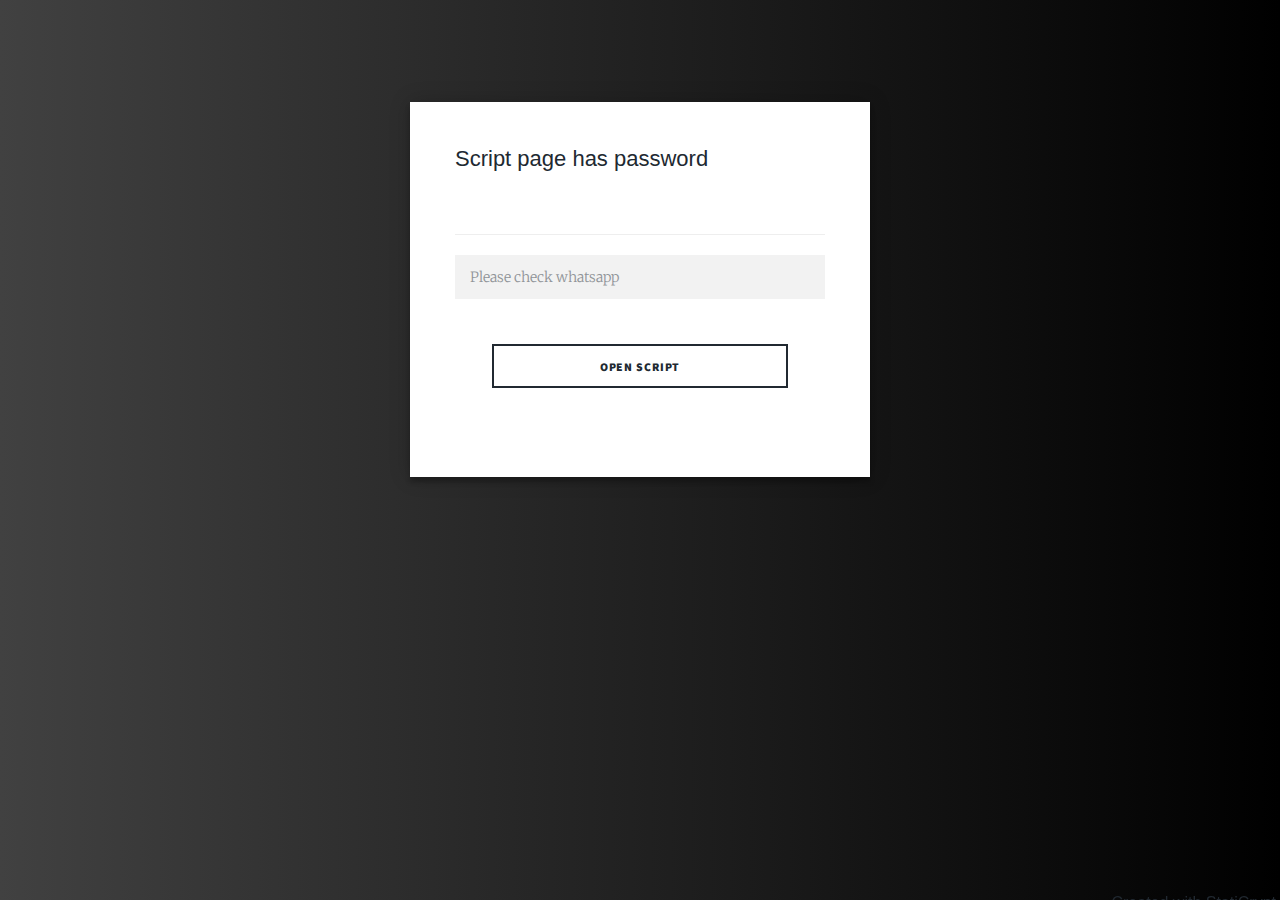
<file: Script/Upcoming-Scriptee.html>
<!doctype html>
<html class="staticrypt-html">
    
<head>
    <meta charset="utf-8">
    <title>BigPixel Films</title>
    <meta name="viewport" content="width=device-width, initial-scale=1">
    <link rel="stylesheet" href="assets/css/main.css" />
    <!-- do not cache this page -->
    <meta http-equiv="cache-control" content="max-age=0"/>
    <meta http-equiv="cache-control" content="no-cache"/>
    <meta http-equiv="expires" content="0"/>
    <meta http-equiv="expires" content="Tue, 01 Jan 1980 1:00:00 GMT"/>
    <meta http-equiv="pragma" content="no-cache"/>
    <link href="https://fonts.googleapis.com/css?family=Bad+Script&display=swap" rel="stylesheet">
    <style>
        .staticrypt-hr {
            margin-top: 20px;
            margin-bottom: 20px;
            border: 0;
            border-top: 1px solid #eee;
        }

        .staticrypt-page {
            width: 460px;
            padding: 8% 0 0;
            margin: auto;
            box-sizing: border-box;
        }

        .staticrypt-form {
            position: relative;
            z-index: 1;
            background: #FFFFFF;
            max-width: 560px;
            margin: 0 auto 100px;
            padding: 45px;
            text-align: center;
            box-shadow: 0 0 20px 0 rgba(0, 0, 0, 0.2), 0 5px 5px 0 rgba(0, 0, 0, 0.24);
        }

        .staticrypt-form input {
            outline: 0;
            background: #f2f2f2;
            width: 100%;
            border: 0;
            margin: 0 0 15px;
            padding: 15px;
            box-sizing: border-box;
            font-size: 14px;
        }

        .staticrypt-form .staticrypt-decrypt-button {
            text-transform: uppercase;
            outline: 0;
            background: rgb(255, 255, 255);
            margin-top: 2rem;
            width: 80%;
            border: 0;
            padding:2px 0;
        
            color: #FFFFFF;
            font-size: .8rem;
            cursor: pointer;
        }

        .staticrypt-form .staticrypt-decrypt-button:hover, .staticrypt-form .staticrypt-decrypt-button:active, .staticrypt-form .staticrypt-decrypt-button:focus {
            background: rgb(78, 78, 78);
        }

        .staticrypt-html {
            height: 100%;
        }

        .staticrypt-body {
            margin-bottom: 1em;
            background:rgb(26, 26, 26); /* fallback for old browsers */
            background: -webkit-linear-gradient(right, #000000, rgb(75, 75, 75));
            background: -moz-linear-gradient(right, #000000, rgb(61, 61, 61));
            background: -o-linear-gradient(right, #000000, rgb(65, 65, 65));
            background: linear-gradient(to left, #000000, rgb(65, 65, 65));
            font-family: "Arial", sans-serif;
            -webkit-font-smoothing: antialiased;
            -moz-osx-font-smoothing: grayscale;
        }

        .staticrypt-instructions {
            margin-top: -1em;
            margin-bottom: 1em;
            font-size: 1rem;
            align-content:stretch;
            
        }

        .staticrypt-title {
            font-size: 1.5em;
        }

        .staticrypt-footer {
            position: fixed;
            height: 20px;
            font-size: 16px;
            padding: 2px;
            bottom: 0;
            left: 0;
            right: 0;
            margin-bottom: 0;
        }

        .staticrypt-footer p {
            margin: 2px;
            text-align: center;
            float: right;
        }

        .staticrypt-footer a {
            text-decoration: none;
        }
    </style>
</head>

<body class="staticrypt-body">
<div class="staticrypt-page">
    <div class="staticrypt-form">
        <div class="staticrypt-instructions">
            <p class="staticrypt-title">Script page has password</p>
            <p></p>
        </div>

        <hr class="staticrypt-hr">

        <form id="staticrypt-form" action="#" method="post">
            <input id="staticrypt-password"
                   type="password"
                   name="password"
                   placeholder="Please check whatsapp"
                   autofocus/>

            <input type="submit" class="staticrypt-decrypt-button" value="Open Script"/>
        </form>
    </div>

</div>
<footer class="staticrypt-footer">
    <p class="pull-right">Created with <a href="https://robinmoisson.github.io/staticrypt">StatiCrypt</a></p>
</footer>


<script>/**
 * Crypto JS 3.1.9-1
 * Copied as is from https://cdnjs.cloudflare.com/ajax/libs/crypto-js/3.1.9-1/crypto-js.js
 */

;(function (root, factory) {
    if (typeof exports === "object") {
        // CommonJS
        module.exports = exports = factory();
    }
    else if (typeof define === "function" && define.amd) {
        // AMD
        define([], factory);
    }
    else {
        // Global (browser)
        root.CryptoJS = factory();
    }
}(this, function () {

    /**
     * CryptoJS core components.
     */
    var CryptoJS = CryptoJS || (function (Math, undefined) {
        /*
	     * Local polyfil of Object.create
	     */
        var create = Object.create || (function () {
            function F() {};

            return function (obj) {
                var subtype;

                F.prototype = obj;

                subtype = new F();

                F.prototype = null;

                return subtype;
            };
        }())

        /**
         * CryptoJS namespace.
         */
        var C = {};

        /**
         * Library namespace.
         */
        var C_lib = C.lib = {};

        /**
         * Base object for prototypal inheritance.
         */
        var Base = C_lib.Base = (function () {


            return {
                /**
                 * Creates a new object that inherits from this object.
                 *
                 * @param {Object} overrides Properties to copy into the new object.
                 *
                 * @return {Object} The new object.
                 *
                 * @static
                 *
                 * @example
                 *
                 *     var MyType = CryptoJS.lib.Base.extend({
	             *         field: 'value',
	             *
	             *         method: function () {
	             *         }
	             *     });
                 */
                extend: function (overrides) {
                    // Spawn
                    var subtype = create(this);

                    // Augment
                    if (overrides) {
                        subtype.mixIn(overrides);
                    }

                    // Create default initializer
                    if (!subtype.hasOwnProperty('init') || this.init === subtype.init) {
                        subtype.init = function () {
                            subtype.$super.init.apply(this, arguments);
                        };
                    }

                    // Initializer's prototype is the subtype object
                    subtype.init.prototype = subtype;

                    // Reference supertype
                    subtype.$super = this;

                    return subtype;
                },

                /**
                 * Extends this object and runs the init method.
                 * Arguments to create() will be passed to init().
                 *
                 * @return {Object} The new object.
                 *
                 * @static
                 *
                 * @example
                 *
                 *     var instance = MyType.create();
                 */
                create: function () {
                    var instance = this.extend();
                    instance.init.apply(instance, arguments);

                    return instance;
                },

                /**
                 * Initializes a newly created object.
                 * Override this method to add some logic when your objects are created.
                 *
                 * @example
                 *
                 *     var MyType = CryptoJS.lib.Base.extend({
	             *         init: function () {
	             *             // ...
	             *         }
	             *     });
                 */
                init: function () {
                },

                /**
                 * Copies properties into this object.
                 *
                 * @param {Object} properties The properties to mix in.
                 *
                 * @example
                 *
                 *     MyType.mixIn({
	             *         field: 'value'
	             *     });
                 */
                mixIn: function (properties) {
                    for (var propertyName in properties) {
                        if (properties.hasOwnProperty(propertyName)) {
                            this[propertyName] = properties[propertyName];
                        }
                    }

                    // IE won't copy toString using the loop above
                    if (properties.hasOwnProperty('toString')) {
                        this.toString = properties.toString;
                    }
                },

                /**
                 * Creates a copy of this object.
                 *
                 * @return {Object} The clone.
                 *
                 * @example
                 *
                 *     var clone = instance.clone();
                 */
                clone: function () {
                    return this.init.prototype.extend(this);
                }
            };
        }());

        /**
         * An array of 32-bit words.
         *
         * @property {Array} words The array of 32-bit words.
         * @property {number} sigBytes The number of significant bytes in this word array.
         */
        var WordArray = C_lib.WordArray = Base.extend({
            /**
             * Initializes a newly created word array.
             *
             * @param {Array} words (Optional) An array of 32-bit words.
             * @param {number} sigBytes (Optional) The number of significant bytes in the words.
             *
             * @example
             *
             *     var wordArray = CryptoJS.lib.WordArray.create();
             *     var wordArray = CryptoJS.lib.WordArray.create([0x00010203, 0x04050607]);
             *     var wordArray = CryptoJS.lib.WordArray.create([0x00010203, 0x04050607], 6);
             */
            init: function (words, sigBytes) {
                words = this.words = words || [];

                if (sigBytes != undefined) {
                    this.sigBytes = sigBytes;
                } else {
                    this.sigBytes = words.length * 4;
                }
            },

            /**
             * Converts this word array to a string.
             *
             * @param {Encoder} encoder (Optional) The encoding strategy to use. Default: CryptoJS.enc.Hex
             *
             * @return {string} The stringified word array.
             *
             * @example
             *
             *     var string = wordArray + '';
             *     var string = wordArray.toString();
             *     var string = wordArray.toString(CryptoJS.enc.Utf8);
             */
            toString: function (encoder) {
                return (encoder || Hex).stringify(this);
            },

            /**
             * Concatenates a word array to this word array.
             *
             * @param {WordArray} wordArray The word array to append.
             *
             * @return {WordArray} This word array.
             *
             * @example
             *
             *     wordArray1.concat(wordArray2);
             */
            concat: function (wordArray) {
                // Shortcuts
                var thisWords = this.words;
                var thatWords = wordArray.words;
                var thisSigBytes = this.sigBytes;
                var thatSigBytes = wordArray.sigBytes;

                // Clamp excess bits
                this.clamp();

                // Concat
                if (thisSigBytes % 4) {
                    // Copy one byte at a time
                    for (var i = 0; i < thatSigBytes; i++) {
                        var thatByte = (thatWords[i >>> 2] >>> (24 - (i % 4) * 8)) & 0xff;
                        thisWords[(thisSigBytes + i) >>> 2] |= thatByte << (24 - ((thisSigBytes + i) % 4) * 8);
                    }
                } else {
                    // Copy one word at a time
                    for (var i = 0; i < thatSigBytes; i += 4) {
                        thisWords[(thisSigBytes + i) >>> 2] = thatWords[i >>> 2];
                    }
                }
                this.sigBytes += thatSigBytes;

                // Chainable
                return this;
            },

            /**
             * Removes insignificant bits.
             *
             * @example
             *
             *     wordArray.clamp();
             */
            clamp: function () {
                // Shortcuts
                var words = this.words;
                var sigBytes = this.sigBytes;

                // Clamp
                words[sigBytes >>> 2] &= 0xffffffff << (32 - (sigBytes % 4) * 8);
                words.length = Math.ceil(sigBytes / 4);
            },

            /**
             * Creates a copy of this word array.
             *
             * @return {WordArray} The clone.
             *
             * @example
             *
             *     var clone = wordArray.clone();
             */
            clone: function () {
                var clone = Base.clone.call(this);
                clone.words = this.words.slice(0);

                return clone;
            },

            /**
             * Creates a word array filled with random bytes.
             *
             * @param {number} nBytes The number of random bytes to generate.
             *
             * @return {WordArray} The random word array.
             *
             * @static
             *
             * @example
             *
             *     var wordArray = CryptoJS.lib.WordArray.random(16);
             */
            random: function (nBytes) {
                var words = [];

                var r = (function (m_w) {
                    var m_w = m_w;
                    var m_z = 0x3ade68b1;
                    var mask = 0xffffffff;

                    return function () {
                        m_z = (0x9069 * (m_z & 0xFFFF) + (m_z >> 0x10)) & mask;
                        m_w = (0x4650 * (m_w & 0xFFFF) + (m_w >> 0x10)) & mask;
                        var result = ((m_z << 0x10) + m_w) & mask;
                        result /= 0x100000000;
                        result += 0.5;
                        return result * (Math.random() > .5 ? 1 : -1);
                    }
                });

                for (var i = 0, rcache; i < nBytes; i += 4) {
                    var _r = r((rcache || Math.random()) * 0x100000000);

                    rcache = _r() * 0x3ade67b7;
                    words.push((_r() * 0x100000000) | 0);
                }

                return new WordArray.init(words, nBytes);
            }
        });

        /**
         * Encoder namespace.
         */
        var C_enc = C.enc = {};

        /**
         * Hex encoding strategy.
         */
        var Hex = C_enc.Hex = {
            /**
             * Converts a word array to a hex string.
             *
             * @param {WordArray} wordArray The word array.
             *
             * @return {string} The hex string.
             *
             * @static
             *
             * @example
             *
             *     var hexString = CryptoJS.enc.Hex.stringify(wordArray);
             */
            stringify: function (wordArray) {
                // Shortcuts
                var words = wordArray.words;
                var sigBytes = wordArray.sigBytes;

                // Convert
                var hexChars = [];
                for (var i = 0; i < sigBytes; i++) {
                    var bite = (words[i >>> 2] >>> (24 - (i % 4) * 8)) & 0xff;
                    hexChars.push((bite >>> 4).toString(16));
                    hexChars.push((bite & 0x0f).toString(16));
                }

                return hexChars.join('');
            },

            /**
             * Converts a hex string to a word array.
             *
             * @param {string} hexStr The hex string.
             *
             * @return {WordArray} The word array.
             *
             * @static
             *
             * @example
             *
             *     var wordArray = CryptoJS.enc.Hex.parse(hexString);
             */
            parse: function (hexStr) {
                // Shortcut
                var hexStrLength = hexStr.length;

                // Convert
                var words = [];
                for (var i = 0; i < hexStrLength; i += 2) {
                    words[i >>> 3] |= parseInt(hexStr.substr(i, 2), 16) << (24 - (i % 8) * 4);
                }

                return new WordArray.init(words, hexStrLength / 2);
            }
        };

        /**
         * Latin1 encoding strategy.
         */
        var Latin1 = C_enc.Latin1 = {
            /**
             * Converts a word array to a Latin1 string.
             *
             * @param {WordArray} wordArray The word array.
             *
             * @return {string} The Latin1 string.
             *
             * @static
             *
             * @example
             *
             *     var latin1String = CryptoJS.enc.Latin1.stringify(wordArray);
             */
            stringify: function (wordArray) {
                // Shortcuts
                var words = wordArray.words;
                var sigBytes = wordArray.sigBytes;

                // Convert
                var latin1Chars = [];
                for (var i = 0; i < sigBytes; i++) {
                    var bite = (words[i >>> 2] >>> (24 - (i % 4) * 8)) & 0xff;
                    latin1Chars.push(String.fromCharCode(bite));
                }

                return latin1Chars.join('');
            },

            /**
             * Converts a Latin1 string to a word array.
             *
             * @param {string} latin1Str The Latin1 string.
             *
             * @return {WordArray} The word array.
             *
             * @static
             *
             * @example
             *
             *     var wordArray = CryptoJS.enc.Latin1.parse(latin1String);
             */
            parse: function (latin1Str) {
                // Shortcut
                var latin1StrLength = latin1Str.length;

                // Convert
                var words = [];
                for (var i = 0; i < latin1StrLength; i++) {
                    words[i >>> 2] |= (latin1Str.charCodeAt(i) & 0xff) << (24 - (i % 4) * 8);
                }

                return new WordArray.init(words, latin1StrLength);
            }
        };

        /**
         * UTF-8 encoding strategy.
         */
        var Utf8 = C_enc.Utf8 = {
            /**
             * Converts a word array to a UTF-8 string.
             *
             * @param {WordArray} wordArray The word array.
             *
             * @return {string} The UTF-8 string.
             *
             * @static
             *
             * @example
             *
             *     var utf8String = CryptoJS.enc.Utf8.stringify(wordArray);
             */
            stringify: function (wordArray) {
                try {
                    return decodeURIComponent(escape(Latin1.stringify(wordArray)));
                } catch (e) {
                    throw new Error('Malformed UTF-8 data');
                }
            },

            /**
             * Converts a UTF-8 string to a word array.
             *
             * @param {string} utf8Str The UTF-8 string.
             *
             * @return {WordArray} The word array.
             *
             * @static
             *
             * @example
             *
             *     var wordArray = CryptoJS.enc.Utf8.parse(utf8String);
             */
            parse: function (utf8Str) {
                return Latin1.parse(unescape(encodeURIComponent(utf8Str)));
            }
        };

        /**
         * Abstract buffered block algorithm template.
         *
         * The property blockSize must be implemented in a concrete subtype.
         *
         * @property {number} _minBufferSize The number of blocks that should be kept unprocessed in the buffer. Default: 0
         */
        var BufferedBlockAlgorithm = C_lib.BufferedBlockAlgorithm = Base.extend({
            /**
             * Resets this block algorithm's data buffer to its initial state.
             *
             * @example
             *
             *     bufferedBlockAlgorithm.reset();
             */
            reset: function () {
                // Initial values
                this._data = new WordArray.init();
                this._nDataBytes = 0;
            },

            /**
             * Adds new data to this block algorithm's buffer.
             *
             * @param {WordArray|string} data The data to append. Strings are converted to a WordArray using UTF-8.
             *
             * @example
             *
             *     bufferedBlockAlgorithm._append('data');
             *     bufferedBlockAlgorithm._append(wordArray);
             */
            _append: function (data) {
                // Convert string to WordArray, else assume WordArray already
                if (typeof data == 'string') {
                    data = Utf8.parse(data);
                }

                // Append
                this._data.concat(data);
                this._nDataBytes += data.sigBytes;
            },

            /**
             * Processes available data blocks.
             *
             * This method invokes _doProcessBlock(offset), which must be implemented by a concrete subtype.
             *
             * @param {boolean} doFlush Whether all blocks and partial blocks should be processed.
             *
             * @return {WordArray} The processed data.
             *
             * @example
             *
             *     var processedData = bufferedBlockAlgorithm._process();
             *     var processedData = bufferedBlockAlgorithm._process(!!'flush');
             */
            _process: function (doFlush) {
                // Shortcuts
                var data = this._data;
                var dataWords = data.words;
                var dataSigBytes = data.sigBytes;
                var blockSize = this.blockSize;
                var blockSizeBytes = blockSize * 4;

                // Count blocks ready
                var nBlocksReady = dataSigBytes / blockSizeBytes;
                if (doFlush) {
                    // Round up to include partial blocks
                    nBlocksReady = Math.ceil(nBlocksReady);
                } else {
                    // Round down to include only full blocks,
                    // less the number of blocks that must remain in the buffer
                    nBlocksReady = Math.max((nBlocksReady | 0) - this._minBufferSize, 0);
                }

                // Count words ready
                var nWordsReady = nBlocksReady * blockSize;

                // Count bytes ready
                var nBytesReady = Math.min(nWordsReady * 4, dataSigBytes);

                // Process blocks
                if (nWordsReady) {
                    for (var offset = 0; offset < nWordsReady; offset += blockSize) {
                        // Perform concrete-algorithm logic
                        this._doProcessBlock(dataWords, offset);
                    }

                    // Remove processed words
                    var processedWords = dataWords.splice(0, nWordsReady);
                    data.sigBytes -= nBytesReady;
                }

                // Return processed words
                return new WordArray.init(processedWords, nBytesReady);
            },

            /**
             * Creates a copy of this object.
             *
             * @return {Object} The clone.
             *
             * @example
             *
             *     var clone = bufferedBlockAlgorithm.clone();
             */
            clone: function () {
                var clone = Base.clone.call(this);
                clone._data = this._data.clone();

                return clone;
            },

            _minBufferSize: 0
        });

        /**
         * Abstract hasher template.
         *
         * @property {number} blockSize The number of 32-bit words this hasher operates on. Default: 16 (512 bits)
         */
        var Hasher = C_lib.Hasher = BufferedBlockAlgorithm.extend({
            /**
             * Configuration options.
             */
            cfg: Base.extend(),

            /**
             * Initializes a newly created hasher.
             *
             * @param {Object} cfg (Optional) The configuration options to use for this hash computation.
             *
             * @example
             *
             *     var hasher = CryptoJS.algo.SHA256.create();
             */
            init: function (cfg) {
                // Apply config defaults
                this.cfg = this.cfg.extend(cfg);

                // Set initial values
                this.reset();
            },

            /**
             * Resets this hasher to its initial state.
             *
             * @example
             *
             *     hasher.reset();
             */
            reset: function () {
                // Reset data buffer
                BufferedBlockAlgorithm.reset.call(this);

                // Perform concrete-hasher logic
                this._doReset();
            },

            /**
             * Updates this hasher with a message.
             *
             * @param {WordArray|string} messageUpdate The message to append.
             *
             * @return {Hasher} This hasher.
             *
             * @example
             *
             *     hasher.update('message');
             *     hasher.update(wordArray);
             */
            update: function (messageUpdate) {
                // Append
                this._append(messageUpdate);

                // Update the hash
                this._process();

                // Chainable
                return this;
            },

            /**
             * Finalizes the hash computation.
             * Note that the finalize operation is effectively a destructive, read-once operation.
             *
             * @param {WordArray|string} messageUpdate (Optional) A final message update.
             *
             * @return {WordArray} The hash.
             *
             * @example
             *
             *     var hash = hasher.finalize();
             *     var hash = hasher.finalize('message');
             *     var hash = hasher.finalize(wordArray);
             */
            finalize: function (messageUpdate) {
                // Final message update
                if (messageUpdate) {
                    this._append(messageUpdate);
                }

                // Perform concrete-hasher logic
                var hash = this._doFinalize();

                return hash;
            },

            blockSize: 512/32,

            /**
             * Creates a shortcut function to a hasher's object interface.
             *
             * @param {Hasher} hasher The hasher to create a helper for.
             *
             * @return {Function} The shortcut function.
             *
             * @static
             *
             * @example
             *
             *     var SHA256 = CryptoJS.lib.Hasher._createHelper(CryptoJS.algo.SHA256);
             */
            _createHelper: function (hasher) {
                return function (message, cfg) {
                    return new hasher.init(cfg).finalize(message);
                };
            },

            /**
             * Creates a shortcut function to the HMAC's object interface.
             *
             * @param {Hasher} hasher The hasher to use in this HMAC helper.
             *
             * @return {Function} The shortcut function.
             *
             * @static
             *
             * @example
             *
             *     var HmacSHA256 = CryptoJS.lib.Hasher._createHmacHelper(CryptoJS.algo.SHA256);
             */
            _createHmacHelper: function (hasher) {
                return function (message, key) {
                    return new C_algo.HMAC.init(hasher, key).finalize(message);
                };
            }
        });

        /**
         * Algorithm namespace.
         */
        var C_algo = C.algo = {};

        return C;
    }(Math));


    (function () {
        // Shortcuts
        var C = CryptoJS;
        var C_lib = C.lib;
        var WordArray = C_lib.WordArray;
        var C_enc = C.enc;

        /**
         * Base64 encoding strategy.
         */
        var Base64 = C_enc.Base64 = {
            /**
             * Converts a word array to a Base64 string.
             *
             * @param {WordArray} wordArray The word array.
             *
             * @return {string} The Base64 string.
             *
             * @static
             *
             * @example
             *
             *     var base64String = CryptoJS.enc.Base64.stringify(wordArray);
             */
            stringify: function (wordArray) {
                // Shortcuts
                var words = wordArray.words;
                var sigBytes = wordArray.sigBytes;
                var map = this._map;

                // Clamp excess bits
                wordArray.clamp();

                // Convert
                var base64Chars = [];
                for (var i = 0; i < sigBytes; i += 3) {
                    var byte1 = (words[i >>> 2]       >>> (24 - (i % 4) * 8))       & 0xff;
                    var byte2 = (words[(i + 1) >>> 2] >>> (24 - ((i + 1) % 4) * 8)) & 0xff;
                    var byte3 = (words[(i + 2) >>> 2] >>> (24 - ((i + 2) % 4) * 8)) & 0xff;

                    var triplet = (byte1 << 16) | (byte2 << 8) | byte3;

                    for (var j = 0; (j < 4) && (i + j * 0.75 < sigBytes); j++) {
                        base64Chars.push(map.charAt((triplet >>> (6 * (3 - j))) & 0x3f));
                    }
                }

                // Add padding
                var paddingChar = map.charAt(64);
                if (paddingChar) {
                    while (base64Chars.length % 4) {
                        base64Chars.push(paddingChar);
                    }
                }

                return base64Chars.join('');
            },

            /**
             * Converts a Base64 string to a word array.
             *
             * @param {string} base64Str The Base64 string.
             *
             * @return {WordArray} The word array.
             *
             * @static
             *
             * @example
             *
             *     var wordArray = CryptoJS.enc.Base64.parse(base64String);
             */
            parse: function (base64Str) {
                // Shortcuts
                var base64StrLength = base64Str.length;
                var map = this._map;
                var reverseMap = this._reverseMap;

                if (!reverseMap) {
                    reverseMap = this._reverseMap = [];
                    for (var j = 0; j < map.length; j++) {
                        reverseMap[map.charCodeAt(j)] = j;
                    }
                }

                // Ignore padding
                var paddingChar = map.charAt(64);
                if (paddingChar) {
                    var paddingIndex = base64Str.indexOf(paddingChar);
                    if (paddingIndex !== -1) {
                        base64StrLength = paddingIndex;
                    }
                }

                // Convert
                return parseLoop(base64Str, base64StrLength, reverseMap);

            },

            _map: 'ABCDEFGHIJKLMNOPQRSTUVWXYZabcdefghijklmnopqrstuvwxyz0123456789+/='
        };

        function parseLoop(base64Str, base64StrLength, reverseMap) {
            var words = [];
            var nBytes = 0;
            for (var i = 0; i < base64StrLength; i++) {
                if (i % 4) {
                    var bits1 = reverseMap[base64Str.charCodeAt(i - 1)] << ((i % 4) * 2);
                    var bits2 = reverseMap[base64Str.charCodeAt(i)] >>> (6 - (i % 4) * 2);
                    words[nBytes >>> 2] |= (bits1 | bits2) << (24 - (nBytes % 4) * 8);
                    nBytes++;
                }
            }
            return WordArray.create(words, nBytes);
        }
    }());


    (function (Math) {
        // Shortcuts
        var C = CryptoJS;
        var C_lib = C.lib;
        var WordArray = C_lib.WordArray;
        var Hasher = C_lib.Hasher;
        var C_algo = C.algo;

        // Constants table
        var T = [];

        // Compute constants
        (function () {
            for (var i = 0; i < 64; i++) {
                T[i] = (Math.abs(Math.sin(i + 1)) * 0x100000000) | 0;
            }
        }());

        /**
         * MD5 hash algorithm.
         */
        var MD5 = C_algo.MD5 = Hasher.extend({
            _doReset: function () {
                this._hash = new WordArray.init([
                    0x67452301, 0xefcdab89,
                    0x98badcfe, 0x10325476
                ]);
            },

            _doProcessBlock: function (M, offset) {
                // Swap endian
                for (var i = 0; i < 16; i++) {
                    // Shortcuts
                    var offset_i = offset + i;
                    var M_offset_i = M[offset_i];

                    M[offset_i] = (
                        (((M_offset_i << 8)  | (M_offset_i >>> 24)) & 0x00ff00ff) |
                        (((M_offset_i << 24) | (M_offset_i >>> 8))  & 0xff00ff00)
                    );
                }

                // Shortcuts
                var H = this._hash.words;

                var M_offset_0  = M[offset + 0];
                var M_offset_1  = M[offset + 1];
                var M_offset_2  = M[offset + 2];
                var M_offset_3  = M[offset + 3];
                var M_offset_4  = M[offset + 4];
                var M_offset_5  = M[offset + 5];
                var M_offset_6  = M[offset + 6];
                var M_offset_7  = M[offset + 7];
                var M_offset_8  = M[offset + 8];
                var M_offset_9  = M[offset + 9];
                var M_offset_10 = M[offset + 10];
                var M_offset_11 = M[offset + 11];
                var M_offset_12 = M[offset + 12];
                var M_offset_13 = M[offset + 13];
                var M_offset_14 = M[offset + 14];
                var M_offset_15 = M[offset + 15];

                // Working varialbes
                var a = H[0];
                var b = H[1];
                var c = H[2];
                var d = H[3];

                // Computation
                a = FF(a, b, c, d, M_offset_0,  7,  T[0]);
                d = FF(d, a, b, c, M_offset_1,  12, T[1]);
                c = FF(c, d, a, b, M_offset_2,  17, T[2]);
                b = FF(b, c, d, a, M_offset_3,  22, T[3]);
                a = FF(a, b, c, d, M_offset_4,  7,  T[4]);
                d = FF(d, a, b, c, M_offset_5,  12, T[5]);
                c = FF(c, d, a, b, M_offset_6,  17, T[6]);
                b = FF(b, c, d, a, M_offset_7,  22, T[7]);
                a = FF(a, b, c, d, M_offset_8,  7,  T[8]);
                d = FF(d, a, b, c, M_offset_9,  12, T[9]);
                c = FF(c, d, a, b, M_offset_10, 17, T[10]);
                b = FF(b, c, d, a, M_offset_11, 22, T[11]);
                a = FF(a, b, c, d, M_offset_12, 7,  T[12]);
                d = FF(d, a, b, c, M_offset_13, 12, T[13]);
                c = FF(c, d, a, b, M_offset_14, 17, T[14]);
                b = FF(b, c, d, a, M_offset_15, 22, T[15]);

                a = GG(a, b, c, d, M_offset_1,  5,  T[16]);
                d = GG(d, a, b, c, M_offset_6,  9,  T[17]);
                c = GG(c, d, a, b, M_offset_11, 14, T[18]);
                b = GG(b, c, d, a, M_offset_0,  20, T[19]);
                a = GG(a, b, c, d, M_offset_5,  5,  T[20]);
                d = GG(d, a, b, c, M_offset_10, 9,  T[21]);
                c = GG(c, d, a, b, M_offset_15, 14, T[22]);
                b = GG(b, c, d, a, M_offset_4,  20, T[23]);
                a = GG(a, b, c, d, M_offset_9,  5,  T[24]);
                d = GG(d, a, b, c, M_offset_14, 9,  T[25]);
                c = GG(c, d, a, b, M_offset_3,  14, T[26]);
                b = GG(b, c, d, a, M_offset_8,  20, T[27]);
                a = GG(a, b, c, d, M_offset_13, 5,  T[28]);
                d = GG(d, a, b, c, M_offset_2,  9,  T[29]);
                c = GG(c, d, a, b, M_offset_7,  14, T[30]);
                b = GG(b, c, d, a, M_offset_12, 20, T[31]);

                a = HH(a, b, c, d, M_offset_5,  4,  T[32]);
                d = HH(d, a, b, c, M_offset_8,  11, T[33]);
                c = HH(c, d, a, b, M_offset_11, 16, T[34]);
                b = HH(b, c, d, a, M_offset_14, 23, T[35]);
                a = HH(a, b, c, d, M_offset_1,  4,  T[36]);
                d = HH(d, a, b, c, M_offset_4,  11, T[37]);
                c = HH(c, d, a, b, M_offset_7,  16, T[38]);
                b = HH(b, c, d, a, M_offset_10, 23, T[39]);
                a = HH(a, b, c, d, M_offset_13, 4,  T[40]);
                d = HH(d, a, b, c, M_offset_0,  11, T[41]);
                c = HH(c, d, a, b, M_offset_3,  16, T[42]);
                b = HH(b, c, d, a, M_offset_6,  23, T[43]);
                a = HH(a, b, c, d, M_offset_9,  4,  T[44]);
                d = HH(d, a, b, c, M_offset_12, 11, T[45]);
                c = HH(c, d, a, b, M_offset_15, 16, T[46]);
                b = HH(b, c, d, a, M_offset_2,  23, T[47]);

                a = II(a, b, c, d, M_offset_0,  6,  T[48]);
                d = II(d, a, b, c, M_offset_7,  10, T[49]);
                c = II(c, d, a, b, M_offset_14, 15, T[50]);
                b = II(b, c, d, a, M_offset_5,  21, T[51]);
                a = II(a, b, c, d, M_offset_12, 6,  T[52]);
                d = II(d, a, b, c, M_offset_3,  10, T[53]);
                c = II(c, d, a, b, M_offset_10, 15, T[54]);
                b = II(b, c, d, a, M_offset_1,  21, T[55]);
                a = II(a, b, c, d, M_offset_8,  6,  T[56]);
                d = II(d, a, b, c, M_offset_15, 10, T[57]);
                c = II(c, d, a, b, M_offset_6,  15, T[58]);
                b = II(b, c, d, a, M_offset_13, 21, T[59]);
                a = II(a, b, c, d, M_offset_4,  6,  T[60]);
                d = II(d, a, b, c, M_offset_11, 10, T[61]);
                c = II(c, d, a, b, M_offset_2,  15, T[62]);
                b = II(b, c, d, a, M_offset_9,  21, T[63]);

                // Intermediate hash value
                H[0] = (H[0] + a) | 0;
                H[1] = (H[1] + b) | 0;
                H[2] = (H[2] + c) | 0;
                H[3] = (H[3] + d) | 0;
            },

            _doFinalize: function () {
                // Shortcuts
                var data = this._data;
                var dataWords = data.words;

                var nBitsTotal = this._nDataBytes * 8;
                var nBitsLeft = data.sigBytes * 8;

                // Add padding
                dataWords[nBitsLeft >>> 5] |= 0x80 << (24 - nBitsLeft % 32);

                var nBitsTotalH = Math.floor(nBitsTotal / 0x100000000);
                var nBitsTotalL = nBitsTotal;
                dataWords[(((nBitsLeft + 64) >>> 9) << 4) + 15] = (
                    (((nBitsTotalH << 8)  | (nBitsTotalH >>> 24)) & 0x00ff00ff) |
                    (((nBitsTotalH << 24) | (nBitsTotalH >>> 8))  & 0xff00ff00)
                );
                dataWords[(((nBitsLeft + 64) >>> 9) << 4) + 14] = (
                    (((nBitsTotalL << 8)  | (nBitsTotalL >>> 24)) & 0x00ff00ff) |
                    (((nBitsTotalL << 24) | (nBitsTotalL >>> 8))  & 0xff00ff00)
                );

                data.sigBytes = (dataWords.length + 1) * 4;

                // Hash final blocks
                this._process();

                // Shortcuts
                var hash = this._hash;
                var H = hash.words;

                // Swap endian
                for (var i = 0; i < 4; i++) {
                    // Shortcut
                    var H_i = H[i];

                    H[i] = (((H_i << 8)  | (H_i >>> 24)) & 0x00ff00ff) |
                        (((H_i << 24) | (H_i >>> 8))  & 0xff00ff00);
                }

                // Return final computed hash
                return hash;
            },

            clone: function () {
                var clone = Hasher.clone.call(this);
                clone._hash = this._hash.clone();

                return clone;
            }
        });

        function FF(a, b, c, d, x, s, t) {
            var n = a + ((b & c) | (~b & d)) + x + t;
            return ((n << s) | (n >>> (32 - s))) + b;
        }

        function GG(a, b, c, d, x, s, t) {
            var n = a + ((b & d) | (c & ~d)) + x + t;
            return ((n << s) | (n >>> (32 - s))) + b;
        }

        function HH(a, b, c, d, x, s, t) {
            var n = a + (b ^ c ^ d) + x + t;
            return ((n << s) | (n >>> (32 - s))) + b;
        }

        function II(a, b, c, d, x, s, t) {
            var n = a + (c ^ (b | ~d)) + x + t;
            return ((n << s) | (n >>> (32 - s))) + b;
        }

        /**
         * Shortcut function to the hasher's object interface.
         *
         * @param {WordArray|string} message The message to hash.
         *
         * @return {WordArray} The hash.
         *
         * @static
         *
         * @example
         *
         *     var hash = CryptoJS.MD5('message');
         *     var hash = CryptoJS.MD5(wordArray);
         */
        C.MD5 = Hasher._createHelper(MD5);

        /**
         * Shortcut function to the HMAC's object interface.
         *
         * @param {WordArray|string} message The message to hash.
         * @param {WordArray|string} key The secret key.
         *
         * @return {WordArray} The HMAC.
         *
         * @static
         *
         * @example
         *
         *     var hmac = CryptoJS.HmacMD5(message, key);
         */
        C.HmacMD5 = Hasher._createHmacHelper(MD5);
    }(Math));


    (function () {
        // Shortcuts
        var C = CryptoJS;
        var C_lib = C.lib;
        var WordArray = C_lib.WordArray;
        var Hasher = C_lib.Hasher;
        var C_algo = C.algo;

        // Reusable object
        var W = [];

        /**
         * SHA-1 hash algorithm.
         */
        var SHA1 = C_algo.SHA1 = Hasher.extend({
            _doReset: function () {
                this._hash = new WordArray.init([
                    0x67452301, 0xefcdab89,
                    0x98badcfe, 0x10325476,
                    0xc3d2e1f0
                ]);
            },

            _doProcessBlock: function (M, offset) {
                // Shortcut
                var H = this._hash.words;

                // Working variables
                var a = H[0];
                var b = H[1];
                var c = H[2];
                var d = H[3];
                var e = H[4];

                // Computation
                for (var i = 0; i < 80; i++) {
                    if (i < 16) {
                        W[i] = M[offset + i] | 0;
                    } else {
                        var n = W[i - 3] ^ W[i - 8] ^ W[i - 14] ^ W[i - 16];
                        W[i] = (n << 1) | (n >>> 31);
                    }

                    var t = ((a << 5) | (a >>> 27)) + e + W[i];
                    if (i < 20) {
                        t += ((b & c) | (~b & d)) + 0x5a827999;
                    } else if (i < 40) {
                        t += (b ^ c ^ d) + 0x6ed9eba1;
                    } else if (i < 60) {
                        t += ((b & c) | (b & d) | (c & d)) - 0x70e44324;
                    } else /* if (i < 80) */ {
                        t += (b ^ c ^ d) - 0x359d3e2a;
                    }

                    e = d;
                    d = c;
                    c = (b << 30) | (b >>> 2);
                    b = a;
                    a = t;
                }

                // Intermediate hash value
                H[0] = (H[0] + a) | 0;
                H[1] = (H[1] + b) | 0;
                H[2] = (H[2] + c) | 0;
                H[3] = (H[3] + d) | 0;
                H[4] = (H[4] + e) | 0;
            },

            _doFinalize: function () {
                // Shortcuts
                var data = this._data;
                var dataWords = data.words;

                var nBitsTotal = this._nDataBytes * 8;
                var nBitsLeft = data.sigBytes * 8;

                // Add padding
                dataWords[nBitsLeft >>> 5] |= 0x80 << (24 - nBitsLeft % 32);
                dataWords[(((nBitsLeft + 64) >>> 9) << 4) + 14] = Math.floor(nBitsTotal / 0x100000000);
                dataWords[(((nBitsLeft + 64) >>> 9) << 4) + 15] = nBitsTotal;
                data.sigBytes = dataWords.length * 4;

                // Hash final blocks
                this._process();

                // Return final computed hash
                return this._hash;
            },

            clone: function () {
                var clone = Hasher.clone.call(this);
                clone._hash = this._hash.clone();

                return clone;
            }
        });

        /**
         * Shortcut function to the hasher's object interface.
         *
         * @param {WordArray|string} message The message to hash.
         *
         * @return {WordArray} The hash.
         *
         * @static
         *
         * @example
         *
         *     var hash = CryptoJS.SHA1('message');
         *     var hash = CryptoJS.SHA1(wordArray);
         */
        C.SHA1 = Hasher._createHelper(SHA1);

        /**
         * Shortcut function to the HMAC's object interface.
         *
         * @param {WordArray|string} message The message to hash.
         * @param {WordArray|string} key The secret key.
         *
         * @return {WordArray} The HMAC.
         *
         * @static
         *
         * @example
         *
         *     var hmac = CryptoJS.HmacSHA1(message, key);
         */
        C.HmacSHA1 = Hasher._createHmacHelper(SHA1);
    }());


    (function (Math) {
        // Shortcuts
        var C = CryptoJS;
        var C_lib = C.lib;
        var WordArray = C_lib.WordArray;
        var Hasher = C_lib.Hasher;
        var C_algo = C.algo;

        // Initialization and round constants tables
        var H = [];
        var K = [];

        // Compute constants
        (function () {
            function isPrime(n) {
                var sqrtN = Math.sqrt(n);
                for (var factor = 2; factor <= sqrtN; factor++) {
                    if (!(n % factor)) {
                        return false;
                    }
                }

                return true;
            }

            function getFractionalBits(n) {
                return ((n - (n | 0)) * 0x100000000) | 0;
            }

            var n = 2;
            var nPrime = 0;
            while (nPrime < 64) {
                if (isPrime(n)) {
                    if (nPrime < 8) {
                        H[nPrime] = getFractionalBits(Math.pow(n, 1 / 2));
                    }
                    K[nPrime] = getFractionalBits(Math.pow(n, 1 / 3));

                    nPrime++;
                }

                n++;
            }
        }());

        // Reusable object
        var W = [];

        /**
         * SHA-256 hash algorithm.
         */
        var SHA256 = C_algo.SHA256 = Hasher.extend({
            _doReset: function () {
                this._hash = new WordArray.init(H.slice(0));
            },

            _doProcessBlock: function (M, offset) {
                // Shortcut
                var H = this._hash.words;

                // Working variables
                var a = H[0];
                var b = H[1];
                var c = H[2];
                var d = H[3];
                var e = H[4];
                var f = H[5];
                var g = H[6];
                var h = H[7];

                // Computation
                for (var i = 0; i < 64; i++) {
                    if (i < 16) {
                        W[i] = M[offset + i] | 0;
                    } else {
                        var gamma0x = W[i - 15];
                        var gamma0  = ((gamma0x << 25) | (gamma0x >>> 7))  ^
                            ((gamma0x << 14) | (gamma0x >>> 18)) ^
                            (gamma0x >>> 3);

                        var gamma1x = W[i - 2];
                        var gamma1  = ((gamma1x << 15) | (gamma1x >>> 17)) ^
                            ((gamma1x << 13) | (gamma1x >>> 19)) ^
                            (gamma1x >>> 10);

                        W[i] = gamma0 + W[i - 7] + gamma1 + W[i - 16];
                    }

                    var ch  = (e & f) ^ (~e & g);
                    var maj = (a & b) ^ (a & c) ^ (b & c);

                    var sigma0 = ((a << 30) | (a >>> 2)) ^ ((a << 19) | (a >>> 13)) ^ ((a << 10) | (a >>> 22));
                    var sigma1 = ((e << 26) | (e >>> 6)) ^ ((e << 21) | (e >>> 11)) ^ ((e << 7)  | (e >>> 25));

                    var t1 = h + sigma1 + ch + K[i] + W[i];
                    var t2 = sigma0 + maj;

                    h = g;
                    g = f;
                    f = e;
                    e = (d + t1) | 0;
                    d = c;
                    c = b;
                    b = a;
                    a = (t1 + t2) | 0;
                }

                // Intermediate hash value
                H[0] = (H[0] + a) | 0;
                H[1] = (H[1] + b) | 0;
                H[2] = (H[2] + c) | 0;
                H[3] = (H[3] + d) | 0;
                H[4] = (H[4] + e) | 0;
                H[5] = (H[5] + f) | 0;
                H[6] = (H[6] + g) | 0;
                H[7] = (H[7] + h) | 0;
            },

            _doFinalize: function () {
                // Shortcuts
                var data = this._data;
                var dataWords = data.words;

                var nBitsTotal = this._nDataBytes * 8;
                var nBitsLeft = data.sigBytes * 8;

                // Add padding
                dataWords[nBitsLeft >>> 5] |= 0x80 << (24 - nBitsLeft % 32);
                dataWords[(((nBitsLeft + 64) >>> 9) << 4) + 14] = Math.floor(nBitsTotal / 0x100000000);
                dataWords[(((nBitsLeft + 64) >>> 9) << 4) + 15] = nBitsTotal;
                data.sigBytes = dataWords.length * 4;

                // Hash final blocks
                this._process();

                // Return final computed hash
                return this._hash;
            },

            clone: function () {
                var clone = Hasher.clone.call(this);
                clone._hash = this._hash.clone();

                return clone;
            }
        });

        /**
         * Shortcut function to the hasher's object interface.
         *
         * @param {WordArray|string} message The message to hash.
         *
         * @return {WordArray} The hash.
         *
         * @static
         *
         * @example
         *
         *     var hash = CryptoJS.SHA256('message');
         *     var hash = CryptoJS.SHA256(wordArray);
         */
        C.SHA256 = Hasher._createHelper(SHA256);

        /**
         * Shortcut function to the HMAC's object interface.
         *
         * @param {WordArray|string} message The message to hash.
         * @param {WordArray|string} key The secret key.
         *
         * @return {WordArray} The HMAC.
         *
         * @static
         *
         * @example
         *
         *     var hmac = CryptoJS.HmacSHA256(message, key);
         */
        C.HmacSHA256 = Hasher._createHmacHelper(SHA256);
    }(Math));


    (function () {
        // Shortcuts
        var C = CryptoJS;
        var C_lib = C.lib;
        var WordArray = C_lib.WordArray;
        var C_enc = C.enc;

        /**
         * UTF-16 BE encoding strategy.
         */
        var Utf16BE = C_enc.Utf16 = C_enc.Utf16BE = {
            /**
             * Converts a word array to a UTF-16 BE string.
             *
             * @param {WordArray} wordArray The word array.
             *
             * @return {string} The UTF-16 BE string.
             *
             * @static
             *
             * @example
             *
             *     var utf16String = CryptoJS.enc.Utf16.stringify(wordArray);
             */
            stringify: function (wordArray) {
                // Shortcuts
                var words = wordArray.words;
                var sigBytes = wordArray.sigBytes;

                // Convert
                var utf16Chars = [];
                for (var i = 0; i < sigBytes; i += 2) {
                    var codePoint = (words[i >>> 2] >>> (16 - (i % 4) * 8)) & 0xffff;
                    utf16Chars.push(String.fromCharCode(codePoint));
                }

                return utf16Chars.join('');
            },

            /**
             * Converts a UTF-16 BE string to a word array.
             *
             * @param {string} utf16Str The UTF-16 BE string.
             *
             * @return {WordArray} The word array.
             *
             * @static
             *
             * @example
             *
             *     var wordArray = CryptoJS.enc.Utf16.parse(utf16String);
             */
            parse: function (utf16Str) {
                // Shortcut
                var utf16StrLength = utf16Str.length;

                // Convert
                var words = [];
                for (var i = 0; i < utf16StrLength; i++) {
                    words[i >>> 1] |= utf16Str.charCodeAt(i) << (16 - (i % 2) * 16);
                }

                return WordArray.create(words, utf16StrLength * 2);
            }
        };

        /**
         * UTF-16 LE encoding strategy.
         */
        C_enc.Utf16LE = {
            /**
             * Converts a word array to a UTF-16 LE string.
             *
             * @param {WordArray} wordArray The word array.
             *
             * @return {string} The UTF-16 LE string.
             *
             * @static
             *
             * @example
             *
             *     var utf16Str = CryptoJS.enc.Utf16LE.stringify(wordArray);
             */
            stringify: function (wordArray) {
                // Shortcuts
                var words = wordArray.words;
                var sigBytes = wordArray.sigBytes;

                // Convert
                var utf16Chars = [];
                for (var i = 0; i < sigBytes; i += 2) {
                    var codePoint = swapEndian((words[i >>> 2] >>> (16 - (i % 4) * 8)) & 0xffff);
                    utf16Chars.push(String.fromCharCode(codePoint));
                }

                return utf16Chars.join('');
            },

            /**
             * Converts a UTF-16 LE string to a word array.
             *
             * @param {string} utf16Str The UTF-16 LE string.
             *
             * @return {WordArray} The word array.
             *
             * @static
             *
             * @example
             *
             *     var wordArray = CryptoJS.enc.Utf16LE.parse(utf16Str);
             */
            parse: function (utf16Str) {
                // Shortcut
                var utf16StrLength = utf16Str.length;

                // Convert
                var words = [];
                for (var i = 0; i < utf16StrLength; i++) {
                    words[i >>> 1] |= swapEndian(utf16Str.charCodeAt(i) << (16 - (i % 2) * 16));
                }

                return WordArray.create(words, utf16StrLength * 2);
            }
        };

        function swapEndian(word) {
            return ((word << 8) & 0xff00ff00) | ((word >>> 8) & 0x00ff00ff);
        }
    }());


    (function () {
        // Check if typed arrays are supported
        if (typeof ArrayBuffer != 'function') {
            return;
        }

        // Shortcuts
        var C = CryptoJS;
        var C_lib = C.lib;
        var WordArray = C_lib.WordArray;

        // Reference original init
        var superInit = WordArray.init;

        // Augment WordArray.init to handle typed arrays
        var subInit = WordArray.init = function (typedArray) {
            // Convert buffers to uint8
            if (typedArray instanceof ArrayBuffer) {
                typedArray = new Uint8Array(typedArray);
            }

            // Convert other array views to uint8
            if (
                typedArray instanceof Int8Array ||
                (typeof Uint8ClampedArray !== "undefined" && typedArray instanceof Uint8ClampedArray) ||
                typedArray instanceof Int16Array ||
                typedArray instanceof Uint16Array ||
                typedArray instanceof Int32Array ||
                typedArray instanceof Uint32Array ||
                typedArray instanceof Float32Array ||
                typedArray instanceof Float64Array
            ) {
                typedArray = new Uint8Array(typedArray.buffer, typedArray.byteOffset, typedArray.byteLength);
            }

            // Handle Uint8Array
            if (typedArray instanceof Uint8Array) {
                // Shortcut
                var typedArrayByteLength = typedArray.byteLength;

                // Extract bytes
                var words = [];
                for (var i = 0; i < typedArrayByteLength; i++) {
                    words[i >>> 2] |= typedArray[i] << (24 - (i % 4) * 8);
                }

                // Initialize this word array
                superInit.call(this, words, typedArrayByteLength);
            } else {
                // Else call normal init
                superInit.apply(this, arguments);
            }
        };

        subInit.prototype = WordArray;
    }());


    /** @preserve
     (c) 2012 by Cédric Mesnil. All rights reserved.

     Redistribution and use in source and binary forms, with or without modification, are permitted provided that the following conditions are met:

     - Redistributions of source code must retain the above copyright notice, this list of conditions and the following disclaimer.
     - Redistributions in binary form must reproduce the above copyright notice, this list of conditions and the following disclaimer in the documentation and/or other materials provided with the distribution.

     THIS SOFTWARE IS PROVIDED BY THE COPYRIGHT HOLDERS AND CONTRIBUTORS "AS IS" AND ANY EXPRESS OR IMPLIED WARRANTIES, INCLUDING, BUT NOT LIMITED TO, THE IMPLIED WARRANTIES OF MERCHANTABILITY AND FITNESS FOR A PARTICULAR PURPOSE ARE DISCLAIMED. IN NO EVENT SHALL THE COPYRIGHT HOLDER OR CONTRIBUTORS BE LIABLE FOR ANY DIRECT, INDIRECT, INCIDENTAL, SPECIAL, EXEMPLARY, OR CONSEQUENTIAL DAMAGES (INCLUDING, BUT NOT LIMITED TO, PROCUREMENT OF SUBSTITUTE GOODS OR SERVICES; LOSS OF USE, DATA, OR PROFITS; OR BUSINESS INTERRUPTION) HOWEVER CAUSED AND ON ANY THEORY OF LIABILITY, WHETHER IN CONTRACT, STRICT LIABILITY, OR TORT (INCLUDING NEGLIGENCE OR OTHERWISE) ARISING IN ANY WAY OUT OF THE USE OF THIS SOFTWARE, EVEN IF ADVISED OF THE POSSIBILITY OF SUCH DAMAGE.
     */

    (function (Math) {
        // Shortcuts
        var C = CryptoJS;
        var C_lib = C.lib;
        var WordArray = C_lib.WordArray;
        var Hasher = C_lib.Hasher;
        var C_algo = C.algo;

        // Constants table
        var _zl = WordArray.create([
            0,  1,  2,  3,  4,  5,  6,  7,  8,  9, 10, 11, 12, 13, 14, 15,
            7,  4, 13,  1, 10,  6, 15,  3, 12,  0,  9,  5,  2, 14, 11,  8,
            3, 10, 14,  4,  9, 15,  8,  1,  2,  7,  0,  6, 13, 11,  5, 12,
            1,  9, 11, 10,  0,  8, 12,  4, 13,  3,  7, 15, 14,  5,  6,  2,
            4,  0,  5,  9,  7, 12,  2, 10, 14,  1,  3,  8, 11,  6, 15, 13]);
        var _zr = WordArray.create([
            5, 14,  7,  0,  9,  2, 11,  4, 13,  6, 15,  8,  1, 10,  3, 12,
            6, 11,  3,  7,  0, 13,  5, 10, 14, 15,  8, 12,  4,  9,  1,  2,
            15,  5,  1,  3,  7, 14,  6,  9, 11,  8, 12,  2, 10,  0,  4, 13,
            8,  6,  4,  1,  3, 11, 15,  0,  5, 12,  2, 13,  9,  7, 10, 14,
            12, 15, 10,  4,  1,  5,  8,  7,  6,  2, 13, 14,  0,  3,  9, 11]);
        var _sl = WordArray.create([
            11, 14, 15, 12,  5,  8,  7,  9, 11, 13, 14, 15,  6,  7,  9,  8,
            7, 6,   8, 13, 11,  9,  7, 15,  7, 12, 15,  9, 11,  7, 13, 12,
            11, 13,  6,  7, 14,  9, 13, 15, 14,  8, 13,  6,  5, 12,  7,  5,
            11, 12, 14, 15, 14, 15,  9,  8,  9, 14,  5,  6,  8,  6,  5, 12,
            9, 15,  5, 11,  6,  8, 13, 12,  5, 12, 13, 14, 11,  8,  5,  6 ]);
        var _sr = WordArray.create([
            8,  9,  9, 11, 13, 15, 15,  5,  7,  7,  8, 11, 14, 14, 12,  6,
            9, 13, 15,  7, 12,  8,  9, 11,  7,  7, 12,  7,  6, 15, 13, 11,
            9,  7, 15, 11,  8,  6,  6, 14, 12, 13,  5, 14, 13, 13,  7,  5,
            15,  5,  8, 11, 14, 14,  6, 14,  6,  9, 12,  9, 12,  5, 15,  8,
            8,  5, 12,  9, 12,  5, 14,  6,  8, 13,  6,  5, 15, 13, 11, 11 ]);

        var _hl =  WordArray.create([ 0x00000000, 0x5A827999, 0x6ED9EBA1, 0x8F1BBCDC, 0xA953FD4E]);
        var _hr =  WordArray.create([ 0x50A28BE6, 0x5C4DD124, 0x6D703EF3, 0x7A6D76E9, 0x00000000]);

        /**
         * RIPEMD160 hash algorithm.
         */
        var RIPEMD160 = C_algo.RIPEMD160 = Hasher.extend({
            _doReset: function () {
                this._hash  = WordArray.create([0x67452301, 0xEFCDAB89, 0x98BADCFE, 0x10325476, 0xC3D2E1F0]);
            },

            _doProcessBlock: function (M, offset) {

                // Swap endian
                for (var i = 0; i < 16; i++) {
                    // Shortcuts
                    var offset_i = offset + i;
                    var M_offset_i = M[offset_i];

                    // Swap
                    M[offset_i] = (
                        (((M_offset_i << 8)  | (M_offset_i >>> 24)) & 0x00ff00ff) |
                        (((M_offset_i << 24) | (M_offset_i >>> 8))  & 0xff00ff00)
                    );
                }
                // Shortcut
                var H  = this._hash.words;
                var hl = _hl.words;
                var hr = _hr.words;
                var zl = _zl.words;
                var zr = _zr.words;
                var sl = _sl.words;
                var sr = _sr.words;

                // Working variables
                var al, bl, cl, dl, el;
                var ar, br, cr, dr, er;

                ar = al = H[0];
                br = bl = H[1];
                cr = cl = H[2];
                dr = dl = H[3];
                er = el = H[4];
                // Computation
                var t;
                for (var i = 0; i < 80; i += 1) {
                    t = (al +  M[offset+zl[i]])|0;
                    if (i<16){
                        t +=  f1(bl,cl,dl) + hl[0];
                    } else if (i<32) {
                        t +=  f2(bl,cl,dl) + hl[1];
                    } else if (i<48) {
                        t +=  f3(bl,cl,dl) + hl[2];
                    } else if (i<64) {
                        t +=  f4(bl,cl,dl) + hl[3];
                    } else {// if (i<80) {
                        t +=  f5(bl,cl,dl) + hl[4];
                    }
                    t = t|0;
                    t =  rotl(t,sl[i]);
                    t = (t+el)|0;
                    al = el;
                    el = dl;
                    dl = rotl(cl, 10);
                    cl = bl;
                    bl = t;

                    t = (ar + M[offset+zr[i]])|0;
                    if (i<16){
                        t +=  f5(br,cr,dr) + hr[0];
                    } else if (i<32) {
                        t +=  f4(br,cr,dr) + hr[1];
                    } else if (i<48) {
                        t +=  f3(br,cr,dr) + hr[2];
                    } else if (i<64) {
                        t +=  f2(br,cr,dr) + hr[3];
                    } else {// if (i<80) {
                        t +=  f1(br,cr,dr) + hr[4];
                    }
                    t = t|0;
                    t =  rotl(t,sr[i]) ;
                    t = (t+er)|0;
                    ar = er;
                    er = dr;
                    dr = rotl(cr, 10);
                    cr = br;
                    br = t;
                }
                // Intermediate hash value
                t    = (H[1] + cl + dr)|0;
                H[1] = (H[2] + dl + er)|0;
                H[2] = (H[3] + el + ar)|0;
                H[3] = (H[4] + al + br)|0;
                H[4] = (H[0] + bl + cr)|0;
                H[0] =  t;
            },

            _doFinalize: function () {
                // Shortcuts
                var data = this._data;
                var dataWords = data.words;

                var nBitsTotal = this._nDataBytes * 8;
                var nBitsLeft = data.sigBytes * 8;

                // Add padding
                dataWords[nBitsLeft >>> 5] |= 0x80 << (24 - nBitsLeft % 32);
                dataWords[(((nBitsLeft + 64) >>> 9) << 4) + 14] = (
                    (((nBitsTotal << 8)  | (nBitsTotal >>> 24)) & 0x00ff00ff) |
                    (((nBitsTotal << 24) | (nBitsTotal >>> 8))  & 0xff00ff00)
                );
                data.sigBytes = (dataWords.length + 1) * 4;

                // Hash final blocks
                this._process();

                // Shortcuts
                var hash = this._hash;
                var H = hash.words;

                // Swap endian
                for (var i = 0; i < 5; i++) {
                    // Shortcut
                    var H_i = H[i];

                    // Swap
                    H[i] = (((H_i << 8)  | (H_i >>> 24)) & 0x00ff00ff) |
                        (((H_i << 24) | (H_i >>> 8))  & 0xff00ff00);
                }

                // Return final computed hash
                return hash;
            },

            clone: function () {
                var clone = Hasher.clone.call(this);
                clone._hash = this._hash.clone();

                return clone;
            }
        });


        function f1(x, y, z) {
            return ((x) ^ (y) ^ (z));

        }

        function f2(x, y, z) {
            return (((x)&(y)) | ((~x)&(z)));
        }

        function f3(x, y, z) {
            return (((x) | (~(y))) ^ (z));
        }

        function f4(x, y, z) {
            return (((x) & (z)) | ((y)&(~(z))));
        }

        function f5(x, y, z) {
            return ((x) ^ ((y) |(~(z))));

        }

        function rotl(x,n) {
            return (x<<n) | (x>>>(32-n));
        }


        /**
         * Shortcut function to the hasher's object interface.
         *
         * @param {WordArray|string} message The message to hash.
         *
         * @return {WordArray} The hash.
         *
         * @static
         *
         * @example
         *
         *     var hash = CryptoJS.RIPEMD160('message');
         *     var hash = CryptoJS.RIPEMD160(wordArray);
         */
        C.RIPEMD160 = Hasher._createHelper(RIPEMD160);

        /**
         * Shortcut function to the HMAC's object interface.
         *
         * @param {WordArray|string} message The message to hash.
         * @param {WordArray|string} key The secret key.
         *
         * @return {WordArray} The HMAC.
         *
         * @static
         *
         * @example
         *
         *     var hmac = CryptoJS.HmacRIPEMD160(message, key);
         */
        C.HmacRIPEMD160 = Hasher._createHmacHelper(RIPEMD160);
    }(Math));


    (function () {
        // Shortcuts
        var C = CryptoJS;
        var C_lib = C.lib;
        var Base = C_lib.Base;
        var C_enc = C.enc;
        var Utf8 = C_enc.Utf8;
        var C_algo = C.algo;

        /**
         * HMAC algorithm.
         */
        var HMAC = C_algo.HMAC = Base.extend({
            /**
             * Initializes a newly created HMAC.
             *
             * @param {Hasher} hasher The hash algorithm to use.
             * @param {WordArray|string} key The secret key.
             *
             * @example
             *
             *     var hmacHasher = CryptoJS.algo.HMAC.create(CryptoJS.algo.SHA256, key);
             */
            init: function (hasher, key) {
                // Init hasher
                hasher = this._hasher = new hasher.init();

                // Convert string to WordArray, else assume WordArray already
                if (typeof key == 'string') {
                    key = Utf8.parse(key);
                }

                // Shortcuts
                var hasherBlockSize = hasher.blockSize;
                var hasherBlockSizeBytes = hasherBlockSize * 4;

                // Allow arbitrary length keys
                if (key.sigBytes > hasherBlockSizeBytes) {
                    key = hasher.finalize(key);
                }

                // Clamp excess bits
                key.clamp();

                // Clone key for inner and outer pads
                var oKey = this._oKey = key.clone();
                var iKey = this._iKey = key.clone();

                // Shortcuts
                var oKeyWords = oKey.words;
                var iKeyWords = iKey.words;

                // XOR keys with pad constants
                for (var i = 0; i < hasherBlockSize; i++) {
                    oKeyWords[i] ^= 0x5c5c5c5c;
                    iKeyWords[i] ^= 0x36363636;
                }
                oKey.sigBytes = iKey.sigBytes = hasherBlockSizeBytes;

                // Set initial values
                this.reset();
            },

            /**
             * Resets this HMAC to its initial state.
             *
             * @example
             *
             *     hmacHasher.reset();
             */
            reset: function () {
                // Shortcut
                var hasher = this._hasher;

                // Reset
                hasher.reset();
                hasher.update(this._iKey);
            },

            /**
             * Updates this HMAC with a message.
             *
             * @param {WordArray|string} messageUpdate The message to append.
             *
             * @return {HMAC} This HMAC instance.
             *
             * @example
             *
             *     hmacHasher.update('message');
             *     hmacHasher.update(wordArray);
             */
            update: function (messageUpdate) {
                this._hasher.update(messageUpdate);

                // Chainable
                return this;
            },

            /**
             * Finalizes the HMAC computation.
             * Note that the finalize operation is effectively a destructive, read-once operation.
             *
             * @param {WordArray|string} messageUpdate (Optional) A final message update.
             *
             * @return {WordArray} The HMAC.
             *
             * @example
             *
             *     var hmac = hmacHasher.finalize();
             *     var hmac = hmacHasher.finalize('message');
             *     var hmac = hmacHasher.finalize(wordArray);
             */
            finalize: function (messageUpdate) {
                // Shortcut
                var hasher = this._hasher;

                // Compute HMAC
                var innerHash = hasher.finalize(messageUpdate);
                hasher.reset();
                var hmac = hasher.finalize(this._oKey.clone().concat(innerHash));

                return hmac;
            }
        });
    }());


    (function () {
        // Shortcuts
        var C = CryptoJS;
        var C_lib = C.lib;
        var Base = C_lib.Base;
        var WordArray = C_lib.WordArray;
        var C_algo = C.algo;
        var SHA1 = C_algo.SHA1;
        var HMAC = C_algo.HMAC;

        /**
         * Password-Based Key Derivation Function 2 algorithm.
         */
        var PBKDF2 = C_algo.PBKDF2 = Base.extend({
            /**
             * Configuration options.
             *
             * @property {number} keySize The key size in words to generate. Default: 4 (128 bits)
             * @property {Hasher} hasher The hasher to use. Default: SHA1
             * @property {number} iterations The number of iterations to perform. Default: 1
             */
            cfg: Base.extend({
                keySize: 128/32,
                hasher: SHA1,
                iterations: 1
            }),

            /**
             * Initializes a newly created key derivation function.
             *
             * @param {Object} cfg (Optional) The configuration options to use for the derivation.
             *
             * @example
             *
             *     var kdf = CryptoJS.algo.PBKDF2.create();
             *     var kdf = CryptoJS.algo.PBKDF2.create({ keySize: 8 });
             *     var kdf = CryptoJS.algo.PBKDF2.create({ keySize: 8, iterations: 1000 });
             */
            init: function (cfg) {
                this.cfg = this.cfg.extend(cfg);
            },

            /**
             * Computes the Password-Based Key Derivation Function 2.
             *
             * @param {WordArray|string} password The password.
             * @param {WordArray|string} salt A salt.
             *
             * @return {WordArray} The derived key.
             *
             * @example
             *
             *     var key = kdf.compute(password, salt);
             */
            compute: function (password, salt) {
                // Shortcut
                var cfg = this.cfg;

                // Init HMAC
                var hmac = HMAC.create(cfg.hasher, password);

                // Initial values
                var derivedKey = WordArray.create();
                var blockIndex = WordArray.create([0x00000001]);

                // Shortcuts
                var derivedKeyWords = derivedKey.words;
                var blockIndexWords = blockIndex.words;
                var keySize = cfg.keySize;
                var iterations = cfg.iterations;

                // Generate key
                while (derivedKeyWords.length < keySize) {
                    var block = hmac.update(salt).finalize(blockIndex);
                    hmac.reset();

                    // Shortcuts
                    var blockWords = block.words;
                    var blockWordsLength = blockWords.length;

                    // Iterations
                    var intermediate = block;
                    for (var i = 1; i < iterations; i++) {
                        intermediate = hmac.finalize(intermediate);
                        hmac.reset();

                        // Shortcut
                        var intermediateWords = intermediate.words;

                        // XOR intermediate with block
                        for (var j = 0; j < blockWordsLength; j++) {
                            blockWords[j] ^= intermediateWords[j];
                        }
                    }

                    derivedKey.concat(block);
                    blockIndexWords[0]++;
                }
                derivedKey.sigBytes = keySize * 4;

                return derivedKey;
            }
        });

        /**
         * Computes the Password-Based Key Derivation Function 2.
         *
         * @param {WordArray|string} password The password.
         * @param {WordArray|string} salt A salt.
         * @param {Object} cfg (Optional) The configuration options to use for this computation.
         *
         * @return {WordArray} The derived key.
         *
         * @static
         *
         * @example
         *
         *     var key = CryptoJS.PBKDF2(password, salt);
         *     var key = CryptoJS.PBKDF2(password, salt, { keySize: 8 });
         *     var key = CryptoJS.PBKDF2(password, salt, { keySize: 8, iterations: 1000 });
         */
        C.PBKDF2 = function (password, salt, cfg) {
            return PBKDF2.create(cfg).compute(password, salt);
        };
    }());


    (function () {
        // Shortcuts
        var C = CryptoJS;
        var C_lib = C.lib;
        var Base = C_lib.Base;
        var WordArray = C_lib.WordArray;
        var C_algo = C.algo;
        var MD5 = C_algo.MD5;

        /**
         * This key derivation function is meant to conform with EVP_BytesToKey.
         * www.openssl.org/docs/crypto/EVP_BytesToKey.html
         */
        var EvpKDF = C_algo.EvpKDF = Base.extend({
            /**
             * Configuration options.
             *
             * @property {number} keySize The key size in words to generate. Default: 4 (128 bits)
             * @property {Hasher} hasher The hash algorithm to use. Default: MD5
             * @property {number} iterations The number of iterations to perform. Default: 1
             */
            cfg: Base.extend({
                keySize: 128/32,
                hasher: MD5,
                iterations: 1
            }),

            /**
             * Initializes a newly created key derivation function.
             *
             * @param {Object} cfg (Optional) The configuration options to use for the derivation.
             *
             * @example
             *
             *     var kdf = CryptoJS.algo.EvpKDF.create();
             *     var kdf = CryptoJS.algo.EvpKDF.create({ keySize: 8 });
             *     var kdf = CryptoJS.algo.EvpKDF.create({ keySize: 8, iterations: 1000 });
             */
            init: function (cfg) {
                this.cfg = this.cfg.extend(cfg);
            },

            /**
             * Derives a key from a password.
             *
             * @param {WordArray|string} password The password.
             * @param {WordArray|string} salt A salt.
             *
             * @return {WordArray} The derived key.
             *
             * @example
             *
             *     var key = kdf.compute(password, salt);
             */
            compute: function (password, salt) {
                // Shortcut
                var cfg = this.cfg;

                // Init hasher
                var hasher = cfg.hasher.create();

                // Initial values
                var derivedKey = WordArray.create();

                // Shortcuts
                var derivedKeyWords = derivedKey.words;
                var keySize = cfg.keySize;
                var iterations = cfg.iterations;

                // Generate key
                while (derivedKeyWords.length < keySize) {
                    if (block) {
                        hasher.update(block);
                    }
                    var block = hasher.update(password).finalize(salt);
                    hasher.reset();

                    // Iterations
                    for (var i = 1; i < iterations; i++) {
                        block = hasher.finalize(block);
                        hasher.reset();
                    }

                    derivedKey.concat(block);
                }
                derivedKey.sigBytes = keySize * 4;

                return derivedKey;
            }
        });

        /**
         * Derives a key from a password.
         *
         * @param {WordArray|string} password The password.
         * @param {WordArray|string} salt A salt.
         * @param {Object} cfg (Optional) The configuration options to use for this computation.
         *
         * @return {WordArray} The derived key.
         *
         * @static
         *
         * @example
         *
         *     var key = CryptoJS.EvpKDF(password, salt);
         *     var key = CryptoJS.EvpKDF(password, salt, { keySize: 8 });
         *     var key = CryptoJS.EvpKDF(password, salt, { keySize: 8, iterations: 1000 });
         */
        C.EvpKDF = function (password, salt, cfg) {
            return EvpKDF.create(cfg).compute(password, salt);
        };
    }());


    (function () {
        // Shortcuts
        var C = CryptoJS;
        var C_lib = C.lib;
        var WordArray = C_lib.WordArray;
        var C_algo = C.algo;
        var SHA256 = C_algo.SHA256;

        /**
         * SHA-224 hash algorithm.
         */
        var SHA224 = C_algo.SHA224 = SHA256.extend({
            _doReset: function () {
                this._hash = new WordArray.init([
                    0xc1059ed8, 0x367cd507, 0x3070dd17, 0xf70e5939,
                    0xffc00b31, 0x68581511, 0x64f98fa7, 0xbefa4fa4
                ]);
            },

            _doFinalize: function () {
                var hash = SHA256._doFinalize.call(this);

                hash.sigBytes -= 4;

                return hash;
            }
        });

        /**
         * Shortcut function to the hasher's object interface.
         *
         * @param {WordArray|string} message The message to hash.
         *
         * @return {WordArray} The hash.
         *
         * @static
         *
         * @example
         *
         *     var hash = CryptoJS.SHA224('message');
         *     var hash = CryptoJS.SHA224(wordArray);
         */
        C.SHA224 = SHA256._createHelper(SHA224);

        /**
         * Shortcut function to the HMAC's object interface.
         *
         * @param {WordArray|string} message The message to hash.
         * @param {WordArray|string} key The secret key.
         *
         * @return {WordArray} The HMAC.
         *
         * @static
         *
         * @example
         *
         *     var hmac = CryptoJS.HmacSHA224(message, key);
         */
        C.HmacSHA224 = SHA256._createHmacHelper(SHA224);
    }());


    (function (undefined) {
        // Shortcuts
        var C = CryptoJS;
        var C_lib = C.lib;
        var Base = C_lib.Base;
        var X32WordArray = C_lib.WordArray;

        /**
         * x64 namespace.
         */
        var C_x64 = C.x64 = {};

        /**
         * A 64-bit word.
         */
        var X64Word = C_x64.Word = Base.extend({
            /**
             * Initializes a newly created 64-bit word.
             *
             * @param {number} high The high 32 bits.
             * @param {number} low The low 32 bits.
             *
             * @example
             *
             *     var x64Word = CryptoJS.x64.Word.create(0x00010203, 0x04050607);
             */
            init: function (high, low) {
                this.high = high;
                this.low = low;
            }

            /**
             * Bitwise NOTs this word.
             *
             * @return {X64Word} A new x64-Word object after negating.
             *
             * @example
             *
             *     var negated = x64Word.not();
             */
            // not: function () {
            // var high = ~this.high;
            // var low = ~this.low;

            // return X64Word.create(high, low);
            // },

            /**
             * Bitwise ANDs this word with the passed word.
             *
             * @param {X64Word} word The x64-Word to AND with this word.
             *
             * @return {X64Word} A new x64-Word object after ANDing.
             *
             * @example
             *
             *     var anded = x64Word.and(anotherX64Word);
             */
            // and: function (word) {
            // var high = this.high & word.high;
            // var low = this.low & word.low;

            // return X64Word.create(high, low);
            // },

            /**
             * Bitwise ORs this word with the passed word.
             *
             * @param {X64Word} word The x64-Word to OR with this word.
             *
             * @return {X64Word} A new x64-Word object after ORing.
             *
             * @example
             *
             *     var ored = x64Word.or(anotherX64Word);
             */
            // or: function (word) {
            // var high = this.high | word.high;
            // var low = this.low | word.low;

            // return X64Word.create(high, low);
            // },

            /**
             * Bitwise XORs this word with the passed word.
             *
             * @param {X64Word} word The x64-Word to XOR with this word.
             *
             * @return {X64Word} A new x64-Word object after XORing.
             *
             * @example
             *
             *     var xored = x64Word.xor(anotherX64Word);
             */
            // xor: function (word) {
            // var high = this.high ^ word.high;
            // var low = this.low ^ word.low;

            // return X64Word.create(high, low);
            // },

            /**
             * Shifts this word n bits to the left.
             *
             * @param {number} n The number of bits to shift.
             *
             * @return {X64Word} A new x64-Word object after shifting.
             *
             * @example
             *
             *     var shifted = x64Word.shiftL(25);
             */
            // shiftL: function (n) {
            // if (n < 32) {
            // var high = (this.high << n) | (this.low >>> (32 - n));
            // var low = this.low << n;
            // } else {
            // var high = this.low << (n - 32);
            // var low = 0;
            // }

            // return X64Word.create(high, low);
            // },

            /**
             * Shifts this word n bits to the right.
             *
             * @param {number} n The number of bits to shift.
             *
             * @return {X64Word} A new x64-Word object after shifting.
             *
             * @example
             *
             *     var shifted = x64Word.shiftR(7);
             */
            // shiftR: function (n) {
            // if (n < 32) {
            // var low = (this.low >>> n) | (this.high << (32 - n));
            // var high = this.high >>> n;
            // } else {
            // var low = this.high >>> (n - 32);
            // var high = 0;
            // }

            // return X64Word.create(high, low);
            // },

            /**
             * Rotates this word n bits to the left.
             *
             * @param {number} n The number of bits to rotate.
             *
             * @return {X64Word} A new x64-Word object after rotating.
             *
             * @example
             *
             *     var rotated = x64Word.rotL(25);
             */
            // rotL: function (n) {
            // return this.shiftL(n).or(this.shiftR(64 - n));
            // },

            /**
             * Rotates this word n bits to the right.
             *
             * @param {number} n The number of bits to rotate.
             *
             * @return {X64Word} A new x64-Word object after rotating.
             *
             * @example
             *
             *     var rotated = x64Word.rotR(7);
             */
            // rotR: function (n) {
            // return this.shiftR(n).or(this.shiftL(64 - n));
            // },

            /**
             * Adds this word with the passed word.
             *
             * @param {X64Word} word The x64-Word to add with this word.
             *
             * @return {X64Word} A new x64-Word object after adding.
             *
             * @example
             *
             *     var added = x64Word.add(anotherX64Word);
             */
            // add: function (word) {
            // var low = (this.low + word.low) | 0;
            // var carry = (low >>> 0) < (this.low >>> 0) ? 1 : 0;
            // var high = (this.high + word.high + carry) | 0;

            // return X64Word.create(high, low);
            // }
        });

        /**
         * An array of 64-bit words.
         *
         * @property {Array} words The array of CryptoJS.x64.Word objects.
         * @property {number} sigBytes The number of significant bytes in this word array.
         */
        var X64WordArray = C_x64.WordArray = Base.extend({
            /**
             * Initializes a newly created word array.
             *
             * @param {Array} words (Optional) An array of CryptoJS.x64.Word objects.
             * @param {number} sigBytes (Optional) The number of significant bytes in the words.
             *
             * @example
             *
             *     var wordArray = CryptoJS.x64.WordArray.create();
             *
             *     var wordArray = CryptoJS.x64.WordArray.create([
             *         CryptoJS.x64.Word.create(0x00010203, 0x04050607),
             *         CryptoJS.x64.Word.create(0x18191a1b, 0x1c1d1e1f)
             *     ]);
             *
             *     var wordArray = CryptoJS.x64.WordArray.create([
             *         CryptoJS.x64.Word.create(0x00010203, 0x04050607),
             *         CryptoJS.x64.Word.create(0x18191a1b, 0x1c1d1e1f)
             *     ], 10);
             */
            init: function (words, sigBytes) {
                words = this.words = words || [];

                if (sigBytes != undefined) {
                    this.sigBytes = sigBytes;
                } else {
                    this.sigBytes = words.length * 8;
                }
            },

            /**
             * Converts this 64-bit word array to a 32-bit word array.
             *
             * @return {CryptoJS.lib.WordArray} This word array's data as a 32-bit word array.
             *
             * @example
             *
             *     var x32WordArray = x64WordArray.toX32();
             */
            toX32: function () {
                // Shortcuts
                var x64Words = this.words;
                var x64WordsLength = x64Words.length;

                // Convert
                var x32Words = [];
                for (var i = 0; i < x64WordsLength; i++) {
                    var x64Word = x64Words[i];
                    x32Words.push(x64Word.high);
                    x32Words.push(x64Word.low);
                }

                return X32WordArray.create(x32Words, this.sigBytes);
            },

            /**
             * Creates a copy of this word array.
             *
             * @return {X64WordArray} The clone.
             *
             * @example
             *
             *     var clone = x64WordArray.clone();
             */
            clone: function () {
                var clone = Base.clone.call(this);

                // Clone "words" array
                var words = clone.words = this.words.slice(0);

                // Clone each X64Word object
                var wordsLength = words.length;
                for (var i = 0; i < wordsLength; i++) {
                    words[i] = words[i].clone();
                }

                return clone;
            }
        });
    }());


    (function (Math) {
        // Shortcuts
        var C = CryptoJS;
        var C_lib = C.lib;
        var WordArray = C_lib.WordArray;
        var Hasher = C_lib.Hasher;
        var C_x64 = C.x64;
        var X64Word = C_x64.Word;
        var C_algo = C.algo;

        // Constants tables
        var RHO_OFFSETS = [];
        var PI_INDEXES  = [];
        var ROUND_CONSTANTS = [];

        // Compute Constants
        (function () {
            // Compute rho offset constants
            var x = 1, y = 0;
            for (var t = 0; t < 24; t++) {
                RHO_OFFSETS[x + 5 * y] = ((t + 1) * (t + 2) / 2) % 64;

                var newX = y % 5;
                var newY = (2 * x + 3 * y) % 5;
                x = newX;
                y = newY;
            }

            // Compute pi index constants
            for (var x = 0; x < 5; x++) {
                for (var y = 0; y < 5; y++) {
                    PI_INDEXES[x + 5 * y] = y + ((2 * x + 3 * y) % 5) * 5;
                }
            }

            // Compute round constants
            var LFSR = 0x01;
            for (var i = 0; i < 24; i++) {
                var roundConstantMsw = 0;
                var roundConstantLsw = 0;

                for (var j = 0; j < 7; j++) {
                    if (LFSR & 0x01) {
                        var bitPosition = (1 << j) - 1;
                        if (bitPosition < 32) {
                            roundConstantLsw ^= 1 << bitPosition;
                        } else /* if (bitPosition >= 32) */ {
                            roundConstantMsw ^= 1 << (bitPosition - 32);
                        }
                    }

                    // Compute next LFSR
                    if (LFSR & 0x80) {
                        // Primitive polynomial over GF(2): x^8 + x^6 + x^5 + x^4 + 1
                        LFSR = (LFSR << 1) ^ 0x71;
                    } else {
                        LFSR <<= 1;
                    }
                }

                ROUND_CONSTANTS[i] = X64Word.create(roundConstantMsw, roundConstantLsw);
            }
        }());

        // Reusable objects for temporary values
        var T = [];
        (function () {
            for (var i = 0; i < 25; i++) {
                T[i] = X64Word.create();
            }
        }());

        /**
         * SHA-3 hash algorithm.
         */
        var SHA3 = C_algo.SHA3 = Hasher.extend({
            /**
             * Configuration options.
             *
             * @property {number} outputLength
             *   The desired number of bits in the output hash.
             *   Only values permitted are: 224, 256, 384, 512.
             *   Default: 512
             */
            cfg: Hasher.cfg.extend({
                outputLength: 512
            }),

            _doReset: function () {
                var state = this._state = []
                for (var i = 0; i < 25; i++) {
                    state[i] = new X64Word.init();
                }

                this.blockSize = (1600 - 2 * this.cfg.outputLength) / 32;
            },

            _doProcessBlock: function (M, offset) {
                // Shortcuts
                var state = this._state;
                var nBlockSizeLanes = this.blockSize / 2;

                // Absorb
                for (var i = 0; i < nBlockSizeLanes; i++) {
                    // Shortcuts
                    var M2i  = M[offset + 2 * i];
                    var M2i1 = M[offset + 2 * i + 1];

                    // Swap endian
                    M2i = (
                        (((M2i << 8)  | (M2i >>> 24)) & 0x00ff00ff) |
                        (((M2i << 24) | (M2i >>> 8))  & 0xff00ff00)
                    );
                    M2i1 = (
                        (((M2i1 << 8)  | (M2i1 >>> 24)) & 0x00ff00ff) |
                        (((M2i1 << 24) | (M2i1 >>> 8))  & 0xff00ff00)
                    );

                    // Absorb message into state
                    var lane = state[i];
                    lane.high ^= M2i1;
                    lane.low  ^= M2i;
                }

                // Rounds
                for (var round = 0; round < 24; round++) {
                    // Theta
                    for (var x = 0; x < 5; x++) {
                        // Mix column lanes
                        var tMsw = 0, tLsw = 0;
                        for (var y = 0; y < 5; y++) {
                            var lane = state[x + 5 * y];
                            tMsw ^= lane.high;
                            tLsw ^= lane.low;
                        }

                        // Temporary values
                        var Tx = T[x];
                        Tx.high = tMsw;
                        Tx.low  = tLsw;
                    }
                    for (var x = 0; x < 5; x++) {
                        // Shortcuts
                        var Tx4 = T[(x + 4) % 5];
                        var Tx1 = T[(x + 1) % 5];
                        var Tx1Msw = Tx1.high;
                        var Tx1Lsw = Tx1.low;

                        // Mix surrounding columns
                        var tMsw = Tx4.high ^ ((Tx1Msw << 1) | (Tx1Lsw >>> 31));
                        var tLsw = Tx4.low  ^ ((Tx1Lsw << 1) | (Tx1Msw >>> 31));
                        for (var y = 0; y < 5; y++) {
                            var lane = state[x + 5 * y];
                            lane.high ^= tMsw;
                            lane.low  ^= tLsw;
                        }
                    }

                    // Rho Pi
                    for (var laneIndex = 1; laneIndex < 25; laneIndex++) {
                        // Shortcuts
                        var lane = state[laneIndex];
                        var laneMsw = lane.high;
                        var laneLsw = lane.low;
                        var rhoOffset = RHO_OFFSETS[laneIndex];

                        // Rotate lanes
                        if (rhoOffset < 32) {
                            var tMsw = (laneMsw << rhoOffset) | (laneLsw >>> (32 - rhoOffset));
                            var tLsw = (laneLsw << rhoOffset) | (laneMsw >>> (32 - rhoOffset));
                        } else /* if (rhoOffset >= 32) */ {
                            var tMsw = (laneLsw << (rhoOffset - 32)) | (laneMsw >>> (64 - rhoOffset));
                            var tLsw = (laneMsw << (rhoOffset - 32)) | (laneLsw >>> (64 - rhoOffset));
                        }

                        // Transpose lanes
                        var TPiLane = T[PI_INDEXES[laneIndex]];
                        TPiLane.high = tMsw;
                        TPiLane.low  = tLsw;
                    }

                    // Rho pi at x = y = 0
                    var T0 = T[0];
                    var state0 = state[0];
                    T0.high = state0.high;
                    T0.low  = state0.low;

                    // Chi
                    for (var x = 0; x < 5; x++) {
                        for (var y = 0; y < 5; y++) {
                            // Shortcuts
                            var laneIndex = x + 5 * y;
                            var lane = state[laneIndex];
                            var TLane = T[laneIndex];
                            var Tx1Lane = T[((x + 1) % 5) + 5 * y];
                            var Tx2Lane = T[((x + 2) % 5) + 5 * y];

                            // Mix rows
                            lane.high = TLane.high ^ (~Tx1Lane.high & Tx2Lane.high);
                            lane.low  = TLane.low  ^ (~Tx1Lane.low  & Tx2Lane.low);
                        }
                    }

                    // Iota
                    var lane = state[0];
                    var roundConstant = ROUND_CONSTANTS[round];
                    lane.high ^= roundConstant.high;
                    lane.low  ^= roundConstant.low;;
                }
            },

            _doFinalize: function () {
                // Shortcuts
                var data = this._data;
                var dataWords = data.words;
                var nBitsTotal = this._nDataBytes * 8;
                var nBitsLeft = data.sigBytes * 8;
                var blockSizeBits = this.blockSize * 32;

                // Add padding
                dataWords[nBitsLeft >>> 5] |= 0x1 << (24 - nBitsLeft % 32);
                dataWords[((Math.ceil((nBitsLeft + 1) / blockSizeBits) * blockSizeBits) >>> 5) - 1] |= 0x80;
                data.sigBytes = dataWords.length * 4;

                // Hash final blocks
                this._process();

                // Shortcuts
                var state = this._state;
                var outputLengthBytes = this.cfg.outputLength / 8;
                var outputLengthLanes = outputLengthBytes / 8;

                // Squeeze
                var hashWords = [];
                for (var i = 0; i < outputLengthLanes; i++) {
                    // Shortcuts
                    var lane = state[i];
                    var laneMsw = lane.high;
                    var laneLsw = lane.low;

                    // Swap endian
                    laneMsw = (
                        (((laneMsw << 8)  | (laneMsw >>> 24)) & 0x00ff00ff) |
                        (((laneMsw << 24) | (laneMsw >>> 8))  & 0xff00ff00)
                    );
                    laneLsw = (
                        (((laneLsw << 8)  | (laneLsw >>> 24)) & 0x00ff00ff) |
                        (((laneLsw << 24) | (laneLsw >>> 8))  & 0xff00ff00)
                    );

                    // Squeeze state to retrieve hash
                    hashWords.push(laneLsw);
                    hashWords.push(laneMsw);
                }

                // Return final computed hash
                return new WordArray.init(hashWords, outputLengthBytes);
            },

            clone: function () {
                var clone = Hasher.clone.call(this);

                var state = clone._state = this._state.slice(0);
                for (var i = 0; i < 25; i++) {
                    state[i] = state[i].clone();
                }

                return clone;
            }
        });

        /**
         * Shortcut function to the hasher's object interface.
         *
         * @param {WordArray|string} message The message to hash.
         *
         * @return {WordArray} The hash.
         *
         * @static
         *
         * @example
         *
         *     var hash = CryptoJS.SHA3('message');
         *     var hash = CryptoJS.SHA3(wordArray);
         */
        C.SHA3 = Hasher._createHelper(SHA3);

        /**
         * Shortcut function to the HMAC's object interface.
         *
         * @param {WordArray|string} message The message to hash.
         * @param {WordArray|string} key The secret key.
         *
         * @return {WordArray} The HMAC.
         *
         * @static
         *
         * @example
         *
         *     var hmac = CryptoJS.HmacSHA3(message, key);
         */
        C.HmacSHA3 = Hasher._createHmacHelper(SHA3);
    }(Math));


    (function () {
        // Shortcuts
        var C = CryptoJS;
        var C_lib = C.lib;
        var Hasher = C_lib.Hasher;
        var C_x64 = C.x64;
        var X64Word = C_x64.Word;
        var X64WordArray = C_x64.WordArray;
        var C_algo = C.algo;

        function X64Word_create() {
            return X64Word.create.apply(X64Word, arguments);
        }

        // Constants
        var K = [
            X64Word_create(0x428a2f98, 0xd728ae22), X64Word_create(0x71374491, 0x23ef65cd),
            X64Word_create(0xb5c0fbcf, 0xec4d3b2f), X64Word_create(0xe9b5dba5, 0x8189dbbc),
            X64Word_create(0x3956c25b, 0xf348b538), X64Word_create(0x59f111f1, 0xb605d019),
            X64Word_create(0x923f82a4, 0xaf194f9b), X64Word_create(0xab1c5ed5, 0xda6d8118),
            X64Word_create(0xd807aa98, 0xa3030242), X64Word_create(0x12835b01, 0x45706fbe),
            X64Word_create(0x243185be, 0x4ee4b28c), X64Word_create(0x550c7dc3, 0xd5ffb4e2),
            X64Word_create(0x72be5d74, 0xf27b896f), X64Word_create(0x80deb1fe, 0x3b1696b1),
            X64Word_create(0x9bdc06a7, 0x25c71235), X64Word_create(0xc19bf174, 0xcf692694),
            X64Word_create(0xe49b69c1, 0x9ef14ad2), X64Word_create(0xefbe4786, 0x384f25e3),
            X64Word_create(0x0fc19dc6, 0x8b8cd5b5), X64Word_create(0x240ca1cc, 0x77ac9c65),
            X64Word_create(0x2de92c6f, 0x592b0275), X64Word_create(0x4a7484aa, 0x6ea6e483),
            X64Word_create(0x5cb0a9dc, 0xbd41fbd4), X64Word_create(0x76f988da, 0x831153b5),
            X64Word_create(0x983e5152, 0xee66dfab), X64Word_create(0xa831c66d, 0x2db43210),
            X64Word_create(0xb00327c8, 0x98fb213f), X64Word_create(0xbf597fc7, 0xbeef0ee4),
            X64Word_create(0xc6e00bf3, 0x3da88fc2), X64Word_create(0xd5a79147, 0x930aa725),
            X64Word_create(0x06ca6351, 0xe003826f), X64Word_create(0x14292967, 0x0a0e6e70),
            X64Word_create(0x27b70a85, 0x46d22ffc), X64Word_create(0x2e1b2138, 0x5c26c926),
            X64Word_create(0x4d2c6dfc, 0x5ac42aed), X64Word_create(0x53380d13, 0x9d95b3df),
            X64Word_create(0x650a7354, 0x8baf63de), X64Word_create(0x766a0abb, 0x3c77b2a8),
            X64Word_create(0x81c2c92e, 0x47edaee6), X64Word_create(0x92722c85, 0x1482353b),
            X64Word_create(0xa2bfe8a1, 0x4cf10364), X64Word_create(0xa81a664b, 0xbc423001),
            X64Word_create(0xc24b8b70, 0xd0f89791), X64Word_create(0xc76c51a3, 0x0654be30),
            X64Word_create(0xd192e819, 0xd6ef5218), X64Word_create(0xd6990624, 0x5565a910),
            X64Word_create(0xf40e3585, 0x5771202a), X64Word_create(0x106aa070, 0x32bbd1b8),
            X64Word_create(0x19a4c116, 0xb8d2d0c8), X64Word_create(0x1e376c08, 0x5141ab53),
            X64Word_create(0x2748774c, 0xdf8eeb99), X64Word_create(0x34b0bcb5, 0xe19b48a8),
            X64Word_create(0x391c0cb3, 0xc5c95a63), X64Word_create(0x4ed8aa4a, 0xe3418acb),
            X64Word_create(0x5b9cca4f, 0x7763e373), X64Word_create(0x682e6ff3, 0xd6b2b8a3),
            X64Word_create(0x748f82ee, 0x5defb2fc), X64Word_create(0x78a5636f, 0x43172f60),
            X64Word_create(0x84c87814, 0xa1f0ab72), X64Word_create(0x8cc70208, 0x1a6439ec),
            X64Word_create(0x90befffa, 0x23631e28), X64Word_create(0xa4506ceb, 0xde82bde9),
            X64Word_create(0xbef9a3f7, 0xb2c67915), X64Word_create(0xc67178f2, 0xe372532b),
            X64Word_create(0xca273ece, 0xea26619c), X64Word_create(0xd186b8c7, 0x21c0c207),
            X64Word_create(0xeada7dd6, 0xcde0eb1e), X64Word_create(0xf57d4f7f, 0xee6ed178),
            X64Word_create(0x06f067aa, 0x72176fba), X64Word_create(0x0a637dc5, 0xa2c898a6),
            X64Word_create(0x113f9804, 0xbef90dae), X64Word_create(0x1b710b35, 0x131c471b),
            X64Word_create(0x28db77f5, 0x23047d84), X64Word_create(0x32caab7b, 0x40c72493),
            X64Word_create(0x3c9ebe0a, 0x15c9bebc), X64Word_create(0x431d67c4, 0x9c100d4c),
            X64Word_create(0x4cc5d4be, 0xcb3e42b6), X64Word_create(0x597f299c, 0xfc657e2a),
            X64Word_create(0x5fcb6fab, 0x3ad6faec), X64Word_create(0x6c44198c, 0x4a475817)
        ];

        // Reusable objects
        var W = [];
        (function () {
            for (var i = 0; i < 80; i++) {
                W[i] = X64Word_create();
            }
        }());

        /**
         * SHA-512 hash algorithm.
         */
        var SHA512 = C_algo.SHA512 = Hasher.extend({
            _doReset: function () {
                this._hash = new X64WordArray.init([
                    new X64Word.init(0x6a09e667, 0xf3bcc908), new X64Word.init(0xbb67ae85, 0x84caa73b),
                    new X64Word.init(0x3c6ef372, 0xfe94f82b), new X64Word.init(0xa54ff53a, 0x5f1d36f1),
                    new X64Word.init(0x510e527f, 0xade682d1), new X64Word.init(0x9b05688c, 0x2b3e6c1f),
                    new X64Word.init(0x1f83d9ab, 0xfb41bd6b), new X64Word.init(0x5be0cd19, 0x137e2179)
                ]);
            },

            _doProcessBlock: function (M, offset) {
                // Shortcuts
                var H = this._hash.words;

                var H0 = H[0];
                var H1 = H[1];
                var H2 = H[2];
                var H3 = H[3];
                var H4 = H[4];
                var H5 = H[5];
                var H6 = H[6];
                var H7 = H[7];

                var H0h = H0.high;
                var H0l = H0.low;
                var H1h = H1.high;
                var H1l = H1.low;
                var H2h = H2.high;
                var H2l = H2.low;
                var H3h = H3.high;
                var H3l = H3.low;
                var H4h = H4.high;
                var H4l = H4.low;
                var H5h = H5.high;
                var H5l = H5.low;
                var H6h = H6.high;
                var H6l = H6.low;
                var H7h = H7.high;
                var H7l = H7.low;

                // Working variables
                var ah = H0h;
                var al = H0l;
                var bh = H1h;
                var bl = H1l;
                var ch = H2h;
                var cl = H2l;
                var dh = H3h;
                var dl = H3l;
                var eh = H4h;
                var el = H4l;
                var fh = H5h;
                var fl = H5l;
                var gh = H6h;
                var gl = H6l;
                var hh = H7h;
                var hl = H7l;

                // Rounds
                for (var i = 0; i < 80; i++) {
                    // Shortcut
                    var Wi = W[i];

                    // Extend message
                    if (i < 16) {
                        var Wih = Wi.high = M[offset + i * 2]     | 0;
                        var Wil = Wi.low  = M[offset + i * 2 + 1] | 0;
                    } else {
                        // Gamma0
                        var gamma0x  = W[i - 15];
                        var gamma0xh = gamma0x.high;
                        var gamma0xl = gamma0x.low;
                        var gamma0h  = ((gamma0xh >>> 1) | (gamma0xl << 31)) ^ ((gamma0xh >>> 8) | (gamma0xl << 24)) ^ (gamma0xh >>> 7);
                        var gamma0l  = ((gamma0xl >>> 1) | (gamma0xh << 31)) ^ ((gamma0xl >>> 8) | (gamma0xh << 24)) ^ ((gamma0xl >>> 7) | (gamma0xh << 25));

                        // Gamma1
                        var gamma1x  = W[i - 2];
                        var gamma1xh = gamma1x.high;
                        var gamma1xl = gamma1x.low;
                        var gamma1h  = ((gamma1xh >>> 19) | (gamma1xl << 13)) ^ ((gamma1xh << 3) | (gamma1xl >>> 29)) ^ (gamma1xh >>> 6);
                        var gamma1l  = ((gamma1xl >>> 19) | (gamma1xh << 13)) ^ ((gamma1xl << 3) | (gamma1xh >>> 29)) ^ ((gamma1xl >>> 6) | (gamma1xh << 26));

                        // W[i] = gamma0 + W[i - 7] + gamma1 + W[i - 16]
                        var Wi7  = W[i - 7];
                        var Wi7h = Wi7.high;
                        var Wi7l = Wi7.low;

                        var Wi16  = W[i - 16];
                        var Wi16h = Wi16.high;
                        var Wi16l = Wi16.low;

                        var Wil = gamma0l + Wi7l;
                        var Wih = gamma0h + Wi7h + ((Wil >>> 0) < (gamma0l >>> 0) ? 1 : 0);
                        var Wil = Wil + gamma1l;
                        var Wih = Wih + gamma1h + ((Wil >>> 0) < (gamma1l >>> 0) ? 1 : 0);
                        var Wil = Wil + Wi16l;
                        var Wih = Wih + Wi16h + ((Wil >>> 0) < (Wi16l >>> 0) ? 1 : 0);

                        Wi.high = Wih;
                        Wi.low  = Wil;
                    }

                    var chh  = (eh & fh) ^ (~eh & gh);
                    var chl  = (el & fl) ^ (~el & gl);
                    var majh = (ah & bh) ^ (ah & ch) ^ (bh & ch);
                    var majl = (al & bl) ^ (al & cl) ^ (bl & cl);

                    var sigma0h = ((ah >>> 28) | (al << 4))  ^ ((ah << 30)  | (al >>> 2)) ^ ((ah << 25) | (al >>> 7));
                    var sigma0l = ((al >>> 28) | (ah << 4))  ^ ((al << 30)  | (ah >>> 2)) ^ ((al << 25) | (ah >>> 7));
                    var sigma1h = ((eh >>> 14) | (el << 18)) ^ ((eh >>> 18) | (el << 14)) ^ ((eh << 23) | (el >>> 9));
                    var sigma1l = ((el >>> 14) | (eh << 18)) ^ ((el >>> 18) | (eh << 14)) ^ ((el << 23) | (eh >>> 9));

                    // t1 = h + sigma1 + ch + K[i] + W[i]
                    var Ki  = K[i];
                    var Kih = Ki.high;
                    var Kil = Ki.low;

                    var t1l = hl + sigma1l;
                    var t1h = hh + sigma1h + ((t1l >>> 0) < (hl >>> 0) ? 1 : 0);
                    var t1l = t1l + chl;
                    var t1h = t1h + chh + ((t1l >>> 0) < (chl >>> 0) ? 1 : 0);
                    var t1l = t1l + Kil;
                    var t1h = t1h + Kih + ((t1l >>> 0) < (Kil >>> 0) ? 1 : 0);
                    var t1l = t1l + Wil;
                    var t1h = t1h + Wih + ((t1l >>> 0) < (Wil >>> 0) ? 1 : 0);

                    // t2 = sigma0 + maj
                    var t2l = sigma0l + majl;
                    var t2h = sigma0h + majh + ((t2l >>> 0) < (sigma0l >>> 0) ? 1 : 0);

                    // Update working variables
                    hh = gh;
                    hl = gl;
                    gh = fh;
                    gl = fl;
                    fh = eh;
                    fl = el;
                    el = (dl + t1l) | 0;
                    eh = (dh + t1h + ((el >>> 0) < (dl >>> 0) ? 1 : 0)) | 0;
                    dh = ch;
                    dl = cl;
                    ch = bh;
                    cl = bl;
                    bh = ah;
                    bl = al;
                    al = (t1l + t2l) | 0;
                    ah = (t1h + t2h + ((al >>> 0) < (t1l >>> 0) ? 1 : 0)) | 0;
                }

                // Intermediate hash value
                H0l = H0.low  = (H0l + al);
                H0.high = (H0h + ah + ((H0l >>> 0) < (al >>> 0) ? 1 : 0));
                H1l = H1.low  = (H1l + bl);
                H1.high = (H1h + bh + ((H1l >>> 0) < (bl >>> 0) ? 1 : 0));
                H2l = H2.low  = (H2l + cl);
                H2.high = (H2h + ch + ((H2l >>> 0) < (cl >>> 0) ? 1 : 0));
                H3l = H3.low  = (H3l + dl);
                H3.high = (H3h + dh + ((H3l >>> 0) < (dl >>> 0) ? 1 : 0));
                H4l = H4.low  = (H4l + el);
                H4.high = (H4h + eh + ((H4l >>> 0) < (el >>> 0) ? 1 : 0));
                H5l = H5.low  = (H5l + fl);
                H5.high = (H5h + fh + ((H5l >>> 0) < (fl >>> 0) ? 1 : 0));
                H6l = H6.low  = (H6l + gl);
                H6.high = (H6h + gh + ((H6l >>> 0) < (gl >>> 0) ? 1 : 0));
                H7l = H7.low  = (H7l + hl);
                H7.high = (H7h + hh + ((H7l >>> 0) < (hl >>> 0) ? 1 : 0));
            },

            _doFinalize: function () {
                // Shortcuts
                var data = this._data;
                var dataWords = data.words;

                var nBitsTotal = this._nDataBytes * 8;
                var nBitsLeft = data.sigBytes * 8;

                // Add padding
                dataWords[nBitsLeft >>> 5] |= 0x80 << (24 - nBitsLeft % 32);
                dataWords[(((nBitsLeft + 128) >>> 10) << 5) + 30] = Math.floor(nBitsTotal / 0x100000000);
                dataWords[(((nBitsLeft + 128) >>> 10) << 5) + 31] = nBitsTotal;
                data.sigBytes = dataWords.length * 4;

                // Hash final blocks
                this._process();

                // Convert hash to 32-bit word array before returning
                var hash = this._hash.toX32();

                // Return final computed hash
                return hash;
            },

            clone: function () {
                var clone = Hasher.clone.call(this);
                clone._hash = this._hash.clone();

                return clone;
            },

            blockSize: 1024/32
        });

        /**
         * Shortcut function to the hasher's object interface.
         *
         * @param {WordArray|string} message The message to hash.
         *
         * @return {WordArray} The hash.
         *
         * @static
         *
         * @example
         *
         *     var hash = CryptoJS.SHA512('message');
         *     var hash = CryptoJS.SHA512(wordArray);
         */
        C.SHA512 = Hasher._createHelper(SHA512);

        /**
         * Shortcut function to the HMAC's object interface.
         *
         * @param {WordArray|string} message The message to hash.
         * @param {WordArray|string} key The secret key.
         *
         * @return {WordArray} The HMAC.
         *
         * @static
         *
         * @example
         *
         *     var hmac = CryptoJS.HmacSHA512(message, key);
         */
        C.HmacSHA512 = Hasher._createHmacHelper(SHA512);
    }());


    (function () {
        // Shortcuts
        var C = CryptoJS;
        var C_x64 = C.x64;
        var X64Word = C_x64.Word;
        var X64WordArray = C_x64.WordArray;
        var C_algo = C.algo;
        var SHA512 = C_algo.SHA512;

        /**
         * SHA-384 hash algorithm.
         */
        var SHA384 = C_algo.SHA384 = SHA512.extend({
            _doReset: function () {
                this._hash = new X64WordArray.init([
                    new X64Word.init(0xcbbb9d5d, 0xc1059ed8), new X64Word.init(0x629a292a, 0x367cd507),
                    new X64Word.init(0x9159015a, 0x3070dd17), new X64Word.init(0x152fecd8, 0xf70e5939),
                    new X64Word.init(0x67332667, 0xffc00b31), new X64Word.init(0x8eb44a87, 0x68581511),
                    new X64Word.init(0xdb0c2e0d, 0x64f98fa7), new X64Word.init(0x47b5481d, 0xbefa4fa4)
                ]);
            },

            _doFinalize: function () {
                var hash = SHA512._doFinalize.call(this);

                hash.sigBytes -= 16;

                return hash;
            }
        });

        /**
         * Shortcut function to the hasher's object interface.
         *
         * @param {WordArray|string} message The message to hash.
         *
         * @return {WordArray} The hash.
         *
         * @static
         *
         * @example
         *
         *     var hash = CryptoJS.SHA384('message');
         *     var hash = CryptoJS.SHA384(wordArray);
         */
        C.SHA384 = SHA512._createHelper(SHA384);

        /**
         * Shortcut function to the HMAC's object interface.
         *
         * @param {WordArray|string} message The message to hash.
         * @param {WordArray|string} key The secret key.
         *
         * @return {WordArray} The HMAC.
         *
         * @static
         *
         * @example
         *
         *     var hmac = CryptoJS.HmacSHA384(message, key);
         */
        C.HmacSHA384 = SHA512._createHmacHelper(SHA384);
    }());


    /**
     * Cipher core components.
     */
    CryptoJS.lib.Cipher || (function (undefined) {
        // Shortcuts
        var C = CryptoJS;
        var C_lib = C.lib;
        var Base = C_lib.Base;
        var WordArray = C_lib.WordArray;
        var BufferedBlockAlgorithm = C_lib.BufferedBlockAlgorithm;
        var C_enc = C.enc;
        var Utf8 = C_enc.Utf8;
        var Base64 = C_enc.Base64;
        var C_algo = C.algo;
        var EvpKDF = C_algo.EvpKDF;

        /**
         * Abstract base cipher template.
         *
         * @property {number} keySize This cipher's key size. Default: 4 (128 bits)
         * @property {number} ivSize This cipher's IV size. Default: 4 (128 bits)
         * @property {number} _ENC_XFORM_MODE A constant representing encryption mode.
         * @property {number} _DEC_XFORM_MODE A constant representing decryption mode.
         */
        var Cipher = C_lib.Cipher = BufferedBlockAlgorithm.extend({
            /**
             * Configuration options.
             *
             * @property {WordArray} iv The IV to use for this operation.
             */
            cfg: Base.extend(),

            /**
             * Creates this cipher in encryption mode.
             *
             * @param {WordArray} key The key.
             * @param {Object} cfg (Optional) The configuration options to use for this operation.
             *
             * @return {Cipher} A cipher instance.
             *
             * @static
             *
             * @example
             *
             *     var cipher = CryptoJS.algo.AES.createEncryptor(keyWordArray, { iv: ivWordArray });
             */
            createEncryptor: function (key, cfg) {
                return this.create(this._ENC_XFORM_MODE, key, cfg);
            },

            /**
             * Creates this cipher in decryption mode.
             *
             * @param {WordArray} key The key.
             * @param {Object} cfg (Optional) The configuration options to use for this operation.
             *
             * @return {Cipher} A cipher instance.
             *
             * @static
             *
             * @example
             *
             *     var cipher = CryptoJS.algo.AES.createDecryptor(keyWordArray, { iv: ivWordArray });
             */
            createDecryptor: function (key, cfg) {
                return this.create(this._DEC_XFORM_MODE, key, cfg);
            },

            /**
             * Initializes a newly created cipher.
             *
             * @param {number} xformMode Either the encryption or decryption transormation mode constant.
             * @param {WordArray} key The key.
             * @param {Object} cfg (Optional) The configuration options to use for this operation.
             *
             * @example
             *
             *     var cipher = CryptoJS.algo.AES.create(CryptoJS.algo.AES._ENC_XFORM_MODE, keyWordArray, { iv: ivWordArray });
             */
            init: function (xformMode, key, cfg) {
                // Apply config defaults
                this.cfg = this.cfg.extend(cfg);

                // Store transform mode and key
                this._xformMode = xformMode;
                this._key = key;

                // Set initial values
                this.reset();
            },

            /**
             * Resets this cipher to its initial state.
             *
             * @example
             *
             *     cipher.reset();
             */
            reset: function () {
                // Reset data buffer
                BufferedBlockAlgorithm.reset.call(this);

                // Perform concrete-cipher logic
                this._doReset();
            },

            /**
             * Adds data to be encrypted or decrypted.
             *
             * @param {WordArray|string} dataUpdate The data to encrypt or decrypt.
             *
             * @return {WordArray} The data after processing.
             *
             * @example
             *
             *     var encrypted = cipher.process('data');
             *     var encrypted = cipher.process(wordArray);
             */
            process: function (dataUpdate) {
                // Append
                this._append(dataUpdate);

                // Process available blocks
                return this._process();
            },

            /**
             * Finalizes the encryption or decryption process.
             * Note that the finalize operation is effectively a destructive, read-once operation.
             *
             * @param {WordArray|string} dataUpdate The final data to encrypt or decrypt.
             *
             * @return {WordArray} The data after final processing.
             *
             * @example
             *
             *     var encrypted = cipher.finalize();
             *     var encrypted = cipher.finalize('data');
             *     var encrypted = cipher.finalize(wordArray);
             */
            finalize: function (dataUpdate) {
                // Final data update
                if (dataUpdate) {
                    this._append(dataUpdate);
                }

                // Perform concrete-cipher logic
                var finalProcessedData = this._doFinalize();

                return finalProcessedData;
            },

            keySize: 128/32,

            ivSize: 128/32,

            _ENC_XFORM_MODE: 1,

            _DEC_XFORM_MODE: 2,

            /**
             * Creates shortcut functions to a cipher's object interface.
             *
             * @param {Cipher} cipher The cipher to create a helper for.
             *
             * @return {Object} An object with encrypt and decrypt shortcut functions.
             *
             * @static
             *
             * @example
             *
             *     var AES = CryptoJS.lib.Cipher._createHelper(CryptoJS.algo.AES);
             */
            _createHelper: (function () {
                function selectCipherStrategy(key) {
                    if (typeof key == 'string') {
                        return PasswordBasedCipher;
                    } else {
                        return SerializableCipher;
                    }
                }

                return function (cipher) {
                    return {
                        encrypt: function (message, key, cfg) {
                            return selectCipherStrategy(key).encrypt(cipher, message, key, cfg);
                        },

                        decrypt: function (ciphertext, key, cfg) {
                            return selectCipherStrategy(key).decrypt(cipher, ciphertext, key, cfg);
                        }
                    };
                };
            }())
        });

        /**
         * Abstract base stream cipher template.
         *
         * @property {number} blockSize The number of 32-bit words this cipher operates on. Default: 1 (32 bits)
         */
        var StreamCipher = C_lib.StreamCipher = Cipher.extend({
            _doFinalize: function () {
                // Process partial blocks
                var finalProcessedBlocks = this._process(!!'flush');

                return finalProcessedBlocks;
            },

            blockSize: 1
        });

        /**
         * Mode namespace.
         */
        var C_mode = C.mode = {};

        /**
         * Abstract base block cipher mode template.
         */
        var BlockCipherMode = C_lib.BlockCipherMode = Base.extend({
            /**
             * Creates this mode for encryption.
             *
             * @param {Cipher} cipher A block cipher instance.
             * @param {Array} iv The IV words.
             *
             * @static
             *
             * @example
             *
             *     var mode = CryptoJS.mode.CBC.createEncryptor(cipher, iv.words);
             */
            createEncryptor: function (cipher, iv) {
                return this.Encryptor.create(cipher, iv);
            },

            /**
             * Creates this mode for decryption.
             *
             * @param {Cipher} cipher A block cipher instance.
             * @param {Array} iv The IV words.
             *
             * @static
             *
             * @example
             *
             *     var mode = CryptoJS.mode.CBC.createDecryptor(cipher, iv.words);
             */
            createDecryptor: function (cipher, iv) {
                return this.Decryptor.create(cipher, iv);
            },

            /**
             * Initializes a newly created mode.
             *
             * @param {Cipher} cipher A block cipher instance.
             * @param {Array} iv The IV words.
             *
             * @example
             *
             *     var mode = CryptoJS.mode.CBC.Encryptor.create(cipher, iv.words);
             */
            init: function (cipher, iv) {
                this._cipher = cipher;
                this._iv = iv;
            }
        });

        /**
         * Cipher Block Chaining mode.
         */
        var CBC = C_mode.CBC = (function () {
            /**
             * Abstract base CBC mode.
             */
            var CBC = BlockCipherMode.extend();

            /**
             * CBC encryptor.
             */
            CBC.Encryptor = CBC.extend({
                /**
                 * Processes the data block at offset.
                 *
                 * @param {Array} words The data words to operate on.
                 * @param {number} offset The offset where the block starts.
                 *
                 * @example
                 *
                 *     mode.processBlock(data.words, offset);
                 */
                processBlock: function (words, offset) {
                    // Shortcuts
                    var cipher = this._cipher;
                    var blockSize = cipher.blockSize;

                    // XOR and encrypt
                    xorBlock.call(this, words, offset, blockSize);
                    cipher.encryptBlock(words, offset);

                    // Remember this block to use with next block
                    this._prevBlock = words.slice(offset, offset + blockSize);
                }
            });

            /**
             * CBC decryptor.
             */
            CBC.Decryptor = CBC.extend({
                /**
                 * Processes the data block at offset.
                 *
                 * @param {Array} words The data words to operate on.
                 * @param {number} offset The offset where the block starts.
                 *
                 * @example
                 *
                 *     mode.processBlock(data.words, offset);
                 */
                processBlock: function (words, offset) {
                    // Shortcuts
                    var cipher = this._cipher;
                    var blockSize = cipher.blockSize;

                    // Remember this block to use with next block
                    var thisBlock = words.slice(offset, offset + blockSize);

                    // Decrypt and XOR
                    cipher.decryptBlock(words, offset);
                    xorBlock.call(this, words, offset, blockSize);

                    // This block becomes the previous block
                    this._prevBlock = thisBlock;
                }
            });

            function xorBlock(words, offset, blockSize) {
                // Shortcut
                var iv = this._iv;

                // Choose mixing block
                if (iv) {
                    var block = iv;

                    // Remove IV for subsequent blocks
                    this._iv = undefined;
                } else {
                    var block = this._prevBlock;
                }

                // XOR blocks
                for (var i = 0; i < blockSize; i++) {
                    words[offset + i] ^= block[i];
                }
            }

            return CBC;
        }());

        /**
         * Padding namespace.
         */
        var C_pad = C.pad = {};

        /**
         * PKCS #5/7 padding strategy.
         */
        var Pkcs7 = C_pad.Pkcs7 = {
            /**
             * Pads data using the algorithm defined in PKCS #5/7.
             *
             * @param {WordArray} data The data to pad.
             * @param {number} blockSize The multiple that the data should be padded to.
             *
             * @static
             *
             * @example
             *
             *     CryptoJS.pad.Pkcs7.pad(wordArray, 4);
             */
            pad: function (data, blockSize) {
                // Shortcut
                var blockSizeBytes = blockSize * 4;

                // Count padding bytes
                var nPaddingBytes = blockSizeBytes - data.sigBytes % blockSizeBytes;

                // Create padding word
                var paddingWord = (nPaddingBytes << 24) | (nPaddingBytes << 16) | (nPaddingBytes << 8) | nPaddingBytes;

                // Create padding
                var paddingWords = [];
                for (var i = 0; i < nPaddingBytes; i += 4) {
                    paddingWords.push(paddingWord);
                }
                var padding = WordArray.create(paddingWords, nPaddingBytes);

                // Add padding
                data.concat(padding);
            },

            /**
             * Unpads data that had been padded using the algorithm defined in PKCS #5/7.
             *
             * @param {WordArray} data The data to unpad.
             *
             * @static
             *
             * @example
             *
             *     CryptoJS.pad.Pkcs7.unpad(wordArray);
             */
            unpad: function (data) {
                // Get number of padding bytes from last byte
                var nPaddingBytes = data.words[(data.sigBytes - 1) >>> 2] & 0xff;

                // Remove padding
                data.sigBytes -= nPaddingBytes;
            }
        };

        /**
         * Abstract base block cipher template.
         *
         * @property {number} blockSize The number of 32-bit words this cipher operates on. Default: 4 (128 bits)
         */
        var BlockCipher = C_lib.BlockCipher = Cipher.extend({
            /**
             * Configuration options.
             *
             * @property {Mode} mode The block mode to use. Default: CBC
             * @property {Padding} padding The padding strategy to use. Default: Pkcs7
             */
            cfg: Cipher.cfg.extend({
                mode: CBC,
                padding: Pkcs7
            }),

            reset: function () {
                // Reset cipher
                Cipher.reset.call(this);

                // Shortcuts
                var cfg = this.cfg;
                var iv = cfg.iv;
                var mode = cfg.mode;

                // Reset block mode
                if (this._xformMode == this._ENC_XFORM_MODE) {
                    var modeCreator = mode.createEncryptor;
                } else /* if (this._xformMode == this._DEC_XFORM_MODE) */ {
                    var modeCreator = mode.createDecryptor;
                    // Keep at least one block in the buffer for unpadding
                    this._minBufferSize = 1;
                }

                if (this._mode && this._mode.__creator == modeCreator) {
                    this._mode.init(this, iv && iv.words);
                } else {
                    this._mode = modeCreator.call(mode, this, iv && iv.words);
                    this._mode.__creator = modeCreator;
                }
            },

            _doProcessBlock: function (words, offset) {
                this._mode.processBlock(words, offset);
            },

            _doFinalize: function () {
                // Shortcut
                var padding = this.cfg.padding;

                // Finalize
                if (this._xformMode == this._ENC_XFORM_MODE) {
                    // Pad data
                    padding.pad(this._data, this.blockSize);

                    // Process final blocks
                    var finalProcessedBlocks = this._process(!!'flush');
                } else /* if (this._xformMode == this._DEC_XFORM_MODE) */ {
                    // Process final blocks
                    var finalProcessedBlocks = this._process(!!'flush');

                    // Unpad data
                    padding.unpad(finalProcessedBlocks);
                }

                return finalProcessedBlocks;
            },

            blockSize: 128/32
        });

        /**
         * A collection of cipher parameters.
         *
         * @property {WordArray} ciphertext The raw ciphertext.
         * @property {WordArray} key The key to this ciphertext.
         * @property {WordArray} iv The IV used in the ciphering operation.
         * @property {WordArray} salt The salt used with a key derivation function.
         * @property {Cipher} algorithm The cipher algorithm.
         * @property {Mode} mode The block mode used in the ciphering operation.
         * @property {Padding} padding The padding scheme used in the ciphering operation.
         * @property {number} blockSize The block size of the cipher.
         * @property {Format} formatter The default formatting strategy to convert this cipher params object to a string.
         */
        var CipherParams = C_lib.CipherParams = Base.extend({
            /**
             * Initializes a newly created cipher params object.
             *
             * @param {Object} cipherParams An object with any of the possible cipher parameters.
             *
             * @example
             *
             *     var cipherParams = CryptoJS.lib.CipherParams.create({
	         *         ciphertext: ciphertextWordArray,
	         *         key: keyWordArray,
	         *         iv: ivWordArray,
	         *         salt: saltWordArray,
	         *         algorithm: CryptoJS.algo.AES,
	         *         mode: CryptoJS.mode.CBC,
	         *         padding: CryptoJS.pad.PKCS7,
	         *         blockSize: 4,
	         *         formatter: CryptoJS.format.OpenSSL
	         *     });
             */
            init: function (cipherParams) {
                this.mixIn(cipherParams);
            },

            /**
             * Converts this cipher params object to a string.
             *
             * @param {Format} formatter (Optional) The formatting strategy to use.
             *
             * @return {string} The stringified cipher params.
             *
             * @throws Error If neither the formatter nor the default formatter is set.
             *
             * @example
             *
             *     var string = cipherParams + '';
             *     var string = cipherParams.toString();
             *     var string = cipherParams.toString(CryptoJS.format.OpenSSL);
             */
            toString: function (formatter) {
                return (formatter || this.formatter).stringify(this);
            }
        });

        /**
         * Format namespace.
         */
        var C_format = C.format = {};

        /**
         * OpenSSL formatting strategy.
         */
        var OpenSSLFormatter = C_format.OpenSSL = {
            /**
             * Converts a cipher params object to an OpenSSL-compatible string.
             *
             * @param {CipherParams} cipherParams The cipher params object.
             *
             * @return {string} The OpenSSL-compatible string.
             *
             * @static
             *
             * @example
             *
             *     var openSSLString = CryptoJS.format.OpenSSL.stringify(cipherParams);
             */
            stringify: function (cipherParams) {
                // Shortcuts
                var ciphertext = cipherParams.ciphertext;
                var salt = cipherParams.salt;

                // Format
                if (salt) {
                    var wordArray = WordArray.create([0x53616c74, 0x65645f5f]).concat(salt).concat(ciphertext);
                } else {
                    var wordArray = ciphertext;
                }

                return wordArray.toString(Base64);
            },

            /**
             * Converts an OpenSSL-compatible string to a cipher params object.
             *
             * @param {string} openSSLStr The OpenSSL-compatible string.
             *
             * @return {CipherParams} The cipher params object.
             *
             * @static
             *
             * @example
             *
             *     var cipherParams = CryptoJS.format.OpenSSL.parse(openSSLString);
             */
            parse: function (openSSLStr) {
                // Parse base64
                var ciphertext = Base64.parse(openSSLStr);

                // Shortcut
                var ciphertextWords = ciphertext.words;

                // Test for salt
                if (ciphertextWords[0] == 0x53616c74 && ciphertextWords[1] == 0x65645f5f) {
                    // Extract salt
                    var salt = WordArray.create(ciphertextWords.slice(2, 4));

                    // Remove salt from ciphertext
                    ciphertextWords.splice(0, 4);
                    ciphertext.sigBytes -= 16;
                }

                return CipherParams.create({ ciphertext: ciphertext, salt: salt });
            }
        };

        /**
         * A cipher wrapper that returns ciphertext as a serializable cipher params object.
         */
        var SerializableCipher = C_lib.SerializableCipher = Base.extend({
            /**
             * Configuration options.
             *
             * @property {Formatter} format The formatting strategy to convert cipher param objects to and from a string. Default: OpenSSL
             */
            cfg: Base.extend({
                format: OpenSSLFormatter
            }),

            /**
             * Encrypts a message.
             *
             * @param {Cipher} cipher The cipher algorithm to use.
             * @param {WordArray|string} message The message to encrypt.
             * @param {WordArray} key The key.
             * @param {Object} cfg (Optional) The configuration options to use for this operation.
             *
             * @return {CipherParams} A cipher params object.
             *
             * @static
             *
             * @example
             *
             *     var ciphertextParams = CryptoJS.lib.SerializableCipher.encrypt(CryptoJS.algo.AES, message, key);
             *     var ciphertextParams = CryptoJS.lib.SerializableCipher.encrypt(CryptoJS.algo.AES, message, key, { iv: iv });
             *     var ciphertextParams = CryptoJS.lib.SerializableCipher.encrypt(CryptoJS.algo.AES, message, key, { iv: iv, format: CryptoJS.format.OpenSSL });
             */
            encrypt: function (cipher, message, key, cfg) {
                // Apply config defaults
                cfg = this.cfg.extend(cfg);

                // Encrypt
                var encryptor = cipher.createEncryptor(key, cfg);
                var ciphertext = encryptor.finalize(message);

                // Shortcut
                var cipherCfg = encryptor.cfg;

                // Create and return serializable cipher params
                return CipherParams.create({
                    ciphertext: ciphertext,
                    key: key,
                    iv: cipherCfg.iv,
                    algorithm: cipher,
                    mode: cipherCfg.mode,
                    padding: cipherCfg.padding,
                    blockSize: cipher.blockSize,
                    formatter: cfg.format
                });
            },

            /**
             * Decrypts serialized ciphertext.
             *
             * @param {Cipher} cipher The cipher algorithm to use.
             * @param {CipherParams|string} ciphertext The ciphertext to decrypt.
             * @param {WordArray} key The key.
             * @param {Object} cfg (Optional) The configuration options to use for this operation.
             *
             * @return {WordArray} The plaintext.
             *
             * @static
             *
             * @example
             *
             *     var plaintext = CryptoJS.lib.SerializableCipher.decrypt(CryptoJS.algo.AES, formattedCiphertext, key, { iv: iv, format: CryptoJS.format.OpenSSL });
             *     var plaintext = CryptoJS.lib.SerializableCipher.decrypt(CryptoJS.algo.AES, ciphertextParams, key, { iv: iv, format: CryptoJS.format.OpenSSL });
             */
            decrypt: function (cipher, ciphertext, key, cfg) {
                // Apply config defaults
                cfg = this.cfg.extend(cfg);

                // Convert string to CipherParams
                ciphertext = this._parse(ciphertext, cfg.format);

                // Decrypt
                var plaintext = cipher.createDecryptor(key, cfg).finalize(ciphertext.ciphertext);

                return plaintext;
            },

            /**
             * Converts serialized ciphertext to CipherParams,
             * else assumed CipherParams already and returns ciphertext unchanged.
             *
             * @param {CipherParams|string} ciphertext The ciphertext.
             * @param {Formatter} format The formatting strategy to use to parse serialized ciphertext.
             *
             * @return {CipherParams} The unserialized ciphertext.
             *
             * @static
             *
             * @example
             *
             *     var ciphertextParams = CryptoJS.lib.SerializableCipher._parse(ciphertextStringOrParams, format);
             */
            _parse: function (ciphertext, format) {
                if (typeof ciphertext == 'string') {
                    return format.parse(ciphertext, this);
                } else {
                    return ciphertext;
                }
            }
        });

        /**
         * Key derivation function namespace.
         */
        var C_kdf = C.kdf = {};

        /**
         * OpenSSL key derivation function.
         */
        var OpenSSLKdf = C_kdf.OpenSSL = {
            /**
             * Derives a key and IV from a password.
             *
             * @param {string} password The password to derive from.
             * @param {number} keySize The size in words of the key to generate.
             * @param {number} ivSize The size in words of the IV to generate.
             * @param {WordArray|string} salt (Optional) A 64-bit salt to use. If omitted, a salt will be generated randomly.
             *
             * @return {CipherParams} A cipher params object with the key, IV, and salt.
             *
             * @static
             *
             * @example
             *
             *     var derivedParams = CryptoJS.kdf.OpenSSL.execute('Password', 256/32, 128/32);
             *     var derivedParams = CryptoJS.kdf.OpenSSL.execute('Password', 256/32, 128/32, 'saltsalt');
             */
            execute: function (password, keySize, ivSize, salt) {
                // Generate random salt
                if (!salt) {
                    salt = WordArray.random(64/8);
                }

                // Derive key and IV
                var key = EvpKDF.create({ keySize: keySize + ivSize }).compute(password, salt);

                // Separate key and IV
                var iv = WordArray.create(key.words.slice(keySize), ivSize * 4);
                key.sigBytes = keySize * 4;

                // Return params
                return CipherParams.create({ key: key, iv: iv, salt: salt });
            }
        };

        /**
         * A serializable cipher wrapper that derives the key from a password,
         * and returns ciphertext as a serializable cipher params object.
         */
        var PasswordBasedCipher = C_lib.PasswordBasedCipher = SerializableCipher.extend({
            /**
             * Configuration options.
             *
             * @property {KDF} kdf The key derivation function to use to generate a key and IV from a password. Default: OpenSSL
             */
            cfg: SerializableCipher.cfg.extend({
                kdf: OpenSSLKdf
            }),

            /**
             * Encrypts a message using a password.
             *
             * @param {Cipher} cipher The cipher algorithm to use.
             * @param {WordArray|string} message The message to encrypt.
             * @param {string} password The password.
             * @param {Object} cfg (Optional) The configuration options to use for this operation.
             *
             * @return {CipherParams} A cipher params object.
             *
             * @static
             *
             * @example
             *
             *     var ciphertextParams = CryptoJS.lib.PasswordBasedCipher.encrypt(CryptoJS.algo.AES, message, 'password');
             *     var ciphertextParams = CryptoJS.lib.PasswordBasedCipher.encrypt(CryptoJS.algo.AES, message, 'password', { format: CryptoJS.format.OpenSSL });
             */
            encrypt: function (cipher, message, password, cfg) {
                // Apply config defaults
                cfg = this.cfg.extend(cfg);

                // Derive key and other params
                var derivedParams = cfg.kdf.execute(password, cipher.keySize, cipher.ivSize);

                // Add IV to config
                cfg.iv = derivedParams.iv;

                // Encrypt
                var ciphertext = SerializableCipher.encrypt.call(this, cipher, message, derivedParams.key, cfg);

                // Mix in derived params
                ciphertext.mixIn(derivedParams);

                return ciphertext;
            },

            /**
             * Decrypts serialized ciphertext using a password.
             *
             * @param {Cipher} cipher The cipher algorithm to use.
             * @param {CipherParams|string} ciphertext The ciphertext to decrypt.
             * @param {string} password The password.
             * @param {Object} cfg (Optional) The configuration options to use for this operation.
             *
             * @return {WordArray} The plaintext.
             *
             * @static
             *
             * @example
             *
             *     var plaintext = CryptoJS.lib.PasswordBasedCipher.decrypt(CryptoJS.algo.AES, formattedCiphertext, 'password', { format: CryptoJS.format.OpenSSL });
             *     var plaintext = CryptoJS.lib.PasswordBasedCipher.decrypt(CryptoJS.algo.AES, ciphertextParams, 'password', { format: CryptoJS.format.OpenSSL });
             */
            decrypt: function (cipher, ciphertext, password, cfg) {
                // Apply config defaults
                cfg = this.cfg.extend(cfg);

                // Convert string to CipherParams
                ciphertext = this._parse(ciphertext, cfg.format);

                // Derive key and other params
                var derivedParams = cfg.kdf.execute(password, cipher.keySize, cipher.ivSize, ciphertext.salt);

                // Add IV to config
                cfg.iv = derivedParams.iv;

                // Decrypt
                var plaintext = SerializableCipher.decrypt.call(this, cipher, ciphertext, derivedParams.key, cfg);

                return plaintext;
            }
        });
    }());


    /**
     * Cipher Feedback block mode.
     */
    CryptoJS.mode.CFB = (function () {
        var CFB = CryptoJS.lib.BlockCipherMode.extend();

        CFB.Encryptor = CFB.extend({
            processBlock: function (words, offset) {
                // Shortcuts
                var cipher = this._cipher;
                var blockSize = cipher.blockSize;

                generateKeystreamAndEncrypt.call(this, words, offset, blockSize, cipher);

                // Remember this block to use with next block
                this._prevBlock = words.slice(offset, offset + blockSize);
            }
        });

        CFB.Decryptor = CFB.extend({
            processBlock: function (words, offset) {
                // Shortcuts
                var cipher = this._cipher;
                var blockSize = cipher.blockSize;

                // Remember this block to use with next block
                var thisBlock = words.slice(offset, offset + blockSize);

                generateKeystreamAndEncrypt.call(this, words, offset, blockSize, cipher);

                // This block becomes the previous block
                this._prevBlock = thisBlock;
            }
        });

        function generateKeystreamAndEncrypt(words, offset, blockSize, cipher) {
            // Shortcut
            var iv = this._iv;

            // Generate keystream
            if (iv) {
                var keystream = iv.slice(0);

                // Remove IV for subsequent blocks
                this._iv = undefined;
            } else {
                var keystream = this._prevBlock;
            }
            cipher.encryptBlock(keystream, 0);

            // Encrypt
            for (var i = 0; i < blockSize; i++) {
                words[offset + i] ^= keystream[i];
            }
        }

        return CFB;
    }());


    /**
     * Electronic Codebook block mode.
     */
    CryptoJS.mode.ECB = (function () {
        var ECB = CryptoJS.lib.BlockCipherMode.extend();

        ECB.Encryptor = ECB.extend({
            processBlock: function (words, offset) {
                this._cipher.encryptBlock(words, offset);
            }
        });

        ECB.Decryptor = ECB.extend({
            processBlock: function (words, offset) {
                this._cipher.decryptBlock(words, offset);
            }
        });

        return ECB;
    }());


    /**
     * ANSI X.923 padding strategy.
     */
    CryptoJS.pad.AnsiX923 = {
        pad: function (data, blockSize) {
            // Shortcuts
            var dataSigBytes = data.sigBytes;
            var blockSizeBytes = blockSize * 4;

            // Count padding bytes
            var nPaddingBytes = blockSizeBytes - dataSigBytes % blockSizeBytes;

            // Compute last byte position
            var lastBytePos = dataSigBytes + nPaddingBytes - 1;

            // Pad
            data.clamp();
            data.words[lastBytePos >>> 2] |= nPaddingBytes << (24 - (lastBytePos % 4) * 8);
            data.sigBytes += nPaddingBytes;
        },

        unpad: function (data) {
            // Get number of padding bytes from last byte
            var nPaddingBytes = data.words[(data.sigBytes - 1) >>> 2] & 0xff;

            // Remove padding
            data.sigBytes -= nPaddingBytes;
        }
    };


    /**
     * ISO 10126 padding strategy.
     */
    CryptoJS.pad.Iso10126 = {
        pad: function (data, blockSize) {
            // Shortcut
            var blockSizeBytes = blockSize * 4;

            // Count padding bytes
            var nPaddingBytes = blockSizeBytes - data.sigBytes % blockSizeBytes;

            // Pad
            data.concat(CryptoJS.lib.WordArray.random(nPaddingBytes - 1)).
            concat(CryptoJS.lib.WordArray.create([nPaddingBytes << 24], 1));
        },

        unpad: function (data) {
            // Get number of padding bytes from last byte
            var nPaddingBytes = data.words[(data.sigBytes - 1) >>> 2] & 0xff;

            // Remove padding
            data.sigBytes -= nPaddingBytes;
        }
    };


    /**
     * ISO/IEC 9797-1 Padding Method 2.
     */
    CryptoJS.pad.Iso97971 = {
        pad: function (data, blockSize) {
            // Add 0x80 byte
            data.concat(CryptoJS.lib.WordArray.create([0x80000000], 1));

            // Zero pad the rest
            CryptoJS.pad.ZeroPadding.pad(data, blockSize);
        },

        unpad: function (data) {
            // Remove zero padding
            CryptoJS.pad.ZeroPadding.unpad(data);

            // Remove one more byte -- the 0x80 byte
            data.sigBytes--;
        }
    };


    /**
     * Output Feedback block mode.
     */
    CryptoJS.mode.OFB = (function () {
        var OFB = CryptoJS.lib.BlockCipherMode.extend();

        var Encryptor = OFB.Encryptor = OFB.extend({
            processBlock: function (words, offset) {
                // Shortcuts
                var cipher = this._cipher
                var blockSize = cipher.blockSize;
                var iv = this._iv;
                var keystream = this._keystream;

                // Generate keystream
                if (iv) {
                    keystream = this._keystream = iv.slice(0);

                    // Remove IV for subsequent blocks
                    this._iv = undefined;
                }
                cipher.encryptBlock(keystream, 0);

                // Encrypt
                for (var i = 0; i < blockSize; i++) {
                    words[offset + i] ^= keystream[i];
                }
            }
        });

        OFB.Decryptor = Encryptor;

        return OFB;
    }());


    /**
     * A noop padding strategy.
     */
    CryptoJS.pad.NoPadding = {
        pad: function () {
        },

        unpad: function () {
        }
    };


    (function (undefined) {
        // Shortcuts
        var C = CryptoJS;
        var C_lib = C.lib;
        var CipherParams = C_lib.CipherParams;
        var C_enc = C.enc;
        var Hex = C_enc.Hex;
        var C_format = C.format;

        var HexFormatter = C_format.Hex = {
            /**
             * Converts the ciphertext of a cipher params object to a hexadecimally encoded string.
             *
             * @param {CipherParams} cipherParams The cipher params object.
             *
             * @return {string} The hexadecimally encoded string.
             *
             * @static
             *
             * @example
             *
             *     var hexString = CryptoJS.format.Hex.stringify(cipherParams);
             */
            stringify: function (cipherParams) {
                return cipherParams.ciphertext.toString(Hex);
            },

            /**
             * Converts a hexadecimally encoded ciphertext string to a cipher params object.
             *
             * @param {string} input The hexadecimally encoded string.
             *
             * @return {CipherParams} The cipher params object.
             *
             * @static
             *
             * @example
             *
             *     var cipherParams = CryptoJS.format.Hex.parse(hexString);
             */
            parse: function (input) {
                var ciphertext = Hex.parse(input);
                return CipherParams.create({ ciphertext: ciphertext });
            }
        };
    }());


    (function () {
        // Shortcuts
        var C = CryptoJS;
        var C_lib = C.lib;
        var BlockCipher = C_lib.BlockCipher;
        var C_algo = C.algo;

        // Lookup tables
        var SBOX = [];
        var INV_SBOX = [];
        var SUB_MIX_0 = [];
        var SUB_MIX_1 = [];
        var SUB_MIX_2 = [];
        var SUB_MIX_3 = [];
        var INV_SUB_MIX_0 = [];
        var INV_SUB_MIX_1 = [];
        var INV_SUB_MIX_2 = [];
        var INV_SUB_MIX_3 = [];

        // Compute lookup tables
        (function () {
            // Compute double table
            var d = [];
            for (var i = 0; i < 256; i++) {
                if (i < 128) {
                    d[i] = i << 1;
                } else {
                    d[i] = (i << 1) ^ 0x11b;
                }
            }

            // Walk GF(2^8)
            var x = 0;
            var xi = 0;
            for (var i = 0; i < 256; i++) {
                // Compute sbox
                var sx = xi ^ (xi << 1) ^ (xi << 2) ^ (xi << 3) ^ (xi << 4);
                sx = (sx >>> 8) ^ (sx & 0xff) ^ 0x63;
                SBOX[x] = sx;
                INV_SBOX[sx] = x;

                // Compute multiplication
                var x2 = d[x];
                var x4 = d[x2];
                var x8 = d[x4];

                // Compute sub bytes, mix columns tables
                var t = (d[sx] * 0x101) ^ (sx * 0x1010100);
                SUB_MIX_0[x] = (t << 24) | (t >>> 8);
                SUB_MIX_1[x] = (t << 16) | (t >>> 16);
                SUB_MIX_2[x] = (t << 8)  | (t >>> 24);
                SUB_MIX_3[x] = t;

                // Compute inv sub bytes, inv mix columns tables
                var t = (x8 * 0x1010101) ^ (x4 * 0x10001) ^ (x2 * 0x101) ^ (x * 0x1010100);
                INV_SUB_MIX_0[sx] = (t << 24) | (t >>> 8);
                INV_SUB_MIX_1[sx] = (t << 16) | (t >>> 16);
                INV_SUB_MIX_2[sx] = (t << 8)  | (t >>> 24);
                INV_SUB_MIX_3[sx] = t;

                // Compute next counter
                if (!x) {
                    x = xi = 1;
                } else {
                    x = x2 ^ d[d[d[x8 ^ x2]]];
                    xi ^= d[d[xi]];
                }
            }
        }());

        // Precomputed Rcon lookup
        var RCON = [0x00, 0x01, 0x02, 0x04, 0x08, 0x10, 0x20, 0x40, 0x80, 0x1b, 0x36];

        /**
         * AES block cipher algorithm.
         */
        var AES = C_algo.AES = BlockCipher.extend({
            _doReset: function () {
                // Skip reset of nRounds has been set before and key did not change
                if (this._nRounds && this._keyPriorReset === this._key) {
                    return;
                }

                // Shortcuts
                var key = this._keyPriorReset = this._key;
                var keyWords = key.words;
                var keySize = key.sigBytes / 4;

                // Compute number of rounds
                var nRounds = this._nRounds = keySize + 6;

                // Compute number of key schedule rows
                var ksRows = (nRounds + 1) * 4;

                // Compute key schedule
                var keySchedule = this._keySchedule = [];
                for (var ksRow = 0; ksRow < ksRows; ksRow++) {
                    if (ksRow < keySize) {
                        keySchedule[ksRow] = keyWords[ksRow];
                    } else {
                        var t = keySchedule[ksRow - 1];

                        if (!(ksRow % keySize)) {
                            // Rot word
                            t = (t << 8) | (t >>> 24);

                            // Sub word
                            t = (SBOX[t >>> 24] << 24) | (SBOX[(t >>> 16) & 0xff] << 16) | (SBOX[(t >>> 8) & 0xff] << 8) | SBOX[t & 0xff];

                            // Mix Rcon
                            t ^= RCON[(ksRow / keySize) | 0] << 24;
                        } else if (keySize > 6 && ksRow % keySize == 4) {
                            // Sub word
                            t = (SBOX[t >>> 24] << 24) | (SBOX[(t >>> 16) & 0xff] << 16) | (SBOX[(t >>> 8) & 0xff] << 8) | SBOX[t & 0xff];
                        }

                        keySchedule[ksRow] = keySchedule[ksRow - keySize] ^ t;
                    }
                }

                // Compute inv key schedule
                var invKeySchedule = this._invKeySchedule = [];
                for (var invKsRow = 0; invKsRow < ksRows; invKsRow++) {
                    var ksRow = ksRows - invKsRow;

                    if (invKsRow % 4) {
                        var t = keySchedule[ksRow];
                    } else {
                        var t = keySchedule[ksRow - 4];
                    }

                    if (invKsRow < 4 || ksRow <= 4) {
                        invKeySchedule[invKsRow] = t;
                    } else {
                        invKeySchedule[invKsRow] = INV_SUB_MIX_0[SBOX[t >>> 24]] ^ INV_SUB_MIX_1[SBOX[(t >>> 16) & 0xff]] ^
                            INV_SUB_MIX_2[SBOX[(t >>> 8) & 0xff]] ^ INV_SUB_MIX_3[SBOX[t & 0xff]];
                    }
                }
            },

            encryptBlock: function (M, offset) {
                this._doCryptBlock(M, offset, this._keySchedule, SUB_MIX_0, SUB_MIX_1, SUB_MIX_2, SUB_MIX_3, SBOX);
            },

            decryptBlock: function (M, offset) {
                // Swap 2nd and 4th rows
                var t = M[offset + 1];
                M[offset + 1] = M[offset + 3];
                M[offset + 3] = t;

                this._doCryptBlock(M, offset, this._invKeySchedule, INV_SUB_MIX_0, INV_SUB_MIX_1, INV_SUB_MIX_2, INV_SUB_MIX_3, INV_SBOX);

                // Inv swap 2nd and 4th rows
                var t = M[offset + 1];
                M[offset + 1] = M[offset + 3];
                M[offset + 3] = t;
            },

            _doCryptBlock: function (M, offset, keySchedule, SUB_MIX_0, SUB_MIX_1, SUB_MIX_2, SUB_MIX_3, SBOX) {
                // Shortcut
                var nRounds = this._nRounds;

                // Get input, add round key
                var s0 = M[offset]     ^ keySchedule[0];
                var s1 = M[offset + 1] ^ keySchedule[1];
                var s2 = M[offset + 2] ^ keySchedule[2];
                var s3 = M[offset + 3] ^ keySchedule[3];

                // Key schedule row counter
                var ksRow = 4;

                // Rounds
                for (var round = 1; round < nRounds; round++) {
                    // Shift rows, sub bytes, mix columns, add round key
                    var t0 = SUB_MIX_0[s0 >>> 24] ^ SUB_MIX_1[(s1 >>> 16) & 0xff] ^ SUB_MIX_2[(s2 >>> 8) & 0xff] ^ SUB_MIX_3[s3 & 0xff] ^ keySchedule[ksRow++];
                    var t1 = SUB_MIX_0[s1 >>> 24] ^ SUB_MIX_1[(s2 >>> 16) & 0xff] ^ SUB_MIX_2[(s3 >>> 8) & 0xff] ^ SUB_MIX_3[s0 & 0xff] ^ keySchedule[ksRow++];
                    var t2 = SUB_MIX_0[s2 >>> 24] ^ SUB_MIX_1[(s3 >>> 16) & 0xff] ^ SUB_MIX_2[(s0 >>> 8) & 0xff] ^ SUB_MIX_3[s1 & 0xff] ^ keySchedule[ksRow++];
                    var t3 = SUB_MIX_0[s3 >>> 24] ^ SUB_MIX_1[(s0 >>> 16) & 0xff] ^ SUB_MIX_2[(s1 >>> 8) & 0xff] ^ SUB_MIX_3[s2 & 0xff] ^ keySchedule[ksRow++];

                    // Update state
                    s0 = t0;
                    s1 = t1;
                    s2 = t2;
                    s3 = t3;
                }

                // Shift rows, sub bytes, add round key
                var t0 = ((SBOX[s0 >>> 24] << 24) | (SBOX[(s1 >>> 16) & 0xff] << 16) | (SBOX[(s2 >>> 8) & 0xff] << 8) | SBOX[s3 & 0xff]) ^ keySchedule[ksRow++];
                var t1 = ((SBOX[s1 >>> 24] << 24) | (SBOX[(s2 >>> 16) & 0xff] << 16) | (SBOX[(s3 >>> 8) & 0xff] << 8) | SBOX[s0 & 0xff]) ^ keySchedule[ksRow++];
                var t2 = ((SBOX[s2 >>> 24] << 24) | (SBOX[(s3 >>> 16) & 0xff] << 16) | (SBOX[(s0 >>> 8) & 0xff] << 8) | SBOX[s1 & 0xff]) ^ keySchedule[ksRow++];
                var t3 = ((SBOX[s3 >>> 24] << 24) | (SBOX[(s0 >>> 16) & 0xff] << 16) | (SBOX[(s1 >>> 8) & 0xff] << 8) | SBOX[s2 & 0xff]) ^ keySchedule[ksRow++];

                // Set output
                M[offset]     = t0;
                M[offset + 1] = t1;
                M[offset + 2] = t2;
                M[offset + 3] = t3;
            },

            keySize: 256/32
        });

        /**
         * Shortcut functions to the cipher's object interface.
         *
         * @example
         *
         *     var ciphertext = CryptoJS.AES.encrypt(message, key, cfg);
         *     var plaintext  = CryptoJS.AES.decrypt(ciphertext, key, cfg);
         */
        C.AES = BlockCipher._createHelper(AES);
    }());


    (function () {
        // Shortcuts
        var C = CryptoJS;
        var C_lib = C.lib;
        var WordArray = C_lib.WordArray;
        var BlockCipher = C_lib.BlockCipher;
        var C_algo = C.algo;

        // Permuted Choice 1 constants
        var PC1 = [
            57, 49, 41, 33, 25, 17, 9,  1,
            58, 50, 42, 34, 26, 18, 10, 2,
            59, 51, 43, 35, 27, 19, 11, 3,
            60, 52, 44, 36, 63, 55, 47, 39,
            31, 23, 15, 7,  62, 54, 46, 38,
            30, 22, 14, 6,  61, 53, 45, 37,
            29, 21, 13, 5,  28, 20, 12, 4
        ];

        // Permuted Choice 2 constants
        var PC2 = [
            14, 17, 11, 24, 1,  5,
            3,  28, 15, 6,  21, 10,
            23, 19, 12, 4,  26, 8,
            16, 7,  27, 20, 13, 2,
            41, 52, 31, 37, 47, 55,
            30, 40, 51, 45, 33, 48,
            44, 49, 39, 56, 34, 53,
            46, 42, 50, 36, 29, 32
        ];

        // Cumulative bit shift constants
        var BIT_SHIFTS = [1,  2,  4,  6,  8,  10, 12, 14, 15, 17, 19, 21, 23, 25, 27, 28];

        // SBOXes and round permutation constants
        var SBOX_P = [
            {
                0x0: 0x808200,
                0x10000000: 0x8000,
                0x20000000: 0x808002,
                0x30000000: 0x2,
                0x40000000: 0x200,
                0x50000000: 0x808202,
                0x60000000: 0x800202,
                0x70000000: 0x800000,
                0x80000000: 0x202,
                0x90000000: 0x800200,
                0xa0000000: 0x8200,
                0xb0000000: 0x808000,
                0xc0000000: 0x8002,
                0xd0000000: 0x800002,
                0xe0000000: 0x0,
                0xf0000000: 0x8202,
                0x8000000: 0x0,
                0x18000000: 0x808202,
                0x28000000: 0x8202,
                0x38000000: 0x8000,
                0x48000000: 0x808200,
                0x58000000: 0x200,
                0x68000000: 0x808002,
                0x78000000: 0x2,
                0x88000000: 0x800200,
                0x98000000: 0x8200,
                0xa8000000: 0x808000,
                0xb8000000: 0x800202,
                0xc8000000: 0x800002,
                0xd8000000: 0x8002,
                0xe8000000: 0x202,
                0xf8000000: 0x800000,
                0x1: 0x8000,
                0x10000001: 0x2,
                0x20000001: 0x808200,
                0x30000001: 0x800000,
                0x40000001: 0x808002,
                0x50000001: 0x8200,
                0x60000001: 0x200,
                0x70000001: 0x800202,
                0x80000001: 0x808202,
                0x90000001: 0x808000,
                0xa0000001: 0x800002,
                0xb0000001: 0x8202,
                0xc0000001: 0x202,
                0xd0000001: 0x800200,
                0xe0000001: 0x8002,
                0xf0000001: 0x0,
                0x8000001: 0x808202,
                0x18000001: 0x808000,
                0x28000001: 0x800000,
                0x38000001: 0x200,
                0x48000001: 0x8000,
                0x58000001: 0x800002,
                0x68000001: 0x2,
                0x78000001: 0x8202,
                0x88000001: 0x8002,
                0x98000001: 0x800202,
                0xa8000001: 0x202,
                0xb8000001: 0x808200,
                0xc8000001: 0x800200,
                0xd8000001: 0x0,
                0xe8000001: 0x8200,
                0xf8000001: 0x808002
            },
            {
                0x0: 0x40084010,
                0x1000000: 0x4000,
                0x2000000: 0x80000,
                0x3000000: 0x40080010,
                0x4000000: 0x40000010,
                0x5000000: 0x40084000,
                0x6000000: 0x40004000,
                0x7000000: 0x10,
                0x8000000: 0x84000,
                0x9000000: 0x40004010,
                0xa000000: 0x40000000,
                0xb000000: 0x84010,
                0xc000000: 0x80010,
                0xd000000: 0x0,
                0xe000000: 0x4010,
                0xf000000: 0x40080000,
                0x800000: 0x40004000,
                0x1800000: 0x84010,
                0x2800000: 0x10,
                0x3800000: 0x40004010,
                0x4800000: 0x40084010,
                0x5800000: 0x40000000,
                0x6800000: 0x80000,
                0x7800000: 0x40080010,
                0x8800000: 0x80010,
                0x9800000: 0x0,
                0xa800000: 0x4000,
                0xb800000: 0x40080000,
                0xc800000: 0x40000010,
                0xd800000: 0x84000,
                0xe800000: 0x40084000,
                0xf800000: 0x4010,
                0x10000000: 0x0,
                0x11000000: 0x40080010,
                0x12000000: 0x40004010,
                0x13000000: 0x40084000,
                0x14000000: 0x40080000,
                0x15000000: 0x10,
                0x16000000: 0x84010,
                0x17000000: 0x4000,
                0x18000000: 0x4010,
                0x19000000: 0x80000,
                0x1a000000: 0x80010,
                0x1b000000: 0x40000010,
                0x1c000000: 0x84000,
                0x1d000000: 0x40004000,
                0x1e000000: 0x40000000,
                0x1f000000: 0x40084010,
                0x10800000: 0x84010,
                0x11800000: 0x80000,
                0x12800000: 0x40080000,
                0x13800000: 0x4000,
                0x14800000: 0x40004000,
                0x15800000: 0x40084010,
                0x16800000: 0x10,
                0x17800000: 0x40000000,
                0x18800000: 0x40084000,
                0x19800000: 0x40000010,
                0x1a800000: 0x40004010,
                0x1b800000: 0x80010,
                0x1c800000: 0x0,
                0x1d800000: 0x4010,
                0x1e800000: 0x40080010,
                0x1f800000: 0x84000
            },
            {
                0x0: 0x104,
                0x100000: 0x0,
                0x200000: 0x4000100,
                0x300000: 0x10104,
                0x400000: 0x10004,
                0x500000: 0x4000004,
                0x600000: 0x4010104,
                0x700000: 0x4010000,
                0x800000: 0x4000000,
                0x900000: 0x4010100,
                0xa00000: 0x10100,
                0xb00000: 0x4010004,
                0xc00000: 0x4000104,
                0xd00000: 0x10000,
                0xe00000: 0x4,
                0xf00000: 0x100,
                0x80000: 0x4010100,
                0x180000: 0x4010004,
                0x280000: 0x0,
                0x380000: 0x4000100,
                0x480000: 0x4000004,
                0x580000: 0x10000,
                0x680000: 0x10004,
                0x780000: 0x104,
                0x880000: 0x4,
                0x980000: 0x100,
                0xa80000: 0x4010000,
                0xb80000: 0x10104,
                0xc80000: 0x10100,
                0xd80000: 0x4000104,
                0xe80000: 0x4010104,
                0xf80000: 0x4000000,
                0x1000000: 0x4010100,
                0x1100000: 0x10004,
                0x1200000: 0x10000,
                0x1300000: 0x4000100,
                0x1400000: 0x100,
                0x1500000: 0x4010104,
                0x1600000: 0x4000004,
                0x1700000: 0x0,
                0x1800000: 0x4000104,
                0x1900000: 0x4000000,
                0x1a00000: 0x4,
                0x1b00000: 0x10100,
                0x1c00000: 0x4010000,
                0x1d00000: 0x104,
                0x1e00000: 0x10104,
                0x1f00000: 0x4010004,
                0x1080000: 0x4000000,
                0x1180000: 0x104,
                0x1280000: 0x4010100,
                0x1380000: 0x0,
                0x1480000: 0x10004,
                0x1580000: 0x4000100,
                0x1680000: 0x100,
                0x1780000: 0x4010004,
                0x1880000: 0x10000,
                0x1980000: 0x4010104,
                0x1a80000: 0x10104,
                0x1b80000: 0x4000004,
                0x1c80000: 0x4000104,
                0x1d80000: 0x4010000,
                0x1e80000: 0x4,
                0x1f80000: 0x10100
            },
            {
                0x0: 0x80401000,
                0x10000: 0x80001040,
                0x20000: 0x401040,
                0x30000: 0x80400000,
                0x40000: 0x0,
                0x50000: 0x401000,
                0x60000: 0x80000040,
                0x70000: 0x400040,
                0x80000: 0x80000000,
                0x90000: 0x400000,
                0xa0000: 0x40,
                0xb0000: 0x80001000,
                0xc0000: 0x80400040,
                0xd0000: 0x1040,
                0xe0000: 0x1000,
                0xf0000: 0x80401040,
                0x8000: 0x80001040,
                0x18000: 0x40,
                0x28000: 0x80400040,
                0x38000: 0x80001000,
                0x48000: 0x401000,
                0x58000: 0x80401040,
                0x68000: 0x0,
                0x78000: 0x80400000,
                0x88000: 0x1000,
                0x98000: 0x80401000,
                0xa8000: 0x400000,
                0xb8000: 0x1040,
                0xc8000: 0x80000000,
                0xd8000: 0x400040,
                0xe8000: 0x401040,
                0xf8000: 0x80000040,
                0x100000: 0x400040,
                0x110000: 0x401000,
                0x120000: 0x80000040,
                0x130000: 0x0,
                0x140000: 0x1040,
                0x150000: 0x80400040,
                0x160000: 0x80401000,
                0x170000: 0x80001040,
                0x180000: 0x80401040,
                0x190000: 0x80000000,
                0x1a0000: 0x80400000,
                0x1b0000: 0x401040,
                0x1c0000: 0x80001000,
                0x1d0000: 0x400000,
                0x1e0000: 0x40,
                0x1f0000: 0x1000,
                0x108000: 0x80400000,
                0x118000: 0x80401040,
                0x128000: 0x0,
                0x138000: 0x401000,
                0x148000: 0x400040,
                0x158000: 0x80000000,
                0x168000: 0x80001040,
                0x178000: 0x40,
                0x188000: 0x80000040,
                0x198000: 0x1000,
                0x1a8000: 0x80001000,
                0x1b8000: 0x80400040,
                0x1c8000: 0x1040,
                0x1d8000: 0x80401000,
                0x1e8000: 0x400000,
                0x1f8000: 0x401040
            },
            {
                0x0: 0x80,
                0x1000: 0x1040000,
                0x2000: 0x40000,
                0x3000: 0x20000000,
                0x4000: 0x20040080,
                0x5000: 0x1000080,
                0x6000: 0x21000080,
                0x7000: 0x40080,
                0x8000: 0x1000000,
                0x9000: 0x20040000,
                0xa000: 0x20000080,
                0xb000: 0x21040080,
                0xc000: 0x21040000,
                0xd000: 0x0,
                0xe000: 0x1040080,
                0xf000: 0x21000000,
                0x800: 0x1040080,
                0x1800: 0x21000080,
                0x2800: 0x80,
                0x3800: 0x1040000,
                0x4800: 0x40000,
                0x5800: 0x20040080,
                0x6800: 0x21040000,
                0x7800: 0x20000000,
                0x8800: 0x20040000,
                0x9800: 0x0,
                0xa800: 0x21040080,
                0xb800: 0x1000080,
                0xc800: 0x20000080,
                0xd800: 0x21000000,
                0xe800: 0x1000000,
                0xf800: 0x40080,
                0x10000: 0x40000,
                0x11000: 0x80,
                0x12000: 0x20000000,
                0x13000: 0x21000080,
                0x14000: 0x1000080,
                0x15000: 0x21040000,
                0x16000: 0x20040080,
                0x17000: 0x1000000,
                0x18000: 0x21040080,
                0x19000: 0x21000000,
                0x1a000: 0x1040000,
                0x1b000: 0x20040000,
                0x1c000: 0x40080,
                0x1d000: 0x20000080,
                0x1e000: 0x0,
                0x1f000: 0x1040080,
                0x10800: 0x21000080,
                0x11800: 0x1000000,
                0x12800: 0x1040000,
                0x13800: 0x20040080,
                0x14800: 0x20000000,
                0x15800: 0x1040080,
                0x16800: 0x80,
                0x17800: 0x21040000,
                0x18800: 0x40080,
                0x19800: 0x21040080,
                0x1a800: 0x0,
                0x1b800: 0x21000000,
                0x1c800: 0x1000080,
                0x1d800: 0x40000,
                0x1e800: 0x20040000,
                0x1f800: 0x20000080
            },
            {
                0x0: 0x10000008,
                0x100: 0x2000,
                0x200: 0x10200000,
                0x300: 0x10202008,
                0x400: 0x10002000,
                0x500: 0x200000,
                0x600: 0x200008,
                0x700: 0x10000000,
                0x800: 0x0,
                0x900: 0x10002008,
                0xa00: 0x202000,
                0xb00: 0x8,
                0xc00: 0x10200008,
                0xd00: 0x202008,
                0xe00: 0x2008,
                0xf00: 0x10202000,
                0x80: 0x10200000,
                0x180: 0x10202008,
                0x280: 0x8,
                0x380: 0x200000,
                0x480: 0x202008,
                0x580: 0x10000008,
                0x680: 0x10002000,
                0x780: 0x2008,
                0x880: 0x200008,
                0x980: 0x2000,
                0xa80: 0x10002008,
                0xb80: 0x10200008,
                0xc80: 0x0,
                0xd80: 0x10202000,
                0xe80: 0x202000,
                0xf80: 0x10000000,
                0x1000: 0x10002000,
                0x1100: 0x10200008,
                0x1200: 0x10202008,
                0x1300: 0x2008,
                0x1400: 0x200000,
                0x1500: 0x10000000,
                0x1600: 0x10000008,
                0x1700: 0x202000,
                0x1800: 0x202008,
                0x1900: 0x0,
                0x1a00: 0x8,
                0x1b00: 0x10200000,
                0x1c00: 0x2000,
                0x1d00: 0x10002008,
                0x1e00: 0x10202000,
                0x1f00: 0x200008,
                0x1080: 0x8,
                0x1180: 0x202000,
                0x1280: 0x200000,
                0x1380: 0x10000008,
                0x1480: 0x10002000,
                0x1580: 0x2008,
                0x1680: 0x10202008,
                0x1780: 0x10200000,
                0x1880: 0x10202000,
                0x1980: 0x10200008,
                0x1a80: 0x2000,
                0x1b80: 0x202008,
                0x1c80: 0x200008,
                0x1d80: 0x0,
                0x1e80: 0x10000000,
                0x1f80: 0x10002008
            },
            {
                0x0: 0x100000,
                0x10: 0x2000401,
                0x20: 0x400,
                0x30: 0x100401,
                0x40: 0x2100401,
                0x50: 0x0,
                0x60: 0x1,
                0x70: 0x2100001,
                0x80: 0x2000400,
                0x90: 0x100001,
                0xa0: 0x2000001,
                0xb0: 0x2100400,
                0xc0: 0x2100000,
                0xd0: 0x401,
                0xe0: 0x100400,
                0xf0: 0x2000000,
                0x8: 0x2100001,
                0x18: 0x0,
                0x28: 0x2000401,
                0x38: 0x2100400,
                0x48: 0x100000,
                0x58: 0x2000001,
                0x68: 0x2000000,
                0x78: 0x401,
                0x88: 0x100401,
                0x98: 0x2000400,
                0xa8: 0x2100000,
                0xb8: 0x100001,
                0xc8: 0x400,
                0xd8: 0x2100401,
                0xe8: 0x1,
                0xf8: 0x100400,
                0x100: 0x2000000,
                0x110: 0x100000,
                0x120: 0x2000401,
                0x130: 0x2100001,
                0x140: 0x100001,
                0x150: 0x2000400,
                0x160: 0x2100400,
                0x170: 0x100401,
                0x180: 0x401,
                0x190: 0x2100401,
                0x1a0: 0x100400,
                0x1b0: 0x1,
                0x1c0: 0x0,
                0x1d0: 0x2100000,
                0x1e0: 0x2000001,
                0x1f0: 0x400,
                0x108: 0x100400,
                0x118: 0x2000401,
                0x128: 0x2100001,
                0x138: 0x1,
                0x148: 0x2000000,
                0x158: 0x100000,
                0x168: 0x401,
                0x178: 0x2100400,
                0x188: 0x2000001,
                0x198: 0x2100000,
                0x1a8: 0x0,
                0x1b8: 0x2100401,
                0x1c8: 0x100401,
                0x1d8: 0x400,
                0x1e8: 0x2000400,
                0x1f8: 0x100001
            },
            {
                0x0: 0x8000820,
                0x1: 0x20000,
                0x2: 0x8000000,
                0x3: 0x20,
                0x4: 0x20020,
                0x5: 0x8020820,
                0x6: 0x8020800,
                0x7: 0x800,
                0x8: 0x8020000,
                0x9: 0x8000800,
                0xa: 0x20800,
                0xb: 0x8020020,
                0xc: 0x820,
                0xd: 0x0,
                0xe: 0x8000020,
                0xf: 0x20820,
                0x80000000: 0x800,
                0x80000001: 0x8020820,
                0x80000002: 0x8000820,
                0x80000003: 0x8000000,
                0x80000004: 0x8020000,
                0x80000005: 0x20800,
                0x80000006: 0x20820,
                0x80000007: 0x20,
                0x80000008: 0x8000020,
                0x80000009: 0x820,
                0x8000000a: 0x20020,
                0x8000000b: 0x8020800,
                0x8000000c: 0x0,
                0x8000000d: 0x8020020,
                0x8000000e: 0x8000800,
                0x8000000f: 0x20000,
                0x10: 0x20820,
                0x11: 0x8020800,
                0x12: 0x20,
                0x13: 0x800,
                0x14: 0x8000800,
                0x15: 0x8000020,
                0x16: 0x8020020,
                0x17: 0x20000,
                0x18: 0x0,
                0x19: 0x20020,
                0x1a: 0x8020000,
                0x1b: 0x8000820,
                0x1c: 0x8020820,
                0x1d: 0x20800,
                0x1e: 0x820,
                0x1f: 0x8000000,
                0x80000010: 0x20000,
                0x80000011: 0x800,
                0x80000012: 0x8020020,
                0x80000013: 0x20820,
                0x80000014: 0x20,
                0x80000015: 0x8020000,
                0x80000016: 0x8000000,
                0x80000017: 0x8000820,
                0x80000018: 0x8020820,
                0x80000019: 0x8000020,
                0x8000001a: 0x8000800,
                0x8000001b: 0x0,
                0x8000001c: 0x20800,
                0x8000001d: 0x820,
                0x8000001e: 0x20020,
                0x8000001f: 0x8020800
            }
        ];

        // Masks that select the SBOX input
        var SBOX_MASK = [
            0xf8000001, 0x1f800000, 0x01f80000, 0x001f8000,
            0x0001f800, 0x00001f80, 0x000001f8, 0x8000001f
        ];

        /**
         * DES block cipher algorithm.
         */
        var DES = C_algo.DES = BlockCipher.extend({
            _doReset: function () {
                // Shortcuts
                var key = this._key;
                var keyWords = key.words;

                // Select 56 bits according to PC1
                var keyBits = [];
                for (var i = 0; i < 56; i++) {
                    var keyBitPos = PC1[i] - 1;
                    keyBits[i] = (keyWords[keyBitPos >>> 5] >>> (31 - keyBitPos % 32)) & 1;
                }

                // Assemble 16 subkeys
                var subKeys = this._subKeys = [];
                for (var nSubKey = 0; nSubKey < 16; nSubKey++) {
                    // Create subkey
                    var subKey = subKeys[nSubKey] = [];

                    // Shortcut
                    var bitShift = BIT_SHIFTS[nSubKey];

                    // Select 48 bits according to PC2
                    for (var i = 0; i < 24; i++) {
                        // Select from the left 28 key bits
                        subKey[(i / 6) | 0] |= keyBits[((PC2[i] - 1) + bitShift) % 28] << (31 - i % 6);

                        // Select from the right 28 key bits
                        subKey[4 + ((i / 6) | 0)] |= keyBits[28 + (((PC2[i + 24] - 1) + bitShift) % 28)] << (31 - i % 6);
                    }

                    // Since each subkey is applied to an expanded 32-bit input,
                    // the subkey can be broken into 8 values scaled to 32-bits,
                    // which allows the key to be used without expansion
                    subKey[0] = (subKey[0] << 1) | (subKey[0] >>> 31);
                    for (var i = 1; i < 7; i++) {
                        subKey[i] = subKey[i] >>> ((i - 1) * 4 + 3);
                    }
                    subKey[7] = (subKey[7] << 5) | (subKey[7] >>> 27);
                }

                // Compute inverse subkeys
                var invSubKeys = this._invSubKeys = [];
                for (var i = 0; i < 16; i++) {
                    invSubKeys[i] = subKeys[15 - i];
                }
            },

            encryptBlock: function (M, offset) {
                this._doCryptBlock(M, offset, this._subKeys);
            },

            decryptBlock: function (M, offset) {
                this._doCryptBlock(M, offset, this._invSubKeys);
            },

            _doCryptBlock: function (M, offset, subKeys) {
                // Get input
                this._lBlock = M[offset];
                this._rBlock = M[offset + 1];

                // Initial permutation
                exchangeLR.call(this, 4,  0x0f0f0f0f);
                exchangeLR.call(this, 16, 0x0000ffff);
                exchangeRL.call(this, 2,  0x33333333);
                exchangeRL.call(this, 8,  0x00ff00ff);
                exchangeLR.call(this, 1,  0x55555555);

                // Rounds
                for (var round = 0; round < 16; round++) {
                    // Shortcuts
                    var subKey = subKeys[round];
                    var lBlock = this._lBlock;
                    var rBlock = this._rBlock;

                    // Feistel function
                    var f = 0;
                    for (var i = 0; i < 8; i++) {
                        f |= SBOX_P[i][((rBlock ^ subKey[i]) & SBOX_MASK[i]) >>> 0];
                    }
                    this._lBlock = rBlock;
                    this._rBlock = lBlock ^ f;
                }

                // Undo swap from last round
                var t = this._lBlock;
                this._lBlock = this._rBlock;
                this._rBlock = t;

                // Final permutation
                exchangeLR.call(this, 1,  0x55555555);
                exchangeRL.call(this, 8,  0x00ff00ff);
                exchangeRL.call(this, 2,  0x33333333);
                exchangeLR.call(this, 16, 0x0000ffff);
                exchangeLR.call(this, 4,  0x0f0f0f0f);

                // Set output
                M[offset] = this._lBlock;
                M[offset + 1] = this._rBlock;
            },

            keySize: 64/32,

            ivSize: 64/32,

            blockSize: 64/32
        });

        // Swap bits across the left and right words
        function exchangeLR(offset, mask) {
            var t = ((this._lBlock >>> offset) ^ this._rBlock) & mask;
            this._rBlock ^= t;
            this._lBlock ^= t << offset;
        }

        function exchangeRL(offset, mask) {
            var t = ((this._rBlock >>> offset) ^ this._lBlock) & mask;
            this._lBlock ^= t;
            this._rBlock ^= t << offset;
        }

        /**
         * Shortcut functions to the cipher's object interface.
         *
         * @example
         *
         *     var ciphertext = CryptoJS.DES.encrypt(message, key, cfg);
         *     var plaintext  = CryptoJS.DES.decrypt(ciphertext, key, cfg);
         */
        C.DES = BlockCipher._createHelper(DES);

        /**
         * Triple-DES block cipher algorithm.
         */
        var TripleDES = C_algo.TripleDES = BlockCipher.extend({
            _doReset: function () {
                // Shortcuts
                var key = this._key;
                var keyWords = key.words;

                // Create DES instances
                this._des1 = DES.createEncryptor(WordArray.create(keyWords.slice(0, 2)));
                this._des2 = DES.createEncryptor(WordArray.create(keyWords.slice(2, 4)));
                this._des3 = DES.createEncryptor(WordArray.create(keyWords.slice(4, 6)));
            },

            encryptBlock: function (M, offset) {
                this._des1.encryptBlock(M, offset);
                this._des2.decryptBlock(M, offset);
                this._des3.encryptBlock(M, offset);
            },

            decryptBlock: function (M, offset) {
                this._des3.decryptBlock(M, offset);
                this._des2.encryptBlock(M, offset);
                this._des1.decryptBlock(M, offset);
            },

            keySize: 192/32,

            ivSize: 64/32,

            blockSize: 64/32
        });

        /**
         * Shortcut functions to the cipher's object interface.
         *
         * @example
         *
         *     var ciphertext = CryptoJS.TripleDES.encrypt(message, key, cfg);
         *     var plaintext  = CryptoJS.TripleDES.decrypt(ciphertext, key, cfg);
         */
        C.TripleDES = BlockCipher._createHelper(TripleDES);
    }());


    (function () {
        // Shortcuts
        var C = CryptoJS;
        var C_lib = C.lib;
        var StreamCipher = C_lib.StreamCipher;
        var C_algo = C.algo;

        /**
         * RC4 stream cipher algorithm.
         */
        var RC4 = C_algo.RC4 = StreamCipher.extend({
            _doReset: function () {
                // Shortcuts
                var key = this._key;
                var keyWords = key.words;
                var keySigBytes = key.sigBytes;

                // Init sbox
                var S = this._S = [];
                for (var i = 0; i < 256; i++) {
                    S[i] = i;
                }

                // Key setup
                for (var i = 0, j = 0; i < 256; i++) {
                    var keyByteIndex = i % keySigBytes;
                    var keyByte = (keyWords[keyByteIndex >>> 2] >>> (24 - (keyByteIndex % 4) * 8)) & 0xff;

                    j = (j + S[i] + keyByte) % 256;

                    // Swap
                    var t = S[i];
                    S[i] = S[j];
                    S[j] = t;
                }

                // Counters
                this._i = this._j = 0;
            },

            _doProcessBlock: function (M, offset) {
                M[offset] ^= generateKeystreamWord.call(this);
            },

            keySize: 256/32,

            ivSize: 0
        });

        function generateKeystreamWord() {
            // Shortcuts
            var S = this._S;
            var i = this._i;
            var j = this._j;

            // Generate keystream word
            var keystreamWord = 0;
            for (var n = 0; n < 4; n++) {
                i = (i + 1) % 256;
                j = (j + S[i]) % 256;

                // Swap
                var t = S[i];
                S[i] = S[j];
                S[j] = t;

                keystreamWord |= S[(S[i] + S[j]) % 256] << (24 - n * 8);
            }

            // Update counters
            this._i = i;
            this._j = j;

            return keystreamWord;
        }

        /**
         * Shortcut functions to the cipher's object interface.
         *
         * @example
         *
         *     var ciphertext = CryptoJS.RC4.encrypt(message, key, cfg);
         *     var plaintext  = CryptoJS.RC4.decrypt(ciphertext, key, cfg);
         */
        C.RC4 = StreamCipher._createHelper(RC4);

        /**
         * Modified RC4 stream cipher algorithm.
         */
        var RC4Drop = C_algo.RC4Drop = RC4.extend({
            /**
             * Configuration options.
             *
             * @property {number} drop The number of keystream words to drop. Default 192
             */
            cfg: RC4.cfg.extend({
                drop: 192
            }),

            _doReset: function () {
                RC4._doReset.call(this);

                // Drop
                for (var i = this.cfg.drop; i > 0; i--) {
                    generateKeystreamWord.call(this);
                }
            }
        });

        /**
         * Shortcut functions to the cipher's object interface.
         *
         * @example
         *
         *     var ciphertext = CryptoJS.RC4Drop.encrypt(message, key, cfg);
         *     var plaintext  = CryptoJS.RC4Drop.decrypt(ciphertext, key, cfg);
         */
        C.RC4Drop = StreamCipher._createHelper(RC4Drop);
    }());


    /** @preserve
     * Counter block mode compatible with  Dr Brian Gladman fileenc.c
     * derived from CryptoJS.mode.CTR
     * Jan Hruby jhruby.web@gmail.com
     */
    CryptoJS.mode.CTRGladman = (function () {
        var CTRGladman = CryptoJS.lib.BlockCipherMode.extend();

        function incWord(word)
        {
            if (((word >> 24) & 0xff) === 0xff) { //overflow
                var b1 = (word >> 16)&0xff;
                var b2 = (word >> 8)&0xff;
                var b3 = word & 0xff;

                if (b1 === 0xff) // overflow b1
                {
                    b1 = 0;
                    if (b2 === 0xff)
                    {
                        b2 = 0;
                        if (b3 === 0xff)
                        {
                            b3 = 0;
                        }
                        else
                        {
                            ++b3;
                        }
                    }
                    else
                    {
                        ++b2;
                    }
                }
                else
                {
                    ++b1;
                }

                word = 0;
                word += (b1 << 16);
                word += (b2 << 8);
                word += b3;
            }
            else
            {
                word += (0x01 << 24);
            }
            return word;
        }

        function incCounter(counter)
        {
            if ((counter[0] = incWord(counter[0])) === 0)
            {
                // encr_data in fileenc.c from  Dr Brian Gladman's counts only with DWORD j < 8
                counter[1] = incWord(counter[1]);
            }
            return counter;
        }

        var Encryptor = CTRGladman.Encryptor = CTRGladman.extend({
            processBlock: function (words, offset) {
                // Shortcuts
                var cipher = this._cipher
                var blockSize = cipher.blockSize;
                var iv = this._iv;
                var counter = this._counter;

                // Generate keystream
                if (iv) {
                    counter = this._counter = iv.slice(0);

                    // Remove IV for subsequent blocks
                    this._iv = undefined;
                }

                incCounter(counter);

                var keystream = counter.slice(0);
                cipher.encryptBlock(keystream, 0);

                // Encrypt
                for (var i = 0; i < blockSize; i++) {
                    words[offset + i] ^= keystream[i];
                }
            }
        });

        CTRGladman.Decryptor = Encryptor;

        return CTRGladman;
    }());




    (function () {
        // Shortcuts
        var C = CryptoJS;
        var C_lib = C.lib;
        var StreamCipher = C_lib.StreamCipher;
        var C_algo = C.algo;

        // Reusable objects
        var S  = [];
        var C_ = [];
        var G  = [];

        /**
         * Rabbit stream cipher algorithm
         */
        var Rabbit = C_algo.Rabbit = StreamCipher.extend({
            _doReset: function () {
                // Shortcuts
                var K = this._key.words;
                var iv = this.cfg.iv;

                // Swap endian
                for (var i = 0; i < 4; i++) {
                    K[i] = (((K[i] << 8)  | (K[i] >>> 24)) & 0x00ff00ff) |
                        (((K[i] << 24) | (K[i] >>> 8))  & 0xff00ff00);
                }

                // Generate initial state values
                var X = this._X = [
                    K[0], (K[3] << 16) | (K[2] >>> 16),
                    K[1], (K[0] << 16) | (K[3] >>> 16),
                    K[2], (K[1] << 16) | (K[0] >>> 16),
                    K[3], (K[2] << 16) | (K[1] >>> 16)
                ];

                // Generate initial counter values
                var C = this._C = [
                    (K[2] << 16) | (K[2] >>> 16), (K[0] & 0xffff0000) | (K[1] & 0x0000ffff),
                    (K[3] << 16) | (K[3] >>> 16), (K[1] & 0xffff0000) | (K[2] & 0x0000ffff),
                    (K[0] << 16) | (K[0] >>> 16), (K[2] & 0xffff0000) | (K[3] & 0x0000ffff),
                    (K[1] << 16) | (K[1] >>> 16), (K[3] & 0xffff0000) | (K[0] & 0x0000ffff)
                ];

                // Carry bit
                this._b = 0;

                // Iterate the system four times
                for (var i = 0; i < 4; i++) {
                    nextState.call(this);
                }

                // Modify the counters
                for (var i = 0; i < 8; i++) {
                    C[i] ^= X[(i + 4) & 7];
                }

                // IV setup
                if (iv) {
                    // Shortcuts
                    var IV = iv.words;
                    var IV_0 = IV[0];
                    var IV_1 = IV[1];

                    // Generate four subvectors
                    var i0 = (((IV_0 << 8) | (IV_0 >>> 24)) & 0x00ff00ff) | (((IV_0 << 24) | (IV_0 >>> 8)) & 0xff00ff00);
                    var i2 = (((IV_1 << 8) | (IV_1 >>> 24)) & 0x00ff00ff) | (((IV_1 << 24) | (IV_1 >>> 8)) & 0xff00ff00);
                    var i1 = (i0 >>> 16) | (i2 & 0xffff0000);
                    var i3 = (i2 << 16)  | (i0 & 0x0000ffff);

                    // Modify counter values
                    C[0] ^= i0;
                    C[1] ^= i1;
                    C[2] ^= i2;
                    C[3] ^= i3;
                    C[4] ^= i0;
                    C[5] ^= i1;
                    C[6] ^= i2;
                    C[7] ^= i3;

                    // Iterate the system four times
                    for (var i = 0; i < 4; i++) {
                        nextState.call(this);
                    }
                }
            },

            _doProcessBlock: function (M, offset) {
                // Shortcut
                var X = this._X;

                // Iterate the system
                nextState.call(this);

                // Generate four keystream words
                S[0] = X[0] ^ (X[5] >>> 16) ^ (X[3] << 16);
                S[1] = X[2] ^ (X[7] >>> 16) ^ (X[5] << 16);
                S[2] = X[4] ^ (X[1] >>> 16) ^ (X[7] << 16);
                S[3] = X[6] ^ (X[3] >>> 16) ^ (X[1] << 16);

                for (var i = 0; i < 4; i++) {
                    // Swap endian
                    S[i] = (((S[i] << 8)  | (S[i] >>> 24)) & 0x00ff00ff) |
                        (((S[i] << 24) | (S[i] >>> 8))  & 0xff00ff00);

                    // Encrypt
                    M[offset + i] ^= S[i];
                }
            },

            blockSize: 128/32,

            ivSize: 64/32
        });

        function nextState() {
            // Shortcuts
            var X = this._X;
            var C = this._C;

            // Save old counter values
            for (var i = 0; i < 8; i++) {
                C_[i] = C[i];
            }

            // Calculate new counter values
            C[0] = (C[0] + 0x4d34d34d + this._b) | 0;
            C[1] = (C[1] + 0xd34d34d3 + ((C[0] >>> 0) < (C_[0] >>> 0) ? 1 : 0)) | 0;
            C[2] = (C[2] + 0x34d34d34 + ((C[1] >>> 0) < (C_[1] >>> 0) ? 1 : 0)) | 0;
            C[3] = (C[3] + 0x4d34d34d + ((C[2] >>> 0) < (C_[2] >>> 0) ? 1 : 0)) | 0;
            C[4] = (C[4] + 0xd34d34d3 + ((C[3] >>> 0) < (C_[3] >>> 0) ? 1 : 0)) | 0;
            C[5] = (C[5] + 0x34d34d34 + ((C[4] >>> 0) < (C_[4] >>> 0) ? 1 : 0)) | 0;
            C[6] = (C[6] + 0x4d34d34d + ((C[5] >>> 0) < (C_[5] >>> 0) ? 1 : 0)) | 0;
            C[7] = (C[7] + 0xd34d34d3 + ((C[6] >>> 0) < (C_[6] >>> 0) ? 1 : 0)) | 0;
            this._b = (C[7] >>> 0) < (C_[7] >>> 0) ? 1 : 0;

            // Calculate the g-values
            for (var i = 0; i < 8; i++) {
                var gx = X[i] + C[i];

                // Construct high and low argument for squaring
                var ga = gx & 0xffff;
                var gb = gx >>> 16;

                // Calculate high and low result of squaring
                var gh = ((((ga * ga) >>> 17) + ga * gb) >>> 15) + gb * gb;
                var gl = (((gx & 0xffff0000) * gx) | 0) + (((gx & 0x0000ffff) * gx) | 0);

                // High XOR low
                G[i] = gh ^ gl;
            }

            // Calculate new state values
            X[0] = (G[0] + ((G[7] << 16) | (G[7] >>> 16)) + ((G[6] << 16) | (G[6] >>> 16))) | 0;
            X[1] = (G[1] + ((G[0] << 8)  | (G[0] >>> 24)) + G[7]) | 0;
            X[2] = (G[2] + ((G[1] << 16) | (G[1] >>> 16)) + ((G[0] << 16) | (G[0] >>> 16))) | 0;
            X[3] = (G[3] + ((G[2] << 8)  | (G[2] >>> 24)) + G[1]) | 0;
            X[4] = (G[4] + ((G[3] << 16) | (G[3] >>> 16)) + ((G[2] << 16) | (G[2] >>> 16))) | 0;
            X[5] = (G[5] + ((G[4] << 8)  | (G[4] >>> 24)) + G[3]) | 0;
            X[6] = (G[6] + ((G[5] << 16) | (G[5] >>> 16)) + ((G[4] << 16) | (G[4] >>> 16))) | 0;
            X[7] = (G[7] + ((G[6] << 8)  | (G[6] >>> 24)) + G[5]) | 0;
        }

        /**
         * Shortcut functions to the cipher's object interface.
         *
         * @example
         *
         *     var ciphertext = CryptoJS.Rabbit.encrypt(message, key, cfg);
         *     var plaintext  = CryptoJS.Rabbit.decrypt(ciphertext, key, cfg);
         */
        C.Rabbit = StreamCipher._createHelper(Rabbit);
    }());


    /**
     * Counter block mode.
     */
    CryptoJS.mode.CTR = (function () {
        var CTR = CryptoJS.lib.BlockCipherMode.extend();

        var Encryptor = CTR.Encryptor = CTR.extend({
            processBlock: function (words, offset) {
                // Shortcuts
                var cipher = this._cipher
                var blockSize = cipher.blockSize;
                var iv = this._iv;
                var counter = this._counter;

                // Generate keystream
                if (iv) {
                    counter = this._counter = iv.slice(0);

                    // Remove IV for subsequent blocks
                    this._iv = undefined;
                }
                var keystream = counter.slice(0);
                cipher.encryptBlock(keystream, 0);

                // Increment counter
                counter[blockSize - 1] = (counter[blockSize - 1] + 1) | 0

                // Encrypt
                for (var i = 0; i < blockSize; i++) {
                    words[offset + i] ^= keystream[i];
                }
            }
        });

        CTR.Decryptor = Encryptor;

        return CTR;
    }());


    (function () {
        // Shortcuts
        var C = CryptoJS;
        var C_lib = C.lib;
        var StreamCipher = C_lib.StreamCipher;
        var C_algo = C.algo;

        // Reusable objects
        var S  = [];
        var C_ = [];
        var G  = [];

        /**
         * Rabbit stream cipher algorithm.
         *
         * This is a legacy version that neglected to convert the key to little-endian.
         * This error doesn't affect the cipher's security,
         * but it does affect its compatibility with other implementations.
         */
        var RabbitLegacy = C_algo.RabbitLegacy = StreamCipher.extend({
            _doReset: function () {
                // Shortcuts
                var K = this._key.words;
                var iv = this.cfg.iv;

                // Generate initial state values
                var X = this._X = [
                    K[0], (K[3] << 16) | (K[2] >>> 16),
                    K[1], (K[0] << 16) | (K[3] >>> 16),
                    K[2], (K[1] << 16) | (K[0] >>> 16),
                    K[3], (K[2] << 16) | (K[1] >>> 16)
                ];

                // Generate initial counter values
                var C = this._C = [
                    (K[2] << 16) | (K[2] >>> 16), (K[0] & 0xffff0000) | (K[1] & 0x0000ffff),
                    (K[3] << 16) | (K[3] >>> 16), (K[1] & 0xffff0000) | (K[2] & 0x0000ffff),
                    (K[0] << 16) | (K[0] >>> 16), (K[2] & 0xffff0000) | (K[3] & 0x0000ffff),
                    (K[1] << 16) | (K[1] >>> 16), (K[3] & 0xffff0000) | (K[0] & 0x0000ffff)
                ];

                // Carry bit
                this._b = 0;

                // Iterate the system four times
                for (var i = 0; i < 4; i++) {
                    nextState.call(this);
                }

                // Modify the counters
                for (var i = 0; i < 8; i++) {
                    C[i] ^= X[(i + 4) & 7];
                }

                // IV setup
                if (iv) {
                    // Shortcuts
                    var IV = iv.words;
                    var IV_0 = IV[0];
                    var IV_1 = IV[1];

                    // Generate four subvectors
                    var i0 = (((IV_0 << 8) | (IV_0 >>> 24)) & 0x00ff00ff) | (((IV_0 << 24) | (IV_0 >>> 8)) & 0xff00ff00);
                    var i2 = (((IV_1 << 8) | (IV_1 >>> 24)) & 0x00ff00ff) | (((IV_1 << 24) | (IV_1 >>> 8)) & 0xff00ff00);
                    var i1 = (i0 >>> 16) | (i2 & 0xffff0000);
                    var i3 = (i2 << 16)  | (i0 & 0x0000ffff);

                    // Modify counter values
                    C[0] ^= i0;
                    C[1] ^= i1;
                    C[2] ^= i2;
                    C[3] ^= i3;
                    C[4] ^= i0;
                    C[5] ^= i1;
                    C[6] ^= i2;
                    C[7] ^= i3;

                    // Iterate the system four times
                    for (var i = 0; i < 4; i++) {
                        nextState.call(this);
                    }
                }
            },

            _doProcessBlock: function (M, offset) {
                // Shortcut
                var X = this._X;

                // Iterate the system
                nextState.call(this);

                // Generate four keystream words
                S[0] = X[0] ^ (X[5] >>> 16) ^ (X[3] << 16);
                S[1] = X[2] ^ (X[7] >>> 16) ^ (X[5] << 16);
                S[2] = X[4] ^ (X[1] >>> 16) ^ (X[7] << 16);
                S[3] = X[6] ^ (X[3] >>> 16) ^ (X[1] << 16);

                for (var i = 0; i < 4; i++) {
                    // Swap endian
                    S[i] = (((S[i] << 8)  | (S[i] >>> 24)) & 0x00ff00ff) |
                        (((S[i] << 24) | (S[i] >>> 8))  & 0xff00ff00);

                    // Encrypt
                    M[offset + i] ^= S[i];
                }
            },

            blockSize: 128/32,

            ivSize: 64/32
        });

        function nextState() {
            // Shortcuts
            var X = this._X;
            var C = this._C;

            // Save old counter values
            for (var i = 0; i < 8; i++) {
                C_[i] = C[i];
            }

            // Calculate new counter values
            C[0] = (C[0] + 0x4d34d34d + this._b) | 0;
            C[1] = (C[1] + 0xd34d34d3 + ((C[0] >>> 0) < (C_[0] >>> 0) ? 1 : 0)) | 0;
            C[2] = (C[2] + 0x34d34d34 + ((C[1] >>> 0) < (C_[1] >>> 0) ? 1 : 0)) | 0;
            C[3] = (C[3] + 0x4d34d34d + ((C[2] >>> 0) < (C_[2] >>> 0) ? 1 : 0)) | 0;
            C[4] = (C[4] + 0xd34d34d3 + ((C[3] >>> 0) < (C_[3] >>> 0) ? 1 : 0)) | 0;
            C[5] = (C[5] + 0x34d34d34 + ((C[4] >>> 0) < (C_[4] >>> 0) ? 1 : 0)) | 0;
            C[6] = (C[6] + 0x4d34d34d + ((C[5] >>> 0) < (C_[5] >>> 0) ? 1 : 0)) | 0;
            C[7] = (C[7] + 0xd34d34d3 + ((C[6] >>> 0) < (C_[6] >>> 0) ? 1 : 0)) | 0;
            this._b = (C[7] >>> 0) < (C_[7] >>> 0) ? 1 : 0;

            // Calculate the g-values
            for (var i = 0; i < 8; i++) {
                var gx = X[i] + C[i];

                // Construct high and low argument for squaring
                var ga = gx & 0xffff;
                var gb = gx >>> 16;

                // Calculate high and low result of squaring
                var gh = ((((ga * ga) >>> 17) + ga * gb) >>> 15) + gb * gb;
                var gl = (((gx & 0xffff0000) * gx) | 0) + (((gx & 0x0000ffff) * gx) | 0);

                // High XOR low
                G[i] = gh ^ gl;
            }

            // Calculate new state values
            X[0] = (G[0] + ((G[7] << 16) | (G[7] >>> 16)) + ((G[6] << 16) | (G[6] >>> 16))) | 0;
            X[1] = (G[1] + ((G[0] << 8)  | (G[0] >>> 24)) + G[7]) | 0;
            X[2] = (G[2] + ((G[1] << 16) | (G[1] >>> 16)) + ((G[0] << 16) | (G[0] >>> 16))) | 0;
            X[3] = (G[3] + ((G[2] << 8)  | (G[2] >>> 24)) + G[1]) | 0;
            X[4] = (G[4] + ((G[3] << 16) | (G[3] >>> 16)) + ((G[2] << 16) | (G[2] >>> 16))) | 0;
            X[5] = (G[5] + ((G[4] << 8)  | (G[4] >>> 24)) + G[3]) | 0;
            X[6] = (G[6] + ((G[5] << 16) | (G[5] >>> 16)) + ((G[4] << 16) | (G[4] >>> 16))) | 0;
            X[7] = (G[7] + ((G[6] << 8)  | (G[6] >>> 24)) + G[5]) | 0;
        }

        /**
         * Shortcut functions to the cipher's object interface.
         *
         * @example
         *
         *     var ciphertext = CryptoJS.RabbitLegacy.encrypt(message, key, cfg);
         *     var plaintext  = CryptoJS.RabbitLegacy.decrypt(ciphertext, key, cfg);
         */
        C.RabbitLegacy = StreamCipher._createHelper(RabbitLegacy);
    }());


    /**
     * Zero padding strategy.
     */
    CryptoJS.pad.ZeroPadding = {
        pad: function (data, blockSize) {
            // Shortcut
            var blockSizeBytes = blockSize * 4;

            // Pad
            data.clamp();
            data.sigBytes += blockSizeBytes - ((data.sigBytes % blockSizeBytes) || blockSizeBytes);
        },

        unpad: function (data) {
            // Shortcut
            var dataWords = data.words;

            // Unpad
            var i = data.sigBytes - 1;
            while (!((dataWords[i >>> 2] >>> (24 - (i % 4) * 8)) & 0xff)) {
                i--;
            }
            data.sigBytes = i + 1;
        }
    };


    return CryptoJS;

}));</script>

<script>

    /**
     * Decrypt a salted msg using a password.
     * Inspired by https://github.com/adonespitogo
     */
    var keySize = 256;
    var iterations = 1000;
    function decrypt (encryptedMsg, pass) {
        var salt = CryptoJS.enc.Hex.parse(encryptedMsg.substr(0, 32));
        var iv = CryptoJS.enc.Hex.parse(encryptedMsg.substr(32, 32))
        var encrypted = encryptedMsg.substring(64);

        var key = CryptoJS.PBKDF2(pass, salt, {
            keySize: keySize/32,
            iterations: iterations
        });

        var decrypted = CryptoJS.AES.decrypt(encrypted, key, {
            iv: iv,
            padding: CryptoJS.pad.Pkcs7,
            mode: CryptoJS.mode.CBC
        }).toString(CryptoJS.enc.Utf8);
        return decrypted;
    }

    document.getElementById('staticrypt-form').addEventListener('submit', function(e) {
        e.preventDefault();

        var passphrase = document.getElementById('staticrypt-password').value,
            encryptedMsg = '[base64]/MagIOLPPpUIBeyxo17wkRPN9eYvyzcA2Vkp9PHeJKCX7KZBSV8Qm5rr86lmMVkObz4va+3yx/22dZWWW3tGQoadVjO1NuyG5VxckMLjYzZKOy4l9cxBS1rtjjOB/jwKKKGp3E2n12xkweontrGq0bDFmMBqJRLzKo5V6gtmEGgBaX7Bp+1S7JZq9IxQyfr6MGV3+zxwRzXDeYiDQrZ9Gj2NFOt1/Uf9bXeuFySuVMmK70GXutVPJTOVlS61IPPrIAqONI9qVUt/C4p9Doh/kmnqf+nsUjQEgy9eBoipQjBe+ua9G3prHB0Io7iJFgDT6GK0225szEVcGPl6kC9FQIY6MaNQLAT9IZU/NVzl4+mA8+3Co8YG7kSPAtGUH5B3GgGZLNYBiyNLe1kfwxC4Zt0ublO01CfjmqXyuZsvNp1qyRCFTe2vO9wbEE/[base64]/dtSmTq1cctfaZ3FBVyhlWrH8ieAgML/Ke4gSjMZcg86ybCDx2a+G2NMusYr769a155skFl/qCI0cqDOhYBHKJIEYVMbpOoKhgKG+bED4vk+0M9r8Glg6D/[base64]/n5PFQW6WrUlco/WdFelA/RMnPYgVxxWV6zjiQ4AL7QuRs8l8+cktehLIRRbUsNiTIwG++SehlqM4LqqPRbnHlcvbMVZMaCivrLPvuH+rDQ3J32oFw6QflDSv7OXjIZ5LdeiJtUnUPwMeO7I1KH38URoDHkXLo1zS1/Wz6rO9J2zYXefK3dCL38VeccaWnS5dWIUOi09diCfGyuu6GN7cXDqjWiZF7NG97qbZRD6vA5xtMKuGbhT84kLlfmFB/KbXx35GMd9vU9pRPbfu5cXAP9d3zoNecR6IjzTHeIXBTMCNsmjOPfk0I7db8LsOXCLxd0aQGwgrVPVRe5tJ/[base64]/4u6EE5fzISHTf3DUuNv97SgkXdL6xfzE/RpCwWaRl2UYZKmpz2E72Az48uB9UEsmZIbML6CcoE3RTZDZnx0Yll6N3QyGJ2EAzrTHJw3ZnA90MTUx+UIYzyWJ1fq1rv5VWGprba05xF1ZQSw/Ci+JP/lqM/LkcTDG2UD43irTMxTwbnkvHfrp1TB65SNMeOJkBoIOxvJofT5vjH51/1aWyAZK21KfaRr+bELNy4c0GI0t/zHO0lMHqWewZoYiXAbih/b/icc6cpJA1kTMw4cTk7/YDgFK9gq/CZnH9ZEi05HbJ2ob+XFwMll47Bz7QQfR2AOEG3cqAQywVSPGgWEDdA1qozANJSdZGIfW0bUAdAQSfq0hkx4VVyBRHfLNIlxoLjQOufbHYZcl9QhvPeGj/wDgw/yIcT1WmnqsZAxqPSU0vOrq2BU7KneFIaYcsjtri+tw2JjSJLEXcMxzI9T6V8O1TcUXbn0U/ertKofQH48qk/1yoPlcR2cs9sdvtCmao8QR86yhbVUtNABWai8c4j3F+m0VNYg32JJD7pQwdBVpA8T8mPwYMdpRIfohciE/[base64]/Cg8DZwPKt2GCkugfFRWsxZObrslFTceN+KL27jkyDsZlo7mULp+c/UmQi6hxrq0PQI4/ewNdFtCjdM5WIRJ/Ah9SSP1K0tFq81SNxEAZ3oKKzxWngPF0cdfgfcCg30RPNEV8nTz8RlWAGrQi5PSwdx8Xbkm16O5O+ZbaXq5RuJ9FvvJcqKcbrFLk2/B1NGSP6rm053v3mgr/bFrvC5tZkVUYg/k0Ar4NCyYrJG2Ur5iYJ8Wz2xT4JglrUeKfjhuHtiUtTZ871QwMBnfBFS2RBbN+dadmmM/CnUE9r4jzWh0yqVY5aXZfPHDeLgx47Eyzogqsy8/ZDUUozQ5i04B19Lk0jB1eArKeaMrA2gtBPJ7XQiWbdNU7f/sWiQWcGzrwNuRiVLwkV0sIyKd3VD/6/rwh6dhYwrdR6pX7UIhi+hTHonLKSATpgwzGGagoPbC46KWnDP+3ikbHJGbEuDg6JwgnfNQD948R6TcaeVtbSsRAxyTd5oSNovN+kPSJbsfDYXIgbzNgHKPUFOtUViFpr7DQ==',
            encryptedHMAC = encryptedMsg.substring(0, 64),
            encryptedHTML = encryptedMsg.substring(64),
            decryptedHMAC = CryptoJS.HmacSHA256(encryptedHTML, CryptoJS.SHA256(passphrase).toString()).toString();

        if (decryptedHMAC !== encryptedHMAC) {
            alert('Bad passphrase!');
            return;
        }

        var plainHTML = decrypt(encryptedHTML, passphrase);

        document.write(plainHTML);
        document.close();
    });
</script>
</body>
</html>
</file>
<file: assets/css/main.css>
@import url(fontawesome-all.min.css);
@import url("https://fonts.googleapis.com/css?family=Merriweather:300,700,300italic,700italic|Source+Sans+Pro:900");

/*
	Massively by HTML5 UP
	html5up.net | @ajlkn
	Free for personal and commercial use under the CCA 3.0 license (html5up.net/license)
*/

html, body, div, span, applet, object,
iframe, h1, h2, h3, h4, h5, h6, p, blockquote,
pre, a, abbr, acronym, address, big, cite,
code, del, dfn, em, img, ins, kbd, q, s, samp,
small, strike, strong, sub, sup, tt, var, b,
u, i, center, dl, dt, dd, ol, ul, li, fieldset,
form, label, legend, table, caption, tbody,
tfoot, thead, tr, th, td, article, aside,
canvas, details, embed, figure, figcaption,
footer, header, hgroup, menu, nav, output, ruby,
section, summary, time, mark, audio, video {
	margin: 0;
	padding: 0;
	border: 0;
	font-size: 100%;
	font: inherit;
	vertical-align: baseline;}

article, aside, details, figcaption, figure,
footer, header, hgroup, menu, nav, section {
	display: block;}

body {
	line-height: 1;
}

ol, ul {
	list-style: none;
}

blockquote, q {
	quotes: none;
}

	blockquote:before, blockquote:after, q:before, q:after {
		content: '';
		content: none;
	}

table {
	border-collapse: collapse;
	border-spacing: 0;
}

body {
	-webkit-text-size-adjust: none;
}

mark {
	background-color: transparent;
	color: inherit;
}

input::-moz-focus-inner {
	border: 0;
	padding: 0;
}

input, select, textarea {
	-moz-appearance: none;
	-webkit-appearance: none;
	-ms-appearance: none;
	appearance: none;
}

/* Basic */

	@-ms-viewport {
		width: device-width;
	}

	body {
		-ms-overflow-style: scrollbar;
	}

	@media screen and (max-width: 480px) {

		html, body {
			min-width: 320px;
		}

	}

	html {
		box-sizing: border-box;
	}

	*, *:before, *:after {
		box-sizing: inherit;
	}

	body {
		/*background-color: #1e252d;*/
		background-color: black;
	}

		body.is-preload *, body.is-preload *:before, body.is-preload *:after {
			-moz-animation: none !important;
			-webkit-animation: none !important;
			-ms-animation: none !important;
			animation: none !important;
			-moz-transition: none !important;
			-webkit-transition: none !important;
			-ms-transition: none !important;
			transition: none !important;
		}

/* Type */

	html {
		font-size: 16pt;
	}

		@media screen and (max-width: 1680px) {

			html {
				font-size: 12pt;
			}

		}

		@media screen and (max-width: 1280px) {

			html {
				font-size: 11pt;
			}

		}

		@media screen and (max-width: 360px) {

			html {
				font-size: 10pt;
			}

		}

	body {
		color: #212931;
	}

	body, input, select, textarea {
		font-family: "Merriweather", Georgia, serif;
		/* font-family: 'Bad Script', cursive; */
		font-weight: 300;
		font-size: 1rem;
		line-height: 2.375;
	}

	a {
		-moz-transition: color 0.2s ease-in-out, background-color 0.2s ease-in-out, border-color 0.2s ease-in-out, box-shadow 0.2s ease-in-out;
		-webkit-transition: color 0.2s ease-in-out, background-color 0.2s ease-in-out, border-color 0.2s ease-in-out, box-shadow 0.2s ease-in-out;
		-ms-transition: color 0.2s ease-in-out, background-color 0.2s ease-in-out, border-color 0.2s ease-in-out, box-shadow 0.2s ease-in-out;
		transition: color 0.2s ease-in-out, background-color 0.2s ease-in-out, border-color 0.2s ease-in-out, box-shadow 0.2s ease-in-out;
		border-bottom: dotted 1px;
		text-decoration: none;
	}

		a:hover {
			border-bottom-color: transparent;
		}

	strong, b {
		font-weight: 600;
	}

	em, i {
		font-style: italic;
	}

	p {
		text-align: justify;
		margin: 0 0 2rem 0;
	}

	h1, h2, h3, h4, h5, h6 {
		/*font-family: "Source Sans Pro", Helvetica, sans-serif; */ 
		font-family: 'Righteous', cursive;
		font-weight: 50;
		line-height: 1.5;
		text-transform: uppercase;
		margin: 0 0 1rem 0;
	}

		h1 a, h2 a, h3 a, h4 a, h5 a, h6 a {
			border-bottom: 0;
			color: inherit;
			text-decoration: none;
		}

	h1 {
		font-size: 4rem;
		line-height: 1.1;
		margin: 0 0 3.15rem 0;
		
	}

	h2 {
		font-size: 1.75rem;
		line-height: 1.3;
		margin: 0 0 1.5rem 0;
	}

	h3 {
		font-size: 1.25rem;
		margin: 0 0 1.5rem 0;
	}

	h4 {
		font-size: 1rem;
	}

	h5 {
		font-size: 0.9rem;
	}

	h6 {
		font-size: 0.8rem;
	}

	sub {
		font-size: 0.8rem;
		position: relative;
		top: 0.5rem;
	}

	sup {
		font-size: 0.8rem;
		position: relative;
		top: -0.5rem;
	}

	blockquote {
		border-left: solid 4px;
		/*font-style: italic;*/
		/*font-family: "Courier New", monospace;*/
		font-family: "Bad Script", cursive;
		font-weight: 400;
		letter-spacing: 1px;
		margin: 0 0 2rem 0;
		padding: 0.5rem 0 0.5rem 2rem;
	}

	code {
		border: solid 2px;
		font-family: "Courier New", monospace;
		font-size: 0.9rem;
		margin: 0 0.25rem;
		padding: 0.25rem 0.65rem;
	}

	pre {
		-webkit-overflow-scrolling: touch;
		font-family: "Courier New", monospace;
		font-size: 0.9rem;
		margin: 0 0 2rem 0;
	}

		pre code {
			display: block;
			line-height: 1.75;
			padding: 1rem 1.5rem;
			overflow-x: auto;
		}

	hr {
		border: 0;
		border-bottom: solid 2px;
		margin: 3rem 0;
	}

		hr.major {
			margin: 5rem 0;
		}

	.align-left {
		text-align: left;
	}

	.align-center {
		text-align: center;
	}

	.align-right {
		text-align: right;
	}

	input, select, textarea {
		color: #212931;
	}

	a {
		color: #212931;
		border-bottom-color: rgba(33, 41, 49, 0.5);
	}

		a:hover {
			border-bottom-color: transparent;
			/* color: #ff0000 !important; */
		}

	strong, b {
		color: #212931;
	}

	h1, h2, h3, h4, h5, h6 {
		color: #212931;
	}

	blockquote {
		border-left-color: #eeeeee;
	}

	code {
		background: rgba(220, 220, 220, 0.25);
		border-color: #eeeeee;
	}

	hr {
		border-bottom-color: #eeeeee;
	}

/* Row */

	.row {
		display: flex;
		flex-wrap: wrap;
		box-sizing: border-box;
		align-items: stretch;
	}

		.row > * {
			box-sizing: border-box;
		}

		.row.gtr-uniform > * > :last-child {
			margin-bottom: 0;
		}

		.row.aln-left {
			justify-content: flex-start;
		}

		.row.aln-center {
			justify-content: center;
		}

		.row.aln-right {
			justify-content: flex-end;
		}

		.row.aln-top {
			align-items: flex-start;
		}

		.row.aln-middle {
			align-items: center;
		}

		.row.aln-bottom {
			align-items: flex-end;
		}

		.row > .imp {
			order: -1;
		}

		.row > .col-1 {
			width: 8.33333%;
		}

		.row > .off-1 {
			margin-left: 8.33333%;
		}

		.row > .col-2 {
			width: 16.66667%;
		}

		.row > .off-2 {
			margin-left: 16.66667%;
		}

		.row > .col-3 {
			width: 25%;
		}

		.row > .off-3 {
			margin-left: 25%;
		}

		.row > .col-4 {
			width: 33.33333%;
		}

		.row > .off-4 {
			margin-left: 33.33333%;
		}

		.row > .col-5 {
			width: 41.66667%;
		}

		.row > .off-5 {
			margin-left: 41.66667%;
		}

		.row > .col-6 {
			width: 50%;
		}

		.row > .off-6 {
			margin-left: 50%;
		}

		.row > .col-7 {
			width: 58.33333%;
		}

		.row > .off-7 {
			margin-left: 58.33333%;
		}

		.row > .col-8 {
			width: 66.66667%;
		}

		.row > .off-8 {
			margin-left: 66.66667%;
		}

		.row > .col-9 {
			width: 75%;
		}

		.row > .off-9 {
			margin-left: 75%;
		}

		.row > .col-10 {
			width: 83.33333%;
		}

		.row > .off-10 {
			margin-left: 83.33333%;
		}

		.row > .col-11 {
			width: 91.66667%;
		}

		.row > .off-11 {
			margin-left: 91.66667%;
		}

		.row > .col-12 {
			width: 100%;
		}

		.row > .off-12 {
			margin-left: 100%;
		}

		.row.gtr-0 {
			margin-top: 0;
			margin-left: 0rem;
		}

			.row.gtr-0 > * {
				padding: 0 0 0 0rem;
			}

			.row.gtr-0.gtr-uniform {
				margin-top: 0rem;
			}

				.row.gtr-0.gtr-uniform > * {
					padding-top: 0rem;
				}

		.row.gtr-25 {
			margin-top: 0;
			margin-left: -0.375rem;
		}

			.row.gtr-25 > * {
				padding: 0 0 0 0.375rem;
			}

			.row.gtr-25.gtr-uniform {
				margin-top: -0.375rem;
			}

				.row.gtr-25.gtr-uniform > * {
					padding-top: 0.375rem;
				}

		.row.gtr-50 {
			margin-top: 0;
			margin-left: -0.75rem;
		}

			.row.gtr-50 > * {
				padding: 0 0 0 0.75rem;
			}

			.row.gtr-50.gtr-uniform {
				margin-top: -0.75rem;
			}

				.row.gtr-50.gtr-uniform > * {
					padding-top: 0.75rem;
				}

		.row {
			margin-top: 0;
			margin-left: -1.5rem;
		}

			.row > * {
				padding: 0 0 0 1.5rem;
			}

			.row.gtr-uniform {
				margin-top: -1.5rem;
			}

				.row.gtr-uniform > * {
					padding-top: 1.5rem;
				}

		.row.gtr-150 {
			margin-top: 0;
			margin-left: -2.25rem;
		}

			.row.gtr-150 > * {
				padding: 0 0 0 2.25rem;
			}

			.row.gtr-150.gtr-uniform {
				margin-top: -2.25rem;
			}

				.row.gtr-150.gtr-uniform > * {
					padding-top: 2.25rem;
				}

		.row.gtr-200 {
			margin-top: 0;
			margin-left: -3rem;
		}

			.row.gtr-200 > * {
				padding: 0 0 0 3rem;
			}

			.row.gtr-200.gtr-uniform {
				margin-top: -3rem;
			}

				.row.gtr-200.gtr-uniform > * {
					padding-top: 3rem;
				}

		@media screen and (max-width: 1680px) {

			.row {
				display: flex;
				flex-wrap: wrap;
				box-sizing: border-box;
				align-items: stretch;
			}

				.row > * {
					box-sizing: border-box;
				}

				.row.gtr-uniform > * > :last-child {
					margin-bottom: 0;
				}

				.row.aln-left {
					justify-content: flex-start;
				}

				.row.aln-center {
					justify-content: center;
				}

				.row.aln-right {
					justify-content: flex-end;
				}

				.row.aln-top {
					align-items: flex-start;
				}

				.row.aln-middle {
					align-items: center;
				}

				.row.aln-bottom {
					align-items: flex-end;
				}

				.row > .imp-xlarge {
					order: -1;
				}

				.row > .col-1-xlarge {
					width: 8.33333%;
				}

				.row > .off-1-xlarge {
					margin-left: 8.33333%;
				}

				.row > .col-2-xlarge {
					width: 16.66667%;
				}

				.row > .off-2-xlarge {
					margin-left: 16.66667%;
				}

				.row > .col-3-xlarge {
					width: 25%;
				}

				.row > .off-3-xlarge {
					margin-left: 25%;
				}

				.row > .col-4-xlarge {
					width: 33.33333%;
				}

				.row > .off-4-xlarge {
					margin-left: 33.33333%;
				}

				.row > .col-5-xlarge {
					width: 41.66667%;
				}

				.row > .off-5-xlarge {
					margin-left: 41.66667%;
				}

				.row > .col-6-xlarge {
					width: 50%;
				}

				.row > .off-6-xlarge {
					margin-left: 50%;
				}

				.row > .col-7-xlarge {
					width: 58.33333%;
				}

				.row > .off-7-xlarge {
					margin-left: 58.33333%;
				}

				.row > .col-8-xlarge {
					width: 66.66667%;
				}

				.row > .off-8-xlarge {
					margin-left: 66.66667%;
				}

				.row > .col-9-xlarge {
					width: 75%;
				}

				.row > .off-9-xlarge {
					margin-left: 75%;
				}

				.row > .col-10-xlarge {
					width: 83.33333%;
				}

				.row > .off-10-xlarge {
					margin-left: 83.33333%;
				}

				.row > .col-11-xlarge {
					width: 91.66667%;
				}

				.row > .off-11-xlarge {
					margin-left: 91.66667%;
				}

				.row > .col-12-xlarge {
					width: 100%;
				}

				.row > .off-12-xlarge {
					margin-left: 100%;
				}

				.row.gtr-0 {
					margin-top: 0;
					margin-left: 0rem;
				}

					.row.gtr-0 > * {
						padding: 0 0 0 0rem;
					}

					.row.gtr-0.gtr-uniform {
						margin-top: 0rem;
					}

						.row.gtr-0.gtr-uniform > * {
							padding-top: 0rem;
						}

				.row.gtr-25 {
					margin-top: 0;
					margin-left: -0.375rem;
				}

					.row.gtr-25 > * {
						padding: 0 0 0 0.375rem;
					}

					.row.gtr-25.gtr-uniform {
						margin-top: -0.375rem;
					}

						.row.gtr-25.gtr-uniform > * {
							padding-top: 0.375rem;
						}

				.row.gtr-50 {
					margin-top: 0;
					margin-left: -0.75rem;
				}

					.row.gtr-50 > * {
						padding: 0 0 0 0.75rem;
					}

					.row.gtr-50.gtr-uniform {
						margin-top: -0.75rem;
					}

						.row.gtr-50.gtr-uniform > * {
							padding-top: 0.75rem;
						}

				.row {
					margin-top: 0;
					margin-left: -1.5rem;
				}

					.row > * {
						padding: 0 0 0 1.5rem;
					}

					.row.gtr-uniform {
						margin-top: -1.5rem;
					}

						.row.gtr-uniform > * {
							padding-top: 1.5rem;
						}

				.row.gtr-150 {
					margin-top: 0;
					margin-left: -2.25rem;
				}

					.row.gtr-150 > * {
						padding: 0 0 0 2.25rem;
					}

					.row.gtr-150.gtr-uniform {
						margin-top: -2.25rem;
					}

						.row.gtr-150.gtr-uniform > * {
							padding-top: 2.25rem;
						}

				.row.gtr-200 {
					margin-top: 0;
					margin-left: -3rem;
				}

					.row.gtr-200 > * {
						padding: 0 0 0 3rem;
					}

					.row.gtr-200.gtr-uniform {
						margin-top: -3rem;
					}

						.row.gtr-200.gtr-uniform > * {
							padding-top: 3rem;
						}

		}

		@media screen and (max-width: 1280px) {

			.row {
				display: flex;
				flex-wrap: wrap;
				box-sizing: border-box;
				align-items: stretch;
			}

				.row > * {
					box-sizing: border-box;
				}

				.row.gtr-uniform > * > :last-child {
					margin-bottom: 0;
				}

				.row.aln-left {
					justify-content: flex-start;
				}

				.row.aln-center {
					justify-content: center;
				}

				.row.aln-right {
					justify-content: flex-end;
				}

				.row.aln-top {
					align-items: flex-start;
				}

				.row.aln-middle {
					align-items: center;
				}

				.row.aln-bottom {
					align-items: flex-end;
				}

				.row > .imp-large {
					order: -1;
				}

				.row > .col-1-large {
					width: 8.33333%;
				}

				.row > .off-1-large {
					margin-left: 8.33333%;
				}

				.row > .col-2-large {
					width: 16.66667%;
				}

				.row > .off-2-large {
					margin-left: 16.66667%;
				}

				.row > .col-3-large {
					width: 25%;
				}

				.row > .off-3-large {
					margin-left: 25%;
				}

				.row > .col-4-large {
					width: 33.33333%;
				}

				.row > .off-4-large {
					margin-left: 33.33333%;
				}

				.row > .col-5-large {
					width: 41.66667%;
				}

				.row > .off-5-large {
					margin-left: 41.66667%;
				}

				.row > .col-6-large {
					width: 50%;
				}

				.row > .off-6-large {
					margin-left: 50%;
				}

				.row > .col-7-large {
					width: 58.33333%;
				}

				.row > .off-7-large {
					margin-left: 58.33333%;
				}

				.row > .col-8-large {
					width: 66.66667%;
				}

				.row > .off-8-large {
					margin-left: 66.66667%;
				}

				.row > .col-9-large {
					width: 75%;
				}

				.row > .off-9-large {
					margin-left: 75%;
				}

				.row > .col-10-large {
					width: 83.33333%;
				}

				.row > .off-10-large {
					margin-left: 83.33333%;
				}

				.row > .col-11-large {
					width: 91.66667%;
				}

				.row > .off-11-large {
					margin-left: 91.66667%;
				}

				.row > .col-12-large {
					width: 100%;
				}

				.row > .off-12-large {
					margin-left: 100%;
				}

				.row.gtr-0 {
					margin-top: 0;
					margin-left: 0rem;
				}

					.row.gtr-0 > * {
						padding: 0 0 0 0rem;
					}

					.row.gtr-0.gtr-uniform {
						margin-top: 0rem;
					}

						.row.gtr-0.gtr-uniform > * {
							padding-top: 0rem;
						}

				.row.gtr-25 {
					margin-top: 0;
					margin-left: -0.375rem;
				}

					.row.gtr-25 > * {
						padding: 0 0 0 0.375rem;
					}

					.row.gtr-25.gtr-uniform {
						margin-top: -0.375rem;
					}

						.row.gtr-25.gtr-uniform > * {
							padding-top: 0.375rem;
						}

				.row.gtr-50 {
					margin-top: 0;
					margin-left: -0.75rem;
				}

					.row.gtr-50 > * {
						padding: 0 0 0 0.75rem;
					}

					.row.gtr-50.gtr-uniform {
						margin-top: -0.75rem;
					}

						.row.gtr-50.gtr-uniform > * {
							padding-top: 0.75rem;
						}

				.row {
					margin-top: 0;
					margin-left: -1.5rem;
				}

					.row > * {
						padding: 0 0 0 1.5rem;
					}

					.row.gtr-uniform {
						margin-top: -1.5rem;
					}

						.row.gtr-uniform > * {
							padding-top: 1.5rem;
						}

				.row.gtr-150 {
					margin-top: 0;
					margin-left: -2.25rem;
				}

					.row.gtr-150 > * {
						padding: 0 0 0 2.25rem;
					}

					.row.gtr-150.gtr-uniform {
						margin-top: -2.25rem;
					}

						.row.gtr-150.gtr-uniform > * {
							padding-top: 2.25rem;
						}

				.row.gtr-200 {
					margin-top: 0;
					margin-left: -3rem;
				}

					.row.gtr-200 > * {
						padding: 0 0 0 3rem;
					}

					.row.gtr-200.gtr-uniform {
						margin-top: -3rem;
					}

						.row.gtr-200.gtr-uniform > * {
							padding-top: 3rem;
						}

		}

		@media screen and (max-width: 980px) {

			.row {
				display: flex;
				flex-wrap: wrap;
				box-sizing: border-box;
				align-items: stretch;
			}

				.row > * {
					box-sizing: border-box;
				}

				.row.gtr-uniform > * > :last-child {
					margin-bottom: 0;
				}

				.row.aln-left {
					justify-content: flex-start;
				}

				.row.aln-center {
					justify-content: center;
				}

				.row.aln-right {
					justify-content: flex-end;
				}

				.row.aln-top {
					align-items: flex-start;
				}

				.row.aln-middle {
					align-items: center;
				}

				.row.aln-bottom {
					align-items: flex-end;
				}

				.row > .imp-medium {
					order: -1;
				}

				.row > .col-1-medium {
					width: 8.33333%;
				}

				.row > .off-1-medium {
					margin-left: 8.33333%;
				}

				.row > .col-2-medium {
					width: 16.66667%;
				}

				.row > .off-2-medium {
					margin-left: 16.66667%;
				}

				.row > .col-3-medium {
					width: 25%;
				}

				.row > .off-3-medium {
					margin-left: 25%;
				}

				.row > .col-4-medium {
					width: 33.33333%;
				}

				.row > .off-4-medium {
					margin-left: 33.33333%;
				}

				.row > .col-5-medium {
					width: 41.66667%;
				}

				.row > .off-5-medium {
					margin-left: 41.66667%;
				}

				.row > .col-6-medium {
					width: 50%;
				}

				.row > .off-6-medium {
					margin-left: 50%;
				}

				.row > .col-7-medium {
					width: 58.33333%;
				}

				.row > .off-7-medium {
					margin-left: 58.33333%;
				}

				.row > .col-8-medium {
					width: 66.66667%;
				}

				.row > .off-8-medium {
					margin-left: 66.66667%;
				}

				.row > .col-9-medium {
					width: 75%;
				}

				.row > .off-9-medium {
					margin-left: 75%;
				}

				.row > .col-10-medium {
					width: 83.33333%;
				}

				.row > .off-10-medium {
					margin-left: 83.33333%;
				}

				.row > .col-11-medium {
					width: 91.66667%;
				}

				.row > .off-11-medium {
					margin-left: 91.66667%;
				}

				.row > .col-12-medium {
					width: 100%;
				}

				.row > .off-12-medium {
					margin-left: 100%;
				}

				.row.gtr-0 {
					margin-top: 0;
					margin-left: 0rem;
				}

					.row.gtr-0 > * {
						padding: 0 0 0 0rem;
					}

					.row.gtr-0.gtr-uniform {
						margin-top: 0rem;
					}

						.row.gtr-0.gtr-uniform > * {
							padding-top: 0rem;
						}

				.row.gtr-25 {
					margin-top: 0;
					margin-left: -0.375rem;
				}

					.row.gtr-25 > * {
						padding: 0 0 0 0.375rem;
					}

					.row.gtr-25.gtr-uniform {
						margin-top: -0.375rem;
					}

						.row.gtr-25.gtr-uniform > * {
							padding-top: 0.375rem;
						}

				.row.gtr-50 {
					margin-top: 0;
					margin-left: -0.75rem;
				}

					.row.gtr-50 > * {
						padding: 0 0 0 0.75rem;
					}

					.row.gtr-50.gtr-uniform {
						margin-top: -0.75rem;
					}

						.row.gtr-50.gtr-uniform > * {
							padding-top: 0.75rem;
						}

				.row {
					margin-top: 0;
					margin-left: -1.5rem;
				}

					.row > * {
						padding: 0 0 0 1.5rem;
					}

					.row.gtr-uniform {
						margin-top: -1.5rem;
					}

						.row.gtr-uniform > * {
							padding-top: 1.5rem;
						}

				.row.gtr-150 {
					margin-top: 0;
					margin-left: -2.25rem;
				}

					.row.gtr-150 > * {
						padding: 0 0 0 2.25rem;
					}

					.row.gtr-150.gtr-uniform {
						margin-top: -2.25rem;
					}

						.row.gtr-150.gtr-uniform > * {
							padding-top: 2.25rem;
						}

				.row.gtr-200 {
					margin-top: 0;
					margin-left: -3rem;
				}

					.row.gtr-200 > * {
						padding: 0 0 0 3rem;
					}

					.row.gtr-200.gtr-uniform {
						margin-top: -3rem;
					}

						.row.gtr-200.gtr-uniform > * {
							padding-top: 3rem;
						}

		}

		@media screen and (max-width: 736px) {

			.row {
				display: flex;
				flex-wrap: wrap;
				box-sizing: border-box;
				align-items: stretch;
			}

				.row > * {
					box-sizing: border-box;
				}

				.row.gtr-uniform > * > :last-child {
					margin-bottom: 0;
				}

				.row.aln-left {
					justify-content: flex-start;
				}

				.row.aln-center {
					justify-content: center;
				}

				.row.aln-right {
					justify-content: flex-end;
				}

				.row.aln-top {
					align-items: flex-start;
				}

				.row.aln-middle {
					align-items: center;
				}

				.row.aln-bottom {
					align-items: flex-end;
				}

				.row > .imp-small {
					order: -1;
				}

				.row > .col-1-small {
					width: 8.33333%;
				}

				.row > .off-1-small {
					margin-left: 8.33333%;
				}

				.row > .col-2-small {
					width: 16.66667%;
				}

				.row > .off-2-small {
					margin-left: 16.66667%;
				}

				.row > .col-3-small {
					width: 25%;
				}

				.row > .off-3-small {
					margin-left: 25%;
				}

				.row > .col-4-small {
					width: 33.33333%;
				}

				.row > .off-4-small {
					margin-left: 33.33333%;
				}

				.row > .col-5-small {
					width: 41.66667%;
				}

				.row > .off-5-small {
					margin-left: 41.66667%;
				}

				.row > .col-6-small {
					width: 50%;
				}

				.row > .off-6-small {
					margin-left: 50%;
				}

				.row > .col-7-small {
					width: 58.33333%;
				}

				.row > .off-7-small {
					margin-left: 58.33333%;
				}

				.row > .col-8-small {
					width: 66.66667%;
				}

				.row > .off-8-small {
					margin-left: 66.66667%;
				}

				.row > .col-9-small {
					width: 75%;
				}

				.row > .off-9-small {
					margin-left: 75%;
				}

				.row > .col-10-small {
					width: 83.33333%;
				}

				.row > .off-10-small {
					margin-left: 83.33333%;
				}

				.row > .col-11-small {
					width: 91.66667%;
				}

				.row > .off-11-small {
					margin-left: 91.66667%;
				}

				.row > .col-12-small {
					width: 100%;
				}

				.row > .off-12-small {
					margin-left: 100%;
				}

				.row.gtr-0 {
					margin-top: 0;
					margin-left: 0rem;
				}

					.row.gtr-0 > * {
						padding: 0 0 0 0rem;
					}

					.row.gtr-0.gtr-uniform {
						margin-top: 0rem;
					}

						.row.gtr-0.gtr-uniform > * {
							padding-top: 0rem;
						}

				.row.gtr-25 {
					margin-top: 0;
					margin-left: -0.375rem;
				}

					.row.gtr-25 > * {
						padding: 0 0 0 0.375rem;
					}

					.row.gtr-25.gtr-uniform {
						margin-top: -0.375rem;
					}

						.row.gtr-25.gtr-uniform > * {
							padding-top: 0.375rem;
						}

				.row.gtr-50 {
					margin-top: 0;
					margin-left: -0.75rem;
				}

					.row.gtr-50 > * {
						padding: 0 0 0 0.75rem;
					}

					.row.gtr-50.gtr-uniform {
						margin-top: -0.75rem;
					}

						.row.gtr-50.gtr-uniform > * {
							padding-top: 0.75rem;
						}

				.row {
					margin-top: 0;
					margin-left: -1.5rem;
				}

					.row > * {
						padding: 0 0 0 1.5rem;
					}

					.row.gtr-uniform {
						margin-top: -1.5rem;
					}

						.row.gtr-uniform > * {
							padding-top: 1.5rem;
						}

				.row.gtr-150 {
					margin-top: 0;
					margin-left: -2.25rem;
				}

					.row.gtr-150 > * {
						padding: 0 0 0 2.25rem;
					}

					.row.gtr-150.gtr-uniform {
						margin-top: -2.25rem;
					}

						.row.gtr-150.gtr-uniform > * {
							padding-top: 2.25rem;
						}

				.row.gtr-200 {
					margin-top: 0;
					margin-left: -3rem;
				}

					.row.gtr-200 > * {
						padding: 0 0 0 3rem;
					}

					.row.gtr-200.gtr-uniform {
						margin-top: -3rem;
					}

						.row.gtr-200.gtr-uniform > * {
							padding-top: 3rem;
						}

		}

		@media screen and (max-width: 480px) {

			.row {
				display: flex;
				flex-wrap: wrap;
				box-sizing: border-box;
				align-items: stretch;
			}

				.row > * {
					box-sizing: border-box;
				}

				.row.gtr-uniform > * > :last-child {
					margin-bottom: 0;
				}

				.row.aln-left {
					justify-content: flex-start;
				}

				.row.aln-center {
					justify-content: center;
				}

				.row.aln-right {
					justify-content: flex-end;
				}

				.row.aln-top {
					align-items: flex-start;
				}

				.row.aln-middle {
					align-items: center;
				}

				.row.aln-bottom {
					align-items: flex-end;
				}

				.row > .imp-xsmall {
					order: -1;
				}

				.row > .col-1-xsmall {
					width: 8.33333%;
				}

				.row > .off-1-xsmall {
					margin-left: 8.33333%;
				}

				.row > .col-2-xsmall {
					width: 16.66667%;
				}

				.row > .off-2-xsmall {
					margin-left: 16.66667%;
				}

				.row > .col-3-xsmall {
					width: 25%;
				}

				.row > .off-3-xsmall {
					margin-left: 25%;
				}

				.row > .col-4-xsmall {
					width: 33.33333%;
				}

				.row > .off-4-xsmall {
					margin-left: 33.33333%;
				}

				.row > .col-5-xsmall {
					width: 41.66667%;
				}

				.row > .off-5-xsmall {
					margin-left: 41.66667%;
				}

				.row > .col-6-xsmall {
					width: 50%;
				}

				.row > .off-6-xsmall {
					margin-left: 50%;
				}

				.row > .col-7-xsmall {
					width: 58.33333%;
				}

				.row > .off-7-xsmall {
					margin-left: 58.33333%;
				}

				.row > .col-8-xsmall {
					width: 66.66667%;
				}

				.row > .off-8-xsmall {
					margin-left: 66.66667%;
				}

				.row > .col-9-xsmall {
					width: 75%;
				}

				.row > .off-9-xsmall {
					margin-left: 75%;
				}

				.row > .col-10-xsmall {
					width: 83.33333%;
				}

				.row > .off-10-xsmall {
					margin-left: 83.33333%;
				}

				.row > .col-11-xsmall {
					width: 91.66667%;
				}

				.row > .off-11-xsmall {
					margin-left: 91.66667%;
				}

				.row > .col-12-xsmall {
					width: 100%;
				}

				.row > .off-12-xsmall {
					margin-left: 100%;
				}

				.row.gtr-0 {
					margin-top: 0;
					margin-left: 0rem;
				}

					.row.gtr-0 > * {
						padding: 0 0 0 0rem;
					}

					.row.gtr-0.gtr-uniform {
						margin-top: 0rem;
					}

						.row.gtr-0.gtr-uniform > * {
							padding-top: 0rem;
						}

				.row.gtr-25 {
					margin-top: 0;
					margin-left: -0.375rem;
				}

					.row.gtr-25 > * {
						padding: 0 0 0 0.375rem;
					}

					.row.gtr-25.gtr-uniform {
						margin-top: -0.375rem;
					}

						.row.gtr-25.gtr-uniform > * {
							padding-top: 0.375rem;
						}

				.row.gtr-50 {
					margin-top: 0;
					margin-left: -0.75rem;
				}

					.row.gtr-50 > * {
						padding: 0 0 0 0.75rem;
					}

					.row.gtr-50.gtr-uniform {
						margin-top: -0.75rem;
					}

						.row.gtr-50.gtr-uniform > * {
							padding-top: 0.75rem;
						}

				.row {
					margin-top: 0;
					margin-left: -1.5rem;
				}

					.row > * {
						padding: 0 0 0 1.5rem;
					}

					.row.gtr-uniform {
						margin-top: -1.5rem;
					}

						.row.gtr-uniform > * {
							padding-top: 1.5rem;
						}

				.row.gtr-150 {
					margin-top: 0;
					margin-left: -2.25rem;
				}

					.row.gtr-150 > * {
						padding: 0 0 0 2.25rem;
					}

					.row.gtr-150.gtr-uniform {
						margin-top: -2.25rem;
					}

						.row.gtr-150.gtr-uniform > * {
							padding-top: 2.25rem;
						}

				.row.gtr-200 {
					margin-top: 0;
					margin-left: -3rem;
				}

					.row.gtr-200 > * {
						padding: 0 0 0 3rem;
					}

					.row.gtr-200.gtr-uniform {
						margin-top: -3rem;
					}

						.row.gtr-200.gtr-uniform > * {
							padding-top: 3rem;
						}

		}

		@media screen and (max-width: 360px) {

			.row {
				display: flex;
				flex-wrap: wrap;
				box-sizing: border-box;
				align-items: stretch;
			}

				.row > * {
					box-sizing: border-box;
				}

				.row.gtr-uniform > * > :last-child {
					margin-bottom: 0;
				}

				.row.aln-left {
					justify-content: flex-start;
				}

				.row.aln-center {
					justify-content: center;
				}

				.row.aln-right {
					justify-content: flex-end;
				}

				.row.aln-top {
					align-items: flex-start;
				}

				.row.aln-middle {
					align-items: center;
				}

				.row.aln-bottom {
					align-items: flex-end;
				}

				.row > .imp-xxsmall {
					order: -1;
				}

				.row > .col-1-xxsmall {
					width: 8.33333%;
				}

				.row > .off-1-xxsmall {
					margin-left: 8.33333%;
				}

				.row > .col-2-xxsmall {
					width: 16.66667%;
				}

				.row > .off-2-xxsmall {
					margin-left: 16.66667%;
				}

				.row > .col-3-xxsmall {
					width: 25%;
				}

				.row > .off-3-xxsmall {
					margin-left: 25%;
				}

				.row > .col-4-xxsmall {
					width: 33.33333%;
				}

				.row > .off-4-xxsmall {
					margin-left: 33.33333%;
				}

				.row > .col-5-xxsmall {
					width: 41.66667%;
				}

				.row > .off-5-xxsmall {
					margin-left: 41.66667%;
				}

				.row > .col-6-xxsmall {
					width: 50%;
				}

				.row > .off-6-xxsmall {
					margin-left: 50%;
				}

				.row > .col-7-xxsmall {
					width: 58.33333%;
				}

				.row > .off-7-xxsmall {
					margin-left: 58.33333%;
				}

				.row > .col-8-xxsmall {
					width: 66.66667%;
				}

				.row > .off-8-xxsmall {
					margin-left: 66.66667%;
				}

				.row > .col-9-xxsmall {
					width: 75%;
				}

				.row > .off-9-xxsmall {
					margin-left: 75%;
				}

				.row > .col-10-xxsmall {
					width: 83.33333%;
				}

				.row > .off-10-xxsmall {
					margin-left: 83.33333%;
				}

				.row > .col-11-xxsmall {
					width: 91.66667%;
				}

				.row > .off-11-xxsmall {
					margin-left: 91.66667%;
				}

				.row > .col-12-xxsmall {
					width: 100%;
				}

				.row > .off-12-xxsmall {
					margin-left: 100%;
				}

				.row.gtr-0 {
					margin-top: 0;
					margin-left: 0rem;
				}

					.row.gtr-0 > * {
						padding: 0 0 0 0rem;
					}

					.row.gtr-0.gtr-uniform {
						margin-top: 0rem;
					}

						.row.gtr-0.gtr-uniform > * {
							padding-top: 0rem;
						}

				.row.gtr-25 {
					margin-top: 0;
					margin-left: -0.375rem;
				}

					.row.gtr-25 > * {
						padding: 0 0 0 0.375rem;
					}

					.row.gtr-25.gtr-uniform {
						margin-top: -0.375rem;
					}

						.row.gtr-25.gtr-uniform > * {
							padding-top: 0.375rem;
						}

				.row.gtr-50 {
					margin-top: 0;
					margin-left: -0.75rem;
				}

					.row.gtr-50 > * {
						padding: 0 0 0 0.75rem;
					}

					.row.gtr-50.gtr-uniform {
						margin-top: -0.75rem;
					}

						.row.gtr-50.gtr-uniform > * {
							padding-top: 0.75rem;
						}

				.row {
					margin-top: 0;
					margin-left: -1.5rem;
				}

					.row > * {
						padding: 0 0 0 1.5rem;
					}

					.row.gtr-uniform {
						margin-top: -1.5rem;
					}

						.row.gtr-uniform > * {
							padding-top: 1.5rem;
						}

				.row.gtr-150 {
					margin-top: 0;
					margin-left: -2.25rem;
				}

					.row.gtr-150 > * {
						padding: 0 0 0 2.25rem;
					}

					.row.gtr-150.gtr-uniform {
						margin-top: -2.25rem;
					}

						.row.gtr-150.gtr-uniform > * {
							padding-top: 2.25rem;
						}

				.row.gtr-200 {
					margin-top: 0;
					margin-left: -3rem;
				}

					.row.gtr-200 > * {
						padding: 0 0 0 3rem;
					}

					.row.gtr-200.gtr-uniform {
						margin-top: -3rem;
					}

						.row.gtr-200.gtr-uniform > * {
							padding-top: 3rem;
						}

		}

/* Box */

	.box {
		border: solid 2px;
		margin-bottom: 2rem;
		padding: 1.5rem;
	}

		.box > :last-child,
		.box > :last-child > :last-child,
		.box > :last-child > :last-child > :last-child {
			margin-bottom: 0;
		}

		.box.alt {
			border: 0;
			border-radius: 0;
			padding: 0;
		}

	.box {
		border-color: #eeeeee;
	}

/* Button */

	input[type="submit"],
	input[type="reset"],
	input[type="button"],
	button,
	.button {
		-moz-appearance: none;
		-webkit-appearance: none;
		-ms-appearance: none;
		appearance: none;
		-moz-transition: background-color 0.2s ease-in-out, box-shadow 0.2s ease-in-out, color 0.2s ease-in-out;
		-webkit-transition: background-color 0.2s ease-in-out, box-shadow 0.2s ease-in-out, color 0.2s ease-in-out;
		-ms-transition: background-color 0.2s ease-in-out, box-shadow 0.2s ease-in-out, color 0.2s ease-in-out;
		transition: background-color 0.2s ease-in-out, box-shadow 0.2s ease-in-out, color 0.2s ease-in-out;
		border: 0;
		border-radius: 0;
		cursor: pointer;
		display: inline-block;
		font-family: "Source Sans Pro", Helvetica, sans-serif;
		font-size: 0.8rem;
		font-weight: 900;
		letter-spacing: 0.075em;
		height: 3rem;
		line-height: 3rem;
		padding: 0 2rem;
		text-align: center;
		text-decoration: none;
		text-transform: uppercase;
		white-space: nowrap;
	}

		input[type="submit"].icon:before,
		input[type="reset"].icon:before,
		input[type="button"].icon:before,
		button.icon:before,
		.button.icon:before {
			margin-right: 0.5rem;
		}

		input[type="submit"].icon.solo,
		input[type="reset"].icon.solo,
		input[type="button"].icon.solo,
		button.icon.solo,
		.button.icon.solo {
			position: relative;
			width: 4rem;
			height: 4rem;
			line-height: 4rem;
			border-radius: 4rem;
			text-indent: 4rem;
			overflow: hidden;
			padding: 0;
			white-space: nowrap;
		}

			input[type="submit"].icon.solo:before,
			input[type="reset"].icon.solo:before,
			input[type="button"].icon.solo:before,
			button.icon.solo:before,
			.button.icon.solo:before {
				position: absolute;
				display: block;
				top: 0;
				left: 0;
				width: inherit;
				height: inherit;
				line-height: inherit;
				font-size: 1.25rem;
				margin-right: 0;
				text-align: center;
				text-indent: 0;
			}

		input[type="submit"].fit,
		input[type="reset"].fit,
		input[type="button"].fit,
		button.fit,
		.button.fit {
			width: 100%;
		}

		input[type="submit"].small,
		input[type="reset"].small,
		input[type="button"].small,
		button.small,
		.button.small {
			font-size: 0.7rem;
			height: 2.5rem;
			line-height: 2.5rem;
			padding: 0 1.5rem;
		}

		input[type="submit"].large,
		input[type="reset"].large,
		input[type="button"].large,
		button.large,
		.button.large {
			font-size: 0.9rem;
			height: 3.5rem;
			line-height: 3.5rem;
			padding: 0 2.75rem;
		}

		@media screen and (max-width: 980px) {

			input[type="submit"],
			input[type="reset"],
			input[type="button"],
			button,
			.button {
				font-size: 0.9rem;
				height: 3.25rem;
				line-height: 3.25rem;
			}

				input[type="submit"].large,
				input[type="reset"].large,
				input[type="button"].large,
				button.large,
				.button.large {
					font-size: 1rem;
					height: 3.75rem;
					line-height: 3.75rem;
				}

		}

		input[type="submit"].disabled, input[type="submit"]:disabled,
		input[type="reset"].disabled,
		input[type="reset"]:disabled,
		input[type="button"].disabled,
		input[type="button"]:disabled,
		button.disabled,
		button:disabled,
		.button.disabled,
		.button:disabled {
			pointer-events: none;
			opacity: 0.25;
		}

	input[type="submit"],
	input[type="reset"],
	input[type="button"],
	button,
	.button {
		background-color: transparent;
		box-shadow: inset 0 0 0 2px #212931;
		color: #212931 !important;
	}

		input[type="submit"]:hover,
		input[type="reset"]:hover,
		input[type="button"]:hover,
		button:hover,
		.button:hover {
			box-shadow: inset 0 0 0 2px #ff0000;
			color: #ff0000 !important;
		}

		input[type="submit"].primary,
		input[type="reset"].primary,
		input[type="button"].primary,
		button.primary,
		.button.primary {
			background-color: #212931;
			box-shadow: none;
			color: #ffffff !important;
		}

			input[type="submit"].primary:hover,
			input[type="reset"].primary:hover,
			input[type="button"].primary:hover,
			button.primary:hover,
			.button.primary:hover {
				background-color: #ff0000;
			}

/* Form */

	form {
		margin: 0 0 2rem 0;
	}

		form > :last-child {
			margin-bottom: 0;
		}

		form > .fields {
			display: -moz-flex;
			display: -webkit-flex;
			display: -ms-flex;
			display: flex;
			-moz-flex-wrap: wrap;
			-webkit-flex-wrap: wrap;
			-ms-flex-wrap: wrap;
			flex-wrap: wrap;
			width: calc(100% + 3rem);
			margin: -1.5rem 0 2rem -1.5rem;
		}

			form > .fields > .field {
				-moz-flex-grow: 0;
				-webkit-flex-grow: 0;
				-ms-flex-grow: 0;
				flex-grow: 0;
				-moz-flex-shrink: 0;
				-webkit-flex-shrink: 0;
				-ms-flex-shrink: 0;
				flex-shrink: 0;
				padding: 1.5rem 0 0 1.5rem;
				width: calc(100% - 1.5rem);
			}

				form > .fields > .field.half {
					width: calc(50% - 0.75rem);
				}

				form > .fields > .field.third {
					width: calc(100%/3 - 0.5rem);
				}

				form > .fields > .field.quarter {
					width: calc(25% - 0.375rem);
				}

		@media screen and (max-width: 480px) {

			form > .fields {
				width: calc(100% + 3rem);
				margin: -1.5rem 0 2rem -1.5rem;
			}

				form > .fields > .field {
					padding: 1.5rem 0 0 1.5rem;
					width: calc(100% - 1.5rem);
				}

					form > .fields > .field.half {
						width: calc(100% - 1.5rem);
					}

					form > .fields > .field.third {
						width: calc(100% - 1.5rem);
					}

					form > .fields > .field.quarter {
						width: calc(100% - 1.5rem);
					}

		}

	label {
		display: block;
		font-family: "Source Sans Pro", Helvetica, sans-serif;
		font-weight: 900;
		line-height: 1.5;
		letter-spacing: 0.075em;
		font-size: 0.8rem;
		text-transform: uppercase;
		margin: 0 0 0.75rem 0;
	}

		@media screen and (max-width: 980px) {

			label {
				font-size: 0.9rem;
			}

		}

	input[type="text"],
	input[type="password"],
	input[type="email"],
	select,
	textarea {
		-moz-appearance: none;
		-webkit-appearance: none;
		-ms-appearance: none;
		appearance: none;
		background: transparent;
		border-radius: 0;
		border: solid 2px;
		color: inherit;
		display: block;
		outline: 0;
		padding: 0 1rem;
		text-decoration: none;
		width: 100%;
	}

		input[type="text"]:invalid,
		input[type="password"]:invalid,
		input[type="email"]:invalid,
		select:invalid,
		textarea:invalid {
			box-shadow: none;
		}

	select {
		background-size: 1.25rem;
		background-repeat: no-repeat;
		background-position: calc(100% - 1rem) center;
		height: 3rem;
		padding-right: 3rem;
		text-overflow: ellipsis;
	}

		select:focus::-ms-value {
			background-color: transparent;
		}

		select::-ms-expand {
			display: none;
		}

	input[type="text"],
	input[type="password"],
	input[type="email"],
	select {
		height: 3rem;
	}

	textarea {
		padding: 0.75rem 1rem;
	}

	input[type="checkbox"],
	input[type="radio"] {
		-moz-appearance: none;
		-webkit-appearance: none;
		-ms-appearance: none;
		appearance: none;
		display: block;
		float: left;
		margin-right: -2rem;
		opacity: 0;
		width: 1rem;
		z-index: -1;
	}

		input[type="checkbox"] + label,
		input[type="radio"] + label {
			text-decoration: none;
			cursor: pointer;
			display: inline-block;
			font-size: 1rem;
			letter-spacing: 0;
			font-family: "Merriweather", Georgia, serif;
			text-transform: none;
			font-weight: 300;
			padding-left: 2.8rem;
			padding-right: 1rem;
			position: relative;
		}

			input[type="checkbox"] + label:before,
			input[type="radio"] + label:before {
				-moz-osx-font-smoothing: grayscale;
				-webkit-font-smoothing: antialiased;
				display: inline-block;
				font-style: normal;
				font-variant: normal;
				text-rendering: auto;
				line-height: 1;
				text-transform: none !important;
				font-family: 'Font Awesome 5 Free';
				font-weight: 900;
			}

			input[type="checkbox"] + label:before,
			input[type="radio"] + label:before {
				border-radius: 0;
				border: solid 2px;
				content: '';
				display: inline-block;
				font-size: 0.8rem;
				height: 1.8rem;
				left: 0;
				line-height: 1.65rem;
				position: absolute;
				text-align: center;
				top: -0.125rem;
				width: 1.8rem;
			}

		input[type="checkbox"]:checked + label:before,
		input[type="radio"]:checked + label:before {
			content: '\f00c';
		}

	input[type="checkbox"] + label:before {
		border-radius: 0;
	}

	input[type="radio"] + label:before {
		border-radius: 100%;
	}

	::-webkit-input-placeholder {
		opacity: 1.0;
	}

	:-moz-placeholder {
		opacity: 1.0;
	}

	::-moz-placeholder {
		opacity: 1.0;
	}

	:-ms-input-placeholder {
		opacity: 1.0;
	}

	label {
		color: #212931;
	}

	input[type="text"],
	input[type="password"],
	input[type="email"],
	select,
	textarea {
		border-color: #eeeeee;
	}

		input[type="text"]:focus,
		input[type="password"]:focus,
		input[type="email"]:focus,
		select:focus,
		textarea:focus {
			border-color: #ff0000;
		}

	select {
		background-image: url("data:image/svg+xml;charset=utf8,%3Csvg xmlns='http://www.w3.org/2000/svg' width='40' height='40' preserveAspectRatio='none' viewBox='0 0 40 40'%3E%3Cpath d='M9.4,12.3l10.4,10.4l10.4-10.4c0.2-0.2,0.5-0.4,0.9-0.4c0.3,0,0.6,0.1,0.9,0.4l3.3,3.3c0.2,0.2,0.4,0.5,0.4,0.9 c0,0.4-0.1,0.6-0.4,0.9L20.7,31.9c-0.2,0.2-0.5,0.4-0.9,0.4c-0.3,0-0.6-0.1-0.9-0.4L4.3,17.3c-0.2-0.2-0.4-0.5-0.4-0.9 c0-0.4,0.1-0.6,0.4-0.9l3.3-3.3c0.2-0.2,0.5-0.4,0.9-0.4S9.1,12.1,9.4,12.3z' fill='%23eeeeee' /%3E%3C/svg%3E");
	}

		select option {
			background-color: #ffffff;
			color: #212931;
		}

	.select-wrapper:before {
		color: #eeeeee;
	}

	input[type="checkbox"] + label,
	input[type="radio"] + label {
		color: #212931;
	}

		input[type="checkbox"] + label:before,
		input[type="radio"] + label:before {
			border-color: #eeeeee;
		}

	input[type="checkbox"]:checked + label:before,
	input[type="radio"]:checked + label:before {
		background-color: #212931;
		border-color: #212931;
		color: #ffffff;
	}

	input[type="checkbox"]:focus + label:before,
	input[type="radio"]:focus + label:before {
		border-color: #ff0000;
	}

	::-webkit-input-placeholder {
		color: #909498 !important;
	}

	:-moz-placeholder {
		color: #909498 !important;
	}

	::-moz-placeholder {
		color: #909498 !important;
	}

	:-ms-input-placeholder {
		color: #909498 !important;
	}

	.formerize-placeholder {
		color: #909498 !important;
	}

/* Icon */

	.icon {
		text-decoration: none;
		border-bottom: none;
		position: relative;
	}

		.icon:before {
			-moz-osx-font-smoothing: grayscale;
			-webkit-font-smoothing: antialiased;
			display: inline-block;
			font-style: normal;
			font-variant: normal;
			text-rendering: auto;
			line-height: 1;
			text-transform: none !important;
			font-family: 'Font Awesome 5 Free';
			font-weight: 400;
		}

		.icon > .label {
			display: none;
		}

		.icon:before {
			line-height: inherit;
		}

		.icon.solid:before {
			font-weight: 900;
		}

		.icon.brands:before {
			font-family: 'Font Awesome 5 Brands';
		}

/* Image */

	.image {
		border: 0;
		display: inline-block;
		position: relative;
	}

		.image img {
			display: block;
		}

		.image.left, .image.right {
			max-width: 40%;
		}

			.image.left img, .image.right img {
				width: 100%;
			}

		.image.left {
			float: left;
			margin: 0 2rem 2rem 0;
			top: 0.75rem;
		}

		.image.right {
			float: right;
			margin: 0 0 2rem 2rem;
			top: 0.75rem;
			height: 400px;
			width: 200px;
		}

		.image.fit {
			display: block;
			margin: 2.5rem 0;
			width: 100%;
		}

			.image.fit:first-child {
				margin-top: 0;
			}

			.image.fit img {
				width: 100%;
			}

		.image.main {
			display: block;
			margin: 4rem 0;
			width: 100%;
		}

			.image.main:first-child {
				margin-top: 0;
			}

			.image.main img {
				width: 100%;
			}

		@media screen and (max-width: 736px) {

			.image.fit {
				margin: 2rem 0;
			}

			.image.main {
				margin: 2rem 0;
			}

		}

	a.image {
		overflow: hidden;
	}

		a.image img {
			-moz-transition: -moz-transform 0.2s ease-out;
			-webkit-transition: -webkit-transform 0.2s ease-out;
			-ms-transition: -ms-transform 0.2s ease-out;
			transition: transform 0.2s ease-out;
		}

		a.image:hover img {
			-moz-transform: scale(1.05);
			-webkit-transform: scale(1.05);
			-ms-transform: scale(1.05);
			transform: scale(1.05);
		}

/* Actions */

	ul.actions {
		display: -moz-flex;
		display: -webkit-flex;
		display: -ms-flex;
		display: flex;
		cursor: default;
		list-style: none;
		margin-left: -1rem;
		padding-left: 0;
	}

		ul.actions li {
			padding: 0 0 0 1rem;
			vertical-align: middle;
		}

		ul.actions.special {
			-moz-justify-content: center;
			-webkit-justify-content: center;
			-ms-justify-content: center;
			justify-content: center;
			width: 100%;
			margin-left: 0;
		}

			ul.actions.special li:first-child {
				padding-left: 0;
			}

		ul.actions.stacked {
			-moz-flex-direction: column;
			-webkit-flex-direction: column;
			-ms-flex-direction: column;
			flex-direction: column;
			margin-left: 0;
		}

			ul.actions.stacked li {
				padding: 1.3rem 0 0 0;
			}

				ul.actions.stacked li:first-child {
					padding-top: 0;
				}

		ul.actions.fit {
			width: calc(100% + 1rem);
		}

			ul.actions.fit li {
				-moz-flex-grow: 1;
				-webkit-flex-grow: 1;
				-ms-flex-grow: 1;
				flex-grow: 1;
				-moz-flex-shrink: 1;
				-webkit-flex-shrink: 1;
				-ms-flex-shrink: 1;
				flex-shrink: 1;
				width: 100%;
			}

				ul.actions.fit li > * {
					width: 100%;
				}

			ul.actions.fit.stacked {
				width: 100%;
			}

		@media screen and (max-width: 480px) {

			ul.actions:not(.fixed) {
				-moz-flex-direction: column;
				-webkit-flex-direction: column;
				-ms-flex-direction: column;
				flex-direction: column;
				margin-left: 0;
				width: 100% !important;
			}

				ul.actions:not(.fixed) li {
					-moz-flex-grow: 1;
					-webkit-flex-grow: 1;
					-ms-flex-grow: 1;
					flex-grow: 1;
					-moz-flex-shrink: 1;
					-webkit-flex-shrink: 1;
					-ms-flex-shrink: 1;
					flex-shrink: 1;
					padding: 1rem 0 0 0;
					text-align: center;
					width: 100%;
				}

					ul.actions:not(.fixed) li > * {
						width: 100%;
					}

					ul.actions:not(.fixed) li:first-child {
						padding-top: 0;
					}

					ul.actions:not(.fixed) li input[type="submit"],
					ul.actions:not(.fixed) li input[type="reset"],
					ul.actions:not(.fixed) li input[type="button"],
					ul.actions:not(.fixed) li button,
					ul.actions:not(.fixed) li .button {
						width: 100%;
					}

						ul.actions:not(.fixed) li input[type="submit"].icon:before,
						ul.actions:not(.fixed) li input[type="reset"].icon:before,
						ul.actions:not(.fixed) li input[type="button"].icon:before,
						ul.actions:not(.fixed) li button.icon:before,
						ul.actions:not(.fixed) li .button.icon:before {
							margin-left: -0.5rem;
						}

		}

/* Icons */

	ul.icons {
		cursor: default;
		list-style: none;
		padding-left: 0;
	}

		ul.icons li {
			display: inline-block;
			padding: 0 0.5rem 0 0;
			vertical-align: middle;
		}

			ul.icons li:last-child {
				padding-right: 0;
			}

			ul.icons li .icon:before {
				width: 2.25rem;
				height: 2.25rem;
				line-height: 2.25rem;
				display: inline-block;
				text-align: center;
				border-radius: 100%;
				font-size: 1.25rem;
			}

		ul.icons.alt li .icon:before {
			-moz-transition: color 0.2s ease-in-out, background-color 0.2s ease-in-out, border-color 0.2s ease-in-out, box-shadow 0.2s ease-in-out;
			-webkit-transition: color 0.2s ease-in-out, background-color 0.2s ease-in-out, border-color 0.2s ease-in-out, box-shadow 0.2s ease-in-out;
			-ms-transition: color 0.2s ease-in-out, background-color 0.2s ease-in-out, border-color 0.2s ease-in-out, box-shadow 0.2s ease-in-out;
			transition: color 0.2s ease-in-out, background-color 0.2s ease-in-out, border-color 0.2s ease-in-out, box-shadow 0.2s ease-in-out;
			font-size: 1rem;
		}

/* List */

	ol {
		list-style: decimal;
		margin: 0 0 2rem 0;
		padding-left: 1.25rem;
	}

		ol li {
			padding-left: 0.25rem;
		}

	ul {
		list-style: disc;
		margin: 0 0 2rem 0;
		padding-left: 1rem;
	}

		ul li {
			padding-left: 0.5rem;
		}

		ul.divided {
			list-style: none;
			padding-left: 0;
		}

			ul.divided li {
				border-top: solid 1px;
				padding: 0.5rem 0;
			}

				ul.divided li:first-child {
					border-top: 0;
					padding-top: 0;
				}

	dl {
		margin: 0 0 2rem 0;
	}

		dl dt {
			display: block;
			font-weight: 600;
			margin: 0 0 1rem 0;
		}

		dl dd {
			margin-left: 2rem;
		}

	ul.divided li {
		border-top-color: #eeeeee;
	}

	ul.icons li a.icon:hover:before {
		color: #ff0000;
	}

	ul.icons.alt li .icon:before {
		box-shadow: inset 0 0 0 2px #eeeeee;
	}

	ul.icons.alt li a.icon:hover:before {
		box-shadow: inset 0 0 0 2px #ff0000;
	}

/* Section/Article */

	section.special, article.special {
		text-align: center;
	}

	header {
		cursor: default;
	}

		header > .date {
			display: block;
			font-size: 0.8rem;
			height: 1;
			margin: 0 0 1rem 0;
			position: relative;
		}

		header > p {
			font-style: italic;
		}

		header > h1 + p {
			font-size: 1.1rem;
			margin-top: -0.5rem;
			line-height: 2;
		}

		header > h2 + p {
			font-size: 1rem;
			margin-top: -0.75rem;
		}

		header > h3 + p {
			font-size: 0.9rem;
			margin-top: -0.75rem;
		}

		header > h4 + p {
			font-size: 0.8rem;
			margin-top: -0.75rem;
		}

		header.major {
			margin: 0 0 4rem 0;
			text-align: center;
		}

			header.major > :last-child {
				margin-bottom: 0;
			}

			header.major > p {
				margin-top: 0;
				text-align: center;
			}

			header.major > .date {
				font-size: 1rem;
				margin: 0 0 4rem 0;
			}

				header.major > .date:before, header.major > .date:after {
					content: '';
					display: block;
					position: absolute;
					top: 50%;
					width: calc(50% - 6rem);
					border-top: solid 2px;
				}

				header.major > .date:before {
					left: 0;
				}

				header.major > .date:after {
					right: 0;
				}

		@media screen and (max-width: 980px) {

			header br {
				display: none;
			}

		}

		@media screen and (max-width: 736px) {

			header.major {
				margin: 0 0 2rem 0;
			}

		}

	header.major .date:before, header.major .date:after {
		border-top-color: #eeeeee;
	}

/* Table */

	.table-wrapper {
		-webkit-overflow-scrolling: touch;
		overflow-x: auto;
	}

	table {
		margin: 0 0 2rem 0;
		width: 100%;
	}

		table tbody tr {
			border: solid 1px;
			border-left: 0;
			border-right: 0;
		}

		table td {
			padding: 0.75rem 0.75rem;
		}

		table th {
			font-family: "Source Sans Pro", Helvetica, sans-serif;
			font-size: 0.8rem;
			font-weight: 900;
			letter-spacing: 0.075em;
			line-height: 1.5;
			padding: 0 0.75rem 0.75rem 0.75rem;
			text-align: left;
			text-transform: uppercase;
		}

			@media screen and (max-width: 980px) {

				table th {
					font-size: 0.9rem;
				}

			}

		table thead {
			border-bottom: solid 2px;
		}

		table tfoot {
			border-top: solid 2px;
		}

		table.alt {
			border-collapse: separate;
		}

			table.alt tbody tr td {
				border: solid 1px;
				border-left-width: 0;
				border-top-width: 0;
			}

				table.alt tbody tr td:first-child {
					border-left-width: 1px;
				}

			table.alt tbody tr:first-child td {
				border-top-width: 1px;
			}

			table.alt thead {
				border-bottom: 0;
			}

			table.alt tfoot {
				border-top: 0;
			}

	table tbody tr {
		border-color: #eeeeee;
	}

		table tbody tr:nth-child(2n + 1) {
			background-color: rgba(220, 220, 220, 0.25);
		}

	table th {
		color: #212931;
	}

	table thead {
		border-bottom-color: #eeeeee;
	}

	table tfoot {
		border-top-color: #eeeeee;
	}

	table.alt tbody tr td {
		border-color: #eeeeee;
	}

/* Pagination */

	.pagination {
		display: -moz-inline-flex;
		display: -webkit-inline-flex;
		display: -ms-inline-flex;
		display: inline-flex;
		-moz-user-select: none;
		-webkit-user-select: none;
		-ms-user-select: none;
		user-select: none;
		cursor: default;
		list-style: none;
		margin: 0 0 2rem 2px;
		padding: 0;
	}

		.pagination a, .pagination span {
			-moz-transition: background-color 0.2s ease-in-out, border-color 0.2s ease-in-out, box-shadow 0.2s ease-in-out, color 0.2s ease-in-out;
			-webkit-transition: background-color 0.2s ease-in-out, border-color 0.2s ease-in-out, box-shadow 0.2s ease-in-out, color 0.2s ease-in-out;
			-ms-transition: background-color 0.2s ease-in-out, border-color 0.2s ease-in-out, box-shadow 0.2s ease-in-out, color 0.2s ease-in-out;
			transition: background-color 0.2s ease-in-out, border-color 0.2s ease-in-out, box-shadow 0.2s ease-in-out, color 0.2s ease-in-out;
			border: solid 2px;
			display: inline-block;
			font-family: "Source Sans Pro", Helvetica, sans-serif;
			font-size: 0.8rem;
			font-weight: 900;
			height: 3rem;
			letter-spacing: 0.075em;
			line-height: calc(3rem - 4px);
			margin-left: -2px;
			min-width: 3rem;
			position: relative;
			text-align: center;
			text-decoration: none;
			text-transform: uppercase;
		}

		.pagination .next, .pagination .previous {
			text-decoration: none;
			padding: 0 1.75rem;
		}

			.pagination .next:before, .pagination .previous:before {
				-moz-osx-font-smoothing: grayscale;
				-webkit-font-smoothing: antialiased;
				display: inline-block;
				font-style: normal;
				font-variant: normal;
				text-rendering: auto;
				line-height: 1;
				text-transform: none !important;
				font-family: 'Font Awesome 5 Free';
				font-weight: 900;
			}

			.pagination .next:before, .pagination .previous:before {
				display: inline-block;
				color: inherit !important;
				line-height: inherit;
			}

		.pagination .previous:before {
			content: '\f104';
			margin-right: 0.9375em;
		}

		.pagination .next:before {
			content: '\f105';
			float: right;
			margin-left: 0.9375em;
		}

		@media screen and (max-width: 980px) {

			.pagination a, .pagination span {
				font-size: 0.9rem;
			}

		}

		@media screen and (max-width: 480px) {

			.pagination .page, .pagination .extra {
				display: none;
			}

		}

	.pagination a, .pagination span {
		border-color: #eeeeee;
	}

	.pagination a {
		color: #212931 !important;
	}

		.pagination a:hover {
			color: #ff0000 !important;
			border-color: #ff0000;
			z-index: 1;
		}

			.pagination a:hover + a,
			.pagination a:hover + span {
				border-left-color: #ff0000;
			}

		.pagination a.active {
			background-color: #eeeeee;
		}

	.pagination span {
		color: #eeeeee;
	}

	#myVideo{
position: fixed;
right:0;
bottom:0;
min-width: 100%;
min-height: 100%;
filter:opacity(10%);






	}


/* Wrapper */

	#wrapper {
		-moz-transition: opacity 0.5s ease;
		-webkit-transition: opacity 0.5s ease;
		-ms-transition: opacity 0.5s ease;
		transition: opacity 0.5s ease;
		position: relative;
		z-index: 1;
		overflow: hidden;
	}

		#wrapper > .bg {
			position: absolute;
			top: 0;
			left: 0;
			width: 100%;
			height: 100%;
		/*	background-color: #212931;
			background-image: url("../../images/overlay.png"), linear-gradient(0deg, rgba(0, 0, 0, 0.1), rgba(0, 0, 0, 0.1)), url("../../images/bg.jpg");
		*/	background-color: black;
			background-size: auto,								auto,														100% auto;
			background-position: center,								center,														top center;
			background-repeat: repeat,								no-repeat,													no-repeat;
			background-attachment: scroll,								scroll,														scroll;
			z-index: -1;
		}

			#wrapper > .bg.fixed {
				position: fixed;
				width: 100vw;
				height: 100vh;
			}

		#wrapper.fade-in:before {
			pointer-events: none;
			-moz-transition: opacity 1s ease-in-out;
			-webkit-transition: opacity 1s ease-in-out;
			-ms-transition: opacity 1s ease-in-out;
			transition: opacity 1s ease-in-out;
			-moz-transition-delay: 0.75s;
			-webkit-transition-delay: 0.75s;
			-ms-transition-delay: 0.75s;
			transition-delay: 0.75s;
			/*background: #1e252d;
			*/background: black;
			content: '';
			display: block;
			height: 100%;
			left: 0;
			opacity: 0 ;
			position: fixed;
			top: 0;
			width: 100%;
		}

		body.is-preload #wrapper.fade-in:before {
			opacity: 1;
		}

		@media screen and (orientation: portrait) {

			#wrapper > .bg {
				background-size: auto,								auto,														auto 175%;
				
			}

		}



/* Intro */


	#intro {
		color: #ffffff;
		padding: 8rem 4rem 6rem 4rem ;
		-moz-align-items: center;
		-webkit-align-items: center;
		-ms-align-items: center;
		align-items: center;
		display: -moz-flex;
		display: -webkit-flex;
		display: -ms-flex;
		display: flex;
		-moz-flex-direction: column;
		-webkit-flex-direction: column;
		-ms-flex-direction: column;
		flex-direction: column;
		-moz-justify-content: -moz-flex-end;
		-webkit-justify-content: -webkit-flex-end;
		-ms-justify-content: -ms-flex-end;
		justify-content: flex-end;
		-moz-transition: opacity 1s ease, -moz-transform 1s ease;
		-webkit-transition: opacity 1s ease, -webkit-transform 1s ease;
		-ms-transition: opacity 1s ease, -ms-transform 1s ease;
		transition: opacity 1s ease, transform 1s ease;
		position: relative;
		cursor: default;
		text-align: center;
		z-index: 1;
		min-height: 100vh;
	}

	#intro .BackgroundVideo{
		z-index: -100;
		width: 100%;
		height: 100%;


	}

		#intro input, #intro select, #intro textarea {
			color: #ffffff;
		}

		#intro a {
			color: #ffffff;
			border-bottom-color: rgba(255, 255, 255, 0.5);
		}

			#intro a:hover {
				border-bottom-color: transparent;
				color: #ff0000 !important;
				text-shadow:0 0 20px #ff0050;
				
			}

		#intro strong, #intro b {
			color: #ffffff;
		}

		#intro h1, #intro h2, #intro h3, #intro h4, #intro h5, #intro h6 {
			color: #ffffff;
			text-shadow:0 0 20px #ff0000;
					
			}

 
		#intro blockquote {
			border-left-color: #ffffff;
		}

		#intro code {
			background: rgba(255, 255, 255, 0.075);
			border-color: #ffffff;
		}

		#intro hr {
			border-bottom-color: #ffffff;
		}

		#intro input[type="submit"],
		#intro input[type="reset"],
		#intro input[type="button"],
		#intro button,
		#intro .button {
			background-color: transparent;
			box-shadow: inset 0 0 0 2px #ffffff;
			color: #ffffff !important;
		}

			#intro input[type="submit"]:hover,
			#intro input[type="reset"]:hover,
			#intro input[type="button"]:hover,
			#intro button:hover,
			#intro .button:hover {
				box-shadow: inset 0 0 0 2px #ff0000;
				color: #ff0000 !important;
			}

			#intro input[type="submit"].primary,
			#intro input[type="reset"].primary,
			#intro input[type="button"].primary,
			#intro button.primary,
			#intro .button.primary {
				background-color: #ffffff;
				box-shadow: none;
				color: #1e252d !important;
			}

				#intro input[type="submit"].primary:hover,
				#intro input[type="reset"].primary:hover,
				#intro input[type="button"].primary:hover,
				#intro button.primary:hover,
				#intro .button.primary:hover {
					background-color: #ff0000;
				}

		
		

		#intro p {
			font-size: 1.25rem;
			font-style: italic;
			margin-top: -0.25rem;
			text-align: center;
			letter-spacing: .2rem;
		}

		#intro + #header {
			margin-top: -20rem;
		}

			#intro + #header .logo {
				-moz-transform: translateY(2rem);
				-webkit-transform: translateY(2rem);
				-ms-transform: translateY(2rem);
				transform: translateY(2rem);
				opacity: 0;
				visibility: hidden;
			}

		#intro.hidden {
			pointer-events: none;
			-moz-transform: translateY(2rem);
			-webkit-transform: translateY(2rem);
			-ms-transform: translateY(2rem);
			transform: translateY(2rem);
			-moz-transition: opacity 0.5s ease, -moz-transform 0.5s ease, visibility 0.5s;
			-webkit-transition: opacity 0.5s ease, -webkit-transform 0.5s ease, visibility 0.5s;
			-ms-transition: opacity 0.5s ease, -ms-transform 0.5s ease, visibility 0.5s;
			transition: opacity 0.5s ease, transform 0.5s ease, visibility 0.5s;
			opacity: 0;
			visibility: hidden;
		}

			#intro.hidden + #header .logo {
				-moz-transform: translateY(0);
				-webkit-transform: translateY(0);
				-ms-transform: translateY(0);
				transform: translateY(0);
				opacity: 1;
				visibility: visible;
			}

		body.is-preload #intro {
			-moz-transform: translateY(2rem);
			-webkit-transform: translateY(2rem);
			-ms-transform: translateY(2rem);
			transform: translateY(2rem);
			opacity: 0;
		}

			body.is-preload #intro:not(.hidden) + #header + #nav {
				-moz-transform: translateY(4rem);
				-webkit-transform: translateY(4rem);
				-ms-transform: translateY(4rem);
				transform: translateY(4rem);
				opacity: 0;
			}

		@media screen and (max-width: 980px) {

			#intro {
				padding: 4rem 4rem 2rem 4rem ;
				min-height: 90vh;
			}

				#intro p br {
					display: none;
				}

				#intro + #header {
					margin-top: -14rem;
				}

		}

		@media screen and (max-width: 736px) {

			#intro {
				padding: 3rem 2rem 1rem 2rem ;
				min-height: 80vh;
			}

				#intro h1 {
					font-size: 2rem;
					line-height: .1;
					margin-bottom: 1rem;
										
				}

				#intro p {
					font-size: 1rem;
					margin-top: 0rem;
				}

				#intro .actions {
					display: none;
				}

				

		}


/* snowfall */


	#snowfall {
		position:absolute;
		z-index: -10;
		width: 100vw;
		height: 100vh;
		;

	}
/*Video responsive*/

.video-responsive{
    overflow:hidden;
    padding-bottom:56.25%;
    position:relative;
    height:0;
}
.video-responsive iframe{
    left:0;
    top:0;
    height:100%;
    width:100%;
    position:absolute;
}



/* Header */

	#header {
		color: #ffffff;
		-moz-align-items: center;
		-webkit-align-items: center;
		-ms-align-items: center;
		align-items: center;
		display: -moz-flex;
		display: -webkit-flex;
		display: -ms-flex;
		display: flex;
		-moz-flex-direction: column;
		-webkit-flex-direction: column;
		-ms-flex-direction: column;
		flex-direction: column;
		-moz-justify-content: -moz-flex-end;
		-webkit-justify-content: -webkit-flex-end;
		-ms-justify-content: -ms-flex-end;
		justify-content: flex-end;
		pointer-events: none;
		-moz-user-select: none;
		-webkit-user-select: none;
		-ms-user-select: none;
		user-select: none;
		height: 20rem;
		padding-bottom: 8rem;
		position: relative;
		text-align: center;
		z-index: 2;
	}

		#header input, #header select, #header textarea {
			color: #ffffff;
		}

		#header a {
			color: #ffffff;
			border-bottom-color: rgba(255, 255, 255, 0.5);
		}

			#header a:hover {
				border-bottom-color: transparent;
				color: #ff0000 !important;
			}

		#header strong, #header b {
			color: #ffffff;
		}

		#header h1, #header h2, #header h3, #header h4, #header h5, #header h6 {
			color: #ffffff;
		}

		#header blockquote {
			border-left-color: #ffffff;
		}

		#header code {
			background: rgba(255, 255, 255, 0.075);
			border-color: #ffffff;
		}

		#header hr {
			border-bottom-color: #ffffff;
		}

		#header .logo {
			-moz-transition: border-color 0.2s ease-in-out, color 0.2s ease-in-out, opacity 0.5s ease, -moz-transform 0.5s ease, visibility 0.5s;
			-webkit-transition: border-color 0.2s ease-in-out, color 0.2s ease-in-out, opacity 0.5s ease, -webkit-transform 0.5s ease, visibility 0.5s;
			-ms-transition: border-color 0.2s ease-in-out, color 0.2s ease-in-out, opacity 0.5s ease, -ms-transform 0.5s ease, visibility 0.5s;
			transition: border-color 0.2s ease-in-out, color 0.2s ease-in-out, opacity 0.5s ease, transform 0.5s ease, visibility 0.5s;
			pointer-events: auto;
			border-style: solid;
			border-color: #ffffff;
			border-width: 5px !important;
			font-family: "Source Sans Pro", Helvetica, sans-serif;
			font-size: 2.25rem;
			font-weight: 900;
			letter-spacing: 0.075em;
			line-height: 1;
			padding: 1rem 1.75rem;
			text-transform: uppercase;
			visibility: visible;
		}

			#header .logo:hover {
				border-color: #ffffff !important;
				color:#ffffff !important;
				text-shadow:0 0 20px #ff0000;
			}

		@media screen and (max-width: 980px) {

			#header {
				height: 14rem;
				padding-bottom: 4rem;
			}

		}

		@media screen and (max-width: 736px) {

			#header {
				padding-bottom: 3rem;
			}

				#header .logo {
					font-size: 1.75rem;
					border-width: 3px !important;
				}

		}

/* Nav */

	#nav {
		color: #ffffff;
		display: -moz-flex;
		display: -webkit-flex;
		display: -ms-flex;
		display: flex;
		-moz-transition: -moz-transform 1s ease, opacity 1s ease;
		-webkit-transition: -webkit-transform 1s ease, opacity 1s ease;
		-ms-transition: -ms-transform 1s ease, opacity 1s ease;
		transition: transform 1s ease, opacity 1s ease;
		background: rgba(255, 255, 255, 0.175);
		height: 4rem;
		line-height: 4rem;
		margin: -4rem auto 0 auto;
		overflow: hidden;
		padding: 0 2rem 0 0;
		position: relative;
		width: calc(100% - 4rem);
		max-width: 72rem;
		z-index: 2;
	}

		#nav ul.divided li {
			border-top-color: #ffffff;
		}

		#nav ul.icons li a.icon:hover:before {
			color: #ff0000;
		}

		#nav ul.icons.alt li .icon:before {
			box-shadow: inset 0 0 0 2px #ffffff;
		}

		#nav ul.icons.alt li a.icon:hover:before {
			box-shadow: inset 0 0 0 2px #ff0000;
		}

		#nav input, #nav select, #nav textarea {
			color: #ffffff;
		}

		#nav a {
			color: #ffffff;
			border-bottom-color: rgba(255, 255, 255, 0.5);
		}

			#nav a:hover {
				border-bottom-color: transparent;
				color: #ff0000 !important;
			}

		#nav strong, #nav b {
			color: #ffffff;
		}

		#nav h1, #nav h2, #nav h3, #nav h4, #nav h5, #nav h6 {
			color: #ffffff;
		}

		#nav blockquote {
			border-left-color: #ffffff;
		}

		#nav code {
			background: rgba(255, 255, 255, 0.075);
			border-color: #ffffff;
		}

		#nav hr {
			border-bottom-color: #ffffff;
		}

		#nav ul.links {
			display: -moz-flex;
			display: -webkit-flex;
			display: -ms-flex;
			display: flex;
			-moz-flex-grow: 1;
			-webkit-flex-grow: 1;
			-ms-flex-grow: 1;
			flex-grow: 1;
			-moz-flex-shrink: 1;
			-webkit-flex-shrink: 1;
			-ms-flex-shrink: 1;
			flex-shrink: 1;
			font-family: "Source Sans Pro", Helvetica, sans-serif;
			font-weight: 900;
			letter-spacing: 0.075em;
			list-style: none;
			margin-bottom: 0;
			padding-left: 0;
			text-transform: uppercase;
		}

			#nav ul.links li {
				display: block;
				padding-left: 0;
			}

				#nav ul.links li a {
					-moz-transition: background-color 0.2s ease-in-out, color 0.2s ease-in-out;
					-webkit-transition: background-color 0.2s ease-in-out, color 0.2s ease-in-out;
					-ms-transition: background-color 0.2s ease-in-out, color 0.2s ease-in-out;
					transition: background-color 0.2s ease-in-out, color 0.2s ease-in-out;
					display: block;
					font-size: 0.8rem;
					outline: none;
					padding: 0 2rem;
				}

					#nav ul.links li a:hover {
						color: inherit !important;
						background-color: rgba(255, 255, 255, 0.1);
					}

				#nav ul.links li.active {
					background-color: #ffffff;
				}

					#nav ul.links li.active a {
						color: #1e252d;
					}

						#nav ul.links li.active a:hover {
							color: #ff0000 !important;
						}

		#nav ul.icons {
			-moz-flex-grow: 0;
			-webkit-flex-grow: 0;
			-ms-flex-grow: 0;
			flex-grow: 0;
			-moz-flex-shrink: 0;
			-webkit-flex-shrink: 0;
			-ms-flex-shrink: 0;
			flex-shrink: 0;
			margin-bottom: 0;
		}

		@media screen and (max-width: 980px) {

			#nav {
				display: none;
			}

		}

/* Main */

	#main {
		background-color: #ffffff;
		position: relative;
		margin: 0 auto;
		width: calc(100% - 4rem);
		max-width: 72rem;
		z-index: 2;
	}

		#main > * {
			padding: 4rem 4rem 2rem 4rem ;
			border-top: solid 2px #eeeeee;
			margin: 0;
		}

			#main > *:first-child {
				border-top: 0;
			}

		#main > footer {
			text-align: center;
		}

		#main > .post {
			padding: 8rem 8rem 6rem 8rem ;
		}

			#main > .post header.major > .date {
				margin-top: -2rem;
			}

			#main > .post header.major > h1, #main > .post header.major h2 {
				font-size: 4rem;
				line-height: 1.1;
				margin: 0 0 2rem 0;
			}

			#main > .post.featured {
				text-align: center;
			}

			@media screen and (max-width: 1280px) {

				#main > .post {
					padding: 6rem 4rem 4rem 4rem ;
				}

			}

			@media screen and (max-width: 736px) {

				#main > .post {
					padding: 4rem 2rem 2rem 2rem ;
				}

					#main > .post header.major > .date {
						margin-top: -1rem;
						margin-bottom: 2rem;
					}

					#main > .post header.major > h1, #main > .post header.major h2 {
						font-size: 2.5rem;
						line-height: 1.2;
						margin: 0 0 1.5rem 0;
					}

			}

		#main > .posts {
			display: -moz-flex;
			display: -webkit-flex;
			display: -ms-flex;
			display: flex;
			-moz-flex-wrap: wrap;
			-webkit-flex-wrap: wrap;
			-ms-flex-wrap: wrap;
			flex-wrap: wrap;
			-moz-align-items: -moz-stretch;
			-webkit-align-items: -webkit-stretch;
			-ms-align-items: -ms-stretch;
			align-items: stretch;
			text-align: center;
			width: 100%;
			padding: 0;
		}

			#main > .posts > * {
				-moz-flex-shrink: 1;
				-webkit-flex-shrink: 1;
				-ms-flex-shrink: 1;
				flex-shrink: 1;
				-moz-flex-grow: 0;
				-webkit-flex-grow: 0;
				-ms-flex-grow: 0;
				flex-grow: 0;
			}

			#main > .posts > * {
				width: 50%;
			}

			#main > .posts > * {
				padding: 4rem;
				width: 50%;
			}

			#main > .posts > article {
				border-color: #eeeeee;
				border-left-width: 2px;
				border-style: solid;
				border-top-width: 2px;
				text-align: center;
			}

				#main > .posts > article > :last-child {
					margin-bottom: 0;
				}

				#main > .posts > article:nth-child(2n - 1) {
					border-left-width: 0;
				}

				#main > .posts > article:nth-child(-n + 2) {
					border-top-width: 0;
				}

			@media screen and (max-width: 980px) {

				#main > .posts > * {
					width: 50%;
				}

				#main > .posts > * {
					padding: 2.5rem;
					width: 50%;
				}

			}

			@media screen and (max-width: 736px) {

				#main > .posts > * {
					width: 100%;
				}

				#main > .posts > * {
					padding: 2rem;
					width: 100%;
				}

				#main > .posts > article:nth-child(2n - 1) {
					border-left-width: 2px;
				}

				#main > .posts > article:nth-child(-n + 2) {
					border-top-width: 2px;
				}

				#main > .posts > article:nth-child(n) {
					border-left-width: 0;
				}

				#main > .posts > article:nth-child(-n + 1) {
					border-top-width: 0;
				}

				#main > .posts > article .image {
					max-width: 25rem;
					margin-left: auto;
					margin-right: auto;
				}

			}

		@media screen and (max-width: 736px) {

			#main > * {
				padding: 2rem 2rem 0.1rem 2rem ;
			}

		}

		@media screen and (max-width: 480px) {

			#main {
				width: 100%;
			}

		}

/* Footer */

	#footer {
		color: #717981;
		display: -moz-flex;
		display: -webkit-flex;
		display: -ms-flex;
		display: flex;
		background-color: #f5f5f5;
		color: #909498;
		cursor: default;
		position: relative;
		margin: 0 auto;
		width: calc(100% - 4rem);
		max-width: 72rem;
		z-index: 2;
	}

		#footer input, #footer select, #footer textarea {
			color: #717981;
		}

		#footer a {
			color: #717981;
			border-bottom-color: rgba(113, 121, 129, 0.5);
		}

			#footer a:hover {
				border-bottom-color: transparent;
				color: #ff0000 !important;
			}

		#footer strong, #footer b {
			color: #717981;
		}

		#footer h1, #footer h2, #footer h3, #footer h4, #footer h5, #footer h6 {
			color: #717981;
		}

		#footer blockquote {
			border-left-color: #e2e2e2;
		}

		#footer code {
			background: rgba(220, 220, 220, 0.5);
			border-color: #e2e2e2;
		}

		#footer hr {
			border-bottom-color: #e2e2e2;
		}

		#footer .box {
			border-color: #e2e2e2;
		}

		#footer input[type="submit"],
		#footer input[type="reset"],
		#footer input[type="button"],
		#footer button,
		#footer .button {
			background-color: transparent;
			box-shadow: inset 0 0 0 2px #717981;
			color: #717981 !important;
		}

			#footer input[type="submit"]:hover,
			#footer input[type="reset"]:hover,
			#footer input[type="button"]:hover,
			#footer button:hover,
			#footer .button:hover {
				box-shadow: inset 0 0 0 2px #ff0000;
				color: #ff0000 !important;
			}

			#footer input[type="submit"].primary,
			#footer input[type="reset"].primary,
			#footer input[type="button"].primary,
			#footer button.primary,
			#footer .button.primary {
				background-color: #717981;
				box-shadow: none;
				color: #f5f5f5 !important;
			}

				#footer input[type="submit"].primary:hover,
				#footer input[type="reset"].primary:hover,
				#footer input[type="button"].primary:hover,
				#footer button.primary:hover,
				#footer .button.primary:hover {
					background-color: #ff0000;
				}

		#footer label {
			color: #717981;
		}

		#footer input[type="text"],
		#footer input[type="password"],
		#footer input[type="email"],
		#footer select,
		#footer textarea {
			border-color: #e2e2e2;
		}

			#footer input[type="text"]:focus,
			#footer input[type="password"]:focus,
			#footer input[type="email"]:focus,
			#footer select:focus,
			#footer textarea:focus {
				border-color: #ff0000;
			}

		#footer select {
			background-image: url("data:image/svg+xml;charset=utf8,%3Csvg xmlns='http://www.w3.org/2000/svg' width='40' height='40' preserveAspectRatio='none' viewBox='0 0 40 40'%3E%3Cpath d='M9.4,12.3l10.4,10.4l10.4-10.4c0.2-0.2,0.5-0.4,0.9-0.4c0.3,0,0.6,0.1,0.9,0.4l3.3,3.3c0.2,0.2,0.4,0.5,0.4,0.9 c0,0.4-0.1,0.6-0.4,0.9L20.7,31.9c-0.2,0.2-0.5,0.4-0.9,0.4c-0.3,0-0.6-0.1-0.9-0.4L4.3,17.3c-0.2-0.2-0.4-0.5-0.4-0.9 c0-0.4,0.1-0.6,0.4-0.9l3.3-3.3c0.2-0.2,0.5-0.4,0.9-0.4S9.1,12.1,9.4,12.3z' fill='%23e2e2e2' /%3E%3C/svg%3E");
		}

			#footer select option {
				background-color: #f5f5f5;
				color: #717981;
			}

		#footer .select-wrapper:before {
			color: #e2e2e2;
		}

		#footer input[type="checkbox"] + label,
		#footer input[type="radio"] + label {
			color: #717981;
		}

			#footer input[type="checkbox"] + label:before,
			#footer input[type="radio"] + label:before {
				border-color: #e2e2e2;
			}

		#footer input[type="checkbox"]:checked + label:before,
		#footer input[type="radio"]:checked + label:before {
			background-color: #717981;
			border-color: #717981;
			color: #f5f5f5;
		}

		#footer input[type="checkbox"]:focus + label:before,
		#footer input[type="radio"]:focus + label:before {
			border-color: #ff0000;
		}

		#footer ::-webkit-input-placeholder {
			color: #b3b7bb !important;
		}

		#footer :-moz-placeholder {
			color: #b3b7bb !important;
		}

		#footer ::-moz-placeholder {
			color: #b3b7bb !important;
		}

		#footer :-ms-input-placeholder {
			color: #b3b7bb !important;
		}

		#footer .formerize-placeholder {
			color: #b3b7bb !important;
		}

		#footer ul.divided li {
			border-top-color: #e2e2e2;
		}

		#footer ul.icons li a.icon:hover:before {
			color: #ff0000;
		}

		#footer ul.icons.alt li .icon:before {
			box-shadow: inset 0 0 0 2px #e2e2e2;
		}

		#footer ul.icons.alt li a.icon:hover:before {
			box-shadow: inset 0 0 0 2px #ff0000;
		}

		#footer header.major .date:before, #footer header.major .date:after {
			border-top-color: #e2e2e2;
		}

		#footer table tbody tr {
			border-color: #e2e2e2;
		}

			#footer table tbody tr:nth-child(2n + 1) {
				background-color: rgba(220, 220, 220, 0.5);
			}

		#footer table th {
			color: #717981;
		}

		#footer table thead {
			border-bottom-color: #e2e2e2;
		}

		#footer table tfoot {
			border-top-color: #e2e2e2;
		}

		#footer table.alt tbody tr td {
			border-color: #e2e2e2;
		}

		#footer .pagination a, #footer .pagination span {
			border-color: #e2e2e2;
		}

		#footer .pagination a {
			color: #717981 !important;
		}

			#footer .pagination a:hover {
				color: #ff0000 !important;
				border-color: #ff0000;
				z-index: 1;
			}

				#footer .pagination a:hover + a,
				#footer .pagination a:hover + span {
					border-left-color: #ff0000;
				}

			#footer .pagination a.active {
				background-color: #e2e2e2;
			}

		#footer .pagination span {
			color: #e2e2e2;
		}

		#footer > section {
			-moz-flex-basis: 50%;
			-webkit-flex-basis: 50%;
			-ms-flex-basis: 50%;
			flex-basis: 50%;
			-moz-flex-grow: 1;
			-webkit-flex-grow: 1;
			-ms-flex-grow: 1;
			flex-grow: 1;
			-moz-flex-shrink: 1;
			-webkit-flex-shrink: 1;
			-ms-flex-shrink: 1;
			flex-shrink: 1;
			padding: 4rem 4rem 2rem 4rem ;
			border-left: solid 2px #e2e2e2;
		}

			#footer > section:first-child {
				border-left: 0;
			}

			#footer > section.split {
				display: -moz-flex;
				display: -webkit-flex;
				display: -ms-flex;
				display: flex;
				-moz-flex-direction: column;
				-webkit-flex-direction: column;
				-ms-flex-direction: column;
				flex-direction: column;
				padding: 0;
			}

				#footer > section.split > section {
					padding: 3rem 4rem 1rem 4rem ;
					border-top: solid 2px #e2e2e2;
				}

					#footer > section.split > section:first-child {
						padding: 5rem 4rem 1rem 4rem ;
						border-top: 0;
					}

					#footer > section.split > section:last-child {
						padding: 3rem 4rem 3rem 4rem ;
					}

				#footer > section.split.contact > section {
					display: -moz-flex;
					display: -webkit-flex;
					display: -ms-flex;
					display: flex;
					-moz-align-items: center;
					-webkit-align-items: center;
					-ms-align-items: center;
					align-items: center;
					padding: 3.15rem 4rem;
				}

					#footer > section.split.contact > section > * {
						margin-bottom: 0;
					}

					#footer > section.split.contact > section > :first-child {
						-moz-flex-shrink: 0;
						-webkit-flex-shrink: 0;
						-ms-flex-shrink: 0;
						flex-shrink: 0;
						-moz-flex-grow: 0;
						-webkit-flex-grow: 0;
						-ms-flex-grow: 0;
						flex-grow: 0;
						width: 6rem;
					}

					#footer > section.split.contact > section > :last-child {
						-moz-flex-shrink: 1;
						-webkit-flex-shrink: 1;
						-ms-flex-shrink: 1;
						flex-shrink: 1;
						-moz-flex-grow: 1;
						-webkit-flex-grow: 1;
						-ms-flex-grow: 1;
						flex-grow: 1;
					}

					#footer > section.split.contact > section:first-child {
						padding: 4rem 4rem 3rem 4rem;
					}

					#footer > section.split.contact > section:last-child {
						padding: 3rem 4rem 4rem 4rem;
					}

					#footer > section.split.contact > section.alt {
						-moz-align-items: -moz-flex-start;
						-webkit-align-items: -webkit-flex-start;
						-ms-align-items: -ms-flex-start;
						align-items: flex-start;
					}

						#footer > section.split.contact > section.alt > :last-child {
							margin-top: -0.325rem;
						}

		#footer form label,
		#footer h3,
		#footer p {
			font-size: 0.8rem;
		}

		@media screen and (max-width: 980px) {

			#footer {
				display: block;
			}

				#footer > section {
					border-top: solid 2px #e2e2e2;
				}

					#footer > section:first-child {
						border-top: 0;
					}

					#footer > section.split > section {
						padding: 4rem 4rem 2rem 4rem ;
					}

						#footer > section.split > section:first-child {
							padding: 4rem 4rem 2rem 4rem ;
						}

						#footer > section.split > section:last-child {
							padding: 4rem 4rem 2rem 4rem ;
						}

					#footer > section.split.contact > section {
						padding: 4rem;
					}

						#footer > section.split.contact > section:first-child {
							padding: 4rem;
						}

						#footer > section.split.contact > section:last-child {
							padding: 4rem;
						}

				#footer form label,
				#footer h3,
				#footer p {
					font-size: 0.9rem;
				}

		}

		@media screen and (max-width: 736px) {

			#footer > section {
				padding: 2rem 2rem 0.1rem 2rem ;
			}

				#footer > section.split > section {
					padding: 2rem 2rem 0.1rem 2rem ;
				}

					#footer > section.split > section:first-child {
						padding: 2rem 2rem 0.1rem 2rem ;
					}

					#footer > section.split > section:last-child {
						padding: 2rem 2rem 0.1rem 2rem ;
					}

				#footer > section.split.contact > section {
					padding: 2rem;
				}

					#footer > section.split.contact > section:first-child {
						padding: 2rem;
					}

					#footer > section.split.contact > section:last-child {
						padding: 2rem;
					}

		}

		@media screen and (max-width: 480px) {

			#footer {
				width: 100%;
			}

		}

	#copyright {
		color: #ffffff;
		position: relative;
		color: rgba(255, 255, 255, 0.25);
		cursor: default;
		font-family: "Source Sans Pro", Helvetica, sans-serif;
		font-size: 0.8rem;
		font-weight: 900;
		letter-spacing: 0.075em;
		line-height: 1.5;
		text-align: center;
		text-transform: uppercase;
		margin: 4rem auto 8rem auto;
		width: calc(100% - 4rem);
		max-width: 72rem;
		z-index: 2;
	}

		#copyright input, #copyright select, #copyright textarea {
			color: #ffffff;
		}

		#copyright a {
			color: #ffffff;
			border-bottom-color: rgba(255, 255, 255, 0.5);
		}

			#copyright a:hover {
				border-bottom-color: transparent;
				color: #ff0000 !important;
			}

		#copyright strong, #copyright b {
			color: #ffffff;
		}

		#copyright h1, #copyright h2, #copyright h3, #copyright h4, #copyright h5, #copyright h6 {
			color: #ffffff;
		}

		#copyright blockquote {
			border-left-color: #ffffff;
		}

		#copyright code {
			background: rgba(255, 255, 255, 0.075);
			border-color: #ffffff;
		}

		#copyright hr {
			border-bottom-color: #ffffff;
		}

		#copyright a {
			color: inherit;
			border-bottom-color: inherit;
		}

		#copyright ul {
			list-style: none;
			margin: 0;
			padding-left: 0;
		}

			#copyright ul li {
				border-left: solid 2px;
				display: inline-block;
				line-height: 1;
				margin-left: 1rem;
				padding-left: 1rem;
			}

				#copyright ul li:first-child {
					border-left: 0;
					margin-left: 0;
					padding-left: 0;
				}

		@media screen and (max-width: 1280px) {

			#copyright {
				margin: 4rem auto;
			}

		}

		@media screen and (max-width: 480px) {

			#copyright ul li {
				border-left: 0;
				margin: 1rem 0 0 0;
				padding-left: 0;
				display: block;
			}

				#copyright ul li:first-child {
					margin-top: 0;
				}

		}

/* Nav Panel */

	#navPanelToggle {
		text-decoration: none;
		-moz-transition: color 0.2s ease-in-out, background-color 0.2s ease-in-out, box-shadow 0.2s ease-in-out;
		-webkit-transition: color 0.2s ease-in-out, background-color 0.2s ease-in-out, box-shadow 0.2s ease-in-out;
		-ms-transition: color 0.2s ease-in-out, background-color 0.2s ease-in-out, box-shadow 0.2s ease-in-out;
		transition: color 0.2s ease-in-out, background-color 0.2s ease-in-out, box-shadow 0.2s ease-in-out;
		display: none;
		position: fixed;
		top: 0.75rem;
		right: 0.75rem;
		border: 0;
		color: #ffffff;
		font-family: "Source Sans Pro", Helvetica, sans-serif;
		font-size: 0.9rem;
		font-weight: 900;
		letter-spacing: 0.075em;
		padding: 0.375rem 1.25rem;
		text-transform: uppercase;
		z-index: 10001;
	}

		#navPanelToggle:before {
			-moz-osx-font-smoothing: grayscale;
			-webkit-font-smoothing: antialiased;
			display: inline-block;
			font-style: normal;
			font-variant: normal;
			text-rendering: auto;
			line-height: 1;
			text-transform: none !important;
			font-family: 'Font Awesome 5 Free';
			font-weight: 900;
		}

		#navPanelToggle:before {
			content: '\f0c9';
			margin-right: 0.5rem;
		}

		#navPanelToggle.alt {
			background-color: rgba(255, 255, 255, 0.875);
			box-shadow: 0 0.125rem 0.75rem 0 rgba(30, 37, 45, 0.25);
			color: #212931;
		}

			#navPanelToggle.alt:hover {
				background-color: #ffffff;
			}

		@media screen and (max-width: 980px) {

			#navPanelToggle {
				display: block;
			}

		}

		@media screen and (max-width: 736px) {

			#navPanelToggle {
				font-size: 0.8rem;
				padding: 0.25rem 1rem;
			}

		}

	#navPanel {
		-moz-transform: translateX(20rem);
		-webkit-transform: translateX(20rem);
		-ms-transform: translateX(20rem);
		transform: translateX(20rem);
		-moz-transition: -moz-transform 0.5s ease, box-shadow 0.5s ease, visibility 0.5s;
		-webkit-transition: -webkit-transform 0.5s ease, box-shadow 0.5s ease, visibility 0.5s;
		-ms-transition: -ms-transform 0.5s ease, box-shadow 0.5s ease, visibility 0.5s;
		transition: transform 0.5s ease, box-shadow 0.5s ease, visibility 0.5s;
		display: none;
		-webkit-overflow-scrolling: touch;
		background: #ffffff;
		box-shadow: none;
		color: #212931;
		height: 100%;
		max-width: 80%;
		overflow-y: auto;
		padding: 3rem 2rem;
		position: fixed;
		right: 0;
		top: 0;
		visibility: hidden;
		width: 20rem;
		z-index: 10002;
	}

		#navPanel .links {
			list-style: none;
			padding-left: 0;
		}

			#navPanel .links li {
				border-top: solid 2px #eeeeee;
			}

				#navPanel .links li a {
					border-bottom: 0;
					display: block;
					font-family: "Source Sans Pro", Helvetica, sans-serif;
					font-size: 0.9rem;
					font-size: 0.9rem;
					font-weight: 900;
					letter-spacing: 0.075em;
					padding: 0.75rem 0;
					text-transform: uppercase;
				}

				#navPanel .links li:first-child {
					border-top: 0;
				}

		#navPanel .close {
			text-decoration: none;
			-moz-transition: color 0.2s ease-in-out;
			-webkit-transition: color 0.2s ease-in-out;
			-ms-transition: color 0.2s ease-in-out;
			transition: color 0.2s ease-in-out;
			-webkit-tap-highlight-color: rgba(0, 0, 0, 0);
			border: 0;
			color: #909498;
			cursor: pointer;
			display: block;
			height: 3.25rem;
			line-height: 3.25rem;
			padding-right: 1.25rem;
			position: absolute;
			right: 0;
			text-align: right;
			top: 0;
			vertical-align: middle;
			width: 7rem;
		}

			#navPanel .close:before {
				-moz-osx-font-smoothing: grayscale;
				-webkit-font-smoothing: antialiased;
				display: inline-block;
				font-style: normal;
				font-variant: normal;
				text-rendering: auto;
				line-height: 1;
				text-transform: none !important;
				font-family: 'Font Awesome 5 Free';
				font-weight: 900;
			}

			#navPanel .close:before {
				content: '\f00d';
				font-size: 1.25rem;
			}

			#navPanel .close:hover {
				color: #212931;
			}

			@media screen and (max-width: 736px) {

				#navPanel .close {
					height: 4rem;
					line-height: 4rem;
				}

			}

		@media screen and (max-width: 980px) {

			#navPanel {
				display: block;
			}

		}

		@media screen and (max-width: 736px) {

			#navPanel {
				padding: 2.5rem 1.75rem;
			}

		}

	@media screen and (max-width: 980px) {

		body.is-navPanel-visible #wrapper {
			opacity: 0.5;
		}

		body.is-navPanel-visible #navPanel {
			-moz-transform: translateX(0);
			-webkit-transform: translateX(0);
			-ms-transform: translateX(0);
			transform: translateX(0);
			box-shadow: 0 0 1.5rem 0 rgba(0, 0, 0, 0.2);
			visibility: visible;
		}

	}
</file>
<file: assets/css/noscript.css>
@import url(font-awesome.min.css);

/*
	Massively by HTML5 UP
	html5up.net | @ajlkn
	Free for personal and commercial use under the CCA 3.0 license (html5up.net/license)
*/

/* Wrapper */

	#wrapper {
		background-color: #212931;
		background-image: url("../../images/overlay.png"), linear-gradient(0deg, rgba(0, 0, 0, 0.1), rgba(0, 0, 0, 0.1)), url("../../images/bg.jpg");
		background-size: auto,								auto,														100% auto;
		background-position: center,								center,														top center;
		background-repeat: repeat,								no-repeat,													no-repeat;
		background-attachment: fixed,								fixed,														fixed;
	}

		#wrapper.fade-in:before {
			display: none;
		}

/* Intro */

	body.is-preload #intro {
		opacity: 1;
	}

		body.is-preload #intro:not(.hidden) + #header + #nav {
			-moz-transform: none;
			-webkit-transform: none;
			-ms-transform: none;
			transform: none;
			opacity: 1;
		}
</file>
<file: Script/assets/css/main.css>
@import url(fontawesome-all.min.css);
@import url("https://fonts.googleapis.com/css?family=Merriweather:300,700,300italic,700italic|Source+Sans+Pro:900");

/*
	Massively by HTML5 UP
	html5up.net | @ajlkn
	Free for personal and commercial use under the CCA 3.0 license (html5up.net/license)
*/

html, body, div, span, applet, object,
iframe, h1, h2, h3, h4, h5, h6, p, blockquote,
pre, a, abbr, acronym, address, big, cite,
code, del, dfn, em, img, ins, kbd, q, s, samp,
small, strike, strong, sub, sup, tt, var, b,
u, i, center, dl, dt, dd, ol, ul, li, fieldset,
form, label, legend, table, caption, tbody,
tfoot, thead, tr, th, td, article, aside,
canvas, details, embed, figure, figcaption,
footer, header, hgroup, menu, nav, output, ruby,
section, summary, time, mark, audio, video {
	margin: 0;
	padding: 0;
	border: 0;
	font-size: 100%;
	font: inherit;
	vertical-align: baseline;}

article, aside, details, figcaption, figure,
footer, header, hgroup, menu, nav, section {
	display: block;}

body {
	line-height: 1;
}

ol, ul {
	list-style: none;
}

blockquote, q {
	quotes: none;
}

	blockquote:before, blockquote:after, q:before, q:after {
		content: '';
		content: none;
	}

table {
	border-collapse: collapse;
	border-spacing: 0;
}

body {
	-webkit-text-size-adjust: none;
}

mark {
	background-color: transparent;
	color: inherit;
}

input::-moz-focus-inner {
	border: 0;
	padding: 0;
}

input, select, textarea {
	-moz-appearance: none;
	-webkit-appearance: none;
	-ms-appearance: none;
	appearance: none;
}

/* Basic */

	@-ms-viewport {
		width: device-width;
	}

	body {
		-ms-overflow-style: scrollbar;
	}

	@media screen and (max-width: 480px) {

		html, body {
			min-width: 320px;
		}

	}

	html {
		box-sizing: border-box;
	}

	*, *:before, *:after {
		box-sizing: inherit;
	}

	body {
		/*background-color: #1e252d;*/
		background-color: black;
	}

		body.is-preload *, body.is-preload *:before, body.is-preload *:after {
			-moz-animation: none !important;
			-webkit-animation: none !important;
			-ms-animation: none !important;
			animation: none !important;
			-moz-transition: none !important;
			-webkit-transition: none !important;
			-ms-transition: none !important;
			transition: none !important;
		}

/* Type */

	html {
		font-size: 16pt;
	}

		@media screen and (max-width: 1680px) {

			html {
				font-size: 12pt;
			}

		}

		@media screen and (max-width: 1280px) {

			html {
				font-size: 11pt;
			}

		}

		@media screen and (max-width: 360px) {

			html {
				font-size: 10pt;
			}

		}

	body {
		color: #212931;
	}

	body, input, select, textarea {
		font-family: "Merriweather", Georgia, serif;
		/* font-family: 'Bad Script', cursive; */
		font-weight: 300;
		font-size: 1rem;
		line-height: 2.375;
	}

	a {
		-moz-transition: color 0.2s ease-in-out, background-color 0.2s ease-in-out, border-color 0.2s ease-in-out, box-shadow 0.2s ease-in-out;
		-webkit-transition: color 0.2s ease-in-out, background-color 0.2s ease-in-out, border-color 0.2s ease-in-out, box-shadow 0.2s ease-in-out;
		-ms-transition: color 0.2s ease-in-out, background-color 0.2s ease-in-out, border-color 0.2s ease-in-out, box-shadow 0.2s ease-in-out;
		transition: color 0.2s ease-in-out, background-color 0.2s ease-in-out, border-color 0.2s ease-in-out, box-shadow 0.2s ease-in-out;
		border-bottom: dotted 1px;
		text-decoration: none;
	}

		a:hover {
			border-bottom-color: transparent;
		}

	strong, b {
		font-weight: 600;
	}

	em, i {
		font-style: italic;
	}

	p {
		text-align: justify;
		margin: 0 0 2rem 0;
	}

	h1, h2, h3, h4, h5, h6 {
		/*font-family: "Source Sans Pro", Helvetica, sans-serif; */ 
		font-family: 'Righteous', cursive;
		font-weight: 50;
		line-height: 1.5;
		text-transform: uppercase;
		margin: 0 0 1rem 0;
	}

		h1 a, h2 a, h3 a, h4 a, h5 a, h6 a {
			border-bottom: 0;
			color: inherit;
			text-decoration: none;
		}

	h1 {
		font-size: 4rem;
		line-height: 1.1;
		margin: 0 0 3.15rem 0;
		
	}

	h2 {
		font-size: 1.75rem;
		line-height: 1.3;
		margin: 0 0 1.5rem 0;
	}

	h3 {
		font-size: 1.25rem;
		margin: 0 0 1.5rem 0;
	}

	h4 {
		font-size: 1rem;
	}

	h5 {
		font-size: 0.9rem;
	}

	h6 {
		font-size: 0.8rem;
	}

	sub {
		font-size: 0.8rem;
		position: relative;
		top: 0.5rem;
	}

	sup {
		font-size: 0.8rem;
		position: relative;
		top: -0.5rem;
	}

	blockquote {
		border-left: solid 4px;
		/*font-style: italic;*/
		/*font-family: "Courier New", monospace;*/
		font-family: "Bad Script", cursive;
		font-weight: 400;
		letter-spacing: 1px;
		margin: 0 0 2rem 0;
		padding: 0.5rem 0 0.5rem 2rem;
	}

	code {
		border: solid 2px;
		font-family: "Courier New", monospace;
		font-size: 0.9rem;
		margin: 0 0.25rem;
		padding: 0.25rem 0.65rem;
	}

	pre {
		-webkit-overflow-scrolling: touch;
		font-family: "Courier New", monospace;
		font-size: 0.9rem;
		margin: 0 0 2rem 0;
	}

		pre code {
			display: block;
			line-height: 1.75;
			padding: 1rem 1.5rem;
			overflow-x: auto;
		}

	hr {
		border: 0;
		border-bottom: solid 2px;
		margin: 3rem 0;
	}

		hr.major {
			margin: 5rem 0;
		}

	.align-left {
		text-align: left;
	}

	.align-center {
		text-align: center;
	}

	.align-right {
		text-align: right;
	}

	input, select, textarea {
		color: #212931;
	}

	a {
		color: #212931;
		border-bottom-color: rgba(33, 41, 49, 0.5);
	}

		a:hover {
			border-bottom-color: transparent;
			/* color: #ff0000 !important; */
		}

	strong, b {
		color: #212931;
	}

	h1, h2, h3, h4, h5, h6 {
		color: #212931;
	}

	blockquote {
		border-left-color: #eeeeee;
	}

	code {
		background: rgba(220, 220, 220, 0.25);
		border-color: #eeeeee;
	}

	hr {
		border-bottom-color: #eeeeee;
	}

/* Row */

	.row {
		display: flex;
		flex-wrap: wrap;
		box-sizing: border-box;
		align-items: stretch;
	}

		.row > * {
			box-sizing: border-box;
		}

		.row.gtr-uniform > * > :last-child {
			margin-bottom: 0;
		}

		.row.aln-left {
			justify-content: flex-start;
		}

		.row.aln-center {
			justify-content: center;
		}

		.row.aln-right {
			justify-content: flex-end;
		}

		.row.aln-top {
			align-items: flex-start;
		}

		.row.aln-middle {
			align-items: center;
		}

		.row.aln-bottom {
			align-items: flex-end;
		}

		.row > .imp {
			order: -1;
		}

		.row > .col-1 {
			width: 8.33333%;
		}

		.row > .off-1 {
			margin-left: 8.33333%;
		}

		.row > .col-2 {
			width: 16.66667%;
		}

		.row > .off-2 {
			margin-left: 16.66667%;
		}

		.row > .col-3 {
			width: 25%;
		}

		.row > .off-3 {
			margin-left: 25%;
		}

		.row > .col-4 {
			width: 33.33333%;
		}

		.row > .off-4 {
			margin-left: 33.33333%;
		}

		.row > .col-5 {
			width: 41.66667%;
		}

		.row > .off-5 {
			margin-left: 41.66667%;
		}

		.row > .col-6 {
			width: 50%;
		}

		.row > .off-6 {
			margin-left: 50%;
		}

		.row > .col-7 {
			width: 58.33333%;
		}

		.row > .off-7 {
			margin-left: 58.33333%;
		}

		.row > .col-8 {
			width: 66.66667%;
		}

		.row > .off-8 {
			margin-left: 66.66667%;
		}

		.row > .col-9 {
			width: 75%;
		}

		.row > .off-9 {
			margin-left: 75%;
		}

		.row > .col-10 {
			width: 83.33333%;
		}

		.row > .off-10 {
			margin-left: 83.33333%;
		}

		.row > .col-11 {
			width: 91.66667%;
		}

		.row > .off-11 {
			margin-left: 91.66667%;
		}

		.row > .col-12 {
			width: 100%;
		}

		.row > .off-12 {
			margin-left: 100%;
		}

		.row.gtr-0 {
			margin-top: 0;
			margin-left: 0rem;
		}

			.row.gtr-0 > * {
				padding: 0 0 0 0rem;
			}

			.row.gtr-0.gtr-uniform {
				margin-top: 0rem;
			}

				.row.gtr-0.gtr-uniform > * {
					padding-top: 0rem;
				}

		.row.gtr-25 {
			margin-top: 0;
			margin-left: -0.375rem;
		}

			.row.gtr-25 > * {
				padding: 0 0 0 0.375rem;
			}

			.row.gtr-25.gtr-uniform {
				margin-top: -0.375rem;
			}

				.row.gtr-25.gtr-uniform > * {
					padding-top: 0.375rem;
				}

		.row.gtr-50 {
			margin-top: 0;
			margin-left: -0.75rem;
		}

			.row.gtr-50 > * {
				padding: 0 0 0 0.75rem;
			}

			.row.gtr-50.gtr-uniform {
				margin-top: -0.75rem;
			}

				.row.gtr-50.gtr-uniform > * {
					padding-top: 0.75rem;
				}

		.row {
			margin-top: 0;
			margin-left: -1.5rem;
		}

			.row > * {
				padding: 0 0 0 1.5rem;
			}

			.row.gtr-uniform {
				margin-top: -1.5rem;
			}

				.row.gtr-uniform > * {
					padding-top: 1.5rem;
				}

		.row.gtr-150 {
			margin-top: 0;
			margin-left: -2.25rem;
		}

			.row.gtr-150 > * {
				padding: 0 0 0 2.25rem;
			}

			.row.gtr-150.gtr-uniform {
				margin-top: -2.25rem;
			}

				.row.gtr-150.gtr-uniform > * {
					padding-top: 2.25rem;
				}

		.row.gtr-200 {
			margin-top: 0;
			margin-left: -3rem;
		}

			.row.gtr-200 > * {
				padding: 0 0 0 3rem;
			}

			.row.gtr-200.gtr-uniform {
				margin-top: -3rem;
			}

				.row.gtr-200.gtr-uniform > * {
					padding-top: 3rem;
				}

		@media screen and (max-width: 1680px) {

			.row {
				display: flex;
				flex-wrap: wrap;
				box-sizing: border-box;
				align-items: stretch;
			}

				.row > * {
					box-sizing: border-box;
				}

				.row.gtr-uniform > * > :last-child {
					margin-bottom: 0;
				}

				.row.aln-left {
					justify-content: flex-start;
				}

				.row.aln-center {
					justify-content: center;
				}

				.row.aln-right {
					justify-content: flex-end;
				}

				.row.aln-top {
					align-items: flex-start;
				}

				.row.aln-middle {
					align-items: center;
				}

				.row.aln-bottom {
					align-items: flex-end;
				}

				.row > .imp-xlarge {
					order: -1;
				}

				.row > .col-1-xlarge {
					width: 8.33333%;
				}

				.row > .off-1-xlarge {
					margin-left: 8.33333%;
				}

				.row > .col-2-xlarge {
					width: 16.66667%;
				}

				.row > .off-2-xlarge {
					margin-left: 16.66667%;
				}

				.row > .col-3-xlarge {
					width: 25%;
				}

				.row > .off-3-xlarge {
					margin-left: 25%;
				}

				.row > .col-4-xlarge {
					width: 33.33333%;
				}

				.row > .off-4-xlarge {
					margin-left: 33.33333%;
				}

				.row > .col-5-xlarge {
					width: 41.66667%;
				}

				.row > .off-5-xlarge {
					margin-left: 41.66667%;
				}

				.row > .col-6-xlarge {
					width: 50%;
				}

				.row > .off-6-xlarge {
					margin-left: 50%;
				}

				.row > .col-7-xlarge {
					width: 58.33333%;
				}

				.row > .off-7-xlarge {
					margin-left: 58.33333%;
				}

				.row > .col-8-xlarge {
					width: 66.66667%;
				}

				.row > .off-8-xlarge {
					margin-left: 66.66667%;
				}

				.row > .col-9-xlarge {
					width: 75%;
				}

				.row > .off-9-xlarge {
					margin-left: 75%;
				}

				.row > .col-10-xlarge {
					width: 83.33333%;
				}

				.row > .off-10-xlarge {
					margin-left: 83.33333%;
				}

				.row > .col-11-xlarge {
					width: 91.66667%;
				}

				.row > .off-11-xlarge {
					margin-left: 91.66667%;
				}

				.row > .col-12-xlarge {
					width: 100%;
				}

				.row > .off-12-xlarge {
					margin-left: 100%;
				}

				.row.gtr-0 {
					margin-top: 0;
					margin-left: 0rem;
				}

					.row.gtr-0 > * {
						padding: 0 0 0 0rem;
					}

					.row.gtr-0.gtr-uniform {
						margin-top: 0rem;
					}

						.row.gtr-0.gtr-uniform > * {
							padding-top: 0rem;
						}

				.row.gtr-25 {
					margin-top: 0;
					margin-left: -0.375rem;
				}

					.row.gtr-25 > * {
						padding: 0 0 0 0.375rem;
					}

					.row.gtr-25.gtr-uniform {
						margin-top: -0.375rem;
					}

						.row.gtr-25.gtr-uniform > * {
							padding-top: 0.375rem;
						}

				.row.gtr-50 {
					margin-top: 0;
					margin-left: -0.75rem;
				}

					.row.gtr-50 > * {
						padding: 0 0 0 0.75rem;
					}

					.row.gtr-50.gtr-uniform {
						margin-top: -0.75rem;
					}

						.row.gtr-50.gtr-uniform > * {
							padding-top: 0.75rem;
						}

				.row {
					margin-top: 0;
					margin-left: -1.5rem;
				}

					.row > * {
						padding: 0 0 0 1.5rem;
					}

					.row.gtr-uniform {
						margin-top: -1.5rem;
					}

						.row.gtr-uniform > * {
							padding-top: 1.5rem;
						}

				.row.gtr-150 {
					margin-top: 0;
					margin-left: -2.25rem;
				}

					.row.gtr-150 > * {
						padding: 0 0 0 2.25rem;
					}

					.row.gtr-150.gtr-uniform {
						margin-top: -2.25rem;
					}

						.row.gtr-150.gtr-uniform > * {
							padding-top: 2.25rem;
						}

				.row.gtr-200 {
					margin-top: 0;
					margin-left: -3rem;
				}

					.row.gtr-200 > * {
						padding: 0 0 0 3rem;
					}

					.row.gtr-200.gtr-uniform {
						margin-top: -3rem;
					}

						.row.gtr-200.gtr-uniform > * {
							padding-top: 3rem;
						}

		}

		@media screen and (max-width: 1280px) {

			.row {
				display: flex;
				flex-wrap: wrap;
				box-sizing: border-box;
				align-items: stretch;
			}

				.row > * {
					box-sizing: border-box;
				}

				.row.gtr-uniform > * > :last-child {
					margin-bottom: 0;
				}

				.row.aln-left {
					justify-content: flex-start;
				}

				.row.aln-center {
					justify-content: center;
				}

				.row.aln-right {
					justify-content: flex-end;
				}

				.row.aln-top {
					align-items: flex-start;
				}

				.row.aln-middle {
					align-items: center;
				}

				.row.aln-bottom {
					align-items: flex-end;
				}

				.row > .imp-large {
					order: -1;
				}

				.row > .col-1-large {
					width: 8.33333%;
				}

				.row > .off-1-large {
					margin-left: 8.33333%;
				}

				.row > .col-2-large {
					width: 16.66667%;
				}

				.row > .off-2-large {
					margin-left: 16.66667%;
				}

				.row > .col-3-large {
					width: 25%;
				}

				.row > .off-3-large {
					margin-left: 25%;
				}

				.row > .col-4-large {
					width: 33.33333%;
				}

				.row > .off-4-large {
					margin-left: 33.33333%;
				}

				.row > .col-5-large {
					width: 41.66667%;
				}

				.row > .off-5-large {
					margin-left: 41.66667%;
				}

				.row > .col-6-large {
					width: 50%;
				}

				.row > .off-6-large {
					margin-left: 50%;
				}

				.row > .col-7-large {
					width: 58.33333%;
				}

				.row > .off-7-large {
					margin-left: 58.33333%;
				}

				.row > .col-8-large {
					width: 66.66667%;
				}

				.row > .off-8-large {
					margin-left: 66.66667%;
				}

				.row > .col-9-large {
					width: 75%;
				}

				.row > .off-9-large {
					margin-left: 75%;
				}

				.row > .col-10-large {
					width: 83.33333%;
				}

				.row > .off-10-large {
					margin-left: 83.33333%;
				}

				.row > .col-11-large {
					width: 91.66667%;
				}

				.row > .off-11-large {
					margin-left: 91.66667%;
				}

				.row > .col-12-large {
					width: 100%;
				}

				.row > .off-12-large {
					margin-left: 100%;
				}

				.row.gtr-0 {
					margin-top: 0;
					margin-left: 0rem;
				}

					.row.gtr-0 > * {
						padding: 0 0 0 0rem;
					}

					.row.gtr-0.gtr-uniform {
						margin-top: 0rem;
					}

						.row.gtr-0.gtr-uniform > * {
							padding-top: 0rem;
						}

				.row.gtr-25 {
					margin-top: 0;
					margin-left: -0.375rem;
				}

					.row.gtr-25 > * {
						padding: 0 0 0 0.375rem;
					}

					.row.gtr-25.gtr-uniform {
						margin-top: -0.375rem;
					}

						.row.gtr-25.gtr-uniform > * {
							padding-top: 0.375rem;
						}

				.row.gtr-50 {
					margin-top: 0;
					margin-left: -0.75rem;
				}

					.row.gtr-50 > * {
						padding: 0 0 0 0.75rem;
					}

					.row.gtr-50.gtr-uniform {
						margin-top: -0.75rem;
					}

						.row.gtr-50.gtr-uniform > * {
							padding-top: 0.75rem;
						}

				.row {
					margin-top: 0;
					margin-left: -1.5rem;
				}

					.row > * {
						padding: 0 0 0 1.5rem;
					}

					.row.gtr-uniform {
						margin-top: -1.5rem;
					}

						.row.gtr-uniform > * {
							padding-top: 1.5rem;
						}

				.row.gtr-150 {
					margin-top: 0;
					margin-left: -2.25rem;
				}

					.row.gtr-150 > * {
						padding: 0 0 0 2.25rem;
					}

					.row.gtr-150.gtr-uniform {
						margin-top: -2.25rem;
					}

						.row.gtr-150.gtr-uniform > * {
							padding-top: 2.25rem;
						}

				.row.gtr-200 {
					margin-top: 0;
					margin-left: -3rem;
				}

					.row.gtr-200 > * {
						padding: 0 0 0 3rem;
					}

					.row.gtr-200.gtr-uniform {
						margin-top: -3rem;
					}

						.row.gtr-200.gtr-uniform > * {
							padding-top: 3rem;
						}

		}

		@media screen and (max-width: 980px) {

			.row {
				display: flex;
				flex-wrap: wrap;
				box-sizing: border-box;
				align-items: stretch;
			}

				.row > * {
					box-sizing: border-box;
				}

				.row.gtr-uniform > * > :last-child {
					margin-bottom: 0;
				}

				.row.aln-left {
					justify-content: flex-start;
				}

				.row.aln-center {
					justify-content: center;
				}

				.row.aln-right {
					justify-content: flex-end;
				}

				.row.aln-top {
					align-items: flex-start;
				}

				.row.aln-middle {
					align-items: center;
				}

				.row.aln-bottom {
					align-items: flex-end;
				}

				.row > .imp-medium {
					order: -1;
				}

				.row > .col-1-medium {
					width: 8.33333%;
				}

				.row > .off-1-medium {
					margin-left: 8.33333%;
				}

				.row > .col-2-medium {
					width: 16.66667%;
				}

				.row > .off-2-medium {
					margin-left: 16.66667%;
				}

				.row > .col-3-medium {
					width: 25%;
				}

				.row > .off-3-medium {
					margin-left: 25%;
				}

				.row > .col-4-medium {
					width: 33.33333%;
				}

				.row > .off-4-medium {
					margin-left: 33.33333%;
				}

				.row > .col-5-medium {
					width: 41.66667%;
				}

				.row > .off-5-medium {
					margin-left: 41.66667%;
				}

				.row > .col-6-medium {
					width: 50%;
				}

				.row > .off-6-medium {
					margin-left: 50%;
				}

				.row > .col-7-medium {
					width: 58.33333%;
				}

				.row > .off-7-medium {
					margin-left: 58.33333%;
				}

				.row > .col-8-medium {
					width: 66.66667%;
				}

				.row > .off-8-medium {
					margin-left: 66.66667%;
				}

				.row > .col-9-medium {
					width: 75%;
				}

				.row > .off-9-medium {
					margin-left: 75%;
				}

				.row > .col-10-medium {
					width: 83.33333%;
				}

				.row > .off-10-medium {
					margin-left: 83.33333%;
				}

				.row > .col-11-medium {
					width: 91.66667%;
				}

				.row > .off-11-medium {
					margin-left: 91.66667%;
				}

				.row > .col-12-medium {
					width: 100%;
				}

				.row > .off-12-medium {
					margin-left: 100%;
				}

				.row.gtr-0 {
					margin-top: 0;
					margin-left: 0rem;
				}

					.row.gtr-0 > * {
						padding: 0 0 0 0rem;
					}

					.row.gtr-0.gtr-uniform {
						margin-top: 0rem;
					}

						.row.gtr-0.gtr-uniform > * {
							padding-top: 0rem;
						}

				.row.gtr-25 {
					margin-top: 0;
					margin-left: -0.375rem;
				}

					.row.gtr-25 > * {
						padding: 0 0 0 0.375rem;
					}

					.row.gtr-25.gtr-uniform {
						margin-top: -0.375rem;
					}

						.row.gtr-25.gtr-uniform > * {
							padding-top: 0.375rem;
						}

				.row.gtr-50 {
					margin-top: 0;
					margin-left: -0.75rem;
				}

					.row.gtr-50 > * {
						padding: 0 0 0 0.75rem;
					}

					.row.gtr-50.gtr-uniform {
						margin-top: -0.75rem;
					}

						.row.gtr-50.gtr-uniform > * {
							padding-top: 0.75rem;
						}

				.row {
					margin-top: 0;
					margin-left: -1.5rem;
				}

					.row > * {
						padding: 0 0 0 1.5rem;
					}

					.row.gtr-uniform {
						margin-top: -1.5rem;
					}

						.row.gtr-uniform > * {
							padding-top: 1.5rem;
						}

				.row.gtr-150 {
					margin-top: 0;
					margin-left: -2.25rem;
				}

					.row.gtr-150 > * {
						padding: 0 0 0 2.25rem;
					}

					.row.gtr-150.gtr-uniform {
						margin-top: -2.25rem;
					}

						.row.gtr-150.gtr-uniform > * {
							padding-top: 2.25rem;
						}

				.row.gtr-200 {
					margin-top: 0;
					margin-left: -3rem;
				}

					.row.gtr-200 > * {
						padding: 0 0 0 3rem;
					}

					.row.gtr-200.gtr-uniform {
						margin-top: -3rem;
					}

						.row.gtr-200.gtr-uniform > * {
							padding-top: 3rem;
						}

		}

		@media screen and (max-width: 736px) {

			.row {
				display: flex;
				flex-wrap: wrap;
				box-sizing: border-box;
				align-items: stretch;
			}

				.row > * {
					box-sizing: border-box;
				}

				.row.gtr-uniform > * > :last-child {
					margin-bottom: 0;
				}

				.row.aln-left {
					justify-content: flex-start;
				}

				.row.aln-center {
					justify-content: center;
				}

				.row.aln-right {
					justify-content: flex-end;
				}

				.row.aln-top {
					align-items: flex-start;
				}

				.row.aln-middle {
					align-items: center;
				}

				.row.aln-bottom {
					align-items: flex-end;
				}

				.row > .imp-small {
					order: -1;
				}

				.row > .col-1-small {
					width: 8.33333%;
				}

				.row > .off-1-small {
					margin-left: 8.33333%;
				}

				.row > .col-2-small {
					width: 16.66667%;
				}

				.row > .off-2-small {
					margin-left: 16.66667%;
				}

				.row > .col-3-small {
					width: 25%;
				}

				.row > .off-3-small {
					margin-left: 25%;
				}

				.row > .col-4-small {
					width: 33.33333%;
				}

				.row > .off-4-small {
					margin-left: 33.33333%;
				}

				.row > .col-5-small {
					width: 41.66667%;
				}

				.row > .off-5-small {
					margin-left: 41.66667%;
				}

				.row > .col-6-small {
					width: 50%;
				}

				.row > .off-6-small {
					margin-left: 50%;
				}

				.row > .col-7-small {
					width: 58.33333%;
				}

				.row > .off-7-small {
					margin-left: 58.33333%;
				}

				.row > .col-8-small {
					width: 66.66667%;
				}

				.row > .off-8-small {
					margin-left: 66.66667%;
				}

				.row > .col-9-small {
					width: 75%;
				}

				.row > .off-9-small {
					margin-left: 75%;
				}

				.row > .col-10-small {
					width: 83.33333%;
				}

				.row > .off-10-small {
					margin-left: 83.33333%;
				}

				.row > .col-11-small {
					width: 91.66667%;
				}

				.row > .off-11-small {
					margin-left: 91.66667%;
				}

				.row > .col-12-small {
					width: 100%;
				}

				.row > .off-12-small {
					margin-left: 100%;
				}

				.row.gtr-0 {
					margin-top: 0;
					margin-left: 0rem;
				}

					.row.gtr-0 > * {
						padding: 0 0 0 0rem;
					}

					.row.gtr-0.gtr-uniform {
						margin-top: 0rem;
					}

						.row.gtr-0.gtr-uniform > * {
							padding-top: 0rem;
						}

				.row.gtr-25 {
					margin-top: 0;
					margin-left: -0.375rem;
				}

					.row.gtr-25 > * {
						padding: 0 0 0 0.375rem;
					}

					.row.gtr-25.gtr-uniform {
						margin-top: -0.375rem;
					}

						.row.gtr-25.gtr-uniform > * {
							padding-top: 0.375rem;
						}

				.row.gtr-50 {
					margin-top: 0;
					margin-left: -0.75rem;
				}

					.row.gtr-50 > * {
						padding: 0 0 0 0.75rem;
					}

					.row.gtr-50.gtr-uniform {
						margin-top: -0.75rem;
					}

						.row.gtr-50.gtr-uniform > * {
							padding-top: 0.75rem;
						}

				.row {
					margin-top: 0;
					margin-left: -1.5rem;
				}

					.row > * {
						padding: 0 0 0 1.5rem;
					}

					.row.gtr-uniform {
						margin-top: -1.5rem;
					}

						.row.gtr-uniform > * {
							padding-top: 1.5rem;
						}

				.row.gtr-150 {
					margin-top: 0;
					margin-left: -2.25rem;
				}

					.row.gtr-150 > * {
						padding: 0 0 0 2.25rem;
					}

					.row.gtr-150.gtr-uniform {
						margin-top: -2.25rem;
					}

						.row.gtr-150.gtr-uniform > * {
							padding-top: 2.25rem;
						}

				.row.gtr-200 {
					margin-top: 0;
					margin-left: -3rem;
				}

					.row.gtr-200 > * {
						padding: 0 0 0 3rem;
					}

					.row.gtr-200.gtr-uniform {
						margin-top: -3rem;
					}

						.row.gtr-200.gtr-uniform > * {
							padding-top: 3rem;
						}

		}

		@media screen and (max-width: 480px) {

			.row {
				display: flex;
				flex-wrap: wrap;
				box-sizing: border-box;
				align-items: stretch;
			}

				.row > * {
					box-sizing: border-box;
				}

				.row.gtr-uniform > * > :last-child {
					margin-bottom: 0;
				}

				.row.aln-left {
					justify-content: flex-start;
				}

				.row.aln-center {
					justify-content: center;
				}

				.row.aln-right {
					justify-content: flex-end;
				}

				.row.aln-top {
					align-items: flex-start;
				}

				.row.aln-middle {
					align-items: center;
				}

				.row.aln-bottom {
					align-items: flex-end;
				}

				.row > .imp-xsmall {
					order: -1;
				}

				.row > .col-1-xsmall {
					width: 8.33333%;
				}

				.row > .off-1-xsmall {
					margin-left: 8.33333%;
				}

				.row > .col-2-xsmall {
					width: 16.66667%;
				}

				.row > .off-2-xsmall {
					margin-left: 16.66667%;
				}

				.row > .col-3-xsmall {
					width: 25%;
				}

				.row > .off-3-xsmall {
					margin-left: 25%;
				}

				.row > .col-4-xsmall {
					width: 33.33333%;
				}

				.row > .off-4-xsmall {
					margin-left: 33.33333%;
				}

				.row > .col-5-xsmall {
					width: 41.66667%;
				}

				.row > .off-5-xsmall {
					margin-left: 41.66667%;
				}

				.row > .col-6-xsmall {
					width: 50%;
				}

				.row > .off-6-xsmall {
					margin-left: 50%;
				}

				.row > .col-7-xsmall {
					width: 58.33333%;
				}

				.row > .off-7-xsmall {
					margin-left: 58.33333%;
				}

				.row > .col-8-xsmall {
					width: 66.66667%;
				}

				.row > .off-8-xsmall {
					margin-left: 66.66667%;
				}

				.row > .col-9-xsmall {
					width: 75%;
				}

				.row > .off-9-xsmall {
					margin-left: 75%;
				}

				.row > .col-10-xsmall {
					width: 83.33333%;
				}

				.row > .off-10-xsmall {
					margin-left: 83.33333%;
				}

				.row > .col-11-xsmall {
					width: 91.66667%;
				}

				.row > .off-11-xsmall {
					margin-left: 91.66667%;
				}

				.row > .col-12-xsmall {
					width: 100%;
				}

				.row > .off-12-xsmall {
					margin-left: 100%;
				}

				.row.gtr-0 {
					margin-top: 0;
					margin-left: 0rem;
				}

					.row.gtr-0 > * {
						padding: 0 0 0 0rem;
					}

					.row.gtr-0.gtr-uniform {
						margin-top: 0rem;
					}

						.row.gtr-0.gtr-uniform > * {
							padding-top: 0rem;
						}

				.row.gtr-25 {
					margin-top: 0;
					margin-left: -0.375rem;
				}

					.row.gtr-25 > * {
						padding: 0 0 0 0.375rem;
					}

					.row.gtr-25.gtr-uniform {
						margin-top: -0.375rem;
					}

						.row.gtr-25.gtr-uniform > * {
							padding-top: 0.375rem;
						}

				.row.gtr-50 {
					margin-top: 0;
					margin-left: -0.75rem;
				}

					.row.gtr-50 > * {
						padding: 0 0 0 0.75rem;
					}

					.row.gtr-50.gtr-uniform {
						margin-top: -0.75rem;
					}

						.row.gtr-50.gtr-uniform > * {
							padding-top: 0.75rem;
						}

				.row {
					margin-top: 0;
					margin-left: -1.5rem;
				}

					.row > * {
						padding: 0 0 0 1.5rem;
					}

					.row.gtr-uniform {
						margin-top: -1.5rem;
					}

						.row.gtr-uniform > * {
							padding-top: 1.5rem;
						}

				.row.gtr-150 {
					margin-top: 0;
					margin-left: -2.25rem;
				}

					.row.gtr-150 > * {
						padding: 0 0 0 2.25rem;
					}

					.row.gtr-150.gtr-uniform {
						margin-top: -2.25rem;
					}

						.row.gtr-150.gtr-uniform > * {
							padding-top: 2.25rem;
						}

				.row.gtr-200 {
					margin-top: 0;
					margin-left: -3rem;
				}

					.row.gtr-200 > * {
						padding: 0 0 0 3rem;
					}

					.row.gtr-200.gtr-uniform {
						margin-top: -3rem;
					}

						.row.gtr-200.gtr-uniform > * {
							padding-top: 3rem;
						}

		}

		@media screen and (max-width: 360px) {

			.row {
				display: flex;
				flex-wrap: wrap;
				box-sizing: border-box;
				align-items: stretch;
			}

				.row > * {
					box-sizing: border-box;
				}

				.row.gtr-uniform > * > :last-child {
					margin-bottom: 0;
				}

				.row.aln-left {
					justify-content: flex-start;
				}

				.row.aln-center {
					justify-content: center;
				}

				.row.aln-right {
					justify-content: flex-end;
				}

				.row.aln-top {
					align-items: flex-start;
				}

				.row.aln-middle {
					align-items: center;
				}

				.row.aln-bottom {
					align-items: flex-end;
				}

				.row > .imp-xxsmall {
					order: -1;
				}

				.row > .col-1-xxsmall {
					width: 8.33333%;
				}

				.row > .off-1-xxsmall {
					margin-left: 8.33333%;
				}

				.row > .col-2-xxsmall {
					width: 16.66667%;
				}

				.row > .off-2-xxsmall {
					margin-left: 16.66667%;
				}

				.row > .col-3-xxsmall {
					width: 25%;
				}

				.row > .off-3-xxsmall {
					margin-left: 25%;
				}

				.row > .col-4-xxsmall {
					width: 33.33333%;
				}

				.row > .off-4-xxsmall {
					margin-left: 33.33333%;
				}

				.row > .col-5-xxsmall {
					width: 41.66667%;
				}

				.row > .off-5-xxsmall {
					margin-left: 41.66667%;
				}

				.row > .col-6-xxsmall {
					width: 50%;
				}

				.row > .off-6-xxsmall {
					margin-left: 50%;
				}

				.row > .col-7-xxsmall {
					width: 58.33333%;
				}

				.row > .off-7-xxsmall {
					margin-left: 58.33333%;
				}

				.row > .col-8-xxsmall {
					width: 66.66667%;
				}

				.row > .off-8-xxsmall {
					margin-left: 66.66667%;
				}

				.row > .col-9-xxsmall {
					width: 75%;
				}

				.row > .off-9-xxsmall {
					margin-left: 75%;
				}

				.row > .col-10-xxsmall {
					width: 83.33333%;
				}

				.row > .off-10-xxsmall {
					margin-left: 83.33333%;
				}

				.row > .col-11-xxsmall {
					width: 91.66667%;
				}

				.row > .off-11-xxsmall {
					margin-left: 91.66667%;
				}

				.row > .col-12-xxsmall {
					width: 100%;
				}

				.row > .off-12-xxsmall {
					margin-left: 100%;
				}

				.row.gtr-0 {
					margin-top: 0;
					margin-left: 0rem;
				}

					.row.gtr-0 > * {
						padding: 0 0 0 0rem;
					}

					.row.gtr-0.gtr-uniform {
						margin-top: 0rem;
					}

						.row.gtr-0.gtr-uniform > * {
							padding-top: 0rem;
						}

				.row.gtr-25 {
					margin-top: 0;
					margin-left: -0.375rem;
				}

					.row.gtr-25 > * {
						padding: 0 0 0 0.375rem;
					}

					.row.gtr-25.gtr-uniform {
						margin-top: -0.375rem;
					}

						.row.gtr-25.gtr-uniform > * {
							padding-top: 0.375rem;
						}

				.row.gtr-50 {
					margin-top: 0;
					margin-left: -0.75rem;
				}

					.row.gtr-50 > * {
						padding: 0 0 0 0.75rem;
					}

					.row.gtr-50.gtr-uniform {
						margin-top: -0.75rem;
					}

						.row.gtr-50.gtr-uniform > * {
							padding-top: 0.75rem;
						}

				.row {
					margin-top: 0;
					margin-left: -1.5rem;
				}

					.row > * {
						padding: 0 0 0 1.5rem;
					}

					.row.gtr-uniform {
						margin-top: -1.5rem;
					}

						.row.gtr-uniform > * {
							padding-top: 1.5rem;
						}

				.row.gtr-150 {
					margin-top: 0;
					margin-left: -2.25rem;
				}

					.row.gtr-150 > * {
						padding: 0 0 0 2.25rem;
					}

					.row.gtr-150.gtr-uniform {
						margin-top: -2.25rem;
					}

						.row.gtr-150.gtr-uniform > * {
							padding-top: 2.25rem;
						}

				.row.gtr-200 {
					margin-top: 0;
					margin-left: -3rem;
				}

					.row.gtr-200 > * {
						padding: 0 0 0 3rem;
					}

					.row.gtr-200.gtr-uniform {
						margin-top: -3rem;
					}

						.row.gtr-200.gtr-uniform > * {
							padding-top: 3rem;
						}

		}

/* Box */

	.box {
		border: solid 2px;
		margin-bottom: 2rem;
		padding: 1.5rem;
	}

		.box > :last-child,
		.box > :last-child > :last-child,
		.box > :last-child > :last-child > :last-child {
			margin-bottom: 0;
		}

		.box.alt {
			border: 0;
			border-radius: 0;
			padding: 0;
		}

	.box {
		border-color: #eeeeee;
	}

/* Button */

	input[type="submit"],
	input[type="reset"],
	input[type="button"],
	button,
	.button {
		-moz-appearance: none;
		-webkit-appearance: none;
		-ms-appearance: none;
		appearance: none;
		-moz-transition: background-color 0.2s ease-in-out, box-shadow 0.2s ease-in-out, color 0.2s ease-in-out;
		-webkit-transition: background-color 0.2s ease-in-out, box-shadow 0.2s ease-in-out, color 0.2s ease-in-out;
		-ms-transition: background-color 0.2s ease-in-out, box-shadow 0.2s ease-in-out, color 0.2s ease-in-out;
		transition: background-color 0.2s ease-in-out, box-shadow 0.2s ease-in-out, color 0.2s ease-in-out;
		border: 0;
		border-radius: 0;
		cursor: pointer;
		display: inline-block;
		font-family: "Source Sans Pro", Helvetica, sans-serif;
		font-size: 0.8rem;
		font-weight: 900;
		letter-spacing: 0.075em;
		height: 3rem;
		line-height: 3rem;
		padding: 0 2rem;
		text-align: center;
		text-decoration: none;
		text-transform: uppercase;
		white-space: nowrap;
	}

		input[type="submit"].icon:before,
		input[type="reset"].icon:before,
		input[type="button"].icon:before,
		button.icon:before,
		.button.icon:before {
			margin-right: 0.5rem;
		}

		input[type="submit"].icon.solo,
		input[type="reset"].icon.solo,
		input[type="button"].icon.solo,
		button.icon.solo,
		.button.icon.solo {
			position: relative;
			width: 4rem;
			height: 4rem;
			line-height: 4rem;
			border-radius: 4rem;
			text-indent: 4rem;
			overflow: hidden;
			padding: 0;
			white-space: nowrap;
		}

			input[type="submit"].icon.solo:before,
			input[type="reset"].icon.solo:before,
			input[type="button"].icon.solo:before,
			button.icon.solo:before,
			.button.icon.solo:before {
				position: absolute;
				display: block;
				top: 0;
				left: 0;
				width: inherit;
				height: inherit;
				line-height: inherit;
				font-size: 1.25rem;
				margin-right: 0;
				text-align: center;
				text-indent: 0;
			}

		input[type="submit"].fit,
		input[type="reset"].fit,
		input[type="button"].fit,
		button.fit,
		.button.fit {
			width: 100%;
		}

		input[type="submit"].small,
		input[type="reset"].small,
		input[type="button"].small,
		button.small,
		.button.small {
			font-size: 0.7rem;
			height: 2.5rem;
			line-height: 2.5rem;
			padding: 0 1.5rem;
			}

		

		
		input[type="submit"].large,
		input[type="reset"].large,
		input[type="button"].large,
		button.large,
		.button.large {
			font-size: 0.9rem;
			height: 3.5rem;
			line-height: 3.5rem;
			padding: 0 2.75rem;
		}

		@media screen and (max-width: 980px) {

			input[type="submit"],
			input[type="reset"],
			input[type="button"],
			button,
			.button {
				font-size: 0.9rem;
				height: 3.25rem;
				line-height: 3.25rem;
			}

				input[type="submit"].large,
				input[type="reset"].large,
				input[type="button"].large,
				button.large,
				.button.large {
					font-size: 1rem;
					height: 3.75rem;
					line-height: 3.75rem;
				}

		}

		input[type="submit"].disabled, input[type="submit"]:disabled,
		input[type="reset"].disabled,
		input[type="reset"]:disabled,
		input[type="button"].disabled,
		input[type="button"]:disabled,
		button.disabled,
		button:disabled,
		.button.disabled,
		.button:disabled {
			pointer-events: none;
			opacity: 0.25;
		}

	input[type="submit"],
	input[type="reset"],
	input[type="button"],
	button,
	.button {
		background-color: transparent;
		box-shadow: inset 0 0 0 2px #212931;
		color: #212931 !important;
	}

		input[type="submit"]:hover,
		input[type="reset"]:hover,
		input[type="button"]:hover,
		button:hover,
		.button:hover {
			box-shadow: inset 0 0 0 2px #ff0000;
			color: #ff0000 !important;
		}

		input[type="submit"].primary,
		input[type="reset"].primary,
		input[type="button"].primary,
		button.primary,
		.button.primary {
			background-color: #212931;
			box-shadow: none;
			color: #ffffff !important;
		}

			input[type="submit"].primary:hover,
			input[type="reset"].primary:hover,
			input[type="button"].primary:hover,
			button.primary:hover,
			.button.primary:hover {
				background-color: #ff0000;
			}

/* Form */

	form {
		margin: 0 0 2rem 0;
	}

		form > :last-child {
			margin-bottom: 0;
		}

		form > .fields {
			display: -moz-flex;
			display: -webkit-flex;
			display: -ms-flex;
			display: flex;
			-moz-flex-wrap: wrap;
			-webkit-flex-wrap: wrap;
			-ms-flex-wrap: wrap;
			flex-wrap: wrap;
			width: calc(100% + 3rem);
			margin: -1.5rem 0 2rem -1.5rem;
		}

			form > .fields > .field {
				-moz-flex-grow: 0;
				-webkit-flex-grow: 0;
				-ms-flex-grow: 0;
				flex-grow: 0;
				-moz-flex-shrink: 0;
				-webkit-flex-shrink: 0;
				-ms-flex-shrink: 0;
				flex-shrink: 0;
				padding: 1.5rem 0 0 1.5rem;
				width: calc(100% - 1.5rem);
			}

				form > .fields > .field.half {
					width: calc(50% - 0.75rem);
				}

				form > .fields > .field.third {
					width: calc(100%/3 - 0.5rem);
				}

				form > .fields > .field.quarter {
					width: calc(25% - 0.375rem);
				}

		@media screen and (max-width: 480px) {

			form > .fields {
				width: calc(100% + 3rem);
				margin: -1.5rem 0 2rem -1.5rem;
			}

				form > .fields > .field {
					padding: 1.5rem 0 0 1.5rem;
					width: calc(100% - 1.5rem);
				}

					form > .fields > .field.half {
						width: calc(100% - 1.5rem);
					}

					form > .fields > .field.third {
						width: calc(100% - 1.5rem);
					}

					form > .fields > .field.quarter {
						width: calc(100% - 1.5rem);
					}

		}

	label {
		display: block;
		font-family: "Source Sans Pro", Helvetica, sans-serif;
		font-weight: 900;
		line-height: 1.5;
		letter-spacing: 0.075em;
		font-size: 0.8rem;
		text-transform: uppercase;
		margin: 0 0 0.75rem 0;
	}

		@media screen and (max-width: 980px) {

			label {
				font-size: 0.9rem;
			}

		}

	input[type="text"],
	input[type="password"],
	input[type="email"],
	select,
	textarea {
		-moz-appearance: none;
		-webkit-appearance: none;
		-ms-appearance: none;
		appearance: none;
		background: transparent;
		border-radius: 0;
		border: solid 2px;
		color: inherit;
		display: block;
		outline: 0;
		padding: 0 1rem;
		text-decoration: none;
		width: 100%;
	}

		input[type="text"]:invalid,
		input[type="password"]:invalid,
		input[type="email"]:invalid,
		select:invalid,
		textarea:invalid {
			box-shadow: none;
		}

	select {
		background-size: 1.25rem;
		background-repeat: no-repeat;
		background-position: calc(100% - 1rem) center;
		height: 3rem;
		padding-right: 3rem;
		text-overflow: ellipsis;
	}

		select:focus::-ms-value {
			background-color: transparent;
		}

		select::-ms-expand {
			display: none;
		}

	input[type="text"],
	input[type="password"],
	input[type="email"],
	select {
		height: 3rem;
	}

	textarea {
		padding: 0.75rem 1rem;
	}

	input[type="checkbox"],
	input[type="radio"] {
		-moz-appearance: none;
		-webkit-appearance: none;
		-ms-appearance: none;
		appearance: none;
		display: block;
		float: left;
		margin-right: -2rem;
		opacity: 0;
		width: 1rem;
		z-index: -1;
	}

		input[type="checkbox"] + label,
		input[type="radio"] + label {
			text-decoration: none;
			cursor: pointer;
			display: inline-block;
			font-size: 1rem;
			letter-spacing: 0;
			font-family: "Merriweather", Georgia, serif;
			text-transform: none;
			font-weight: 300;
			padding-left: 2.8rem;
			padding-right: 1rem;
			position: relative;
		}

			input[type="checkbox"] + label:before,
			input[type="radio"] + label:before {
				-moz-osx-font-smoothing: grayscale;
				-webkit-font-smoothing: antialiased;
				display: inline-block;
				font-style: normal;
				font-variant: normal;
				text-rendering: auto;
				line-height: 1;
				text-transform: none !important;
				font-family: 'Font Awesome 5 Free';
				font-weight: 900;
			}

			input[type="checkbox"] + label:before,
			input[type="radio"] + label:before {
				border-radius: 0;
				border: solid 2px;
				content: '';
				display: inline-block;
				font-size: 0.8rem;
				height: 1.8rem;
				left: 0;
				line-height: 1.65rem;
				position: absolute;
				text-align: center;
				top: -0.125rem;
				width: 1.8rem;
			}

		input[type="checkbox"]:checked + label:before,
		input[type="radio"]:checked + label:before {
			content: '\f00c';
		}

	input[type="checkbox"] + label:before {
		border-radius: 0;
	}

	input[type="radio"] + label:before {
		border-radius: 100%;
	}

	::-webkit-input-placeholder {
		opacity: 1.0;
	}

	:-moz-placeholder {
		opacity: 1.0;
	}

	::-moz-placeholder {
		opacity: 1.0;
	}

	:-ms-input-placeholder {
		opacity: 1.0;
	}

	label {
		color: #212931;
	}

	input[type="text"],
	input[type="password"],
	input[type="email"],
	select,
	textarea {
		border-color: #eeeeee;
	}

		input[type="text"]:focus,
		input[type="password"]:focus,
		input[type="email"]:focus,
		select:focus,
		textarea:focus {
			border-color: #ff0000;
		}

	select {
		background-image: url("data:image/svg+xml;charset=utf8,%3Csvg xmlns='http://www.w3.org/2000/svg' width='40' height='40' preserveAspectRatio='none' viewBox='0 0 40 40'%3E%3Cpath d='M9.4,12.3l10.4,10.4l10.4-10.4c0.2-0.2,0.5-0.4,0.9-0.4c0.3,0,0.6,0.1,0.9,0.4l3.3,3.3c0.2,0.2,0.4,0.5,0.4,0.9 c0,0.4-0.1,0.6-0.4,0.9L20.7,31.9c-0.2,0.2-0.5,0.4-0.9,0.4c-0.3,0-0.6-0.1-0.9-0.4L4.3,17.3c-0.2-0.2-0.4-0.5-0.4-0.9 c0-0.4,0.1-0.6,0.4-0.9l3.3-3.3c0.2-0.2,0.5-0.4,0.9-0.4S9.1,12.1,9.4,12.3z' fill='%23eeeeee' /%3E%3C/svg%3E");
	}

		select option {
			background-color: #ffffff;
			color: #212931;
		}

	.select-wrapper:before {
		color: #eeeeee;
	}

	input[type="checkbox"] + label,
	input[type="radio"] + label {
		color: #212931;
	}

		input[type="checkbox"] + label:before,
		input[type="radio"] + label:before {
			border-color: #eeeeee;
		}

	input[type="checkbox"]:checked + label:before,
	input[type="radio"]:checked + label:before {
		background-color: #212931;
		border-color: #212931;
		color: #ffffff;
	}

	input[type="checkbox"]:focus + label:before,
	input[type="radio"]:focus + label:before {
		border-color: #ff0000;
	}

	::-webkit-input-placeholder {
		color: #909498 !important;
	}

	:-moz-placeholder {
		color: #909498 !important;
	}

	::-moz-placeholder {
		color: #909498 !important;
	}

	:-ms-input-placeholder {
		color: #909498 !important;
	}

	.formerize-placeholder {
		color: #909498 !important;
	}

/* Icon */

	.icon {
		text-decoration: none;
		border-bottom: none;
		position: relative;
	}

		.icon:before {
			-moz-osx-font-smoothing: grayscale;
			-webkit-font-smoothing: antialiased;
			display: inline-block;
			font-style: normal;
			font-variant: normal;
			text-rendering: auto;
			line-height: 1;
			text-transform: none !important;
			font-family: 'Font Awesome 5 Free';
			font-weight: 400;
		}

		.icon > .label {
			display: none;
		}

		.icon:before {
			line-height: inherit;
		}

		.icon.solid:before {
			font-weight: 900;
		}

		.icon.brands:before {
			font-family: 'Font Awesome 5 Brands';
		}

/* Image */

	.image {
		border: 0;
		display: inline-block;
		position: relative;
	}

		.image img {
			display: block;
		}

		.image.left, .image.right {
			max-width: 100%;
		}

			.image.left img, .image.right img {
				width: 100%;
			}

		.image.left {
			float: left;
			margin: 0 2rem 2rem 0;
			top: 0.75rem;
		}

		.image.right {
			float: right;
			margin: 0 0 2rem 2rem;
			top: 0.75rem;
			height: 400px;
			width: 200px;
		}

		.image.fit {
			display: block;
			margin: 2.5rem 0;
			width: 100%;
		}

			.image.fit:first-child {
				margin-top: 0;
			}

			.image.fit img {
				width: 100%;
			}

		.image.main {
			display: block;
			margin: 4rem 0;
			width: 100%;
		}

			.image.main:first-child {
				margin-top: 0;
			}

			.image.main img {
				width: 100%;
			}

		@media screen and (max-width: 736px) {

			.image.fit {
				margin: 2rem 0;
			}

			.image.main {
				margin: 2rem 0;
			}

		}

	a.image {
		overflow: hidden;
	}

		a.image img {
			-moz-transition: -moz-transform 0.2s ease-out;
			-webkit-transition: -webkit-transform 0.2s ease-out;
			-ms-transition: -ms-transform 0.2s ease-out;
			transition: transform 0.2s ease-out;
		}

		a.image:hover img {
			-moz-transform: scale(1.05);
			-webkit-transform: scale(1.05);
			-ms-transform: scale(1.05);
			transform: scale(1.05);
		}

/* Actions */

	ul.actions {
		display: -moz-flex;
		display: -webkit-flex;
		display: -ms-flex;
		display: flex;
		cursor: default;
		list-style: none;
		margin-left: -1rem;
		padding-left: 0;
	}

		ul.actions li {
			padding: 0 0 0 1rem;
			vertical-align: middle;
		}

		ul.actions.special {
			-moz-justify-content: center;
			-webkit-justify-content: center;
			-ms-justify-content: center;
			justify-content: center;
			width: 100%;
			margin-left: 0;
		}

			ul.actions.special li:first-child {
				padding-left: 0;
			}

		ul.actions.stacked {
			-moz-flex-direction: column;
			-webkit-flex-direction: column;
			-ms-flex-direction: column;
			flex-direction: column;
			margin-left: 0;
		}

			ul.actions.stacked li {
				padding: 1.3rem 0 0 0;
			}

				ul.actions.stacked li:first-child {
					padding-top: 0;
				}

		ul.actions.fit {
			width: calc(100% + 1rem);
		}

			ul.actions.fit li {
				-moz-flex-grow: 1;
				-webkit-flex-grow: 1;
				-ms-flex-grow: 1;
				flex-grow: 1;
				-moz-flex-shrink: 1;
				-webkit-flex-shrink: 1;
				-ms-flex-shrink: 1;
				flex-shrink: 1;
				width: 100%;
			}

				ul.actions.fit li > * {
					width: 100%;
				}

			ul.actions.fit.stacked {
				width: 100%;
			}

		@media screen and (max-width: 480px) {

			ul.actions:not(.fixed) {
				-moz-flex-direction: column;
				-webkit-flex-direction: column;
				-ms-flex-direction: column;
				flex-direction: column;
				margin-left: 0;
				width: 100% !important;
			}

				ul.actions:not(.fixed) li {
					-moz-flex-grow: 1;
					-webkit-flex-grow: 1;
					-ms-flex-grow: 1;
					flex-grow: 1;
					-moz-flex-shrink: 1;
					-webkit-flex-shrink: 1;
					-ms-flex-shrink: 1;
					flex-shrink: 1;
					padding: 1rem 0 0 0;
					text-align: center;
					width: 100%;
				}

					ul.actions:not(.fixed) li > * {
						width: 100%;
					}

					ul.actions:not(.fixed) li:first-child {
						padding-top: 0;
					}

					ul.actions:not(.fixed) li input[type="submit"],
					ul.actions:not(.fixed) li input[type="reset"],
					ul.actions:not(.fixed) li input[type="button"],
					ul.actions:not(.fixed) li button,
					ul.actions:not(.fixed) li .button {
						width: 100%;
					}

						ul.actions:not(.fixed) li input[type="submit"].icon:before,
						ul.actions:not(.fixed) li input[type="reset"].icon:before,
						ul.actions:not(.fixed) li input[type="button"].icon:before,
						ul.actions:not(.fixed) li button.icon:before,
						ul.actions:not(.fixed) li .button.icon:before {
							margin-left: -0.5rem;
						}

		}

/* Icons */

	ul.icons {
		cursor: default;
		list-style: none;
		padding-left: 0;
	}

		ul.icons li {
			display: inline-block;
			padding: 0 0.5rem 0 0;
			vertical-align: middle;
		}

			ul.icons li:last-child {
				padding-right: 0;
			}

			ul.icons li .icon:before {
				width: 2.25rem;
				height: 2.25rem;
				line-height: 2.25rem;
				display: inline-block;
				text-align: center;
				border-radius: 100%;
				font-size: 1.25rem;
			}

		ul.icons.alt li .icon:before {
			-moz-transition: color 0.2s ease-in-out, background-color 0.2s ease-in-out, border-color 0.2s ease-in-out, box-shadow 0.2s ease-in-out;
			-webkit-transition: color 0.2s ease-in-out, background-color 0.2s ease-in-out, border-color 0.2s ease-in-out, box-shadow 0.2s ease-in-out;
			-ms-transition: color 0.2s ease-in-out, background-color 0.2s ease-in-out, border-color 0.2s ease-in-out, box-shadow 0.2s ease-in-out;
			transition: color 0.2s ease-in-out, background-color 0.2s ease-in-out, border-color 0.2s ease-in-out, box-shadow 0.2s ease-in-out;
			font-size: 1rem;
		}

/* List */

	ol {
		list-style: decimal;
		margin: 0 0 2rem 0;
		padding-left: 1.25rem;
	}

		ol li {
			padding-left: 0.25rem;
		}

	ul {
		list-style: disc;
		margin: 0 0 2rem 0;
		padding-left: 1rem;
	}

		ul li {
			padding-left: 0.5rem;
		}

		ul.divided {
			list-style: none;
			padding-left: 0;
		}

			ul.divided li {
				border-top: solid 1px;
				padding: 0.5rem 0;
			}

				ul.divided li:first-child {
					border-top: 0;
					padding-top: 0;
				}

	dl {
		margin: 0 0 2rem 0;
	}

		dl dt {
			display: block;
			font-weight: 600;
			margin: 0 0 1rem 0;
		}

		dl dd {
			margin-left: 2rem;
		}

	ul.divided li {
		border-top-color: #eeeeee;
	}

	ul.icons li a.icon:hover:before {
		color: #ff0000;
	}

	ul.icons.alt li .icon:before {
		box-shadow: inset 0 0 0 2px #eeeeee;
	}

	ul.icons.alt li a.icon:hover:before {
		box-shadow: inset 0 0 0 2px #ff0000;
	}

/* Section/Article */

	section.special, article.special {
		text-align: center;
	}

	header {
		cursor: default;
	}

		header > .date {
			display: block;
			font-size: 0.8rem;
			height: 1;
			margin: 0 0 1rem 0;
			position: relative;
		}

		header > p {
			font-style: italic;
		}

		header > h1 + p {
			font-size: 1.1rem;
			margin-top: -0.5rem;
			line-height: 2;
		}

		header > h2 + p {
			font-size: 1rem;
			margin-top: -0.75rem;
		}

		header > h3 + p {
			font-size: 0.9rem;
			margin-top: -0.75rem;
		}

		header > h4 + p {
			font-size: 0.8rem;
			margin-top: -0.75rem;
		}

		header.major {
			margin: 0 0 4rem 0;
			text-align: center;
		}

			header.major > :last-child {
				margin-bottom: 0;
			}

			header.major > p {
				margin-top: 0;
				text-align: center;
			}

			header.major > .date {
				font-size: 1rem;
				margin: 0 0 4rem 0;
			}

				header.major > .date:before, header.major > .date:after {
					content: '';
					display: block;
					position: absolute;
					top: 50%;
					width: calc(50% - 6rem);
					border-top: solid 2px;
				}

				header.major > .date:before {
					left: 0;
				}

				header.major > .date:after {
					right: 0;
				}

		@media screen and (max-width: 980px) {

			header br {
				display: none;
			}

		}

		@media screen and (max-width: 736px) {

			header.major {
				margin: 0 0 2rem 0;
			}

		}

	header.major .date:before, header.major .date:after {
		border-top-color: #eeeeee;
	}

/* Table */

	.table-wrapper {
		-webkit-overflow-scrolling: touch;
		overflow-x: auto;
	}

	table {
		margin: 0 0 2rem 0;
		width: 100%;
	}

		table tbody tr {
			border: solid 1px;
			border-left: 0;
			border-right: 0;
		}

		table td {
			padding: 0.75rem 0.75rem;
		}

		table th {
			font-family: "Source Sans Pro", Helvetica, sans-serif;
			font-size: 0.8rem;
			font-weight: 900;
			letter-spacing: 0.075em;
			line-height: 1.5;
			padding: 0 0.75rem 0.75rem 0.75rem;
			text-align: left;
			text-transform: uppercase;
		}

			@media screen and (max-width: 980px) {

				table th {
					font-size: 0.9rem;
				}

			}

		table thead {
			border-bottom: solid 2px;
		}

		table tfoot {
			border-top: solid 2px;
		}

		table.alt {
			border-collapse: separate;
		}

			table.alt tbody tr td {
				border: solid 1px;
				border-left-width: 0;
				border-top-width: 0;
			}

				table.alt tbody tr td:first-child {
					border-left-width: 1px;
				}

			table.alt tbody tr:first-child td {
				border-top-width: 1px;
			}

			table.alt thead {
				border-bottom: 0;
			}

			table.alt tfoot {
				border-top: 0;
			}

	table tbody tr {
		border-color: #eeeeee;
	}

		table tbody tr:nth-child(2n + 1) {
			background-color: rgba(220, 220, 220, 0.25);
		}

	table th {
		color: #212931;
	}

	table thead {
		border-bottom-color: #eeeeee;
	}

	table tfoot {
		border-top-color: #eeeeee;
	}

	table.alt tbody tr td {
		border-color: #eeeeee;
	}

/* Pagination */

	.pagination {
		display: -moz-inline-flex;
		display: -webkit-inline-flex;
		display: -ms-inline-flex;
		display: inline-flex;
		-moz-user-select: none;
		-webkit-user-select: none;
		-ms-user-select: none;
		user-select: none;
		cursor: default;
		list-style: none;
		margin: 0 0 2rem 2px;
		padding: 0;
	}

		.pagination a, .pagination span {
			-moz-transition: background-color 0.2s ease-in-out, border-color 0.2s ease-in-out, box-shadow 0.2s ease-in-out, color 0.2s ease-in-out;
			-webkit-transition: background-color 0.2s ease-in-out, border-color 0.2s ease-in-out, box-shadow 0.2s ease-in-out, color 0.2s ease-in-out;
			-ms-transition: background-color 0.2s ease-in-out, border-color 0.2s ease-in-out, box-shadow 0.2s ease-in-out, color 0.2s ease-in-out;
			transition: background-color 0.2s ease-in-out, border-color 0.2s ease-in-out, box-shadow 0.2s ease-in-out, color 0.2s ease-in-out;
			border: solid 2px;
			display: inline-block;
			font-family: "Source Sans Pro", Helvetica, sans-serif;
			font-size: 0.8rem;
			font-weight: 900;
			height: 3rem;
			letter-spacing: 0.075em;
			line-height: calc(3rem - 4px);
			margin-left: -2px;
			min-width: 3rem;
			position: relative;
			text-align: center;
			text-decoration: none;
			text-transform: uppercase;
		}

		.pagination .next, .pagination .previous {
			text-decoration: none;
			padding: 0 1.75rem;
		}

			.pagination .next:before, .pagination .previous:before {
				-moz-osx-font-smoothing: grayscale;
				-webkit-font-smoothing: antialiased;
				display: inline-block;
				font-style: normal;
				font-variant: normal;
				text-rendering: auto;
				line-height: 1;
				text-transform: none !important;
				font-family: 'Font Awesome 5 Free';
				font-weight: 900;
			}

			.pagination .next:before, .pagination .previous:before {
				display: inline-block;
				color: inherit !important;
				line-height: inherit;
			}

		.pagination .previous:before {
			content: '\f104';
			margin-right: 0.9375em;
		}

		.pagination .next:before {
			content: '\f105';
			float: right;
			margin-left: 0.9375em;
		}

		@media screen and (max-width: 980px) {

			.pagination a, .pagination span {
				font-size: 0.9rem;
			}

		}

		@media screen and (max-width: 480px) {

			.pagination .page, .pagination .extra {
				display: none;
			}

		}

	.pagination a, .pagination span {
		border-color: #eeeeee;
	}

	.pagination a {
		color: #212931 !important;
	}

		.pagination a:hover {
			color: #ff0000 !important;
			border-color: #ff0000;
			z-index: 1;
		}

			.pagination a:hover + a,
			.pagination a:hover + span {
				border-left-color: #ff0000;
			}

		.pagination a.active {
			background-color: #eeeeee;
		}

	.pagination span {
		color: #eeeeee;
	}

	#myVideo{
position: fixed;
right:0;
bottom:0;
min-width: 100%;
min-height: 100%;
filter:opacity(10%);


}



/* Wrapper */

	#wrapper {
		-moz-transition: opacity 0.5s ease;
		-webkit-transition: opacity 0.5s ease;
		-ms-transition: opacity 0.5s ease;
		transition: opacity 0.5s ease;
		position: relative;
		z-index: 1;
		overflow: hidden;
	}

		#wrapper > .bg {
			position: absolute;
			top: 0;
			left: 0;
			width: 100%;
			height: 100%;
		/*	background-color: #212931;
			background-image: url("../../images/overlay.png"), linear-gradient(0deg, rgba(0, 0, 0, 0.1), rgba(0, 0, 0, 0.1)), url("../../images/bg.jpg");
		*/	background-color: black;
			background-size: auto,								auto,														100% auto;
			background-position: center,								center,														top center;
			background-repeat: repeat,								no-repeat,													no-repeat;
			background-attachment: scroll,								scroll,														scroll;
			z-index: -1;
		}

			#wrapper > .bg.fixed {
				position: fixed;
				width: 100vw;
				height: 100vh;
			}

		#wrapper.fade-in:before {
			pointer-events: none;
			-moz-transition: opacity 1s ease-in-out;
			-webkit-transition: opacity 1s ease-in-out;
			-ms-transition: opacity 1s ease-in-out;
			transition: opacity 1s ease-in-out;
			-moz-transition-delay: 0.75s;
			-webkit-transition-delay: 0.75s;
			-ms-transition-delay: 0.75s;
			transition-delay: 0.75s;
			/*background: #1e252d;
			*/background: black;
			content: '';
			display: block;
			height: 100%;
			left: 0;
			opacity: 0 ;
			position: fixed;
			top: 0;
			width: 100%;
		}

		body.is-preload #wrapper.fade-in:before {
			opacity: 1;
		}

		@media screen and (orientation: portrait) {

			#wrapper > .bg {
				background-size: auto,								auto,														auto 175%;
				
			}

		}




/* Intro */


	#intro {
		color: #ffffff;
		padding: 8rem 4rem 6rem 4rem ;
		-moz-align-items: center;
		-webkit-align-items: center;
		-ms-align-items: center;
		align-items: center;
		display: -moz-flex;
		display: -webkit-flex;
		display: -ms-flex;
		display: flex;
		-moz-flex-direction: column;
		-webkit-flex-direction: column;
		-ms-flex-direction: column;
		flex-direction: column;
		-moz-justify-content: -moz-flex-end;
		-webkit-justify-content: -webkit-flex-end;
		-ms-justify-content: -ms-flex-end;
		justify-content: flex-end;
		-moz-transition: opacity 1s ease, -moz-transform 1s ease;
		-webkit-transition: opacity 1s ease, -webkit-transform 1s ease;
		-ms-transition: opacity 1s ease, -ms-transform 1s ease;
		transition: opacity 1s ease, transform 1s ease;
		position: relative;
		cursor: default;
		text-align: center;
		z-index: 1;
		min-height: 100vh;
	}

	#intro .BackgroundVideo{
		z-index: -100;
		width: 100%;
		height: 100%;


	}

		#intro input, #intro select, #intro textarea {
			color: #ffffff;
		}

		#intro a {
			color: #ffffff;
			border-bottom-color: rgba(255, 255, 255, 0.5);
		}

			#intro a:hover {
				border-bottom-color: transparent;
				color: #ff0000 !important;
				text-shadow:0 0 20px #ff0050;
				
			}

		#intro strong, #intro b {
			color: #ffffff;
		}

		#intro h1, #intro h2, #intro h3, #intro h4, #intro h5, #intro h6 {
			color: #ffffff;
			text-shadow:0 0 20px #ff0000;
					
			}

 
		#intro blockquote {
			border-left-color: #ffffff;
		}

		#intro code {
			background: rgba(255, 255, 255, 0.075);
			border-color: #ffffff;
		}

		#intro hr {
			border-bottom-color: #ffffff;
		}

		#intro input[type="submit"],
		#intro input[type="reset"],
		#intro input[type="button"],
		#intro button,
		#intro .button {
			background-color: transparent;
			box-shadow: inset 0 0 0 2px #ffffff;
			color: #ffffff !important;
		}

			#intro input[type="submit"]:hover,
			#intro input[type="reset"]:hover,
			#intro input[type="button"]:hover,
			#intro button:hover,
			#intro .button:hover {
				box-shadow: inset 0 0 0 2px #ff0000;
				color: #ff0000 !important;
			}

			#intro input[type="submit"].primary,
			#intro input[type="reset"].primary,
			#intro input[type="button"].primary,
			#intro button.primary,
			#intro .button.primary {
				background-color: #ffffff;
				box-shadow: none;
				color: #1e252d !important;
			}

				#intro input[type="submit"].primary:hover,
				#intro input[type="reset"].primary:hover,
				#intro input[type="button"].primary:hover,
				#intro button.primary:hover,
				#intro .button.primary:hover {
					background-color: #ff0000;
				}

		
		

		#intro p {
			font-size: 1.25rem;
			font-style: italic;
			margin-top: -0.25rem;
			text-align: center;
			letter-spacing: .2rem;
		}

		#intro + #header {
			margin-top: -20rem;
		}

			#intro + #header .logo {
				-moz-transform: translateY(2rem);
				-webkit-transform: translateY(2rem);
				-ms-transform: translateY(2rem);
				transform: translateY(2rem);
				opacity: 0;
				visibility: hidden;
			}

		#intro.hidden {
			pointer-events: none;
			-moz-transform: translateY(2rem);
			-webkit-transform: translateY(2rem);
			-ms-transform: translateY(2rem);
			transform: translateY(2rem);
			-moz-transition: opacity 0.5s ease, -moz-transform 0.5s ease, visibility 0.5s;
			-webkit-transition: opacity 0.5s ease, -webkit-transform 0.5s ease, visibility 0.5s;
			-ms-transition: opacity 0.5s ease, -ms-transform 0.5s ease, visibility 0.5s;
			transition: opacity 0.5s ease, transform 0.5s ease, visibility 0.5s;
			opacity: 0;
			visibility: hidden;
		}

			#intro.hidden + #header .logo {
				-moz-transform: translateY(0);
				-webkit-transform: translateY(0);
				-ms-transform: translateY(0);
				transform: translateY(0);
				opacity: 1;
				visibility: visible;
			}

		body.is-preload #intro {
			-moz-transform: translateY(2rem);
			-webkit-transform: translateY(2rem);
			-ms-transform: translateY(2rem);
			transform: translateY(2rem);
			opacity: 0;
		}

			body.is-preload #intro:not(.hidden) + #header + #nav {
				-moz-transform: translateY(4rem);
				-webkit-transform: translateY(4rem);
				-ms-transform: translateY(4rem);
				transform: translateY(4rem);
				opacity: 0;
			}

		@media screen and (max-width: 980px) {

			#intro {
				padding: 4rem 4rem 2rem 4rem ;
				min-height: 90vh;
			}

				#intro p br {
					display: none;
				}

				#intro + #header {
					margin-top: -14rem;
				}

		}

		@media screen and (max-width: 736px) {

			#intro {
				padding: 3rem 2rem 1rem 2rem ;
				min-height: 80vh;
			}

				#intro h1 {
					font-size: 2rem;
					line-height: .1;
					margin-bottom: 1rem;
										
				}

				#intro p {
					font-size: 1rem;
					margin-top: 0rem;
				}

				#intro .actions {
					display: none;
				}

				

		}


/* snowfall */


	#snowfall {
		position:absolute;
		z-index: -10;
		width: 100vw;
		height: 100vh;
		;

	}
/*Video responsive*/

.video-responsive{
    overflow:hidden;
    padding-bottom:56.25%;
    position:relative;
    height:0;
}
.video-responsive iframe{
    left:0;
    top:0;
    height:100%;
    width:100%;
    position:absolute;
}



/* Header */

	#header {
		color: #ffffff;
		-moz-align-items: center;
		-webkit-align-items: center;
		-ms-align-items: center;
		align-items: center;
		display: -moz-flex;
		display: -webkit-flex;
		display: -ms-flex;
		display: flex;
		-moz-flex-direction: column;
		-webkit-flex-direction: column;
		-ms-flex-direction: column;
		flex-direction: column;
		-moz-justify-content: -moz-flex-end;
		-webkit-justify-content: -webkit-flex-end;
		-ms-justify-content: -ms-flex-end;
		justify-content: flex-end;
		pointer-events: none;
		-moz-user-select: none;
		-webkit-user-select: none;
		-ms-user-select: none;
		user-select: none;
		height: 20rem;
		padding-bottom: 8rem;
		position: relative;
		text-align: center;
		z-index: 2;
	}

		#header input, #header select, #header textarea {
			color: #ffffff;
		}

		#header a {
			color: #ffffff;
			border-bottom-color: rgba(255, 255, 255, 0.5);
		}

			#header a:hover {
				border-bottom-color: transparent;
				color: #ff0000 !important;
			}

		#header strong, #header b {
			color: #ffffff;
		}

		#header h1, #header h2, #header h3, #header h4, #header h5, #header h6 {
			color: #ffffff;
		}

		#header blockquote {
			border-left-color: #ffffff;
		}

		#header code {
			background: rgba(255, 255, 255, 0.075);
			border-color: #ffffff;
		}

		#header hr {
			border-bottom-color: #ffffff;
		}

		#header .logo {
			-moz-transition: border-color 0.2s ease-in-out, color 0.2s ease-in-out, opacity 0.5s ease, -moz-transform 0.5s ease, visibility 0.5s;
			-webkit-transition: border-color 0.2s ease-in-out, color 0.2s ease-in-out, opacity 0.5s ease, -webkit-transform 0.5s ease, visibility 0.5s;
			-ms-transition: border-color 0.2s ease-in-out, color 0.2s ease-in-out, opacity 0.5s ease, -ms-transform 0.5s ease, visibility 0.5s;
			transition: border-color 0.2s ease-in-out, color 0.2s ease-in-out, opacity 0.5s ease, transform 0.5s ease, visibility 0.5s;
			pointer-events: auto;
			border-style: solid;
			border-color: #ffffff;
			border-width: 5px !important;
			font-family: "Source Sans Pro", Helvetica, sans-serif;
			font-size: 2.25rem;
			font-weight: 900;
			letter-spacing: 0.075em;
			line-height: 1;
			padding: 1rem 1.75rem;
			text-transform: uppercase;
			visibility: visible;
		}

			#header .logo:hover {
				border-color: #ffffff !important;
				color:#ffffff !important;
				text-shadow:0 0 20px #ff0000;
			}

		@media screen and (max-width: 980px) {

			#header {
				height: 14rem;
				padding-bottom: 4rem;
			}

		}

		@media screen and (max-width: 736px) {

			#header {
				padding-bottom: 3rem;
			}

				#header .logo {
					font-size: 1.75rem;
					border-width: 3px !important;
				}

		}

/* Nav */

	#nav {
		color: #ffffff;
		display: -moz-flex;
		display: -webkit-flex;
		display: -ms-flex;
		display: flex;
		-moz-transition: -moz-transform 1s ease, opacity 1s ease;
		-webkit-transition: -webkit-transform 1s ease, opacity 1s ease;
		-ms-transition: -ms-transform 1s ease, opacity 1s ease;
		transition: transform 1s ease, opacity 1s ease;
		background: rgba(255, 255, 255, 0.175);
		height: 4rem;
		line-height: 4rem;
		margin: -4rem auto 0 auto;
		overflow: hidden;
		padding: 0 2rem 0 0;
		position: relative;
		width: calc(100% - 4rem);
		max-width: 72rem;
		z-index: 2;
	}

		#nav ul.divided li {
			border-top-color: #ffffff;
		}

		#nav ul.icons li a.icon:hover:before {
			color: #ff0000;
		}

		#nav ul.icons.alt li .icon:before {
			box-shadow: inset 0 0 0 2px #ffffff;
		}

		#nav ul.icons.alt li a.icon:hover:before {
			box-shadow: inset 0 0 0 2px #ff0000;
		}

		#nav input, #nav select, #nav textarea {
			color: #ffffff;
		}

		#nav a {
			color: #ffffff;
			border-bottom-color: rgba(255, 255, 255, 0.5);
		}

			#nav a:hover {
				border-bottom-color: transparent;
				color: #ff0000 !important;
			}

		#nav strong, #nav b {
			color: #ffffff;
		}

		#nav h1, #nav h2, #nav h3, #nav h4, #nav h5, #nav h6 {
			color: #ffffff;
		}

		#nav blockquote {
			border-left-color: #ffffff;
		}

		#nav code {
			background: rgba(255, 255, 255, 0.075);
			border-color: #ffffff;
		}

		#nav hr {
			border-bottom-color: #ffffff;
		}

		#nav ul.links {
			display: -moz-flex;
			display: -webkit-flex;
			display: -ms-flex;
			display: flex;
			-moz-flex-grow: 1;
			-webkit-flex-grow: 1;
			-ms-flex-grow: 1;
			flex-grow: 1;
			-moz-flex-shrink: 1;
			-webkit-flex-shrink: 1;
			-ms-flex-shrink: 1;
			flex-shrink: 1;
			font-family: "Source Sans Pro", Helvetica, sans-serif;
			font-weight: 900;
			letter-spacing: 0.075em;
			list-style: none;
			margin-bottom: 0;
			padding-left: 0;
			text-transform: uppercase;
		}

			#nav ul.links li {
				display: block;
				padding-left: 0;
			}

				#nav ul.links li a {
					-moz-transition: background-color 0.2s ease-in-out, color 0.2s ease-in-out;
					-webkit-transition: background-color 0.2s ease-in-out, color 0.2s ease-in-out;
					-ms-transition: background-color 0.2s ease-in-out, color 0.2s ease-in-out;
					transition: background-color 0.2s ease-in-out, color 0.2s ease-in-out;
					display: block;
					font-size: 0.8rem;
					outline: none;
					padding: 0 2rem;
				}

					#nav ul.links li a:hover {
						color: inherit !important;
						background-color: rgba(255, 255, 255, 0.1);
					}

				#nav ul.links li.active {
					background-color: #ffffff;
				}

					#nav ul.links li.active a {
						color: #1e252d;
					}

						#nav ul.links li.active a:hover {
							color: #ff0000 !important;
						}

		#nav ul.icons {
			-moz-flex-grow: 0;
			-webkit-flex-grow: 0;
			-ms-flex-grow: 0;
			flex-grow: 0;
			-moz-flex-shrink: 0;
			-webkit-flex-shrink: 0;
			-ms-flex-shrink: 0;
			flex-shrink: 0;
			margin-bottom: 0;
		}

		@media screen and (max-width: 980px) {

			#nav {
				display: none;
			}

		}

/* Main */

	#main {
		background-color: #ffffff;
		position: relative;
		margin: 0 auto;
		width: calc(100% - 4rem);
		max-width: 72rem;
		z-index: 2;
	}

	#main_1 {
		background-color: #ffffff;
		position: relative;
		margin: 0 auto;
		width: calc(100% - 4rem);
		max-width: 72rem;
		height: 100vh;
		z-index: 2; 	
		font-size: .8rem;
		text-align: center;
		font-family: 'Righteous', cursive;
	}


		#main > * {
			padding: 4rem 4rem 2rem 4rem ;
			border-top: solid 2px #eeeeee;
			margin: 0;
		}

			#main > *:first-child {
				border-top: 0;
			}

		#main > footer {
			text-align: center;
		}

		#main > .post {
			padding: 8rem 8rem 6rem 8rem ;
		}

			#main > .post header.major > .date {
				margin-top: -2rem;
			}

			#main > .post header.major > h1, #main > .post header.major h2 {
				font-size: 4rem;
				line-height: 1.1;
				margin: 0 0 2rem 0;
			}

			#main > .post.featured {
				text-align: center;
			}

			@media screen and (max-width: 1280px) {

				#main > .post {
					padding: 6rem 4rem 4rem 4rem ;
				}

			}

			@media screen and (max-width: 736px) {

				#main > .post {
					padding: 4rem 2rem 2rem 2rem ;
				}

					#main > .post header.major > .date {
						margin-top: -1rem;
						margin-bottom: 2rem;
					}

					#main > .post header.major > h1, #main > .post header.major h2 {
						font-size: 2.5rem;
						line-height: 1.2;
						margin: 0 0 1.5rem 0;
					}

			}

		#main > .posts {
			display: -moz-flex;
			display: -webkit-flex;
			display: -ms-flex;
			display: flex;
			-moz-flex-wrap: wrap;
			-webkit-flex-wrap: wrap;
			-ms-flex-wrap: wrap;
			flex-wrap: wrap;
			-moz-align-items: -moz-stretch;
			-webkit-align-items: -webkit-stretch;
			-ms-align-items: -ms-stretch;
			align-items: stretch;
			text-align: center;
			width: 100%;
			padding: 0;
		}

			#main > .posts > * {
				-moz-flex-shrink: 1;
				-webkit-flex-shrink: 1;
				-ms-flex-shrink: 1;
				flex-shrink: 1;
				-moz-flex-grow: 0;
				-webkit-flex-grow: 0;
				-ms-flex-grow: 0;
				flex-grow: 0;
			}

			#main > .posts > * {
				width: 50%;
			}

			#main > .posts > * {
				padding: 4rem;
				width: 50%;
			}

			#main > .posts > article {
				border-color: #eeeeee;
				border-left-width: 2px;
				border-style: solid;
				border-top-width: 2px;
				text-align: center;
			}

				#main > .posts > article > :last-child {
					margin-bottom: 0;
				}

				#main > .posts > article:nth-child(2n - 1) {
					border-left-width: 0;
				}

				#main > .posts > article:nth-child(-n + 2) {
					border-top-width: 0;
				}

			@media screen and (max-width: 980px) {

				#main > .posts > * {
					width: 50%;
				}

				#main > .posts > * {
					padding: 2.5rem;
					width: 50%;
				}

			}

			@media screen and (max-width: 736px) {

				#main > .posts > * {
					width: 100%;
				}

				#main > .posts > * {
					padding: 2rem;
					width: 100%;
				}

				#main > .posts > article:nth-child(2n - 1) {
					border-left-width: 2px;
				}

				#main > .posts > article:nth-child(-n + 2) {
					border-top-width: 2px;
				}

				#main > .posts > article:nth-child(n) {
					border-left-width: 0;
				}

				#main > .posts > article:nth-child(-n + 1) {
					border-top-width: 0;
				}

				#main > .posts > article .image {
					max-width: 25rem;
					margin-left: auto;
					margin-right: auto;
				}

			}

		@media screen and (max-width: 736px) {

			#main > * {
				padding: 2rem 2rem 0.1rem 2rem ;
			}

		}

		@media screen and (max-width: 480px) {

			#main {
				width: 100%;
			}

		}

/* Footer */

	#footer {
		color: #717981;
		display: -moz-flex;
		display: -webkit-flex;
		display: -ms-flex;
		display: flex;
		background-color: #f5f5f5;
		color: #909498;
		cursor: default;
		position: relative;
		margin: 0 auto;
		width: calc(100% - 4rem);
		max-width: 72rem;
		z-index: 2;
	}

		#footer input, #footer select, #footer textarea {
			color: #717981;
		}

		#footer a {
			color: #717981;
			border-bottom-color: rgba(113, 121, 129, 0.5);
		}

			#footer a:hover {
				border-bottom-color: transparent;
				color: #ff0000 !important;
			}

		#footer strong, #footer b {
			color: #717981;
		}

		#footer h1, #footer h2, #footer h3, #footer h4, #footer h5, #footer h6 {
			color: #717981;
		}

		#footer blockquote {
			border-left-color: #e2e2e2;
		}

		#footer code {
			background: rgba(220, 220, 220, 0.5);
			border-color: #e2e2e2;
		}

		#footer hr {
			border-bottom-color: #e2e2e2;
		}

		#footer .box {
			border-color: #e2e2e2;
		}

		#footer input[type="submit"],
		#footer input[type="reset"],
		#footer input[type="button"],
		#footer button,
		#footer .button {
			background-color: transparent;
			box-shadow: inset 0 0 0 2px #717981;
			color: #717981 !important;
		}

			#footer input[type="submit"]:hover,
			#footer input[type="reset"]:hover,
			#footer input[type="button"]:hover,
			#footer button:hover,
			#footer .button:hover {
				box-shadow: inset 0 0 0 2px #ff0000;
				color: #ff0000 !important;
			}

			#footer input[type="submit"].primary,
			#footer input[type="reset"].primary,
			#footer input[type="button"].primary,
			#footer button.primary,
			#footer .button.primary {
				background-color: #717981;
				box-shadow: none;
				color: #f5f5f5 !important;
			}

				#footer input[type="submit"].primary:hover,
				#footer input[type="reset"].primary:hover,
				#footer input[type="button"].primary:hover,
				#footer button.primary:hover,
				#footer .button.primary:hover {
					background-color: #ff0000;
				}

		#footer label {
			color: #717981;
		}

		#footer input[type="text"],
		#footer input[type="password"],
		#footer input[type="email"],
		#footer select,
		#footer textarea {
			border-color: #e2e2e2;
		}

			#footer input[type="text"]:focus,
			#footer input[type="password"]:focus,
			#footer input[type="email"]:focus,
			#footer select:focus,
			#footer textarea:focus {
				border-color: #ff0000;
			}

		#footer select {
			background-image: url("data:image/svg+xml;charset=utf8,%3Csvg xmlns='http://www.w3.org/2000/svg' width='40' height='40' preserveAspectRatio='none' viewBox='0 0 40 40'%3E%3Cpath d='M9.4,12.3l10.4,10.4l10.4-10.4c0.2-0.2,0.5-0.4,0.9-0.4c0.3,0,0.6,0.1,0.9,0.4l3.3,3.3c0.2,0.2,0.4,0.5,0.4,0.9 c0,0.4-0.1,0.6-0.4,0.9L20.7,31.9c-0.2,0.2-0.5,0.4-0.9,0.4c-0.3,0-0.6-0.1-0.9-0.4L4.3,17.3c-0.2-0.2-0.4-0.5-0.4-0.9 c0-0.4,0.1-0.6,0.4-0.9l3.3-3.3c0.2-0.2,0.5-0.4,0.9-0.4S9.1,12.1,9.4,12.3z' fill='%23e2e2e2' /%3E%3C/svg%3E");
		}

			#footer select option {
				background-color: #f5f5f5;
				color: #717981;
			}

		#footer .select-wrapper:before {
			color: #e2e2e2;
		}

		#footer input[type="checkbox"] + label,
		#footer input[type="radio"] + label {
			color: #717981;
		}

			#footer input[type="checkbox"] + label:before,
			#footer input[type="radio"] + label:before {
				border-color: #e2e2e2;
			}

		#footer input[type="checkbox"]:checked + label:before,
		#footer input[type="radio"]:checked + label:before {
			background-color: #717981;
			border-color: #717981;
			color: #f5f5f5;
		}

		#footer input[type="checkbox"]:focus + label:before,
		#footer input[type="radio"]:focus + label:before {
			border-color: #ff0000;
		}

		#footer ::-webkit-input-placeholder {
			color: #b3b7bb !important;
		}

		#footer :-moz-placeholder {
			color: #b3b7bb !important;
		}

		#footer ::-moz-placeholder {
			color: #b3b7bb !important;
		}

		#footer :-ms-input-placeholder {
			color: #b3b7bb !important;
		}

		#footer .formerize-placeholder {
			color: #b3b7bb !important;
		}

		#footer ul.divided li {
			border-top-color: #e2e2e2;
		}

		#footer ul.icons li a.icon:hover:before {
			color: #ff0000;
		}

		#footer ul.icons.alt li .icon:before {
			box-shadow: inset 0 0 0 2px #e2e2e2;
		}

		#footer ul.icons.alt li a.icon:hover:before {
			box-shadow: inset 0 0 0 2px #ff0000;
		}

		#footer header.major .date:before, #footer header.major .date:after {
			border-top-color: #e2e2e2;
		}

		#footer table tbody tr {
			border-color: #e2e2e2;
		}

			#footer table tbody tr:nth-child(2n + 1) {
				background-color: rgba(220, 220, 220, 0.5);
			}

		#footer table th {
			color: #717981;
		}

		#footer table thead {
			border-bottom-color: #e2e2e2;
		}

		#footer table tfoot {
			border-top-color: #e2e2e2;
		}

		#footer table.alt tbody tr td {
			border-color: #e2e2e2;
		}

		#footer .pagination a, #footer .pagination span {
			border-color: #e2e2e2;
		}

		#footer .pagination a {
			color: #717981 !important;
		}

			#footer .pagination a:hover {
				color: #ff0000 !important;
				border-color: #ff0000;
				z-index: 1;
			}

				#footer .pagination a:hover + a,
				#footer .pagination a:hover + span {
					border-left-color: #ff0000;
				}

			#footer .pagination a.active {
				background-color: #e2e2e2;
			}

		#footer .pagination span {
			color: #e2e2e2;
		}

		#footer > section {
			-moz-flex-basis: 50%;
			-webkit-flex-basis: 50%;
			-ms-flex-basis: 50%;
			flex-basis: 50%;
			-moz-flex-grow: 1;
			-webkit-flex-grow: 1;
			-ms-flex-grow: 1;
			flex-grow: 1;
			-moz-flex-shrink: 1;
			-webkit-flex-shrink: 1;
			-ms-flex-shrink: 1;
			flex-shrink: 1;
			padding: 2rem 2rem 2rem 2rem ;
			border-left: solid 2px #e2e2e2;
		}

			#footer > section:first-child {
				border-left: 0;
			}

			#footer > section.split {
				display: -moz-flex;
				display: -webkit-flex;
				display: -ms-flex;
				display: flex;
				-moz-flex-direction: column;
				-webkit-flex-direction: column;
				-ms-flex-direction: column;
				flex-direction: column;
				padding: 0;
			}

				#footer > section.split > section {
					padding: 3rem 4rem 1rem 4rem ;
					border-top: solid 2px #e2e2e2;
				}

					#footer > section.split > section:first-child {
						padding: 5rem 4rem 1rem 4rem ;
						border-top: 0;
					}

					#footer > section.split > section:last-child {
						padding: 3rem 4rem 3rem 4rem ;
					}

				#footer > section.split.contact > section {
					display: -moz-flex;
					display: -webkit-flex;
					display: -ms-flex;
					display: flex;
					-moz-align-items: center;
					-webkit-align-items: center;
					-ms-align-items: center;
					align-items: center;
					padding: 3.15rem 4rem;
				}

					#footer > section.split.contact > section > * {
						margin-bottom: 0;
					}

					#footer > section.split.contact > section > :first-child {
						-moz-flex-shrink: 0;
						-webkit-flex-shrink: 0;
						-ms-flex-shrink: 0;
						flex-shrink: 0;
						-moz-flex-grow: 0;
						-webkit-flex-grow: 0;
						-ms-flex-grow: 0;
						flex-grow: 0;
						width: 6rem;
					}

					#footer > section.split.contact > section > :last-child {
						-moz-flex-shrink: 1;
						-webkit-flex-shrink: 1;
						-ms-flex-shrink: 1;
						flex-shrink: 1;
						-moz-flex-grow: 1;
						-webkit-flex-grow: 1;
						-ms-flex-grow: 1;
						flex-grow: 1;
					}

					#footer > section.split.contact > section:first-child {
						padding: 4rem 4rem 3rem 4rem;
					}

					#footer > section.split.contact > section:last-child {
						padding: 3rem 4rem 4rem 4rem;
					}

					#footer > section.split.contact > section.alt {
						-moz-align-items: -moz-flex-start;
						-webkit-align-items: -webkit-flex-start;
						-ms-align-items: -ms-flex-start;
						align-items: flex-start;
					}

						#footer > section.split.contact > section.alt > :last-child {
							margin-top: -0.325rem;
						}

		#footer form label,
		#footer h3,
		#footer p {
			font-size: 0.8rem;
		}

		@media screen and (max-width: 980px) {

			#footer {
				display: block;
			}

				#footer > section {
					border-top: solid 2px #e2e2e2;
				}

					#footer > section:first-child {
						border-top: 0;
					}

					#footer > section.split > section {
						padding: 4rem 4rem 2rem 4rem ;
					}

						#footer > section.split > section:first-child {
							padding: 4rem 4rem 2rem 4rem ;
						}

						#footer > section.split > section:last-child {
							padding: 4rem 4rem 2rem 4rem ;
						}

					#footer > section.split.contact > section {
						padding: 4rem;
					}

						#footer > section.split.contact > section:first-child {
							padding: 4rem;
						}

						#footer > section.split.contact > section:last-child {
							padding: 4rem;
						}

				#footer form label,
				#footer h3,
				#footer p {
					font-size: 0.9rem;
				}

		}

		@media screen and (max-width: 736px) {

			#footer > section {
				padding: 2rem 2rem 0.1rem 2rem ;
			}

				#footer > section.split > section {
					padding: 2rem 2rem 0.1rem 2rem ;
				}

					#footer > section.split > section:first-child {
						padding: 2rem 2rem 0.1rem 2rem ;
					}

					#footer > section.split > section:last-child {
						padding: 2rem 2rem 0.1rem 2rem ;
					}

				#footer > section.split.contact > section {
					padding: 2rem;
				}

					#footer > section.split.contact > section:first-child {
						padding: 2rem;
					}

					#footer > section.split.contact > section:last-child {
						padding: 2rem;
					}

		}

		@media screen and (max-width: 480px) {

			#footer {
				width: 100%;
			}

		}

	#copyright {
		color: #ffffff;
		position: relative;
		color: rgba(255, 255, 255, 0.25);
		cursor: default;
		font-family: "Source Sans Pro", Helvetica, sans-serif;
		font-size: 0.8rem;
		font-weight: 900;
		letter-spacing: 0.075em;
		line-height: 1.5;
		text-align: center;
		text-transform: uppercase;
		margin: 4rem auto 8rem auto;
		width: calc(100% - 4rem);
		max-width: 72rem;
		z-index: 2;
	}

		#copyright input, #copyright select, #copyright textarea {
			color: #ffffff;
		}

		#copyright a {
			color: #ffffff;
			border-bottom-color: rgba(255, 255, 255, 0.5);
		}

			#copyright a:hover {
				border-bottom-color: transparent;
				color: #ff0000 !important;
			}

		#copyright strong, #copyright b {
			color: #ffffff;
		}

		#copyright h1, #copyright h2, #copyright h3, #copyright h4, #copyright h5, #copyright h6 {
			color: #ffffff;
		}

		#copyright blockquote {
			border-left-color: #ffffff;
		}

		#copyright code {
			background: rgba(255, 255, 255, 0.075);
			border-color: #ffffff;
		}

		#copyright hr {
			border-bottom-color: #ffffff;
		}

		#copyright a {
			color: inherit;
			border-bottom-color: inherit;
		}

		#copyright ul {
			list-style: none;
			margin: 0;
			padding-left: 0;
		}

			#copyright ul li {
				border-left: solid 2px;
				display: inline-block;
				line-height: 1;
				margin-left: 1rem;
				padding-left: 1rem;
			}

				#copyright ul li:first-child {
					border-left: 0;
					margin-left: 0;
					padding-left: 0;
				}

		@media screen and (max-width: 1280px) {

			#copyright {
				margin: 4rem auto;
			}

		}

		@media screen and (max-width: 480px) {

			#copyright ul li {
				border-left: 0;
				margin: 1rem 0 0 0;
				padding-left: 0;
				display: block;
			}

				#copyright ul li:first-child {
					margin-top: 0;
				}

		}

/* Nav Panel */

	#navPanelToggle {
		text-decoration: none;
		-moz-transition: color 0.2s ease-in-out, background-color 0.2s ease-in-out, box-shadow 0.2s ease-in-out;
		-webkit-transition: color 0.2s ease-in-out, background-color 0.2s ease-in-out, box-shadow 0.2s ease-in-out;
		-ms-transition: color 0.2s ease-in-out, background-color 0.2s ease-in-out, box-shadow 0.2s ease-in-out;
		transition: color 0.2s ease-in-out, background-color 0.2s ease-in-out, box-shadow 0.2s ease-in-out;
		display: none;
		position: fixed;
		top: 0.75rem;
		right: 0.75rem;
		border: 0;
		color: #ffffff;
		font-family: "Source Sans Pro", Helvetica, sans-serif;
		font-size: 0.9rem;
		font-weight: 900;
		letter-spacing: 0.075em;
		padding: 0.375rem 1.25rem;
		text-transform: uppercase;
		z-index: 10001;
	}

		#navPanelToggle:before {
			-moz-osx-font-smoothing: grayscale;
			-webkit-font-smoothing: antialiased;
			display: inline-block;
			font-style: normal;
			font-variant: normal;
			text-rendering: auto;
			line-height: 1;
			text-transform: none !important;
			font-family: 'Font Awesome 5 Free';
			font-weight: 900;
		}

		#navPanelToggle:before {
			content: '\f0c9';
			margin-right: 0.5rem;
		}

		#navPanelToggle.alt {
			background-color: rgba(255, 255, 255, 0.875);
			box-shadow: 0 0.125rem 0.75rem 0 rgba(30, 37, 45, 0.25);
			color: #212931;
		}

			#navPanelToggle.alt:hover {
				background-color: #ffffff;
			}

		@media screen and (max-width: 980px) {

			#navPanelToggle {
				display: block;
			}

		}

		@media screen and (max-width: 736px) {

			#navPanelToggle {
				font-size: 0.8rem;
				padding: 0.25rem 1rem;
			}

		}

	#navPanel {
		-moz-transform: translateX(20rem);
		-webkit-transform: translateX(20rem);
		-ms-transform: translateX(20rem);
		transform: translateX(20rem);
		-moz-transition: -moz-transform 0.5s ease, box-shadow 0.5s ease, visibility 0.5s;
		-webkit-transition: -webkit-transform 0.5s ease, box-shadow 0.5s ease, visibility 0.5s;
		-ms-transition: -ms-transform 0.5s ease, box-shadow 0.5s ease, visibility 0.5s;
		transition: transform 0.5s ease, box-shadow 0.5s ease, visibility 0.5s;
		display: none;
		-webkit-overflow-scrolling: touch;
		background: #ffffff;
		box-shadow: none;
		color: #212931;
		height: 100%;
		max-width: 80%;
		overflow-y: auto;
		padding: 3rem 2rem;
		position: fixed;
		right: 0;
		top: 0;
		visibility: hidden;
		width: 20rem;
		z-index: 10002;
	}

		#navPanel .links {
			list-style: none;
			padding-left: 0;
		}

			#navPanel .links li {
				border-top: solid 2px #eeeeee;
			}

				#navPanel .links li a {
					border-bottom: 0;
					display: block;
					font-family: "Source Sans Pro", Helvetica, sans-serif;
					font-size: 0.9rem;
					font-size: 0.9rem;
					font-weight: 900;
					letter-spacing: 0.075em;
					padding: 0.75rem 0;
					text-transform: uppercase;
				}

				#navPanel .links li:first-child {
					border-top: 0;
				}

		#navPanel .close {
			text-decoration: none;
			-moz-transition: color 0.2s ease-in-out;
			-webkit-transition: color 0.2s ease-in-out;
			-ms-transition: color 0.2s ease-in-out;
			transition: color 0.2s ease-in-out;
			-webkit-tap-highlight-color: rgba(0, 0, 0, 0);
			border: 0;
			color: #909498;
			cursor: pointer;
			display: block;
			height: 3.25rem;
			line-height: 3.25rem;
			padding-right: 1.25rem;
			position: absolute;
			right: 0;
			text-align: right;
			top: 0;
			vertical-align: middle;
			width: 7rem;
		}

			#navPanel .close:before {
				-moz-osx-font-smoothing: grayscale;
				-webkit-font-smoothing: antialiased;
				display: inline-block;
				font-style: normal;
				font-variant: normal;
				text-rendering: auto;
				line-height: 1;
				text-transform: none !important;
				font-family: 'Font Awesome 5 Free';
				font-weight: 900;
			}

			#navPanel .close:before {
				content: '\f00d';
				font-size: 1.25rem;
			}

			#navPanel .close:hover {
				color: #212931;
			}

			@media screen and (max-width: 736px) {

				#navPanel .close {
					height: 4rem;
					line-height: 4rem;
				}

			}

		@media screen and (max-width: 980px) {

			#navPanel {
				display: block;
			}

		}

		@media screen and (max-width: 736px) {

			#navPanel {
				padding: 2.5rem 1.75rem;
			}

		}

	@media screen and (max-width: 980px) {

		body.is-navPanel-visible #wrapper {
			opacity: 0.5;
		}

		body.is-navPanel-visible #navPanel {
			-moz-transform: translateX(0);
			-webkit-transform: translateX(0);
			-ms-transform: translateX(0);
			transform: translateX(0);
			box-shadow: 0 0 1.5rem 0 rgba(0, 0, 0, 0.2);
			visibility: visible;
		}

	}
</file>
